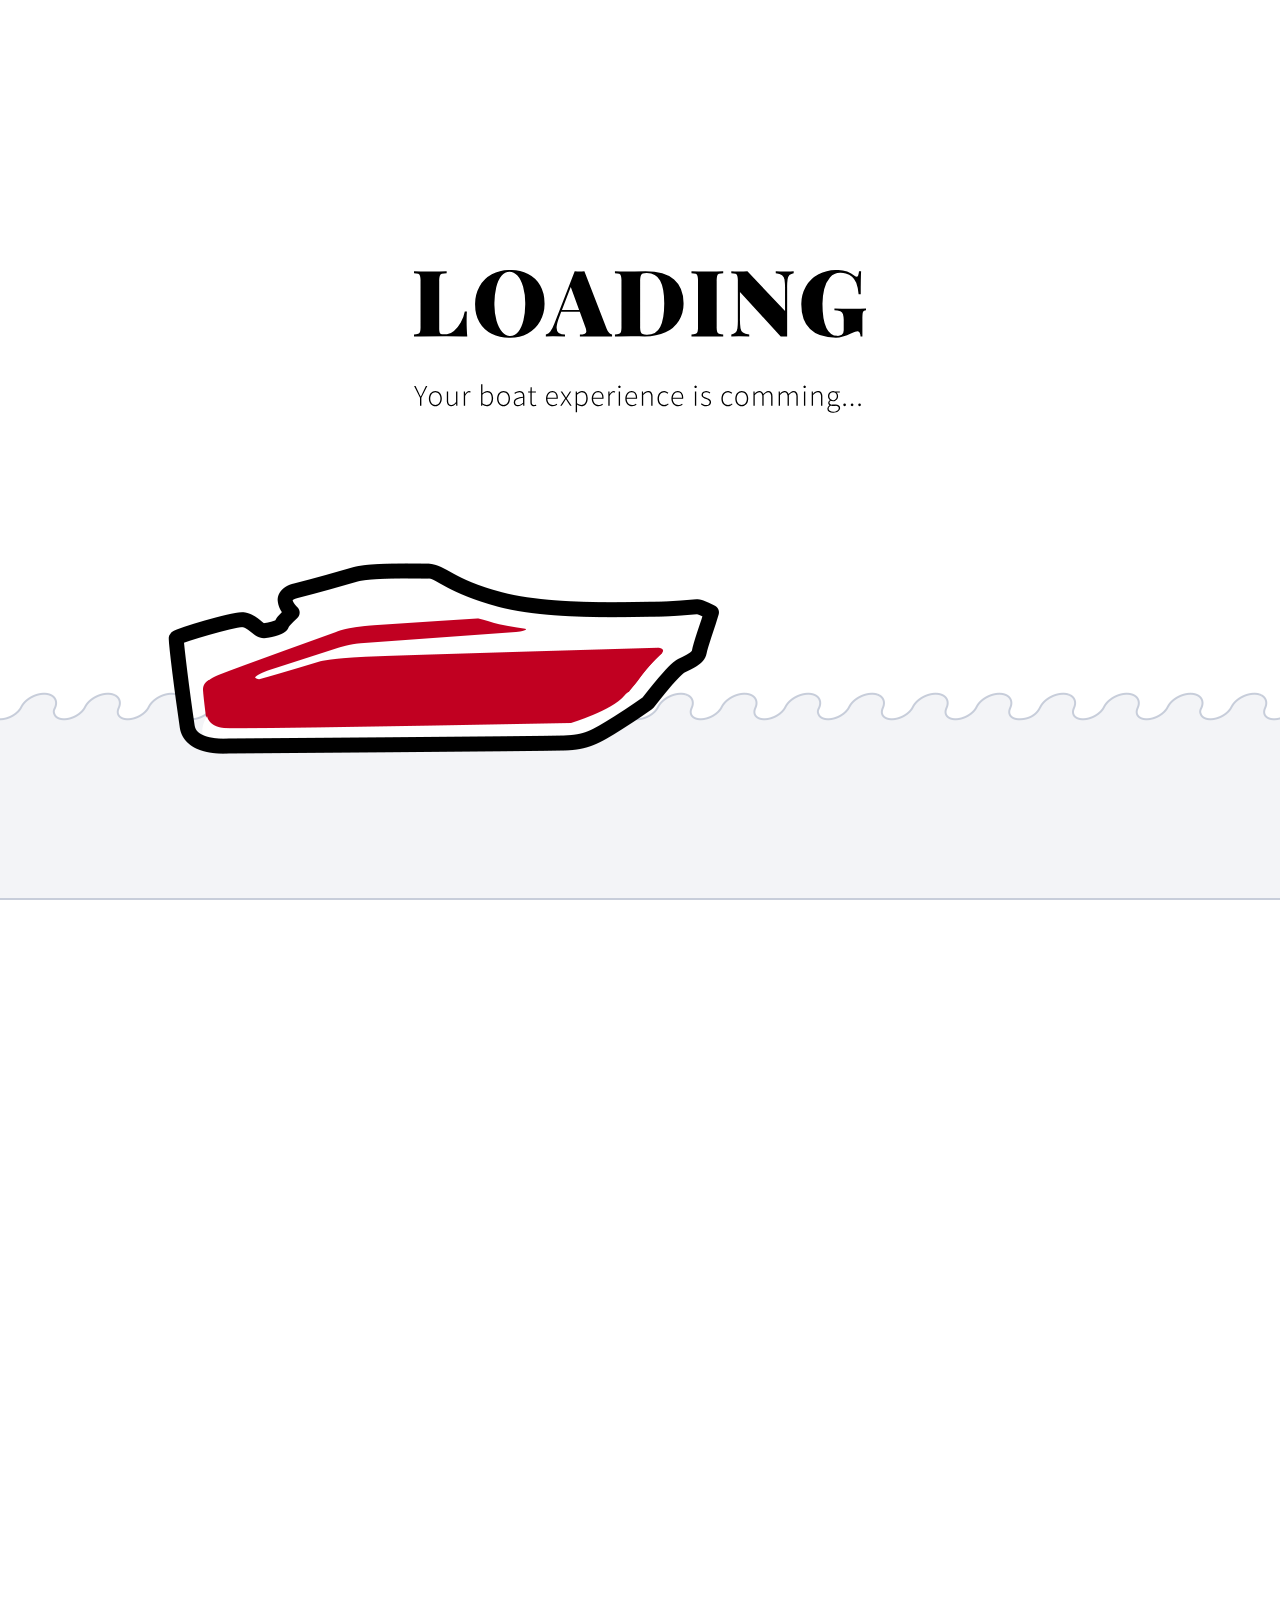
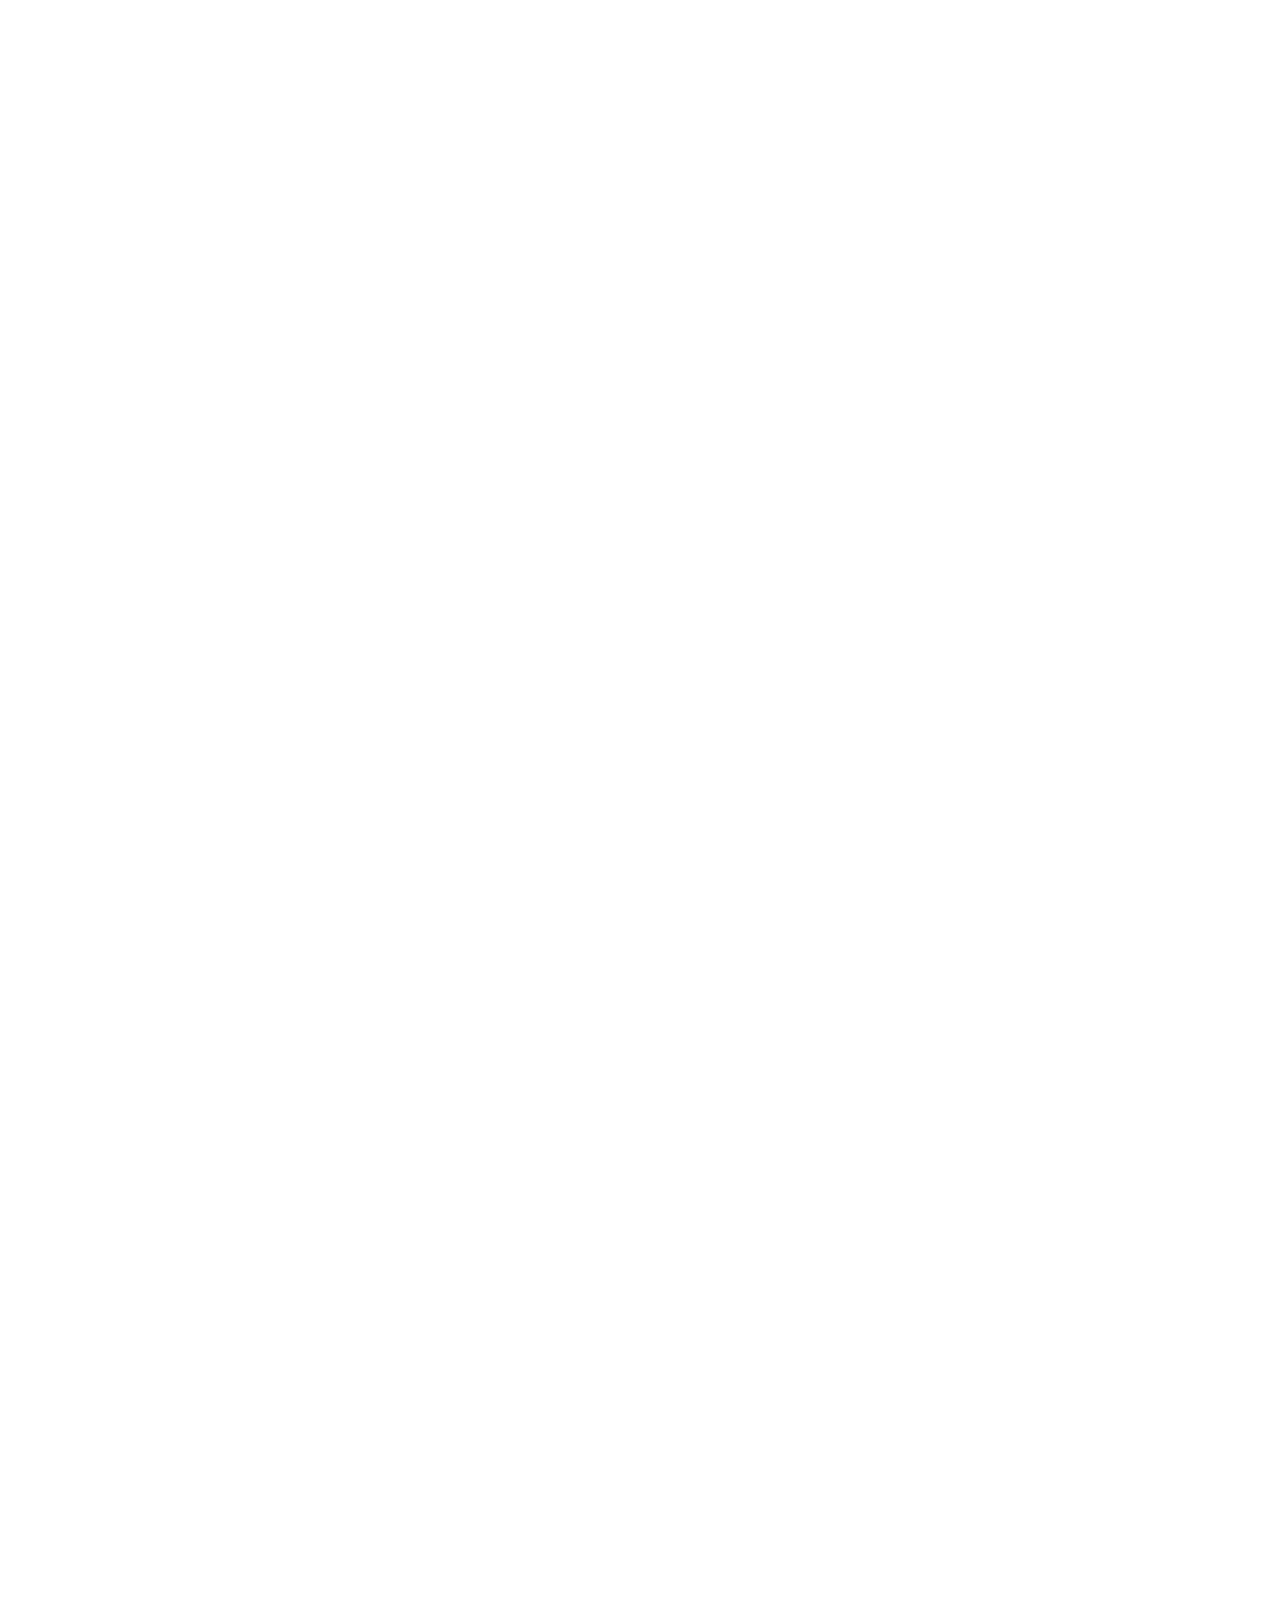
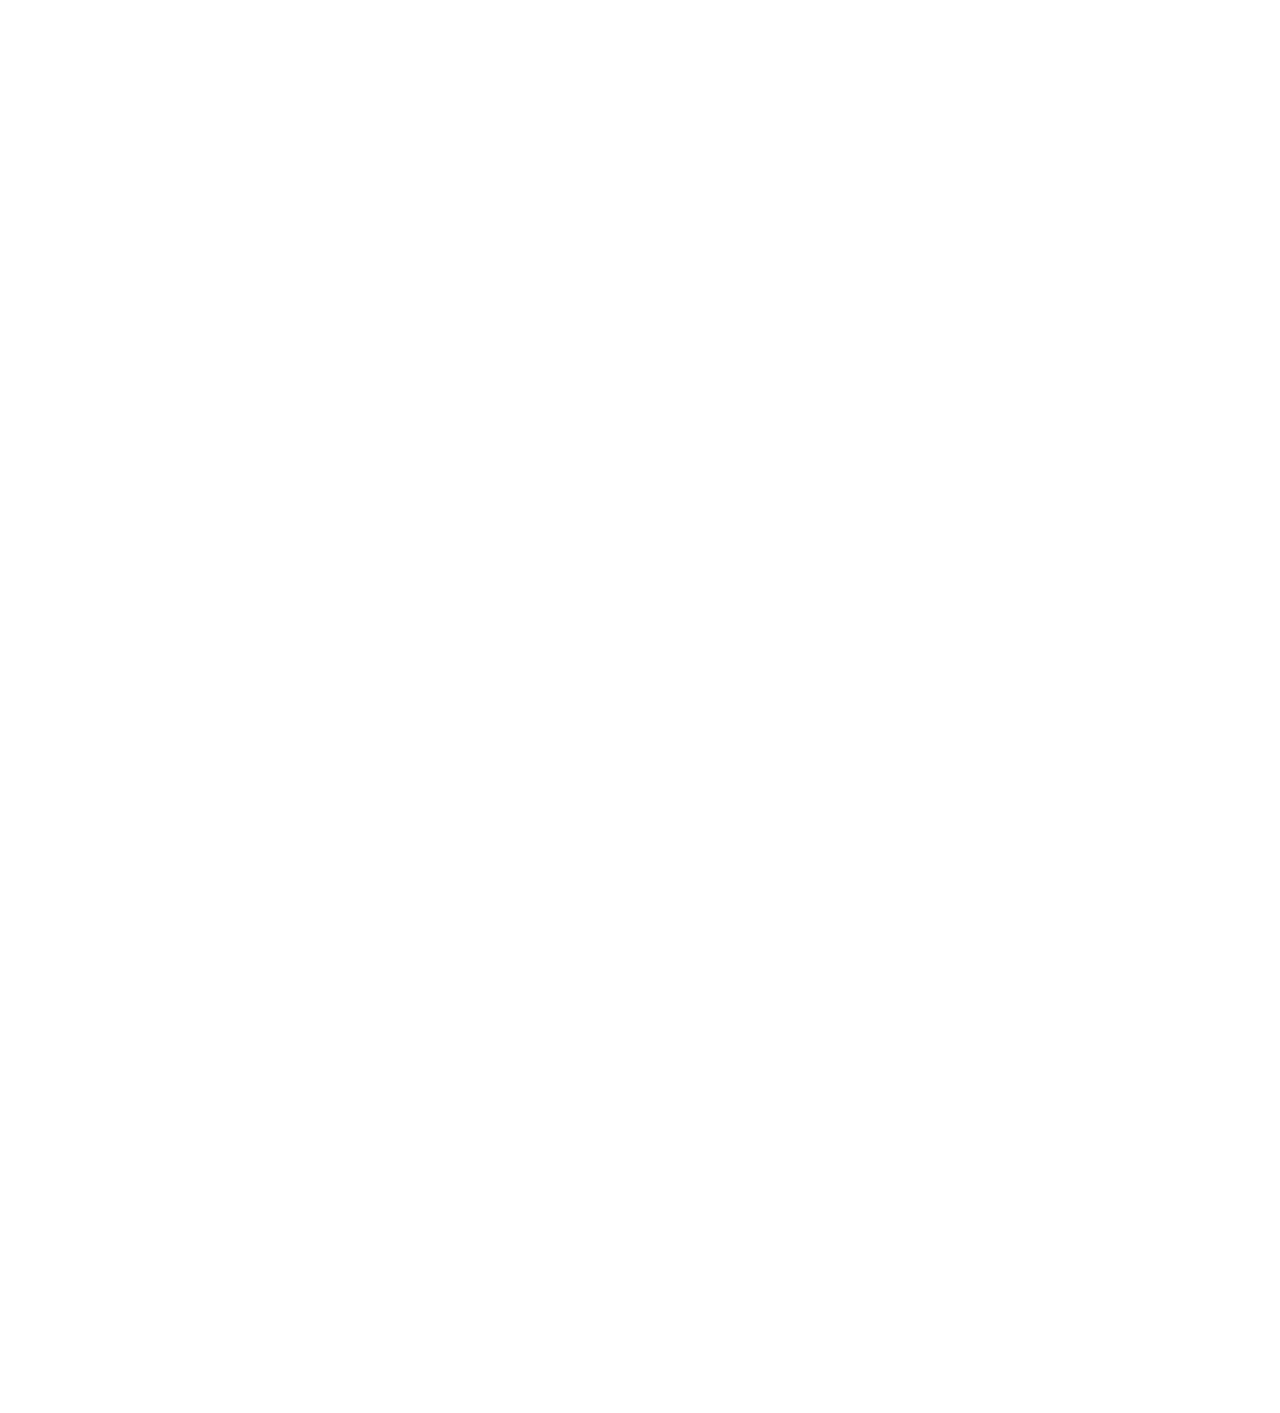
<file: index.html>
<!DOCTYPE html>
<html lang="en">
<head>
    <meta charset="UTF-8">
    <meta name="viewport" content="width=device-width, initial-scale=1.0">
    <title>Atlanca</title>
    <link rel="stylesheet" href="style.css">
    <link rel="stylesheet" href="mobile.css">
    <link rel="preconnect" href="https://fonts.gstatic.com">
    <link href="https://fonts.googleapis.com/css2?family=Playfair+Display:ital,wght@0,400;0,500;0,600;0,700;0,800;0,900;1,400;1,500;1,600;1,700;1,800;1,900&display=swap"   rel="stylesheet">
    <link rel="preconnect" href="https://fonts.gstatic.com">
    <link href="https://fonts.googleapis.com/css2?family=Source+Sans+Pro:ital,wght@0,200;0,300;0,400;0,600;0,700;0,900;1,200;1,300;1,400;1,600;1,700;1,900&display=swap" rel="stylesheet">
</head>
<body>

    <div class="loader">
        <div class="text">
            <svg class="text desktop" xmlns="http://www.w3.org/2000/svg" width="452.179" height="142.786" viewBox="0 0 452.179 142.786">
                <path id="loading_all" d="M489.983,224.533a3.351,3.351,0,0,1-1.589-2.911,3.422,3.422,0,0,1,.57-1.859,5.955,5.955,0,0,1,1.56-1.62v-.121a2.756,2.756,0,0,1-.9-.9,2.594,2.594,0,0,1-.36-1.409,2.536,2.536,0,0,1,.54-1.635,5.017,5.017,0,0,1,1.021-1.005v-.12a5.748,5.748,0,0,1-1.246-1.62,4.817,4.817,0,0,1-.554-2.34,5.224,5.224,0,0,1,.39-2.04,4.813,4.813,0,0,1,1.08-1.6,4.924,4.924,0,0,1,1.62-1.05,5.254,5.254,0,0,1,1.98-.374,5.126,5.126,0,0,1,1.08.1,4.125,4.125,0,0,1,.81.256h4.89v1.11h-3.36a4.693,4.693,0,0,1,1.14,1.545,4.79,4.79,0,0,1,.45,2.084,5.221,5.221,0,0,1-.391,2.04,4.946,4.946,0,0,1-1.065,1.6,4.8,4.8,0,0,1-1.59,1.05,5.129,5.129,0,0,1-1.965.375,5.488,5.488,0,0,1-1.245-.15,4.086,4.086,0,0,1-1.156-.45,4.5,4.5,0,0,0-.824.87,2,2,0,0,0-.346,1.2,1.793,1.793,0,0,0,.571,1.335,3.184,3.184,0,0,0,2.19.555h3.09a6.419,6.419,0,0,1,3.586.795,2.828,2.828,0,0,1,1.155,2.506,3.767,3.767,0,0,1-.48,1.814,4.911,4.911,0,0,1-1.365,1.561,7.08,7.08,0,0,1-2.145,1.08,9.2,9.2,0,0,1-2.821.4A7.589,7.589,0,0,1,489.983,224.533Zm.121-4.59a3.089,3.089,0,0,0-.45,1.56,2.54,2.54,0,0,0,1.245,2.19,6.332,6.332,0,0,0,3.555.841,7.206,7.206,0,0,0,2.19-.315,5.74,5.74,0,0,0,1.68-.825,3.867,3.867,0,0,0,1.065-1.155,2.623,2.623,0,0,0,.375-1.336,1.8,1.8,0,0,0-.855-1.695,5.007,5.007,0,0,0-2.475-.5h-3.09q-.24,0-.735-.045a6.385,6.385,0,0,1-1.065-.2A4.736,4.736,0,0,0,490.1,219.943Zm2.534-14.656a3.643,3.643,0,0,0-1.994,2.04,4.719,4.719,0,0,0,0,3.315,3.888,3.888,0,0,0,.824,1.291,3.673,3.673,0,0,0,4.05.824,3.472,3.472,0,0,0,1.185-.824,4.048,4.048,0,0,0,.81-1.291,4.69,4.69,0,0,0,0-3.3,3.839,3.839,0,0,0-.795-1.26,3.5,3.5,0,0,0-1.185-.8,3.742,3.742,0,0,0-1.44-.284A3.7,3.7,0,0,0,492.638,205.287Zm-255.91,19.905v-20.91h1.14l.12,1.8h.09a14.675,14.675,0,0,1,2.295-1.5,5.466,5.466,0,0,1,2.595-.66,4.98,4.98,0,0,1,4.32,1.994,8.968,8.968,0,0,1,1.44,5.355,9.781,9.781,0,0,1-.509,3.271,7.39,7.39,0,0,1-1.395,2.444,6.015,6.015,0,0,1-2.04,1.53,5.772,5.772,0,0,1-2.415.526,5.3,5.3,0,0,1-2.1-.465,11.307,11.307,0,0,1-2.219-1.305v7.92Zm3.8-19.485a13.8,13.8,0,0,0-2.475,1.755v8.55a9.028,9.028,0,0,0,2.34,1.44,5.392,5.392,0,0,0,1.92.42,4.313,4.313,0,0,0,2.01-.481,4.657,4.657,0,0,0,1.59-1.35,6.665,6.665,0,0,0,1.035-2.084,9.072,9.072,0,0,0,.375-2.686,11.257,11.257,0,0,0-.256-2.46,5.916,5.916,0,0,0-.795-1.965,3.8,3.8,0,0,0-1.41-1.291,4.4,4.4,0,0,0-2.1-.464A4.751,4.751,0,0,0,240.523,205.708Zm279.16,12.975a1.282,1.282,0,0,1-.39-.99,1.32,1.32,0,0,1,.39-1.021,1.288,1.288,0,0,1,.9-.36,1.239,1.239,0,0,1,.885.36,1.349,1.349,0,0,1,.375,1.021,1.308,1.308,0,0,1-.375.99,1.239,1.239,0,0,1-.885.36A1.288,1.288,0,0,1,519.683,218.683Zm-7.47,0a1.281,1.281,0,0,1-.39-.99,1.32,1.32,0,0,1,.39-1.021,1.29,1.29,0,0,1,.9-.36,1.237,1.237,0,0,1,.885.36,1.349,1.349,0,0,1,.375,1.021,1.308,1.308,0,0,1-.375.99,1.237,1.237,0,0,1-.885.36A1.29,1.29,0,0,1,512.213,218.683Zm-7.47,0a1.281,1.281,0,0,1-.39-.99,1.32,1.32,0,0,1,.39-1.021,1.29,1.29,0,0,1,.9-.36,1.237,1.237,0,0,1,.885.36,1.349,1.349,0,0,1,.375,1.021,1.308,1.308,0,0,1-.375.99,1.237,1.237,0,0,1-.885.36A1.29,1.29,0,0,1,504.743,218.683Zm-104.458-.15a6.075,6.075,0,0,1-2.056-1.47,7.132,7.132,0,0,1-1.409-2.355,9.03,9.03,0,0,1-.526-3.2,9.279,9.279,0,0,1,.526-3.225,7.069,7.069,0,0,1,1.409-2.385,6.09,6.09,0,0,1,4.515-1.98,6.211,6.211,0,0,1,2.475.509,6.037,6.037,0,0,1,2.07,1.471,7.086,7.086,0,0,1,1.41,2.385,9.3,9.3,0,0,1,.525,3.225,9.051,9.051,0,0,1-.525,3.2,7.149,7.149,0,0,1-1.41,2.355,6.035,6.035,0,0,1-2.07,1.47,6.2,6.2,0,0,1-2.475.51A6.083,6.083,0,0,1,400.285,218.533Zm.45-12.975a4.73,4.73,0,0,0-1.606,1.32,6.6,6.6,0,0,0-1.065,2.025,8.219,8.219,0,0,0-.39,2.61,8.118,8.118,0,0,0,.39,2.58,6.415,6.415,0,0,0,1.065,2.01,4.79,4.79,0,0,0,1.606,1.305,4.422,4.422,0,0,0,2.01.465,4.519,4.519,0,0,0,2.025-.465,4.745,4.745,0,0,0,1.62-1.305,6.415,6.415,0,0,0,1.065-2.01,8.118,8.118,0,0,0,.391-2.58,8.219,8.219,0,0,0-.391-2.61,6.6,6.6,0,0,0-1.065-2.025,4.686,4.686,0,0,0-1.62-1.32,4.53,4.53,0,0,0-2.025-.464A4.433,4.433,0,0,0,400.735,205.557ZM386.38,218.533a6.026,6.026,0,0,1-2.07-1.47,6.745,6.745,0,0,1-1.38-2.355,9.521,9.521,0,0,1-.495-3.2,9.048,9.048,0,0,1,.54-3.225,7.123,7.123,0,0,1,1.44-2.385,6.178,6.178,0,0,1,2.084-1.471,6.281,6.281,0,0,1,2.506-.509,5.153,5.153,0,0,1,2.489.54,8.725,8.725,0,0,1,1.741,1.229l-.78.931a6.6,6.6,0,0,0-1.53-1.1,4.055,4.055,0,0,0-1.89-.435,4.592,4.592,0,0,0-2.055.464,4.979,4.979,0,0,0-1.651,1.32,6.476,6.476,0,0,0-1.11,2.025,7.942,7.942,0,0,0-.4,2.61,8.413,8.413,0,0,0,.375,2.58,6.174,6.174,0,0,0,1.049,2.01,4.661,4.661,0,0,0,1.651,1.305,4.906,4.906,0,0,0,2.145.465,4.721,4.721,0,0,0,2.115-.481,7.25,7.25,0,0,0,1.725-1.17l.689.931a8.992,8.992,0,0,1-2.07,1.35,5.814,5.814,0,0,1-2.52.54A6.486,6.486,0,0,1,386.38,218.533Zm-22.185-.075a9.289,9.289,0,0,1-2.31-1.395l.78-.99a10.106,10.106,0,0,0,1.98,1.3,5.8,5.8,0,0,0,2.61.525,3.484,3.484,0,0,0,2.565-.855,2.735,2.735,0,0,0,.855-2,2.186,2.186,0,0,0-.315-1.17,2.961,2.961,0,0,0-.825-.869,6.391,6.391,0,0,0-1.125-.63q-.614-.27-1.245-.51-.81-.3-1.635-.63a7.229,7.229,0,0,1-1.485-.795,3.875,3.875,0,0,1-1.065-1.111,2.9,2.9,0,0,1-.4-1.575,3.762,3.762,0,0,1,.3-1.485,3.38,3.38,0,0,1,.9-1.229,4.391,4.391,0,0,1,1.455-.825,6.028,6.028,0,0,1,2-.3,6.194,6.194,0,0,1,2.235.419,6.486,6.486,0,0,1,1.875,1.08l-.72.931a8.488,8.488,0,0,0-1.53-.915,4.531,4.531,0,0,0-1.92-.375,4.121,4.121,0,0,0-1.44.225,3.182,3.182,0,0,0-1.005.585,2.239,2.239,0,0,0-.6.841,2.522,2.522,0,0,0-.2.959,1.9,1.9,0,0,0,.285,1.066,2.785,2.785,0,0,0,.765.765,5.971,5.971,0,0,0,1.094.585q.616.255,1.246.495l1.679.66a7.1,7.1,0,0,1,1.516.81,3.876,3.876,0,0,1,1.094,1.185,3.378,3.378,0,0,1,.42,1.755,3.882,3.882,0,0,1-.315,1.544,3.581,3.581,0,0,1-.945,1.291,4.764,4.764,0,0,1-1.53.885,6,6,0,0,1-2.07.33A7.4,7.4,0,0,1,364.195,218.458Zm-27.7.075a6.016,6.016,0,0,1-2.115-1.485,7.169,7.169,0,0,1-1.426-2.37,8.942,8.942,0,0,1-.525-3.165,9.059,9.059,0,0,1,.525-3.18,7.271,7.271,0,0,1,1.41-2.385,6.3,6.3,0,0,1,2.01-1.5,5.442,5.442,0,0,1,2.326-.525,5.018,5.018,0,0,1,4.05,1.74,7.414,7.414,0,0,1,1.47,4.92v.54a2.453,2.453,0,0,1-.06.54h-10.38a8.357,8.357,0,0,0,.42,2.5,5.913,5.913,0,0,0,1.094,1.98,4.989,4.989,0,0,0,1.7,1.29,5.148,5.148,0,0,0,2.219.465,6.144,6.144,0,0,0,2.115-.345,6.946,6.946,0,0,0,1.755-.945l.54,1.02a17.881,17.881,0,0,1-1.9.96,7.333,7.333,0,0,1-5.22-.06Zm.464-13.1a4.685,4.685,0,0,0-1.515,1.1,5.875,5.875,0,0,0-1.11,1.74,7.658,7.658,0,0,0-.555,2.31h9.18a6.377,6.377,0,0,0-1.14-4.155,3.815,3.815,0,0,0-3.09-1.365A4.291,4.291,0,0,0,336.956,205.438Zm-14.444,13.1a6.026,6.026,0,0,1-2.07-1.47,6.761,6.761,0,0,1-1.381-2.355,9.543,9.543,0,0,1-.5-3.2,9.048,9.048,0,0,1,.54-3.225,7.139,7.139,0,0,1,1.44-2.385,6.191,6.191,0,0,1,2.085-1.471,6.28,6.28,0,0,1,2.5-.509,5.157,5.157,0,0,1,2.49.54,8.719,8.719,0,0,1,1.74,1.229l-.779.931a6.615,6.615,0,0,0-1.53-1.1,4.055,4.055,0,0,0-1.89-.435,4.6,4.6,0,0,0-2.056.464,4.976,4.976,0,0,0-1.65,1.32,6.476,6.476,0,0,0-1.11,2.025,7.942,7.942,0,0,0-.4,2.61,8.415,8.415,0,0,0,.374,2.58,6.194,6.194,0,0,0,1.05,2.01,4.666,4.666,0,0,0,1.65,1.305,4.912,4.912,0,0,0,2.146.465,4.721,4.721,0,0,0,2.115-.481,7.244,7.244,0,0,0,1.724-1.17l.69.931a9.011,9.011,0,0,1-2.07,1.35,5.814,5.814,0,0,1-2.52.54A6.486,6.486,0,0,1,322.511,218.533Zm-32.13,0a6.024,6.024,0,0,1-2.115-1.485,7.151,7.151,0,0,1-1.425-2.37,8.941,8.941,0,0,1-.526-3.165,9.059,9.059,0,0,1,.526-3.18,7.27,7.27,0,0,1,1.409-2.385,6.305,6.305,0,0,1,2.011-1.5,5.435,5.435,0,0,1,2.325-.525,5.018,5.018,0,0,1,4.05,1.74,7.409,7.409,0,0,1,1.471,4.92v.54a2.509,2.509,0,0,1-.06.54H287.666a8.358,8.358,0,0,0,.42,2.5,5.914,5.914,0,0,0,1.1,1.98,4.994,4.994,0,0,0,1.695,1.29,5.15,5.15,0,0,0,2.22.465,6.148,6.148,0,0,0,2.115-.345,6.946,6.946,0,0,0,1.755-.945l.54,1.02a17.9,17.9,0,0,1-1.905.96,7.333,7.333,0,0,1-5.22-.06Zm.465-13.1a4.688,4.688,0,0,0-1.516,1.1,5.893,5.893,0,0,0-1.11,1.74,7.686,7.686,0,0,0-.555,2.31h9.18a6.382,6.382,0,0,0-1.139-4.155,3.817,3.817,0,0,0-3.091-1.365A4.287,4.287,0,0,0,290.847,205.438Zm-34.034,13.1a6.024,6.024,0,0,1-2.115-1.485,7.181,7.181,0,0,1-1.425-2.37,8.941,8.941,0,0,1-.525-3.165,9.059,9.059,0,0,1,.525-3.18,7.27,7.27,0,0,1,1.41-2.385,6.3,6.3,0,0,1,2.01-1.5,5.435,5.435,0,0,1,2.325-.525,5.018,5.018,0,0,1,4.05,1.74,7.409,7.409,0,0,1,1.471,4.92v.54a2.507,2.507,0,0,1-.06.54H254.1a8.358,8.358,0,0,0,.419,2.5,5.93,5.93,0,0,0,1.1,1.98,4.994,4.994,0,0,0,1.695,1.29,5.155,5.155,0,0,0,2.22.465,6.144,6.144,0,0,0,2.115-.345,6.946,6.946,0,0,0,1.755-.945l.54,1.02a17.9,17.9,0,0,1-1.905.96,7.333,7.333,0,0,1-5.22-.06Zm.465-13.1a4.685,4.685,0,0,0-1.515,1.1,5.9,5.9,0,0,0-1.111,1.74,7.659,7.659,0,0,0-.554,2.31h9.18a6.382,6.382,0,0,0-1.14-4.155,3.816,3.816,0,0,0-3.09-1.365A4.291,4.291,0,0,0,257.278,205.438Zm-46.184,13.1a6.024,6.024,0,0,1-2.115-1.485,7.166,7.166,0,0,1-1.425-2.37,8.941,8.941,0,0,1-.525-3.165,9.059,9.059,0,0,1,.525-3.18,7.255,7.255,0,0,1,1.41-2.385,6.3,6.3,0,0,1,2.01-1.5,5.435,5.435,0,0,1,2.325-.525,5.018,5.018,0,0,1,4.05,1.74,7.409,7.409,0,0,1,1.471,4.92v.54a2.507,2.507,0,0,1-.06.54h-10.38a8.358,8.358,0,0,0,.419,2.5,5.93,5.93,0,0,0,1.1,1.98,4.994,4.994,0,0,0,1.695,1.29,5.155,5.155,0,0,0,2.22.465,6.144,6.144,0,0,0,2.115-.345,6.946,6.946,0,0,0,1.755-.945l.54,1.02a17.9,17.9,0,0,1-1.905.96,7.333,7.333,0,0,1-5.22-.06Zm.465-13.1a4.685,4.685,0,0,0-1.515,1.1,5.9,5.9,0,0,0-1.111,1.74,7.659,7.659,0,0,0-.554,2.31h9.18a6.382,6.382,0,0,0-1.14-4.155,3.816,3.816,0,0,0-3.09-1.365A4.288,4.288,0,0,0,211.559,205.438Zm-18.3,13.29a2.782,2.782,0,0,1-1.111-.886,3.438,3.438,0,0,1-.584-1.38,8.82,8.82,0,0,1-.166-1.77v-9.27h-2.25V204.4l2.28-.12.181-4.171h1.139v4.171h4.17v1.139h-4.17v9.391a6.705,6.705,0,0,0,.105,1.245,2.563,2.563,0,0,0,.375.96,1.8,1.8,0,0,0,.734.63,2.81,2.81,0,0,0,1.215.225,3.5,3.5,0,0,0,.915-.135,5.738,5.738,0,0,0,.885-.315l.36,1.08a10.074,10.074,0,0,1-1.26.39,4.79,4.79,0,0,1-1.08.15A4.2,4.2,0,0,1,193.259,218.728ZM177.3,218.8a3.837,3.837,0,0,1-1.32-.72,3.321,3.321,0,0,1-.9-1.23,4.357,4.357,0,0,1-.33-1.769,3.954,3.954,0,0,1,2.235-3.645,19.778,19.778,0,0,1,7.065-1.786,11.451,11.451,0,0,0-.12-1.634,3.9,3.9,0,0,0-.51-1.471,3.113,3.113,0,0,0-1.049-1.049,3.3,3.3,0,0,0-1.741-.4,6.075,6.075,0,0,0-2.64.57,12.688,12.688,0,0,0-1.95,1.11l-.6-.99q.39-.27.945-.6a8.394,8.394,0,0,1,1.246-.6,11.57,11.57,0,0,1,1.5-.465,7.179,7.179,0,0,1,1.68-.194,4.735,4.735,0,0,1,2.13.435,3.793,3.793,0,0,1,1.409,1.185,4.922,4.922,0,0,1,.78,1.755,9.336,9.336,0,0,1,.24,2.174v9.211h-1.14l-.12-1.86h-.09a15.985,15.985,0,0,1-2.385,1.545,5.72,5.72,0,0,1-2.715.675A5.277,5.277,0,0,1,177.3,218.8Zm3-7.47a9.772,9.772,0,0,0-2.46.93,3.572,3.572,0,0,0-1.335,1.23,2.967,2.967,0,0,0-.4,1.53,3.242,3.242,0,0,0,.239,1.32,2.357,2.357,0,0,0,.661.885,2.742,2.742,0,0,0,.975.51,4.146,4.146,0,0,0,1.185.165,5.075,5.075,0,0,0,2.4-.6,14.194,14.194,0,0,0,2.49-1.74v-4.89A30.283,30.283,0,0,0,180.3,211.333Zm-18.239,7.2a6.063,6.063,0,0,1-2.055-1.47,7.134,7.134,0,0,1-1.41-2.355,9.03,9.03,0,0,1-.525-3.2,9.279,9.279,0,0,1,.525-3.225A7.071,7.071,0,0,1,160,205.9a6.086,6.086,0,0,1,4.515-1.98,6.214,6.214,0,0,1,2.475.509,6.045,6.045,0,0,1,2.07,1.471,7.084,7.084,0,0,1,1.409,2.385,9.279,9.279,0,0,1,.525,3.225,9.03,9.03,0,0,1-.525,3.2,7.148,7.148,0,0,1-1.409,2.355,6.043,6.043,0,0,1-2.07,1.47,6.2,6.2,0,0,1-2.475.51A6.091,6.091,0,0,1,162.059,218.533Zm.45-12.975a4.727,4.727,0,0,0-1.6,1.32,6.6,6.6,0,0,0-1.066,2.025,8.219,8.219,0,0,0-.39,2.61,8.118,8.118,0,0,0,.39,2.58,6.416,6.416,0,0,0,1.066,2.01,4.787,4.787,0,0,0,1.6,1.305,4.426,4.426,0,0,0,2.011.465,4.521,4.521,0,0,0,2.025-.465,4.741,4.741,0,0,0,1.619-1.305,6.416,6.416,0,0,0,1.066-2.01,8.144,8.144,0,0,0,.39-2.58,8.245,8.245,0,0,0-.39-2.61,6.6,6.6,0,0,0-1.066-2.025,4.683,4.683,0,0,0-1.619-1.32,4.533,4.533,0,0,0-2.025-.464A4.437,4.437,0,0,0,162.508,205.557Zm-16.934,12.991a9.191,9.191,0,0,1-2.146-1.336h-.059l-.15,1.471h-1.11v-21.57h1.319v6.24l-.059,2.821a13.272,13.272,0,0,1,2.37-1.59,5.554,5.554,0,0,1,2.61-.66,4.982,4.982,0,0,1,4.32,1.994,8.968,8.968,0,0,1,1.44,5.355,9.758,9.758,0,0,1-.51,3.271,7.375,7.375,0,0,1-1.4,2.444,6,6,0,0,1-2.039,1.53,5.773,5.773,0,0,1-2.416.526A5.394,5.394,0,0,1,145.574,218.548Zm.315-12.84a12.794,12.794,0,0,0-2.461,1.755v8.55a8.038,8.038,0,0,0,2.31,1.44,5.626,5.626,0,0,0,1.95.42,4.313,4.313,0,0,0,2.01-.481,4.657,4.657,0,0,0,1.59-1.35,6.684,6.684,0,0,0,1.035-2.084,9.1,9.1,0,0,0,.374-2.686,11.258,11.258,0,0,0-.255-2.46,5.916,5.916,0,0,0-.795-1.965,3.811,3.811,0,0,0-1.41-1.291,4.407,4.407,0,0,0-2.1-.464A4.838,4.838,0,0,0,145.889,205.708Zm-37.02,11.985a6.769,6.769,0,0,1-1.049-4.171v-9.239h1.319v9.059a6.022,6.022,0,0,0,.765,3.406,2.84,2.84,0,0,0,2.506,1.094,4.11,4.11,0,0,0,2.34-.7,11.479,11.479,0,0,0,2.309-2.235v-10.62h1.32v14.4h-1.11l-.15-2.4h-.06a9.827,9.827,0,0,1-2.219,2.01,4.839,4.839,0,0,1-2.67.751A3.92,3.92,0,0,1,108.869,217.693Zm-15,.84a6.063,6.063,0,0,1-2.055-1.47,7.119,7.119,0,0,1-1.41-2.355,9.03,9.03,0,0,1-.525-3.2,9.279,9.279,0,0,1,.525-3.225,7.057,7.057,0,0,1,1.41-2.385,6.086,6.086,0,0,1,4.514-1.98,6.211,6.211,0,0,1,2.475.509,6.028,6.028,0,0,1,2.07,1.471,7.071,7.071,0,0,1,1.41,2.385,9.3,9.3,0,0,1,.525,3.225,9.05,9.05,0,0,1-.525,3.2,7.134,7.134,0,0,1-1.41,2.355,6.026,6.026,0,0,1-2.07,1.47,6.2,6.2,0,0,1-2.475.51A6.089,6.089,0,0,1,93.87,218.533Zm.45-12.975a4.727,4.727,0,0,0-1.6,1.32A6.6,6.6,0,0,0,91.65,208.9a8.219,8.219,0,0,0-.39,2.61,8.118,8.118,0,0,0,.39,2.58,6.416,6.416,0,0,0,1.066,2.01,4.787,4.787,0,0,0,1.6,1.305,4.422,4.422,0,0,0,2.01.465,4.519,4.519,0,0,0,2.025-.465,4.745,4.745,0,0,0,1.62-1.305,6.416,6.416,0,0,0,1.066-2.01,8.144,8.144,0,0,0,.39-2.58,8.245,8.245,0,0,0-.39-2.61,6.6,6.6,0,0,0-1.066-2.025,4.686,4.686,0,0,0-1.62-1.32,4.53,4.53,0,0,0-2.025-.464A4.433,4.433,0,0,0,94.32,205.557Zm387.743,13.126v-9.06a6.013,6.013,0,0,0-.765-3.4,2.871,2.871,0,0,0-2.534-1.1,4.234,4.234,0,0,0-2.34.675,14.239,14.239,0,0,0-2.371,2.025v10.86h-1.319v-14.4h1.139l.121,2.219h.09a13.1,13.1,0,0,1,2.28-1.845,4.916,4.916,0,0,1,2.67-.734,3.92,3.92,0,0,1,3.3,1.35,6.765,6.765,0,0,1,1.05,4.17v9.24Zm-17.1,0v-14.4h1.319v14.4Zm-7.53,0v-9.06a5.922,5.922,0,0,0-.78-3.4,2.781,2.781,0,0,0-2.43-1.1q-1.949,0-4.32,2.7v10.86h-1.319v-9.06a5.922,5.922,0,0,0-.78-3.4,2.813,2.813,0,0,0-2.46-1.1q-1.951,0-4.32,2.7v10.86H439.7v-14.4h1.14l.12,2.219h.09a9.348,9.348,0,0,1,2.145-1.845,4.491,4.491,0,0,1,2.386-.734,4,4,0,0,1,2.669.795,4.313,4.313,0,0,1,1.32,2.145,14.35,14.35,0,0,1,2.444-2.145,4.335,4.335,0,0,1,2.445-.795q4.32,0,4.32,5.52v9.24Zm-25.259,0v-9.06a5.922,5.922,0,0,0-.78-3.4,2.781,2.781,0,0,0-2.43-1.1q-1.951,0-4.32,2.7v10.86h-1.32v-9.06a5.93,5.93,0,0,0-.779-3.4,2.816,2.816,0,0,0-2.461-1.1q-1.949,0-4.32,2.7v10.86h-1.319v-14.4h1.139l.121,2.219h.09a9.33,9.33,0,0,1,2.145-1.845,4.488,4.488,0,0,1,2.385-.734,4,4,0,0,1,2.67.795,4.318,4.318,0,0,1,1.319,2.145,14.388,14.388,0,0,1,2.445-2.145,4.333,4.333,0,0,1,2.445-.795q4.32,0,4.32,5.52v9.24Zm-76.26,0v-14.4h1.32v14.4Zm-43.679,0v-9.06a6.013,6.013,0,0,0-.765-3.4,2.874,2.874,0,0,0-2.535-1.1,4.238,4.238,0,0,0-2.34.675,14.273,14.273,0,0,0-2.37,2.025v10.86h-1.32v-14.4h1.14l.12,2.219h.09a13.109,13.109,0,0,1,2.281-1.845,4.913,4.913,0,0,1,2.669-.734,3.92,3.92,0,0,1,3.3,1.35,6.765,6.765,0,0,1,1.05,4.17v9.24Zm-32.489,0v-14.4h1.32v14.4Zm-10.409,0v-14.4h1.139l.121,2.669h.09a7.023,7.023,0,0,1,1.755-2.19,3.593,3.593,0,0,1,2.325-.84,4.256,4.256,0,0,1,.75.059,2.615,2.615,0,0,1,.69.24l-.3,1.2a2.925,2.925,0,0,0-.63-.194,4.267,4.267,0,0,0-.69-.045,3.363,3.363,0,0,0-2.025.824,6.884,6.884,0,0,0-1.905,2.866v9.81Zm-38.16,0-2.55-3.93q-.42-.69-.84-1.35t-.87-1.29h-.12q-.421.629-.825,1.29t-.825,1.35l-2.46,3.93h-1.41l4.891-7.53-4.5-6.87h1.47l2.34,3.659q.36.6.735,1.185t.795,1.185h.12q.39-.6.735-1.185t.735-1.185l2.25-3.659h1.38l-4.47,6.989,4.891,7.411Zm-106.378,0v-14.4h1.14l.12,2.669h.09a7.023,7.023,0,0,1,1.755-2.19,3.6,3.6,0,0,1,2.325-.84,4.275,4.275,0,0,1,.751.059,2.61,2.61,0,0,1,.689.24l-.3,1.2a2.925,2.925,0,0,0-.63-.194,4.267,4.267,0,0,0-.69-.045,3.363,3.363,0,0,0-2.025.824,6.883,6.883,0,0,0-1.9,2.866v9.81Zm-43.8,0v-8.01l-5.91-11.76H76.56l3,6.18,1.005,2.129q.494,1.05,1.094,2.13h.121q.57-1.08,1.11-2.13t1.02-2.129l3-6.18H88.32l-5.94,11.76v8.01Zm383.8-18.211a1.112,1.112,0,0,1-.345-.84,1.139,1.139,0,0,1,.345-.885,1.318,1.318,0,0,1,1.71,0,1.136,1.136,0,0,1,.346.885,1.11,1.11,0,0,1-.346.84,1.272,1.272,0,0,1-1.71,0Zm-109.048,0a1.109,1.109,0,0,1-.345-.84,1.135,1.135,0,0,1,.345-.885,1.318,1.318,0,0,1,1.71,0,1.139,1.139,0,0,1,.345.885,1.112,1.112,0,0,1-.345.84,1.272,1.272,0,0,1-1.71,0Zm-76.168,0a1.11,1.11,0,0,1-.346-.84,1.136,1.136,0,0,1,.346-.885,1.318,1.318,0,0,1,1.71,0,1.138,1.138,0,0,1,.345.885,1.112,1.112,0,0,1-.345.84,1.272,1.272,0,0,1-1.71,0Zm191.486-58.581q-8.743-8.647-8.741-24.656a34.993,34.993,0,0,1,4.554-17.94,31.537,31.537,0,0,1,12.65-12.145,38.647,38.647,0,0,1,18.492-4.324,29.256,29.256,0,0,1,10.12,1.564,26.956,26.956,0,0,1,7.728,4.415,3.031,3.031,0,0,0,1.84.828q.919,0,1.472-1.334a15.727,15.727,0,0,0,.828-4.186h2.116q-.368,6.534-.368,23h-2.116a40.324,40.324,0,0,0-2.392-11.5,16.328,16.328,0,0,0-10.534-9.2,17.894,17.894,0,0,0-5.014-.736,13.605,13.605,0,0,0-10.718,4.646,26.9,26.9,0,0,0-5.8,11.73,63.153,63.153,0,0,0-1.7,14.812q0,16.008,3.91,23.92t10.9,7.912a8.035,8.035,0,0,0,4.508-1.1q1.932-1.38,1.932-4.6v-9.2a22.686,22.686,0,0,0-.736-6.762,4.6,4.6,0,0,0-2.622-2.944,18.906,18.906,0,0,0-5.935-.967v-1.84q6.256.275,17.573.276,9.474,0,14.168-.276v1.84a5.341,5.341,0,0,0-2.438.736,3.142,3.142,0,0,0-1.057,2.116,32.5,32.5,0,0,0-.276,5.06v18.216h-1.84a9.946,9.946,0,0,0-.828-3.587q-.738-1.656-2.024-1.656-1.932,0-6.256,2.116-9.2,4.416-15.548,4.415Q479.807,150.538,471.068,141.891Zm-318.5,4.692a28.609,28.609,0,0,1-12.145-11.454q-4.325-7.5-4.324-17.894a35.851,35.851,0,0,1,4.415-17.94A30.918,30.918,0,0,1,152.84,87.151a36.989,36.989,0,0,1,18.032-4.324,39.866,39.866,0,0,1,18.216,3.955,28.649,28.649,0,0,1,12.144,11.454q4.324,7.5,4.325,17.894a35.847,35.847,0,0,1-4.416,17.941,30.9,30.9,0,0,1-12.328,12.144,36.978,36.978,0,0,1-18.031,4.324A39.832,39.832,0,0,1,152.564,146.583Zm9.982-58.006q-3.451,4.095-5.29,11.454a69.648,69.648,0,0,0-1.84,16.835,60.353,60.353,0,0,0,2.117,16.836q2.114,7.268,5.7,11.224t7.912,3.956q4.508,0,7.959-4.094t5.289-11.454a69.685,69.685,0,0,0,1.84-16.836,60.429,60.429,0,0,0-2.116-16.835Q182,92.4,178.416,88.439T170.5,84.483Q166,84.483,162.546,88.577Zm282.577,60.49q-1.014,0-3.4.184l-40.756-44.528v26.5a60.629,60.629,0,0,0,.552,9.8,6.627,6.627,0,0,0,2.438,4.369q1.885,1.38,6.3,2.024v1.84q-3.773-.275-10.3-.275-4.878,0-7.636.275v-1.84a8.781,8.781,0,0,0,4.232-1.978,7.18,7.18,0,0,0,1.84-4.094,54.677,54.677,0,0,0,.46-8.28V93.867a18.092,18.092,0,0,0-.506-5.061,3.23,3.23,0,0,0-1.794-2.116,13.915,13.915,0,0,0-4.232-.735v-1.84q2.759.277,7.636.276,4.968,0,8.464-.276l37.627,39.744V102.147a60.644,60.644,0,0,0-.552-9.8,6.641,6.641,0,0,0-2.438-4.37q-1.886-1.38-6.3-2.023v-1.84q3.772.277,10.3.276,4.875,0,7.636-.276v1.84a8.8,8.8,0,0,0-4.232,1.977,7.183,7.183,0,0,0-1.84,4.094,54.564,54.564,0,0,0-.46,8.28v48.944Q446.318,149.068,445.123,149.067Zm-76.266-.092q-11.133,0-16.376.275v-1.84a14.437,14.437,0,0,0,4.278-.736,3.077,3.077,0,0,0,1.795-2.116,19.8,19.8,0,0,0,.46-5.06V93.867a18.085,18.085,0,0,0-.507-5.061,3.227,3.227,0,0,0-1.794-2.116,13.915,13.915,0,0,0-4.232-.735v-1.84q5.243.277,16.376.276,9.935,0,15.364-.276v1.84a14.462,14.462,0,0,0-4.279.735,3.074,3.074,0,0,0-1.794,2.116,19.741,19.741,0,0,0-.46,5.061V139.5a18.034,18.034,0,0,0,.506,5.06,3.219,3.219,0,0,0,1.794,2.116,13.871,13.871,0,0,0,4.233.736v1.84Q378.884,148.975,368.857,148.975Zm-68.817.184q-5.52-.184-8.1-.184-10.765,0-16.008.275v-1.84a14.443,14.443,0,0,0,4.278-.736,3.077,3.077,0,0,0,1.795-2.116,19.8,19.8,0,0,0,.46-5.06V93.867a18.086,18.086,0,0,0-.507-5.061,3.227,3.227,0,0,0-1.794-2.116,13.915,13.915,0,0,0-4.232-.735v-1.84q4.231.277,12.512.276h3.312l4.048-.092q7.727-.184,10.764-.185,19.044,0,28.52,8.142t9.476,23.69a32.589,32.589,0,0,1-4.647,17.526,30.763,30.763,0,0,1-13.386,11.638q-8.741,4.14-20.792,4.14Zm3.634-62.743a3.64,3.64,0,0,0-1.978,2.3,16.746,16.746,0,0,0-.552,4.968v46a16.738,16.738,0,0,0,.552,4.968,3.638,3.638,0,0,0,1.978,2.3,11.187,11.187,0,0,0,4.37.643q9.108,0,13.156-7.866t4.048-23.414q0-15.547-4.186-23.046t-13.11-7.5A10.89,10.89,0,0,0,303.674,86.415Zm-47.334,62.56q-10.488,0-15.457.275v-1.84a14.557,14.557,0,0,0,4.968-.874,2.47,2.47,0,0,0,1.472-2.438,12.722,12.722,0,0,0-1.1-4.416L240.792,124.6H222.208l-1.563,4.14q-3.036,7.821-3.037,11.96,0,3.773,2.116,5.152a12.593,12.593,0,0,0,6.256,1.564v1.84q-6.9-.275-12.052-.275-4.325,0-7.084.275v-1.84a7.177,7.177,0,0,0,4.325-2.852,30.609,30.609,0,0,0,4.14-7.912l20.424-52.532q2.943.185,4.876.185,1.839,0,4.784-.185l22.264,57.408a13.17,13.17,0,0,0,2.622,4.369,4.506,4.506,0,0,0,2.806,1.518v1.84Q266.461,148.975,256.341,148.975Zm-33.4-26.221h17.2l-8.373-23ZM107.209,148.975q-21.528,0-32.2.275v-1.84a14.437,14.437,0,0,0,4.278-.736,3.077,3.077,0,0,0,1.795-2.116,19.8,19.8,0,0,0,.46-5.06V93.867a18.127,18.127,0,0,0-.506-5.061,3.231,3.231,0,0,0-1.795-2.116,13.914,13.914,0,0,0-4.232-.735v-1.84q5.245.277,16.376.276,10.579,0,16.284-.276v1.84a18.364,18.364,0,0,0-4.83.735,3.31,3.31,0,0,0-2.07,2.116,16.627,16.627,0,0,0-.552,5.061v47.471a13.946,13.946,0,0,0,.368,3.772,2.409,2.409,0,0,0,1.288,1.61,7.993,7.993,0,0,0,3.036.414h3.037q3.218,0,6.992-3.219a31.937,31.937,0,0,0,6.808-8.51,33.862,33.862,0,0,0,4.048-10.994h2.116q-.277,3.313-.276,8.465,0,9.936.644,16.376Q122.02,148.975,107.209,148.975Z" transform="translate(-75.009 -82.827)"/>
              </svg>              
              <svg class="text mobile" xmlns="http://www.w3.org/2000/svg" width="238.268" height="50.004" viewBox="0 0 238.268 50.004">
                <path id="_3dots_kopia" data-name="3dots kopia" d="M225.514,130.737a1.787,1.787,0,0,1-.849-1.552,1.833,1.833,0,0,1,.3-.993,3.2,3.2,0,0,1,.833-.864v-.064a1.474,1.474,0,0,1-.481-.48,1.384,1.384,0,0,1-.192-.752,1.355,1.355,0,0,1,.288-.872,2.681,2.681,0,0,1,.544-.535v-.064a3.083,3.083,0,0,1-.663-.864,2.562,2.562,0,0,1-.3-1.248,2.791,2.791,0,0,1,.208-1.088,2.577,2.577,0,0,1,.576-.856,2.607,2.607,0,0,1,.864-.56,2.8,2.8,0,0,1,1.056-.2,2.736,2.736,0,0,1,.576.056,2.212,2.212,0,0,1,.432.136h2.608v.592H229.53a2.491,2.491,0,0,1,.607.824,2.555,2.555,0,0,1,.24,1.112,2.784,2.784,0,0,1-.208,1.088,2.639,2.639,0,0,1-.568.856,2.555,2.555,0,0,1-.848.56,2.743,2.743,0,0,1-1.049.2,2.9,2.9,0,0,1-.664-.08,2.178,2.178,0,0,1-.616-.239,2.4,2.4,0,0,0-.44.464,1.071,1.071,0,0,0-.184.64.96.96,0,0,0,.3.713,1.7,1.7,0,0,0,1.168.3h1.648a3.421,3.421,0,0,1,1.912.425,1.506,1.506,0,0,1,.616,1.336,2.017,2.017,0,0,1-.256.968,2.633,2.633,0,0,1-.728.832,3.767,3.767,0,0,1-1.144.576,4.9,4.9,0,0,1-1.5.216A4.043,4.043,0,0,1,225.514,130.737Zm.064-2.448a1.649,1.649,0,0,0-.24.832,1.356,1.356,0,0,0,.664,1.168,3.377,3.377,0,0,0,1.9.448,3.822,3.822,0,0,0,1.167-.168,3.04,3.04,0,0,0,.9-.44,2.052,2.052,0,0,0,.568-.616,1.4,1.4,0,0,0,.2-.712.96.96,0,0,0-.455-.9,2.68,2.68,0,0,0-1.32-.264h-1.648c-.085,0-.216-.008-.392-.024a3.435,3.435,0,0,1-.568-.1A2.53,2.53,0,0,0,225.578,128.289Zm1.352-7.816a1.941,1.941,0,0,0-.632.424,1.97,1.97,0,0,0-.432.663,2.521,2.521,0,0,0,0,1.769,2.067,2.067,0,0,0,.44.688,1.929,1.929,0,0,0,1.4.592,1.932,1.932,0,0,0,.761-.152,1.846,1.846,0,0,0,.632-.44,2.168,2.168,0,0,0,.432-.688,2.5,2.5,0,0,0,0-1.76,2.048,2.048,0,0,0-.424-.671,1.85,1.85,0,0,0-.632-.424,1.991,1.991,0,0,0-.769-.152A1.968,1.968,0,0,0,226.93,120.473ZM90.444,131.089V119.937h.608l.064.96h.048a7.814,7.814,0,0,1,1.224-.8,2.916,2.916,0,0,1,1.384-.352,2.656,2.656,0,0,1,2.3,1.064,4.782,4.782,0,0,1,.768,2.856,5.2,5.2,0,0,1-.272,1.744,3.937,3.937,0,0,1-.744,1.3,3.214,3.214,0,0,1-1.087.816,3.089,3.089,0,0,1-1.289.28,2.818,2.818,0,0,1-1.12-.248,6.014,6.014,0,0,1-1.184-.7v4.224ZM92.468,120.7a7.452,7.452,0,0,0-1.32.936v4.56a4.8,4.8,0,0,0,1.248.768,2.855,2.855,0,0,0,1.024.224,2.3,2.3,0,0,0,1.072-.256,2.494,2.494,0,0,0,.848-.72,3.575,3.575,0,0,0,.553-1.112,4.843,4.843,0,0,0,.2-1.432,6.054,6.054,0,0,0-.136-1.312,3.166,3.166,0,0,0-.424-1.048,2.024,2.024,0,0,0-.752-.688,2.346,2.346,0,0,0-1.12-.248A2.542,2.542,0,0,0,92.468,120.7Zm148.885,6.92a.681.681,0,0,1-.208-.527.7.7,0,0,1,.208-.545.688.688,0,0,1,.481-.192.659.659,0,0,1,.472.192.72.72,0,0,1,.2.545.7.7,0,0,1-.2.527.656.656,0,0,1-.472.193A.685.685,0,0,1,241.353,127.616Zm-3.983,0a.681.681,0,0,1-.208-.527.7.7,0,0,1,.208-.545.687.687,0,0,1,.48-.192.661.661,0,0,1,.473.192.72.72,0,0,1,.2.545.7.7,0,0,1-.2.527.658.658,0,0,1-.473.193A.684.684,0,0,1,237.37,127.616Zm-3.984,0a.681.681,0,0,1-.208-.527.7.7,0,0,1,.208-.545.688.688,0,0,1,.481-.192.659.659,0,0,1,.472.192.72.72,0,0,1,.2.545.7.7,0,0,1-.2.527.656.656,0,0,1-.472.193A.685.685,0,0,1,233.385,127.616Zm-55.711-.08a3.21,3.21,0,0,1-1.1-.784,3.806,3.806,0,0,1-.752-1.256,4.825,4.825,0,0,1-.28-1.7,4.96,4.96,0,0,1,.28-1.72,3.785,3.785,0,0,1,.752-1.272,3.25,3.25,0,0,1,2.408-1.056,3.312,3.312,0,0,1,1.32.272,3.23,3.23,0,0,1,1.1.784,3.783,3.783,0,0,1,.751,1.272,4.939,4.939,0,0,1,.28,1.72,4.805,4.805,0,0,1-.28,1.7,3.8,3.8,0,0,1-.751,1.256,3.206,3.206,0,0,1-1.1.784,3.3,3.3,0,0,1-1.32.273A3.239,3.239,0,0,1,177.674,127.536Zm.239-6.919a2.512,2.512,0,0,0-.856.7,3.539,3.539,0,0,0-.568,1.08,4.386,4.386,0,0,0-.208,1.391,4.329,4.329,0,0,0,.208,1.376,3.413,3.413,0,0,0,.568,1.072,2.565,2.565,0,0,0,.856.7,2.363,2.363,0,0,0,1.072.247,2.408,2.408,0,0,0,1.08-.247,2.524,2.524,0,0,0,.864-.7,3.414,3.414,0,0,0,.569-1.072,4.354,4.354,0,0,0,.208-1.376,4.411,4.411,0,0,0-.208-1.391,3.54,3.54,0,0,0-.569-1.08,2.473,2.473,0,0,0-.864-.7,2.408,2.408,0,0,0-1.08-.248A2.363,2.363,0,0,0,177.914,120.617Zm-7.655,6.919a3.2,3.2,0,0,1-1.1-.784,3.6,3.6,0,0,1-.736-1.256,5.094,5.094,0,0,1-.264-1.7,4.834,4.834,0,0,1,.288-1.72,3.813,3.813,0,0,1,.768-1.272,3.314,3.314,0,0,1,1.112-.784,3.35,3.35,0,0,1,1.336-.272,2.744,2.744,0,0,1,1.328.288,4.621,4.621,0,0,1,.928.656l-.416.5a3.514,3.514,0,0,0-.816-.584,2.158,2.158,0,0,0-1.008-.232,2.449,2.449,0,0,0-1.1.248,2.634,2.634,0,0,0-.879.7,3.452,3.452,0,0,0-.592,1.08,4.235,4.235,0,0,0-.216,1.391,4.49,4.49,0,0,0,.2,1.376,3.292,3.292,0,0,0,.56,1.072,2.5,2.5,0,0,0,.88.7,2.619,2.619,0,0,0,1.144.247,2.513,2.513,0,0,0,1.128-.256,3.925,3.925,0,0,0,.921-.624l.368.5a4.841,4.841,0,0,1-1.1.72,3.1,3.1,0,0,1-1.344.288A3.454,3.454,0,0,1,170.258,127.536Zm-11.832-.04a4.961,4.961,0,0,1-1.232-.744l.417-.527a5.364,5.364,0,0,0,1.056.7,3.089,3.089,0,0,0,1.392.28,1.858,1.858,0,0,0,1.368-.456,1.458,1.458,0,0,0,.455-1.064,1.168,1.168,0,0,0-.167-.624,1.611,1.611,0,0,0-.44-.464,3.472,3.472,0,0,0-.6-.336c-.219-.1-.44-.186-.664-.272q-.432-.161-.872-.337a3.829,3.829,0,0,1-.792-.424,2.061,2.061,0,0,1-.568-.591,1.55,1.55,0,0,1-.216-.841,2,2,0,0,1,.16-.792,1.8,1.8,0,0,1,.48-.656,2.355,2.355,0,0,1,.777-.44,3.219,3.219,0,0,1,1.064-.159,3.3,3.3,0,0,1,1.192.224,3.428,3.428,0,0,1,1,.576l-.383.5a4.558,4.558,0,0,0-.816-.489,2.421,2.421,0,0,0-1.024-.2,2.186,2.186,0,0,0-.768.121,1.68,1.68,0,0,0-.536.311,1.2,1.2,0,0,0-.32.448,1.353,1.353,0,0,0-.1.512,1.011,1.011,0,0,0,.152.568,1.489,1.489,0,0,0,.408.408,3.164,3.164,0,0,0,.584.312q.328.136.664.264l.9.352a3.808,3.808,0,0,1,.807.432,2.063,2.063,0,0,1,.584.633,1.8,1.8,0,0,1,.224.936,2.073,2.073,0,0,1-.167.824,1.926,1.926,0,0,1-.5.688,2.55,2.55,0,0,1-.816.472,3.209,3.209,0,0,1-1.1.176A3.946,3.946,0,0,1,158.426,127.5Zm-14.775.04a3.188,3.188,0,0,1-1.128-.792,3.81,3.81,0,0,1-.76-1.264,4.775,4.775,0,0,1-.28-1.688,4.841,4.841,0,0,1,.28-1.7,3.87,3.87,0,0,1,.752-1.272,3.345,3.345,0,0,1,1.072-.8,2.9,2.9,0,0,1,1.24-.28,2.678,2.678,0,0,1,2.16.928,3.954,3.954,0,0,1,.784,2.623v.288a1.3,1.3,0,0,1-.032.288H142.2a4.47,4.47,0,0,0,.224,1.336,3.155,3.155,0,0,0,.584,1.056,2.665,2.665,0,0,0,.9.688,2.762,2.762,0,0,0,1.184.247,3.275,3.275,0,0,0,1.128-.184,3.689,3.689,0,0,0,.936-.5l.288.544a9.463,9.463,0,0,1-1.016.512,3.9,3.9,0,0,1-2.784-.032Zm.248-6.984a2.511,2.511,0,0,0-.808.584,3.159,3.159,0,0,0-.592.928,4.09,4.09,0,0,0-.3,1.232h4.9a3.4,3.4,0,0,0-.608-2.216,2.034,2.034,0,0,0-1.648-.728A2.287,2.287,0,0,0,143.9,120.552Zm-7.7,6.984a3.189,3.189,0,0,1-1.1-.784,3.6,3.6,0,0,1-.736-1.256,5.094,5.094,0,0,1-.264-1.7,4.834,4.834,0,0,1,.288-1.72,3.813,3.813,0,0,1,.768-1.272,3.305,3.305,0,0,1,1.112-.784,3.35,3.35,0,0,1,1.336-.272,2.744,2.744,0,0,1,1.328.288,4.646,4.646,0,0,1,.928.656l-.416.5a3.514,3.514,0,0,0-.816-.584,2.158,2.158,0,0,0-1.008-.232,2.446,2.446,0,0,0-1.1.248,2.646,2.646,0,0,0-.88.7,3.469,3.469,0,0,0-.591,1.08,4.235,4.235,0,0,0-.216,1.391,4.49,4.49,0,0,0,.2,1.376,3.275,3.275,0,0,0,.56,1.072,2.5,2.5,0,0,0,.88.7,2.619,2.619,0,0,0,1.144.247,2.513,2.513,0,0,0,1.128-.256,3.925,3.925,0,0,0,.921-.624l.367.5a4.816,4.816,0,0,1-1.1.72,3.109,3.109,0,0,1-1.345.288A3.453,3.453,0,0,1,136.2,127.536Zm-17.136,0a3.188,3.188,0,0,1-1.128-.792,3.81,3.81,0,0,1-.76-1.264,4.775,4.775,0,0,1-.28-1.688,4.841,4.841,0,0,1,.28-1.7,3.87,3.87,0,0,1,.752-1.272,3.345,3.345,0,0,1,1.072-.8,2.9,2.9,0,0,1,1.24-.28,2.678,2.678,0,0,1,2.16.928,3.954,3.954,0,0,1,.784,2.623v.288a1.3,1.3,0,0,1-.032.288h-5.536a4.47,4.47,0,0,0,.224,1.336,3.155,3.155,0,0,0,.584,1.056,2.665,2.665,0,0,0,.9.688,2.762,2.762,0,0,0,1.184.247,3.275,3.275,0,0,0,1.128-.184,3.689,3.689,0,0,0,.936-.5l.288.544a9.462,9.462,0,0,1-1.016.512,3.9,3.9,0,0,1-2.784-.032Zm.247-6.984a2.518,2.518,0,0,0-.807.584,3.159,3.159,0,0,0-.592.928,4.09,4.09,0,0,0-.3,1.232h4.9a3.4,3.4,0,0,0-.608-2.216,2.034,2.034,0,0,0-1.648-.728A2.294,2.294,0,0,0,119.307,120.552Zm-18.151,6.984a3.2,3.2,0,0,1-1.128-.792,3.808,3.808,0,0,1-.76-1.264,4.755,4.755,0,0,1-.281-1.688,4.82,4.82,0,0,1,.281-1.7,3.868,3.868,0,0,1,.751-1.272,3.365,3.365,0,0,1,1.072-.8,2.909,2.909,0,0,1,1.24-.28,2.678,2.678,0,0,1,2.16.928,3.949,3.949,0,0,1,.784,2.623v.288a1.357,1.357,0,0,1-.032.288H99.707a4.47,4.47,0,0,0,.224,1.336,3.171,3.171,0,0,0,.584,1.056,2.677,2.677,0,0,0,.9.688,2.758,2.758,0,0,0,1.183.247,3.284,3.284,0,0,0,1.129-.184,3.689,3.689,0,0,0,.936-.5l.288.544a9.462,9.462,0,0,1-1.016.512,3.906,3.906,0,0,1-2.785-.032Zm.248-6.984a2.521,2.521,0,0,0-.808.584,3.159,3.159,0,0,0-.592.928,4.117,4.117,0,0,0-.3,1.232h4.9a3.405,3.405,0,0,0-.607-2.216,2.036,2.036,0,0,0-1.648-.728A2.291,2.291,0,0,0,101.4,120.552Zm-24.632,6.984a3.2,3.2,0,0,1-1.128-.792,3.823,3.823,0,0,1-.76-1.264,4.755,4.755,0,0,1-.28-1.688,4.821,4.821,0,0,1,.28-1.7,3.868,3.868,0,0,1,.752-1.272,3.365,3.365,0,0,1,1.072-.8,2.909,2.909,0,0,1,1.24-.28,2.678,2.678,0,0,1,2.16.928,3.949,3.949,0,0,1,.784,2.623v.288a1.357,1.357,0,0,1-.031.288H75.325a4.442,4.442,0,0,0,.223,1.336,3.171,3.171,0,0,0,.584,1.056,2.677,2.677,0,0,0,.9.688,2.758,2.758,0,0,0,1.184.247,3.281,3.281,0,0,0,1.129-.184,3.689,3.689,0,0,0,.936-.5l.288.544a9.462,9.462,0,0,1-1.016.512,3.906,3.906,0,0,1-2.785-.032Zm.248-6.984a2.521,2.521,0,0,0-.808.584,3.178,3.178,0,0,0-.592.928,4.09,4.09,0,0,0-.3,1.232h4.9a3.405,3.405,0,0,0-.608-2.216,2.036,2.036,0,0,0-1.648-.728A2.291,2.291,0,0,0,77.02,120.552Zm-9.76,7.088a1.481,1.481,0,0,1-.592-.472,1.84,1.84,0,0,1-.312-.736,4.748,4.748,0,0,1-.088-.944v-4.944h-1.2V120l1.216-.064.1-2.224h.607v2.224h2.225v.608H66.988v5.008a3.543,3.543,0,0,0,.057.664,1.362,1.362,0,0,0,.2.512.97.97,0,0,0,.392.336,1.5,1.5,0,0,0,.648.12,1.846,1.846,0,0,0,.489-.072,3.022,3.022,0,0,0,.472-.167l.192.576a5.43,5.43,0,0,1-.671.208,2.561,2.561,0,0,1-.576.08A2.242,2.242,0,0,1,67.261,127.641Zm-8.512.04a2.027,2.027,0,0,1-.7-.383,1.779,1.779,0,0,1-.48-.656,2.335,2.335,0,0,1-.176-.944,2.109,2.109,0,0,1,1.192-1.944,10.556,10.556,0,0,1,3.768-.952,6.106,6.106,0,0,0-.064-.872,2.092,2.092,0,0,0-.273-.784,1.657,1.657,0,0,0-.56-.56,1.757,1.757,0,0,0-.928-.216,3.237,3.237,0,0,0-1.408.3,6.678,6.678,0,0,0-1.04.592l-.32-.528c.139-.1.307-.2.5-.32a4.513,4.513,0,0,1,.664-.32,6.106,6.106,0,0,1,.8-.248,3.819,3.819,0,0,1,.9-.1,2.534,2.534,0,0,1,1.136.231,2.031,2.031,0,0,1,.751.633,2.619,2.619,0,0,1,.417.936,5.024,5.024,0,0,1,.128,1.16v4.911h-.608l-.064-.992h-.048a8.573,8.573,0,0,1-1.272.824,3.058,3.058,0,0,1-1.448.36A2.813,2.813,0,0,1,58.748,127.68Zm1.6-3.983a5.211,5.211,0,0,0-1.311.5,1.9,1.9,0,0,0-.712.656,1.583,1.583,0,0,0-.216.815,1.73,1.73,0,0,0,.128.7,1.253,1.253,0,0,0,.352.472,1.451,1.451,0,0,0,.52.272,2.179,2.179,0,0,0,.632.088,2.708,2.708,0,0,0,1.28-.319,7.62,7.62,0,0,0,1.328-.929v-2.607A16.059,16.059,0,0,0,60.348,123.7Zm-9.727,3.839a3.218,3.218,0,0,1-1.1-.784,3.806,3.806,0,0,1-.752-1.256,4.825,4.825,0,0,1-.28-1.7,4.96,4.96,0,0,1,.28-1.72,3.785,3.785,0,0,1,.752-1.272,3.25,3.25,0,0,1,2.408-1.056,3.311,3.311,0,0,1,1.319.272,3.23,3.23,0,0,1,1.1.784,3.783,3.783,0,0,1,.752,1.272,4.938,4.938,0,0,1,.281,1.72,4.8,4.8,0,0,1-.281,1.7,3.8,3.8,0,0,1-.752,1.256,3.206,3.206,0,0,1-1.1.784,3.3,3.3,0,0,1-1.319.273A3.24,3.24,0,0,1,50.621,127.536Zm.239-6.919a2.512,2.512,0,0,0-.856.7,3.539,3.539,0,0,0-.568,1.08,4.386,4.386,0,0,0-.208,1.391,4.329,4.329,0,0,0,.208,1.376A3.413,3.413,0,0,0,50,126.24a2.565,2.565,0,0,0,.856.7,2.364,2.364,0,0,0,1.073.247,2.413,2.413,0,0,0,1.08-.247,2.541,2.541,0,0,0,.864-.7,3.431,3.431,0,0,0,.568-1.072,4.329,4.329,0,0,0,.208-1.376,4.386,4.386,0,0,0-.208-1.391,3.559,3.559,0,0,0-.568-1.08,2.489,2.489,0,0,0-.864-.7,2.414,2.414,0,0,0-1.08-.248A2.364,2.364,0,0,0,50.86,120.617Zm-9.032,6.927a4.894,4.894,0,0,1-1.144-.712h-.032l-.08.784h-.591v-11.5h.7v3.328l-.032,1.5a7.121,7.121,0,0,1,1.264-.848,2.96,2.96,0,0,1,1.391-.352,2.655,2.655,0,0,1,2.3,1.064,4.782,4.782,0,0,1,.769,2.856,5.218,5.218,0,0,1-.272,1.744,3.953,3.953,0,0,1-.744,1.3,3.226,3.226,0,0,1-1.088.816,3.082,3.082,0,0,1-1.288.28A2.867,2.867,0,0,1,41.828,127.544ZM42,120.7a6.819,6.819,0,0,0-1.312.936v4.56a4.263,4.263,0,0,0,1.232.768,2.973,2.973,0,0,0,1.04.224,2.3,2.3,0,0,0,1.072-.256,2.489,2.489,0,0,0,.849-.72,3.574,3.574,0,0,0,.552-1.112,4.843,4.843,0,0,0,.2-1.432,6,6,0,0,0-.136-1.312,3.166,3.166,0,0,0-.424-1.048,2.017,2.017,0,0,0-.752-.688,2.341,2.341,0,0,0-1.12-.248A2.585,2.585,0,0,0,42,120.7Zm-19.744,6.393a3.61,3.61,0,0,1-.56-2.224v-4.928h.7v4.832a3.2,3.2,0,0,0,.409,1.816,1.515,1.515,0,0,0,1.336.584,2.194,2.194,0,0,0,1.248-.376,6.144,6.144,0,0,0,1.232-1.192v-5.664h.7v7.68h-.592l-.08-1.28h-.031a5.234,5.234,0,0,1-1.184,1.072,2.584,2.584,0,0,1-1.424.4A2.092,2.092,0,0,1,22.253,127.089Zm-8,.447a3.21,3.21,0,0,1-1.1-.784A3.806,3.806,0,0,1,12.4,125.5a4.825,4.825,0,0,1-.28-1.7,4.96,4.96,0,0,1,.28-1.72,3.785,3.785,0,0,1,.752-1.272,3.25,3.25,0,0,1,2.407-1.056,3.312,3.312,0,0,1,1.32.272,3.23,3.23,0,0,1,1.1.784,3.783,3.783,0,0,1,.751,1.272,4.939,4.939,0,0,1,.28,1.72,4.805,4.805,0,0,1-.28,1.7,3.8,3.8,0,0,1-.751,1.256,3.206,3.206,0,0,1-1.1.784,3.3,3.3,0,0,1-1.32.273A3.239,3.239,0,0,1,14.253,127.536Zm.239-6.919a2.512,2.512,0,0,0-.856.7,3.539,3.539,0,0,0-.568,1.08,4.386,4.386,0,0,0-.208,1.391,4.329,4.329,0,0,0,.208,1.376,3.413,3.413,0,0,0,.568,1.072,2.565,2.565,0,0,0,.856.7,2.363,2.363,0,0,0,1.072.247,2.408,2.408,0,0,0,1.08-.247,2.524,2.524,0,0,0,.864-.7,3.414,3.414,0,0,0,.569-1.072,4.354,4.354,0,0,0,.208-1.376,4.411,4.411,0,0,0-.208-1.391,3.54,3.54,0,0,0-.569-1.08,2.473,2.473,0,0,0-.864-.7,2.408,2.408,0,0,0-1.08-.248A2.363,2.363,0,0,0,14.493,120.617Zm206.8,7v-4.832a3.208,3.208,0,0,0-.408-1.815,1.531,1.531,0,0,0-1.352-.584,2.257,2.257,0,0,0-1.248.36,7.53,7.53,0,0,0-1.264,1.08v5.791h-.7v-7.68h.608l.064,1.184h.048a6.987,6.987,0,0,1,1.217-.985,2.621,2.621,0,0,1,1.424-.392,2.088,2.088,0,0,1,1.759.72,3.607,3.607,0,0,1,.561,2.224v4.927Zm-9.12,0v-7.68h.7v7.68Zm-4.016,0v-4.832a3.159,3.159,0,0,0-.416-1.815,1.483,1.483,0,0,0-1.3-.584,3.389,3.389,0,0,0-2.3,1.44v5.791h-.7v-4.832a3.158,3.158,0,0,0-.417-1.815,1.5,1.5,0,0,0-1.311-.584,3.389,3.389,0,0,0-2.3,1.44v5.791h-.7v-7.68h.608l.064,1.184h.048a5,5,0,0,1,1.144-.985,2.4,2.4,0,0,1,1.273-.392,2.131,2.131,0,0,1,1.424.424,2.3,2.3,0,0,1,.7,1.144,7.686,7.686,0,0,1,1.3-1.144,2.311,2.311,0,0,1,1.3-.424q2.3,0,2.3,2.944v4.927Zm-13.472,0v-4.832a3.159,3.159,0,0,0-.416-1.815,1.481,1.481,0,0,0-1.3-.584,3.389,3.389,0,0,0-2.3,1.44v5.791h-.7v-4.832a3.159,3.159,0,0,0-.416-1.815,1.5,1.5,0,0,0-1.312-.584,3.389,3.389,0,0,0-2.3,1.44v5.791h-.7v-7.68h.607l.064,1.184h.049a4.965,4.965,0,0,1,1.144-.985,2.394,2.394,0,0,1,1.272-.392,2.131,2.131,0,0,1,1.424.424,2.3,2.3,0,0,1,.7,1.144,7.686,7.686,0,0,1,1.3-1.144,2.311,2.311,0,0,1,1.3-.424q2.3,0,2.3,2.944v4.927Zm-40.671,0v-7.68h.7v7.68Zm-23.3,0v-4.832a3.2,3.2,0,0,0-.409-1.815,1.531,1.531,0,0,0-1.352-.584,2.255,2.255,0,0,0-1.247.36,7.567,7.567,0,0,0-1.265,1.08v5.791h-.7v-7.68h.607l.065,1.184h.048a6.982,6.982,0,0,1,1.216-.985,2.621,2.621,0,0,1,1.424-.392,2.09,2.09,0,0,1,1.76.72,3.608,3.608,0,0,1,.56,2.224v4.927Zm-17.328,0v-7.68h.7v7.68Zm-5.552,0v-7.68h.608l.064,1.424h.048a3.764,3.764,0,0,1,.936-1.168,1.921,1.921,0,0,1,1.24-.447,2.326,2.326,0,0,1,.4.032,1.388,1.388,0,0,1,.367.128l-.159.641a1.554,1.554,0,0,0-.337-.1,2.277,2.277,0,0,0-.368-.024,1.8,1.8,0,0,0-1.08.44,3.677,3.677,0,0,0-1.016,1.528v5.232Zm-20.352,0-1.36-2.1q-.224-.367-.448-.72t-.463-.688h-.064q-.224.336-.44.688l-.44.72-1.312,2.1H82.2l2.607-4.016-2.4-3.664H83.2l1.248,1.952q.192.32.391.632t.424.632h.064c.139-.213.27-.424.392-.632s.253-.418.392-.632l1.2-1.952h.736l-2.384,3.728,2.607,3.952Zm-56.735,0v-7.68h.608l.064,1.424h.048a3.764,3.764,0,0,1,.936-1.168,1.921,1.921,0,0,1,1.24-.447,2.307,2.307,0,0,1,.4.032,1.382,1.382,0,0,1,.368.128l-.159.641a1.554,1.554,0,0,0-.337-.1,2.277,2.277,0,0,0-.368-.024,1.8,1.8,0,0,0-1.08.44,3.668,3.668,0,0,0-1.016,1.528v5.232Zm-23.36,0v-4.271l-3.152-6.272h.784l1.6,3.3.536,1.136q.265.56.584,1.136H7.8q.3-.575.592-1.136t.544-1.136l1.6-3.3h.752l-3.168,6.272v4.271ZM212.081,117.9a.593.593,0,0,1-.184-.448.606.606,0,0,1,.184-.472.7.7,0,0,1,.913,0,.606.606,0,0,1,.184.472.593.593,0,0,1-.184.448.678.678,0,0,1-.913,0Zm-58.159,0a.593.593,0,0,1-.184-.448.606.606,0,0,1,.184-.472.7.7,0,0,1,.912,0,.607.607,0,0,1,.185.472.594.594,0,0,1-.185.448.677.677,0,0,1-.912,0Zm-40.623,0a.593.593,0,0,1-.184-.448.606.606,0,0,1,.184-.472.7.7,0,0,1,.912,0,.6.6,0,0,1,.185.472.59.59,0,0,1-.185.448.677.677,0,0,1-.912,0Zm51.772-22.2a8.075,8.075,0,0,1-2.13-6.009,8.532,8.532,0,0,1,1.11-4.373,7.687,7.687,0,0,1,3.083-2.959,9.413,9.413,0,0,1,4.507-1.054,7.141,7.141,0,0,1,2.467.381,6.572,6.572,0,0,1,1.883,1.076.738.738,0,0,0,.449.2q.224,0,.358-.325a3.825,3.825,0,0,0,.2-1.021h.516q-.09,1.593-.09,5.606h-.516a9.79,9.79,0,0,0-.583-2.8,3.975,3.975,0,0,0-2.568-2.243A4.354,4.354,0,0,0,172.537,82a3.318,3.318,0,0,0-2.612,1.132A6.558,6.558,0,0,0,168.512,86a15.416,15.416,0,0,0-.415,3.61,13.7,13.7,0,0,0,.953,5.83,2.928,2.928,0,0,0,2.658,1.929,1.96,1.96,0,0,0,1.1-.269,1.282,1.282,0,0,0,.472-1.121V93.731a5.526,5.526,0,0,0-.18-1.649,1.118,1.118,0,0,0-.639-.717,4.592,4.592,0,0,0-1.446-.235v-.449q1.525.067,4.283.067,2.31,0,3.453-.067v.449a1.291,1.291,0,0,0-.594.179.77.77,0,0,0-.258.516,7.941,7.941,0,0,0-.067,1.233V97.5h-.449a2.422,2.422,0,0,0-.2-.875q-.18-.4-.493-.4a4.134,4.134,0,0,0-1.525.516,9.145,9.145,0,0,1-3.79,1.076Q167.2,97.812,165.071,95.7ZM87.439,96.848a6.976,6.976,0,0,1-2.96-2.792,8.584,8.584,0,0,1-1.054-4.361A8.743,8.743,0,0,1,84.5,85.322a7.533,7.533,0,0,1,3.005-2.959A9.009,9.009,0,0,1,91.9,81.309a9.714,9.714,0,0,1,4.44.964,6.976,6.976,0,0,1,2.96,2.792,8.584,8.584,0,0,1,1.054,4.361A8.734,8.734,0,0,1,99.278,93.8a7.525,7.525,0,0,1-3,2.959,9.015,9.015,0,0,1-4.4,1.054A9.712,9.712,0,0,1,87.439,96.848ZM89.871,82.71A6.878,6.878,0,0,0,88.583,85.5a16.951,16.951,0,0,0-.449,4.1,14.727,14.727,0,0,0,.516,4.1,6.9,6.9,0,0,0,1.391,2.736,2.575,2.575,0,0,0,1.929.964,2.488,2.488,0,0,0,1.939-1,6.89,6.89,0,0,0,1.29-2.792,16.993,16.993,0,0,0,.448-4.1,14.727,14.727,0,0,0-.516-4.1,6.9,6.9,0,0,0-1.391-2.736,2.575,2.575,0,0,0-1.929-.964A2.487,2.487,0,0,0,89.871,82.71Zm68.875,14.744c-.165,0-.441.014-.83.045l-9.933-10.854V93.1a14.865,14.865,0,0,0,.134,2.389,1.618,1.618,0,0,0,.594,1.065,3.574,3.574,0,0,0,1.536.493V97.5q-.919-.067-2.511-.067-1.189,0-1.861.067V97.05a2.142,2.142,0,0,0,1.031-.482,1.753,1.753,0,0,0,.448-1,13.334,13.334,0,0,0,.112-2.019V84a4.413,4.413,0,0,0-.123-1.233.791.791,0,0,0-.437-.516,3.376,3.376,0,0,0-1.031-.179v-.449q.672.067,1.861.067,1.211,0,2.063-.067l9.171,9.688V86.018a14.768,14.768,0,0,0-.134-2.389,1.62,1.62,0,0,0-.594-1.065,3.574,3.574,0,0,0-1.536-.493v-.449q.919.067,2.511.067,1.189,0,1.861-.067v.449a2.146,2.146,0,0,0-1.031.482,1.753,1.753,0,0,0-.448,1,13.333,13.333,0,0,0-.113,2.019V97.5C159.188,97.468,158.941,97.454,158.747,97.454Zm-18.589-.022q-2.713,0-3.992.067V97.05a3.507,3.507,0,0,0,1.042-.179.748.748,0,0,0,.437-.516,4.814,4.814,0,0,0,.113-1.233V84a4.413,4.413,0,0,0-.123-1.233.791.791,0,0,0-.437-.516,3.376,3.376,0,0,0-1.031-.179v-.449q1.277.067,3.992.067,2.421,0,3.744-.067v.449a3.5,3.5,0,0,0-1.042.179.75.75,0,0,0-.437.516A4.82,4.82,0,0,0,142.31,84V95.122a4.408,4.408,0,0,0,.123,1.233.789.789,0,0,0,.437.516,3.376,3.376,0,0,0,1.031.179V97.5Q142.6,97.431,140.158,97.431Zm-16.773.045q-1.346-.045-1.974-.045-2.623,0-3.9.067V97.05a3.507,3.507,0,0,0,1.042-.179.748.748,0,0,0,.437-.516,4.814,4.814,0,0,0,.112-1.233V84a4.412,4.412,0,0,0-.123-1.233.791.791,0,0,0-.437-.516,3.376,3.376,0,0,0-1.031-.179v-.449q1.031.067,3.049.067h.807l.986-.022q1.885-.045,2.624-.045,4.641,0,6.951,1.984a7.2,7.2,0,0,1,2.31,5.774,7.951,7.951,0,0,1-1.132,4.272,7.5,7.5,0,0,1-3.263,2.836,11.736,11.736,0,0,1-5.068,1.01Zm.886-15.294a.889.889,0,0,0-.482.561,4.078,4.078,0,0,0-.134,1.211V95.166a4.078,4.078,0,0,0,.134,1.211.887.887,0,0,0,.482.561,2.728,2.728,0,0,0,1.065.157,3.347,3.347,0,0,0,3.207-1.917,12.883,12.883,0,0,0,.986-5.707,11.94,11.94,0,0,0-1.02-5.618,3.408,3.408,0,0,0-3.2-1.827A2.652,2.652,0,0,0,124.27,82.183ZM112.733,97.431q-2.557,0-3.767.067V97.05a3.56,3.56,0,0,0,1.21-.212.6.6,0,0,0,.359-.595,3.111,3.111,0,0,0-.269-1.076l-1.323-3.677h-4.53l-.381,1.009a8.884,8.884,0,0,0-.741,2.915,1.388,1.388,0,0,0,.516,1.256,3.071,3.071,0,0,0,1.526.381V97.5q-1.682-.067-2.938-.067-1.054,0-1.727.067V97.05a1.747,1.747,0,0,0,1.054-.695,7.468,7.468,0,0,0,1.009-1.929l4.979-12.8q.717.046,1.188.045.448,0,1.166-.045l5.426,13.993a3.229,3.229,0,0,0,.639,1.065,1.1,1.1,0,0,0,.684.37V97.5Q115.2,97.431,112.733,97.431Zm-8.14-6.391h4.194l-2.041-5.606ZM76.384,97.431q-5.247,0-7.849.067V97.05a3.509,3.509,0,0,0,1.043-.179.753.753,0,0,0,.437-.516,4.824,4.824,0,0,0,.112-1.233V84A4.412,4.412,0,0,0,70,82.766a.786.786,0,0,0-.437-.516,3.37,3.37,0,0,0-1.031-.179v-.449q1.278.067,3.992.067,2.578,0,3.969-.067v.449a4.447,4.447,0,0,0-1.177.179.806.806,0,0,0-.5.516A4.038,4.038,0,0,0,74.679,84V95.57a3.375,3.375,0,0,0,.09.919.585.585,0,0,0,.314.392,1.936,1.936,0,0,0,.74.1h.74a2.729,2.729,0,0,0,1.7-.786,7.791,7.791,0,0,0,1.659-2.074,8.262,8.262,0,0,0,.987-2.68h.516q-.067.807-.067,2.064,0,2.422.157,3.992Q79.994,97.431,76.384,97.431Z" transform="translate(-4.237 -81.309)"/>
              </svg>              
              
        </div>
        <div class="container">
            <img src="boat_desktop.png" alt="" class="boat desktop">        
            <img src="boat_mobile.png" alt="" class="boat mobile">        
            <img src="water_desktop.png" alt="" class="water desktop">
            <img src="water_mobile.png" alt="" class="water mobile">
        </div>
    </div>


    <!-- Videobox -->

    <div class="video">
        <div>
        <button>
            <img src="projekt/icons/icon X.svg" alt="">
        </button>
        <iframe width="560" height="315" src="https://www.youtube.com/embed/r-S2zAZkJw0"
        frameborder="0" allow="accelerometer; autoplay; clipboard-write; encrypted-media;
        gyroscope; picture-in-picture" allowfullscreen>
        </iframe>
        </div>
    </div>



    <img class="logo desktop" src="projekt/icons/whitelogo.svg" alt="">     
    <div class="menuBox">
        <img class="logo mobile" src="projekt/icons/whitelogo.svg" alt="">  
        <button class="menu">
            <img class="desktop" src="projekt/icons/icon menu.svg" alt="">
            <img class="xbutton" src="projekt/icons/icon X.svg" alt="">
            <svg class="mobile" xmlns="http://www.w3.org/2000/svg" width="26.128" height="13.46" viewBox="0 0 26.128 13.46">
                <g id="ico_menu" data-name="ico menu" transform="translate(-281.935 -90.613)">
                  <path id="Fale_1_kopia_2" data-name="Fale 1 kopia 2" d="M282.636,92.081a3.557,3.557,0,0,0,4.973,0c1.692-1.3,2.941-1.453,4.835,0a3.825,3.825,0,0,0,5.18,0c1.761-1.352,3.143-1.4,4.973,0,1.8,1.377,2.97,1.377,4.766,0" fill="none" stroke="#fff" stroke-linecap="round" stroke-linejoin="round" stroke-width="1"/>
                  <path id="Fale_1_kopia_2-2" data-name="Fale 1 kopia 2" d="M282.636,97.323a3.556,3.556,0,0,0,4.973,0c1.692-1.3,2.941-1.452,4.835,0a3.824,3.824,0,0,0,5.18,0c1.761-1.352,3.143-1.4,4.973,0,1.8,1.378,2.97,1.378,4.766,0" fill="none" stroke="#fff" stroke-linecap="round" stroke-linejoin="round" stroke-width="1"/>
                  <path id="Fale_1_kopia_3" data-name="Fale 1 kopia 3" d="M282.636,102.565a3.556,3.556,0,0,0,4.973,0c1.692-1.3,2.941-1.453,4.835,0a3.824,3.824,0,0,0,5.18,0c1.761-1.351,3.143-1.4,4.973,0,1.8,1.378,2.97,1.378,4.766,0" fill="none" stroke="#fff" stroke-linecap="round" stroke-linejoin="round" stroke-width="1"/>
                </g>
              </svg>              
        </button>

            <nav class="menuNav desktop">
                <a href="index.html" class="link current">HOME
                    <span></span>
                </a>
                <a href="offer.html" class="link">OFFER
                    <span></span>
                </a>
                <a href="pricing.html" class="link">PRICING
                    <span></span>
                </a>
                <a href="contact.html" class="link">CONTACT
                    <span></span>
                </a>
            </nav>
            <nav class="menuNav mobile">
                <a href="index.html" class="link current">HOME
                    <span></span>
                </a>
                <a href="offer.html" class="link">OFFER
                    <span></span>
                </a>
                <a href="pricing.html" class="link">PRICING
                    <span></span>
                </a>
                <a href="contact.html" class="link">CONTACT
                    <span></span>
                </a>
                <svg class="boat" xmlns="http://www.w3.org/2000/svg" width="191.401" height="174.543" viewBox="0 0 191.401 174.543">
                    <g id="Grupa_55" data-name="Grupa 55" transform="translate(-63.413 -365.055)">
                      <path id="Kształt_1105" data-name="Kształt 1105" d="M74.077,422.759s-10.652,11.9-10.233,21.006c.742,8.889,4.536,19.117,29.084,30.161,3.974,11.906,6.476,15.347,23.16,27.468,7.635,3.5,7.54,3.231,7.54,3.231l6.463,7s5.829,4.145,12.926,9.156c2.788,3.4,4.967,6.3,4.847,11.31.2,1.027,3.244,4.683,4.847,5.386a28.944,28.944,0,0,0,7.541,1.616c1.6,0,5.937-1.888,6.463-1.616s4.847-4.309,4.847-4.309a17.847,17.847,0,0,1,8.079-14.542c7.636-5.007,11.646-7.705,15.619-13.464,5.589-2.421,21.664-8.674,29.623-25.315.957-2.852,1.616-5.924,1.616-5.924s18.863-10.183,24.237-18.313c4.62-7.16,5.4-16.43-2.693-28.545-3.029-3.175-4.309-4.309-4.309-4.309Z" fill="#fff"/>
                      <path id="Kształt_527" data-name="Kształt 527" d="M206.205,420.449s3.757,6.715,10.841,4.743" fill="none" stroke="#c7cdda" stroke-linecap="round" stroke-linejoin="round" stroke-width="1"/>
                      <path id="Kształt_528" data-name="Kształt 528" d="M214.336,406.9s10.363-.738,11.519,8.809c-.143,4.8-2.033,6.776-2.033,6.776l3.388-.677a7.724,7.724,0,0,0,3.388-6.777c.026-4.908-4.261-9.486-7.454-9.486A50.806,50.806,0,0,0,214.336,406.9Z" fill="none" stroke="#c7cdda" stroke-linecap="round" stroke-linejoin="round" stroke-width="1"/>
                      <path id="Kształt_529" data-name="Kształt 529" d="M160.13,461.1l2.71-1.355a50.735,50.735,0,0,0,6.776-1.355c5.221-.7,16.262-7.454,16.262-7.454" fill="none" stroke="#c7cdda" stroke-linecap="round" stroke-linejoin="round" stroke-width="1"/>
                      <path id="Kształt_530" data-name="Kształt 530" d="M221.112,423.837s3.587,3.7,2.71,4.066-6.673,6.118-10.841,8.808-4.743,2.71-4.743,2.71" fill="none" stroke="#c7cdda" stroke-linecap="round" stroke-linejoin="round" stroke-width="1"/>
                      <path id="Kształt_531" data-name="Kształt 531" d="M158.775,444.841s6.975.214,8.131-.677,1.355-.677,1.355-.677,1.264,1.569,2.033,1.355,14.229-1.355,14.229-1.355" fill="none" stroke="#c7cdda" stroke-linecap="round" stroke-linejoin="round" stroke-width="1"/>
                      <path id="Kształt_532" data-name="Kształt 532" d="M187.233,444.164a22.326,22.326,0,0,0,8.809-1.355,47.863,47.863,0,0,0,6.1-.677" fill="none" stroke="#c7cdda" stroke-linecap="round" stroke-linejoin="round" stroke-width="1"/>
                      <path id="Kształt_538" data-name="Kształt 538" d="M209.593,442.132s4.749,2.053,8.131.677a49.364,49.364,0,0,1,8.131-2.71c2.317-.5,10.841-8.131,10.841-8.131h.678V434s-7.738,6.893-10.164,8.131c-2.039.463-4.35.407-7.454,2.71a17.889,17.889,0,0,1-10.163,0A12.281,12.281,0,0,0,209.593,442.132Z" fill="none" stroke="#c7cdda" stroke-linecap="round" stroke-linejoin="round" stroke-width="1"/>
                      <path id="Kształt_533" data-name="Kształt 533" d="M187.911,450.262s3.007-1.335,4.065-2.71c3.189-.021,3.388,0,3.388,0l-1.355-1.355,4.066-2.71" fill="none" stroke="#c7cdda" stroke-linecap="round" stroke-linejoin="round" stroke-width="1"/>
                      <path id="Kształt_534" data-name="Kształt 534" d="M201.462,449.585s3.588,1.278,6.1-.678a1.983,1.983,0,0,0,0-1.355h2.033v-6.776l-1.355-1.355h-2.71v2.033H202.14v2.71l.678,2.033v2.033S200.785,448.907,201.462,449.585Z" fill="none" stroke="#c7cdda" stroke-linecap="round" stroke-linejoin="round" stroke-width="1"/>
                      <path id="Kształt_536" data-name="Kształt 536" d="M211.626,436.711s-11.319-2.786-18.295-2.033c-.683.948,1.355,3.388,1.355,3.388s.1.677-1.355.677h-6.776" fill="none" stroke="#c7cdda" stroke-linecap="round" stroke-linejoin="round" stroke-width="1"/>
                      <path id="Kształt_537" data-name="Kształt 537" d="M193.331,434.678a36.169,36.169,0,0,1-5.421.677" fill="none" stroke="#c7cdda" stroke-linecap="round" stroke-linejoin="round" stroke-width="1"/>
                      <path id="Kształt_538-2" data-name="Kształt 538" d="M183.845,436.033H160.13s-1.349-.755-.678-1.355.678-.677.678-.677-.865.794,2.033.677,13.268-2.033,23.038-2.033" fill="none" stroke="#c7cdda" stroke-linecap="round" stroke-linejoin="round" stroke-width="1"/>
                      <path id="Kształt_539" data-name="Kształt 539" d="M189.266,431.968s10.363-1.142,12.2-3.388c1.446-1.666.678-7.454.678-7.454" fill="none" stroke="#c7cdda" stroke-linecap="round" stroke-linejoin="round" stroke-width="1"/>
                      <path id="Kształt_540" data-name="Kształt 540" d="M198.074,434l.677-.678s-.188-.851,2.033-2.033,2.619-2.3,3.388-4.066-.678-6.1-.678-6.1" fill="none" stroke="#c7cdda" stroke-linecap="round" stroke-linejoin="round" stroke-width="1"/>
                      <path id="Kształt_541" data-name="Kształt 541" d="M214.336,435.355s-10.545-3.367-12.874-3.387c-.2-.5.678-.678.678-.678s5.039,1.085,12.874,3.388" fill="none" stroke="#c7cdda" stroke-linecap="round" stroke-linejoin="round" stroke-width="1"/>
                      <path id="Kształt_542" data-name="Kształt 542" d="M202.817,417.738a13.4,13.4,0,0,0-2.033-3.388c-.2-1.085-.188-.948.677-1.355a3.13,3.13,0,0,1,2.033,0" fill="none" stroke="#c7cdda" stroke-linecap="round" stroke-linejoin="round" stroke-width="1"/>
                      <path id="Kształt_543" data-name="Kształt 543" d="M202.14,417.738s-.091-3.658-2.033-4.065-3.388-.677-3.388-.677-30.582-2.69-32.524-2.033-2.995-.561-3.388,3.388-1.349,20.541-.678,20.328" fill="none" stroke="#c7cdda" stroke-linecap="round" stroke-linejoin="round" stroke-width="1"/>
                      <path id="Kształt_544" data-name="Kształt 544" d="M220.434,398.089s-2.155-3.884-4.066-4.743-2.033-.677-2.033-.677-6.221-4.223-6.775-4.065a14.979,14.979,0,0,1-3.388-.678s-1.14-1.851-2.033-2.032-3.737,2.779-8.131,3.388-17.617,0-17.617,0" fill="none" stroke="#c7cdda" stroke-linecap="round" stroke-linejoin="round" stroke-width="1"/>
                      <path id="Kształt_545" data-name="Kształt 545" d="M212.981,406.9s.828-4.788,2.033-5.421,4.743-.678,4.743-.678" fill="none" stroke="#c7cdda" stroke-linecap="round" stroke-linejoin="round" stroke-width="1"/>
                      <path id="Kształt_546_kopia" data-name="Kształt 546 kopia" d="M215.014,402.154s5.475,2.279,6.1,2.033" fill="none" stroke="#c7cdda" stroke-linecap="round" stroke-linejoin="round" stroke-width="1"/>
                      <path id="Kształt_548" data-name="Kształt 548" d="M176.392,391.312s13.993.15,16.939,0,8.131-3.388,8.131-3.388l2.033,1.356s-1.4,2.86-.678,2.71,4.065,2.033,4.065,2.033l8.809,6.775" fill="none" stroke="#c7cdda" stroke-linecap="round" stroke-linejoin="round" stroke-width="1"/>
                      <path id="Kształt_549" data-name="Kształt 549" d="M208.238,389.957c.333.722,4.066,2.711,4.066,2.711l-.678,1.355-4.065-2.033S207.905,389.236,208.238,389.957Z" fill="none" stroke="#c7cdda" stroke-linecap="round" stroke-linejoin="round" stroke-width="1"/>
                      <path id="Kształt_550" data-name="Kształt 550" d="M219.757,400.121c-1.661-2.873-2.539-4.125-3.98-5.168-.863-.625-2.8-2.286-2.8-2.286l-2.033,2.033-4.743-3.388.677-2.032L203.5,388.6" fill="none" stroke="#c7cdda" stroke-linecap="round" stroke-linejoin="round" stroke-width="1"/>
                      <line id="Kształt_551" data-name="Kształt 551" y1="1.36" x2="1.35" transform="translate(202.82 387.92)" fill="none" stroke="#c7cdda" stroke-linecap="round" stroke-linejoin="round" stroke-width="1"/>
                      <path id="Kształt_552" data-name="Kształt 552" d="M208.238,408.253l-2.71-2.711-.678-2.71s-19.547-1.061-21.682-.677c-.441.383-1.355,4.065-1.355,4.065H179.1" fill="none" stroke="#c7cdda" stroke-linecap="round" stroke-linejoin="round" stroke-width="1"/>
                      <path id="Kształt_553" data-name="Kształt 553" d="M225.177,396.056s-3.388-.255-3.388,4.066c0,3.134,3.388,4.065,3.388,4.065" fill="none" stroke="#c7cdda" stroke-linecap="round" stroke-linejoin="round" stroke-width="1"/>
                      <path id="Kształt_554" data-name="Kształt 554" d="M238.051,397.411s-4.065.592-4.065,4.065" fill="none" stroke="#c7cdda" stroke-linecap="round" stroke-linejoin="round" stroke-width="1"/>
                      <path id="Kształt_555" data-name="Kształt 555" d="M230.6,402.832s-.7-5.252,4.065-6.776" fill="none" stroke="#c7cdda" stroke-linecap="round" stroke-linejoin="round" stroke-width="1"/>
                      <path id="Kształt_556" data-name="Kształt 556" d="M210.27,438.066s-3.834,3.388,7.454-.677c6.629-4.065,14.715-9.572,14.907-17.617" fill="none" stroke="#c7cdda" stroke-linecap="round" stroke-linejoin="round" stroke-width="1"/>
                      <path id="Kształt_557" data-name="Kształt 557" d="M238.051,422.481s1.925-.255,2.033,2.033-.362,3.3-2.033,3.388c-1.163.086-.954-1.272-2.033-1.355a7.083,7.083,0,0,0-2.71.677l.678,1.356s2.01-.678,2.033.677c.107.34-.616,1.524,2.033.678s3.281-3.39,3.388-5.421S238.051,422.481,238.051,422.481Z" fill="none" stroke="#c7cdda" stroke-linecap="round" stroke-linejoin="round" stroke-width="1"/>
                      <path id="Kształt_558" data-name="Kształt 558" d="M233.986,427.9a1.579,1.579,0,0,0-1.355,2.033c.447.931,3.281.93,2.033,2.032a5.182,5.182,0,0,0,2.033,0" fill="none" stroke="#c7cdda" stroke-linecap="round" stroke-linejoin="round" stroke-width="1"/>
                      <line id="Kształt_559" data-name="Kształt 559" y1="0.67" x2="3.39" transform="translate(233.31 429.94)" fill="none" stroke="#c7cdda" stroke-linecap="round" stroke-linejoin="round" stroke-width="1"/>
                      <path id="Kształt_560" data-name="Kształt 560" d="M236.019,418.416s1.649.576,1.355,2.032a2.66,2.66,0,0,1,2.033,1.356,36.792,36.792,0,0,0-2.71-4.066" fill="none" stroke="#c7cdda" stroke-linecap="round" stroke-linejoin="round" stroke-width="1"/>
                      <path id="Kształt_521" data-name="Kształt 521" d="M158.775,465.169l4.743.678,1.355,15.584" fill="none" stroke="#c7cdda" stroke-linecap="round" stroke-linejoin="round" stroke-width="1"/>
                      <path id="Kształt_522" data-name="Kształt 522" d="M189.943,457.716l1,.5.352.176s-.857,2.033-2.71,2.033-3.388-2.033-3.388-2.033l1.355-.677" fill="none" stroke="#c7cdda" stroke-linecap="round" stroke-linejoin="round" stroke-width="1"/>
                      <path id="Kształt_523" data-name="Kształt 523" d="M212.3,419.771s-10.15.56-14.229,2.71c-3.886,2.731-11.215,10.144-10.842,16.262.664,6.022,2.71,18.973,2.71,18.973s-.954,1.141-2.033.677a7.531,7.531,0,0,1-1.355-.677l-2.033-14.229s-4.052-14.927,10.841-23.715a91.1,91.1,0,0,1,14.907-4.066S214.046,416.093,212.3,419.771Z" fill="none" stroke="#c7cdda" stroke-linecap="round" stroke-linejoin="round" stroke-width="1"/>
                      <path id="Kształt_524" data-name="Kształt 524" d="M213.658,425.87s24.5-7.958,29.137-11.519,6.6-7.28,6.1-10.163-3.471-8.732-10.164-7.454c-.692-.27-.47-.678-3.388-.678H223.822s-3.388.173-3.388,3.388a7.784,7.784,0,0,0,2.71,5.421l-15.584,4.065s-4.342,1.238-3.388,8.131" fill="none" stroke="#c7cdda" stroke-linecap="round" stroke-linejoin="round" stroke-width="1"/>
                      <path id="Kształt_525" data-name="Kształt 525" d="M223.145,404.864s8.919-2.15,12.2-4.743c1.051-2.11,1.95-3.388,4.066-3.388" fill="none" stroke="#c7cdda" stroke-linecap="round" stroke-linejoin="round" stroke-width="1"/>
                      <path id="Kształt_526" data-name="Kształt 526" d="M204.85,420.449s3.813,6.207,9.486,6.1c2.681-.448,5-3.618,4.743-8.809s-5.165-9.49-10.164-8.131-3.471,7.732-3.388,8.131" fill="none" stroke="#c7cdda" stroke-linecap="round" stroke-linejoin="round" stroke-width="1"/>
                      <path id="Kształt_513" data-name="Kształt 513" d="M159.452,504.468s2.71.841,2.71,3.389c.322.321,1.355,0,1.355,0a42.337,42.337,0,0,0,0-12.874h-.678s-.855,3.388-3.388,3.388" fill="none" stroke="#c7cdda" stroke-linecap="round" stroke-linejoin="round" stroke-width="1"/>
                      <path id="Kształt_609" data-name="Kształt 609" d="M154.031,498.371s-2.733,2.016-2.033,3.389a5.066,5.066,0,0,0,2.033,2.032" fill="none" stroke="#c7cdda" stroke-linecap="round" stroke-linejoin="round" stroke-width="1"/>
                      <path id="Kształt_514" data-name="Kształt 514" d="M163.518,497.693a5.784,5.784,0,0,1,.385.638,6.8,6.8,0,0,1,.293,6.138c4.969,0,4.518-.708,8.131-2.032s16.262-9.065,26.426-14.229,26.991-13.921,38.623-21.005,16.94-13.469,16.94-24.393-10.841-20.328-10.841-20.328l.677,2.033s16.827,16.343,2.033,31.168c-10.728,9.856-10.163,7.648-17.617,11.519s-53.642,28.315-58.272,29.814S164.873,498.371,163.518,497.693Z" fill="none" stroke="#c7cdda" stroke-linecap="round" stroke-linejoin="round" stroke-width="1"/>
                      <path id="Kształt_515" data-name="Kształt 515" d="M163.518,495.661s.226,2.115,4.743,0,45.285-22.956,63.015-31.169c10.277-6.293,19.65-11.211,19.65-23.715,0-5.841-5.985-16.519-7.453-17.617-.226-3.244-3.388-6.775-3.388-6.775h-1.355s10.729,11.374-2.71,23.037c-7.567,7.371-34.783,21.087-47.431,27.1a164.043,164.043,0,0,0-23.715,14.228c-1.13.709-.565,2.567,0,6.1a67.27,67.27,0,0,1,.677,7.453l-1.355-.677Z" fill="none" stroke="#c7cdda" stroke-linecap="round" stroke-linejoin="round" stroke-width="1"/>
                      <path id="Elipsa_516" data-name="Elipsa 516" d="M171.922,484.947c.442-.23,1.08.12,1.426.785s.269,1.388-.173,1.618-1.08-.121-1.426-.784S171.481,485.177,171.922,484.947Z" fill="none" stroke="#c7cdda" stroke-linecap="round" stroke-linejoin="round" stroke-width="1"/>
                      <path id="Elipsa_516_kopia" data-name="Elipsa 516 kopia" d="M218.108,460.477a1.309,1.309,0,0,1,1.442.628c.35.531.272,1.111-.175,1.295a1.307,1.307,0,0,1-1.441-.628C217.583,461.241,217.661,460.662,218.108,460.477Z" fill="none" stroke="#c7cdda" stroke-linecap="round" stroke-linejoin="round" stroke-width="1"/>
                      <path id="Elipsa_516_kopia_2" data-name="Elipsa 516 kopia 2" d="M241.018,444.893c.3-.184.728.1.961.628s.181,1.11-.116,1.295-.728-.1-.961-.628S240.72,445.077,241.018,444.893Z" fill="none" stroke="#c7cdda" stroke-linecap="round" stroke-linejoin="round" stroke-width="1"/>
                      <path id="Elipsa_516_kopia_3" data-name="Elipsa 516 kopia 3" d="M245.761,432a.873.873,0,0,1,.961.419c.234.354.181.74-.116.863a.873.873,0,0,1-.961-.418C245.411,432.511,245.463,432.125,245.761,432Z" fill="none" stroke="#c7cdda" stroke-linecap="round" stroke-linejoin="round" stroke-width="1"/>
                      <path id="Kształt_520" data-name="Kształt 520" d="M155.387,482.109s6.886-.795,7.453,0,1.355,12.2,1.355,12.2-7.73.464-8.808,0S154.516,484.819,155.387,482.109Z" fill="none" stroke="#c7cdda" stroke-linecap="round" stroke-linejoin="round" stroke-width="1"/>
                      <path id="Kształt_527_kopia" data-name="Kształt 527 kopia" d="M112.021,420.449s-3.757,6.715-10.841,4.743" fill="none" stroke="#c7cdda" stroke-linecap="round" stroke-linejoin="round" stroke-width="1"/>
                      <path id="Kształt_528_kopia" data-name="Kształt 528 kopia" d="M103.89,406.9s-10.363-.738-11.519,8.809c.143,4.8,2.033,6.776,2.033,6.776l-3.388-.677a7.724,7.724,0,0,1-3.388-6.777c-.027-4.908,4.261-9.486,7.453-9.486A50.8,50.8,0,0,1,103.89,406.9Z" fill="none" stroke="#c7cdda" stroke-linecap="round" stroke-linejoin="round" stroke-width="1"/>
                      <path id="Kształt_529_kopia" data-name="Kształt 529 kopia" d="M158.1,461.1l-2.71-1.355a50.735,50.735,0,0,1-6.776-1.355c-5.221-.7-16.262-7.454-16.262-7.454" fill="none" stroke="#c7cdda" stroke-linecap="round" stroke-linejoin="round" stroke-width="1"/>
                      <path id="Kształt_530_kopia" data-name="Kształt 530 kopia" d="M97.115,423.837s-3.587,3.7-2.71,4.066,6.673,6.118,10.841,8.808,4.743,2.71,4.743,2.71" fill="none" stroke="#c7cdda" stroke-linecap="round" stroke-linejoin="round" stroke-width="1"/>
                      <path id="Kształt_531_kopia" data-name="Kształt 531 kopia" d="M159.452,444.841s-6.975.214-8.131-.677-1.355,0-1.355,0-1.264.891-2.033.677-14.229-1.355-14.229-1.355" fill="none" stroke="#c7cdda" stroke-linecap="round" stroke-linejoin="round" stroke-width="1"/>
                      <path id="Kształt_532_kopia" data-name="Kształt 532 kopia" d="M130.994,444.164a22.325,22.325,0,0,1-8.808-1.355,47.863,47.863,0,0,1-6.1-.677" fill="none" stroke="#c7cdda" stroke-linecap="round" stroke-linejoin="round" stroke-width="1"/>
                      <path id="Kształt_538_kopia" data-name="Kształt 538 kopia" d="M108.633,442.132s-4.749,2.053-8.131.677a49.341,49.341,0,0,0-8.131-2.71c-2.317-.5-10.163-8.131-10.163-8.131H81.53L80.852,434s7.738,6.893,10.164,8.131c2.038.463,4.35.407,7.453,2.71a17.891,17.891,0,0,0,10.164,0A12.28,12.28,0,0,1,108.633,442.132Z" fill="none" stroke="#c7cdda" stroke-linecap="round" stroke-linejoin="round" stroke-width="1"/>
                      <path id="Kształt_533_kopia" data-name="Kształt 533 kopia" d="M130.316,450.262s-3.007-1.335-4.066-2.71c-3.188-.021-3.388,0-3.388,0l1.355-1.355-4.066-2.71" fill="none" stroke="#c7cdda" stroke-linecap="round" stroke-linejoin="round" stroke-width="1"/>
                      <path id="Kształt_534_kopia" data-name="Kształt 534 kopia" d="M116.764,448.23s-3.587,1.279-6.1-.678a1.98,1.98,0,0,1,0-1.355h-2.033v-6.1l1.355-1.356H112.7v2.033l3.388,1.356v2.71l-.678,1.355v.677S117.442,447.552,116.764,448.23Z" fill="none" stroke="#c7cdda" stroke-linecap="round" stroke-linejoin="round" stroke-width="1"/>
                      <path id="Kształt_536_kopia" data-name="Kształt 536 kopia" d="M106.6,436.711s11.319-2.786,18.294-2.033c.684.948-1.355,3.388-1.355,3.388s-.1.677,1.355.677h6.776" fill="none" stroke="#c7cdda" stroke-linecap="round" stroke-linejoin="round" stroke-width="1"/>
                      <path id="Kształt_537_kopia" data-name="Kształt 537 kopia" d="M124.895,434.678a36.19,36.19,0,0,0,5.421.677" fill="none" stroke="#c7cdda" stroke-linecap="round" stroke-linejoin="round" stroke-width="1"/>
                      <path id="Kształt_538_kopia-2" data-name="Kształt 538 kopia" d="M134.382,436.033H158.1s1.349-.755.678-1.355S158.1,434,158.1,434s.865.794-2.033.677-13.267-2.033-23.038-2.033" fill="none" stroke="#c7cdda" stroke-linecap="round" stroke-linejoin="round" stroke-width="1"/>
                      <path id="Kształt_539_kopia" data-name="Kształt 539 kopia" d="M128.961,431.968s-10.364-1.142-12.2-3.388c-1.446-1.666-.677-7.454-.677-7.454" fill="none" stroke="#c7cdda" stroke-linecap="round" stroke-linejoin="round" stroke-width="1"/>
                      <path id="Kształt_540_kopia" data-name="Kształt 540 kopia" d="M120.152,434l-.677-.678s.188-.851-2.033-2.033-2.619-2.3-3.388-4.066.678-6.1.678-6.1" fill="none" stroke="#c7cdda" stroke-linecap="round" stroke-linejoin="round" stroke-width="1"/>
                      <path id="Kształt_541_kopia" data-name="Kształt 541 kopia" d="M103.89,435.355s10.545-3.367,12.874-3.387c.2-.5-.677-.678-.677-.678s-5.04,1.085-12.874,3.388" fill="none" stroke="#c7cdda" stroke-linecap="round" stroke-linejoin="round" stroke-width="1"/>
                      <path id="Kształt_542_kopia" data-name="Kształt 542 kopia" d="M115.409,417.738a13.4,13.4,0,0,1,2.033-3.388c.2-1.085.188-.948-.678-1.355a3.129,3.129,0,0,0-2.033,0" fill="none" stroke="#c7cdda" stroke-linecap="round" stroke-linejoin="round" stroke-width="1"/>
                      <path id="Kształt_543_kopia" data-name="Kształt 543 kopia" d="M116.087,417.738s.091-3.658,2.033-4.065,3.388-.677,3.388-.677,30.582-2.69,32.524-2.033,2.995-.561,3.388,3.388,1.349,20.541.678,20.328" fill="none" stroke="#c7cdda" stroke-linecap="round" stroke-linejoin="round" stroke-width="1"/>
                      <path id="Kształt_624" data-name="Kształt 624" d="M158.775,434.678s1.318,9.845,0,10.163" fill="none" stroke="#c7cdda" stroke-linecap="round" stroke-linejoin="round" stroke-width="1"/>
                      <path id="Kształt_545_kopia" data-name="Kształt 545 kopia" d="M105.245,406.9s-.829-4.788-2.033-5.421-4.743-.678-4.743-.678" fill="none" stroke="#c7cdda" stroke-linecap="round" stroke-linejoin="round" stroke-width="1"/>
                      <path id="Kształt_546_kopia_2" data-name="Kształt 546 kopia 2" d="M103.213,402.154s-5.475,2.279-6.1,2.033" fill="none" stroke="#c7cdda" stroke-linecap="round" stroke-linejoin="round" stroke-width="1"/>
                      <path id="Kształt_604" data-name="Kształt 604" d="M105.923,407.575s-.229-5.672-1.355-5.42c2.769-.342,17.617-1.356,17.617-1.356s.449-3.046,0-3.388c2.007-.257,4.938-.677,27.781-.677s23.4,0,23.716,2.033.365,1.7.677,2.032,4.176.512,4.066,1.356.677,9.485.677,9.485" fill="none" stroke="#c7cdda" stroke-linecap="round" stroke-linejoin="round" stroke-width="1"/>
                      <path id="Kształt_605" data-name="Kształt 605" d="M204.85,411.64s-4.633-5.671-4.743-5.42-17.617,0-17.617,0" fill="none" stroke="#c7cdda" stroke-linecap="round" stroke-linejoin="round" stroke-width="1"/>
                      <line id="Kształt_606" data-name="Kształt 606" y1="10.16" transform="translate(203.5 391.99)" fill="none" stroke="#c7cdda" stroke-linecap="round" stroke-linejoin="round" stroke-width="1"/>
                      <path id="Kształt_607" data-name="Kształt 607" d="M161.485,411.64a13.148,13.148,0,0,0-4.743,0" fill="none" stroke="#c7cdda" stroke-linecap="round" stroke-linejoin="round" stroke-width="1"/>
                      <line id="Kształt_608" data-name="Kształt 608" x1="2.71" y2="0.68" transform="translate(114.73 413.67)" fill="none" stroke="#c7cdda" stroke-linecap="round" stroke-linejoin="round" stroke-width="1"/>
                      <path id="Kształt_609-2" data-name="Kształt 609" d="M96.437,398.089s10.189-2.115,15.585-2.033,9.486,0,9.486,0l1.355,2.033" fill="none" stroke="#c7cdda" stroke-linecap="round" stroke-linejoin="round" stroke-width="1"/>
                      <path id="Kształt_610" data-name="Kształt 610" d="M116.764,396.056s2.313,1.358,1.355,4.743" fill="none" stroke="#c7cdda" stroke-linecap="round" stroke-linejoin="round" stroke-width="1"/>
                      <path id="Kształt_611" data-name="Kształt 611" d="M116.764,400.8s-.482-3.384-1.355-3.388c-3.5.082-13.552,1.355-13.552,1.355V400.8s8.5-1.437,8.809-1.355,4.065,0,4.065,0V400.8" fill="none" stroke="#c7cdda" stroke-linecap="round" stroke-linejoin="round" stroke-width="1"/>
                      <line id="Kształt_612" data-name="Kształt 612" y1="0.68" transform="translate(105.92 400.8)" fill="none" stroke="#c7cdda" stroke-linecap="round" stroke-linejoin="round" stroke-width="1"/>
                      <path id="Kształt_613" data-name="Kształt 613" d="M104.568,396.056s5.616.342,6.1,0,0-1.355,0-1.355l-1.355-.677s1.9-9.125,3.106-16.082c-.123-5.623.408-6.257.282-7.634.313-.512-4.243-2.674,26.426-.678a189.946,189.946,0,0,0,23.715-.677c6.411-.342,6.378-.759,6.776.677a65.313,65.313,0,0,1,.678,8.131c.144,2.453,4.515,14.317,5.421,23.037a1.845,1.845,0,0,0,2.033,0s-3.447-17.783-4.065-20.327-1.5-4.486-1.355-9.486c.228-3.306-1.245-5.587-4.065-5.42s-13.865,1.355-26.426,1.355-24.621-.505-27.1-.678a4.207,4.207,0,0,0-4.743,4.743c.1,1.467,1.127,4.542-.9,13.01a59.007,59.007,0,0,1-2.485,10.028c-2.143.505-1.355.677-1.355.677Z" fill="none" stroke="#c7cdda" stroke-linecap="round" stroke-linejoin="round" stroke-width="1"/>
                      <path id="Kształt_614" data-name="Kształt 614" d="M226.533,473.978s-1.934,7.581-4.065,10.841-8.807,10.872-18.972,16.262c-9.959,5.281-24.558,9.72-29.518,13.329-.1.074-.2.149-.3.223-1.067.743-8.439,4.289-9.486,23.038" fill="none" stroke="#c7cdda" stroke-linecap="round" stroke-linejoin="round" stroke-width="1"/>
                      <path id="Kształt_615" data-name="Kształt 615" d="M196.042,504.468s-4.741,5.162-6.1,6.777-5.419,4-11.519,8.131-6.677,11.84-6.776,12.874-2.476,3.748-4.743,5.421c-2.809.725-6.776,1.355-6.776,1.355" fill="none" stroke="#c7cdda" stroke-linecap="round" stroke-linejoin="round" stroke-width="1"/>
                      <path id="Kształt_616" data-name="Kształt 616" d="M168.938,503.791s6.062.359,15.585-5.421c11.962-6.322,30.491-18.295,30.491-18.295" fill="none" stroke="#c7cdda" stroke-linecap="round" stroke-linejoin="round" stroke-width="1"/>
                      <path id="Kształt_617" data-name="Kształt 617" d="M202.14,488.885a3.456,3.456,0,0,0-.678,2.033,3.048,3.048,0,0,0-2.71,1.354l-3.388,1.356-1.355-.677" fill="none" stroke="#c7cdda" stroke-linecap="round" stroke-linejoin="round" stroke-width="1"/>
                      <path id="Kształt_614_kopia" data-name="Kształt 614 kopia" d="M93.049,473.978s1.934,7.581,4.066,10.841,8.807,10.872,18.972,16.262c9.959,5.281,24.558,9.72,29.517,13.329q.155.111.3.223c1.067.743,8.439,4.289,9.486,23.038" fill="none" stroke="#c7cdda" stroke-linecap="round" stroke-linejoin="round" stroke-width="1"/>
                      <path id="Kształt_615_kopia" data-name="Kształt 615 kopia" d="M123.54,504.468s4.741,5.162,6.1,6.777,5.419,4,11.519,8.131,6.677,11.84,6.776,12.874,2.477,3.748,4.743,5.421c2.809.725,6.776,1.355,6.776,1.355" fill="none" stroke="#c7cdda" stroke-linecap="round" stroke-linejoin="round" stroke-width="1"/>
                      <path id="Kształt_616_kopia" data-name="Kształt 616 kopia" d="M150.643,503.791s-6.062.359-15.584-5.421c-11.962-6.322-30.491-18.295-30.491-18.295" fill="none" stroke="#c7cdda" stroke-linecap="round" stroke-linejoin="round" stroke-width="1"/>
                      <path id="Kształt_617_kopia" data-name="Kształt 617 kopia" d="M117.442,488.885a3.457,3.457,0,0,1,.678,2.033,3.048,3.048,0,0,1,2.71,1.354l3.388,1.356,1.355-.677" fill="none" stroke="#c7cdda" stroke-linecap="round" stroke-linejoin="round" stroke-width="1"/>
                      <path id="Kształt_553_kopia" data-name="Kształt 553 kopia" d="M93.049,396.056s3.388-.255,3.388,4.066c0,3.134-3.388,4.065-3.388,4.065" fill="none" stroke="#c7cdda" stroke-linecap="round" stroke-linejoin="round" stroke-width="1"/>
                      <path id="Kształt_554_kopia" data-name="Kształt 554 kopia" d="M80.175,397.411s4.066.592,4.066,4.065" fill="none" stroke="#c7cdda" stroke-linecap="round" stroke-linejoin="round" stroke-width="1"/>
                      <path id="Kształt_555_kopia" data-name="Kształt 555 kopia" d="M87.628,402.832s.7-5.252-4.066-6.776" fill="none" stroke="#c7cdda" stroke-linecap="round" stroke-linejoin="round" stroke-width="1"/>
                      <path id="Kształt_556_kopia" data-name="Kształt 556 kopia" d="M107.956,438.066s3.835,3.388-7.454-.677c-6.629-4.065-14.715-9.572-14.907-17.617" fill="none" stroke="#c7cdda" stroke-linecap="round" stroke-linejoin="round" stroke-width="1"/>
                      <path id="Kształt_557_kopia" data-name="Kształt 557 kopia" d="M80.175,422.481s-1.925-.255-2.033,2.033.362,3.3,2.033,3.388c1.163.086.955-1.272,2.033-1.355a7.086,7.086,0,0,1,2.71.677l-.678,1.356s-2.01-.678-2.033.677c-.108.34.616,1.524-2.033.678s-3.28-3.39-3.388-5.421S80.175,422.481,80.175,422.481Z" fill="none" stroke="#c7cdda" stroke-linecap="round" stroke-linejoin="round" stroke-width="1"/>
                      <path id="Kształt_558_kopia" data-name="Kształt 558 kopia" d="M84.24,427.9a1.578,1.578,0,0,1,1.355,2.033c-.446.931-3.28.93-2.033,2.032a5.179,5.179,0,0,1-2.033,0" fill="none" stroke="#c7cdda" stroke-linecap="round" stroke-linejoin="round" stroke-width="1"/>
                      <line id="Kształt_559_kopia" data-name="Kształt 559 kopia" x1="3.39" y1="0.67" transform="translate(81.53 429.94)" fill="none" stroke="#c7cdda" stroke-linecap="round" stroke-linejoin="round" stroke-width="1"/>
                      <path id="Kształt_560_kopia" data-name="Kształt 560 kopia" d="M82.208,418.416s-1.649.576-1.355,2.032A2.66,2.66,0,0,0,78.82,421.8a36.8,36.8,0,0,1,2.71-4.066" fill="none" stroke="#c7cdda" stroke-linecap="round" stroke-linejoin="round" stroke-width="1"/>
                      <path id="Kształt_521_kopia" data-name="Kształt 521 kopia" d="M159.452,465.169l-4.743.678-1.355,15.584" fill="none" stroke="#c7cdda" stroke-linecap="round" stroke-linejoin="round" stroke-width="1"/>
                      <path id="Kształt_522_kopia" data-name="Kształt 522 kopia" d="M128.283,457.716l-1,.5-.352.176s.857,2.033,2.71,2.033,3.388-2.033,3.388-2.033l-1.355-.677" fill="none" stroke="#c7cdda" stroke-linecap="round" stroke-linejoin="round" stroke-width="1"/>
                      <path id="Kształt_523_kopia" data-name="Kształt 523 kopia" d="M105.923,419.771s10.15.56,14.229,2.71c3.886,2.731,11.215,10.144,10.842,16.262-.664,6.022-2.711,18.973-2.711,18.973s.954,1.141,2.033.677a7.51,7.51,0,0,0,1.355-.677l2.033-14.229s4.051-14.927-10.842-23.715a91.1,91.1,0,0,0-14.907-4.066S104.18,416.093,105.923,419.771Z" fill="none" stroke="#c7cdda" stroke-linecap="round" stroke-linejoin="round" stroke-width="1"/>
                      <path id="Kształt_524_kopia" data-name="Kształt 524 kopia" d="M104.568,425.87s-24.5-7.958-29.136-11.519-6.6-7.28-6.1-10.163,3.471-8.732,10.164-7.454c.691-.27.47-.678,3.388-.678H94.4s3.388.173,3.388,3.388a7.784,7.784,0,0,1-2.711,5.421l15.585,4.065s4.342,1.238,3.388,8.131" fill="none" stroke="#c7cdda" stroke-linecap="round" stroke-linejoin="round" stroke-width="1"/>
                      <path id="Kształt_525_kopia" data-name="Kształt 525 kopia" d="M95.081,404.864s-8.919-2.15-12.2-4.743c-1.051-2.11-1.95-3.388-4.066-3.388" fill="none" stroke="#c7cdda" stroke-linecap="round" stroke-linejoin="round" stroke-width="1"/>
                      <path id="Kształt_526_kopia" data-name="Kształt 526 kopia" d="M113.376,420.449s-3.813,6.207-9.486,6.1c-2.68-.448-5-3.618-4.743-8.809s5.165-9.49,10.164-8.131,3.471,7.732,3.388,8.131" fill="none" stroke="#c7cdda" stroke-linecap="round" stroke-linejoin="round" stroke-width="1"/>
                      <path id="Kształt_513_kopia" data-name="Kształt 513 kopia" d="M158.775,504.468s-2.711.841-2.711,3.389c-.321.321-1.355,0-1.355,0a42.337,42.337,0,0,1,0-12.874h.678s.855,3.388,3.388,3.388" fill="none" stroke="#c7cdda" stroke-linecap="round" stroke-linejoin="round" stroke-width="1"/>
                      <path id="Kształt_514_kopia" data-name="Kształt 514 kopia" d="M154.709,497.693a5.817,5.817,0,0,0-.385.638,6.806,6.806,0,0,0-.293,6.138c-4.969,0-4.517-.708-8.131-2.032s-16.262-9.065-26.426-14.229S92.484,474.286,80.852,467.2s-16.939-13.469-16.939-24.393,10.841-20.328,10.841-20.328l-.678,2.033s-16.827,16.343-2.033,31.168c10.729,9.856,10.163,7.648,17.617,11.519s53.642,28.315,58.272,29.814S153.354,498.371,154.709,497.693Z" fill="none" stroke="#c7cdda" stroke-linecap="round" stroke-linejoin="round" stroke-width="1"/>
                      <path id="Kształt_515_kopia" data-name="Kształt 515 kopia" d="M154.709,495.661s-.226,2.115-4.743,0S104.68,472.7,86.951,464.491C76.674,458.2,67.3,453.28,67.3,440.776c0-5.841,5.985-16.519,7.453-17.617.226-3.244,3.388-6.775,3.388-6.775H79.5s-10.729,11.374,2.71,23.037c7.566,7.371,34.782,21.087,47.431,27.1a164.045,164.045,0,0,1,23.715,14.228c1.13.709.564,2.567,0,6.1a67.213,67.213,0,0,0-.678,7.453l1.355-.677Z" fill="none" stroke="#c7cdda" stroke-linecap="round" stroke-linejoin="round" stroke-width="1"/>
                      <path id="Elipsa_516_kopia_4" data-name="Elipsa 516 kopia 4" d="M146.3,484.947c-.441-.23-1.08.12-1.426.785s-.269,1.388.173,1.618,1.08-.121,1.426-.784S146.746,485.177,146.3,484.947Z" fill="none" stroke="#c7cdda" stroke-linecap="round" stroke-linejoin="round" stroke-width="1"/>
                      <path id="Elipsa_516_kopia_4-2" data-name="Elipsa 516 kopia 4" d="M100.119,460.477a1.308,1.308,0,0,0-1.441.628c-.35.531-.272,1.111.174,1.295a1.307,1.307,0,0,0,1.442-.628C100.644,461.241,100.565,460.662,100.119,460.477Z" fill="none" stroke="#c7cdda" stroke-linecap="round" stroke-linejoin="round" stroke-width="1"/>
                      <path id="Elipsa_516_kopia_4-3" data-name="Elipsa 516 kopia 4" d="M77.209,444.893c-.3-.184-.728.1-.961.628s-.181,1.11.116,1.295.728-.1.961-.628S77.507,445.077,77.209,444.893Z" fill="none" stroke="#c7cdda" stroke-linecap="round" stroke-linejoin="round" stroke-width="1"/>
                      <path id="Elipsa_516_kopia_4-4" data-name="Elipsa 516 kopia 4" d="M72.466,432a.873.873,0,0,0-.961.419c-.233.354-.181.74.116.863a.874.874,0,0,0,.961-.418C72.815,432.511,72.763,432.125,72.466,432Z" fill="none" stroke="#c7cdda" stroke-linecap="round" stroke-linejoin="round" stroke-width="1"/>
                      <path id="Kształt_607-2" data-name="Kształt 607" d="M158.125,461.1s-.254-1.355.894-1.355,1.788,1.355,1.788,1.355" fill="none" stroke="#c7cdda" stroke-linecap="round" stroke-linejoin="round" stroke-width="1"/>
                      <path id="Kształt_608-2" data-name="Kształt 608" d="M158.1,464.491h1.355s.485,1.356-.677,1.356S158.1,464.491,158.1,464.491Z" fill="none" stroke="#c7cdda" stroke-linecap="round" stroke-linejoin="round" stroke-width="1"/>
                      <path id="Kształt_752" data-name="Kształt 752" d="M197.4,387.924s-2.672-5.182-4.066-5.42-16.494,1.051-18.972.677" fill="none" stroke="#c7cdda" stroke-linecap="round" stroke-linejoin="round" stroke-width="1"/>
                      <path id="Kształt_753" data-name="Kształt 753" d="M97.792,397.411l2.033-2.71s.852-5.725,2.71-6.1c-.024-1.143,1.014-2.612,2.124-4.033.7-.9,1.432-2.183,1.941-2.066a3.561,3.561,0,0,0,2.033,0" fill="none" stroke="#c7cdda" stroke-linecap="round" stroke-linejoin="round" stroke-width="1"/>
                      <line id="Kształt_754" data-name="Kształt 754" x2="4.07" y2="1.36" transform="translate(99.82 394.7)" fill="none" stroke="#c7cdda" stroke-linecap="round" stroke-linejoin="round" stroke-width="1"/>
                      <path id="Kształt_755" data-name="Kształt 755" d="M103.213,387.924s2.749,3.356,4.066,3.389" fill="none" stroke="#c7cdda" stroke-linecap="round" stroke-linejoin="round" stroke-width="1"/>
                      <path id="Kształt_756" data-name="Kształt 756" d="M109.311,393.345s55.6,1.188,58.272,0c1.723-1.187,4.781-3.826,6.1-4.065" fill="none" stroke="#c7cdda" stroke-linecap="round" stroke-linejoin="round" stroke-width="1"/>
                    </g>
                  </svg>                  
                <svg class="bg" xmlns="http://www.w3.org/2000/svg" width="321" height="192.678" viewBox="0 0 321 192.678">
                    <path id="Elipsa_4_kopia_45" data-name="Elipsa 4 kopia 45" d="M320,648.23H0V462.153a12.568,12.568,0,0,1,3.3-3.118l.009-.006c.124-.082.249-.163.376-.241l.02-.012q.185-.114.374-.225l.033-.019q.183-.1.369-.206l.048-.025c.12-.065.241-.128.363-.189l.062-.031c.118-.058.236-.116.354-.172l.079-.035c.114-.053.229-.1.344-.154l.1-.041q.165-.07.332-.137l.114-.044q.16-.062.32-.121l.131-.046c.1-.035.2-.072.307-.105.049-.017.1-.031.149-.047.1-.03.2-.062.293-.09l.166-.046c.093-.026.186-.052.279-.076l.183-.044c.088-.022.176-.044.264-.064l.2-.041c.083-.017.166-.035.249-.051s.144-.024.215-.037.156-.028.233-.039.155-.021.233-.031l.216-.029c.085-.011.17-.017.254-.025l.194-.019c.1-.007.194-.012.29-.017l.157-.01c.148,0,.3-.008.444-.008,4.7,0,7.075,3.051,5.353,6.831h.009c-1.8,3.821.58,6.919,5.314,6.919s10.032-3.1,11.831-6.919h.009c1.839-3.78,7.089-6.831,11.787-6.831s7.075,3.051,5.353,6.831h.009c-1.8,3.821.579,6.919,5.314,6.919a14.649,14.649,0,0,0,8.479-3,9.215,9.215,0,0,0,3.395-3.918h.009c1.839-3.78,7.089-6.831,11.787-6.831.148,0,.293,0,.435.008l.148.01c.092,0,.184.01.273.017l.177.019c.077.008.155.014.23.025l.189.029c.068.01.137.019.2.031s.131.026.2.039.121.023.181.037.134.034.2.051l.16.041c.07.02.137.043.2.064l.141.044c.071.024.139.051.207.076.04.016.082.03.122.046.071.029.14.06.208.09.035.016.071.03.1.047.071.033.139.07.208.105l.089.046c.071.039.139.079.206.121l.073.044c.07.045.137.091.2.137l.059.041c.069.049.134.1.2.154.015.012.031.023.045.035.067.055.13.113.193.172l.034.031c.064.062.125.125.184.189l.024.025c.061.068.119.137.175.206l.015.019c.057.073.111.148.163.225l.008.012c.053.078.1.159.149.241l0,.006a4.693,4.693,0,0,1-.056,4.348h.009c-1.8,3.821.58,6.919,5.314,6.919s10.032-3.1,11.831-6.919h.009a11.5,11.5,0,0,1,4.04-4.348l.008-.006c.124-.082.249-.163.376-.241l.02-.012q.185-.114.374-.225l.033-.019q.183-.1.369-.206l.047-.025c.12-.065.241-.128.363-.189l.063-.031c.117-.058.235-.116.354-.172l.079-.035c.114-.053.229-.1.344-.154l.1-.041q.165-.07.332-.137l.114-.044c.106-.042.213-.082.32-.121l.131-.046c.1-.035.2-.072.307-.105.049-.017.1-.031.148-.047.1-.03.2-.062.294-.09l.166-.046c.092-.026.185-.052.279-.076l.182-.044c.088-.022.176-.044.264-.064l.2-.041c.083-.017.166-.035.249-.051s.144-.024.215-.037.156-.028.233-.039.155-.021.233-.031l.216-.029c.085-.011.169-.017.253-.025l.194-.019c.1-.007.193-.012.29-.017l.156-.01c.149,0,.3-.008.444-.008,4.7,0,7.075,3.051,5.353,6.831h.009c-1.8,3.821.579,6.919,5.314,6.919s10.032-3.1,11.831-6.919h.009c1.839-3.78,7.089-6.831,11.787-6.831s7.075,3.051,5.353,6.831h.009a3.917,3.917,0,0,0-.17,4.212c.792,1.645,2.756,2.706,5.527,2.706,4.735,0,10.031-3.1,11.831-6.919h.01c1.839-3.78,7.089-6.831,11.787-6.831.147,0,.292,0,.435.008l.147.01c.092,0,.184.01.273.017l.177.019c.077.008.155.014.23.025l.189.029c.068.01.136.019.2.031s.131.026.2.039.121.023.18.037.134.034.2.051l.16.041c.07.02.137.043.2.064l.141.044c.07.024.139.051.207.076.04.016.083.03.122.046.071.029.14.06.208.09.035.016.071.03.1.047.071.033.139.07.208.105l.088.046c.071.039.138.079.206.121l.073.044c.07.045.137.091.2.137.019.014.04.026.059.041.068.049.134.1.2.154l.045.035c.067.055.13.113.193.172l.034.031c.064.062.125.125.185.189l.024.025c.061.068.118.137.174.206l.015.019c.057.073.111.148.163.225l.008.012c.053.078.1.159.149.241l0,.006a4.694,4.694,0,0,1-.056,4.348h.009c-1.8,3.821.579,6.919,5.314,6.919s10.031-3.1,11.831-6.919h.009a11.5,11.5,0,0,1,4.04-4.348l.008-.006c.124-.082.249-.163.376-.241l.02-.012c.124-.076.248-.151.374-.225l.033-.019q.183-.1.369-.206l.048-.025q.18-.1.362-.189l.063-.031c.117-.058.235-.116.354-.172l.079-.035c.114-.053.228-.1.344-.154l.1-.041q.166-.07.333-.137l.113-.044c.107-.042.213-.082.32-.121l.132-.046c.1-.035.2-.072.307-.105.049-.017.1-.031.149-.047.1-.03.2-.062.293-.09l.166-.046c.092-.026.185-.052.279-.076l.182-.044c.088-.022.176-.044.264-.064l.2-.041c.083-.017.166-.035.249-.051s.143-.024.215-.037.156-.028.234-.039.155-.021.232-.031l.216-.029c.085-.011.169-.017.254-.025l.194-.019c.1-.007.194-.012.29-.017l.156-.01c.149,0,.3-.008.444-.008,4.7,0,7.075,3.051,5.352,6.831h.01c-1.8,3.821.579,6.919,5.314,6.919s10.032-3.1,11.831-6.919h.009c1.839-3.78,7.089-6.831,11.787-6.831s7.075,3.051,5.353,6.831h.009c-1.8,3.821.58,6.919,5.314,6.919,5.5,0,9.7-2.362,11.874-6.919h.009c1.839-3.78,7.089-6.831,11.787-6.831.147,0,.293,0,.436.008l.147.01c.092,0,.184.01.274.017l.176.019c.077.008.155.014.23.025l.189.029c.068.01.136.019.2.031s.131.026.2.039.121.023.181.037.134.034.2.051l.16.041c.07.02.136.043.2.064.047.015.1.029.141.044.071.024.139.051.207.076.041.016.083.03.123.046.071.029.139.06.208.09.035.016.071.03.105.047.071.033.139.07.208.105l.088.046c.071.039.139.079.206.121l.073.044c.07.045.136.091.2.137.019.014.04.026.059.041.068.049.134.1.2.154l.045.035c.067.055.13.113.193.172l.034.031c.064.062.125.125.185.189l.023.025c.061.068.119.137.175.206l.015.019q.085.11.163.225l.009.012c.053.078.1.159.149.241l0,.006a4.692,4.692,0,0,1-.056,4.348h.009c-1.8,3.821.579,6.919,5.314,6.919s10.031-3.1,11.831-6.919h.009a11.5,11.5,0,0,1,4.039-4.348l.009-.006c.124-.082.249-.163.376-.241l.02-.012q.185-.114.374-.225l.033-.019q.183-.1.369-.206l.048-.025q.179-.1.363-.189l.063-.031c.117-.058.235-.116.354-.172l.079-.035c.114-.053.228-.1.344-.154l.1-.041q.166-.07.333-.137l.114-.044q.159-.062.32-.121l.132-.046c.1-.035.2-.072.307-.105l.149-.047c.1-.03.195-.062.293-.09.055-.016.11-.03.166-.046.092-.026.185-.052.279-.076l.183-.044c.088-.022.176-.044.264-.064l.2-.041c.083-.017.166-.035.249-.051s.144-.024.216-.037.156-.028.234-.039.155-.021.232-.031l.216-.029c.085-.011.169-.017.253-.025l.194-.019c.1-.007.193-.012.29-.017l.156-.01c.148,0,.3-.008.444-.008.031,0,.06,0,.091,0Z" transform="translate(0.5 -456.052)" fill="rgba(199,205,218,0.21)" stroke="#c7cdda" stroke-linecap="round" stroke-linejoin="round" stroke-width="1"/>
                  </svg>
            </nav>         
        </div>



    <div class="right desktop">
        <div class="cover"></div>
        <button>
            <img src="projekt/icons/Kształt 19 kopia.svg" alt="">
        </button>
        <span class="line"></span>
        <span class="circle"></span>
        <span class="circle"></span>
        <span class="circle"></span>
        <span class="circle"></span>
        <span class="circle"></span>
        <span class="line"></span>
        <button>
            <img src="projekt/icons/Kształt 19 kopia.svg" alt="">
        </button>
    </div>


    <!-- GLOBAL -->

    <div class="global">




    <header id="0" class="nav">

        <!-- NAV -->

        <nav class="desktop">
            <a href="index.html" class="link">HOME
                <span></span>
            </a>
            <a href="offer.html" class="link">OFFER
                <span></span>
            </a>
            <a href="pricing.html" class="link">PRICING
                <span></span>
            </a>
            <a href="contact.html" class="link last">CONTACT
                <span></span>
            </a>
            <a class="social" href="https://www.instagram.com/atlanca_boatrental/">
                <img src="projekt/icons/insta.svg" alt="">
            </a>
            <a class="social" href="https://www.facebook.com/atlanca.boat/">
                <svg xmlns="http://www.w3.org/2000/svg" width="31" height="31" viewBox="0 0 31 31">
                    <defs>
                      <style>
                        .cls-1 {
                          fill: none;
                        }
                  
                        .cls-1, .cls-2 {
                          stroke: #fff;
                          stroke-width: 1px;
                        }
                  
                        .cls-2 {
                          fill: #fff;
                          fill-rule: evenodd;
                        }
                      </style>
                    </defs>
                    <rect id="Prostokąt_zaokrąglony_9_kopia" data-name="Prostokąt zaokrąglony 9 kopia" class="cls-1" width="31" height="31" rx="12" ry="12"/>
                    <path id="Kształt_14" data-name="Kształt 14" class="cls-2" d="M11.958,30.175V19.79H9.276V15.768h2.682V12.417A3.231,3.231,0,0,1,15.31,9.065H20l-0.67,4.022H16.65v2.681h2.682V19.79H16.65V30.175"/>
                  </svg>
                  
            </a>
        </nav>



    <div class="wrapper">
            
        
            <div class="left desktop">
                <h2>UNFORGETTABLE
                    EXPERIENCE<br>
                    IS WAITING FOR YOU</h2>
            </div>
        
        
        <!-- HEADERS -->
        
        <div class="center">

            <h2>HAVE A WONDERFULL TIME</h2>
            <h1>GRAB THE WHEEL <br class="mobile">FOLLOW YOUR DREAMS</h1>
            <div class="buttons">
                <button class="navBtn desktop">RENT A BOAT WITHOUT LICENCE</button>
                <button class="videoBtn red">
                    <div class="icons">
                    <img src="projekt/icons/Kształt 883 kopia.svg" alt="">
                    <img src="projekt/icons/Kształt 883.svg" alt="">
                    </div>
                    WATCH THE VIDEO
                </button>
            </div>

        </div>
    </div>


        <div class="bottom">
            <div class="desktop">
            <p class="bold">ENJOY THE FREEDOM</p>
            <p>COSTA ADEJE, TENERIFE</p>
            </div>
            <a class="navBtn desktop">
                <img src="projekt/icons/Grupa 11 kopia 3.svg" alt="">
            </a>
            <a href="#1" class="mobile">
                <img src="projekt/icons/Grupa 11 kopia 3.svg" alt="">
            </a>
            <div class="desktop"> 
            <p class="bold">MEET ATLANCA BOAT</p>
            <p>SEASON 2021</p>
            </div>
        </div>
    </header>








<!-- About -->


    <section id="1" class="about">
        <div class="wrapper">
            <img class="bg desktop" src="projekt/bg img.png" alt="">
            <div class="content">
                <h2>MOTOR BOAT RENTAL</h2>
                <h1>RENT A BOAT<br>
                    WITHOUT LICENCE</h1>
                <h3><img src="projekt/icons/Kształt 18.svg" alt="">
                Puerto Colón (Costa Adeje, Tenerife)</h3>
                <p>Our boats are avalible everyday <br class="mobile">from 09:00 to 21:00.<br class="desktop">
                    All you need <br class="mobile">to enjoy is your ID card and 18 years<br class="mobile"> of age to stand<br class="desktop">
                    at the wheel<br class="mobile"> and go in the direction<br class="mobile"> of your dreams.</p>
                <div class="buttons">
                    <button class="navBtn desktop red">READ MORE ABOUT ATLANCA</button>
                    <a class="desktop" href="offer.html">
                        <button>GO TO THE OFFER</button>
                    </a>
                    <a class="mobile" href="#2">
                        <button>READ MORE</button>
                    </a>
                </div>
            </div>
        </div>
    </section>



    <!-- Pricing -->


    <section id="2" class="pricing">
        <div class="wrapper">
            <img class="bg desktop" src="projekt/boat.png" alt="">
            <div class="content">
                <h2>HIGH QUALITY</h2>
                <h1>COMFORT<br> AND ELEGANCE</h1>
                <span></span>
                <img class="bg mobile" src="projekt/boat.png" alt="">
                <p>In order to provide the highest level<br class="mobile"> of comfort and safety<br class="desktop">
                    we offer only new<br class="mobile"> boats. For the season 2021 we prepared<br class="mobile"> for You<br class="desktop">
                    highly recommended<br class="mobile"> 470 Open boat model.</p>
                <div class="buttons">
                    <button class="navBtn desktop red">SEE INSPIRATIONS</button>
                    <a class="desktop" href="offer.html">
                        <button>GO TO THE OFFER</button>
                    </a>
                    <a href="#3" class="mobile">
                        <button class="red">SEE INSPIRATIONS</button>
                    </a>
                </div>
            </div>
        </div>
    </section>



    <!-- Offer -->


    <section id="3" class="offer">
        <h2 class="desktop">INSPIRATIONS</h2>
        <h4 class="mobile">INSPIRATIONS</h4>
        <div class="mobile first">
            <div class="headers">
                <h2>RENT A BOAT WITHOUT LICENCE</h2>
                <h1>FOLLOW YOUR DREAMS</h1>
            </div>
            <div class="buttons">
                <a href="offer.html">
                    <button>GO TO THE OFFER</button>
                </a>
            </div>
        </div>
        <div class="background">
            <div class="inspirations">
                <div class="texts">
                    <h2>FOR</h2>
                    <h1>FAMILY</h1>
                    <a href="offer.html">
                        <button>SEE OFFER</button>
                    </a>
                </div>
                <div class="photo">
                </div>
            </div>
            <div class="inspirations">
                <div class="texts">
                    <h2>FOR</h2>
                    <h1>COUPLE</h1>
                    <a href="offer.html">
                        <button>SEE OFFER</button>
                    </a>
                </div>
                <div class="photo">
                </div>
            </div>
            <div class="inspirations">
                <div class="texts">
                    <h2>FOR</h2>
                    <h1>FRIENDS</h1>
                    <a href="offer.html">
                        <button>SEE OFFER</button>
                    </a>
                </div>
                <div class="photo">
                </div>
            </div>
            <div class="inspirations">
                <div class="texts">
                    <h2>JUST FOR</h2>
                    <h1>YOU</h1>
                    <a href="offer.html">
                        <button>SEE OFFER</button>
                    </a>
                </div>
                <div class="photo">
                </div>
            </div>
        </div>
    </section>



    <!-- Contact -->


    <section class="contact">
       <div class="content">
           <div class="box">
               <img class="desktop" src="projekt/icons/icon offer.svg" alt="">
               <div class="mobile">
                <img src="projekt/icons/icon offer.svg" alt="">
               </div>
               <h4>Friendly Offer</h4>
               <p>Adjusted to your needs</p>
           </div>
           <div class="box">
            <img class="desktop" src="projekt/icons/icon safety.svg" alt="">
            <div class="mobile">
                <img src="projekt/icons/icon safety.svg" alt="">
            </div>
            <h4>Safety and Quality</h4>
            <p>Your comfort is our priority</p>
        </div>
        <div class="box">
            <img class="desktop" src="projekt/icons/icon booking.svg" alt="">
            <div class="mobile">
                <img src="projekt/icons/icon booking.svg" alt="">
            </div>
            <h4>Easy Booking</h4>
            <p>We are avalible everyday</p>
        </div>
        <div class="box">
            <img class="desktop" src="projekt/icons/icon relax.svg" alt="">
            <div class="mobile">
                <img src="projekt/icons/icon relax.svg" alt="">
            </div>
            <h4>Perfect Relax</h4>
            <p>Unique boating experience</p>
        </div>
       </div>
       <div class="text">
       <h2>CONTACT US</h2>
       <h1>GRAB THE WHEEL</h1>
       <div class="buttons">
           <a class="red" href="contact.html">
            <button class="red">BOOK NOW</button>
           </a>
           <a class="last" href="offer.html">
            <button>GO TO THE OFFER</button>
           </a>
       </div>
       </div>
    </section>


    <!-- Footer -->


    <footer>
        <div class="black">
            <div class="wrapper">
            <div class="logoBox">
                <svg class="desktop" width="55.88" height="36.912" xmlns="http://www.w3.org/2000/svg">
                    <g>
                     <g data-name="Atlanca logo kopia" id="Atlanca_logo_kopia">
                      <g data-name="Atlanca logo kopia" id="Atlanca_logo_kopia-2">
                       <g data-name="Grupa 1" id="Grupa_1">
                        <path stroke-width="1.712" stroke-linejoin="round" stroke-linecap="round" stroke="#fff" fill="none" d="m45.185,30.227c1.511,-0.948 2.62,-1.756 2.817,-1.883c0.509,-0.64 2.477,-3.192 3.2,-3.542s1.6,-0.731 1.691,-1.3s0.878,-2.842 0.878,-2.842l0.281,-0.914a5.529,5.529 0 0 0 -1.359,-0.539c-0.314,0.012 -2.569,0.249 -4.177,0.236s-9.684,0.381 -14.552,-0.924s-5.557,-2.655 -6.793,-2.694c-1.146,0.013 -5.46,-0.118 -6.958,0.317c-1.575,0.457 -3.584,1.03 -5.637,1.55s-0.345,2.072 -0.345,2.072s-0.937,0.849 -0.986,1.107s-0.919,0.525 -1.653,0.607c-0.5,0.094 -1.161,-0.975 -2.025,-1.04a29.822,29.822 0 0 0 -6.342,1.744c-0.059,0.159 0.515,4.877 1.04,8.4" data-name="Kształt 1 kopia 6" id="Kształt_1_kopia_6"/>
                        <path fill="#fff" d="m49.234,23.74a13.581,13.581 0 0 0 -1.926,2.139c-0.558,0.83 -1.668,2.165 -2.783,2.139s-3.894,-0.658 -5.565,1.711s-5.735,3.619 -5.994,0.855s-0.812,-2.712 -2.141,-2.78a4.292,4.292 0 0 0 -4.281,2.353c-1.243,2.156 -6.206,3.32 -5.994,0.214s-2.224,-2.84 -3.639,-2.353s-3.123,3.7 -5.351,3.85s-3.553,0.342 -5.137,-0.642l-0.428,-4.064l0.063,-0.019l-0.063,-0.408s-0.17,-0.487 1.284,-1.069c1.78,-0.713 11.132,-4.066 11.132,-4.066a10.355,10.355 0 0 1 3.639,-0.642c3.207,-0.223 9.846,-0.642 9.846,-0.642s0.716,0.165 1.5,0.428a28.328,28.328 0 0 0 2.907,0.542c0.418,0.06 -0.182,0.271 -0.767,0.314c-2.562,0.188 -14.209,1.036 -14.77,1.069a10.476,10.476 0 0 0 -2.141,0.428l-6.636,2.139a3.955,3.955 0 0 0 -1.281,0.674a0.566,0.566 0 0 0 0.392,0.178c2.08,-0.571 5.812,-1.708 5.812,-1.708a24.731,24.731 0 0 1 4.281,-0.428c3.252,-0.154 27.827,-0.855 27.827,-0.855s0.815,0.07 0.214,0.643z" data-name="Kształt 2" id="Kształt_2"/>
                        <path fill="#fff" d="m14.218,15.2l-2.275,-5.858l-3.121,7.924l-0.832,2.169c-0.25,0.667 -0.707,1.46 0.125,1.46c0,0 -3.067,1.015 -2.84,0.428l8.25,-21.323l2.577,0l5.266,13.47c-3.021,0.63 -6.201,1.476 -7.15,1.73zm-8.437,16.453l4.067,1.5l-7.35,0.21l0,0.005l-2.496,0l0,-1.045c0.832,0 1.373,-0.918 1.665,-1.668l1.845,-4.769c0.336,-0.87 0.6,1.284 0.687,3.159l-0.04,0.1l1.622,2.508z" data-name="Prostokąt 1" id="Prostokąt_1"/>
                        <path stroke-width="1.498" stroke-linejoin="round" stroke-linecap="round" stroke="#fff" fill="rgba(255,255,255,0)" d="m3.842,28.01c0.232,1.341 1.584,4.394 6.188,4.394a5.262,5.262 0 0 0 4.372,-2.427l0,0a5.018,5.018 0 0 1 4.206,-2.4q0.158,0 0.306,0.012c0.038,0 0.072,0.01 0.109,0.014c0.059,0.007 0.119,0.013 0.176,0.023s0.089,0.02 0.133,0.03s0.089,0.018 0.13,0.03s0.1,0.032 0.145,0.048c0.032,0.011 0.066,0.02 0.1,0.032c0.053,0.021 0.1,0.046 0.15,0.07c0.022,0.011 0.046,0.02 0.067,0.031a1.776,1.776 0 0 1 0.151,0.094c0.014,0.009 0.029,0.017 0.042,0.026a1.624,1.624 0 0 1 0.146,0.119l0.022,0.018a1.459,1.459 0 0 1 0.134,0.146l0.008,0.008a1.563,1.563 0 0 1 0.1,1.7l0,0c-0.642,1.341 0.207,2.427 1.9,2.427a5.005,5.005 0 0 0 4.223,-2.427l0,0a4.242,4.242 0 0 1 1.72,-1.7l0.016,-0.008c0.09,-0.051 0.181,-0.1 0.274,-0.146l0.04,-0.018c0.086,-0.042 0.172,-0.082 0.26,-0.119l0.067,-0.026c0.08,-0.033 0.16,-0.065 0.241,-0.094c0.032,-0.011 0.065,-0.021 0.1,-0.031c0.072,-0.024 0.144,-0.049 0.217,-0.07c0.042,-0.012 0.085,-0.021 0.127,-0.032c0.064,-0.017 0.127,-0.034 0.191,-0.048s0.106,-0.02 0.159,-0.03s0.108,-0.022 0.161,-0.03s0.132,-0.016 0.2,-0.023c0.041,0 0.082,-0.011 0.122,-0.014q0.16,-0.012 0.318,-0.012c1.677,0 2.524,1.07 1.909,2.4l0,0c-0.642,1.341 0.207,2.427 1.9,2.427a5.005,5.005 0 0 0 4.223,-2.427l0,0a5.018,5.018 0 0 1 4.206,-2.4c1.677,0 2.524,1.07 1.909,2.4l0,0c-0.366,0.764 -0.835,1.208 -0.191,1.369" data-name="Elipsa 4 kopia 25" id="Elipsa_4_kopia_25"/>
                        <path stroke-width="1.498" stroke-linejoin="round" stroke-linecap="round" stroke="#fff" fill="rgba(255,255,255,0)" d="m8.859,35.213a2.059,2.059 0 0 0 1.972,0.949a5.005,5.005 0 0 0 4.223,-2.427l0,0a5.02,5.02 0 0 1 4.207,-2.4q0.079,0 0.155,0l0.053,0l0.1,0.006l0.063,0.007l0.082,0.009l0.067,0.01l0.072,0.011l0.07,0.014l0.064,0.013l0.072,0.018l0.057,0.014l0.073,0.022l0.05,0.016l0.074,0.027l0.044,0.016l0.074,0.032l0.038,0.016l0.074,0.037l0.032,0.016l0.074,0.042l0.026,0.015c0.025,0.016 0.049,0.032 0.073,0.048l0.021,0.014c0.024,0.018 0.048,0.036 0.071,0.054l0.016,0.013c0.024,0.02 0.046,0.04 0.069,0.06l0.012,0.011c0.023,0.021 0.045,0.044 0.066,0.066l0.009,0.009c0.022,0.024 0.042,0.048 0.062,0.073l0.005,0.007c0.02,0.026 0.04,0.052 0.058,0.079l0,0c0.019,0.028 0.036,0.056 0.053,0.085l0,0a1.622,1.622 0 0 1 -0.02,1.525l0,0c-0.642,1.341 0.207,2.427 1.9,2.427a5.005,5.005 0 0 0 4.232,-2.412l0,0a4.064,4.064 0 0 1 1.44,-1.525l0,0l0.134,-0.085l0.007,0l0.133,-0.079l0.012,-0.007l0.132,-0.073l0.017,-0.009l0.129,-0.066l0.022,-0.011l0.126,-0.06l0.028,-0.013l0.123,-0.054l0.034,-0.014l0.119,-0.048l0.041,-0.015l0.114,-0.042l0.047,-0.016l0.11,-0.037l0.053,-0.016l0.1,-0.032l0.059,-0.016l0.1,-0.027l0.065,-0.016l0.094,-0.022l0.071,-0.014l0.089,-0.018l0.077,-0.013l0.083,-0.014l0.083,-0.011l0.077,-0.01l0.09,-0.009l0.069,-0.007l0.1,-0.006l0.056,0q0.079,0 0.158,0c1.677,0 2.525,1.07 1.91,2.4l0,0c-0.642,1.341 0.207,2.427 1.9,2.427a5.005,5.005 0 0 0 4.223,-2.427l0,0a5.02,5.02 0 0 1 4.207,-2.4c1.677,0 2.525,1.07 1.91,2.4l0,0c-0.642,1.341 0.207,2.427 1.9,2.427a5.286,5.286 0 0 0 3.026,-1.052" data-name="Elipsa 4 kopia 25" id="Elipsa_4_kopia_25-2"/>
                        <path fill="#fff" d="m190.857,32.887l0,-3.014a7.97,7.97 0 0 1 -6.438,3.529c-2.906,0 -6,-1.434 -6,-5.4c0,-7.131 13.17,-4.742 12.324,-10.733c-0.258,-1.875 -1.582,-2.757 -3.458,-2.757c-3.973,0 -5.15,3.492 -5.15,6.285l-1.729,0l0,-6.656a55.278,55.278 0 0 1 6.879,-0.515c6.475,0 9.087,3.9 9.087,9.851l0,7.023a1.582,1.582 0 0 0 1.472,1.47l0,0.919l-6.987,-0.002zm0,-12.755c-0.662,2.279 -6.585,4.08 -6.585,7.866c0,1.948 0.92,3.161 2.649,3.161s3.568,-1.875 3.936,-3.529l0,-4.153c0,-0.11 0.037,-1.727 0,-3.345zm-31.967,3.382c0,-5.918 4.341,-9.888 10.926,-9.888a48.449,48.449 0 0 1 6.4,0.515l0,6.653l-1.729,0c0,-2.794 -1.288,-6.285 -4.672,-6.285c-3.164,0 -5.04,3.565 -5.04,9.005s1.876,9.005 5.04,9.005c3.384,0 4.672,-3.492 4.672,-6.285l1.729,0l0,6.653a48.452,48.452 0 0 1 -6.4,0.515c-6.585,-0.002 -10.926,-3.97 -10.926,-9.888zm-8.827,0.809l0,-5.293c0,-2.1 -1.1,-3.161 -2.98,-3.161a4.528,4.528 0 0 0 -3.495,2.426l0,12.205a1.582,1.582 0 0 0 1.472,1.47l0,0.919l-6.99,0l0,-16.359a1.582,1.582 0 0 0 -1.472,-1.47l0,-0.919l6.99,0l0,2.389a8.176,8.176 0 0 1 6,-2.9c2.906,0 6,1.434 6,5.4l0,11.47a1.582,1.582 0 0 0 1.472,1.47l0,0.919l-6.99,0l-0.007,-8.566zm-21.923,5.55a7.97,7.97 0 0 1 -6.438,3.527c-2.906,0 -6,-1.434 -6,-5.4c0,-7.131 13.17,-4.742 12.324,-10.733c-0.258,-1.875 -1.582,-2.757 -3.458,-2.757c-3.973,0 -5.15,3.492 -5.15,6.285l-1.729,0l0,-6.654a55.278,55.278 0 0 1 6.879,-0.515c6.475,0 9.087,3.9 9.087,9.851l0,7.023a1.582,1.582 0 0 0 1.472,1.47l0,0.919l-6.99,0l0.003,-3.016zm0,-9.741c-0.662,2.279 -6.585,4.08 -6.585,7.866c0,1.948 0.92,3.161 2.649,3.161s3.568,-1.875 3.936,-3.529l0,-4.153c0.001,-0.11 0.037,-1.727 0.001,-3.345l-0.001,0zm-21.262,-14.262a1.582,1.582 0 0 0 -1.476,-1.47l0,-0.919l6.99,0l0,27.019a1.582,1.582 0 0 0 1.472,1.47l0,0.919l-6.99,0l0.004,-27.019zm-7.503,27.53c-2.906,0 -6,-1.434 -6,-5.4l0,-11.47a1.582,1.582 0 0 0 -1.472,-1.47l0,-0.919l1.472,0l0,-4.595a1.582,1.582 0 0 0 -1.472,-1.47l0,-0.919l6.999,0l0,6.984l5.04,0l0,0.919l-3.568,0a1.582,1.582 0 0 0 -1.472,1.47l0,11.47c0,2.1 1.1,3.161 2.98,3.161a3.678,3.678 0 0 0 2.06,-0.772l0,1.176a6.1,6.1 0 0 1 -4.567,1.835zm-20.157,-8.16l-0.368,-0.956c-0.294,-0.735 -0.809,-1.47 -1.545,-1.47l-6.768,0c-0.662,0 -1.177,0.625 -1.472,1.287l-0.294,0.735l-0.147,0.4l-3.022,7.651l-2.2,0l0,-0.919c0.736,0 1.214,-0.809 1.472,-1.47l10.482,-27.017l2.281,0l10.595,27.019c0.258,0.625 0.736,1.47 1.472,1.47l0,0.919l-7.502,0l-2.984,-7.649zm-1.616,-4.115l-0.037,-0.147l-0.147,-0.368l-0.368,-0.956l-3.09,-7.94l-2.758,6.986l-0.736,1.911c-0.221,0.588 -0.625,1.286 0.11,1.286l6.726,0c0.519,0.003 0.482,-0.368 0.3,-0.772z" id="Atlanca"/>
                       </g>
                      </g>
                     </g>
                     <rect id="svg_1" height="6" width="4" y="-68.04401" x="27.92352" stroke="#000" fill="#fff"/>
                    </g>
                   
                   </svg>
               <div>
                 <p class="bold">ATLANCA</p>
                 <P>&copy; 2022</P>
               </div>
               <div class="mobile">
                   <a href="https://kresky.pl/" target="_blank">
                       <p><span>MADE BY</span><br>KRESKY</p>
                       <svg xmlns="http://www.w3.org/2000/svg" width="28.97" height="25.018" viewBox="0 0 28.97 25.018">
                        <path id="sygnet_KRESKY_kopia" data-name="sygnet KRESKY kopia" d="M279.015,5896.983h6.622l6.74,6.751-3.311,3.316ZM295.841,5922h-4.683v-9.382h4.683Zm2.093-14.95-3.311-3.316,6.74-6.751h6.622Z" transform="translate(-279.015 -5896.983)" fill="#fff"/>
                      </svg>                      
                   </a>
               </div>
            </div>
            <nav>
            <div class="mediaWrapper">
                <a href="index.html" class="link">HOME
                    <span></span>
                </a>
                <a href="offer.html" class="link">OFFER
                    <span></span>
                </a>
                <a href="pricing.html" class="link">PRICING
                    <span></span>
                </a>
                <a href="contact.html" class="link">CONTACT
                    <span></span>
                </a>
            </nav>
            <a href="https://www.facebook.com/atlanca.boat" target="_blank" class="media flex first">
                <img src="projekt/icons/fb.svg" alt="">                
            <p>LIKE US ON FACEBOOK
                <span></span>
            </p>
            </a>
            <a href="https://www.instagram.com/atlanca_boatrental/" target="_blank" class="media flex second">
                <img src="projekt/icons/insta.svg" alt="">
                <P>FOLLOW ON INSTAGRAM
                    <span></span>
                </P>
            </a>
            <a href="https://kresky.pl/" target="_blank" class="media desktop kresky">
                <P>MADE BY <b>KRESKY</b></P>
                <svg xmlns="http://www.w3.org/2000/svg" width="22.976" height="20.015" viewBox="0 0 22.976 20.015">
                    <path id="sygnet_KRESKY_kopia" data-name="sygnet KRESKY kopia" d="M1745.012,4843.986h5.252l5.345,5.4-2.626,2.653ZM1758.357,4864h-3.714V4856.5h3.714Zm1.66-11.96-2.626-2.653,5.345-5.4h5.252Z" transform="translate(-1745.012 -4843.986)" fill="#fff"/>
                  </svg>
            </a>
            <div class="bridge mobile">
                <p>ENJOY THE FREEDOM<br>
                    <span>COSTA ADEJE, TENERIFE</span>
                </p>
                <p class="last">MEET ATLANCA BOAT<br>
                    <span>SEASON 2022</span>
                </p>
            </div>
            <button class="arrowUp navBtn desktop">
                <img src="projekt/icons/Kształt 867.svg" alt="">
                <span></span>
            </button>
            <a href="#0" class="mobile">
                <button class="arrowUp navBtn">
                    <img src="projekt/icons/Kształt 867.svg" alt="">
                    <span></span>
                </button>
            </a>
        </div>
        <svg class="boat mobile" xmlns="http://www.w3.org/2000/svg" width="255.343" height="116.006" viewBox="0 0 255.343 116.006">
            <g id="_470_open_01_bok" data-name="470 open 01 bok" transform="translate(0.364 -5793.428)" opacity="0.251">
              <path id="Kształt_5" data-name="Kształt 5" d="M.517,5898.082c15.66-1.1,38.5-3.213,38.5-3.213s54.051-5.407,77.331-8.065,53.814-7.542,65.47-9.489c11.775-1.116,20.368-.9,27.042-4.27s31.312-30.838,31.312-30.838,1.069-.949-.474-.949c.016-1.1.474-1.423.474-1.423l3.321-1.9a26.4,26.4,0,0,0,5.693-1.9c2.659-1.3,5.813-3.374,5.219-4.27a2.241,2.241,0,0,0-1.423,0s-1.947-3.057-3.8-3.321-5.693-.475-5.693-.475l6.642-10.912s2.876-.527,2.846-2.847c-.188-1.133-.208-2.108-3.321-3.321-3.667-.264-17.919.58-23.247.949-4.616.369-5.693,1.423-5.693,1.423a2.224,2.224,0,0,0-1.9-.949c-1.334,0-19.441.026-41.275,1.423a1.514,1.514,0,0,0-1.423,1.9l-9.488.474s-.267-1.358-1.423-1.423-12.879,1.015-23.247,2.372-20.43,2.478-20.875,2.846a1.445,1.445,0,0,0-.474.949l-1.424.949s-6.395-13.672-9.963-22.772c4.616-2.369,5.614-2.672,5.693-3.321s-.05-.714-2.372-1.423-9.51-.261-11.86.474c-.959.3-3.321,4.029-3.321,5.219-2.224.448-3.1.145-4.744.949s-4.2,2.695-3.8,3.321,2.847,10.912,2.847,10.912-4.123,4.936-4.744,8.54c-4.812.441-15.182,1.423-15.182,1.423s-.881-.916-1.423-.949-1.423-1.423-1.423-1.423l-1.9-.474s-.407-1.423-.949-1.423H59.417l.949-1.423s-1.118-.995-1.9-.949a2.344,2.344,0,0,0-1.423.949H54.673c-1.174,0-3.411-.52-4.744.949s-4.27,1.423-4.27,1.423l-8.54,4.27a6.807,6.807,0,0,0,2.847-5.219c0-3.315-3.115-4.928-5.693-5.218s-12.01-2.734-13.758,6.642c-.443,4.1,4.744,6.642,4.744,6.642v.475l-2.847,1.9s-3.174.29-4.27.474a12.253,12.253,0,0,0-3.321,1.9,17.546,17.546,0,0,1-2.847.474,5.474,5.474,0,0,0-3.8-.949c-.028-2.84-.8-12.815-6.167-19.451a2.664,2.664,0,0,0-1.408-1.2" fill="none" stroke="#c7cdda" stroke-linecap="round" stroke-linejoin="round" stroke-width="1"/>
              <path id="Kształt_763" data-name="Kształt 763" d="M200.795,5875.891s-9.525,16.266-10.437,16.6S32.952,5912.439.538,5908.352" fill="none" stroke="#c7cdda" stroke-linecap="round" stroke-linejoin="round" stroke-width="1"/>
              <path id="Kształt_7" data-name="Kształt 7" d="M253.93,5830.347a11.544,11.544,0,0,1-6.642,4.27c-4.156.761-6.328,1.882-31.312,3.321s-75.119,3.187-115.285,5.693-64.326,4.017-75.907,7.59c-5.322,1.642-14.979,4.1-24.549,6.315m.339-6.13a80.859,80.859,0,0,0,9.029-6.353c8.818-7.5,13.284-9.488,13.284-9.488s9.526-5.6,16.6-7.591c6.035-.38,16.832-1.328,17.554-.949s.474,2.847.474,2.847-.152.665,1.423.949,11.993-.569,20.4-.475a96.659,96.659,0,0,0,13.284-.475c.247-.095.891-3.7,1.423-3.795s6.205-.285,8.54-.475c1.765-.19,2.372.475,2.372.475s13.891.19,14.707.474,1.9-.949,1.9-.949,12.657,4.08,14.707,4.744c1.955.095,2.409-2.751,3.321-2.846s.275,1.613,5.693,1.9,88.8.1,93.461-1.423c2.287-.38.949-1.9.949-1.9l1.9.948s.464,3.037,2.847.475" fill="none" stroke="#c7cdda" stroke-linecap="round" stroke-linejoin="round" stroke-width="1"/>
              <path id="Kształt_6" data-name="Kształt 6" d="M242.558,5839.092c-2.982.318-8.554.744-8.554.744s-16.36,1.062-29.889,1.9-67.329,3.347-86.819,4.27-72.073,5.516-82.549,6.642c-5.943,1.462-20.938,5.243-34.165,8.462m37.764,34.049c3.215-2.984,9.957-9.879,16.326-13.571,8.5-4.924,14.884-8.427,29.889-12.335s39.851-9.962,39.851-9.962,58.4-3.683,76.856-6.167c15.4-2.074,30.142-5.282,36.546-8.48" fill="none" stroke="#c7cdda" stroke-linecap="round" stroke-linejoin="round" stroke-width="1"/>
              <path id="Kształt_51" data-name="Kształt 51" d="M102.115,5825.6s-3.048-15.658-4.27-20.4-.474-6.168-.474-6.168" fill="none" stroke="#c7cdda" stroke-linecap="round" stroke-linejoin="round" stroke-width="1"/>
              <path id="Kształt_52" data-name="Kształt 52" d="M91.2,5815.165s5.492-7.435,7.116-7.59" fill="none" stroke="#c7cdda" stroke-linecap="round" stroke-linejoin="round" stroke-width="1"/>
              <path id="Kształt_53" data-name="Kształt 53" d="M104.487,5824.654s12.767-1.9,15.182-2.372" fill="none" stroke="#c7cdda" stroke-linecap="round" stroke-linejoin="round" stroke-width="1"/>
              <path id="Kształt_54" data-name="Kształt 54" d="M.52,5818.354c1.28,3.2,3.759,9.149,3.865,14.365-.272,5.358-.474,5.219-.474,5.219s4.146-2.116,4.27-2.847a4.686,4.686,0,0,0,0-1.423s1.7,2.786-1.423,5.218a43.791,43.791,0,0,1-6.386,4.169" fill="none" stroke="#c7cdda" stroke-linecap="round" stroke-linejoin="round" stroke-width="1"/>
              <path id="Kształt_56" data-name="Kształt 56" d="M8.18,5834.617v1.9a13.19,13.19,0,0,1,3.8-.949c1.547-.019,3.514-1.879,5.219-2.372a10.7,10.7,0,0,1,2.847-.475s-1.626,1.6,0,1.423a6.966,6.966,0,0,0,3.321-1.9h1.9s.509,1.047,1.423,0c1.942-.414,6.642-3.795,6.642-3.795s1.458-.061,1.423-.949c1.072-.731,11.386-4.745,11.386-4.745,1.151-.176,1.853.019,2.846-.474s1.3-1.4,2.372-1.423,2.372,0,2.372,0l.949-.475,1.423.475-.949,1.9,3.321-4.27,1.9,1.423-4.744,7.591" fill="none" stroke="#c7cdda" stroke-linecap="round" stroke-linejoin="round" stroke-width="1"/>
              <path id="Kształt_61" data-name="Kształt 61" d="M4.385,5822.282a41.356,41.356,0,0,1,1.423,13.758c1.23-.414,1.423-.474,1.423-.474s.588-10.182-1.9-14.233C4.666,5821.314,4.385,5822.282,4.385,5822.282Z" fill="none" stroke="#c7cdda" stroke-linecap="round" stroke-linejoin="round" stroke-width="1"/>
              <path id="Kształt_62" data-name="Kształt 62" d="M.589,5816.588l1.9-.948a7.206,7.206,0,0,0-1.826-2.193" fill="none" stroke="#c7cdda" stroke-linecap="round" stroke-linejoin="round" stroke-width="1"/>
              <path id="Kształt_63" data-name="Kształt 63" d="M27.157,5832.244s-.677-4.8.474-6.642,1.774-3.54.949-3.8a.66.66,0,0,0-.949.475s-.677,2.944-1.423,3.8a9.271,9.271,0,0,0-.949,6.167C25.857,5833.649,27.157,5832.244,27.157,5832.244Z" fill="none" stroke="#c7cdda" stroke-linecap="round" stroke-linejoin="round" stroke-width="1"/>
              <path id="Kształt_64" data-name="Kształt 64" d="M27.157,5828.923s7.591-.14,7.591-6.642c0-3.814-2.654-7.117-7.591-7.117" fill="none" stroke="#c7cdda" stroke-linecap="round" stroke-linejoin="round" stroke-width="1"/>
              <path id="Kształt_65" data-name="Kształt 65" d="M31.9,5815.165a6.819,6.819,0,0,1,4.27,7.591c-.43,3.145-1.863,6.186-5.693,6.167" fill="none" stroke="#c7cdda" stroke-linecap="round" stroke-linejoin="round" stroke-width="1"/>
              <line id="Kształt_66" data-name="Kształt 66" y1="1.9" x2="3.32" transform="translate(33.32 5826.55)" fill="none" stroke="#c7cdda" stroke-linecap="round" stroke-linejoin="round" stroke-width="1"/>
              <path id="Kształt_67" data-name="Kształt 67" d="M37.119,5816.588a9.182,9.182,0,0,1,1.9,5.219,6.556,6.556,0,0,1-2.372,4.744" fill="none" stroke="#c7cdda" stroke-linecap="round" stroke-linejoin="round" stroke-width="1"/>
              <path id="Kształt_68" data-name="Kształt 68" d="M56.571,5824.654s11.1.809,12.335.474a5.784,5.784,0,0,0,3.321.949c1.073,0,13.714-.851,14.233-.949s1.537,1.047,1.9.949,3.8-2.373,3.8-2.373" fill="none" stroke="#c7cdda" stroke-linecap="round" stroke-linejoin="round" stroke-width="1"/>
              <path id="Kształt_69" data-name="Kształt 69" d="M54.2,5824.179l-1.9,3.321H48.98v-1.9l3.8-4.744" fill="none" stroke="#c7cdda" stroke-linecap="round" stroke-linejoin="round" stroke-width="1"/>
              <path id="Kształt_70" data-name="Kształt 70" d="M57.045,5824.179H68.431l-.949-.949.949-.475" fill="none" stroke="#c7cdda" stroke-linecap="round" stroke-linejoin="round" stroke-width="1"/>
              <path id="Kształt_71" data-name="Kształt 71" d="M129.632,5824.179h3.321l1.423-.949s7.863-1.167,10.437-1.423" fill="none" stroke="#c7cdda" stroke-linecap="round" stroke-linejoin="round" stroke-width="1"/>
              <line id="Kształt_72" data-name="Kształt 72" x1="11.86" transform="translate(132.95 5824.65)" fill="none" stroke="#c7cdda" stroke-linecap="round" stroke-linejoin="round" stroke-width="1"/>
              <path id="Kształt_73" data-name="Kształt 73" d="M208.86,5820.858s3.988-.14,4.27,0,2.372.949,2.372.949" fill="none" stroke="#c7cdda" stroke-linecap="round" stroke-linejoin="round" stroke-width="1"/>
              <path id="Kształt_74" data-name="Kształt 74" d="M222.618,5819.435s-.361,5.158-.475,6.167.949.949.949.949a39.633,39.633,0,0,0,.474-7.116Z" fill="none" stroke="#c7cdda" stroke-linecap="round" stroke-linejoin="round" stroke-width="1"/>
              <path id="Kształt_75" data-name="Kształt 75" d="M233.53,5817.537a3.044,3.044,0,0,1,0,2.372c-.588.93-4.077,6.028-5.693,6.642-1.221.456,2.372,0,2.372,0s3.751-5.833,4.27-6.642a3.721,3.721,0,0,0,.474-1.9Z" fill="none" stroke="#c7cdda" stroke-linecap="round" stroke-linejoin="round" stroke-width="1"/>
              <line id="Kształt_76" data-name="Kształt 76" x1="2.37" y2="1.42" transform="translate(20.04 5831.3)" fill="none" stroke="#c7cdda" stroke-linecap="round" stroke-linejoin="round" stroke-width="1"/>
              <line id="Kształt_77" data-name="Kształt 77" x1="1.89" y1="1.9" transform="translate(28.11 5829.4)" fill="none" stroke="#c7cdda" stroke-linecap="round" stroke-linejoin="round" stroke-width="1"/>
              <line id="Kształt_78" data-name="Kształt 78" x1="1.9" y2="1.42" transform="translate(23.36 5831.3)" fill="none" stroke="#c7cdda" stroke-linecap="round" stroke-linejoin="round" stroke-width="1"/>
              <line id="Kształt_41" data-name="Kształt 41" x2="5.7" transform="translate(149.08 5827.03)" fill="none" stroke="#c7cdda" stroke-linecap="round" stroke-linejoin="round" stroke-width="1"/>
              <line id="Kształt_42" data-name="Kształt 42" y1="0.47" x2="29.89" transform="translate(184.19 5824.18)" fill="none" stroke="#c7cdda" stroke-linecap="round" stroke-linejoin="round" stroke-width="1"/>
              <path id="Kształt_43" data-name="Kształt 43" d="M103.538,5826.077a1.1,1.1,0,0,0,.475-1.423c-.352-1.025-4.392-18.426-5.219-23.247.2-3.4,1.38-4.984,3.321-5.693,1.783-.235,12.608-.951,11.386.475a9.993,9.993,0,0,1-4.27,1.423l.949,1.9" fill="none" stroke="#c7cdda" stroke-linecap="round" stroke-linejoin="round" stroke-width="1"/>
              <line id="Kształt_44" data-name="Kształt 44" x2="0.95" y2="1.9" transform="translate(108.28 5795.71)" fill="none" stroke="#c7cdda" stroke-linecap="round" stroke-linejoin="round" stroke-width="1"/>
              <path id="Kształt_45" data-name="Kształt 45" d="M99.269,5812.793S91,5824.572,88.831,5825.128c-1.38.319-1.9-1.9-1.9-1.9" fill="none" stroke="#c7cdda" stroke-linecap="round" stroke-linejoin="round" stroke-width="1"/>
              <path id="Kształt_46" data-name="Kształt 46" d="M57.52,5827.5s8.417.234,20.875-.475,15.656,0,15.656,0-.438,1.737-.949,1.9-4.076,0-14.707,0c-6.678,0-20.875.949-20.875.949A1.732,1.732,0,0,1,57.52,5827.5Z" fill="none" stroke="#c7cdda" stroke-linecap="round" stroke-linejoin="round" stroke-width="1"/>
              <path id="Kształt_47" data-name="Kształt 47" d="M96.422,5820.384s-.754,2.686-1.423,2.372-2.847,1.423-2.847,1.423h-1.9" fill="none" stroke="#c7cdda" stroke-linecap="round" stroke-linejoin="round" stroke-width="1"/>
              <path id="Kształt_48" data-name="Kształt 48" d="M101.166,5820.858s-1.545,2.686-2.847,2.372a9.38,9.38,0,0,0-1.9,2.847" fill="none" stroke="#c7cdda" stroke-linecap="round" stroke-linejoin="round" stroke-width="1"/>
              <path id="Kształt_49" data-name="Kształt 49" d="M94.524,5818.961l2.847,1.9v1.423l.949.949" fill="none" stroke="#c7cdda" stroke-linecap="round" stroke-linejoin="round" stroke-width="1"/>
              <line id="Kształt_50" data-name="Kształt 50" x2="2.85" y2="1.9" transform="translate(97.37 5815.16)" fill="none" stroke="#c7cdda" stroke-linecap="round" stroke-linejoin="round" stroke-width="1"/>
              <line id="Kształt_20" data-name="Kształt 20" x1="0.48" y1="1.42" transform="translate(219.77 5812.32)" fill="none" stroke="#c7cdda" stroke-linecap="round" stroke-linejoin="round" stroke-width="1"/>
              <path id="Kształt_21" data-name="Kształt 21" d="M215.976,5811.845s1.467.4,1.423,3.8" fill="none" stroke="#c7cdda" stroke-linecap="round" stroke-linejoin="round" stroke-width="1"/>
              <path id="Kształt_22" data-name="Kształt 22" d="M176.125,5816.588a2.058,2.058,0,0,0,.949,1.423" fill="none" stroke="#c7cdda" stroke-linecap="round" stroke-linejoin="round" stroke-width="1"/>
              <path id="Kształt_23" data-name="Kształt 23" d="M177.548,5818.486a7.163,7.163,0,0,0,.475-2.846c-.044-1.684-.949-1.9-.949-1.9" fill="none" stroke="#c7cdda" stroke-linecap="round" stroke-linejoin="round" stroke-width="1"/>
              <path id="Kształt_24" data-name="Kształt 24" d="M180.395,5813.268a1.912,1.912,0,0,1,1.423,1.9v2.372" fill="none" stroke="#c7cdda" stroke-linecap="round" stroke-linejoin="round" stroke-width="1"/>
              <path id="Kształt_25" data-name="Kształt 25" d="M182.767,5812.793a4.381,4.381,0,0,1,1.423,2.372c.363,1.57,0,1.9,0,1.9" fill="none" stroke="#c7cdda" stroke-linecap="round" stroke-linejoin="round" stroke-width="1"/>
              <path id="Kształt_26" data-name="Kształt 26" d="M176.6,5816.588l-4.27.475-1.9,2.372h-1.423l1.423-2.372h-3.321v-.949" fill="none" stroke="#c7cdda" stroke-linecap="round" stroke-linejoin="round" stroke-width="1"/>
              <path id="Kształt_27" data-name="Kształt 27" d="M154.776,5821.807a15.085,15.085,0,0,1-4.744,0,19.092,19.092,0,0,1-4.27-1.9c-.383-.26,1.467-.948,7.591-.948s16.13-.475,16.13-.475" fill="none" stroke="#c7cdda" stroke-linecap="round" stroke-linejoin="round" stroke-width="1"/>
              <path id="Kształt_28" data-name="Kształt 28" d="M154.776,5826.077s-5.107-.215-6.642,1.423c-1.128,2.112-.949,1.9-.949,1.9s-1.583.734-1.9.474,1.738-3.739,2.847-4.27a20.644,20.644,0,0,1,6.642-.949C155.952,5824.654,154.776,5826.077,154.776,5826.077Z" fill="none" stroke="#c7cdda" stroke-linecap="round" stroke-linejoin="round" stroke-width="1"/>
              <path id="Kształt_29" data-name="Kształt 29" d="M148.608,5825.128l-2.846-1.423a2.5,2.5,0,0,1-.949-1.9,3.559,3.559,0,0,1,.474-1.9" fill="none" stroke="#c7cdda" stroke-linecap="round" stroke-linejoin="round" stroke-width="1"/>
              <path id="Kształt_30" data-name="Kształt 30" d="M147.66,5826.077l-2.372-1.423v1.9c0,1.367.475,1.423.475,1.423" fill="none" stroke="#c7cdda" stroke-linecap="round" stroke-linejoin="round" stroke-width="1"/>
              <line id="Kształt_31" data-name="Kształt 31" y2="0.95" transform="translate(145.76 5823.7)" fill="none" stroke="#c7cdda" stroke-linecap="round" stroke-linejoin="round" stroke-width="1"/>
              <path id="Kształt_32" data-name="Kształt 32" d="M144.813,5827.025h-4.744v.475" fill="none" stroke="#c7cdda" stroke-linecap="round" stroke-linejoin="round" stroke-width="1"/>
              <path id="Kształt_33" data-name="Kształt 33" d="M125.362,5827.025s.721-2.586,2.372-2.846,9.963.949,9.963.949,2.212.734,1.9,2.373" fill="none" stroke="#c7cdda" stroke-linecap="round" stroke-linejoin="round" stroke-width="1"/>
              <line id="Kształt_34" data-name="Kształt 34" x2="1.9" y2="3.79" transform="translate(119.67 5821.81)" fill="none" stroke="#c7cdda" stroke-linecap="round" stroke-linejoin="round" stroke-width="1"/>
              <path id="Kształt_35" data-name="Kształt 35" d="M119.669,5821.333l.949.475a1.732,1.732,0,0,1,.949,1.423c0,.538-.3.622-.559.592a1.271,1.271,0,0,1-.389-.118l6.167,1.423" fill="none" stroke="#c7cdda" stroke-linecap="round" stroke-linejoin="round" stroke-width="1"/>
              <path id="Kształt_36" data-name="Kształt 36" d="M120.618,5820.384s1.873-.621,1.9,3.321" fill="none" stroke="#c7cdda" stroke-linecap="round" stroke-linejoin="round" stroke-width="1"/>
              <path id="Kształt_37" data-name="Kształt 37" d="M124.887,5819.435a3,3,0,0,1,1.423,2.847c0,2.18-.474,2.372-.474,2.372" fill="none" stroke="#c7cdda" stroke-linecap="round" stroke-linejoin="round" stroke-width="1"/>
              <path id="Kształt_38" data-name="Kształt 38" d="M127.259,5818.961s1.9.462,1.9,3.321c0,2.18-.474,1.9-.474,1.9" fill="none" stroke="#c7cdda" stroke-linecap="round" stroke-linejoin="round" stroke-width="1"/>
              <path id="Kształt_39" data-name="Kształt 39" d="M167.585,5817.063a2.234,2.234,0,0,1-.949,1.9" fill="none" stroke="#c7cdda" stroke-linecap="round" stroke-linejoin="round" stroke-width="1"/>
              <path id="Kształt_40" data-name="Kształt 40" d="M161.892,5814.691s.992,1.073.949,4.27c-1.67.011-2.846,0-2.846,0s.247-3.739-1.9-4.27C159.747,5814.7,161.892,5814.691,161.892,5814.691Z" fill="none" stroke="#c7cdda" stroke-linecap="round" stroke-linejoin="round" stroke-width="1"/>
              <path id="Kształt_8" data-name="Kształt 8" d="M216.451,5815.64l5.219-.475s1.6.1.474,1.423c-1.982.095-1.9.475-1.9.475L213.13,5829.4s-1.908,1.044-1.9,0,6.642-12.335,6.642-12.335h-1.423Z" fill="none" stroke="#c7cdda" stroke-linecap="round" stroke-linejoin="round" stroke-width="1"/>
              <path id="Kształt_9" data-name="Kształt 9" d="M241.595,5828.449l7.117-10.912,1.9-.474-6.642,11.386S241.974,5828.829,241.595,5828.449Z" fill="none" stroke="#c7cdda" stroke-linecap="round" stroke-linejoin="round" stroke-width="1"/>
              <path id="Kształt_10" data-name="Kształt 10" d="M250.609,5810.9s3.6,3.416-.949,6.642c-4.544-.759-15.192-.284-22.3,1.424-4.734.474-4.659.759-5.693.474s-1.9-2.372-1.9-2.372" fill="none" stroke="#c7cdda" stroke-linecap="round" stroke-linejoin="round" stroke-width="1"/>
              <path id="Kształt_11" data-name="Kształt 11" d="M219.771,5815.165s-.1-2.182,1.9-2.372a3.253,3.253,0,0,1,3.8,3.8,3.007,3.007,0,0,1-3.321,2.847" fill="none" stroke="#c7cdda" stroke-linecap="round" stroke-linejoin="round" stroke-width="1"/>
              <path id="Kształt_12" data-name="Kształt 12" d="M226.413,5811.845s2.846.379,2.846,4.27c0,2.372-2.846,2.847-2.846,2.847s3.69-.38,4.27-.949.949-1.138.949-3.8a2.4,2.4,0,0,0-2.372-2.372Z" fill="none" stroke="#c7cdda" stroke-linecap="round" stroke-linejoin="round" stroke-width="1"/>
              <ellipse id="Elipsa_5" data-name="Elipsa 5" cx="0.7" cy="0.72" rx="0.7" ry="0.72" transform="translate(24.32 5841.72)" fill="none" stroke="#c7cdda" stroke-linecap="round" stroke-linejoin="round" stroke-width="1"/>
              <circle id="Elipsa_5_kopia" data-name="Elipsa 5 kopia" cx="0.72" cy="0.72" r="0.72" transform="translate(49.47 5835.56)" fill="none" stroke="#c7cdda" stroke-linecap="round" stroke-linejoin="round" stroke-width="1"/>
              <circle id="Elipsa_5_kopia_2" data-name="Elipsa 5 kopia 2" cx="0.72" cy="0.72" r="0.72" transform="translate(84.56 5834.62)" fill="none" stroke="#c7cdda" stroke-linecap="round" stroke-linejoin="round" stroke-width="1"/>
              <circle id="Elipsa_5_kopia_3" data-name="Elipsa 5 kopia 3" cx="0.72" cy="0.72" r="0.72" transform="translate(116.81 5834.12)" fill="none" stroke="#c7cdda" stroke-linecap="round" stroke-linejoin="round" stroke-width="1"/>
              <circle id="Elipsa_5_kopia_4" data-name="Elipsa 5 kopia 4" cx="0.7" cy="0.7" r="0.7" transform="translate(145.78 5833.69)" fill="none" stroke="#c7cdda" stroke-linecap="round" stroke-linejoin="round" stroke-width="1"/>
              <ellipse id="Elipsa_5_kopia_5" data-name="Elipsa 5 kopia 5" cx="0.7" cy="0.72" rx="0.7" ry="0.72" transform="translate(173.28 5833.19)" fill="none" stroke="#c7cdda" stroke-linecap="round" stroke-linejoin="round" stroke-width="1"/>
              <ellipse id="Elipsa_5_kopia_6" data-name="Elipsa 5 kopia 6" cx="0.72" cy="0.69" rx="0.72" ry="0.69" transform="translate(197.94 5832.75)" fill="none" stroke="#c7cdda" stroke-linecap="round" stroke-linejoin="round" stroke-width="1"/>
              <circle id="Elipsa_5_kopia_7" data-name="Elipsa 5 kopia 7" cx="0.72" cy="0.72" r="0.72" transform="translate(218.81 5832.25)" fill="none" stroke="#c7cdda" stroke-linecap="round" stroke-linejoin="round" stroke-width="1"/>
              <circle id="Elipsa_5_kopia_8" data-name="Elipsa 5 kopia 8" cx="0.72" cy="0.72" r="0.72" transform="translate(233.53 5831.75)" fill="none" stroke="#c7cdda" stroke-linecap="round" stroke-linejoin="round" stroke-width="1"/>
              <ellipse id="Elipsa_5_kopia_9" data-name="Elipsa 5 kopia 9" cx="0.7" cy="0.72" rx="0.7" ry="0.72" transform="translate(247.28 5829.87)" fill="none" stroke="#c7cdda" stroke-linecap="round" stroke-linejoin="round" stroke-width="1"/>
              <path id="Kształt_13" data-name="Kształt 13" d="M239.7,5827.975l-9.963-.949a3.141,3.141,0,0,1-2.846,0,23.969,23.969,0,0,0-6.167-.474s.518-2.587,0-2.847-3.8-.949-3.8-.949" fill="none" stroke="#c7cdda" stroke-linecap="round" stroke-linejoin="round" stroke-width="1"/>
              <path id="Kształt_14" data-name="Kształt 14" d="M235.9,5827.5a85.95,85.95,0,0,1-11.386.474c-4.72-.26-10.437-.474-10.437-.474" fill="none" stroke="#c7cdda" stroke-linecap="round" stroke-linejoin="round" stroke-width="1"/>
              <path id="Kształt_15" data-name="Kształt 15" d="M212.181,5827.5c-.111-.057-22.864.949-33.21.949H164.739" fill="none" stroke="#c7cdda" stroke-linecap="round" stroke-linejoin="round" stroke-width="1"/>
              <path id="Kształt_16" data-name="Kształt 16" d="M215.027,5813.268a5.256,5.256,0,0,1,1.9,4.27c-.111,1.164-1.9,2.847-1.9,2.847s-10.462,1.412-19.926,2.847-26.931,4.529-28.465,4.744-8.54,1.423-8.54,1.423a3.2,3.2,0,0,1-3.321-2.847c.5-.734.721-1.841,0-1.9-.315-1.886-.7-3.333.949-3.8s13.463-1.638,23.247-2.847C187.9,5816.909,201,5813.674,215.027,5813.268Z" fill="none" stroke="#c7cdda" stroke-linecap="round" stroke-linejoin="round" stroke-width="1"/>
              <path id="Kształt_17" data-name="Kształt 17" d="M154.776,5822.756a1.565,1.565,0,0,1,1.423-.949c1.108-.056,1.467,3.039,1.423,4.744s-.634,2.632-1.423,1.9" fill="none" stroke="#c7cdda" stroke-linecap="round" stroke-linejoin="round" stroke-width="1"/>
              <path id="Kształt_18" data-name="Kształt 18" d="M160.469,5820.384a5.923,5.923,0,0,1,2.846,5.219,4.437,4.437,0,0,1-1.423,2.847l3.8-.475a4,4,0,0,0,1.423-3.321c-.044-2.292-1.515-4.62-2.846-4.745C161.51,5820.192,160.469,5820.384,160.469,5820.384Z" fill="none" stroke="#c7cdda" stroke-linecap="round" stroke-linejoin="round" stroke-width="1"/>
              <path id="Kształt_19" data-name="Kształt 19" d="M206.488,5813.742s2.846.937,2.846,4.744a3.625,3.625,0,0,1-1.9,2.846l4.27-.949a5,5,0,0,0,.949-3.321,3.827,3.827,0,0,0-2.372-3.321Z" fill="none" stroke="#c7cdda" stroke-linecap="round" stroke-linejoin="round" stroke-width="1"/>
              <ellipse id="Elipsa_3" data-name="Elipsa 3" cx="2.37" cy="2.61" rx="2.37" ry="2.61" transform="translate(84.07 5880.62)" fill="none" stroke="#c7cdda" stroke-linecap="round" stroke-linejoin="round" stroke-width="1"/>
              <ellipse id="Elipsa_4" data-name="Elipsa 4" cx="1.41" cy="1.42" rx="1.41" ry="1.42" transform="translate(85.06 5882.06)" fill="none" stroke="#c7cdda" stroke-linecap="round" stroke-linejoin="round" stroke-width="1"/>
              <path id="Kształt_509" data-name="Kształt 509" d="M99.269,5809.472s-9.08,13.461-11.386,13.758c-.137-.516,2.306-6.058,10.437-14.707" fill="none" stroke="#c7cdda" stroke-linecap="round" stroke-linejoin="round" stroke-width="1"/>
            </g>
          </svg>          
        </div>
    </footer>
    </div>
</body>
<script src="https://code.createjs.com/1.0.0/preloadjs.min.js"></script>

<script>

  let progressbox = document.querySelector('.loader');
  const content = document.querySelector('.global');

  var queue = new createjs.LoadQueue(false);

  queue.on("progress", event => {
    let progress = Math.floor(event.progress * 100);
    if (progress === 0) {
      setTimeout(() => {
          progressbox.classList.add('first')
      }, 1000);
    }
  //   if (progress === 25) {
  //     loadingcircle.classList.add('second')
  //   }
  //   if (progress === 50) {
  //     loadingcircle.classList.remove('second')
  //     loadingcircle.classList.add('third')
  //   }
  //   if (progress === 75) {
  //     loadingcircle.classList.remove('third')
  //     loadingcircle.classList.add('fourth')
  //   }
  //   if (progress === 100) {
  //     loadingcircle.classList.add('fifth')
  //   }
  })

  queue.on("complete", event => {
    setTimeout(() => {
        console.log('gotowe')
      }, 500);
  })

  queue.on("fileload", handleFileComplete);
  queue.loadFile('projekt/home.jpg');
  queue.loadFile('projekt/bg-img.png');
  queue.loadFile('projekt/boat.png');
  queue.loadFile('projekt/1.png');
  queue.loadFile('projekt/2.png');
  queue.loadFile('projekt/3.png');
  queue.loadFile('projekt/4.png');
  function handleFileComplete(event) {
    
  }

  window.addEventListener('load', () => {
    root.classList.add('loaded')
    progressbox.classList.add('loaded')
  })

</script>
<script src="script.js"></script>
</html>
</file>
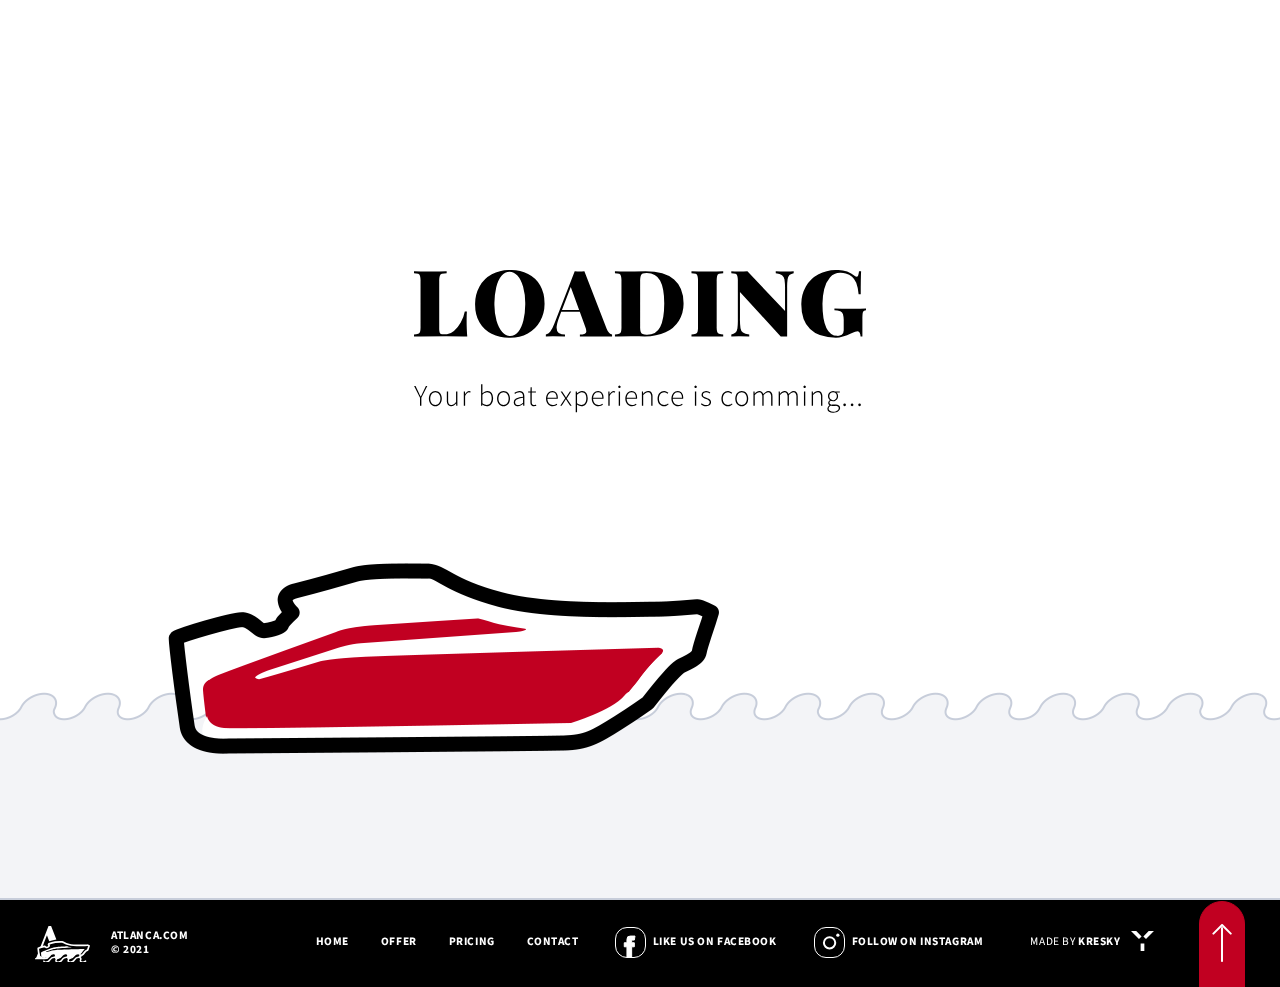
<file: contact.html>
<!DOCTYPE html>
<html lang="en">
<head>
    <meta charset="UTF-8">
    <meta name="viewport" content="width=device-width, initial-scale=1.0">
    <title>Atlanca</title>
    <link rel="stylesheet" href="pages/style.css">
    <link rel="stylesheet" href="pages/mobile.css">
    <link rel="preconnect" href="https://fonts.gstatic.com">
    <link href="https://fonts.googleapis.com/css2?family=Playfair+Display:ital,wght@0,400;0,500;0,600;0,700;0,800;0,900;1,400;1,500;1,600;1,700;1,800;1,900&display=swap"   rel="stylesheet">
    <link rel="preconnect" href="https://fonts.gstatic.com">
    <link href="https://fonts.googleapis.com/css2?family=Source+Sans+Pro:ital,wght@0,200;0,300;0,400;0,600;0,700;0,900;1,200;1,300;1,400;1,600;1,700;1,900&display=swap" rel="stylesheet">
</head>
<body class="headerless contact">
  <div class="loader">
    <div class="text">
        <svg class="text desktop" xmlns="http://www.w3.org/2000/svg" width="452.179" height="142.786" viewBox="0 0 452.179 142.786">
            <path id="loading_all" d="M489.983,224.533a3.351,3.351,0,0,1-1.589-2.911,3.422,3.422,0,0,1,.57-1.859,5.955,5.955,0,0,1,1.56-1.62v-.121a2.756,2.756,0,0,1-.9-.9,2.594,2.594,0,0,1-.36-1.409,2.536,2.536,0,0,1,.54-1.635,5.017,5.017,0,0,1,1.021-1.005v-.12a5.748,5.748,0,0,1-1.246-1.62,4.817,4.817,0,0,1-.554-2.34,5.224,5.224,0,0,1,.39-2.04,4.813,4.813,0,0,1,1.08-1.6,4.924,4.924,0,0,1,1.62-1.05,5.254,5.254,0,0,1,1.98-.374,5.126,5.126,0,0,1,1.08.1,4.125,4.125,0,0,1,.81.256h4.89v1.11h-3.36a4.693,4.693,0,0,1,1.14,1.545,4.79,4.79,0,0,1,.45,2.084,5.221,5.221,0,0,1-.391,2.04,4.946,4.946,0,0,1-1.065,1.6,4.8,4.8,0,0,1-1.59,1.05,5.129,5.129,0,0,1-1.965.375,5.488,5.488,0,0,1-1.245-.15,4.086,4.086,0,0,1-1.156-.45,4.5,4.5,0,0,0-.824.87,2,2,0,0,0-.346,1.2,1.793,1.793,0,0,0,.571,1.335,3.184,3.184,0,0,0,2.19.555h3.09a6.419,6.419,0,0,1,3.586.795,2.828,2.828,0,0,1,1.155,2.506,3.767,3.767,0,0,1-.48,1.814,4.911,4.911,0,0,1-1.365,1.561,7.08,7.08,0,0,1-2.145,1.08,9.2,9.2,0,0,1-2.821.4A7.589,7.589,0,0,1,489.983,224.533Zm.121-4.59a3.089,3.089,0,0,0-.45,1.56,2.54,2.54,0,0,0,1.245,2.19,6.332,6.332,0,0,0,3.555.841,7.206,7.206,0,0,0,2.19-.315,5.74,5.74,0,0,0,1.68-.825,3.867,3.867,0,0,0,1.065-1.155,2.623,2.623,0,0,0,.375-1.336,1.8,1.8,0,0,0-.855-1.695,5.007,5.007,0,0,0-2.475-.5h-3.09q-.24,0-.735-.045a6.385,6.385,0,0,1-1.065-.2A4.736,4.736,0,0,0,490.1,219.943Zm2.534-14.656a3.643,3.643,0,0,0-1.994,2.04,4.719,4.719,0,0,0,0,3.315,3.888,3.888,0,0,0,.824,1.291,3.673,3.673,0,0,0,4.05.824,3.472,3.472,0,0,0,1.185-.824,4.048,4.048,0,0,0,.81-1.291,4.69,4.69,0,0,0,0-3.3,3.839,3.839,0,0,0-.795-1.26,3.5,3.5,0,0,0-1.185-.8,3.742,3.742,0,0,0-1.44-.284A3.7,3.7,0,0,0,492.638,205.287Zm-255.91,19.905v-20.91h1.14l.12,1.8h.09a14.675,14.675,0,0,1,2.295-1.5,5.466,5.466,0,0,1,2.595-.66,4.98,4.98,0,0,1,4.32,1.994,8.968,8.968,0,0,1,1.44,5.355,9.781,9.781,0,0,1-.509,3.271,7.39,7.39,0,0,1-1.395,2.444,6.015,6.015,0,0,1-2.04,1.53,5.772,5.772,0,0,1-2.415.526,5.3,5.3,0,0,1-2.1-.465,11.307,11.307,0,0,1-2.219-1.305v7.92Zm3.8-19.485a13.8,13.8,0,0,0-2.475,1.755v8.55a9.028,9.028,0,0,0,2.34,1.44,5.392,5.392,0,0,0,1.92.42,4.313,4.313,0,0,0,2.01-.481,4.657,4.657,0,0,0,1.59-1.35,6.665,6.665,0,0,0,1.035-2.084,9.072,9.072,0,0,0,.375-2.686,11.257,11.257,0,0,0-.256-2.46,5.916,5.916,0,0,0-.795-1.965,3.8,3.8,0,0,0-1.41-1.291,4.4,4.4,0,0,0-2.1-.464A4.751,4.751,0,0,0,240.523,205.708Zm279.16,12.975a1.282,1.282,0,0,1-.39-.99,1.32,1.32,0,0,1,.39-1.021,1.288,1.288,0,0,1,.9-.36,1.239,1.239,0,0,1,.885.36,1.349,1.349,0,0,1,.375,1.021,1.308,1.308,0,0,1-.375.99,1.239,1.239,0,0,1-.885.36A1.288,1.288,0,0,1,519.683,218.683Zm-7.47,0a1.281,1.281,0,0,1-.39-.99,1.32,1.32,0,0,1,.39-1.021,1.29,1.29,0,0,1,.9-.36,1.237,1.237,0,0,1,.885.36,1.349,1.349,0,0,1,.375,1.021,1.308,1.308,0,0,1-.375.99,1.237,1.237,0,0,1-.885.36A1.29,1.29,0,0,1,512.213,218.683Zm-7.47,0a1.281,1.281,0,0,1-.39-.99,1.32,1.32,0,0,1,.39-1.021,1.29,1.29,0,0,1,.9-.36,1.237,1.237,0,0,1,.885.36,1.349,1.349,0,0,1,.375,1.021,1.308,1.308,0,0,1-.375.99,1.237,1.237,0,0,1-.885.36A1.29,1.29,0,0,1,504.743,218.683Zm-104.458-.15a6.075,6.075,0,0,1-2.056-1.47,7.132,7.132,0,0,1-1.409-2.355,9.03,9.03,0,0,1-.526-3.2,9.279,9.279,0,0,1,.526-3.225,7.069,7.069,0,0,1,1.409-2.385,6.09,6.09,0,0,1,4.515-1.98,6.211,6.211,0,0,1,2.475.509,6.037,6.037,0,0,1,2.07,1.471,7.086,7.086,0,0,1,1.41,2.385,9.3,9.3,0,0,1,.525,3.225,9.051,9.051,0,0,1-.525,3.2,7.149,7.149,0,0,1-1.41,2.355,6.035,6.035,0,0,1-2.07,1.47,6.2,6.2,0,0,1-2.475.51A6.083,6.083,0,0,1,400.285,218.533Zm.45-12.975a4.73,4.73,0,0,0-1.606,1.32,6.6,6.6,0,0,0-1.065,2.025,8.219,8.219,0,0,0-.39,2.61,8.118,8.118,0,0,0,.39,2.58,6.415,6.415,0,0,0,1.065,2.01,4.79,4.79,0,0,0,1.606,1.305,4.422,4.422,0,0,0,2.01.465,4.519,4.519,0,0,0,2.025-.465,4.745,4.745,0,0,0,1.62-1.305,6.415,6.415,0,0,0,1.065-2.01,8.118,8.118,0,0,0,.391-2.58,8.219,8.219,0,0,0-.391-2.61,6.6,6.6,0,0,0-1.065-2.025,4.686,4.686,0,0,0-1.62-1.32,4.53,4.53,0,0,0-2.025-.464A4.433,4.433,0,0,0,400.735,205.557ZM386.38,218.533a6.026,6.026,0,0,1-2.07-1.47,6.745,6.745,0,0,1-1.38-2.355,9.521,9.521,0,0,1-.495-3.2,9.048,9.048,0,0,1,.54-3.225,7.123,7.123,0,0,1,1.44-2.385,6.178,6.178,0,0,1,2.084-1.471,6.281,6.281,0,0,1,2.506-.509,5.153,5.153,0,0,1,2.489.54,8.725,8.725,0,0,1,1.741,1.229l-.78.931a6.6,6.6,0,0,0-1.53-1.1,4.055,4.055,0,0,0-1.89-.435,4.592,4.592,0,0,0-2.055.464,4.979,4.979,0,0,0-1.651,1.32,6.476,6.476,0,0,0-1.11,2.025,7.942,7.942,0,0,0-.4,2.61,8.413,8.413,0,0,0,.375,2.58,6.174,6.174,0,0,0,1.049,2.01,4.661,4.661,0,0,0,1.651,1.305,4.906,4.906,0,0,0,2.145.465,4.721,4.721,0,0,0,2.115-.481,7.25,7.25,0,0,0,1.725-1.17l.689.931a8.992,8.992,0,0,1-2.07,1.35,5.814,5.814,0,0,1-2.52.54A6.486,6.486,0,0,1,386.38,218.533Zm-22.185-.075a9.289,9.289,0,0,1-2.31-1.395l.78-.99a10.106,10.106,0,0,0,1.98,1.3,5.8,5.8,0,0,0,2.61.525,3.484,3.484,0,0,0,2.565-.855,2.735,2.735,0,0,0,.855-2,2.186,2.186,0,0,0-.315-1.17,2.961,2.961,0,0,0-.825-.869,6.391,6.391,0,0,0-1.125-.63q-.614-.27-1.245-.51-.81-.3-1.635-.63a7.229,7.229,0,0,1-1.485-.795,3.875,3.875,0,0,1-1.065-1.111,2.9,2.9,0,0,1-.4-1.575,3.762,3.762,0,0,1,.3-1.485,3.38,3.38,0,0,1,.9-1.229,4.391,4.391,0,0,1,1.455-.825,6.028,6.028,0,0,1,2-.3,6.194,6.194,0,0,1,2.235.419,6.486,6.486,0,0,1,1.875,1.08l-.72.931a8.488,8.488,0,0,0-1.53-.915,4.531,4.531,0,0,0-1.92-.375,4.121,4.121,0,0,0-1.44.225,3.182,3.182,0,0,0-1.005.585,2.239,2.239,0,0,0-.6.841,2.522,2.522,0,0,0-.2.959,1.9,1.9,0,0,0,.285,1.066,2.785,2.785,0,0,0,.765.765,5.971,5.971,0,0,0,1.094.585q.616.255,1.246.495l1.679.66a7.1,7.1,0,0,1,1.516.81,3.876,3.876,0,0,1,1.094,1.185,3.378,3.378,0,0,1,.42,1.755,3.882,3.882,0,0,1-.315,1.544,3.581,3.581,0,0,1-.945,1.291,4.764,4.764,0,0,1-1.53.885,6,6,0,0,1-2.07.33A7.4,7.4,0,0,1,364.195,218.458Zm-27.7.075a6.016,6.016,0,0,1-2.115-1.485,7.169,7.169,0,0,1-1.426-2.37,8.942,8.942,0,0,1-.525-3.165,9.059,9.059,0,0,1,.525-3.18,7.271,7.271,0,0,1,1.41-2.385,6.3,6.3,0,0,1,2.01-1.5,5.442,5.442,0,0,1,2.326-.525,5.018,5.018,0,0,1,4.05,1.74,7.414,7.414,0,0,1,1.47,4.92v.54a2.453,2.453,0,0,1-.06.54h-10.38a8.357,8.357,0,0,0,.42,2.5,5.913,5.913,0,0,0,1.094,1.98,4.989,4.989,0,0,0,1.7,1.29,5.148,5.148,0,0,0,2.219.465,6.144,6.144,0,0,0,2.115-.345,6.946,6.946,0,0,0,1.755-.945l.54,1.02a17.881,17.881,0,0,1-1.9.96,7.333,7.333,0,0,1-5.22-.06Zm.464-13.1a4.685,4.685,0,0,0-1.515,1.1,5.875,5.875,0,0,0-1.11,1.74,7.658,7.658,0,0,0-.555,2.31h9.18a6.377,6.377,0,0,0-1.14-4.155,3.815,3.815,0,0,0-3.09-1.365A4.291,4.291,0,0,0,336.956,205.438Zm-14.444,13.1a6.026,6.026,0,0,1-2.07-1.47,6.761,6.761,0,0,1-1.381-2.355,9.543,9.543,0,0,1-.5-3.2,9.048,9.048,0,0,1,.54-3.225,7.139,7.139,0,0,1,1.44-2.385,6.191,6.191,0,0,1,2.085-1.471,6.28,6.28,0,0,1,2.5-.509,5.157,5.157,0,0,1,2.49.54,8.719,8.719,0,0,1,1.74,1.229l-.779.931a6.615,6.615,0,0,0-1.53-1.1,4.055,4.055,0,0,0-1.89-.435,4.6,4.6,0,0,0-2.056.464,4.976,4.976,0,0,0-1.65,1.32,6.476,6.476,0,0,0-1.11,2.025,7.942,7.942,0,0,0-.4,2.61,8.415,8.415,0,0,0,.374,2.58,6.194,6.194,0,0,0,1.05,2.01,4.666,4.666,0,0,0,1.65,1.305,4.912,4.912,0,0,0,2.146.465,4.721,4.721,0,0,0,2.115-.481,7.244,7.244,0,0,0,1.724-1.17l.69.931a9.011,9.011,0,0,1-2.07,1.35,5.814,5.814,0,0,1-2.52.54A6.486,6.486,0,0,1,322.511,218.533Zm-32.13,0a6.024,6.024,0,0,1-2.115-1.485,7.151,7.151,0,0,1-1.425-2.37,8.941,8.941,0,0,1-.526-3.165,9.059,9.059,0,0,1,.526-3.18,7.27,7.27,0,0,1,1.409-2.385,6.305,6.305,0,0,1,2.011-1.5,5.435,5.435,0,0,1,2.325-.525,5.018,5.018,0,0,1,4.05,1.74,7.409,7.409,0,0,1,1.471,4.92v.54a2.509,2.509,0,0,1-.06.54H287.666a8.358,8.358,0,0,0,.42,2.5,5.914,5.914,0,0,0,1.1,1.98,4.994,4.994,0,0,0,1.695,1.29,5.15,5.15,0,0,0,2.22.465,6.148,6.148,0,0,0,2.115-.345,6.946,6.946,0,0,0,1.755-.945l.54,1.02a17.9,17.9,0,0,1-1.905.96,7.333,7.333,0,0,1-5.22-.06Zm.465-13.1a4.688,4.688,0,0,0-1.516,1.1,5.893,5.893,0,0,0-1.11,1.74,7.686,7.686,0,0,0-.555,2.31h9.18a6.382,6.382,0,0,0-1.139-4.155,3.817,3.817,0,0,0-3.091-1.365A4.287,4.287,0,0,0,290.847,205.438Zm-34.034,13.1a6.024,6.024,0,0,1-2.115-1.485,7.181,7.181,0,0,1-1.425-2.37,8.941,8.941,0,0,1-.525-3.165,9.059,9.059,0,0,1,.525-3.18,7.27,7.27,0,0,1,1.41-2.385,6.3,6.3,0,0,1,2.01-1.5,5.435,5.435,0,0,1,2.325-.525,5.018,5.018,0,0,1,4.05,1.74,7.409,7.409,0,0,1,1.471,4.92v.54a2.507,2.507,0,0,1-.06.54H254.1a8.358,8.358,0,0,0,.419,2.5,5.93,5.93,0,0,0,1.1,1.98,4.994,4.994,0,0,0,1.695,1.29,5.155,5.155,0,0,0,2.22.465,6.144,6.144,0,0,0,2.115-.345,6.946,6.946,0,0,0,1.755-.945l.54,1.02a17.9,17.9,0,0,1-1.905.96,7.333,7.333,0,0,1-5.22-.06Zm.465-13.1a4.685,4.685,0,0,0-1.515,1.1,5.9,5.9,0,0,0-1.111,1.74,7.659,7.659,0,0,0-.554,2.31h9.18a6.382,6.382,0,0,0-1.14-4.155,3.816,3.816,0,0,0-3.09-1.365A4.291,4.291,0,0,0,257.278,205.438Zm-46.184,13.1a6.024,6.024,0,0,1-2.115-1.485,7.166,7.166,0,0,1-1.425-2.37,8.941,8.941,0,0,1-.525-3.165,9.059,9.059,0,0,1,.525-3.18,7.255,7.255,0,0,1,1.41-2.385,6.3,6.3,0,0,1,2.01-1.5,5.435,5.435,0,0,1,2.325-.525,5.018,5.018,0,0,1,4.05,1.74,7.409,7.409,0,0,1,1.471,4.92v.54a2.507,2.507,0,0,1-.06.54h-10.38a8.358,8.358,0,0,0,.419,2.5,5.93,5.93,0,0,0,1.1,1.98,4.994,4.994,0,0,0,1.695,1.29,5.155,5.155,0,0,0,2.22.465,6.144,6.144,0,0,0,2.115-.345,6.946,6.946,0,0,0,1.755-.945l.54,1.02a17.9,17.9,0,0,1-1.905.96,7.333,7.333,0,0,1-5.22-.06Zm.465-13.1a4.685,4.685,0,0,0-1.515,1.1,5.9,5.9,0,0,0-1.111,1.74,7.659,7.659,0,0,0-.554,2.31h9.18a6.382,6.382,0,0,0-1.14-4.155,3.816,3.816,0,0,0-3.09-1.365A4.288,4.288,0,0,0,211.559,205.438Zm-18.3,13.29a2.782,2.782,0,0,1-1.111-.886,3.438,3.438,0,0,1-.584-1.38,8.82,8.82,0,0,1-.166-1.77v-9.27h-2.25V204.4l2.28-.12.181-4.171h1.139v4.171h4.17v1.139h-4.17v9.391a6.705,6.705,0,0,0,.105,1.245,2.563,2.563,0,0,0,.375.96,1.8,1.8,0,0,0,.734.63,2.81,2.81,0,0,0,1.215.225,3.5,3.5,0,0,0,.915-.135,5.738,5.738,0,0,0,.885-.315l.36,1.08a10.074,10.074,0,0,1-1.26.39,4.79,4.79,0,0,1-1.08.15A4.2,4.2,0,0,1,193.259,218.728ZM177.3,218.8a3.837,3.837,0,0,1-1.32-.72,3.321,3.321,0,0,1-.9-1.23,4.357,4.357,0,0,1-.33-1.769,3.954,3.954,0,0,1,2.235-3.645,19.778,19.778,0,0,1,7.065-1.786,11.451,11.451,0,0,0-.12-1.634,3.9,3.9,0,0,0-.51-1.471,3.113,3.113,0,0,0-1.049-1.049,3.3,3.3,0,0,0-1.741-.4,6.075,6.075,0,0,0-2.64.57,12.688,12.688,0,0,0-1.95,1.11l-.6-.99q.39-.27.945-.6a8.394,8.394,0,0,1,1.246-.6,11.57,11.57,0,0,1,1.5-.465,7.179,7.179,0,0,1,1.68-.194,4.735,4.735,0,0,1,2.13.435,3.793,3.793,0,0,1,1.409,1.185,4.922,4.922,0,0,1,.78,1.755,9.336,9.336,0,0,1,.24,2.174v9.211h-1.14l-.12-1.86h-.09a15.985,15.985,0,0,1-2.385,1.545,5.72,5.72,0,0,1-2.715.675A5.277,5.277,0,0,1,177.3,218.8Zm3-7.47a9.772,9.772,0,0,0-2.46.93,3.572,3.572,0,0,0-1.335,1.23,2.967,2.967,0,0,0-.4,1.53,3.242,3.242,0,0,0,.239,1.32,2.357,2.357,0,0,0,.661.885,2.742,2.742,0,0,0,.975.51,4.146,4.146,0,0,0,1.185.165,5.075,5.075,0,0,0,2.4-.6,14.194,14.194,0,0,0,2.49-1.74v-4.89A30.283,30.283,0,0,0,180.3,211.333Zm-18.239,7.2a6.063,6.063,0,0,1-2.055-1.47,7.134,7.134,0,0,1-1.41-2.355,9.03,9.03,0,0,1-.525-3.2,9.279,9.279,0,0,1,.525-3.225A7.071,7.071,0,0,1,160,205.9a6.086,6.086,0,0,1,4.515-1.98,6.214,6.214,0,0,1,2.475.509,6.045,6.045,0,0,1,2.07,1.471,7.084,7.084,0,0,1,1.409,2.385,9.279,9.279,0,0,1,.525,3.225,9.03,9.03,0,0,1-.525,3.2,7.148,7.148,0,0,1-1.409,2.355,6.043,6.043,0,0,1-2.07,1.47,6.2,6.2,0,0,1-2.475.51A6.091,6.091,0,0,1,162.059,218.533Zm.45-12.975a4.727,4.727,0,0,0-1.6,1.32,6.6,6.6,0,0,0-1.066,2.025,8.219,8.219,0,0,0-.39,2.61,8.118,8.118,0,0,0,.39,2.58,6.416,6.416,0,0,0,1.066,2.01,4.787,4.787,0,0,0,1.6,1.305,4.426,4.426,0,0,0,2.011.465,4.521,4.521,0,0,0,2.025-.465,4.741,4.741,0,0,0,1.619-1.305,6.416,6.416,0,0,0,1.066-2.01,8.144,8.144,0,0,0,.39-2.58,8.245,8.245,0,0,0-.39-2.61,6.6,6.6,0,0,0-1.066-2.025,4.683,4.683,0,0,0-1.619-1.32,4.533,4.533,0,0,0-2.025-.464A4.437,4.437,0,0,0,162.508,205.557Zm-16.934,12.991a9.191,9.191,0,0,1-2.146-1.336h-.059l-.15,1.471h-1.11v-21.57h1.319v6.24l-.059,2.821a13.272,13.272,0,0,1,2.37-1.59,5.554,5.554,0,0,1,2.61-.66,4.982,4.982,0,0,1,4.32,1.994,8.968,8.968,0,0,1,1.44,5.355,9.758,9.758,0,0,1-.51,3.271,7.375,7.375,0,0,1-1.4,2.444,6,6,0,0,1-2.039,1.53,5.773,5.773,0,0,1-2.416.526A5.394,5.394,0,0,1,145.574,218.548Zm.315-12.84a12.794,12.794,0,0,0-2.461,1.755v8.55a8.038,8.038,0,0,0,2.31,1.44,5.626,5.626,0,0,0,1.95.42,4.313,4.313,0,0,0,2.01-.481,4.657,4.657,0,0,0,1.59-1.35,6.684,6.684,0,0,0,1.035-2.084,9.1,9.1,0,0,0,.374-2.686,11.258,11.258,0,0,0-.255-2.46,5.916,5.916,0,0,0-.795-1.965,3.811,3.811,0,0,0-1.41-1.291,4.407,4.407,0,0,0-2.1-.464A4.838,4.838,0,0,0,145.889,205.708Zm-37.02,11.985a6.769,6.769,0,0,1-1.049-4.171v-9.239h1.319v9.059a6.022,6.022,0,0,0,.765,3.406,2.84,2.84,0,0,0,2.506,1.094,4.11,4.11,0,0,0,2.34-.7,11.479,11.479,0,0,0,2.309-2.235v-10.62h1.32v14.4h-1.11l-.15-2.4h-.06a9.827,9.827,0,0,1-2.219,2.01,4.839,4.839,0,0,1-2.67.751A3.92,3.92,0,0,1,108.869,217.693Zm-15,.84a6.063,6.063,0,0,1-2.055-1.47,7.119,7.119,0,0,1-1.41-2.355,9.03,9.03,0,0,1-.525-3.2,9.279,9.279,0,0,1,.525-3.225,7.057,7.057,0,0,1,1.41-2.385,6.086,6.086,0,0,1,4.514-1.98,6.211,6.211,0,0,1,2.475.509,6.028,6.028,0,0,1,2.07,1.471,7.071,7.071,0,0,1,1.41,2.385,9.3,9.3,0,0,1,.525,3.225,9.05,9.05,0,0,1-.525,3.2,7.134,7.134,0,0,1-1.41,2.355,6.026,6.026,0,0,1-2.07,1.47,6.2,6.2,0,0,1-2.475.51A6.089,6.089,0,0,1,93.87,218.533Zm.45-12.975a4.727,4.727,0,0,0-1.6,1.32A6.6,6.6,0,0,0,91.65,208.9a8.219,8.219,0,0,0-.39,2.61,8.118,8.118,0,0,0,.39,2.58,6.416,6.416,0,0,0,1.066,2.01,4.787,4.787,0,0,0,1.6,1.305,4.422,4.422,0,0,0,2.01.465,4.519,4.519,0,0,0,2.025-.465,4.745,4.745,0,0,0,1.62-1.305,6.416,6.416,0,0,0,1.066-2.01,8.144,8.144,0,0,0,.39-2.58,8.245,8.245,0,0,0-.39-2.61,6.6,6.6,0,0,0-1.066-2.025,4.686,4.686,0,0,0-1.62-1.32,4.53,4.53,0,0,0-2.025-.464A4.433,4.433,0,0,0,94.32,205.557Zm387.743,13.126v-9.06a6.013,6.013,0,0,0-.765-3.4,2.871,2.871,0,0,0-2.534-1.1,4.234,4.234,0,0,0-2.34.675,14.239,14.239,0,0,0-2.371,2.025v10.86h-1.319v-14.4h1.139l.121,2.219h.09a13.1,13.1,0,0,1,2.28-1.845,4.916,4.916,0,0,1,2.67-.734,3.92,3.92,0,0,1,3.3,1.35,6.765,6.765,0,0,1,1.05,4.17v9.24Zm-17.1,0v-14.4h1.319v14.4Zm-7.53,0v-9.06a5.922,5.922,0,0,0-.78-3.4,2.781,2.781,0,0,0-2.43-1.1q-1.949,0-4.32,2.7v10.86h-1.319v-9.06a5.922,5.922,0,0,0-.78-3.4,2.813,2.813,0,0,0-2.46-1.1q-1.951,0-4.32,2.7v10.86H439.7v-14.4h1.14l.12,2.219h.09a9.348,9.348,0,0,1,2.145-1.845,4.491,4.491,0,0,1,2.386-.734,4,4,0,0,1,2.669.795,4.313,4.313,0,0,1,1.32,2.145,14.35,14.35,0,0,1,2.444-2.145,4.335,4.335,0,0,1,2.445-.795q4.32,0,4.32,5.52v9.24Zm-25.259,0v-9.06a5.922,5.922,0,0,0-.78-3.4,2.781,2.781,0,0,0-2.43-1.1q-1.951,0-4.32,2.7v10.86h-1.32v-9.06a5.93,5.93,0,0,0-.779-3.4,2.816,2.816,0,0,0-2.461-1.1q-1.949,0-4.32,2.7v10.86h-1.319v-14.4h1.139l.121,2.219h.09a9.33,9.33,0,0,1,2.145-1.845,4.488,4.488,0,0,1,2.385-.734,4,4,0,0,1,2.67.795,4.318,4.318,0,0,1,1.319,2.145,14.388,14.388,0,0,1,2.445-2.145,4.333,4.333,0,0,1,2.445-.795q4.32,0,4.32,5.52v9.24Zm-76.26,0v-14.4h1.32v14.4Zm-43.679,0v-9.06a6.013,6.013,0,0,0-.765-3.4,2.874,2.874,0,0,0-2.535-1.1,4.238,4.238,0,0,0-2.34.675,14.273,14.273,0,0,0-2.37,2.025v10.86h-1.32v-14.4h1.14l.12,2.219h.09a13.109,13.109,0,0,1,2.281-1.845,4.913,4.913,0,0,1,2.669-.734,3.92,3.92,0,0,1,3.3,1.35,6.765,6.765,0,0,1,1.05,4.17v9.24Zm-32.489,0v-14.4h1.32v14.4Zm-10.409,0v-14.4h1.139l.121,2.669h.09a7.023,7.023,0,0,1,1.755-2.19,3.593,3.593,0,0,1,2.325-.84,4.256,4.256,0,0,1,.75.059,2.615,2.615,0,0,1,.69.24l-.3,1.2a2.925,2.925,0,0,0-.63-.194,4.267,4.267,0,0,0-.69-.045,3.363,3.363,0,0,0-2.025.824,6.884,6.884,0,0,0-1.905,2.866v9.81Zm-38.16,0-2.55-3.93q-.42-.69-.84-1.35t-.87-1.29h-.12q-.421.629-.825,1.29t-.825,1.35l-2.46,3.93h-1.41l4.891-7.53-4.5-6.87h1.47l2.34,3.659q.36.6.735,1.185t.795,1.185h.12q.39-.6.735-1.185t.735-1.185l2.25-3.659h1.38l-4.47,6.989,4.891,7.411Zm-106.378,0v-14.4h1.14l.12,2.669h.09a7.023,7.023,0,0,1,1.755-2.19,3.6,3.6,0,0,1,2.325-.84,4.275,4.275,0,0,1,.751.059,2.61,2.61,0,0,1,.689.24l-.3,1.2a2.925,2.925,0,0,0-.63-.194,4.267,4.267,0,0,0-.69-.045,3.363,3.363,0,0,0-2.025.824,6.883,6.883,0,0,0-1.9,2.866v9.81Zm-43.8,0v-8.01l-5.91-11.76H76.56l3,6.18,1.005,2.129q.494,1.05,1.094,2.13h.121q.57-1.08,1.11-2.13t1.02-2.129l3-6.18H88.32l-5.94,11.76v8.01Zm383.8-18.211a1.112,1.112,0,0,1-.345-.84,1.139,1.139,0,0,1,.345-.885,1.318,1.318,0,0,1,1.71,0,1.136,1.136,0,0,1,.346.885,1.11,1.11,0,0,1-.346.84,1.272,1.272,0,0,1-1.71,0Zm-109.048,0a1.109,1.109,0,0,1-.345-.84,1.135,1.135,0,0,1,.345-.885,1.318,1.318,0,0,1,1.71,0,1.139,1.139,0,0,1,.345.885,1.112,1.112,0,0,1-.345.84,1.272,1.272,0,0,1-1.71,0Zm-76.168,0a1.11,1.11,0,0,1-.346-.84,1.136,1.136,0,0,1,.346-.885,1.318,1.318,0,0,1,1.71,0,1.138,1.138,0,0,1,.345.885,1.112,1.112,0,0,1-.345.84,1.272,1.272,0,0,1-1.71,0Zm191.486-58.581q-8.743-8.647-8.741-24.656a34.993,34.993,0,0,1,4.554-17.94,31.537,31.537,0,0,1,12.65-12.145,38.647,38.647,0,0,1,18.492-4.324,29.256,29.256,0,0,1,10.12,1.564,26.956,26.956,0,0,1,7.728,4.415,3.031,3.031,0,0,0,1.84.828q.919,0,1.472-1.334a15.727,15.727,0,0,0,.828-4.186h2.116q-.368,6.534-.368,23h-2.116a40.324,40.324,0,0,0-2.392-11.5,16.328,16.328,0,0,0-10.534-9.2,17.894,17.894,0,0,0-5.014-.736,13.605,13.605,0,0,0-10.718,4.646,26.9,26.9,0,0,0-5.8,11.73,63.153,63.153,0,0,0-1.7,14.812q0,16.008,3.91,23.92t10.9,7.912a8.035,8.035,0,0,0,4.508-1.1q1.932-1.38,1.932-4.6v-9.2a22.686,22.686,0,0,0-.736-6.762,4.6,4.6,0,0,0-2.622-2.944,18.906,18.906,0,0,0-5.935-.967v-1.84q6.256.275,17.573.276,9.474,0,14.168-.276v1.84a5.341,5.341,0,0,0-2.438.736,3.142,3.142,0,0,0-1.057,2.116,32.5,32.5,0,0,0-.276,5.06v18.216h-1.84a9.946,9.946,0,0,0-.828-3.587q-.738-1.656-2.024-1.656-1.932,0-6.256,2.116-9.2,4.416-15.548,4.415Q479.807,150.538,471.068,141.891Zm-318.5,4.692a28.609,28.609,0,0,1-12.145-11.454q-4.325-7.5-4.324-17.894a35.851,35.851,0,0,1,4.415-17.94A30.918,30.918,0,0,1,152.84,87.151a36.989,36.989,0,0,1,18.032-4.324,39.866,39.866,0,0,1,18.216,3.955,28.649,28.649,0,0,1,12.144,11.454q4.324,7.5,4.325,17.894a35.847,35.847,0,0,1-4.416,17.941,30.9,30.9,0,0,1-12.328,12.144,36.978,36.978,0,0,1-18.031,4.324A39.832,39.832,0,0,1,152.564,146.583Zm9.982-58.006q-3.451,4.095-5.29,11.454a69.648,69.648,0,0,0-1.84,16.835,60.353,60.353,0,0,0,2.117,16.836q2.114,7.268,5.7,11.224t7.912,3.956q4.508,0,7.959-4.094t5.289-11.454a69.685,69.685,0,0,0,1.84-16.836,60.429,60.429,0,0,0-2.116-16.835Q182,92.4,178.416,88.439T170.5,84.483Q166,84.483,162.546,88.577Zm282.577,60.49q-1.014,0-3.4.184l-40.756-44.528v26.5a60.629,60.629,0,0,0,.552,9.8,6.627,6.627,0,0,0,2.438,4.369q1.885,1.38,6.3,2.024v1.84q-3.773-.275-10.3-.275-4.878,0-7.636.275v-1.84a8.781,8.781,0,0,0,4.232-1.978,7.18,7.18,0,0,0,1.84-4.094,54.677,54.677,0,0,0,.46-8.28V93.867a18.092,18.092,0,0,0-.506-5.061,3.23,3.23,0,0,0-1.794-2.116,13.915,13.915,0,0,0-4.232-.735v-1.84q2.759.277,7.636.276,4.968,0,8.464-.276l37.627,39.744V102.147a60.644,60.644,0,0,0-.552-9.8,6.641,6.641,0,0,0-2.438-4.37q-1.886-1.38-6.3-2.023v-1.84q3.772.277,10.3.276,4.875,0,7.636-.276v1.84a8.8,8.8,0,0,0-4.232,1.977,7.183,7.183,0,0,0-1.84,4.094,54.564,54.564,0,0,0-.46,8.28v48.944Q446.318,149.068,445.123,149.067Zm-76.266-.092q-11.133,0-16.376.275v-1.84a14.437,14.437,0,0,0,4.278-.736,3.077,3.077,0,0,0,1.795-2.116,19.8,19.8,0,0,0,.46-5.06V93.867a18.085,18.085,0,0,0-.507-5.061,3.227,3.227,0,0,0-1.794-2.116,13.915,13.915,0,0,0-4.232-.735v-1.84q5.243.277,16.376.276,9.935,0,15.364-.276v1.84a14.462,14.462,0,0,0-4.279.735,3.074,3.074,0,0,0-1.794,2.116,19.741,19.741,0,0,0-.46,5.061V139.5a18.034,18.034,0,0,0,.506,5.06,3.219,3.219,0,0,0,1.794,2.116,13.871,13.871,0,0,0,4.233.736v1.84Q378.884,148.975,368.857,148.975Zm-68.817.184q-5.52-.184-8.1-.184-10.765,0-16.008.275v-1.84a14.443,14.443,0,0,0,4.278-.736,3.077,3.077,0,0,0,1.795-2.116,19.8,19.8,0,0,0,.46-5.06V93.867a18.086,18.086,0,0,0-.507-5.061,3.227,3.227,0,0,0-1.794-2.116,13.915,13.915,0,0,0-4.232-.735v-1.84q4.231.277,12.512.276h3.312l4.048-.092q7.727-.184,10.764-.185,19.044,0,28.52,8.142t9.476,23.69a32.589,32.589,0,0,1-4.647,17.526,30.763,30.763,0,0,1-13.386,11.638q-8.741,4.14-20.792,4.14Zm3.634-62.743a3.64,3.64,0,0,0-1.978,2.3,16.746,16.746,0,0,0-.552,4.968v46a16.738,16.738,0,0,0,.552,4.968,3.638,3.638,0,0,0,1.978,2.3,11.187,11.187,0,0,0,4.37.643q9.108,0,13.156-7.866t4.048-23.414q0-15.547-4.186-23.046t-13.11-7.5A10.89,10.89,0,0,0,303.674,86.415Zm-47.334,62.56q-10.488,0-15.457.275v-1.84a14.557,14.557,0,0,0,4.968-.874,2.47,2.47,0,0,0,1.472-2.438,12.722,12.722,0,0,0-1.1-4.416L240.792,124.6H222.208l-1.563,4.14q-3.036,7.821-3.037,11.96,0,3.773,2.116,5.152a12.593,12.593,0,0,0,6.256,1.564v1.84q-6.9-.275-12.052-.275-4.325,0-7.084.275v-1.84a7.177,7.177,0,0,0,4.325-2.852,30.609,30.609,0,0,0,4.14-7.912l20.424-52.532q2.943.185,4.876.185,1.839,0,4.784-.185l22.264,57.408a13.17,13.17,0,0,0,2.622,4.369,4.506,4.506,0,0,0,2.806,1.518v1.84Q266.461,148.975,256.341,148.975Zm-33.4-26.221h17.2l-8.373-23ZM107.209,148.975q-21.528,0-32.2.275v-1.84a14.437,14.437,0,0,0,4.278-.736,3.077,3.077,0,0,0,1.795-2.116,19.8,19.8,0,0,0,.46-5.06V93.867a18.127,18.127,0,0,0-.506-5.061,3.231,3.231,0,0,0-1.795-2.116,13.914,13.914,0,0,0-4.232-.735v-1.84q5.245.277,16.376.276,10.579,0,16.284-.276v1.84a18.364,18.364,0,0,0-4.83.735,3.31,3.31,0,0,0-2.07,2.116,16.627,16.627,0,0,0-.552,5.061v47.471a13.946,13.946,0,0,0,.368,3.772,2.409,2.409,0,0,0,1.288,1.61,7.993,7.993,0,0,0,3.036.414h3.037q3.218,0,6.992-3.219a31.937,31.937,0,0,0,6.808-8.51,33.862,33.862,0,0,0,4.048-10.994h2.116q-.277,3.313-.276,8.465,0,9.936.644,16.376Q122.02,148.975,107.209,148.975Z" transform="translate(-75.009 -82.827)"/>
          </svg>              
          <svg class="text mobile" xmlns="http://www.w3.org/2000/svg" width="238.268" height="50.004" viewBox="0 0 238.268 50.004">
            <path id="_3dots_kopia" data-name="3dots kopia" d="M225.514,130.737a1.787,1.787,0,0,1-.849-1.552,1.833,1.833,0,0,1,.3-.993,3.2,3.2,0,0,1,.833-.864v-.064a1.474,1.474,0,0,1-.481-.48,1.384,1.384,0,0,1-.192-.752,1.355,1.355,0,0,1,.288-.872,2.681,2.681,0,0,1,.544-.535v-.064a3.083,3.083,0,0,1-.663-.864,2.562,2.562,0,0,1-.3-1.248,2.791,2.791,0,0,1,.208-1.088,2.577,2.577,0,0,1,.576-.856,2.607,2.607,0,0,1,.864-.56,2.8,2.8,0,0,1,1.056-.2,2.736,2.736,0,0,1,.576.056,2.212,2.212,0,0,1,.432.136h2.608v.592H229.53a2.491,2.491,0,0,1,.607.824,2.555,2.555,0,0,1,.24,1.112,2.784,2.784,0,0,1-.208,1.088,2.639,2.639,0,0,1-.568.856,2.555,2.555,0,0,1-.848.56,2.743,2.743,0,0,1-1.049.2,2.9,2.9,0,0,1-.664-.08,2.178,2.178,0,0,1-.616-.239,2.4,2.4,0,0,0-.44.464,1.071,1.071,0,0,0-.184.64.96.96,0,0,0,.3.713,1.7,1.7,0,0,0,1.168.3h1.648a3.421,3.421,0,0,1,1.912.425,1.506,1.506,0,0,1,.616,1.336,2.017,2.017,0,0,1-.256.968,2.633,2.633,0,0,1-.728.832,3.767,3.767,0,0,1-1.144.576,4.9,4.9,0,0,1-1.5.216A4.043,4.043,0,0,1,225.514,130.737Zm.064-2.448a1.649,1.649,0,0,0-.24.832,1.356,1.356,0,0,0,.664,1.168,3.377,3.377,0,0,0,1.9.448,3.822,3.822,0,0,0,1.167-.168,3.04,3.04,0,0,0,.9-.44,2.052,2.052,0,0,0,.568-.616,1.4,1.4,0,0,0,.2-.712.96.96,0,0,0-.455-.9,2.68,2.68,0,0,0-1.32-.264h-1.648c-.085,0-.216-.008-.392-.024a3.435,3.435,0,0,1-.568-.1A2.53,2.53,0,0,0,225.578,128.289Zm1.352-7.816a1.941,1.941,0,0,0-.632.424,1.97,1.97,0,0,0-.432.663,2.521,2.521,0,0,0,0,1.769,2.067,2.067,0,0,0,.44.688,1.929,1.929,0,0,0,1.4.592,1.932,1.932,0,0,0,.761-.152,1.846,1.846,0,0,0,.632-.44,2.168,2.168,0,0,0,.432-.688,2.5,2.5,0,0,0,0-1.76,2.048,2.048,0,0,0-.424-.671,1.85,1.85,0,0,0-.632-.424,1.991,1.991,0,0,0-.769-.152A1.968,1.968,0,0,0,226.93,120.473ZM90.444,131.089V119.937h.608l.064.96h.048a7.814,7.814,0,0,1,1.224-.8,2.916,2.916,0,0,1,1.384-.352,2.656,2.656,0,0,1,2.3,1.064,4.782,4.782,0,0,1,.768,2.856,5.2,5.2,0,0,1-.272,1.744,3.937,3.937,0,0,1-.744,1.3,3.214,3.214,0,0,1-1.087.816,3.089,3.089,0,0,1-1.289.28,2.818,2.818,0,0,1-1.12-.248,6.014,6.014,0,0,1-1.184-.7v4.224ZM92.468,120.7a7.452,7.452,0,0,0-1.32.936v4.56a4.8,4.8,0,0,0,1.248.768,2.855,2.855,0,0,0,1.024.224,2.3,2.3,0,0,0,1.072-.256,2.494,2.494,0,0,0,.848-.72,3.575,3.575,0,0,0,.553-1.112,4.843,4.843,0,0,0,.2-1.432,6.054,6.054,0,0,0-.136-1.312,3.166,3.166,0,0,0-.424-1.048,2.024,2.024,0,0,0-.752-.688,2.346,2.346,0,0,0-1.12-.248A2.542,2.542,0,0,0,92.468,120.7Zm148.885,6.92a.681.681,0,0,1-.208-.527.7.7,0,0,1,.208-.545.688.688,0,0,1,.481-.192.659.659,0,0,1,.472.192.72.72,0,0,1,.2.545.7.7,0,0,1-.2.527.656.656,0,0,1-.472.193A.685.685,0,0,1,241.353,127.616Zm-3.983,0a.681.681,0,0,1-.208-.527.7.7,0,0,1,.208-.545.687.687,0,0,1,.48-.192.661.661,0,0,1,.473.192.72.72,0,0,1,.2.545.7.7,0,0,1-.2.527.658.658,0,0,1-.473.193A.684.684,0,0,1,237.37,127.616Zm-3.984,0a.681.681,0,0,1-.208-.527.7.7,0,0,1,.208-.545.688.688,0,0,1,.481-.192.659.659,0,0,1,.472.192.72.72,0,0,1,.2.545.7.7,0,0,1-.2.527.656.656,0,0,1-.472.193A.685.685,0,0,1,233.385,127.616Zm-55.711-.08a3.21,3.21,0,0,1-1.1-.784,3.806,3.806,0,0,1-.752-1.256,4.825,4.825,0,0,1-.28-1.7,4.96,4.96,0,0,1,.28-1.72,3.785,3.785,0,0,1,.752-1.272,3.25,3.25,0,0,1,2.408-1.056,3.312,3.312,0,0,1,1.32.272,3.23,3.23,0,0,1,1.1.784,3.783,3.783,0,0,1,.751,1.272,4.939,4.939,0,0,1,.28,1.72,4.805,4.805,0,0,1-.28,1.7,3.8,3.8,0,0,1-.751,1.256,3.206,3.206,0,0,1-1.1.784,3.3,3.3,0,0,1-1.32.273A3.239,3.239,0,0,1,177.674,127.536Zm.239-6.919a2.512,2.512,0,0,0-.856.7,3.539,3.539,0,0,0-.568,1.08,4.386,4.386,0,0,0-.208,1.391,4.329,4.329,0,0,0,.208,1.376,3.413,3.413,0,0,0,.568,1.072,2.565,2.565,0,0,0,.856.7,2.363,2.363,0,0,0,1.072.247,2.408,2.408,0,0,0,1.08-.247,2.524,2.524,0,0,0,.864-.7,3.414,3.414,0,0,0,.569-1.072,4.354,4.354,0,0,0,.208-1.376,4.411,4.411,0,0,0-.208-1.391,3.54,3.54,0,0,0-.569-1.08,2.473,2.473,0,0,0-.864-.7,2.408,2.408,0,0,0-1.08-.248A2.363,2.363,0,0,0,177.914,120.617Zm-7.655,6.919a3.2,3.2,0,0,1-1.1-.784,3.6,3.6,0,0,1-.736-1.256,5.094,5.094,0,0,1-.264-1.7,4.834,4.834,0,0,1,.288-1.72,3.813,3.813,0,0,1,.768-1.272,3.314,3.314,0,0,1,1.112-.784,3.35,3.35,0,0,1,1.336-.272,2.744,2.744,0,0,1,1.328.288,4.621,4.621,0,0,1,.928.656l-.416.5a3.514,3.514,0,0,0-.816-.584,2.158,2.158,0,0,0-1.008-.232,2.449,2.449,0,0,0-1.1.248,2.634,2.634,0,0,0-.879.7,3.452,3.452,0,0,0-.592,1.08,4.235,4.235,0,0,0-.216,1.391,4.49,4.49,0,0,0,.2,1.376,3.292,3.292,0,0,0,.56,1.072,2.5,2.5,0,0,0,.88.7,2.619,2.619,0,0,0,1.144.247,2.513,2.513,0,0,0,1.128-.256,3.925,3.925,0,0,0,.921-.624l.368.5a4.841,4.841,0,0,1-1.1.72,3.1,3.1,0,0,1-1.344.288A3.454,3.454,0,0,1,170.258,127.536Zm-11.832-.04a4.961,4.961,0,0,1-1.232-.744l.417-.527a5.364,5.364,0,0,0,1.056.7,3.089,3.089,0,0,0,1.392.28,1.858,1.858,0,0,0,1.368-.456,1.458,1.458,0,0,0,.455-1.064,1.168,1.168,0,0,0-.167-.624,1.611,1.611,0,0,0-.44-.464,3.472,3.472,0,0,0-.6-.336c-.219-.1-.44-.186-.664-.272q-.432-.161-.872-.337a3.829,3.829,0,0,1-.792-.424,2.061,2.061,0,0,1-.568-.591,1.55,1.55,0,0,1-.216-.841,2,2,0,0,1,.16-.792,1.8,1.8,0,0,1,.48-.656,2.355,2.355,0,0,1,.777-.44,3.219,3.219,0,0,1,1.064-.159,3.3,3.3,0,0,1,1.192.224,3.428,3.428,0,0,1,1,.576l-.383.5a4.558,4.558,0,0,0-.816-.489,2.421,2.421,0,0,0-1.024-.2,2.186,2.186,0,0,0-.768.121,1.68,1.68,0,0,0-.536.311,1.2,1.2,0,0,0-.32.448,1.353,1.353,0,0,0-.1.512,1.011,1.011,0,0,0,.152.568,1.489,1.489,0,0,0,.408.408,3.164,3.164,0,0,0,.584.312q.328.136.664.264l.9.352a3.808,3.808,0,0,1,.807.432,2.063,2.063,0,0,1,.584.633,1.8,1.8,0,0,1,.224.936,2.073,2.073,0,0,1-.167.824,1.926,1.926,0,0,1-.5.688,2.55,2.55,0,0,1-.816.472,3.209,3.209,0,0,1-1.1.176A3.946,3.946,0,0,1,158.426,127.5Zm-14.775.04a3.188,3.188,0,0,1-1.128-.792,3.81,3.81,0,0,1-.76-1.264,4.775,4.775,0,0,1-.28-1.688,4.841,4.841,0,0,1,.28-1.7,3.87,3.87,0,0,1,.752-1.272,3.345,3.345,0,0,1,1.072-.8,2.9,2.9,0,0,1,1.24-.28,2.678,2.678,0,0,1,2.16.928,3.954,3.954,0,0,1,.784,2.623v.288a1.3,1.3,0,0,1-.032.288H142.2a4.47,4.47,0,0,0,.224,1.336,3.155,3.155,0,0,0,.584,1.056,2.665,2.665,0,0,0,.9.688,2.762,2.762,0,0,0,1.184.247,3.275,3.275,0,0,0,1.128-.184,3.689,3.689,0,0,0,.936-.5l.288.544a9.463,9.463,0,0,1-1.016.512,3.9,3.9,0,0,1-2.784-.032Zm.248-6.984a2.511,2.511,0,0,0-.808.584,3.159,3.159,0,0,0-.592.928,4.09,4.09,0,0,0-.3,1.232h4.9a3.4,3.4,0,0,0-.608-2.216,2.034,2.034,0,0,0-1.648-.728A2.287,2.287,0,0,0,143.9,120.552Zm-7.7,6.984a3.189,3.189,0,0,1-1.1-.784,3.6,3.6,0,0,1-.736-1.256,5.094,5.094,0,0,1-.264-1.7,4.834,4.834,0,0,1,.288-1.72,3.813,3.813,0,0,1,.768-1.272,3.305,3.305,0,0,1,1.112-.784,3.35,3.35,0,0,1,1.336-.272,2.744,2.744,0,0,1,1.328.288,4.646,4.646,0,0,1,.928.656l-.416.5a3.514,3.514,0,0,0-.816-.584,2.158,2.158,0,0,0-1.008-.232,2.446,2.446,0,0,0-1.1.248,2.646,2.646,0,0,0-.88.7,3.469,3.469,0,0,0-.591,1.08,4.235,4.235,0,0,0-.216,1.391,4.49,4.49,0,0,0,.2,1.376,3.275,3.275,0,0,0,.56,1.072,2.5,2.5,0,0,0,.88.7,2.619,2.619,0,0,0,1.144.247,2.513,2.513,0,0,0,1.128-.256,3.925,3.925,0,0,0,.921-.624l.367.5a4.816,4.816,0,0,1-1.1.72,3.109,3.109,0,0,1-1.345.288A3.453,3.453,0,0,1,136.2,127.536Zm-17.136,0a3.188,3.188,0,0,1-1.128-.792,3.81,3.81,0,0,1-.76-1.264,4.775,4.775,0,0,1-.28-1.688,4.841,4.841,0,0,1,.28-1.7,3.87,3.87,0,0,1,.752-1.272,3.345,3.345,0,0,1,1.072-.8,2.9,2.9,0,0,1,1.24-.28,2.678,2.678,0,0,1,2.16.928,3.954,3.954,0,0,1,.784,2.623v.288a1.3,1.3,0,0,1-.032.288h-5.536a4.47,4.47,0,0,0,.224,1.336,3.155,3.155,0,0,0,.584,1.056,2.665,2.665,0,0,0,.9.688,2.762,2.762,0,0,0,1.184.247,3.275,3.275,0,0,0,1.128-.184,3.689,3.689,0,0,0,.936-.5l.288.544a9.462,9.462,0,0,1-1.016.512,3.9,3.9,0,0,1-2.784-.032Zm.247-6.984a2.518,2.518,0,0,0-.807.584,3.159,3.159,0,0,0-.592.928,4.09,4.09,0,0,0-.3,1.232h4.9a3.4,3.4,0,0,0-.608-2.216,2.034,2.034,0,0,0-1.648-.728A2.294,2.294,0,0,0,119.307,120.552Zm-18.151,6.984a3.2,3.2,0,0,1-1.128-.792,3.808,3.808,0,0,1-.76-1.264,4.755,4.755,0,0,1-.281-1.688,4.82,4.82,0,0,1,.281-1.7,3.868,3.868,0,0,1,.751-1.272,3.365,3.365,0,0,1,1.072-.8,2.909,2.909,0,0,1,1.24-.28,2.678,2.678,0,0,1,2.16.928,3.949,3.949,0,0,1,.784,2.623v.288a1.357,1.357,0,0,1-.032.288H99.707a4.47,4.47,0,0,0,.224,1.336,3.171,3.171,0,0,0,.584,1.056,2.677,2.677,0,0,0,.9.688,2.758,2.758,0,0,0,1.183.247,3.284,3.284,0,0,0,1.129-.184,3.689,3.689,0,0,0,.936-.5l.288.544a9.462,9.462,0,0,1-1.016.512,3.906,3.906,0,0,1-2.785-.032Zm.248-6.984a2.521,2.521,0,0,0-.808.584,3.159,3.159,0,0,0-.592.928,4.117,4.117,0,0,0-.3,1.232h4.9a3.405,3.405,0,0,0-.607-2.216,2.036,2.036,0,0,0-1.648-.728A2.291,2.291,0,0,0,101.4,120.552Zm-24.632,6.984a3.2,3.2,0,0,1-1.128-.792,3.823,3.823,0,0,1-.76-1.264,4.755,4.755,0,0,1-.28-1.688,4.821,4.821,0,0,1,.28-1.7,3.868,3.868,0,0,1,.752-1.272,3.365,3.365,0,0,1,1.072-.8,2.909,2.909,0,0,1,1.24-.28,2.678,2.678,0,0,1,2.16.928,3.949,3.949,0,0,1,.784,2.623v.288a1.357,1.357,0,0,1-.031.288H75.325a4.442,4.442,0,0,0,.223,1.336,3.171,3.171,0,0,0,.584,1.056,2.677,2.677,0,0,0,.9.688,2.758,2.758,0,0,0,1.184.247,3.281,3.281,0,0,0,1.129-.184,3.689,3.689,0,0,0,.936-.5l.288.544a9.462,9.462,0,0,1-1.016.512,3.906,3.906,0,0,1-2.785-.032Zm.248-6.984a2.521,2.521,0,0,0-.808.584,3.178,3.178,0,0,0-.592.928,4.09,4.09,0,0,0-.3,1.232h4.9a3.405,3.405,0,0,0-.608-2.216,2.036,2.036,0,0,0-1.648-.728A2.291,2.291,0,0,0,77.02,120.552Zm-9.76,7.088a1.481,1.481,0,0,1-.592-.472,1.84,1.84,0,0,1-.312-.736,4.748,4.748,0,0,1-.088-.944v-4.944h-1.2V120l1.216-.064.1-2.224h.607v2.224h2.225v.608H66.988v5.008a3.543,3.543,0,0,0,.057.664,1.362,1.362,0,0,0,.2.512.97.97,0,0,0,.392.336,1.5,1.5,0,0,0,.648.12,1.846,1.846,0,0,0,.489-.072,3.022,3.022,0,0,0,.472-.167l.192.576a5.43,5.43,0,0,1-.671.208,2.561,2.561,0,0,1-.576.08A2.242,2.242,0,0,1,67.261,127.641Zm-8.512.04a2.027,2.027,0,0,1-.7-.383,1.779,1.779,0,0,1-.48-.656,2.335,2.335,0,0,1-.176-.944,2.109,2.109,0,0,1,1.192-1.944,10.556,10.556,0,0,1,3.768-.952,6.106,6.106,0,0,0-.064-.872,2.092,2.092,0,0,0-.273-.784,1.657,1.657,0,0,0-.56-.56,1.757,1.757,0,0,0-.928-.216,3.237,3.237,0,0,0-1.408.3,6.678,6.678,0,0,0-1.04.592l-.32-.528c.139-.1.307-.2.5-.32a4.513,4.513,0,0,1,.664-.32,6.106,6.106,0,0,1,.8-.248,3.819,3.819,0,0,1,.9-.1,2.534,2.534,0,0,1,1.136.231,2.031,2.031,0,0,1,.751.633,2.619,2.619,0,0,1,.417.936,5.024,5.024,0,0,1,.128,1.16v4.911h-.608l-.064-.992h-.048a8.573,8.573,0,0,1-1.272.824,3.058,3.058,0,0,1-1.448.36A2.813,2.813,0,0,1,58.748,127.68Zm1.6-3.983a5.211,5.211,0,0,0-1.311.5,1.9,1.9,0,0,0-.712.656,1.583,1.583,0,0,0-.216.815,1.73,1.73,0,0,0,.128.7,1.253,1.253,0,0,0,.352.472,1.451,1.451,0,0,0,.52.272,2.179,2.179,0,0,0,.632.088,2.708,2.708,0,0,0,1.28-.319,7.62,7.62,0,0,0,1.328-.929v-2.607A16.059,16.059,0,0,0,60.348,123.7Zm-9.727,3.839a3.218,3.218,0,0,1-1.1-.784,3.806,3.806,0,0,1-.752-1.256,4.825,4.825,0,0,1-.28-1.7,4.96,4.96,0,0,1,.28-1.72,3.785,3.785,0,0,1,.752-1.272,3.25,3.25,0,0,1,2.408-1.056,3.311,3.311,0,0,1,1.319.272,3.23,3.23,0,0,1,1.1.784,3.783,3.783,0,0,1,.752,1.272,4.938,4.938,0,0,1,.281,1.72,4.8,4.8,0,0,1-.281,1.7,3.8,3.8,0,0,1-.752,1.256,3.206,3.206,0,0,1-1.1.784,3.3,3.3,0,0,1-1.319.273A3.24,3.24,0,0,1,50.621,127.536Zm.239-6.919a2.512,2.512,0,0,0-.856.7,3.539,3.539,0,0,0-.568,1.08,4.386,4.386,0,0,0-.208,1.391,4.329,4.329,0,0,0,.208,1.376A3.413,3.413,0,0,0,50,126.24a2.565,2.565,0,0,0,.856.7,2.364,2.364,0,0,0,1.073.247,2.413,2.413,0,0,0,1.08-.247,2.541,2.541,0,0,0,.864-.7,3.431,3.431,0,0,0,.568-1.072,4.329,4.329,0,0,0,.208-1.376,4.386,4.386,0,0,0-.208-1.391,3.559,3.559,0,0,0-.568-1.08,2.489,2.489,0,0,0-.864-.7,2.414,2.414,0,0,0-1.08-.248A2.364,2.364,0,0,0,50.86,120.617Zm-9.032,6.927a4.894,4.894,0,0,1-1.144-.712h-.032l-.08.784h-.591v-11.5h.7v3.328l-.032,1.5a7.121,7.121,0,0,1,1.264-.848,2.96,2.96,0,0,1,1.391-.352,2.655,2.655,0,0,1,2.3,1.064,4.782,4.782,0,0,1,.769,2.856,5.218,5.218,0,0,1-.272,1.744,3.953,3.953,0,0,1-.744,1.3,3.226,3.226,0,0,1-1.088.816,3.082,3.082,0,0,1-1.288.28A2.867,2.867,0,0,1,41.828,127.544ZM42,120.7a6.819,6.819,0,0,0-1.312.936v4.56a4.263,4.263,0,0,0,1.232.768,2.973,2.973,0,0,0,1.04.224,2.3,2.3,0,0,0,1.072-.256,2.489,2.489,0,0,0,.849-.72,3.574,3.574,0,0,0,.552-1.112,4.843,4.843,0,0,0,.2-1.432,6,6,0,0,0-.136-1.312,3.166,3.166,0,0,0-.424-1.048,2.017,2.017,0,0,0-.752-.688,2.341,2.341,0,0,0-1.12-.248A2.585,2.585,0,0,0,42,120.7Zm-19.744,6.393a3.61,3.61,0,0,1-.56-2.224v-4.928h.7v4.832a3.2,3.2,0,0,0,.409,1.816,1.515,1.515,0,0,0,1.336.584,2.194,2.194,0,0,0,1.248-.376,6.144,6.144,0,0,0,1.232-1.192v-5.664h.7v7.68h-.592l-.08-1.28h-.031a5.234,5.234,0,0,1-1.184,1.072,2.584,2.584,0,0,1-1.424.4A2.092,2.092,0,0,1,22.253,127.089Zm-8,.447a3.21,3.21,0,0,1-1.1-.784A3.806,3.806,0,0,1,12.4,125.5a4.825,4.825,0,0,1-.28-1.7,4.96,4.96,0,0,1,.28-1.72,3.785,3.785,0,0,1,.752-1.272,3.25,3.25,0,0,1,2.407-1.056,3.312,3.312,0,0,1,1.32.272,3.23,3.23,0,0,1,1.1.784,3.783,3.783,0,0,1,.751,1.272,4.939,4.939,0,0,1,.28,1.72,4.805,4.805,0,0,1-.28,1.7,3.8,3.8,0,0,1-.751,1.256,3.206,3.206,0,0,1-1.1.784,3.3,3.3,0,0,1-1.32.273A3.239,3.239,0,0,1,14.253,127.536Zm.239-6.919a2.512,2.512,0,0,0-.856.7,3.539,3.539,0,0,0-.568,1.08,4.386,4.386,0,0,0-.208,1.391,4.329,4.329,0,0,0,.208,1.376,3.413,3.413,0,0,0,.568,1.072,2.565,2.565,0,0,0,.856.7,2.363,2.363,0,0,0,1.072.247,2.408,2.408,0,0,0,1.08-.247,2.524,2.524,0,0,0,.864-.7,3.414,3.414,0,0,0,.569-1.072,4.354,4.354,0,0,0,.208-1.376,4.411,4.411,0,0,0-.208-1.391,3.54,3.54,0,0,0-.569-1.08,2.473,2.473,0,0,0-.864-.7,2.408,2.408,0,0,0-1.08-.248A2.363,2.363,0,0,0,14.493,120.617Zm206.8,7v-4.832a3.208,3.208,0,0,0-.408-1.815,1.531,1.531,0,0,0-1.352-.584,2.257,2.257,0,0,0-1.248.36,7.53,7.53,0,0,0-1.264,1.08v5.791h-.7v-7.68h.608l.064,1.184h.048a6.987,6.987,0,0,1,1.217-.985,2.621,2.621,0,0,1,1.424-.392,2.088,2.088,0,0,1,1.759.72,3.607,3.607,0,0,1,.561,2.224v4.927Zm-9.12,0v-7.68h.7v7.68Zm-4.016,0v-4.832a3.159,3.159,0,0,0-.416-1.815,1.483,1.483,0,0,0-1.3-.584,3.389,3.389,0,0,0-2.3,1.44v5.791h-.7v-4.832a3.158,3.158,0,0,0-.417-1.815,1.5,1.5,0,0,0-1.311-.584,3.389,3.389,0,0,0-2.3,1.44v5.791h-.7v-7.68h.608l.064,1.184h.048a5,5,0,0,1,1.144-.985,2.4,2.4,0,0,1,1.273-.392,2.131,2.131,0,0,1,1.424.424,2.3,2.3,0,0,1,.7,1.144,7.686,7.686,0,0,1,1.3-1.144,2.311,2.311,0,0,1,1.3-.424q2.3,0,2.3,2.944v4.927Zm-13.472,0v-4.832a3.159,3.159,0,0,0-.416-1.815,1.481,1.481,0,0,0-1.3-.584,3.389,3.389,0,0,0-2.3,1.44v5.791h-.7v-4.832a3.159,3.159,0,0,0-.416-1.815,1.5,1.5,0,0,0-1.312-.584,3.389,3.389,0,0,0-2.3,1.44v5.791h-.7v-7.68h.607l.064,1.184h.049a4.965,4.965,0,0,1,1.144-.985,2.394,2.394,0,0,1,1.272-.392,2.131,2.131,0,0,1,1.424.424,2.3,2.3,0,0,1,.7,1.144,7.686,7.686,0,0,1,1.3-1.144,2.311,2.311,0,0,1,1.3-.424q2.3,0,2.3,2.944v4.927Zm-40.671,0v-7.68h.7v7.68Zm-23.3,0v-4.832a3.2,3.2,0,0,0-.409-1.815,1.531,1.531,0,0,0-1.352-.584,2.255,2.255,0,0,0-1.247.36,7.567,7.567,0,0,0-1.265,1.08v5.791h-.7v-7.68h.607l.065,1.184h.048a6.982,6.982,0,0,1,1.216-.985,2.621,2.621,0,0,1,1.424-.392,2.09,2.09,0,0,1,1.76.72,3.608,3.608,0,0,1,.56,2.224v4.927Zm-17.328,0v-7.68h.7v7.68Zm-5.552,0v-7.68h.608l.064,1.424h.048a3.764,3.764,0,0,1,.936-1.168,1.921,1.921,0,0,1,1.24-.447,2.326,2.326,0,0,1,.4.032,1.388,1.388,0,0,1,.367.128l-.159.641a1.554,1.554,0,0,0-.337-.1,2.277,2.277,0,0,0-.368-.024,1.8,1.8,0,0,0-1.08.44,3.677,3.677,0,0,0-1.016,1.528v5.232Zm-20.352,0-1.36-2.1q-.224-.367-.448-.72t-.463-.688h-.064q-.224.336-.44.688l-.44.72-1.312,2.1H82.2l2.607-4.016-2.4-3.664H83.2l1.248,1.952q.192.32.391.632t.424.632h.064c.139-.213.27-.424.392-.632s.253-.418.392-.632l1.2-1.952h.736l-2.384,3.728,2.607,3.952Zm-56.735,0v-7.68h.608l.064,1.424h.048a3.764,3.764,0,0,1,.936-1.168,1.921,1.921,0,0,1,1.24-.447,2.307,2.307,0,0,1,.4.032,1.382,1.382,0,0,1,.368.128l-.159.641a1.554,1.554,0,0,0-.337-.1,2.277,2.277,0,0,0-.368-.024,1.8,1.8,0,0,0-1.08.44,3.668,3.668,0,0,0-1.016,1.528v5.232Zm-23.36,0v-4.271l-3.152-6.272h.784l1.6,3.3.536,1.136q.265.56.584,1.136H7.8q.3-.575.592-1.136t.544-1.136l1.6-3.3h.752l-3.168,6.272v4.271ZM212.081,117.9a.593.593,0,0,1-.184-.448.606.606,0,0,1,.184-.472.7.7,0,0,1,.913,0,.606.606,0,0,1,.184.472.593.593,0,0,1-.184.448.678.678,0,0,1-.913,0Zm-58.159,0a.593.593,0,0,1-.184-.448.606.606,0,0,1,.184-.472.7.7,0,0,1,.912,0,.607.607,0,0,1,.185.472.594.594,0,0,1-.185.448.677.677,0,0,1-.912,0Zm-40.623,0a.593.593,0,0,1-.184-.448.606.606,0,0,1,.184-.472.7.7,0,0,1,.912,0,.6.6,0,0,1,.185.472.59.59,0,0,1-.185.448.677.677,0,0,1-.912,0Zm51.772-22.2a8.075,8.075,0,0,1-2.13-6.009,8.532,8.532,0,0,1,1.11-4.373,7.687,7.687,0,0,1,3.083-2.959,9.413,9.413,0,0,1,4.507-1.054,7.141,7.141,0,0,1,2.467.381,6.572,6.572,0,0,1,1.883,1.076.738.738,0,0,0,.449.2q.224,0,.358-.325a3.825,3.825,0,0,0,.2-1.021h.516q-.09,1.593-.09,5.606h-.516a9.79,9.79,0,0,0-.583-2.8,3.975,3.975,0,0,0-2.568-2.243A4.354,4.354,0,0,0,172.537,82a3.318,3.318,0,0,0-2.612,1.132A6.558,6.558,0,0,0,168.512,86a15.416,15.416,0,0,0-.415,3.61,13.7,13.7,0,0,0,.953,5.83,2.928,2.928,0,0,0,2.658,1.929,1.96,1.96,0,0,0,1.1-.269,1.282,1.282,0,0,0,.472-1.121V93.731a5.526,5.526,0,0,0-.18-1.649,1.118,1.118,0,0,0-.639-.717,4.592,4.592,0,0,0-1.446-.235v-.449q1.525.067,4.283.067,2.31,0,3.453-.067v.449a1.291,1.291,0,0,0-.594.179.77.77,0,0,0-.258.516,7.941,7.941,0,0,0-.067,1.233V97.5h-.449a2.422,2.422,0,0,0-.2-.875q-.18-.4-.493-.4a4.134,4.134,0,0,0-1.525.516,9.145,9.145,0,0,1-3.79,1.076Q167.2,97.812,165.071,95.7ZM87.439,96.848a6.976,6.976,0,0,1-2.96-2.792,8.584,8.584,0,0,1-1.054-4.361A8.743,8.743,0,0,1,84.5,85.322a7.533,7.533,0,0,1,3.005-2.959A9.009,9.009,0,0,1,91.9,81.309a9.714,9.714,0,0,1,4.44.964,6.976,6.976,0,0,1,2.96,2.792,8.584,8.584,0,0,1,1.054,4.361A8.734,8.734,0,0,1,99.278,93.8a7.525,7.525,0,0,1-3,2.959,9.015,9.015,0,0,1-4.4,1.054A9.712,9.712,0,0,1,87.439,96.848ZM89.871,82.71A6.878,6.878,0,0,0,88.583,85.5a16.951,16.951,0,0,0-.449,4.1,14.727,14.727,0,0,0,.516,4.1,6.9,6.9,0,0,0,1.391,2.736,2.575,2.575,0,0,0,1.929.964,2.488,2.488,0,0,0,1.939-1,6.89,6.89,0,0,0,1.29-2.792,16.993,16.993,0,0,0,.448-4.1,14.727,14.727,0,0,0-.516-4.1,6.9,6.9,0,0,0-1.391-2.736,2.575,2.575,0,0,0-1.929-.964A2.487,2.487,0,0,0,89.871,82.71Zm68.875,14.744c-.165,0-.441.014-.83.045l-9.933-10.854V93.1a14.865,14.865,0,0,0,.134,2.389,1.618,1.618,0,0,0,.594,1.065,3.574,3.574,0,0,0,1.536.493V97.5q-.919-.067-2.511-.067-1.189,0-1.861.067V97.05a2.142,2.142,0,0,0,1.031-.482,1.753,1.753,0,0,0,.448-1,13.334,13.334,0,0,0,.112-2.019V84a4.413,4.413,0,0,0-.123-1.233.791.791,0,0,0-.437-.516,3.376,3.376,0,0,0-1.031-.179v-.449q.672.067,1.861.067,1.211,0,2.063-.067l9.171,9.688V86.018a14.768,14.768,0,0,0-.134-2.389,1.62,1.62,0,0,0-.594-1.065,3.574,3.574,0,0,0-1.536-.493v-.449q.919.067,2.511.067,1.189,0,1.861-.067v.449a2.146,2.146,0,0,0-1.031.482,1.753,1.753,0,0,0-.448,1,13.333,13.333,0,0,0-.113,2.019V97.5C159.188,97.468,158.941,97.454,158.747,97.454Zm-18.589-.022q-2.713,0-3.992.067V97.05a3.507,3.507,0,0,0,1.042-.179.748.748,0,0,0,.437-.516,4.814,4.814,0,0,0,.113-1.233V84a4.413,4.413,0,0,0-.123-1.233.791.791,0,0,0-.437-.516,3.376,3.376,0,0,0-1.031-.179v-.449q1.277.067,3.992.067,2.421,0,3.744-.067v.449a3.5,3.5,0,0,0-1.042.179.75.75,0,0,0-.437.516A4.82,4.82,0,0,0,142.31,84V95.122a4.408,4.408,0,0,0,.123,1.233.789.789,0,0,0,.437.516,3.376,3.376,0,0,0,1.031.179V97.5Q142.6,97.431,140.158,97.431Zm-16.773.045q-1.346-.045-1.974-.045-2.623,0-3.9.067V97.05a3.507,3.507,0,0,0,1.042-.179.748.748,0,0,0,.437-.516,4.814,4.814,0,0,0,.112-1.233V84a4.412,4.412,0,0,0-.123-1.233.791.791,0,0,0-.437-.516,3.376,3.376,0,0,0-1.031-.179v-.449q1.031.067,3.049.067h.807l.986-.022q1.885-.045,2.624-.045,4.641,0,6.951,1.984a7.2,7.2,0,0,1,2.31,5.774,7.951,7.951,0,0,1-1.132,4.272,7.5,7.5,0,0,1-3.263,2.836,11.736,11.736,0,0,1-5.068,1.01Zm.886-15.294a.889.889,0,0,0-.482.561,4.078,4.078,0,0,0-.134,1.211V95.166a4.078,4.078,0,0,0,.134,1.211.887.887,0,0,0,.482.561,2.728,2.728,0,0,0,1.065.157,3.347,3.347,0,0,0,3.207-1.917,12.883,12.883,0,0,0,.986-5.707,11.94,11.94,0,0,0-1.02-5.618,3.408,3.408,0,0,0-3.2-1.827A2.652,2.652,0,0,0,124.27,82.183ZM112.733,97.431q-2.557,0-3.767.067V97.05a3.56,3.56,0,0,0,1.21-.212.6.6,0,0,0,.359-.595,3.111,3.111,0,0,0-.269-1.076l-1.323-3.677h-4.53l-.381,1.009a8.884,8.884,0,0,0-.741,2.915,1.388,1.388,0,0,0,.516,1.256,3.071,3.071,0,0,0,1.526.381V97.5q-1.682-.067-2.938-.067-1.054,0-1.727.067V97.05a1.747,1.747,0,0,0,1.054-.695,7.468,7.468,0,0,0,1.009-1.929l4.979-12.8q.717.046,1.188.045.448,0,1.166-.045l5.426,13.993a3.229,3.229,0,0,0,.639,1.065,1.1,1.1,0,0,0,.684.37V97.5Q115.2,97.431,112.733,97.431Zm-8.14-6.391h4.194l-2.041-5.606ZM76.384,97.431q-5.247,0-7.849.067V97.05a3.509,3.509,0,0,0,1.043-.179.753.753,0,0,0,.437-.516,4.824,4.824,0,0,0,.112-1.233V84A4.412,4.412,0,0,0,70,82.766a.786.786,0,0,0-.437-.516,3.37,3.37,0,0,0-1.031-.179v-.449q1.278.067,3.992.067,2.578,0,3.969-.067v.449a4.447,4.447,0,0,0-1.177.179.806.806,0,0,0-.5.516A4.038,4.038,0,0,0,74.679,84V95.57a3.375,3.375,0,0,0,.09.919.585.585,0,0,0,.314.392,1.936,1.936,0,0,0,.74.1h.74a2.729,2.729,0,0,0,1.7-.786,7.791,7.791,0,0,0,1.659-2.074,8.262,8.262,0,0,0,.987-2.68h.516q-.067.807-.067,2.064,0,2.422.157,3.992Q79.994,97.431,76.384,97.431Z" transform="translate(-4.237 -81.309)"/>
          </svg>              
          
    </div>
    <div class="container">
        <img src="boat_desktop.png" alt="" class="boat desktop">        
        <img src="boat_mobile.png" alt="" class="boat mobile">        
        <img src="water_desktop.png" alt="" class="water desktop">
        <img src="water_mobile.png" alt="" class="water mobile">
    </div>
</div>
  <div class="mapbox">
    <nav class="flex global">
      <a class="logolink" href="index.html">
        <svg class="desktop" xmlns="http://www.w3.org/2000/svg" width="197.847" height="36.912" viewBox="0 0 197.847 36.912">
          <g id="Atlanca_logo_kopia" data-name="Atlanca logo kopia" transform="translate(0.002 0)">
            <g id="Grupa_1" data-name="Grupa 1">
              <path id="Kształt_1_kopia_6" data-name="Kształt 1 kopia 6" d="M45.183,30.227c1.511-.948,2.62-1.756,2.817-1.883.509-.64,2.477-3.192,3.2-3.542s1.6-.731,1.691-1.3.878-2.842.878-2.842l.281-.914a5.529,5.529,0,0,0-1.359-.539c-.314.012-2.569.249-4.177.236s-9.684.381-14.552-.924-5.557-2.655-6.793-2.694c-1.146.013-5.46-.118-6.958.317-1.575.457-3.584,1.03-5.637,1.55s-.345,2.072-.345,2.072-.937.849-.986,1.107-.919.525-1.653.607c-.5.094-1.161-.975-2.025-1.04a29.822,29.822,0,0,0-6.342,1.744c-.059.159.515,4.877,1.04,8.4" fill="none" stroke="#000" stroke-linecap="round" stroke-linejoin="round" stroke-width="1.712"/>
              <path id="Kształt_2" data-name="Kształt 2" d="M49.232,23.74a13.581,13.581,0,0,0-1.926,2.139c-.558.83-1.668,2.165-2.783,2.139s-3.894-.658-5.565,1.711-5.735,3.619-5.994.855-.812-2.712-2.141-2.78a4.292,4.292,0,0,0-4.281,2.353c-1.243,2.156-6.206,3.32-5.994.214s-2.224-2.84-3.639-2.353-3.123,3.7-5.351,3.85-3.553.342-5.137-.642l-.428-4.064.063-.019-.063-.408s-.17-.487,1.284-1.069C9.057,24.953,18.409,21.6,18.409,21.6a10.355,10.355,0,0,1,3.639-.642c3.207-.223,9.846-.642,9.846-.642s.716.165,1.5.428a28.328,28.328,0,0,0,2.907.542c.418.06-.182.271-.767.314-2.562.188-14.209,1.036-14.77,1.069a10.476,10.476,0,0,0-2.141.428l-6.636,2.139a3.955,3.955,0,0,0-1.281.674.566.566,0,0,0,.392.178c2.08-.571,5.812-1.708,5.812-1.708a24.731,24.731,0,0,1,4.281-.428c3.252-.154,27.827-.855,27.827-.855S49.833,23.167,49.232,23.74Z" fill="#c10021"/>
              <path id="Prostokąt_1" data-name="Prostokąt 1" d="M14.216,15.2,11.941,9.342,8.82,17.266l-.832,2.169c-.25.667-.707,1.46.125,1.46,0,0-3.067,1.015-2.84.428L13.523,0H16.1l5.266,13.47C18.345,14.1,15.165,14.946,14.216,15.2ZM5.779,31.653l4.067,1.5-7.35.21,0,.005H0V32.323c.832,0,1.373-.918,1.665-1.668l1.845-4.769c.336-.87.6,1.284.687,3.159l-.04.1Z"/>
              <path id="Elipsa_4_kopia_25" data-name="Elipsa 4 kopia 25" d="M3.84,28.01c.232,1.341,1.584,4.394,6.188,4.394A5.262,5.262,0,0,0,14.4,29.977h0a5.018,5.018,0,0,1,4.206-2.4q.158,0,.306.012c.038,0,.072.01.109.014.059.007.119.013.176.023s.089.02.133.03.089.018.13.03.1.032.145.048c.032.011.066.02.1.032.053.021.1.046.15.07.022.011.046.02.067.031a1.776,1.776,0,0,1,.151.094c.014.009.029.017.042.026a1.624,1.624,0,0,1,.146.119l.022.018a1.459,1.459,0,0,1,.134.146l.008.008a1.563,1.563,0,0,1,.1,1.7h0c-.642,1.341.207,2.427,1.9,2.427a5.005,5.005,0,0,0,4.223-2.427h0a4.242,4.242,0,0,1,1.72-1.7l.016-.008c.09-.051.181-.1.274-.146l.04-.018c.086-.042.172-.082.26-.119l.067-.026c.08-.033.16-.065.241-.094.032-.011.065-.021.1-.031.072-.024.144-.049.217-.07.042-.012.085-.021.127-.032.064-.017.127-.034.191-.048s.106-.02.159-.03.108-.022.161-.03.132-.016.2-.023c.041,0,.082-.011.122-.014q.16-.012.318-.012c1.677,0,2.524,1.07,1.909,2.4h0c-.642,1.341.207,2.427,1.9,2.427a5.005,5.005,0,0,0,4.223-2.427h0a5.018,5.018,0,0,1,4.206-2.4c1.677,0,2.524,1.07,1.909,2.4h0c-.366.764-.835,1.208-.191,1.369" fill="rgba(255,255,255,0)" stroke="#000" stroke-linecap="round" stroke-linejoin="round" stroke-width="1.498"/>
              <path id="Elipsa_4_kopia_25-2" data-name="Elipsa 4 kopia 25" d="M8.857,35.213a2.059,2.059,0,0,0,1.972.949,5.005,5.005,0,0,0,4.223-2.427h0a5.02,5.02,0,0,1,4.207-2.4q.079,0,.155,0l.053,0,.1.006.063.007.082.009.067.01.072.011.07.014.064.013.072.018.057.014.073.022.05.016.074.027.044.016.074.032.038.016.074.037.032.016.074.042.026.015c.025.016.049.032.073.048l.021.014c.024.018.048.036.071.054l.016.013c.024.02.046.04.069.06l.012.011c.023.021.045.044.066.066l.009.009c.022.024.042.048.062.073l.005.007c.02.026.04.052.058.079l0,0c.019.028.036.056.053.085v0a1.622,1.622,0,0,1-.02,1.525h0c-.642,1.341.207,2.427,1.9,2.427A5.005,5.005,0,0,0,27.3,33.735h0A4.064,4.064,0,0,1,28.74,32.21l0,0,.134-.085.007,0,.133-.079.012-.007.132-.073.017-.009.129-.066.022-.011.126-.06.028-.013.123-.054.034-.014.119-.048.041-.015.114-.042.047-.016.11-.037.053-.016.1-.032.059-.016.1-.027.065-.016.094-.022.071-.014.089-.018.077-.013.083-.014.083-.011.077-.01.09-.009.069-.007.1-.006.056,0q.079,0,.158,0c1.677,0,2.525,1.07,1.91,2.4h0c-.642,1.341.207,2.427,1.9,2.427a5.005,5.005,0,0,0,4.223-2.427h0a5.02,5.02,0,0,1,4.207-2.4c1.677,0,2.525,1.07,1.91,2.4h0c-.642,1.341.207,2.427,1.9,2.427a5.286,5.286,0,0,0,3.026-1.052" fill="rgba(255,255,255,0)" stroke="#000" stroke-linecap="round" stroke-linejoin="round" stroke-width="1.498"/>
              <path id="Atlanca" d="M190.855,32.887V29.873a7.97,7.97,0,0,1-6.438,3.529c-2.906,0-6-1.434-6-5.4,0-7.131,13.17-4.742,12.324-10.733-.258-1.875-1.582-2.757-3.458-2.757-3.973,0-5.15,3.492-5.15,6.285h-1.729V14.141a55.278,55.278,0,0,1,6.879-.515c6.475,0,9.087,3.9,9.087,9.851V30.5a1.582,1.582,0,0,0,1.472,1.47v.919Zm0-12.755c-.662,2.279-6.585,4.08-6.585,7.866,0,1.948.92,3.161,2.649,3.161s3.568-1.875,3.936-3.529V23.477C190.855,23.367,190.892,21.75,190.855,20.132Zm-31.967,3.382c0-5.918,4.341-9.888,10.926-9.888a48.449,48.449,0,0,1,6.4.515v6.653h-1.729c0-2.794-1.288-6.285-4.672-6.285-3.164,0-5.04,3.565-5.04,9.005s1.876,9.005,5.04,9.005c3.384,0,4.672-3.492,4.672-6.285h1.729v6.653a48.452,48.452,0,0,1-6.4.515C163.229,33.4,158.888,29.432,158.888,23.514Zm-8.827.809V19.03c0-2.1-1.1-3.161-2.98-3.161a4.528,4.528,0,0,0-3.495,2.426V30.5a1.582,1.582,0,0,0,1.472,1.47v.919h-6.99V16.53a1.582,1.582,0,0,0-1.472-1.47v-.919h6.99V16.53a8.176,8.176,0,0,1,6-2.9c2.906,0,6,1.434,6,5.4V30.5a1.582,1.582,0,0,0,1.472,1.47v.919h-6.99Zm-21.923,5.55A7.97,7.97,0,0,1,121.7,33.4c-2.906,0-6-1.434-6-5.4,0-7.131,13.17-4.742,12.324-10.733-.258-1.875-1.582-2.757-3.458-2.757-3.973,0-5.15,3.492-5.15,6.285h-1.729V14.141a55.278,55.278,0,0,1,6.879-.515c6.475,0,9.087,3.9,9.087,9.851V30.5a1.582,1.582,0,0,0,1.472,1.47v.919h-6.99Zm0-9.741c-.662,2.279-6.585,4.08-6.585,7.866,0,1.948.92,3.161,2.649,3.161s3.568-1.875,3.936-3.529V23.477C128.139,23.367,128.175,21.75,128.139,20.132ZM106.876,5.87A1.582,1.582,0,0,0,105.4,4.4V3.481h6.99V30.5a1.582,1.582,0,0,0,1.472,1.47v.919h-6.99ZM99.373,33.4c-2.906,0-6-1.434-6-5.4V16.53a1.582,1.582,0,0,0-1.472-1.47v-.919h1.472V9.546a1.582,1.582,0,0,0-1.472-1.47V7.157H98.9v6.984h5.04v.919h-3.568A1.582,1.582,0,0,0,98.9,16.53V28c0,2.1,1.1,3.161,2.98,3.161a3.678,3.678,0,0,0,2.06-.772v1.176A6.1,6.1,0,0,1,99.373,33.4Zm-20.157-8.16-.368-.956c-.294-.735-.809-1.47-1.545-1.47H70.535c-.662,0-1.177.625-1.472,1.287l-.294.735-.147.4L65.6,32.887H63.4v-.919c.736,0,1.214-.809,1.472-1.47L75.354,3.481h2.281L88.23,30.5c.258.625.736,1.47,1.472,1.47v.919H82.2ZM77.6,21.125l-.037-.147-.147-.368-.368-.956-3.09-7.94L71.2,18.7l-.736,1.911c-.221.588-.625,1.286.11,1.286H77.3C77.819,21.9,77.782,21.529,77.6,21.125Z"/>
            </g>
          </g>
        </svg> 
        <img class="logo mobile" src="projekt/icons/atlanca_logo.svg" alt="">
      </a>
      <div class="flex">
        <a class="link" href="index.html">HOME</a>
        <a class="link" href="offer.html">OFFER</a>
        <a class="link" href="pricing.html">PRICING</a>
        <a class="last current" href="contact.html">CONTACT</a>
          <a class="social desktop" href="https://www.instagram.com/atlanca_boatrental/">
            <svg xmlns="http://www.w3.org/2000/svg" width="31" height="31" viewBox="0 0 31 31">
                <g id="insta" transform="translate(-1788 -50)">
                  <g id="Elipsa_6" data-name="Elipsa 6" transform="translate(1796.91 59.19)" fill="none" stroke="#000" stroke-width="2">
                    <ellipse cx="6.67" cy="6.62" rx="6.67" ry="6.62" stroke="none"/>
                    <ellipse cx="6.67" cy="6.62" rx="5.67" ry="5.62" fill="none"/>
                  </g>
                  <ellipse id="Elipsa_7" data-name="Elipsa 7" cx="1.59" cy="1.61" rx="1.59" ry="1.61" transform="translate(1810.25 56.53)"/>
                  <g id="Prostokąt_zaokrąglony_9" data-name="Prostokąt zaokrąglony 9" transform="translate(1788 50)" fill="none" stroke="#000" stroke-width="1">
                    <rect width="31" height="31" rx="12" stroke="none"/>
                    <rect x="0.5" y="0.5" width="30" height="30" rx="11.5" fill="none"/>
                  </g>
                </g>
              </svg>                      
          </a>
          <a class="social desktop" href="https://www.facebook.com/atlanca.boat">
            <svg xmlns="http://www.w3.org/2000/svg" width="31" height="31" viewBox="0 0 31 31">
                <g id="fb" transform="translate(-1839 -50)">
                  <path id="Kształt_14" data-name="Kształt 14" d="M1850.958,80.174V69.79h-2.682V65.768h2.682V62.417a3.231,3.231,0,0,1,3.352-3.352H1859l-.67,4.022h-2.682v2.681h2.682V69.79h-2.682V80.174" stroke="#000" stroke-width="1"/>
                  <g id="Prostokąt_zaokrąglony_9_kopia" data-name="Prostokąt zaokrąglony 9 kopia" transform="translate(1839 50)" fill="none" stroke="#000" stroke-width="1">
                    <rect width="31" height="31" rx="12" stroke="none"/>
                    <rect x="0.5" y="0.5" width="30" height="30" rx="11.5" fill="none"/>
                  </g>
                </g>
              </svg>                      
          </a>
          <svg class="boat mobile" xmlns="http://www.w3.org/2000/svg" width="191.401" height="174.543" viewBox="0 0 191.401 174.543">
            <g id="Grupa_55" data-name="Grupa 55" transform="translate(-63.413 -365.055)">
              <path id="Kształt_1105" data-name="Kształt 1105" d="M74.077,422.759s-10.652,11.9-10.233,21.006c.742,8.889,4.536,19.117,29.084,30.161,3.974,11.906,6.476,15.347,23.16,27.468,7.635,3.5,7.54,3.231,7.54,3.231l6.463,7s5.829,4.145,12.926,9.156c2.788,3.4,4.967,6.3,4.847,11.31.2,1.027,3.244,4.683,4.847,5.386a28.944,28.944,0,0,0,7.541,1.616c1.6,0,5.937-1.888,6.463-1.616s4.847-4.309,4.847-4.309a17.847,17.847,0,0,1,8.079-14.542c7.636-5.007,11.646-7.705,15.619-13.464,5.589-2.421,21.664-8.674,29.623-25.315.957-2.852,1.616-5.924,1.616-5.924s18.863-10.183,24.237-18.313c4.62-7.16,5.4-16.43-2.693-28.545-3.029-3.175-4.309-4.309-4.309-4.309Z" fill="#fff"/>
              <path id="Kształt_527" data-name="Kształt 527" d="M206.205,420.449s3.757,6.715,10.841,4.743" fill="none" stroke="#c7cdda" stroke-linecap="round" stroke-linejoin="round" stroke-width="1"/>
              <path id="Kształt_528" data-name="Kształt 528" d="M214.336,406.9s10.363-.738,11.519,8.809c-.143,4.8-2.033,6.776-2.033,6.776l3.388-.677a7.724,7.724,0,0,0,3.388-6.777c.026-4.908-4.261-9.486-7.454-9.486A50.806,50.806,0,0,0,214.336,406.9Z" fill="none" stroke="#c7cdda" stroke-linecap="round" stroke-linejoin="round" stroke-width="1"/>
              <path id="Kształt_529" data-name="Kształt 529" d="M160.13,461.1l2.71-1.355a50.735,50.735,0,0,0,6.776-1.355c5.221-.7,16.262-7.454,16.262-7.454" fill="none" stroke="#c7cdda" stroke-linecap="round" stroke-linejoin="round" stroke-width="1"/>
              <path id="Kształt_530" data-name="Kształt 530" d="M221.112,423.837s3.587,3.7,2.71,4.066-6.673,6.118-10.841,8.808-4.743,2.71-4.743,2.71" fill="none" stroke="#c7cdda" stroke-linecap="round" stroke-linejoin="round" stroke-width="1"/>
              <path id="Kształt_531" data-name="Kształt 531" d="M158.775,444.841s6.975.214,8.131-.677,1.355-.677,1.355-.677,1.264,1.569,2.033,1.355,14.229-1.355,14.229-1.355" fill="none" stroke="#c7cdda" stroke-linecap="round" stroke-linejoin="round" stroke-width="1"/>
              <path id="Kształt_532" data-name="Kształt 532" d="M187.233,444.164a22.326,22.326,0,0,0,8.809-1.355,47.863,47.863,0,0,0,6.1-.677" fill="none" stroke="#c7cdda" stroke-linecap="round" stroke-linejoin="round" stroke-width="1"/>
              <path id="Kształt_538" data-name="Kształt 538" d="M209.593,442.132s4.749,2.053,8.131.677a49.364,49.364,0,0,1,8.131-2.71c2.317-.5,10.841-8.131,10.841-8.131h.678V434s-7.738,6.893-10.164,8.131c-2.039.463-4.35.407-7.454,2.71a17.889,17.889,0,0,1-10.163,0A12.281,12.281,0,0,0,209.593,442.132Z" fill="none" stroke="#c7cdda" stroke-linecap="round" stroke-linejoin="round" stroke-width="1"/>
              <path id="Kształt_533" data-name="Kształt 533" d="M187.911,450.262s3.007-1.335,4.065-2.71c3.189-.021,3.388,0,3.388,0l-1.355-1.355,4.066-2.71" fill="none" stroke="#c7cdda" stroke-linecap="round" stroke-linejoin="round" stroke-width="1"/>
              <path id="Kształt_534" data-name="Kształt 534" d="M201.462,449.585s3.588,1.278,6.1-.678a1.983,1.983,0,0,0,0-1.355h2.033v-6.776l-1.355-1.355h-2.71v2.033H202.14v2.71l.678,2.033v2.033S200.785,448.907,201.462,449.585Z" fill="none" stroke="#c7cdda" stroke-linecap="round" stroke-linejoin="round" stroke-width="1"/>
              <path id="Kształt_536" data-name="Kształt 536" d="M211.626,436.711s-11.319-2.786-18.295-2.033c-.683.948,1.355,3.388,1.355,3.388s.1.677-1.355.677h-6.776" fill="none" stroke="#c7cdda" stroke-linecap="round" stroke-linejoin="round" stroke-width="1"/>
              <path id="Kształt_537" data-name="Kształt 537" d="M193.331,434.678a36.169,36.169,0,0,1-5.421.677" fill="none" stroke="#c7cdda" stroke-linecap="round" stroke-linejoin="round" stroke-width="1"/>
              <path id="Kształt_538-2" data-name="Kształt 538" d="M183.845,436.033H160.13s-1.349-.755-.678-1.355.678-.677.678-.677-.865.794,2.033.677,13.268-2.033,23.038-2.033" fill="none" stroke="#c7cdda" stroke-linecap="round" stroke-linejoin="round" stroke-width="1"/>
              <path id="Kształt_539" data-name="Kształt 539" d="M189.266,431.968s10.363-1.142,12.2-3.388c1.446-1.666.678-7.454.678-7.454" fill="none" stroke="#c7cdda" stroke-linecap="round" stroke-linejoin="round" stroke-width="1"/>
              <path id="Kształt_540" data-name="Kształt 540" d="M198.074,434l.677-.678s-.188-.851,2.033-2.033,2.619-2.3,3.388-4.066-.678-6.1-.678-6.1" fill="none" stroke="#c7cdda" stroke-linecap="round" stroke-linejoin="round" stroke-width="1"/>
              <path id="Kształt_541" data-name="Kształt 541" d="M214.336,435.355s-10.545-3.367-12.874-3.387c-.2-.5.678-.678.678-.678s5.039,1.085,12.874,3.388" fill="none" stroke="#c7cdda" stroke-linecap="round" stroke-linejoin="round" stroke-width="1"/>
              <path id="Kształt_542" data-name="Kształt 542" d="M202.817,417.738a13.4,13.4,0,0,0-2.033-3.388c-.2-1.085-.188-.948.677-1.355a3.13,3.13,0,0,1,2.033,0" fill="none" stroke="#c7cdda" stroke-linecap="round" stroke-linejoin="round" stroke-width="1"/>
              <path id="Kształt_543" data-name="Kształt 543" d="M202.14,417.738s-.091-3.658-2.033-4.065-3.388-.677-3.388-.677-30.582-2.69-32.524-2.033-2.995-.561-3.388,3.388-1.349,20.541-.678,20.328" fill="none" stroke="#c7cdda" stroke-linecap="round" stroke-linejoin="round" stroke-width="1"/>
              <path id="Kształt_544" data-name="Kształt 544" d="M220.434,398.089s-2.155-3.884-4.066-4.743-2.033-.677-2.033-.677-6.221-4.223-6.775-4.065a14.979,14.979,0,0,1-3.388-.678s-1.14-1.851-2.033-2.032-3.737,2.779-8.131,3.388-17.617,0-17.617,0" fill="none" stroke="#c7cdda" stroke-linecap="round" stroke-linejoin="round" stroke-width="1"/>
              <path id="Kształt_545" data-name="Kształt 545" d="M212.981,406.9s.828-4.788,2.033-5.421,4.743-.678,4.743-.678" fill="none" stroke="#c7cdda" stroke-linecap="round" stroke-linejoin="round" stroke-width="1"/>
              <path id="Kształt_546_kopia" data-name="Kształt 546 kopia" d="M215.014,402.154s5.475,2.279,6.1,2.033" fill="none" stroke="#c7cdda" stroke-linecap="round" stroke-linejoin="round" stroke-width="1"/>
              <path id="Kształt_548" data-name="Kształt 548" d="M176.392,391.312s13.993.15,16.939,0,8.131-3.388,8.131-3.388l2.033,1.356s-1.4,2.86-.678,2.71,4.065,2.033,4.065,2.033l8.809,6.775" fill="none" stroke="#c7cdda" stroke-linecap="round" stroke-linejoin="round" stroke-width="1"/>
              <path id="Kształt_549" data-name="Kształt 549" d="M208.238,389.957c.333.722,4.066,2.711,4.066,2.711l-.678,1.355-4.065-2.033S207.905,389.236,208.238,389.957Z" fill="none" stroke="#c7cdda" stroke-linecap="round" stroke-linejoin="round" stroke-width="1"/>
              <path id="Kształt_550" data-name="Kształt 550" d="M219.757,400.121c-1.661-2.873-2.539-4.125-3.98-5.168-.863-.625-2.8-2.286-2.8-2.286l-2.033,2.033-4.743-3.388.677-2.032L203.5,388.6" fill="none" stroke="#c7cdda" stroke-linecap="round" stroke-linejoin="round" stroke-width="1"/>
              <line id="Kształt_551" data-name="Kształt 551" y1="1.36" x2="1.35" transform="translate(202.82 387.92)" fill="none" stroke="#c7cdda" stroke-linecap="round" stroke-linejoin="round" stroke-width="1"/>
              <path id="Kształt_552" data-name="Kształt 552" d="M208.238,408.253l-2.71-2.711-.678-2.71s-19.547-1.061-21.682-.677c-.441.383-1.355,4.065-1.355,4.065H179.1" fill="none" stroke="#c7cdda" stroke-linecap="round" stroke-linejoin="round" stroke-width="1"/>
              <path id="Kształt_553" data-name="Kształt 553" d="M225.177,396.056s-3.388-.255-3.388,4.066c0,3.134,3.388,4.065,3.388,4.065" fill="none" stroke="#c7cdda" stroke-linecap="round" stroke-linejoin="round" stroke-width="1"/>
              <path id="Kształt_554" data-name="Kształt 554" d="M238.051,397.411s-4.065.592-4.065,4.065" fill="none" stroke="#c7cdda" stroke-linecap="round" stroke-linejoin="round" stroke-width="1"/>
              <path id="Kształt_555" data-name="Kształt 555" d="M230.6,402.832s-.7-5.252,4.065-6.776" fill="none" stroke="#c7cdda" stroke-linecap="round" stroke-linejoin="round" stroke-width="1"/>
              <path id="Kształt_556" data-name="Kształt 556" d="M210.27,438.066s-3.834,3.388,7.454-.677c6.629-4.065,14.715-9.572,14.907-17.617" fill="none" stroke="#c7cdda" stroke-linecap="round" stroke-linejoin="round" stroke-width="1"/>
              <path id="Kształt_557" data-name="Kształt 557" d="M238.051,422.481s1.925-.255,2.033,2.033-.362,3.3-2.033,3.388c-1.163.086-.954-1.272-2.033-1.355a7.083,7.083,0,0,0-2.71.677l.678,1.356s2.01-.678,2.033.677c.107.34-.616,1.524,2.033.678s3.281-3.39,3.388-5.421S238.051,422.481,238.051,422.481Z" fill="none" stroke="#c7cdda" stroke-linecap="round" stroke-linejoin="round" stroke-width="1"/>
              <path id="Kształt_558" data-name="Kształt 558" d="M233.986,427.9a1.579,1.579,0,0,0-1.355,2.033c.447.931,3.281.93,2.033,2.032a5.182,5.182,0,0,0,2.033,0" fill="none" stroke="#c7cdda" stroke-linecap="round" stroke-linejoin="round" stroke-width="1"/>
              <line id="Kształt_559" data-name="Kształt 559" y1="0.67" x2="3.39" transform="translate(233.31 429.94)" fill="none" stroke="#c7cdda" stroke-linecap="round" stroke-linejoin="round" stroke-width="1"/>
              <path id="Kształt_560" data-name="Kształt 560" d="M236.019,418.416s1.649.576,1.355,2.032a2.66,2.66,0,0,1,2.033,1.356,36.792,36.792,0,0,0-2.71-4.066" fill="none" stroke="#c7cdda" stroke-linecap="round" stroke-linejoin="round" stroke-width="1"/>
              <path id="Kształt_521" data-name="Kształt 521" d="M158.775,465.169l4.743.678,1.355,15.584" fill="none" stroke="#c7cdda" stroke-linecap="round" stroke-linejoin="round" stroke-width="1"/>
              <path id="Kształt_522" data-name="Kształt 522" d="M189.943,457.716l1,.5.352.176s-.857,2.033-2.71,2.033-3.388-2.033-3.388-2.033l1.355-.677" fill="none" stroke="#c7cdda" stroke-linecap="round" stroke-linejoin="round" stroke-width="1"/>
              <path id="Kształt_523" data-name="Kształt 523" d="M212.3,419.771s-10.15.56-14.229,2.71c-3.886,2.731-11.215,10.144-10.842,16.262.664,6.022,2.71,18.973,2.71,18.973s-.954,1.141-2.033.677a7.531,7.531,0,0,1-1.355-.677l-2.033-14.229s-4.052-14.927,10.841-23.715a91.1,91.1,0,0,1,14.907-4.066S214.046,416.093,212.3,419.771Z" fill="none" stroke="#c7cdda" stroke-linecap="round" stroke-linejoin="round" stroke-width="1"/>
              <path id="Kształt_524" data-name="Kształt 524" d="M213.658,425.87s24.5-7.958,29.137-11.519,6.6-7.28,6.1-10.163-3.471-8.732-10.164-7.454c-.692-.27-.47-.678-3.388-.678H223.822s-3.388.173-3.388,3.388a7.784,7.784,0,0,0,2.71,5.421l-15.584,4.065s-4.342,1.238-3.388,8.131" fill="none" stroke="#c7cdda" stroke-linecap="round" stroke-linejoin="round" stroke-width="1"/>
              <path id="Kształt_525" data-name="Kształt 525" d="M223.145,404.864s8.919-2.15,12.2-4.743c1.051-2.11,1.95-3.388,4.066-3.388" fill="none" stroke="#c7cdda" stroke-linecap="round" stroke-linejoin="round" stroke-width="1"/>
              <path id="Kształt_526" data-name="Kształt 526" d="M204.85,420.449s3.813,6.207,9.486,6.1c2.681-.448,5-3.618,4.743-8.809s-5.165-9.49-10.164-8.131-3.471,7.732-3.388,8.131" fill="none" stroke="#c7cdda" stroke-linecap="round" stroke-linejoin="round" stroke-width="1"/>
              <path id="Kształt_513" data-name="Kształt 513" d="M159.452,504.468s2.71.841,2.71,3.389c.322.321,1.355,0,1.355,0a42.337,42.337,0,0,0,0-12.874h-.678s-.855,3.388-3.388,3.388" fill="none" stroke="#c7cdda" stroke-linecap="round" stroke-linejoin="round" stroke-width="1"/>
              <path id="Kształt_609" data-name="Kształt 609" d="M154.031,498.371s-2.733,2.016-2.033,3.389a5.066,5.066,0,0,0,2.033,2.032" fill="none" stroke="#c7cdda" stroke-linecap="round" stroke-linejoin="round" stroke-width="1"/>
              <path id="Kształt_514" data-name="Kształt 514" d="M163.518,497.693a5.784,5.784,0,0,1,.385.638,6.8,6.8,0,0,1,.293,6.138c4.969,0,4.518-.708,8.131-2.032s16.262-9.065,26.426-14.229,26.991-13.921,38.623-21.005,16.94-13.469,16.94-24.393-10.841-20.328-10.841-20.328l.677,2.033s16.827,16.343,2.033,31.168c-10.728,9.856-10.163,7.648-17.617,11.519s-53.642,28.315-58.272,29.814S164.873,498.371,163.518,497.693Z" fill="none" stroke="#c7cdda" stroke-linecap="round" stroke-linejoin="round" stroke-width="1"/>
              <path id="Kształt_515" data-name="Kształt 515" d="M163.518,495.661s.226,2.115,4.743,0,45.285-22.956,63.015-31.169c10.277-6.293,19.65-11.211,19.65-23.715,0-5.841-5.985-16.519-7.453-17.617-.226-3.244-3.388-6.775-3.388-6.775h-1.355s10.729,11.374-2.71,23.037c-7.567,7.371-34.783,21.087-47.431,27.1a164.043,164.043,0,0,0-23.715,14.228c-1.13.709-.565,2.567,0,6.1a67.27,67.27,0,0,1,.677,7.453l-1.355-.677Z" fill="none" stroke="#c7cdda" stroke-linecap="round" stroke-linejoin="round" stroke-width="1"/>
              <path id="Elipsa_516" data-name="Elipsa 516" d="M171.922,484.947c.442-.23,1.08.12,1.426.785s.269,1.388-.173,1.618-1.08-.121-1.426-.784S171.481,485.177,171.922,484.947Z" fill="none" stroke="#c7cdda" stroke-linecap="round" stroke-linejoin="round" stroke-width="1"/>
              <path id="Elipsa_516_kopia" data-name="Elipsa 516 kopia" d="M218.108,460.477a1.309,1.309,0,0,1,1.442.628c.35.531.272,1.111-.175,1.295a1.307,1.307,0,0,1-1.441-.628C217.583,461.241,217.661,460.662,218.108,460.477Z" fill="none" stroke="#c7cdda" stroke-linecap="round" stroke-linejoin="round" stroke-width="1"/>
              <path id="Elipsa_516_kopia_2" data-name="Elipsa 516 kopia 2" d="M241.018,444.893c.3-.184.728.1.961.628s.181,1.11-.116,1.295-.728-.1-.961-.628S240.72,445.077,241.018,444.893Z" fill="none" stroke="#c7cdda" stroke-linecap="round" stroke-linejoin="round" stroke-width="1"/>
              <path id="Elipsa_516_kopia_3" data-name="Elipsa 516 kopia 3" d="M245.761,432a.873.873,0,0,1,.961.419c.234.354.181.74-.116.863a.873.873,0,0,1-.961-.418C245.411,432.511,245.463,432.125,245.761,432Z" fill="none" stroke="#c7cdda" stroke-linecap="round" stroke-linejoin="round" stroke-width="1"/>
              <path id="Kształt_520" data-name="Kształt 520" d="M155.387,482.109s6.886-.795,7.453,0,1.355,12.2,1.355,12.2-7.73.464-8.808,0S154.516,484.819,155.387,482.109Z" fill="none" stroke="#c7cdda" stroke-linecap="round" stroke-linejoin="round" stroke-width="1"/>
              <path id="Kształt_527_kopia" data-name="Kształt 527 kopia" d="M112.021,420.449s-3.757,6.715-10.841,4.743" fill="none" stroke="#c7cdda" stroke-linecap="round" stroke-linejoin="round" stroke-width="1"/>
              <path id="Kształt_528_kopia" data-name="Kształt 528 kopia" d="M103.89,406.9s-10.363-.738-11.519,8.809c.143,4.8,2.033,6.776,2.033,6.776l-3.388-.677a7.724,7.724,0,0,1-3.388-6.777c-.027-4.908,4.261-9.486,7.453-9.486A50.8,50.8,0,0,1,103.89,406.9Z" fill="none" stroke="#c7cdda" stroke-linecap="round" stroke-linejoin="round" stroke-width="1"/>
              <path id="Kształt_529_kopia" data-name="Kształt 529 kopia" d="M158.1,461.1l-2.71-1.355a50.735,50.735,0,0,1-6.776-1.355c-5.221-.7-16.262-7.454-16.262-7.454" fill="none" stroke="#c7cdda" stroke-linecap="round" stroke-linejoin="round" stroke-width="1"/>
              <path id="Kształt_530_kopia" data-name="Kształt 530 kopia" d="M97.115,423.837s-3.587,3.7-2.71,4.066,6.673,6.118,10.841,8.808,4.743,2.71,4.743,2.71" fill="none" stroke="#c7cdda" stroke-linecap="round" stroke-linejoin="round" stroke-width="1"/>
              <path id="Kształt_531_kopia" data-name="Kształt 531 kopia" d="M159.452,444.841s-6.975.214-8.131-.677-1.355,0-1.355,0-1.264.891-2.033.677-14.229-1.355-14.229-1.355" fill="none" stroke="#c7cdda" stroke-linecap="round" stroke-linejoin="round" stroke-width="1"/>
              <path id="Kształt_532_kopia" data-name="Kształt 532 kopia" d="M130.994,444.164a22.325,22.325,0,0,1-8.808-1.355,47.863,47.863,0,0,1-6.1-.677" fill="none" stroke="#c7cdda" stroke-linecap="round" stroke-linejoin="round" stroke-width="1"/>
              <path id="Kształt_538_kopia" data-name="Kształt 538 kopia" d="M108.633,442.132s-4.749,2.053-8.131.677a49.341,49.341,0,0,0-8.131-2.71c-2.317-.5-10.163-8.131-10.163-8.131H81.53L80.852,434s7.738,6.893,10.164,8.131c2.038.463,4.35.407,7.453,2.71a17.891,17.891,0,0,0,10.164,0A12.28,12.28,0,0,1,108.633,442.132Z" fill="none" stroke="#c7cdda" stroke-linecap="round" stroke-linejoin="round" stroke-width="1"/>
              <path id="Kształt_533_kopia" data-name="Kształt 533 kopia" d="M130.316,450.262s-3.007-1.335-4.066-2.71c-3.188-.021-3.388,0-3.388,0l1.355-1.355-4.066-2.71" fill="none" stroke="#c7cdda" stroke-linecap="round" stroke-linejoin="round" stroke-width="1"/>
              <path id="Kształt_534_kopia" data-name="Kształt 534 kopia" d="M116.764,448.23s-3.587,1.279-6.1-.678a1.98,1.98,0,0,1,0-1.355h-2.033v-6.1l1.355-1.356H112.7v2.033l3.388,1.356v2.71l-.678,1.355v.677S117.442,447.552,116.764,448.23Z" fill="none" stroke="#c7cdda" stroke-linecap="round" stroke-linejoin="round" stroke-width="1"/>
              <path id="Kształt_536_kopia" data-name="Kształt 536 kopia" d="M106.6,436.711s11.319-2.786,18.294-2.033c.684.948-1.355,3.388-1.355,3.388s-.1.677,1.355.677h6.776" fill="none" stroke="#c7cdda" stroke-linecap="round" stroke-linejoin="round" stroke-width="1"/>
              <path id="Kształt_537_kopia" data-name="Kształt 537 kopia" d="M124.895,434.678a36.19,36.19,0,0,0,5.421.677" fill="none" stroke="#c7cdda" stroke-linecap="round" stroke-linejoin="round" stroke-width="1"/>
              <path id="Kształt_538_kopia-2" data-name="Kształt 538 kopia" d="M134.382,436.033H158.1s1.349-.755.678-1.355S158.1,434,158.1,434s.865.794-2.033.677-13.267-2.033-23.038-2.033" fill="none" stroke="#c7cdda" stroke-linecap="round" stroke-linejoin="round" stroke-width="1"/>
              <path id="Kształt_539_kopia" data-name="Kształt 539 kopia" d="M128.961,431.968s-10.364-1.142-12.2-3.388c-1.446-1.666-.677-7.454-.677-7.454" fill="none" stroke="#c7cdda" stroke-linecap="round" stroke-linejoin="round" stroke-width="1"/>
              <path id="Kształt_540_kopia" data-name="Kształt 540 kopia" d="M120.152,434l-.677-.678s.188-.851-2.033-2.033-2.619-2.3-3.388-4.066.678-6.1.678-6.1" fill="none" stroke="#c7cdda" stroke-linecap="round" stroke-linejoin="round" stroke-width="1"/>
              <path id="Kształt_541_kopia" data-name="Kształt 541 kopia" d="M103.89,435.355s10.545-3.367,12.874-3.387c.2-.5-.677-.678-.677-.678s-5.04,1.085-12.874,3.388" fill="none" stroke="#c7cdda" stroke-linecap="round" stroke-linejoin="round" stroke-width="1"/>
              <path id="Kształt_542_kopia" data-name="Kształt 542 kopia" d="M115.409,417.738a13.4,13.4,0,0,1,2.033-3.388c.2-1.085.188-.948-.678-1.355a3.129,3.129,0,0,0-2.033,0" fill="none" stroke="#c7cdda" stroke-linecap="round" stroke-linejoin="round" stroke-width="1"/>
              <path id="Kształt_543_kopia" data-name="Kształt 543 kopia" d="M116.087,417.738s.091-3.658,2.033-4.065,3.388-.677,3.388-.677,30.582-2.69,32.524-2.033,2.995-.561,3.388,3.388,1.349,20.541.678,20.328" fill="none" stroke="#c7cdda" stroke-linecap="round" stroke-linejoin="round" stroke-width="1"/>
              <path id="Kształt_624" data-name="Kształt 624" d="M158.775,434.678s1.318,9.845,0,10.163" fill="none" stroke="#c7cdda" stroke-linecap="round" stroke-linejoin="round" stroke-width="1"/>
              <path id="Kształt_545_kopia" data-name="Kształt 545 kopia" d="M105.245,406.9s-.829-4.788-2.033-5.421-4.743-.678-4.743-.678" fill="none" stroke="#c7cdda" stroke-linecap="round" stroke-linejoin="round" stroke-width="1"/>
              <path id="Kształt_546_kopia_2" data-name="Kształt 546 kopia 2" d="M103.213,402.154s-5.475,2.279-6.1,2.033" fill="none" stroke="#c7cdda" stroke-linecap="round" stroke-linejoin="round" stroke-width="1"/>
              <path id="Kształt_604" data-name="Kształt 604" d="M105.923,407.575s-.229-5.672-1.355-5.42c2.769-.342,17.617-1.356,17.617-1.356s.449-3.046,0-3.388c2.007-.257,4.938-.677,27.781-.677s23.4,0,23.716,2.033.365,1.7.677,2.032,4.176.512,4.066,1.356.677,9.485.677,9.485" fill="none" stroke="#c7cdda" stroke-linecap="round" stroke-linejoin="round" stroke-width="1"/>
              <path id="Kształt_605" data-name="Kształt 605" d="M204.85,411.64s-4.633-5.671-4.743-5.42-17.617,0-17.617,0" fill="none" stroke="#c7cdda" stroke-linecap="round" stroke-linejoin="round" stroke-width="1"/>
              <line id="Kształt_606" data-name="Kształt 606" y1="10.16" transform="translate(203.5 391.99)" fill="none" stroke="#c7cdda" stroke-linecap="round" stroke-linejoin="round" stroke-width="1"/>
              <path id="Kształt_607" data-name="Kształt 607" d="M161.485,411.64a13.148,13.148,0,0,0-4.743,0" fill="none" stroke="#c7cdda" stroke-linecap="round" stroke-linejoin="round" stroke-width="1"/>
              <line id="Kształt_608" data-name="Kształt 608" x1="2.71" y2="0.68" transform="translate(114.73 413.67)" fill="none" stroke="#c7cdda" stroke-linecap="round" stroke-linejoin="round" stroke-width="1"/>
              <path id="Kształt_609-2" data-name="Kształt 609" d="M96.437,398.089s10.189-2.115,15.585-2.033,9.486,0,9.486,0l1.355,2.033" fill="none" stroke="#c7cdda" stroke-linecap="round" stroke-linejoin="round" stroke-width="1"/>
              <path id="Kształt_610" data-name="Kształt 610" d="M116.764,396.056s2.313,1.358,1.355,4.743" fill="none" stroke="#c7cdda" stroke-linecap="round" stroke-linejoin="round" stroke-width="1"/>
              <path id="Kształt_611" data-name="Kształt 611" d="M116.764,400.8s-.482-3.384-1.355-3.388c-3.5.082-13.552,1.355-13.552,1.355V400.8s8.5-1.437,8.809-1.355,4.065,0,4.065,0V400.8" fill="none" stroke="#c7cdda" stroke-linecap="round" stroke-linejoin="round" stroke-width="1"/>
              <line id="Kształt_612" data-name="Kształt 612" y1="0.68" transform="translate(105.92 400.8)" fill="none" stroke="#c7cdda" stroke-linecap="round" stroke-linejoin="round" stroke-width="1"/>
              <path id="Kształt_613" data-name="Kształt 613" d="M104.568,396.056s5.616.342,6.1,0,0-1.355,0-1.355l-1.355-.677s1.9-9.125,3.106-16.082c-.123-5.623.408-6.257.282-7.634.313-.512-4.243-2.674,26.426-.678a189.946,189.946,0,0,0,23.715-.677c6.411-.342,6.378-.759,6.776.677a65.313,65.313,0,0,1,.678,8.131c.144,2.453,4.515,14.317,5.421,23.037a1.845,1.845,0,0,0,2.033,0s-3.447-17.783-4.065-20.327-1.5-4.486-1.355-9.486c.228-3.306-1.245-5.587-4.065-5.42s-13.865,1.355-26.426,1.355-24.621-.505-27.1-.678a4.207,4.207,0,0,0-4.743,4.743c.1,1.467,1.127,4.542-.9,13.01a59.007,59.007,0,0,1-2.485,10.028c-2.143.505-1.355.677-1.355.677Z" fill="none" stroke="#c7cdda" stroke-linecap="round" stroke-linejoin="round" stroke-width="1"/>
              <path id="Kształt_614" data-name="Kształt 614" d="M226.533,473.978s-1.934,7.581-4.065,10.841-8.807,10.872-18.972,16.262c-9.959,5.281-24.558,9.72-29.518,13.329-.1.074-.2.149-.3.223-1.067.743-8.439,4.289-9.486,23.038" fill="none" stroke="#c7cdda" stroke-linecap="round" stroke-linejoin="round" stroke-width="1"/>
              <path id="Kształt_615" data-name="Kształt 615" d="M196.042,504.468s-4.741,5.162-6.1,6.777-5.419,4-11.519,8.131-6.677,11.84-6.776,12.874-2.476,3.748-4.743,5.421c-2.809.725-6.776,1.355-6.776,1.355" fill="none" stroke="#c7cdda" stroke-linecap="round" stroke-linejoin="round" stroke-width="1"/>
              <path id="Kształt_616" data-name="Kształt 616" d="M168.938,503.791s6.062.359,15.585-5.421c11.962-6.322,30.491-18.295,30.491-18.295" fill="none" stroke="#c7cdda" stroke-linecap="round" stroke-linejoin="round" stroke-width="1"/>
              <path id="Kształt_617" data-name="Kształt 617" d="M202.14,488.885a3.456,3.456,0,0,0-.678,2.033,3.048,3.048,0,0,0-2.71,1.354l-3.388,1.356-1.355-.677" fill="none" stroke="#c7cdda" stroke-linecap="round" stroke-linejoin="round" stroke-width="1"/>
              <path id="Kształt_614_kopia" data-name="Kształt 614 kopia" d="M93.049,473.978s1.934,7.581,4.066,10.841,8.807,10.872,18.972,16.262c9.959,5.281,24.558,9.72,29.517,13.329q.155.111.3.223c1.067.743,8.439,4.289,9.486,23.038" fill="none" stroke="#c7cdda" stroke-linecap="round" stroke-linejoin="round" stroke-width="1"/>
              <path id="Kształt_615_kopia" data-name="Kształt 615 kopia" d="M123.54,504.468s4.741,5.162,6.1,6.777,5.419,4,11.519,8.131,6.677,11.84,6.776,12.874,2.477,3.748,4.743,5.421c2.809.725,6.776,1.355,6.776,1.355" fill="none" stroke="#c7cdda" stroke-linecap="round" stroke-linejoin="round" stroke-width="1"/>
              <path id="Kształt_616_kopia" data-name="Kształt 616 kopia" d="M150.643,503.791s-6.062.359-15.584-5.421c-11.962-6.322-30.491-18.295-30.491-18.295" fill="none" stroke="#c7cdda" stroke-linecap="round" stroke-linejoin="round" stroke-width="1"/>
              <path id="Kształt_617_kopia" data-name="Kształt 617 kopia" d="M117.442,488.885a3.457,3.457,0,0,1,.678,2.033,3.048,3.048,0,0,1,2.71,1.354l3.388,1.356,1.355-.677" fill="none" stroke="#c7cdda" stroke-linecap="round" stroke-linejoin="round" stroke-width="1"/>
              <path id="Kształt_553_kopia" data-name="Kształt 553 kopia" d="M93.049,396.056s3.388-.255,3.388,4.066c0,3.134-3.388,4.065-3.388,4.065" fill="none" stroke="#c7cdda" stroke-linecap="round" stroke-linejoin="round" stroke-width="1"/>
              <path id="Kształt_554_kopia" data-name="Kształt 554 kopia" d="M80.175,397.411s4.066.592,4.066,4.065" fill="none" stroke="#c7cdda" stroke-linecap="round" stroke-linejoin="round" stroke-width="1"/>
              <path id="Kształt_555_kopia" data-name="Kształt 555 kopia" d="M87.628,402.832s.7-5.252-4.066-6.776" fill="none" stroke="#c7cdda" stroke-linecap="round" stroke-linejoin="round" stroke-width="1"/>
              <path id="Kształt_556_kopia" data-name="Kształt 556 kopia" d="M107.956,438.066s3.835,3.388-7.454-.677c-6.629-4.065-14.715-9.572-14.907-17.617" fill="none" stroke="#c7cdda" stroke-linecap="round" stroke-linejoin="round" stroke-width="1"/>
              <path id="Kształt_557_kopia" data-name="Kształt 557 kopia" d="M80.175,422.481s-1.925-.255-2.033,2.033.362,3.3,2.033,3.388c1.163.086.955-1.272,2.033-1.355a7.086,7.086,0,0,1,2.71.677l-.678,1.356s-2.01-.678-2.033.677c-.108.34.616,1.524-2.033.678s-3.28-3.39-3.388-5.421S80.175,422.481,80.175,422.481Z" fill="none" stroke="#c7cdda" stroke-linecap="round" stroke-linejoin="round" stroke-width="1"/>
              <path id="Kształt_558_kopia" data-name="Kształt 558 kopia" d="M84.24,427.9a1.578,1.578,0,0,1,1.355,2.033c-.446.931-3.28.93-2.033,2.032a5.179,5.179,0,0,1-2.033,0" fill="none" stroke="#c7cdda" stroke-linecap="round" stroke-linejoin="round" stroke-width="1"/>
              <line id="Kształt_559_kopia" data-name="Kształt 559 kopia" x1="3.39" y1="0.67" transform="translate(81.53 429.94)" fill="none" stroke="#c7cdda" stroke-linecap="round" stroke-linejoin="round" stroke-width="1"/>
              <path id="Kształt_560_kopia" data-name="Kształt 560 kopia" d="M82.208,418.416s-1.649.576-1.355,2.032A2.66,2.66,0,0,0,78.82,421.8a36.8,36.8,0,0,1,2.71-4.066" fill="none" stroke="#c7cdda" stroke-linecap="round" stroke-linejoin="round" stroke-width="1"/>
              <path id="Kształt_521_kopia" data-name="Kształt 521 kopia" d="M159.452,465.169l-4.743.678-1.355,15.584" fill="none" stroke="#c7cdda" stroke-linecap="round" stroke-linejoin="round" stroke-width="1"/>
              <path id="Kształt_522_kopia" data-name="Kształt 522 kopia" d="M128.283,457.716l-1,.5-.352.176s.857,2.033,2.71,2.033,3.388-2.033,3.388-2.033l-1.355-.677" fill="none" stroke="#c7cdda" stroke-linecap="round" stroke-linejoin="round" stroke-width="1"/>
              <path id="Kształt_523_kopia" data-name="Kształt 523 kopia" d="M105.923,419.771s10.15.56,14.229,2.71c3.886,2.731,11.215,10.144,10.842,16.262-.664,6.022-2.711,18.973-2.711,18.973s.954,1.141,2.033.677a7.51,7.51,0,0,0,1.355-.677l2.033-14.229s4.051-14.927-10.842-23.715a91.1,91.1,0,0,0-14.907-4.066S104.18,416.093,105.923,419.771Z" fill="none" stroke="#c7cdda" stroke-linecap="round" stroke-linejoin="round" stroke-width="1"/>
              <path id="Kształt_524_kopia" data-name="Kształt 524 kopia" d="M104.568,425.87s-24.5-7.958-29.136-11.519-6.6-7.28-6.1-10.163,3.471-8.732,10.164-7.454c.691-.27.47-.678,3.388-.678H94.4s3.388.173,3.388,3.388a7.784,7.784,0,0,1-2.711,5.421l15.585,4.065s4.342,1.238,3.388,8.131" fill="none" stroke="#c7cdda" stroke-linecap="round" stroke-linejoin="round" stroke-width="1"/>
              <path id="Kształt_525_kopia" data-name="Kształt 525 kopia" d="M95.081,404.864s-8.919-2.15-12.2-4.743c-1.051-2.11-1.95-3.388-4.066-3.388" fill="none" stroke="#c7cdda" stroke-linecap="round" stroke-linejoin="round" stroke-width="1"/>
              <path id="Kształt_526_kopia" data-name="Kształt 526 kopia" d="M113.376,420.449s-3.813,6.207-9.486,6.1c-2.68-.448-5-3.618-4.743-8.809s5.165-9.49,10.164-8.131,3.471,7.732,3.388,8.131" fill="none" stroke="#c7cdda" stroke-linecap="round" stroke-linejoin="round" stroke-width="1"/>
              <path id="Kształt_513_kopia" data-name="Kształt 513 kopia" d="M158.775,504.468s-2.711.841-2.711,3.389c-.321.321-1.355,0-1.355,0a42.337,42.337,0,0,1,0-12.874h.678s.855,3.388,3.388,3.388" fill="none" stroke="#c7cdda" stroke-linecap="round" stroke-linejoin="round" stroke-width="1"/>
              <path id="Kształt_514_kopia" data-name="Kształt 514 kopia" d="M154.709,497.693a5.817,5.817,0,0,0-.385.638,6.806,6.806,0,0,0-.293,6.138c-4.969,0-4.517-.708-8.131-2.032s-16.262-9.065-26.426-14.229S92.484,474.286,80.852,467.2s-16.939-13.469-16.939-24.393,10.841-20.328,10.841-20.328l-.678,2.033s-16.827,16.343-2.033,31.168c10.729,9.856,10.163,7.648,17.617,11.519s53.642,28.315,58.272,29.814S153.354,498.371,154.709,497.693Z" fill="none" stroke="#c7cdda" stroke-linecap="round" stroke-linejoin="round" stroke-width="1"/>
              <path id="Kształt_515_kopia" data-name="Kształt 515 kopia" d="M154.709,495.661s-.226,2.115-4.743,0S104.68,472.7,86.951,464.491C76.674,458.2,67.3,453.28,67.3,440.776c0-5.841,5.985-16.519,7.453-17.617.226-3.244,3.388-6.775,3.388-6.775H79.5s-10.729,11.374,2.71,23.037c7.566,7.371,34.782,21.087,47.431,27.1a164.045,164.045,0,0,1,23.715,14.228c1.13.709.564,2.567,0,6.1a67.213,67.213,0,0,0-.678,7.453l1.355-.677Z" fill="none" stroke="#c7cdda" stroke-linecap="round" stroke-linejoin="round" stroke-width="1"/>
              <path id="Elipsa_516_kopia_4" data-name="Elipsa 516 kopia 4" d="M146.3,484.947c-.441-.23-1.08.12-1.426.785s-.269,1.388.173,1.618,1.08-.121,1.426-.784S146.746,485.177,146.3,484.947Z" fill="none" stroke="#c7cdda" stroke-linecap="round" stroke-linejoin="round" stroke-width="1"/>
              <path id="Elipsa_516_kopia_4-2" data-name="Elipsa 516 kopia 4" d="M100.119,460.477a1.308,1.308,0,0,0-1.441.628c-.35.531-.272,1.111.174,1.295a1.307,1.307,0,0,0,1.442-.628C100.644,461.241,100.565,460.662,100.119,460.477Z" fill="none" stroke="#c7cdda" stroke-linecap="round" stroke-linejoin="round" stroke-width="1"/>
              <path id="Elipsa_516_kopia_4-3" data-name="Elipsa 516 kopia 4" d="M77.209,444.893c-.3-.184-.728.1-.961.628s-.181,1.11.116,1.295.728-.1.961-.628S77.507,445.077,77.209,444.893Z" fill="none" stroke="#c7cdda" stroke-linecap="round" stroke-linejoin="round" stroke-width="1"/>
              <path id="Elipsa_516_kopia_4-4" data-name="Elipsa 516 kopia 4" d="M72.466,432a.873.873,0,0,0-.961.419c-.233.354-.181.74.116.863a.874.874,0,0,0,.961-.418C72.815,432.511,72.763,432.125,72.466,432Z" fill="none" stroke="#c7cdda" stroke-linecap="round" stroke-linejoin="round" stroke-width="1"/>
              <path id="Kształt_607-2" data-name="Kształt 607" d="M158.125,461.1s-.254-1.355.894-1.355,1.788,1.355,1.788,1.355" fill="none" stroke="#c7cdda" stroke-linecap="round" stroke-linejoin="round" stroke-width="1"/>
              <path id="Kształt_608-2" data-name="Kształt 608" d="M158.1,464.491h1.355s.485,1.356-.677,1.356S158.1,464.491,158.1,464.491Z" fill="none" stroke="#c7cdda" stroke-linecap="round" stroke-linejoin="round" stroke-width="1"/>
              <path id="Kształt_752" data-name="Kształt 752" d="M197.4,387.924s-2.672-5.182-4.066-5.42-16.494,1.051-18.972.677" fill="none" stroke="#c7cdda" stroke-linecap="round" stroke-linejoin="round" stroke-width="1"/>
              <path id="Kształt_753" data-name="Kształt 753" d="M97.792,397.411l2.033-2.71s.852-5.725,2.71-6.1c-.024-1.143,1.014-2.612,2.124-4.033.7-.9,1.432-2.183,1.941-2.066a3.561,3.561,0,0,0,2.033,0" fill="none" stroke="#c7cdda" stroke-linecap="round" stroke-linejoin="round" stroke-width="1"/>
              <line id="Kształt_754" data-name="Kształt 754" x2="4.07" y2="1.36" transform="translate(99.82 394.7)" fill="none" stroke="#c7cdda" stroke-linecap="round" stroke-linejoin="round" stroke-width="1"/>
              <path id="Kształt_755" data-name="Kształt 755" d="M103.213,387.924s2.749,3.356,4.066,3.389" fill="none" stroke="#c7cdda" stroke-linecap="round" stroke-linejoin="round" stroke-width="1"/>
              <path id="Kształt_756" data-name="Kształt 756" d="M109.311,393.345s55.6,1.188,58.272,0c1.723-1.187,4.781-3.826,6.1-4.065" fill="none" stroke="#c7cdda" stroke-linecap="round" stroke-linejoin="round" stroke-width="1"/>
            </g>
          </svg>                  
        <svg class="bg mobile" xmlns="http://www.w3.org/2000/svg" width="321" height="192.678" viewBox="0 0 321 192.678">
            <path id="Elipsa_4_kopia_45" data-name="Elipsa 4 kopia 45" d="M320,648.23H0V462.153a12.568,12.568,0,0,1,3.3-3.118l.009-.006c.124-.082.249-.163.376-.241l.02-.012q.185-.114.374-.225l.033-.019q.183-.1.369-.206l.048-.025c.12-.065.241-.128.363-.189l.062-.031c.118-.058.236-.116.354-.172l.079-.035c.114-.053.229-.1.344-.154l.1-.041q.165-.07.332-.137l.114-.044q.16-.062.32-.121l.131-.046c.1-.035.2-.072.307-.105.049-.017.1-.031.149-.047.1-.03.2-.062.293-.09l.166-.046c.093-.026.186-.052.279-.076l.183-.044c.088-.022.176-.044.264-.064l.2-.041c.083-.017.166-.035.249-.051s.144-.024.215-.037.156-.028.233-.039.155-.021.233-.031l.216-.029c.085-.011.17-.017.254-.025l.194-.019c.1-.007.194-.012.29-.017l.157-.01c.148,0,.3-.008.444-.008,4.7,0,7.075,3.051,5.353,6.831h.009c-1.8,3.821.58,6.919,5.314,6.919s10.032-3.1,11.831-6.919h.009c1.839-3.78,7.089-6.831,11.787-6.831s7.075,3.051,5.353,6.831h.009c-1.8,3.821.579,6.919,5.314,6.919a14.649,14.649,0,0,0,8.479-3,9.215,9.215,0,0,0,3.395-3.918h.009c1.839-3.78,7.089-6.831,11.787-6.831.148,0,.293,0,.435.008l.148.01c.092,0,.184.01.273.017l.177.019c.077.008.155.014.23.025l.189.029c.068.01.137.019.2.031s.131.026.2.039.121.023.181.037.134.034.2.051l.16.041c.07.02.137.043.2.064l.141.044c.071.024.139.051.207.076.04.016.082.03.122.046.071.029.14.06.208.09.035.016.071.03.1.047.071.033.139.07.208.105l.089.046c.071.039.139.079.206.121l.073.044c.07.045.137.091.2.137l.059.041c.069.049.134.1.2.154.015.012.031.023.045.035.067.055.13.113.193.172l.034.031c.064.062.125.125.184.189l.024.025c.061.068.119.137.175.206l.015.019c.057.073.111.148.163.225l.008.012c.053.078.1.159.149.241l0,.006a4.693,4.693,0,0,1-.056,4.348h.009c-1.8,3.821.58,6.919,5.314,6.919s10.032-3.1,11.831-6.919h.009a11.5,11.5,0,0,1,4.04-4.348l.008-.006c.124-.082.249-.163.376-.241l.02-.012q.185-.114.374-.225l.033-.019q.183-.1.369-.206l.047-.025c.12-.065.241-.128.363-.189l.063-.031c.117-.058.235-.116.354-.172l.079-.035c.114-.053.229-.1.344-.154l.1-.041q.165-.07.332-.137l.114-.044c.106-.042.213-.082.32-.121l.131-.046c.1-.035.2-.072.307-.105.049-.017.1-.031.148-.047.1-.03.2-.062.294-.09l.166-.046c.092-.026.185-.052.279-.076l.182-.044c.088-.022.176-.044.264-.064l.2-.041c.083-.017.166-.035.249-.051s.144-.024.215-.037.156-.028.233-.039.155-.021.233-.031l.216-.029c.085-.011.169-.017.253-.025l.194-.019c.1-.007.193-.012.29-.017l.156-.01c.149,0,.3-.008.444-.008,4.7,0,7.075,3.051,5.353,6.831h.009c-1.8,3.821.579,6.919,5.314,6.919s10.032-3.1,11.831-6.919h.009c1.839-3.78,7.089-6.831,11.787-6.831s7.075,3.051,5.353,6.831h.009a3.917,3.917,0,0,0-.17,4.212c.792,1.645,2.756,2.706,5.527,2.706,4.735,0,10.031-3.1,11.831-6.919h.01c1.839-3.78,7.089-6.831,11.787-6.831.147,0,.292,0,.435.008l.147.01c.092,0,.184.01.273.017l.177.019c.077.008.155.014.23.025l.189.029c.068.01.136.019.2.031s.131.026.2.039.121.023.18.037.134.034.2.051l.16.041c.07.02.137.043.2.064l.141.044c.07.024.139.051.207.076.04.016.083.03.122.046.071.029.14.06.208.09.035.016.071.03.1.047.071.033.139.07.208.105l.088.046c.071.039.138.079.206.121l.073.044c.07.045.137.091.2.137.019.014.04.026.059.041.068.049.134.1.2.154l.045.035c.067.055.13.113.193.172l.034.031c.064.062.125.125.185.189l.024.025c.061.068.118.137.174.206l.015.019c.057.073.111.148.163.225l.008.012c.053.078.1.159.149.241l0,.006a4.694,4.694,0,0,1-.056,4.348h.009c-1.8,3.821.579,6.919,5.314,6.919s10.031-3.1,11.831-6.919h.009a11.5,11.5,0,0,1,4.04-4.348l.008-.006c.124-.082.249-.163.376-.241l.02-.012c.124-.076.248-.151.374-.225l.033-.019q.183-.1.369-.206l.048-.025q.18-.1.362-.189l.063-.031c.117-.058.235-.116.354-.172l.079-.035c.114-.053.228-.1.344-.154l.1-.041q.166-.07.333-.137l.113-.044c.107-.042.213-.082.32-.121l.132-.046c.1-.035.2-.072.307-.105.049-.017.1-.031.149-.047.1-.03.2-.062.293-.09l.166-.046c.092-.026.185-.052.279-.076l.182-.044c.088-.022.176-.044.264-.064l.2-.041c.083-.017.166-.035.249-.051s.143-.024.215-.037.156-.028.234-.039.155-.021.232-.031l.216-.029c.085-.011.169-.017.254-.025l.194-.019c.1-.007.194-.012.29-.017l.156-.01c.149,0,.3-.008.444-.008,4.7,0,7.075,3.051,5.352,6.831h.01c-1.8,3.821.579,6.919,5.314,6.919s10.032-3.1,11.831-6.919h.009c1.839-3.78,7.089-6.831,11.787-6.831s7.075,3.051,5.353,6.831h.009c-1.8,3.821.58,6.919,5.314,6.919,5.5,0,9.7-2.362,11.874-6.919h.009c1.839-3.78,7.089-6.831,11.787-6.831.147,0,.293,0,.436.008l.147.01c.092,0,.184.01.274.017l.176.019c.077.008.155.014.23.025l.189.029c.068.01.136.019.2.031s.131.026.2.039.121.023.181.037.134.034.2.051l.16.041c.07.02.136.043.2.064.047.015.1.029.141.044.071.024.139.051.207.076.041.016.083.03.123.046.071.029.139.06.208.09.035.016.071.03.105.047.071.033.139.07.208.105l.088.046c.071.039.139.079.206.121l.073.044c.07.045.136.091.2.137.019.014.04.026.059.041.068.049.134.1.2.154l.045.035c.067.055.13.113.193.172l.034.031c.064.062.125.125.185.189l.023.025c.061.068.119.137.175.206l.015.019q.085.11.163.225l.009.012c.053.078.1.159.149.241l0,.006a4.692,4.692,0,0,1-.056,4.348h.009c-1.8,3.821.579,6.919,5.314,6.919s10.031-3.1,11.831-6.919h.009a11.5,11.5,0,0,1,4.039-4.348l.009-.006c.124-.082.249-.163.376-.241l.02-.012q.185-.114.374-.225l.033-.019q.183-.1.369-.206l.048-.025q.179-.1.363-.189l.063-.031c.117-.058.235-.116.354-.172l.079-.035c.114-.053.228-.1.344-.154l.1-.041q.166-.07.333-.137l.114-.044q.159-.062.32-.121l.132-.046c.1-.035.2-.072.307-.105l.149-.047c.1-.03.195-.062.293-.09.055-.016.11-.03.166-.046.092-.026.185-.052.279-.076l.183-.044c.088-.022.176-.044.264-.064l.2-.041c.083-.017.166-.035.249-.051s.144-.024.216-.037.156-.028.234-.039.155-.021.232-.031l.216-.029c.085-.011.169-.017.253-.025l.194-.019c.1-.007.193-.012.29-.017l.156-.01c.148,0,.3-.008.444-.008.031,0,.06,0,.091,0Z" transform="translate(0.5 -456.052)" fill="rgba(199,205,218,0.21)" stroke="#c7cdda" stroke-linecap="round" stroke-linejoin="round" stroke-width="1"/>
          </svg>                 
      </div>
      <button class="burger flex mobile">
        <svg class="mobile wave" xmlns="http://www.w3.org/2000/svg" width="26.128" height="13.46" viewBox="0 0 26.128 13.46">
          <g id="ico_menu" data-name="ico menu" transform="translate(-281.935 -90.613)">
            <path id="Fale_1_kopia_2" data-name="Fale 1 kopia 2" d="M282.636,92.081a3.557,3.557,0,0,0,4.973,0c1.692-1.3,2.941-1.453,4.835,0a3.825,3.825,0,0,0,5.18,0c1.761-1.352,3.143-1.4,4.973,0,1.8,1.377,2.97,1.377,4.766,0" fill="none" stroke="#fff" stroke-linecap="round" stroke-linejoin="round" stroke-width="1"></path>
            <path id="Fale_1_kopia_2-2" data-name="Fale 1 kopia 2" d="M282.636,97.323a3.556,3.556,0,0,0,4.973,0c1.692-1.3,2.941-1.452,4.835,0a3.824,3.824,0,0,0,5.18,0c1.761-1.352,3.143-1.4,4.973,0,1.8,1.378,2.97,1.378,4.766,0" fill="none" stroke="#fff" stroke-linecap="round" stroke-linejoin="round" stroke-width="1"></path>
            <path id="Fale_1_kopia_3" data-name="Fale 1 kopia 3" d="M282.636,102.565a3.556,3.556,0,0,0,4.973,0c1.692-1.3,2.941-1.453,4.835,0a3.824,3.824,0,0,0,5.18,0c1.761-1.351,3.143-1.4,4.973,0,1.8,1.378,2.97,1.378,4.766,0" fill="none" stroke="#fff" stroke-linecap="round" stroke-linejoin="round" stroke-width="1"></path>
          </g>
        </svg>
        <svg class="xbtn mobile" xmlns="http://www.w3.org/2000/svg" width="15.828" height="15.828" viewBox="0 0 15.828 15.828">
          <g id="icon_X" data-name="icon X" transform="translate(-1881.586 -86.586)">
            <line id="Kształt_650" data-name="Kształt 650" x2="13" y2="13" transform="translate(1883 88)" fill="none" stroke="#fff" stroke-linecap="round" stroke-linejoin="round" stroke-width="2"/>
            <line id="Kształt_650_kopia" data-name="Kształt 650 kopia" x1="13" y2="13" transform="translate(1883 88)" fill="none" stroke="#fff" stroke-linecap="round" stroke-linejoin="round" stroke-width="2"/>
          </g>
        </svg>      
    </button>       
    </nav>

    <!-- Contact -->

    <section id="0" class="contact flex column first">
        <div class="container">
            <h3>RENT A BOAT WITHOUT LICENCE</h3>
            <h2>CONTACT US</h2>
            <p>Grab the wheel. Follow your dreams.<br class="mobile"> Enjoy your freedom.</p>
            <div class="wrapper flex">
                <div class="left">
                    <p class="bold">OUR ADDRESS</p>
                    <div class="flex">
                        <svg xmlns="http://www.w3.org/2000/svg" width="22.656" height="32.198" viewBox="0 0 22.656 32.198">
                            <g id="Elipsa_1447_kopia_5" data-name="Elipsa 1447 kopia 5" transform="translate(-241.318 -526.802)" fill="#fff" style="mix-blend-mode: darken;isolation: isolate">
                              <path d="M 252.6313018798828 558.4982299804688 C 252.3646392822266 558.4674072265625 251.610595703125 558.00634765625 250.3221740722656 556.4320678710938 C 249.1511383056641 555.001220703125 247.7916259765625 552.961669921875 246.4940948486328 550.6890869140625 C 244.2334899902344 546.729736328125 241.8179168701172 541.3609008789062 241.8179168701172 538.1666870117188 C 241.8179168701172 535.2642211914062 242.9443664550781 532.5355834960938 244.9897766113281 530.4833374023438 C 247.0347595214844 528.4315185546875 249.7535552978516 527.301513671875 252.6453094482422 527.301513671875 C 255.5371246337891 527.301513671875 258.2560729980469 528.4315185546875 260.3013000488281 530.4833374023438 C 262.3469848632812 532.53564453125 263.4736022949219 535.2642822265625 263.4736022949219 538.1666870117188 C 263.4736022949219 541.8727416992188 259.9677734375 548.1528930664062 258.4604797363281 550.6809692382812 C 257.2626647949219 552.6900634765625 255.9708709716797 554.6251831054688 254.8230590820312 556.1297607421875 C 253.5273132324219 557.8283081054688 252.8365631103516 558.4134521484375 252.6313018798828 558.4982299804688 Z M 252.6597137451172 534.5104370117188 C 250.6470947265625 534.5104370117188 249.0097045898438 536.1522216796875 249.0097045898438 538.1702880859375 C 249.0097045898438 540.1883544921875 250.6470947265625 541.8302001953125 252.6597137451172 541.8302001953125 C 254.6723327636719 541.8302001953125 256.3097229003906 540.1883544921875 256.3097229003906 538.1702880859375 C 256.3097229003906 536.1522216796875 254.6723327636719 534.5104370117188 252.6597137451172 534.5104370117188 Z" stroke="none"/>
                              <path d="M 252.5699462890625 557.9381103515625 C 252.8750762939453 557.6889038085938 253.5249938964844 557.0225830078125 254.5558624267578 555.6546020507812 C 255.6590423583984 554.1906127929688 256.8932189941406 552.3333740234375 258.0310363769531 550.4249267578125 C 259.1905212402344 548.480224609375 262.9736022949219 541.8488159179688 262.9736022949219 538.1666870117188 C 262.9736022949219 535.3975830078125 261.8988037109375 532.7942504882812 259.9471740722656 530.8363647460938 C 257.9964904785156 528.8793334960938 255.4032745361328 527.801513671875 252.6453094482422 527.801513671875 C 249.8874053955078 527.801513671875 247.2944030761719 528.8792724609375 245.3439331054688 530.8363037109375 C 243.392578125 532.794189453125 242.3179321289062 535.3975219726562 242.3179321289062 538.1666870117188 C 242.3179321289062 541.2664794921875 244.801513671875 546.7162475585938 246.9283142089844 550.4412231445312 C 248.1640167236328 552.6054077148438 249.4137573242188 554.4962768554688 250.54248046875 555.9093017578125 C 251.6714324951172 557.3225708007812 252.3089447021484 557.7893676757812 252.5699462890625 557.9381103515625 M 252.6597290039062 534.0104370117188 C 254.9480133056641 534.0104370117188 256.8096923828125 535.8765258789062 256.8096923828125 538.1702880859375 C 256.8096923828125 540.4640502929688 254.9480133056641 542.3302001953125 252.6597290039062 542.3302001953125 C 250.3713989257812 542.3302001953125 248.5096893310547 540.4640502929688 248.5096893310547 538.1702880859375 C 248.5096893310547 535.8765258789062 250.3713989257812 534.0104370117188 252.6597290039062 534.0104370117188 M 252.6588134765625 558.9999389648438 C 251.4839935302734 558.9999389648438 248.7704315185547 555.6843872070312 246.0599060058594 550.93701171875 C 243.7674560546875 546.9219360351562 241.3179321289062 541.458740234375 241.3179321289062 538.1666870117188 C 241.3179321289062 535.1309814453125 242.4961700439453 532.2769775390625 244.6356353759766 530.13037109375 C 246.7751312255859 527.9837036132812 249.6196899414062 526.801513671875 252.6453094482422 526.801513671875 C 255.6709899902344 526.801513671875 258.5156860351562 527.9837036132812 260.6554260253906 530.13037109375 C 262.7951965332031 532.2770385742188 263.9736022949219 535.131103515625 263.9736022949219 538.1666870117188 C 263.9736022949219 541.9968872070312 260.41845703125 548.3733520507812 258.8899536132812 550.93701171875 C 256.2842102050781 555.3076171875 253.4306945800781 558.9999389648438 252.6588134765625 558.9999389648438 Z M 252.6597290039062 535.0104370117188 C 250.9227752685547 535.0104370117188 249.5096893310547 536.4279174804688 249.5096893310547 538.1702880859375 C 249.5096893310547 539.9126586914062 250.9227752685547 541.3302001953125 252.6597290039062 541.3302001953125 C 254.3966369628906 541.3302001953125 255.8096923828125 539.9126586914062 255.8096923828125 538.1702880859375 C 255.8096923828125 536.4279174804688 254.3966369628906 535.0104370117188 252.6597290039062 535.0104370117188 Z" stroke="none" fill="#000"/>
                            </g>
                          </svg>
                          <p>Puerto Colón<br>
                            Gate no. 2<br>
                            38660 Costa Adeje<br>
                            Tenerife<br>
                            </p>                      
                    </div>
                    <a class="desktop" href="https://www.tripadvisor.com/Attraction_Review-g662606-d19889071-Reviews-Atlanca-Costa_Adeje_Adeje_Tenerife_Canary_Islands.html" target="_blank">
                      <img src="pages/images/trip.png" alt="trip advisor icon">
                    </a>
                </div>
                <div class="right">
                    <p class="bold flex">CALL US VIA PHONE OR WHATSAPP</p>
                    <p class="flex phone"><svg xmlns="http://www.w3.org/2000/svg" width="31.979" height="32.724" viewBox="0 0 31.979 32.724">
                        <g id="phone" transform="translate(-719.737 -527.228)">
                          <path id="Elipsa_2" data-name="Elipsa 2" d="M736.491,536.867a5.07,5.07,0,0,1,5.9,5.886" fill="none" stroke="#000" stroke-linecap="round" stroke-linejoin="round" stroke-width="1"/>
                          <path id="Elipsa_2_kopia" data-name="Elipsa 2 kopia" d="M737.457,532.479a7.69,7.69,0,0,1,8.936,8.913" fill="none" stroke="#000" stroke-linecap="round" stroke-linejoin="round" stroke-width="1"/>
                          <path id="Elipsa_2_kopia_2" data-name="Elipsa 2 kopia 2" d="M738.555,528.087c2.8-.833,6.338.165,8.981,2.808s3.634,6.163,2.815,8.958" fill="none" stroke="#000" stroke-linecap="round" stroke-linejoin="round" stroke-width="1"/>
                          <path id="Prostokąt_zaokrąglony_1_kopia_2" data-name="Prostokąt zaokrąglony 1 kopia 2" d="M734.6,557.615a23.978,23.978,0,0,1-13.912-16.744,14.3,14.3,0,0,1-.025-6.947c-.52-1.53-.09-2.988,2.8-4.931,1.977-1.329,4.1-.139,5.3,1.925l1.691,2.93c1.192,2.065,1.083,4.359-.981,5.55a4.917,4.917,0,0,1-1.159.478,4.011,4.011,0,0,0-.806.646,2.1,2.1,0,0,0-.549,1.962,26.868,26.868,0,0,0,4.283,5.778,22.282,22.282,0,0,0,4.921,3.683l-.014-.019.051.039q.543.3,1.095.566a1.733,1.733,0,0,0,1.832-.387,4.01,4.01,0,0,0,.645-.8,4.917,4.917,0,0,1,.479-1.162c1.192-2.064,3.486-2.174,5.548-.981l2.93,1.691c2.064,1.193,3.253,3.319,1.924,5.3-1.9,2.825-3.331,3.3-4.822,2.836a11.53,11.53,0,0,1-3.235.429A20.247,20.247,0,0,1,734.6,557.615Z" fill="none" stroke="#000" stroke-linecap="round" stroke-linejoin="round" stroke-width="1"/>
                        </g>
                      </svg>
                      00 34 659 831 064</p>
                      <p class="bold last">FOLLOW US ON SOCIAL MEDIA</p>
                      <a class="flex first" href="https://www.facebook.com/atlanca.boat" target="_blank">
                        <svg xmlns="http://www.w3.org/2000/svg" width="31" height="31" viewBox="0 0 31 31">
                            <g id="fb_kopia_2" data-name="fb kopia 2" transform="translate(-720 -654)">
                              <path id="Kształt_14" data-name="Kształt 14" d="M731.958,684.174V673.79h-2.682v-4.022h2.682v-3.351a3.231,3.231,0,0,1,3.352-3.352H740l-.67,4.022H736.65v2.681h2.682v4.022H736.65v10.385" stroke="#000" stroke-width="1"/>
                              <g id="Prostokąt_zaokrąglony_9_kopia" data-name="Prostokąt zaokrąglony 9 kopia" transform="translate(720 654)" fill="none" stroke="#000" stroke-width="1">
                                <rect width="31" height="31" rx="12" stroke="none"/>
                                <rect x="0.5" y="0.5" width="30" height="30" rx="11.5" fill="none"/>
                              </g>
                            </g>
                          </svg>
                          <p>Atlanca</p>                       
                      </a>
                      <a class="flex" href="https://www.instagram.com/atlanca_boatrental/" target="_blank">
                        <svg xmlns="http://www.w3.org/2000/svg" width="31" height="31" viewBox="0 0 31 31">
                            <g id="insta_kopia_2" data-name="insta kopia 2" transform="translate(-720 -705)">
                              <g id="Elipsa_6" data-name="Elipsa 6" transform="translate(728.91 714.18)" fill="none" stroke="#000" stroke-width="2">
                                <ellipse cx="6.67" cy="6.63" rx="6.67" ry="6.63" stroke="none"/>
                                <ellipse cx="6.67" cy="6.63" rx="5.67" ry="5.63" fill="none"/>
                              </g>
                              <ellipse id="Elipsa_7" data-name="Elipsa 7" cx="1.59" cy="1.61" rx="1.59" ry="1.61" transform="translate(742.25 711.53)"/>
                              <g id="Prostokąt_zaokrąglony_9" data-name="Prostokąt zaokrąglony 9" transform="translate(720 705)" fill="none" stroke="#000" stroke-width="1">
                                <rect width="31" height="31" rx="12" stroke="none"/>
                                <rect x="0.5" y="0.5" width="30" height="30" rx="11.5" fill="none"/>
                              </g>
                            </g>
                          </svg>
                           <p>Atlanca_BoatRental</p>                         
                      </a>
                      <a class="mobile" href="https://www.tripadvisor.com/Attraction_Review-g662606-d19889071-Reviews-Atlanca-Costa_Adeje_Adeje_Tenerife_Canary_Islands.html" target="_blank">
                        <img src="pages/images/trip.png" alt="trip advisor icon">
                      </a>
                </div>
            </div>
        </div>
        <div class="bridge flex desktop">
          <div>
            <p><span class="bold">ENJOY THE FREEDOM</span><br>
                COSTA ADEJE, TENERIFE</p>
        </div>
        <div>
            <p><span class="bold">MEET ATLANCA BOAT</span><br>
            SEASON 2022</p>
        </div>
        </div>
    </section>
  </div>



  <footer class="flex">
    <div class="wrapper flex">
        <div class="logoBox flex desktop">
          <svg width="55.88" height="36.912" xmlns="http://www.w3.org/2000/svg">
            <g>
             <g data-name="Atlanca logo kopia" id="Atlanca_logo_kopia">
              <g data-name="Atlanca logo kopia" id="Atlanca_logo_kopia-2">
               <g data-name="Grupa 1" id="Grupa_1">
                <path stroke-width="1.712" stroke-linejoin="round" stroke-linecap="round" stroke="#fff" fill="none" d="m45.185,30.227c1.511,-0.948 2.62,-1.756 2.817,-1.883c0.509,-0.64 2.477,-3.192 3.2,-3.542s1.6,-0.731 1.691,-1.3s0.878,-2.842 0.878,-2.842l0.281,-0.914a5.529,5.529 0 0 0 -1.359,-0.539c-0.314,0.012 -2.569,0.249 -4.177,0.236s-9.684,0.381 -14.552,-0.924s-5.557,-2.655 -6.793,-2.694c-1.146,0.013 -5.46,-0.118 -6.958,0.317c-1.575,0.457 -3.584,1.03 -5.637,1.55s-0.345,2.072 -0.345,2.072s-0.937,0.849 -0.986,1.107s-0.919,0.525 -1.653,0.607c-0.5,0.094 -1.161,-0.975 -2.025,-1.04a29.822,29.822 0 0 0 -6.342,1.744c-0.059,0.159 0.515,4.877 1.04,8.4" data-name="Kształt 1 kopia 6" id="Kształt_1_kopia_6"/>
                <path fill="#fff" d="m49.234,23.74a13.581,13.581 0 0 0 -1.926,2.139c-0.558,0.83 -1.668,2.165 -2.783,2.139s-3.894,-0.658 -5.565,1.711s-5.735,3.619 -5.994,0.855s-0.812,-2.712 -2.141,-2.78a4.292,4.292 0 0 0 -4.281,2.353c-1.243,2.156 -6.206,3.32 -5.994,0.214s-2.224,-2.84 -3.639,-2.353s-3.123,3.7 -5.351,3.85s-3.553,0.342 -5.137,-0.642l-0.428,-4.064l0.063,-0.019l-0.063,-0.408s-0.17,-0.487 1.284,-1.069c1.78,-0.713 11.132,-4.066 11.132,-4.066a10.355,10.355 0 0 1 3.639,-0.642c3.207,-0.223 9.846,-0.642 9.846,-0.642s0.716,0.165 1.5,0.428a28.328,28.328 0 0 0 2.907,0.542c0.418,0.06 -0.182,0.271 -0.767,0.314c-2.562,0.188 -14.209,1.036 -14.77,1.069a10.476,10.476 0 0 0 -2.141,0.428l-6.636,2.139a3.955,3.955 0 0 0 -1.281,0.674a0.566,0.566 0 0 0 0.392,0.178c2.08,-0.571 5.812,-1.708 5.812,-1.708a24.731,24.731 0 0 1 4.281,-0.428c3.252,-0.154 27.827,-0.855 27.827,-0.855s0.815,0.07 0.214,0.643z" data-name="Kształt 2" id="Kształt_2"/>
                <path fill="#fff" d="m14.218,15.2l-2.275,-5.858l-3.121,7.924l-0.832,2.169c-0.25,0.667 -0.707,1.46 0.125,1.46c0,0 -3.067,1.015 -2.84,0.428l8.25,-21.323l2.577,0l5.266,13.47c-3.021,0.63 -6.201,1.476 -7.15,1.73zm-8.437,16.453l4.067,1.5l-7.35,0.21l0,0.005l-2.496,0l0,-1.045c0.832,0 1.373,-0.918 1.665,-1.668l1.845,-4.769c0.336,-0.87 0.6,1.284 0.687,3.159l-0.04,0.1l1.622,2.508z" data-name="Prostokąt 1" id="Prostokąt_1"/>
                <path stroke-width="1.498" stroke-linejoin="round" stroke-linecap="round" stroke="#fff" fill="rgba(255,255,255,0)" d="m3.842,28.01c0.232,1.341 1.584,4.394 6.188,4.394a5.262,5.262 0 0 0 4.372,-2.427l0,0a5.018,5.018 0 0 1 4.206,-2.4q0.158,0 0.306,0.012c0.038,0 0.072,0.01 0.109,0.014c0.059,0.007 0.119,0.013 0.176,0.023s0.089,0.02 0.133,0.03s0.089,0.018 0.13,0.03s0.1,0.032 0.145,0.048c0.032,0.011 0.066,0.02 0.1,0.032c0.053,0.021 0.1,0.046 0.15,0.07c0.022,0.011 0.046,0.02 0.067,0.031a1.776,1.776 0 0 1 0.151,0.094c0.014,0.009 0.029,0.017 0.042,0.026a1.624,1.624 0 0 1 0.146,0.119l0.022,0.018a1.459,1.459 0 0 1 0.134,0.146l0.008,0.008a1.563,1.563 0 0 1 0.1,1.7l0,0c-0.642,1.341 0.207,2.427 1.9,2.427a5.005,5.005 0 0 0 4.223,-2.427l0,0a4.242,4.242 0 0 1 1.72,-1.7l0.016,-0.008c0.09,-0.051 0.181,-0.1 0.274,-0.146l0.04,-0.018c0.086,-0.042 0.172,-0.082 0.26,-0.119l0.067,-0.026c0.08,-0.033 0.16,-0.065 0.241,-0.094c0.032,-0.011 0.065,-0.021 0.1,-0.031c0.072,-0.024 0.144,-0.049 0.217,-0.07c0.042,-0.012 0.085,-0.021 0.127,-0.032c0.064,-0.017 0.127,-0.034 0.191,-0.048s0.106,-0.02 0.159,-0.03s0.108,-0.022 0.161,-0.03s0.132,-0.016 0.2,-0.023c0.041,0 0.082,-0.011 0.122,-0.014q0.16,-0.012 0.318,-0.012c1.677,0 2.524,1.07 1.909,2.4l0,0c-0.642,1.341 0.207,2.427 1.9,2.427a5.005,5.005 0 0 0 4.223,-2.427l0,0a5.018,5.018 0 0 1 4.206,-2.4c1.677,0 2.524,1.07 1.909,2.4l0,0c-0.366,0.764 -0.835,1.208 -0.191,1.369" data-name="Elipsa 4 kopia 25" id="Elipsa_4_kopia_25"/>
                <path stroke-width="1.498" stroke-linejoin="round" stroke-linecap="round" stroke="#fff" fill="rgba(255,255,255,0)" d="m8.859,35.213a2.059,2.059 0 0 0 1.972,0.949a5.005,5.005 0 0 0 4.223,-2.427l0,0a5.02,5.02 0 0 1 4.207,-2.4q0.079,0 0.155,0l0.053,0l0.1,0.006l0.063,0.007l0.082,0.009l0.067,0.01l0.072,0.011l0.07,0.014l0.064,0.013l0.072,0.018l0.057,0.014l0.073,0.022l0.05,0.016l0.074,0.027l0.044,0.016l0.074,0.032l0.038,0.016l0.074,0.037l0.032,0.016l0.074,0.042l0.026,0.015c0.025,0.016 0.049,0.032 0.073,0.048l0.021,0.014c0.024,0.018 0.048,0.036 0.071,0.054l0.016,0.013c0.024,0.02 0.046,0.04 0.069,0.06l0.012,0.011c0.023,0.021 0.045,0.044 0.066,0.066l0.009,0.009c0.022,0.024 0.042,0.048 0.062,0.073l0.005,0.007c0.02,0.026 0.04,0.052 0.058,0.079l0,0c0.019,0.028 0.036,0.056 0.053,0.085l0,0a1.622,1.622 0 0 1 -0.02,1.525l0,0c-0.642,1.341 0.207,2.427 1.9,2.427a5.005,5.005 0 0 0 4.232,-2.412l0,0a4.064,4.064 0 0 1 1.44,-1.525l0,0l0.134,-0.085l0.007,0l0.133,-0.079l0.012,-0.007l0.132,-0.073l0.017,-0.009l0.129,-0.066l0.022,-0.011l0.126,-0.06l0.028,-0.013l0.123,-0.054l0.034,-0.014l0.119,-0.048l0.041,-0.015l0.114,-0.042l0.047,-0.016l0.11,-0.037l0.053,-0.016l0.1,-0.032l0.059,-0.016l0.1,-0.027l0.065,-0.016l0.094,-0.022l0.071,-0.014l0.089,-0.018l0.077,-0.013l0.083,-0.014l0.083,-0.011l0.077,-0.01l0.09,-0.009l0.069,-0.007l0.1,-0.006l0.056,0q0.079,0 0.158,0c1.677,0 2.525,1.07 1.91,2.4l0,0c-0.642,1.341 0.207,2.427 1.9,2.427a5.005,5.005 0 0 0 4.223,-2.427l0,0a5.02,5.02 0 0 1 4.207,-2.4c1.677,0 2.525,1.07 1.91,2.4l0,0c-0.642,1.341 0.207,2.427 1.9,2.427a5.286,5.286 0 0 0 3.026,-1.052" data-name="Elipsa 4 kopia 25" id="Elipsa_4_kopia_25-2"/>
                <path fill="#fff" d="m190.857,32.887l0,-3.014a7.97,7.97 0 0 1 -6.438,3.529c-2.906,0 -6,-1.434 -6,-5.4c0,-7.131 13.17,-4.742 12.324,-10.733c-0.258,-1.875 -1.582,-2.757 -3.458,-2.757c-3.973,0 -5.15,3.492 -5.15,6.285l-1.729,0l0,-6.656a55.278,55.278 0 0 1 6.879,-0.515c6.475,0 9.087,3.9 9.087,9.851l0,7.023a1.582,1.582 0 0 0 1.472,1.47l0,0.919l-6.987,-0.002zm0,-12.755c-0.662,2.279 -6.585,4.08 -6.585,7.866c0,1.948 0.92,3.161 2.649,3.161s3.568,-1.875 3.936,-3.529l0,-4.153c0,-0.11 0.037,-1.727 0,-3.345zm-31.967,3.382c0,-5.918 4.341,-9.888 10.926,-9.888a48.449,48.449 0 0 1 6.4,0.515l0,6.653l-1.729,0c0,-2.794 -1.288,-6.285 -4.672,-6.285c-3.164,0 -5.04,3.565 -5.04,9.005s1.876,9.005 5.04,9.005c3.384,0 4.672,-3.492 4.672,-6.285l1.729,0l0,6.653a48.452,48.452 0 0 1 -6.4,0.515c-6.585,-0.002 -10.926,-3.97 -10.926,-9.888zm-8.827,0.809l0,-5.293c0,-2.1 -1.1,-3.161 -2.98,-3.161a4.528,4.528 0 0 0 -3.495,2.426l0,12.205a1.582,1.582 0 0 0 1.472,1.47l0,0.919l-6.99,0l0,-16.359a1.582,1.582 0 0 0 -1.472,-1.47l0,-0.919l6.99,0l0,2.389a8.176,8.176 0 0 1 6,-2.9c2.906,0 6,1.434 6,5.4l0,11.47a1.582,1.582 0 0 0 1.472,1.47l0,0.919l-6.99,0l-0.007,-8.566zm-21.923,5.55a7.97,7.97 0 0 1 -6.438,3.527c-2.906,0 -6,-1.434 -6,-5.4c0,-7.131 13.17,-4.742 12.324,-10.733c-0.258,-1.875 -1.582,-2.757 -3.458,-2.757c-3.973,0 -5.15,3.492 -5.15,6.285l-1.729,0l0,-6.654a55.278,55.278 0 0 1 6.879,-0.515c6.475,0 9.087,3.9 9.087,9.851l0,7.023a1.582,1.582 0 0 0 1.472,1.47l0,0.919l-6.99,0l0.003,-3.016zm0,-9.741c-0.662,2.279 -6.585,4.08 -6.585,7.866c0,1.948 0.92,3.161 2.649,3.161s3.568,-1.875 3.936,-3.529l0,-4.153c0.001,-0.11 0.037,-1.727 0.001,-3.345l-0.001,0zm-21.262,-14.262a1.582,1.582 0 0 0 -1.476,-1.47l0,-0.919l6.99,0l0,27.019a1.582,1.582 0 0 0 1.472,1.47l0,0.919l-6.99,0l0.004,-27.019zm-7.503,27.53c-2.906,0 -6,-1.434 -6,-5.4l0,-11.47a1.582,1.582 0 0 0 -1.472,-1.47l0,-0.919l1.472,0l0,-4.595a1.582,1.582 0 0 0 -1.472,-1.47l0,-0.919l6.999,0l0,6.984l5.04,0l0,0.919l-3.568,0a1.582,1.582 0 0 0 -1.472,1.47l0,11.47c0,2.1 1.1,3.161 2.98,3.161a3.678,3.678 0 0 0 2.06,-0.772l0,1.176a6.1,6.1 0 0 1 -4.567,1.835zm-20.157,-8.16l-0.368,-0.956c-0.294,-0.735 -0.809,-1.47 -1.545,-1.47l-6.768,0c-0.662,0 -1.177,0.625 -1.472,1.287l-0.294,0.735l-0.147,0.4l-3.022,7.651l-2.2,0l0,-0.919c0.736,0 1.214,-0.809 1.472,-1.47l10.482,-27.017l2.281,0l10.595,27.019c0.258,0.625 0.736,1.47 1.472,1.47l0,0.919l-7.502,0l-2.984,-7.649zm-1.616,-4.115l-0.037,-0.147l-0.147,-0.368l-0.368,-0.956l-3.09,-7.94l-2.758,6.986l-0.736,1.911c-0.221,0.588 -0.625,1.286 0.11,1.286l6.726,0c0.519,0.003 0.482,-0.368 0.3,-0.772z" id="Atlanca"/>
               </g>
              </g>
             </g>
             <rect id="svg_1" height="6" width="4" y="-68.04401" x="27.92352" stroke="#000" fill="#fff"/>
            </g>
           
           </svg>
        <div>
            <p>ATLANCA.COM<br>
            &copy; 2021</P>
        </div>
        </div>
        <nav class="flex">
          <a class="link first" href="index.html">HOME</a>
          <a class="link" href="offer.html">OFFER</a>
          <a class="link" href="pricing.html">PRICING</a>
          <a class="last" href="contact.html">CONTACT</a>
        </nav>
        <div class="mediabox flex">
            <a href="https://www.facebook.com/atlanca.boat" target="_blank" class="media flex first">
                <img src="projekt/icons/fb.svg" alt="">                
            <p>LIKE US ON FACEBOOK
            </p>
            </a>
            <a href="https://www.instagram.com/atlanca_boatrental/" target="_blank" class="media flex">
                <img src="projekt/icons/insta.svg" alt="">
                <P>FOLLOW ON INSTAGRAM
                </P>
            </a>
        </div>
        <div class="bridge mobile flex">
          <p>ENJOY THE FREEDOM<br>
              <span>COSTA ADEJE, TENERIFE</span>
          </p>
          <p class="last">MEET ATLANCA BOAT<br>
              <span>SEASON 2022</span>
          </p>
      </div>
      <div class="bottom mobile">
        <div>
          <p class="bold">ATLANCA</p>
          <p>© 2022</p>
        </div>
        <div>
            <a href="https://kresky.pl/" target="_blank">
                <p><span>MADE BY</span><br>KRESKY</p>
                <svg xmlns="http://www.w3.org/2000/svg" width="28.97" height="25.018" viewBox="0 0 28.97 25.018">
                 <path id="sygnet_KRESKY_kopia" data-name="sygnet KRESKY kopia" d="M279.015,5896.983h6.622l6.74,6.751-3.311,3.316ZM295.841,5922h-4.683v-9.382h4.683Zm2.093-14.95-3.311-3.316,6.74-6.751h6.622Z" transform="translate(-279.015 -5896.983)" fill="#fff"></path>
               </svg>                      
            </a>
        </div>
     </div>
     <a href="https://kresky.pl/" target="_blank" class="flex last desktop">
      <P>MADE BY <span class="bold">KRESKY</span></P>
      <svg xmlns="http://www.w3.org/2000/svg" width="22.976" height="20.015" viewBox="0 0 22.976 20.015">
          <path id="sygnet_KRESKY_kopia" data-name="sygnet KRESKY kopia" d="M1745.012,4843.986h5.252l5.345,5.4-2.626,2.653ZM1758.357,4864h-3.714V4856.5h3.714Zm1.66-11.96-2.626-2.653,5.345-5.4h5.252Z" transform="translate(-1745.012 -4843.986)" fill="#fff"/>
        </svg>
  </a>
  </div>
    </div>
    <a class="arrow flex" href="#0">
        <button class="flex">
            <svg class="arrow" xmlns="http://www.w3.org/2000/svg" width="20.168" height="11.083" viewBox="0 0 20.168 11.083">
                <path id="Kształt_867" data-name="Kształt 867" d="M1837.93,6485.549l8.67-8.67,8.67,8.67" transform="translate(-1836.516 -6475.879)" fill="none" stroke="#fff" stroke-linecap="round" stroke-linejoin="round" stroke-width="2"/>
              </svg>
              <svg class="line" xmlns="http://www.w3.org/2000/svg" width="2" height="35.07" viewBox="0 0 2 35.07">
                <path id="Kształt_866" data-name="Kształt 866" d="M0,33.07V0" transform="translate(1 1)" fill="none" stroke="#fff" stroke-linecap="round" stroke-width="2"/>
              </svg>                                    
            <svg xmlns="http://www.w3.org/2000/svg" width="46" height="87" viewBox="0 0 46 87">
                <path id="Prostokąt_zaokrąglony_4_kopia_4" data-name="Prostokąt zaokrąglony 4 kopia 4" d="M1824,6537v-63.5a22.5,22.5,0,0,1,22.5-22.5h0a22.5,22.5,0,0,1,22.5,22.5V6537Z" transform="translate(-1823.5 -6450.499)" fill="#c10021" stroke="#c10021" stroke-linecap="round" stroke-linejoin="round" stroke-width="1"/>
              </svg>                  
        </button>
    </a>
    <svg class="boat mobile" xmlns="http://www.w3.org/2000/svg" width="255.343" height="116.006" viewBox="0 0 255.343 116.006">
      <g id="_470_open_01_bok" data-name="470 open 01 bok" transform="translate(0.364 -5793.428)" opacity="0.251">
        <path id="Kształt_5" data-name="Kształt 5" d="M.517,5898.082c15.66-1.1,38.5-3.213,38.5-3.213s54.051-5.407,77.331-8.065,53.814-7.542,65.47-9.489c11.775-1.116,20.368-.9,27.042-4.27s31.312-30.838,31.312-30.838,1.069-.949-.474-.949c.016-1.1.474-1.423.474-1.423l3.321-1.9a26.4,26.4,0,0,0,5.693-1.9c2.659-1.3,5.813-3.374,5.219-4.27a2.241,2.241,0,0,0-1.423,0s-1.947-3.057-3.8-3.321-5.693-.475-5.693-.475l6.642-10.912s2.876-.527,2.846-2.847c-.188-1.133-.208-2.108-3.321-3.321-3.667-.264-17.919.58-23.247.949-4.616.369-5.693,1.423-5.693,1.423a2.224,2.224,0,0,0-1.9-.949c-1.334,0-19.441.026-41.275,1.423a1.514,1.514,0,0,0-1.423,1.9l-9.488.474s-.267-1.358-1.423-1.423-12.879,1.015-23.247,2.372-20.43,2.478-20.875,2.846a1.445,1.445,0,0,0-.474.949l-1.424.949s-6.395-13.672-9.963-22.772c4.616-2.369,5.614-2.672,5.693-3.321s-.05-.714-2.372-1.423-9.51-.261-11.86.474c-.959.3-3.321,4.029-3.321,5.219-2.224.448-3.1.145-4.744.949s-4.2,2.695-3.8,3.321,2.847,10.912,2.847,10.912-4.123,4.936-4.744,8.54c-4.812.441-15.182,1.423-15.182,1.423s-.881-.916-1.423-.949-1.423-1.423-1.423-1.423l-1.9-.474s-.407-1.423-.949-1.423H59.417l.949-1.423s-1.118-.995-1.9-.949a2.344,2.344,0,0,0-1.423.949H54.673c-1.174,0-3.411-.52-4.744.949s-4.27,1.423-4.27,1.423l-8.54,4.27a6.807,6.807,0,0,0,2.847-5.219c0-3.315-3.115-4.928-5.693-5.218s-12.01-2.734-13.758,6.642c-.443,4.1,4.744,6.642,4.744,6.642v.475l-2.847,1.9s-3.174.29-4.27.474a12.253,12.253,0,0,0-3.321,1.9,17.546,17.546,0,0,1-2.847.474,5.474,5.474,0,0,0-3.8-.949c-.028-2.84-.8-12.815-6.167-19.451a2.664,2.664,0,0,0-1.408-1.2" fill="none" stroke="#c7cdda" stroke-linecap="round" stroke-linejoin="round" stroke-width="1"></path>
        <path id="Kształt_763" data-name="Kształt 763" d="M200.795,5875.891s-9.525,16.266-10.437,16.6S32.952,5912.439.538,5908.352" fill="none" stroke="#c7cdda" stroke-linecap="round" stroke-linejoin="round" stroke-width="1"></path>
        <path id="Kształt_7" data-name="Kształt 7" d="M253.93,5830.347a11.544,11.544,0,0,1-6.642,4.27c-4.156.761-6.328,1.882-31.312,3.321s-75.119,3.187-115.285,5.693-64.326,4.017-75.907,7.59c-5.322,1.642-14.979,4.1-24.549,6.315m.339-6.13a80.859,80.859,0,0,0,9.029-6.353c8.818-7.5,13.284-9.488,13.284-9.488s9.526-5.6,16.6-7.591c6.035-.38,16.832-1.328,17.554-.949s.474,2.847.474,2.847-.152.665,1.423.949,11.993-.569,20.4-.475a96.659,96.659,0,0,0,13.284-.475c.247-.095.891-3.7,1.423-3.795s6.205-.285,8.54-.475c1.765-.19,2.372.475,2.372.475s13.891.19,14.707.474,1.9-.949,1.9-.949,12.657,4.08,14.707,4.744c1.955.095,2.409-2.751,3.321-2.846s.275,1.613,5.693,1.9,88.8.1,93.461-1.423c2.287-.38.949-1.9.949-1.9l1.9.948s.464,3.037,2.847.475" fill="none" stroke="#c7cdda" stroke-linecap="round" stroke-linejoin="round" stroke-width="1"></path>
        <path id="Kształt_6" data-name="Kształt 6" d="M242.558,5839.092c-2.982.318-8.554.744-8.554.744s-16.36,1.062-29.889,1.9-67.329,3.347-86.819,4.27-72.073,5.516-82.549,6.642c-5.943,1.462-20.938,5.243-34.165,8.462m37.764,34.049c3.215-2.984,9.957-9.879,16.326-13.571,8.5-4.924,14.884-8.427,29.889-12.335s39.851-9.962,39.851-9.962,58.4-3.683,76.856-6.167c15.4-2.074,30.142-5.282,36.546-8.48" fill="none" stroke="#c7cdda" stroke-linecap="round" stroke-linejoin="round" stroke-width="1"></path>
        <path id="Kształt_51" data-name="Kształt 51" d="M102.115,5825.6s-3.048-15.658-4.27-20.4-.474-6.168-.474-6.168" fill="none" stroke="#c7cdda" stroke-linecap="round" stroke-linejoin="round" stroke-width="1"></path>
        <path id="Kształt_52" data-name="Kształt 52" d="M91.2,5815.165s5.492-7.435,7.116-7.59" fill="none" stroke="#c7cdda" stroke-linecap="round" stroke-linejoin="round" stroke-width="1"></path>
        <path id="Kształt_53" data-name="Kształt 53" d="M104.487,5824.654s12.767-1.9,15.182-2.372" fill="none" stroke="#c7cdda" stroke-linecap="round" stroke-linejoin="round" stroke-width="1"></path>
        <path id="Kształt_54" data-name="Kształt 54" d="M.52,5818.354c1.28,3.2,3.759,9.149,3.865,14.365-.272,5.358-.474,5.219-.474,5.219s4.146-2.116,4.27-2.847a4.686,4.686,0,0,0,0-1.423s1.7,2.786-1.423,5.218a43.791,43.791,0,0,1-6.386,4.169" fill="none" stroke="#c7cdda" stroke-linecap="round" stroke-linejoin="round" stroke-width="1"></path>
        <path id="Kształt_56" data-name="Kształt 56" d="M8.18,5834.617v1.9a13.19,13.19,0,0,1,3.8-.949c1.547-.019,3.514-1.879,5.219-2.372a10.7,10.7,0,0,1,2.847-.475s-1.626,1.6,0,1.423a6.966,6.966,0,0,0,3.321-1.9h1.9s.509,1.047,1.423,0c1.942-.414,6.642-3.795,6.642-3.795s1.458-.061,1.423-.949c1.072-.731,11.386-4.745,11.386-4.745,1.151-.176,1.853.019,2.846-.474s1.3-1.4,2.372-1.423,2.372,0,2.372,0l.949-.475,1.423.475-.949,1.9,3.321-4.27,1.9,1.423-4.744,7.591" fill="none" stroke="#c7cdda" stroke-linecap="round" stroke-linejoin="round" stroke-width="1"></path>
        <path id="Kształt_61" data-name="Kształt 61" d="M4.385,5822.282a41.356,41.356,0,0,1,1.423,13.758c1.23-.414,1.423-.474,1.423-.474s.588-10.182-1.9-14.233C4.666,5821.314,4.385,5822.282,4.385,5822.282Z" fill="none" stroke="#c7cdda" stroke-linecap="round" stroke-linejoin="round" stroke-width="1"></path>
        <path id="Kształt_62" data-name="Kształt 62" d="M.589,5816.588l1.9-.948a7.206,7.206,0,0,0-1.826-2.193" fill="none" stroke="#c7cdda" stroke-linecap="round" stroke-linejoin="round" stroke-width="1"></path>
        <path id="Kształt_63" data-name="Kształt 63" d="M27.157,5832.244s-.677-4.8.474-6.642,1.774-3.54.949-3.8a.66.66,0,0,0-.949.475s-.677,2.944-1.423,3.8a9.271,9.271,0,0,0-.949,6.167C25.857,5833.649,27.157,5832.244,27.157,5832.244Z" fill="none" stroke="#c7cdda" stroke-linecap="round" stroke-linejoin="round" stroke-width="1"></path>
        <path id="Kształt_64" data-name="Kształt 64" d="M27.157,5828.923s7.591-.14,7.591-6.642c0-3.814-2.654-7.117-7.591-7.117" fill="none" stroke="#c7cdda" stroke-linecap="round" stroke-linejoin="round" stroke-width="1"></path>
        <path id="Kształt_65" data-name="Kształt 65" d="M31.9,5815.165a6.819,6.819,0,0,1,4.27,7.591c-.43,3.145-1.863,6.186-5.693,6.167" fill="none" stroke="#c7cdda" stroke-linecap="round" stroke-linejoin="round" stroke-width="1"></path>
        <line id="Kształt_66" data-name="Kształt 66" y1="1.9" x2="3.32" transform="translate(33.32 5826.55)" fill="none" stroke="#c7cdda" stroke-linecap="round" stroke-linejoin="round" stroke-width="1"></line>
        <path id="Kształt_67" data-name="Kształt 67" d="M37.119,5816.588a9.182,9.182,0,0,1,1.9,5.219,6.556,6.556,0,0,1-2.372,4.744" fill="none" stroke="#c7cdda" stroke-linecap="round" stroke-linejoin="round" stroke-width="1"></path>
        <path id="Kształt_68" data-name="Kształt 68" d="M56.571,5824.654s11.1.809,12.335.474a5.784,5.784,0,0,0,3.321.949c1.073,0,13.714-.851,14.233-.949s1.537,1.047,1.9.949,3.8-2.373,3.8-2.373" fill="none" stroke="#c7cdda" stroke-linecap="round" stroke-linejoin="round" stroke-width="1"></path>
        <path id="Kształt_69" data-name="Kształt 69" d="M54.2,5824.179l-1.9,3.321H48.98v-1.9l3.8-4.744" fill="none" stroke="#c7cdda" stroke-linecap="round" stroke-linejoin="round" stroke-width="1"></path>
        <path id="Kształt_70" data-name="Kształt 70" d="M57.045,5824.179H68.431l-.949-.949.949-.475" fill="none" stroke="#c7cdda" stroke-linecap="round" stroke-linejoin="round" stroke-width="1"></path>
        <path id="Kształt_71" data-name="Kształt 71" d="M129.632,5824.179h3.321l1.423-.949s7.863-1.167,10.437-1.423" fill="none" stroke="#c7cdda" stroke-linecap="round" stroke-linejoin="round" stroke-width="1"></path>
        <line id="Kształt_72" data-name="Kształt 72" x1="11.86" transform="translate(132.95 5824.65)" fill="none" stroke="#c7cdda" stroke-linecap="round" stroke-linejoin="round" stroke-width="1"></line>
        <path id="Kształt_73" data-name="Kształt 73" d="M208.86,5820.858s3.988-.14,4.27,0,2.372.949,2.372.949" fill="none" stroke="#c7cdda" stroke-linecap="round" stroke-linejoin="round" stroke-width="1"></path>
        <path id="Kształt_74" data-name="Kształt 74" d="M222.618,5819.435s-.361,5.158-.475,6.167.949.949.949.949a39.633,39.633,0,0,0,.474-7.116Z" fill="none" stroke="#c7cdda" stroke-linecap="round" stroke-linejoin="round" stroke-width="1"></path>
        <path id="Kształt_75" data-name="Kształt 75" d="M233.53,5817.537a3.044,3.044,0,0,1,0,2.372c-.588.93-4.077,6.028-5.693,6.642-1.221.456,2.372,0,2.372,0s3.751-5.833,4.27-6.642a3.721,3.721,0,0,0,.474-1.9Z" fill="none" stroke="#c7cdda" stroke-linecap="round" stroke-linejoin="round" stroke-width="1"></path>
        <line id="Kształt_76" data-name="Kształt 76" x1="2.37" y2="1.42" transform="translate(20.04 5831.3)" fill="none" stroke="#c7cdda" stroke-linecap="round" stroke-linejoin="round" stroke-width="1"></line>
        <line id="Kształt_77" data-name="Kształt 77" x1="1.89" y1="1.9" transform="translate(28.11 5829.4)" fill="none" stroke="#c7cdda" stroke-linecap="round" stroke-linejoin="round" stroke-width="1"></line>
        <line id="Kształt_78" data-name="Kształt 78" x1="1.9" y2="1.42" transform="translate(23.36 5831.3)" fill="none" stroke="#c7cdda" stroke-linecap="round" stroke-linejoin="round" stroke-width="1"></line>
        <line id="Kształt_41" data-name="Kształt 41" x2="5.7" transform="translate(149.08 5827.03)" fill="none" stroke="#c7cdda" stroke-linecap="round" stroke-linejoin="round" stroke-width="1"></line>
        <line id="Kształt_42" data-name="Kształt 42" y1="0.47" x2="29.89" transform="translate(184.19 5824.18)" fill="none" stroke="#c7cdda" stroke-linecap="round" stroke-linejoin="round" stroke-width="1"></line>
        <path id="Kształt_43" data-name="Kształt 43" d="M103.538,5826.077a1.1,1.1,0,0,0,.475-1.423c-.352-1.025-4.392-18.426-5.219-23.247.2-3.4,1.38-4.984,3.321-5.693,1.783-.235,12.608-.951,11.386.475a9.993,9.993,0,0,1-4.27,1.423l.949,1.9" fill="none" stroke="#c7cdda" stroke-linecap="round" stroke-linejoin="round" stroke-width="1"></path>
        <line id="Kształt_44" data-name="Kształt 44" x2="0.95" y2="1.9" transform="translate(108.28 5795.71)" fill="none" stroke="#c7cdda" stroke-linecap="round" stroke-linejoin="round" stroke-width="1"></line>
        <path id="Kształt_45" data-name="Kształt 45" d="M99.269,5812.793S91,5824.572,88.831,5825.128c-1.38.319-1.9-1.9-1.9-1.9" fill="none" stroke="#c7cdda" stroke-linecap="round" stroke-linejoin="round" stroke-width="1"></path>
        <path id="Kształt_46" data-name="Kształt 46" d="M57.52,5827.5s8.417.234,20.875-.475,15.656,0,15.656,0-.438,1.737-.949,1.9-4.076,0-14.707,0c-6.678,0-20.875.949-20.875.949A1.732,1.732,0,0,1,57.52,5827.5Z" fill="none" stroke="#c7cdda" stroke-linecap="round" stroke-linejoin="round" stroke-width="1"></path>
        <path id="Kształt_47" data-name="Kształt 47" d="M96.422,5820.384s-.754,2.686-1.423,2.372-2.847,1.423-2.847,1.423h-1.9" fill="none" stroke="#c7cdda" stroke-linecap="round" stroke-linejoin="round" stroke-width="1"></path>
        <path id="Kształt_48" data-name="Kształt 48" d="M101.166,5820.858s-1.545,2.686-2.847,2.372a9.38,9.38,0,0,0-1.9,2.847" fill="none" stroke="#c7cdda" stroke-linecap="round" stroke-linejoin="round" stroke-width="1"></path>
        <path id="Kształt_49" data-name="Kształt 49" d="M94.524,5818.961l2.847,1.9v1.423l.949.949" fill="none" stroke="#c7cdda" stroke-linecap="round" stroke-linejoin="round" stroke-width="1"></path>
        <line id="Kształt_50" data-name="Kształt 50" x2="2.85" y2="1.9" transform="translate(97.37 5815.16)" fill="none" stroke="#c7cdda" stroke-linecap="round" stroke-linejoin="round" stroke-width="1"></line>
        <line id="Kształt_20" data-name="Kształt 20" x1="0.48" y1="1.42" transform="translate(219.77 5812.32)" fill="none" stroke="#c7cdda" stroke-linecap="round" stroke-linejoin="round" stroke-width="1"></line>
        <path id="Kształt_21" data-name="Kształt 21" d="M215.976,5811.845s1.467.4,1.423,3.8" fill="none" stroke="#c7cdda" stroke-linecap="round" stroke-linejoin="round" stroke-width="1"></path>
        <path id="Kształt_22" data-name="Kształt 22" d="M176.125,5816.588a2.058,2.058,0,0,0,.949,1.423" fill="none" stroke="#c7cdda" stroke-linecap="round" stroke-linejoin="round" stroke-width="1"></path>
        <path id="Kształt_23" data-name="Kształt 23" d="M177.548,5818.486a7.163,7.163,0,0,0,.475-2.846c-.044-1.684-.949-1.9-.949-1.9" fill="none" stroke="#c7cdda" stroke-linecap="round" stroke-linejoin="round" stroke-width="1"></path>
        <path id="Kształt_24" data-name="Kształt 24" d="M180.395,5813.268a1.912,1.912,0,0,1,1.423,1.9v2.372" fill="none" stroke="#c7cdda" stroke-linecap="round" stroke-linejoin="round" stroke-width="1"></path>
        <path id="Kształt_25" data-name="Kształt 25" d="M182.767,5812.793a4.381,4.381,0,0,1,1.423,2.372c.363,1.57,0,1.9,0,1.9" fill="none" stroke="#c7cdda" stroke-linecap="round" stroke-linejoin="round" stroke-width="1"></path>
        <path id="Kształt_26" data-name="Kształt 26" d="M176.6,5816.588l-4.27.475-1.9,2.372h-1.423l1.423-2.372h-3.321v-.949" fill="none" stroke="#c7cdda" stroke-linecap="round" stroke-linejoin="round" stroke-width="1"></path>
        <path id="Kształt_27" data-name="Kształt 27" d="M154.776,5821.807a15.085,15.085,0,0,1-4.744,0,19.092,19.092,0,0,1-4.27-1.9c-.383-.26,1.467-.948,7.591-.948s16.13-.475,16.13-.475" fill="none" stroke="#c7cdda" stroke-linecap="round" stroke-linejoin="round" stroke-width="1"></path>
        <path id="Kształt_28" data-name="Kształt 28" d="M154.776,5826.077s-5.107-.215-6.642,1.423c-1.128,2.112-.949,1.9-.949,1.9s-1.583.734-1.9.474,1.738-3.739,2.847-4.27a20.644,20.644,0,0,1,6.642-.949C155.952,5824.654,154.776,5826.077,154.776,5826.077Z" fill="none" stroke="#c7cdda" stroke-linecap="round" stroke-linejoin="round" stroke-width="1"></path>
        <path id="Kształt_29" data-name="Kształt 29" d="M148.608,5825.128l-2.846-1.423a2.5,2.5,0,0,1-.949-1.9,3.559,3.559,0,0,1,.474-1.9" fill="none" stroke="#c7cdda" stroke-linecap="round" stroke-linejoin="round" stroke-width="1"></path>
        <path id="Kształt_30" data-name="Kształt 30" d="M147.66,5826.077l-2.372-1.423v1.9c0,1.367.475,1.423.475,1.423" fill="none" stroke="#c7cdda" stroke-linecap="round" stroke-linejoin="round" stroke-width="1"></path>
        <line id="Kształt_31" data-name="Kształt 31" y2="0.95" transform="translate(145.76 5823.7)" fill="none" stroke="#c7cdda" stroke-linecap="round" stroke-linejoin="round" stroke-width="1"></line>
        <path id="Kształt_32" data-name="Kształt 32" d="M144.813,5827.025h-4.744v.475" fill="none" stroke="#c7cdda" stroke-linecap="round" stroke-linejoin="round" stroke-width="1"></path>
        <path id="Kształt_33" data-name="Kształt 33" d="M125.362,5827.025s.721-2.586,2.372-2.846,9.963.949,9.963.949,2.212.734,1.9,2.373" fill="none" stroke="#c7cdda" stroke-linecap="round" stroke-linejoin="round" stroke-width="1"></path>
        <line id="Kształt_34" data-name="Kształt 34" x2="1.9" y2="3.79" transform="translate(119.67 5821.81)" fill="none" stroke="#c7cdda" stroke-linecap="round" stroke-linejoin="round" stroke-width="1"></line>
        <path id="Kształt_35" data-name="Kształt 35" d="M119.669,5821.333l.949.475a1.732,1.732,0,0,1,.949,1.423c0,.538-.3.622-.559.592a1.271,1.271,0,0,1-.389-.118l6.167,1.423" fill="none" stroke="#c7cdda" stroke-linecap="round" stroke-linejoin="round" stroke-width="1"></path>
        <path id="Kształt_36" data-name="Kształt 36" d="M120.618,5820.384s1.873-.621,1.9,3.321" fill="none" stroke="#c7cdda" stroke-linecap="round" stroke-linejoin="round" stroke-width="1"></path>
        <path id="Kształt_37" data-name="Kształt 37" d="M124.887,5819.435a3,3,0,0,1,1.423,2.847c0,2.18-.474,2.372-.474,2.372" fill="none" stroke="#c7cdda" stroke-linecap="round" stroke-linejoin="round" stroke-width="1"></path>
        <path id="Kształt_38" data-name="Kształt 38" d="M127.259,5818.961s1.9.462,1.9,3.321c0,2.18-.474,1.9-.474,1.9" fill="none" stroke="#c7cdda" stroke-linecap="round" stroke-linejoin="round" stroke-width="1"></path>
        <path id="Kształt_39" data-name="Kształt 39" d="M167.585,5817.063a2.234,2.234,0,0,1-.949,1.9" fill="none" stroke="#c7cdda" stroke-linecap="round" stroke-linejoin="round" stroke-width="1"></path>
        <path id="Kształt_40" data-name="Kształt 40" d="M161.892,5814.691s.992,1.073.949,4.27c-1.67.011-2.846,0-2.846,0s.247-3.739-1.9-4.27C159.747,5814.7,161.892,5814.691,161.892,5814.691Z" fill="none" stroke="#c7cdda" stroke-linecap="round" stroke-linejoin="round" stroke-width="1"></path>
        <path id="Kształt_8" data-name="Kształt 8" d="M216.451,5815.64l5.219-.475s1.6.1.474,1.423c-1.982.095-1.9.475-1.9.475L213.13,5829.4s-1.908,1.044-1.9,0,6.642-12.335,6.642-12.335h-1.423Z" fill="none" stroke="#c7cdda" stroke-linecap="round" stroke-linejoin="round" stroke-width="1"></path>
        <path id="Kształt_9" data-name="Kształt 9" d="M241.595,5828.449l7.117-10.912,1.9-.474-6.642,11.386S241.974,5828.829,241.595,5828.449Z" fill="none" stroke="#c7cdda" stroke-linecap="round" stroke-linejoin="round" stroke-width="1"></path>
        <path id="Kształt_10" data-name="Kształt 10" d="M250.609,5810.9s3.6,3.416-.949,6.642c-4.544-.759-15.192-.284-22.3,1.424-4.734.474-4.659.759-5.693.474s-1.9-2.372-1.9-2.372" fill="none" stroke="#c7cdda" stroke-linecap="round" stroke-linejoin="round" stroke-width="1"></path>
        <path id="Kształt_11" data-name="Kształt 11" d="M219.771,5815.165s-.1-2.182,1.9-2.372a3.253,3.253,0,0,1,3.8,3.8,3.007,3.007,0,0,1-3.321,2.847" fill="none" stroke="#c7cdda" stroke-linecap="round" stroke-linejoin="round" stroke-width="1"></path>
        <path id="Kształt_12" data-name="Kształt 12" d="M226.413,5811.845s2.846.379,2.846,4.27c0,2.372-2.846,2.847-2.846,2.847s3.69-.38,4.27-.949.949-1.138.949-3.8a2.4,2.4,0,0,0-2.372-2.372Z" fill="none" stroke="#c7cdda" stroke-linecap="round" stroke-linejoin="round" stroke-width="1"></path>
        <ellipse id="Elipsa_5" data-name="Elipsa 5" cx="0.7" cy="0.72" rx="0.7" ry="0.72" transform="translate(24.32 5841.72)" fill="none" stroke="#c7cdda" stroke-linecap="round" stroke-linejoin="round" stroke-width="1"></ellipse>
        <circle id="Elipsa_5_kopia" data-name="Elipsa 5 kopia" cx="0.72" cy="0.72" r="0.72" transform="translate(49.47 5835.56)" fill="none" stroke="#c7cdda" stroke-linecap="round" stroke-linejoin="round" stroke-width="1"></circle>
        <circle id="Elipsa_5_kopia_2" data-name="Elipsa 5 kopia 2" cx="0.72" cy="0.72" r="0.72" transform="translate(84.56 5834.62)" fill="none" stroke="#c7cdda" stroke-linecap="round" stroke-linejoin="round" stroke-width="1"></circle>
        <circle id="Elipsa_5_kopia_3" data-name="Elipsa 5 kopia 3" cx="0.72" cy="0.72" r="0.72" transform="translate(116.81 5834.12)" fill="none" stroke="#c7cdda" stroke-linecap="round" stroke-linejoin="round" stroke-width="1"></circle>
        <circle id="Elipsa_5_kopia_4" data-name="Elipsa 5 kopia 4" cx="0.7" cy="0.7" r="0.7" transform="translate(145.78 5833.69)" fill="none" stroke="#c7cdda" stroke-linecap="round" stroke-linejoin="round" stroke-width="1"></circle>
        <ellipse id="Elipsa_5_kopia_5" data-name="Elipsa 5 kopia 5" cx="0.7" cy="0.72" rx="0.7" ry="0.72" transform="translate(173.28 5833.19)" fill="none" stroke="#c7cdda" stroke-linecap="round" stroke-linejoin="round" stroke-width="1"></ellipse>
        <ellipse id="Elipsa_5_kopia_6" data-name="Elipsa 5 kopia 6" cx="0.72" cy="0.69" rx="0.72" ry="0.69" transform="translate(197.94 5832.75)" fill="none" stroke="#c7cdda" stroke-linecap="round" stroke-linejoin="round" stroke-width="1"></ellipse>
        <circle id="Elipsa_5_kopia_7" data-name="Elipsa 5 kopia 7" cx="0.72" cy="0.72" r="0.72" transform="translate(218.81 5832.25)" fill="none" stroke="#c7cdda" stroke-linecap="round" stroke-linejoin="round" stroke-width="1"></circle>
        <circle id="Elipsa_5_kopia_8" data-name="Elipsa 5 kopia 8" cx="0.72" cy="0.72" r="0.72" transform="translate(233.53 5831.75)" fill="none" stroke="#c7cdda" stroke-linecap="round" stroke-linejoin="round" stroke-width="1"></circle>
        <ellipse id="Elipsa_5_kopia_9" data-name="Elipsa 5 kopia 9" cx="0.7" cy="0.72" rx="0.7" ry="0.72" transform="translate(247.28 5829.87)" fill="none" stroke="#c7cdda" stroke-linecap="round" stroke-linejoin="round" stroke-width="1"></ellipse>
        <path id="Kształt_13" data-name="Kształt 13" d="M239.7,5827.975l-9.963-.949a3.141,3.141,0,0,1-2.846,0,23.969,23.969,0,0,0-6.167-.474s.518-2.587,0-2.847-3.8-.949-3.8-.949" fill="none" stroke="#c7cdda" stroke-linecap="round" stroke-linejoin="round" stroke-width="1"></path>
        <path id="Kształt_14" data-name="Kształt 14" d="M235.9,5827.5a85.95,85.95,0,0,1-11.386.474c-4.72-.26-10.437-.474-10.437-.474" fill="none" stroke="#c7cdda" stroke-linecap="round" stroke-linejoin="round" stroke-width="1"></path>
        <path id="Kształt_15" data-name="Kształt 15" d="M212.181,5827.5c-.111-.057-22.864.949-33.21.949H164.739" fill="none" stroke="#c7cdda" stroke-linecap="round" stroke-linejoin="round" stroke-width="1"></path>
        <path id="Kształt_16" data-name="Kształt 16" d="M215.027,5813.268a5.256,5.256,0,0,1,1.9,4.27c-.111,1.164-1.9,2.847-1.9,2.847s-10.462,1.412-19.926,2.847-26.931,4.529-28.465,4.744-8.54,1.423-8.54,1.423a3.2,3.2,0,0,1-3.321-2.847c.5-.734.721-1.841,0-1.9-.315-1.886-.7-3.333.949-3.8s13.463-1.638,23.247-2.847C187.9,5816.909,201,5813.674,215.027,5813.268Z" fill="none" stroke="#c7cdda" stroke-linecap="round" stroke-linejoin="round" stroke-width="1"></path>
        <path id="Kształt_17" data-name="Kształt 17" d="M154.776,5822.756a1.565,1.565,0,0,1,1.423-.949c1.108-.056,1.467,3.039,1.423,4.744s-.634,2.632-1.423,1.9" fill="none" stroke="#c7cdda" stroke-linecap="round" stroke-linejoin="round" stroke-width="1"></path>
        <path id="Kształt_18" data-name="Kształt 18" d="M160.469,5820.384a5.923,5.923,0,0,1,2.846,5.219,4.437,4.437,0,0,1-1.423,2.847l3.8-.475a4,4,0,0,0,1.423-3.321c-.044-2.292-1.515-4.62-2.846-4.745C161.51,5820.192,160.469,5820.384,160.469,5820.384Z" fill="none" stroke="#c7cdda" stroke-linecap="round" stroke-linejoin="round" stroke-width="1"></path>
        <path id="Kształt_19" data-name="Kształt 19" d="M206.488,5813.742s2.846.937,2.846,4.744a3.625,3.625,0,0,1-1.9,2.846l4.27-.949a5,5,0,0,0,.949-3.321,3.827,3.827,0,0,0-2.372-3.321Z" fill="none" stroke="#c7cdda" stroke-linecap="round" stroke-linejoin="round" stroke-width="1"></path>
        <ellipse id="Elipsa_3" data-name="Elipsa 3" cx="2.37" cy="2.61" rx="2.37" ry="2.61" transform="translate(84.07 5880.62)" fill="none" stroke="#c7cdda" stroke-linecap="round" stroke-linejoin="round" stroke-width="1"></ellipse>
        <ellipse id="Elipsa_4" data-name="Elipsa 4" cx="1.41" cy="1.42" rx="1.41" ry="1.42" transform="translate(85.06 5882.06)" fill="none" stroke="#c7cdda" stroke-linecap="round" stroke-linejoin="round" stroke-width="1"></ellipse>
        <path id="Kształt_509" data-name="Kształt 509" d="M99.269,5809.472s-9.08,13.461-11.386,13.758c-.137-.516,2.306-6.058,10.437-14.707" fill="none" stroke="#c7cdda" stroke-linecap="round" stroke-linejoin="round" stroke-width="1"></path>
      </g>
    </svg>
</footer>
</body>
<script src="https://code.createjs.com/1.0.0/preloadjs.min.js"></script>

<script>

  let progressbox = document.querySelector('.loader');
  const content = document.querySelector('.global');
  const root = document.querySelector('html')

  root.style.overflow = 'hidden'

  var queue = new createjs.LoadQueue(false);

  queue.on("progress", event => {
    let progress = Math.floor(event.progress * 100);
    if (progress === 0) {
      setTimeout(() => {
          progressbox.classList.add('first')
      }, 1000);
    }
  //   if (progress === 25) {
  //     loadingcircle.classList.add('second')
  //   }
  //   if (progress === 50) {
  //     loadingcircle.classList.remove('second')
  //     loadingcircle.classList.add('third')
  //   }
  //   if (progress === 75) {
  //     loadingcircle.classList.remove('third')
  //     loadingcircle.classList.add('fourth')
  //   }
  //   if (progress === 100) {
  //     loadingcircle.classList.add('fifth')
  //   }
  })

  queue.on("complete", event => {
    setTimeout(() => {
        console.log('gotowe')
      }, 500);
  })

  queue.on("fileload", handleFileComplete);
  queue.loadFile('pages/images/header.png');
  queue.loadFile('pages/images/about.png');
  queue.loadFile('pages/images/rental.png');
  queue.loadFile('pages/fonts/Lato-Bold.ttf');
  queue.loadFile('pages/fonts/Lato-Light.ttf');
  queue.loadFile('pages/fonts/Lato-Regular.ttf');
  function handleFileComplete(event) {
    
  }

  window.addEventListener('load', () => {
    root.classList.add('loaded')
    progressbox.classList.add('loaded')
    root.style.overflow = 'auto'
  })

</script>
<script src="pages/pages.js"></script>
</html>
</file>
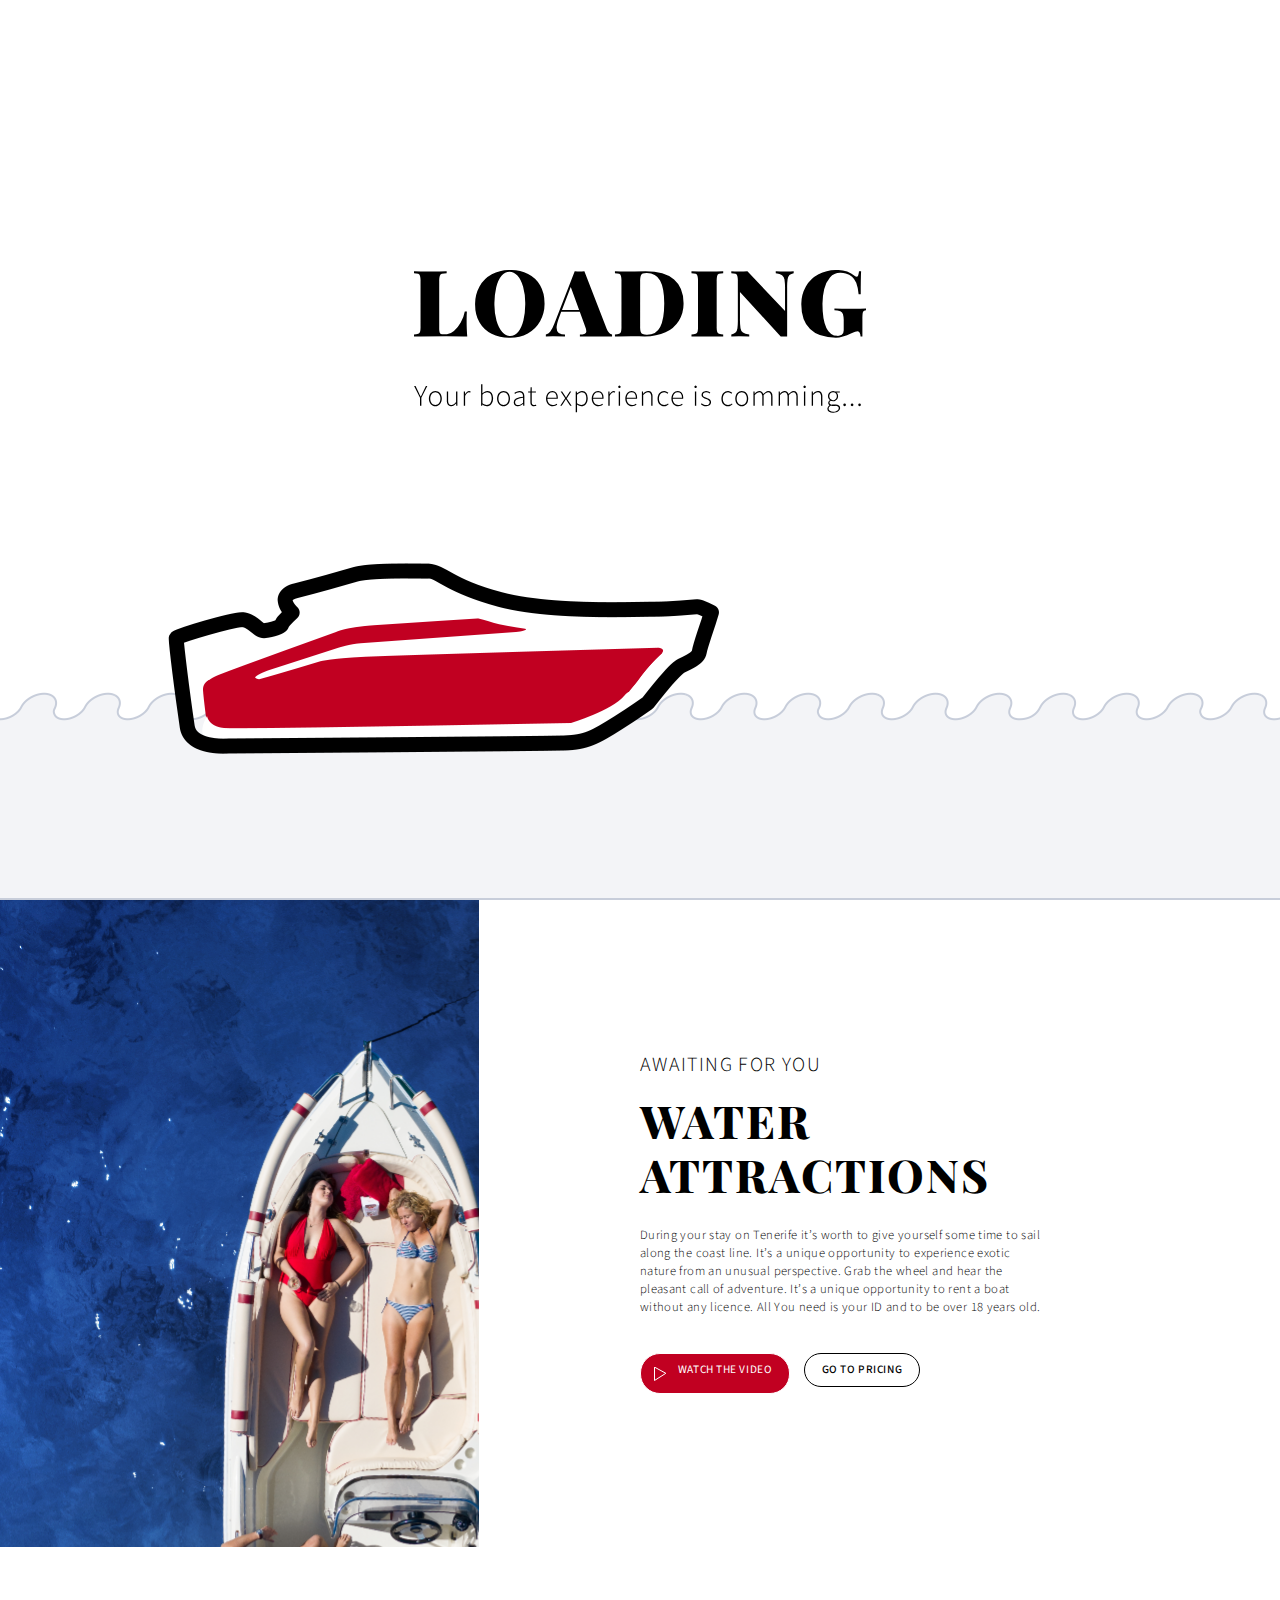
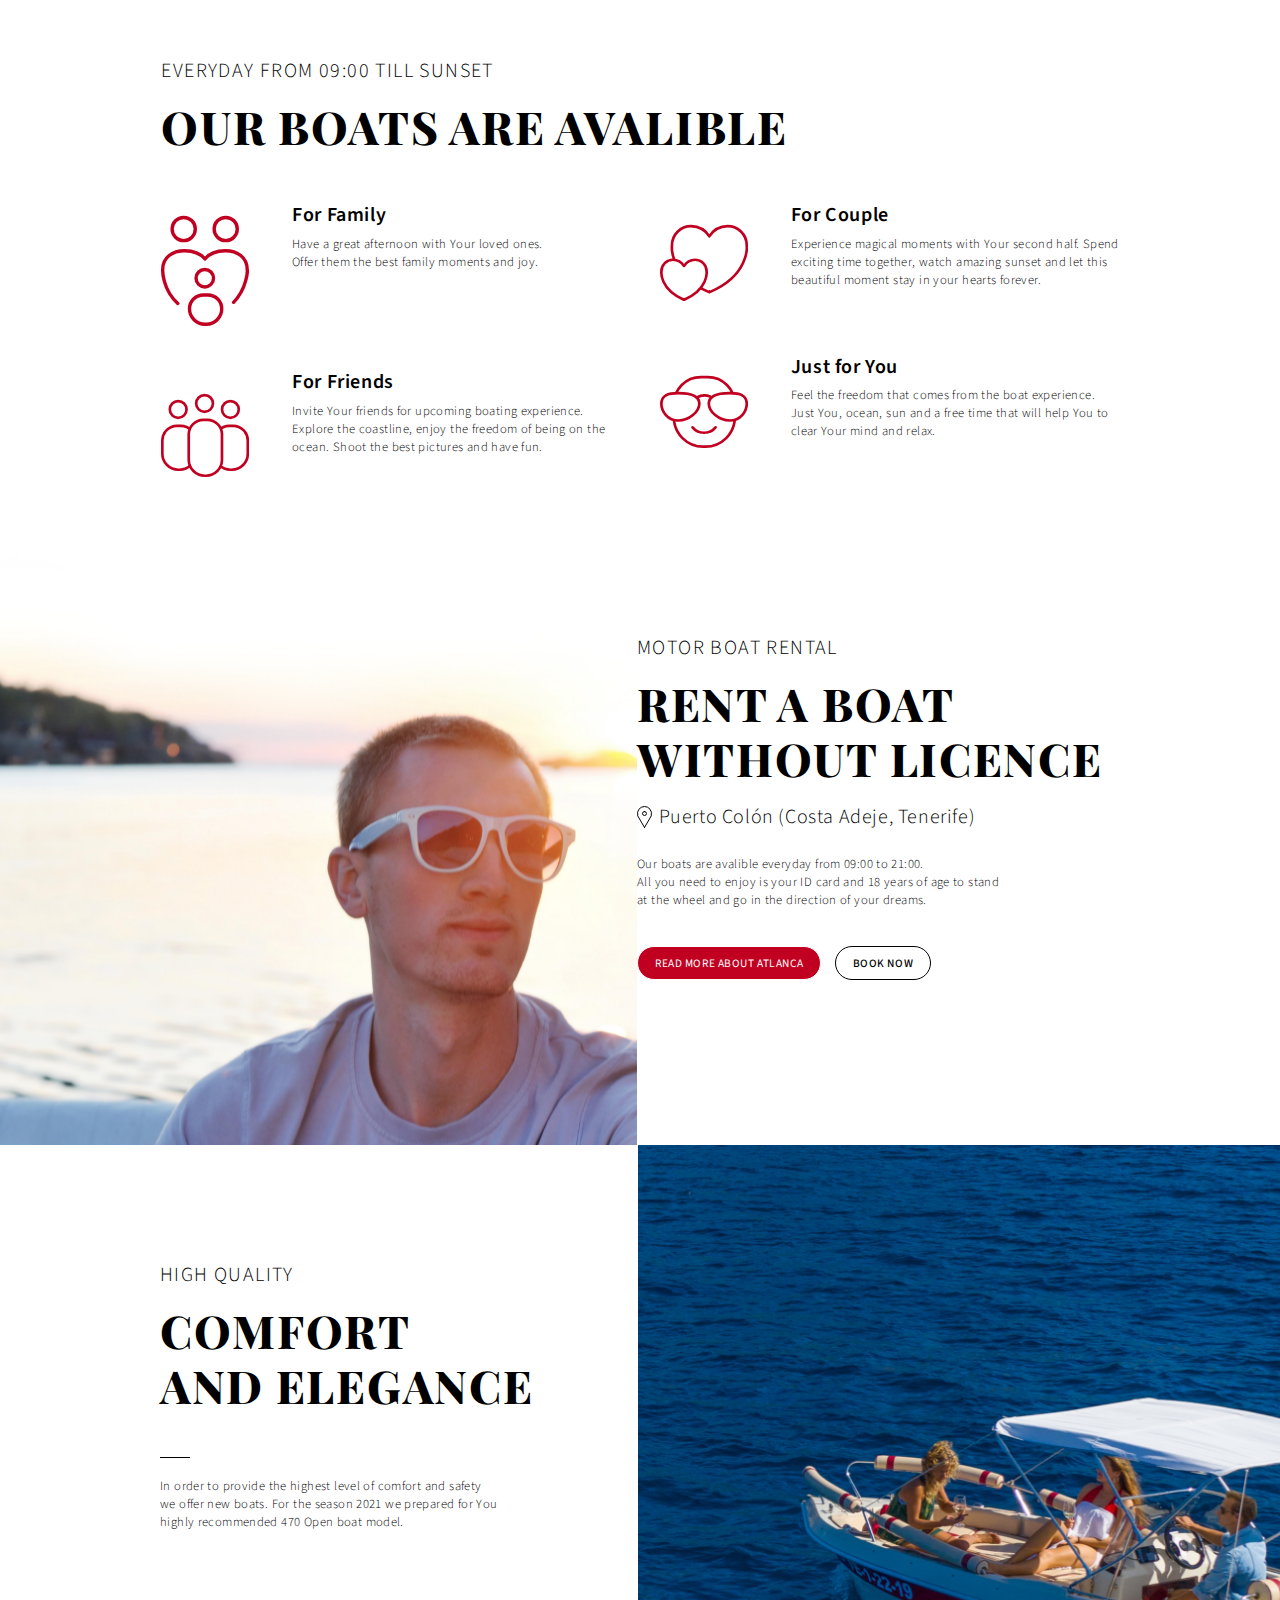
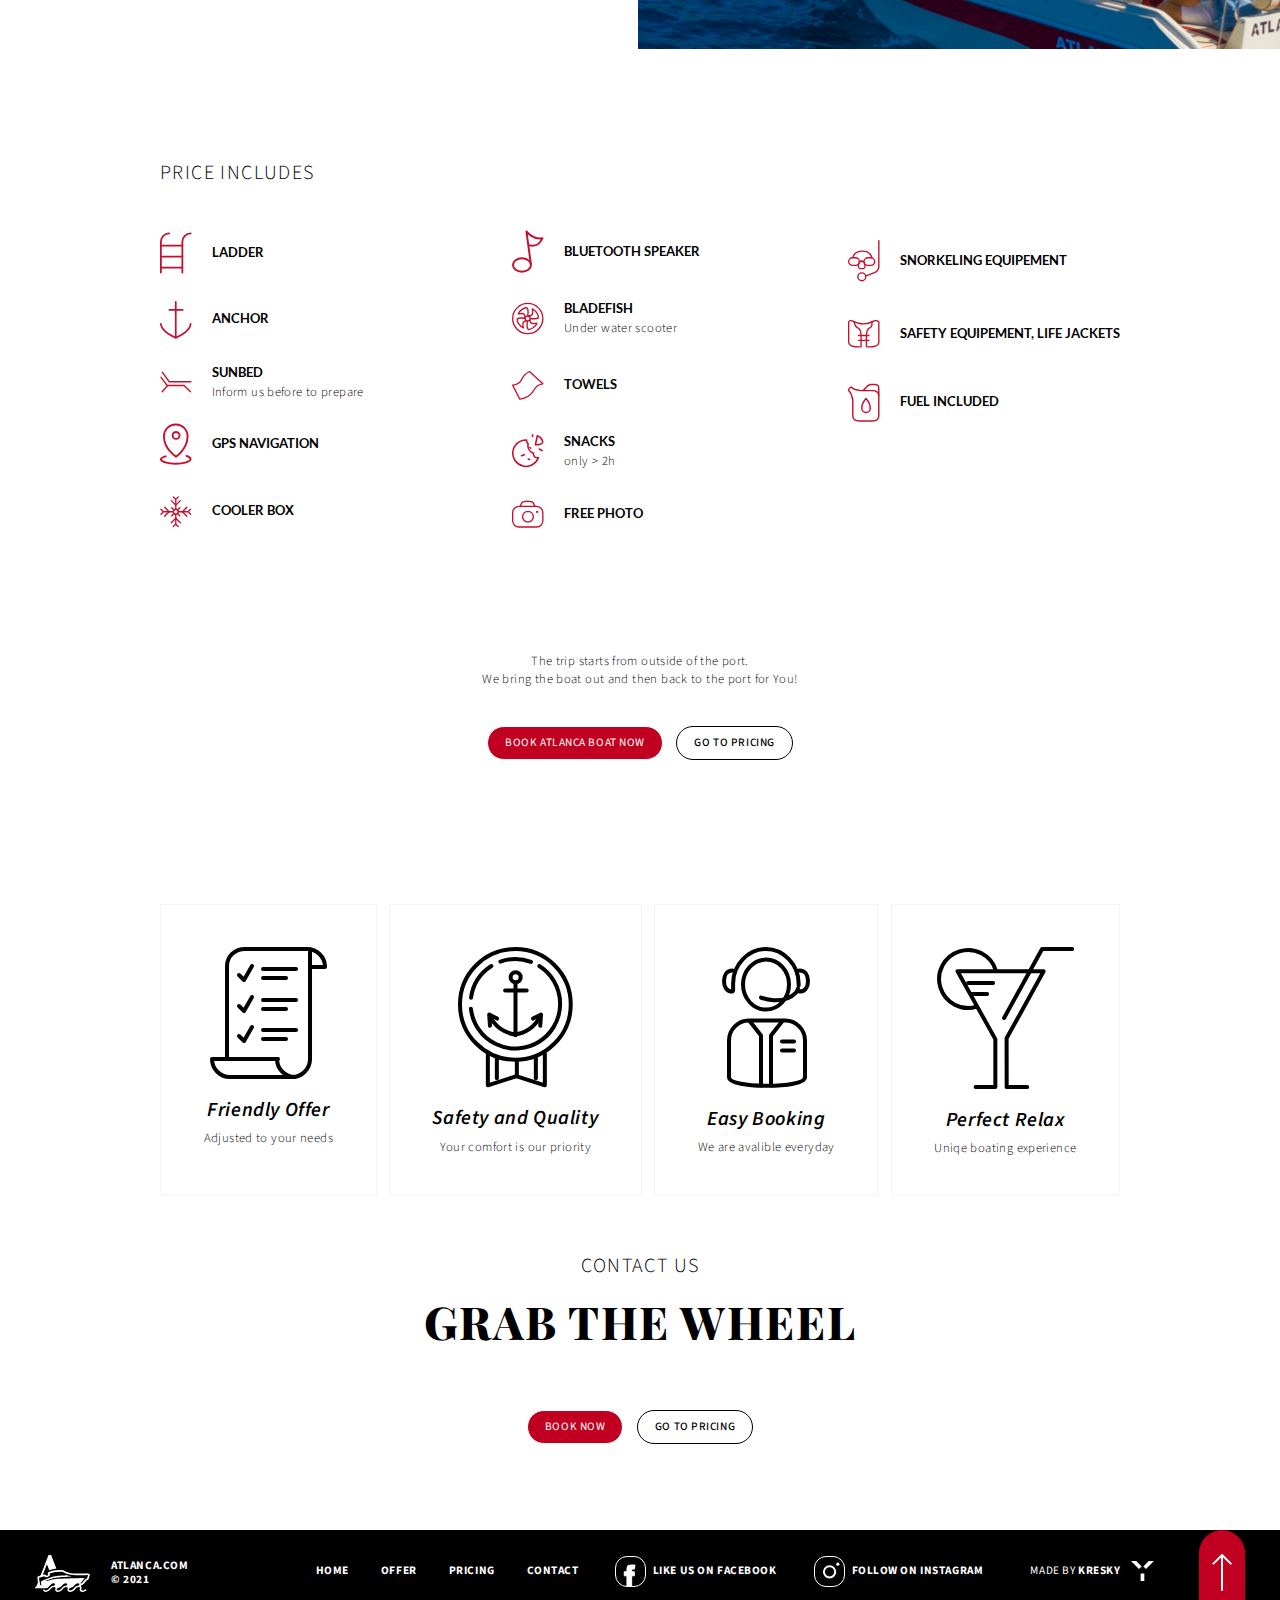
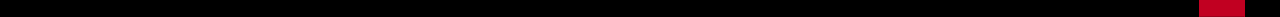
<file: offer.html>
<!DOCTYPE html>
<html lang="en">
<head>
    <meta charset="UTF-8">
    <meta name="viewport" content="width=device-width, initial-scale=1.0">
    <title>Atlanca</title>
    <link rel="stylesheet" href="pages/style.css">
    <link rel="stylesheet" href="pages/mobile.css">
    <link rel="preconnect" href="https://fonts.gstatic.com">
    <link href="https://fonts.googleapis.com/css2?family=Playfair+Display:ital,wght@0,400;0,500;0,600;0,700;0,800;0,900;1,400;1,500;1,600;1,700;1,800;1,900&display=swap"   rel="stylesheet">
    <link rel="preconnect" href="https://fonts.gstatic.com">
    <link href="https://fonts.googleapis.com/css2?family=Source+Sans+Pro:ital,wght@0,200;0,300;0,400;0,600;0,700;0,900;1,200;1,300;1,400;1,600;1,700;1,900&display=swap" rel="stylesheet">
</head>
<body class="page">
  <div class="loader">
    <div class="text">
        <svg class="text desktop" xmlns="http://www.w3.org/2000/svg" width="452.179" height="142.786" viewBox="0 0 452.179 142.786">
            <path id="loading_all" d="M489.983,224.533a3.351,3.351,0,0,1-1.589-2.911,3.422,3.422,0,0,1,.57-1.859,5.955,5.955,0,0,1,1.56-1.62v-.121a2.756,2.756,0,0,1-.9-.9,2.594,2.594,0,0,1-.36-1.409,2.536,2.536,0,0,1,.54-1.635,5.017,5.017,0,0,1,1.021-1.005v-.12a5.748,5.748,0,0,1-1.246-1.62,4.817,4.817,0,0,1-.554-2.34,5.224,5.224,0,0,1,.39-2.04,4.813,4.813,0,0,1,1.08-1.6,4.924,4.924,0,0,1,1.62-1.05,5.254,5.254,0,0,1,1.98-.374,5.126,5.126,0,0,1,1.08.1,4.125,4.125,0,0,1,.81.256h4.89v1.11h-3.36a4.693,4.693,0,0,1,1.14,1.545,4.79,4.79,0,0,1,.45,2.084,5.221,5.221,0,0,1-.391,2.04,4.946,4.946,0,0,1-1.065,1.6,4.8,4.8,0,0,1-1.59,1.05,5.129,5.129,0,0,1-1.965.375,5.488,5.488,0,0,1-1.245-.15,4.086,4.086,0,0,1-1.156-.45,4.5,4.5,0,0,0-.824.87,2,2,0,0,0-.346,1.2,1.793,1.793,0,0,0,.571,1.335,3.184,3.184,0,0,0,2.19.555h3.09a6.419,6.419,0,0,1,3.586.795,2.828,2.828,0,0,1,1.155,2.506,3.767,3.767,0,0,1-.48,1.814,4.911,4.911,0,0,1-1.365,1.561,7.08,7.08,0,0,1-2.145,1.08,9.2,9.2,0,0,1-2.821.4A7.589,7.589,0,0,1,489.983,224.533Zm.121-4.59a3.089,3.089,0,0,0-.45,1.56,2.54,2.54,0,0,0,1.245,2.19,6.332,6.332,0,0,0,3.555.841,7.206,7.206,0,0,0,2.19-.315,5.74,5.74,0,0,0,1.68-.825,3.867,3.867,0,0,0,1.065-1.155,2.623,2.623,0,0,0,.375-1.336,1.8,1.8,0,0,0-.855-1.695,5.007,5.007,0,0,0-2.475-.5h-3.09q-.24,0-.735-.045a6.385,6.385,0,0,1-1.065-.2A4.736,4.736,0,0,0,490.1,219.943Zm2.534-14.656a3.643,3.643,0,0,0-1.994,2.04,4.719,4.719,0,0,0,0,3.315,3.888,3.888,0,0,0,.824,1.291,3.673,3.673,0,0,0,4.05.824,3.472,3.472,0,0,0,1.185-.824,4.048,4.048,0,0,0,.81-1.291,4.69,4.69,0,0,0,0-3.3,3.839,3.839,0,0,0-.795-1.26,3.5,3.5,0,0,0-1.185-.8,3.742,3.742,0,0,0-1.44-.284A3.7,3.7,0,0,0,492.638,205.287Zm-255.91,19.905v-20.91h1.14l.12,1.8h.09a14.675,14.675,0,0,1,2.295-1.5,5.466,5.466,0,0,1,2.595-.66,4.98,4.98,0,0,1,4.32,1.994,8.968,8.968,0,0,1,1.44,5.355,9.781,9.781,0,0,1-.509,3.271,7.39,7.39,0,0,1-1.395,2.444,6.015,6.015,0,0,1-2.04,1.53,5.772,5.772,0,0,1-2.415.526,5.3,5.3,0,0,1-2.1-.465,11.307,11.307,0,0,1-2.219-1.305v7.92Zm3.8-19.485a13.8,13.8,0,0,0-2.475,1.755v8.55a9.028,9.028,0,0,0,2.34,1.44,5.392,5.392,0,0,0,1.92.42,4.313,4.313,0,0,0,2.01-.481,4.657,4.657,0,0,0,1.59-1.35,6.665,6.665,0,0,0,1.035-2.084,9.072,9.072,0,0,0,.375-2.686,11.257,11.257,0,0,0-.256-2.46,5.916,5.916,0,0,0-.795-1.965,3.8,3.8,0,0,0-1.41-1.291,4.4,4.4,0,0,0-2.1-.464A4.751,4.751,0,0,0,240.523,205.708Zm279.16,12.975a1.282,1.282,0,0,1-.39-.99,1.32,1.32,0,0,1,.39-1.021,1.288,1.288,0,0,1,.9-.36,1.239,1.239,0,0,1,.885.36,1.349,1.349,0,0,1,.375,1.021,1.308,1.308,0,0,1-.375.99,1.239,1.239,0,0,1-.885.36A1.288,1.288,0,0,1,519.683,218.683Zm-7.47,0a1.281,1.281,0,0,1-.39-.99,1.32,1.32,0,0,1,.39-1.021,1.29,1.29,0,0,1,.9-.36,1.237,1.237,0,0,1,.885.36,1.349,1.349,0,0,1,.375,1.021,1.308,1.308,0,0,1-.375.99,1.237,1.237,0,0,1-.885.36A1.29,1.29,0,0,1,512.213,218.683Zm-7.47,0a1.281,1.281,0,0,1-.39-.99,1.32,1.32,0,0,1,.39-1.021,1.29,1.29,0,0,1,.9-.36,1.237,1.237,0,0,1,.885.36,1.349,1.349,0,0,1,.375,1.021,1.308,1.308,0,0,1-.375.99,1.237,1.237,0,0,1-.885.36A1.29,1.29,0,0,1,504.743,218.683Zm-104.458-.15a6.075,6.075,0,0,1-2.056-1.47,7.132,7.132,0,0,1-1.409-2.355,9.03,9.03,0,0,1-.526-3.2,9.279,9.279,0,0,1,.526-3.225,7.069,7.069,0,0,1,1.409-2.385,6.09,6.09,0,0,1,4.515-1.98,6.211,6.211,0,0,1,2.475.509,6.037,6.037,0,0,1,2.07,1.471,7.086,7.086,0,0,1,1.41,2.385,9.3,9.3,0,0,1,.525,3.225,9.051,9.051,0,0,1-.525,3.2,7.149,7.149,0,0,1-1.41,2.355,6.035,6.035,0,0,1-2.07,1.47,6.2,6.2,0,0,1-2.475.51A6.083,6.083,0,0,1,400.285,218.533Zm.45-12.975a4.73,4.73,0,0,0-1.606,1.32,6.6,6.6,0,0,0-1.065,2.025,8.219,8.219,0,0,0-.39,2.61,8.118,8.118,0,0,0,.39,2.58,6.415,6.415,0,0,0,1.065,2.01,4.79,4.79,0,0,0,1.606,1.305,4.422,4.422,0,0,0,2.01.465,4.519,4.519,0,0,0,2.025-.465,4.745,4.745,0,0,0,1.62-1.305,6.415,6.415,0,0,0,1.065-2.01,8.118,8.118,0,0,0,.391-2.58,8.219,8.219,0,0,0-.391-2.61,6.6,6.6,0,0,0-1.065-2.025,4.686,4.686,0,0,0-1.62-1.32,4.53,4.53,0,0,0-2.025-.464A4.433,4.433,0,0,0,400.735,205.557ZM386.38,218.533a6.026,6.026,0,0,1-2.07-1.47,6.745,6.745,0,0,1-1.38-2.355,9.521,9.521,0,0,1-.495-3.2,9.048,9.048,0,0,1,.54-3.225,7.123,7.123,0,0,1,1.44-2.385,6.178,6.178,0,0,1,2.084-1.471,6.281,6.281,0,0,1,2.506-.509,5.153,5.153,0,0,1,2.489.54,8.725,8.725,0,0,1,1.741,1.229l-.78.931a6.6,6.6,0,0,0-1.53-1.1,4.055,4.055,0,0,0-1.89-.435,4.592,4.592,0,0,0-2.055.464,4.979,4.979,0,0,0-1.651,1.32,6.476,6.476,0,0,0-1.11,2.025,7.942,7.942,0,0,0-.4,2.61,8.413,8.413,0,0,0,.375,2.58,6.174,6.174,0,0,0,1.049,2.01,4.661,4.661,0,0,0,1.651,1.305,4.906,4.906,0,0,0,2.145.465,4.721,4.721,0,0,0,2.115-.481,7.25,7.25,0,0,0,1.725-1.17l.689.931a8.992,8.992,0,0,1-2.07,1.35,5.814,5.814,0,0,1-2.52.54A6.486,6.486,0,0,1,386.38,218.533Zm-22.185-.075a9.289,9.289,0,0,1-2.31-1.395l.78-.99a10.106,10.106,0,0,0,1.98,1.3,5.8,5.8,0,0,0,2.61.525,3.484,3.484,0,0,0,2.565-.855,2.735,2.735,0,0,0,.855-2,2.186,2.186,0,0,0-.315-1.17,2.961,2.961,0,0,0-.825-.869,6.391,6.391,0,0,0-1.125-.63q-.614-.27-1.245-.51-.81-.3-1.635-.63a7.229,7.229,0,0,1-1.485-.795,3.875,3.875,0,0,1-1.065-1.111,2.9,2.9,0,0,1-.4-1.575,3.762,3.762,0,0,1,.3-1.485,3.38,3.38,0,0,1,.9-1.229,4.391,4.391,0,0,1,1.455-.825,6.028,6.028,0,0,1,2-.3,6.194,6.194,0,0,1,2.235.419,6.486,6.486,0,0,1,1.875,1.08l-.72.931a8.488,8.488,0,0,0-1.53-.915,4.531,4.531,0,0,0-1.92-.375,4.121,4.121,0,0,0-1.44.225,3.182,3.182,0,0,0-1.005.585,2.239,2.239,0,0,0-.6.841,2.522,2.522,0,0,0-.2.959,1.9,1.9,0,0,0,.285,1.066,2.785,2.785,0,0,0,.765.765,5.971,5.971,0,0,0,1.094.585q.616.255,1.246.495l1.679.66a7.1,7.1,0,0,1,1.516.81,3.876,3.876,0,0,1,1.094,1.185,3.378,3.378,0,0,1,.42,1.755,3.882,3.882,0,0,1-.315,1.544,3.581,3.581,0,0,1-.945,1.291,4.764,4.764,0,0,1-1.53.885,6,6,0,0,1-2.07.33A7.4,7.4,0,0,1,364.195,218.458Zm-27.7.075a6.016,6.016,0,0,1-2.115-1.485,7.169,7.169,0,0,1-1.426-2.37,8.942,8.942,0,0,1-.525-3.165,9.059,9.059,0,0,1,.525-3.18,7.271,7.271,0,0,1,1.41-2.385,6.3,6.3,0,0,1,2.01-1.5,5.442,5.442,0,0,1,2.326-.525,5.018,5.018,0,0,1,4.05,1.74,7.414,7.414,0,0,1,1.47,4.92v.54a2.453,2.453,0,0,1-.06.54h-10.38a8.357,8.357,0,0,0,.42,2.5,5.913,5.913,0,0,0,1.094,1.98,4.989,4.989,0,0,0,1.7,1.29,5.148,5.148,0,0,0,2.219.465,6.144,6.144,0,0,0,2.115-.345,6.946,6.946,0,0,0,1.755-.945l.54,1.02a17.881,17.881,0,0,1-1.9.96,7.333,7.333,0,0,1-5.22-.06Zm.464-13.1a4.685,4.685,0,0,0-1.515,1.1,5.875,5.875,0,0,0-1.11,1.74,7.658,7.658,0,0,0-.555,2.31h9.18a6.377,6.377,0,0,0-1.14-4.155,3.815,3.815,0,0,0-3.09-1.365A4.291,4.291,0,0,0,336.956,205.438Zm-14.444,13.1a6.026,6.026,0,0,1-2.07-1.47,6.761,6.761,0,0,1-1.381-2.355,9.543,9.543,0,0,1-.5-3.2,9.048,9.048,0,0,1,.54-3.225,7.139,7.139,0,0,1,1.44-2.385,6.191,6.191,0,0,1,2.085-1.471,6.28,6.28,0,0,1,2.5-.509,5.157,5.157,0,0,1,2.49.54,8.719,8.719,0,0,1,1.74,1.229l-.779.931a6.615,6.615,0,0,0-1.53-1.1,4.055,4.055,0,0,0-1.89-.435,4.6,4.6,0,0,0-2.056.464,4.976,4.976,0,0,0-1.65,1.32,6.476,6.476,0,0,0-1.11,2.025,7.942,7.942,0,0,0-.4,2.61,8.415,8.415,0,0,0,.374,2.58,6.194,6.194,0,0,0,1.05,2.01,4.666,4.666,0,0,0,1.65,1.305,4.912,4.912,0,0,0,2.146.465,4.721,4.721,0,0,0,2.115-.481,7.244,7.244,0,0,0,1.724-1.17l.69.931a9.011,9.011,0,0,1-2.07,1.35,5.814,5.814,0,0,1-2.52.54A6.486,6.486,0,0,1,322.511,218.533Zm-32.13,0a6.024,6.024,0,0,1-2.115-1.485,7.151,7.151,0,0,1-1.425-2.37,8.941,8.941,0,0,1-.526-3.165,9.059,9.059,0,0,1,.526-3.18,7.27,7.27,0,0,1,1.409-2.385,6.305,6.305,0,0,1,2.011-1.5,5.435,5.435,0,0,1,2.325-.525,5.018,5.018,0,0,1,4.05,1.74,7.409,7.409,0,0,1,1.471,4.92v.54a2.509,2.509,0,0,1-.06.54H287.666a8.358,8.358,0,0,0,.42,2.5,5.914,5.914,0,0,0,1.1,1.98,4.994,4.994,0,0,0,1.695,1.29,5.15,5.15,0,0,0,2.22.465,6.148,6.148,0,0,0,2.115-.345,6.946,6.946,0,0,0,1.755-.945l.54,1.02a17.9,17.9,0,0,1-1.905.96,7.333,7.333,0,0,1-5.22-.06Zm.465-13.1a4.688,4.688,0,0,0-1.516,1.1,5.893,5.893,0,0,0-1.11,1.74,7.686,7.686,0,0,0-.555,2.31h9.18a6.382,6.382,0,0,0-1.139-4.155,3.817,3.817,0,0,0-3.091-1.365A4.287,4.287,0,0,0,290.847,205.438Zm-34.034,13.1a6.024,6.024,0,0,1-2.115-1.485,7.181,7.181,0,0,1-1.425-2.37,8.941,8.941,0,0,1-.525-3.165,9.059,9.059,0,0,1,.525-3.18,7.27,7.27,0,0,1,1.41-2.385,6.3,6.3,0,0,1,2.01-1.5,5.435,5.435,0,0,1,2.325-.525,5.018,5.018,0,0,1,4.05,1.74,7.409,7.409,0,0,1,1.471,4.92v.54a2.507,2.507,0,0,1-.06.54H254.1a8.358,8.358,0,0,0,.419,2.5,5.93,5.93,0,0,0,1.1,1.98,4.994,4.994,0,0,0,1.695,1.29,5.155,5.155,0,0,0,2.22.465,6.144,6.144,0,0,0,2.115-.345,6.946,6.946,0,0,0,1.755-.945l.54,1.02a17.9,17.9,0,0,1-1.905.96,7.333,7.333,0,0,1-5.22-.06Zm.465-13.1a4.685,4.685,0,0,0-1.515,1.1,5.9,5.9,0,0,0-1.111,1.74,7.659,7.659,0,0,0-.554,2.31h9.18a6.382,6.382,0,0,0-1.14-4.155,3.816,3.816,0,0,0-3.09-1.365A4.291,4.291,0,0,0,257.278,205.438Zm-46.184,13.1a6.024,6.024,0,0,1-2.115-1.485,7.166,7.166,0,0,1-1.425-2.37,8.941,8.941,0,0,1-.525-3.165,9.059,9.059,0,0,1,.525-3.18,7.255,7.255,0,0,1,1.41-2.385,6.3,6.3,0,0,1,2.01-1.5,5.435,5.435,0,0,1,2.325-.525,5.018,5.018,0,0,1,4.05,1.74,7.409,7.409,0,0,1,1.471,4.92v.54a2.507,2.507,0,0,1-.06.54h-10.38a8.358,8.358,0,0,0,.419,2.5,5.93,5.93,0,0,0,1.1,1.98,4.994,4.994,0,0,0,1.695,1.29,5.155,5.155,0,0,0,2.22.465,6.144,6.144,0,0,0,2.115-.345,6.946,6.946,0,0,0,1.755-.945l.54,1.02a17.9,17.9,0,0,1-1.905.96,7.333,7.333,0,0,1-5.22-.06Zm.465-13.1a4.685,4.685,0,0,0-1.515,1.1,5.9,5.9,0,0,0-1.111,1.74,7.659,7.659,0,0,0-.554,2.31h9.18a6.382,6.382,0,0,0-1.14-4.155,3.816,3.816,0,0,0-3.09-1.365A4.288,4.288,0,0,0,211.559,205.438Zm-18.3,13.29a2.782,2.782,0,0,1-1.111-.886,3.438,3.438,0,0,1-.584-1.38,8.82,8.82,0,0,1-.166-1.77v-9.27h-2.25V204.4l2.28-.12.181-4.171h1.139v4.171h4.17v1.139h-4.17v9.391a6.705,6.705,0,0,0,.105,1.245,2.563,2.563,0,0,0,.375.96,1.8,1.8,0,0,0,.734.63,2.81,2.81,0,0,0,1.215.225,3.5,3.5,0,0,0,.915-.135,5.738,5.738,0,0,0,.885-.315l.36,1.08a10.074,10.074,0,0,1-1.26.39,4.79,4.79,0,0,1-1.08.15A4.2,4.2,0,0,1,193.259,218.728ZM177.3,218.8a3.837,3.837,0,0,1-1.32-.72,3.321,3.321,0,0,1-.9-1.23,4.357,4.357,0,0,1-.33-1.769,3.954,3.954,0,0,1,2.235-3.645,19.778,19.778,0,0,1,7.065-1.786,11.451,11.451,0,0,0-.12-1.634,3.9,3.9,0,0,0-.51-1.471,3.113,3.113,0,0,0-1.049-1.049,3.3,3.3,0,0,0-1.741-.4,6.075,6.075,0,0,0-2.64.57,12.688,12.688,0,0,0-1.95,1.11l-.6-.99q.39-.27.945-.6a8.394,8.394,0,0,1,1.246-.6,11.57,11.57,0,0,1,1.5-.465,7.179,7.179,0,0,1,1.68-.194,4.735,4.735,0,0,1,2.13.435,3.793,3.793,0,0,1,1.409,1.185,4.922,4.922,0,0,1,.78,1.755,9.336,9.336,0,0,1,.24,2.174v9.211h-1.14l-.12-1.86h-.09a15.985,15.985,0,0,1-2.385,1.545,5.72,5.72,0,0,1-2.715.675A5.277,5.277,0,0,1,177.3,218.8Zm3-7.47a9.772,9.772,0,0,0-2.46.93,3.572,3.572,0,0,0-1.335,1.23,2.967,2.967,0,0,0-.4,1.53,3.242,3.242,0,0,0,.239,1.32,2.357,2.357,0,0,0,.661.885,2.742,2.742,0,0,0,.975.51,4.146,4.146,0,0,0,1.185.165,5.075,5.075,0,0,0,2.4-.6,14.194,14.194,0,0,0,2.49-1.74v-4.89A30.283,30.283,0,0,0,180.3,211.333Zm-18.239,7.2a6.063,6.063,0,0,1-2.055-1.47,7.134,7.134,0,0,1-1.41-2.355,9.03,9.03,0,0,1-.525-3.2,9.279,9.279,0,0,1,.525-3.225A7.071,7.071,0,0,1,160,205.9a6.086,6.086,0,0,1,4.515-1.98,6.214,6.214,0,0,1,2.475.509,6.045,6.045,0,0,1,2.07,1.471,7.084,7.084,0,0,1,1.409,2.385,9.279,9.279,0,0,1,.525,3.225,9.03,9.03,0,0,1-.525,3.2,7.148,7.148,0,0,1-1.409,2.355,6.043,6.043,0,0,1-2.07,1.47,6.2,6.2,0,0,1-2.475.51A6.091,6.091,0,0,1,162.059,218.533Zm.45-12.975a4.727,4.727,0,0,0-1.6,1.32,6.6,6.6,0,0,0-1.066,2.025,8.219,8.219,0,0,0-.39,2.61,8.118,8.118,0,0,0,.39,2.58,6.416,6.416,0,0,0,1.066,2.01,4.787,4.787,0,0,0,1.6,1.305,4.426,4.426,0,0,0,2.011.465,4.521,4.521,0,0,0,2.025-.465,4.741,4.741,0,0,0,1.619-1.305,6.416,6.416,0,0,0,1.066-2.01,8.144,8.144,0,0,0,.39-2.58,8.245,8.245,0,0,0-.39-2.61,6.6,6.6,0,0,0-1.066-2.025,4.683,4.683,0,0,0-1.619-1.32,4.533,4.533,0,0,0-2.025-.464A4.437,4.437,0,0,0,162.508,205.557Zm-16.934,12.991a9.191,9.191,0,0,1-2.146-1.336h-.059l-.15,1.471h-1.11v-21.57h1.319v6.24l-.059,2.821a13.272,13.272,0,0,1,2.37-1.59,5.554,5.554,0,0,1,2.61-.66,4.982,4.982,0,0,1,4.32,1.994,8.968,8.968,0,0,1,1.44,5.355,9.758,9.758,0,0,1-.51,3.271,7.375,7.375,0,0,1-1.4,2.444,6,6,0,0,1-2.039,1.53,5.773,5.773,0,0,1-2.416.526A5.394,5.394,0,0,1,145.574,218.548Zm.315-12.84a12.794,12.794,0,0,0-2.461,1.755v8.55a8.038,8.038,0,0,0,2.31,1.44,5.626,5.626,0,0,0,1.95.42,4.313,4.313,0,0,0,2.01-.481,4.657,4.657,0,0,0,1.59-1.35,6.684,6.684,0,0,0,1.035-2.084,9.1,9.1,0,0,0,.374-2.686,11.258,11.258,0,0,0-.255-2.46,5.916,5.916,0,0,0-.795-1.965,3.811,3.811,0,0,0-1.41-1.291,4.407,4.407,0,0,0-2.1-.464A4.838,4.838,0,0,0,145.889,205.708Zm-37.02,11.985a6.769,6.769,0,0,1-1.049-4.171v-9.239h1.319v9.059a6.022,6.022,0,0,0,.765,3.406,2.84,2.84,0,0,0,2.506,1.094,4.11,4.11,0,0,0,2.34-.7,11.479,11.479,0,0,0,2.309-2.235v-10.62h1.32v14.4h-1.11l-.15-2.4h-.06a9.827,9.827,0,0,1-2.219,2.01,4.839,4.839,0,0,1-2.67.751A3.92,3.92,0,0,1,108.869,217.693Zm-15,.84a6.063,6.063,0,0,1-2.055-1.47,7.119,7.119,0,0,1-1.41-2.355,9.03,9.03,0,0,1-.525-3.2,9.279,9.279,0,0,1,.525-3.225,7.057,7.057,0,0,1,1.41-2.385,6.086,6.086,0,0,1,4.514-1.98,6.211,6.211,0,0,1,2.475.509,6.028,6.028,0,0,1,2.07,1.471,7.071,7.071,0,0,1,1.41,2.385,9.3,9.3,0,0,1,.525,3.225,9.05,9.05,0,0,1-.525,3.2,7.134,7.134,0,0,1-1.41,2.355,6.026,6.026,0,0,1-2.07,1.47,6.2,6.2,0,0,1-2.475.51A6.089,6.089,0,0,1,93.87,218.533Zm.45-12.975a4.727,4.727,0,0,0-1.6,1.32A6.6,6.6,0,0,0,91.65,208.9a8.219,8.219,0,0,0-.39,2.61,8.118,8.118,0,0,0,.39,2.58,6.416,6.416,0,0,0,1.066,2.01,4.787,4.787,0,0,0,1.6,1.305,4.422,4.422,0,0,0,2.01.465,4.519,4.519,0,0,0,2.025-.465,4.745,4.745,0,0,0,1.62-1.305,6.416,6.416,0,0,0,1.066-2.01,8.144,8.144,0,0,0,.39-2.58,8.245,8.245,0,0,0-.39-2.61,6.6,6.6,0,0,0-1.066-2.025,4.686,4.686,0,0,0-1.62-1.32,4.53,4.53,0,0,0-2.025-.464A4.433,4.433,0,0,0,94.32,205.557Zm387.743,13.126v-9.06a6.013,6.013,0,0,0-.765-3.4,2.871,2.871,0,0,0-2.534-1.1,4.234,4.234,0,0,0-2.34.675,14.239,14.239,0,0,0-2.371,2.025v10.86h-1.319v-14.4h1.139l.121,2.219h.09a13.1,13.1,0,0,1,2.28-1.845,4.916,4.916,0,0,1,2.67-.734,3.92,3.92,0,0,1,3.3,1.35,6.765,6.765,0,0,1,1.05,4.17v9.24Zm-17.1,0v-14.4h1.319v14.4Zm-7.53,0v-9.06a5.922,5.922,0,0,0-.78-3.4,2.781,2.781,0,0,0-2.43-1.1q-1.949,0-4.32,2.7v10.86h-1.319v-9.06a5.922,5.922,0,0,0-.78-3.4,2.813,2.813,0,0,0-2.46-1.1q-1.951,0-4.32,2.7v10.86H439.7v-14.4h1.14l.12,2.219h.09a9.348,9.348,0,0,1,2.145-1.845,4.491,4.491,0,0,1,2.386-.734,4,4,0,0,1,2.669.795,4.313,4.313,0,0,1,1.32,2.145,14.35,14.35,0,0,1,2.444-2.145,4.335,4.335,0,0,1,2.445-.795q4.32,0,4.32,5.52v9.24Zm-25.259,0v-9.06a5.922,5.922,0,0,0-.78-3.4,2.781,2.781,0,0,0-2.43-1.1q-1.951,0-4.32,2.7v10.86h-1.32v-9.06a5.93,5.93,0,0,0-.779-3.4,2.816,2.816,0,0,0-2.461-1.1q-1.949,0-4.32,2.7v10.86h-1.319v-14.4h1.139l.121,2.219h.09a9.33,9.33,0,0,1,2.145-1.845,4.488,4.488,0,0,1,2.385-.734,4,4,0,0,1,2.67.795,4.318,4.318,0,0,1,1.319,2.145,14.388,14.388,0,0,1,2.445-2.145,4.333,4.333,0,0,1,2.445-.795q4.32,0,4.32,5.52v9.24Zm-76.26,0v-14.4h1.32v14.4Zm-43.679,0v-9.06a6.013,6.013,0,0,0-.765-3.4,2.874,2.874,0,0,0-2.535-1.1,4.238,4.238,0,0,0-2.34.675,14.273,14.273,0,0,0-2.37,2.025v10.86h-1.32v-14.4h1.14l.12,2.219h.09a13.109,13.109,0,0,1,2.281-1.845,4.913,4.913,0,0,1,2.669-.734,3.92,3.92,0,0,1,3.3,1.35,6.765,6.765,0,0,1,1.05,4.17v9.24Zm-32.489,0v-14.4h1.32v14.4Zm-10.409,0v-14.4h1.139l.121,2.669h.09a7.023,7.023,0,0,1,1.755-2.19,3.593,3.593,0,0,1,2.325-.84,4.256,4.256,0,0,1,.75.059,2.615,2.615,0,0,1,.69.24l-.3,1.2a2.925,2.925,0,0,0-.63-.194,4.267,4.267,0,0,0-.69-.045,3.363,3.363,0,0,0-2.025.824,6.884,6.884,0,0,0-1.905,2.866v9.81Zm-38.16,0-2.55-3.93q-.42-.69-.84-1.35t-.87-1.29h-.12q-.421.629-.825,1.29t-.825,1.35l-2.46,3.93h-1.41l4.891-7.53-4.5-6.87h1.47l2.34,3.659q.36.6.735,1.185t.795,1.185h.12q.39-.6.735-1.185t.735-1.185l2.25-3.659h1.38l-4.47,6.989,4.891,7.411Zm-106.378,0v-14.4h1.14l.12,2.669h.09a7.023,7.023,0,0,1,1.755-2.19,3.6,3.6,0,0,1,2.325-.84,4.275,4.275,0,0,1,.751.059,2.61,2.61,0,0,1,.689.24l-.3,1.2a2.925,2.925,0,0,0-.63-.194,4.267,4.267,0,0,0-.69-.045,3.363,3.363,0,0,0-2.025.824,6.883,6.883,0,0,0-1.9,2.866v9.81Zm-43.8,0v-8.01l-5.91-11.76H76.56l3,6.18,1.005,2.129q.494,1.05,1.094,2.13h.121q.57-1.08,1.11-2.13t1.02-2.129l3-6.18H88.32l-5.94,11.76v8.01Zm383.8-18.211a1.112,1.112,0,0,1-.345-.84,1.139,1.139,0,0,1,.345-.885,1.318,1.318,0,0,1,1.71,0,1.136,1.136,0,0,1,.346.885,1.11,1.11,0,0,1-.346.84,1.272,1.272,0,0,1-1.71,0Zm-109.048,0a1.109,1.109,0,0,1-.345-.84,1.135,1.135,0,0,1,.345-.885,1.318,1.318,0,0,1,1.71,0,1.139,1.139,0,0,1,.345.885,1.112,1.112,0,0,1-.345.84,1.272,1.272,0,0,1-1.71,0Zm-76.168,0a1.11,1.11,0,0,1-.346-.84,1.136,1.136,0,0,1,.346-.885,1.318,1.318,0,0,1,1.71,0,1.138,1.138,0,0,1,.345.885,1.112,1.112,0,0,1-.345.84,1.272,1.272,0,0,1-1.71,0Zm191.486-58.581q-8.743-8.647-8.741-24.656a34.993,34.993,0,0,1,4.554-17.94,31.537,31.537,0,0,1,12.65-12.145,38.647,38.647,0,0,1,18.492-4.324,29.256,29.256,0,0,1,10.12,1.564,26.956,26.956,0,0,1,7.728,4.415,3.031,3.031,0,0,0,1.84.828q.919,0,1.472-1.334a15.727,15.727,0,0,0,.828-4.186h2.116q-.368,6.534-.368,23h-2.116a40.324,40.324,0,0,0-2.392-11.5,16.328,16.328,0,0,0-10.534-9.2,17.894,17.894,0,0,0-5.014-.736,13.605,13.605,0,0,0-10.718,4.646,26.9,26.9,0,0,0-5.8,11.73,63.153,63.153,0,0,0-1.7,14.812q0,16.008,3.91,23.92t10.9,7.912a8.035,8.035,0,0,0,4.508-1.1q1.932-1.38,1.932-4.6v-9.2a22.686,22.686,0,0,0-.736-6.762,4.6,4.6,0,0,0-2.622-2.944,18.906,18.906,0,0,0-5.935-.967v-1.84q6.256.275,17.573.276,9.474,0,14.168-.276v1.84a5.341,5.341,0,0,0-2.438.736,3.142,3.142,0,0,0-1.057,2.116,32.5,32.5,0,0,0-.276,5.06v18.216h-1.84a9.946,9.946,0,0,0-.828-3.587q-.738-1.656-2.024-1.656-1.932,0-6.256,2.116-9.2,4.416-15.548,4.415Q479.807,150.538,471.068,141.891Zm-318.5,4.692a28.609,28.609,0,0,1-12.145-11.454q-4.325-7.5-4.324-17.894a35.851,35.851,0,0,1,4.415-17.94A30.918,30.918,0,0,1,152.84,87.151a36.989,36.989,0,0,1,18.032-4.324,39.866,39.866,0,0,1,18.216,3.955,28.649,28.649,0,0,1,12.144,11.454q4.324,7.5,4.325,17.894a35.847,35.847,0,0,1-4.416,17.941,30.9,30.9,0,0,1-12.328,12.144,36.978,36.978,0,0,1-18.031,4.324A39.832,39.832,0,0,1,152.564,146.583Zm9.982-58.006q-3.451,4.095-5.29,11.454a69.648,69.648,0,0,0-1.84,16.835,60.353,60.353,0,0,0,2.117,16.836q2.114,7.268,5.7,11.224t7.912,3.956q4.508,0,7.959-4.094t5.289-11.454a69.685,69.685,0,0,0,1.84-16.836,60.429,60.429,0,0,0-2.116-16.835Q182,92.4,178.416,88.439T170.5,84.483Q166,84.483,162.546,88.577Zm282.577,60.49q-1.014,0-3.4.184l-40.756-44.528v26.5a60.629,60.629,0,0,0,.552,9.8,6.627,6.627,0,0,0,2.438,4.369q1.885,1.38,6.3,2.024v1.84q-3.773-.275-10.3-.275-4.878,0-7.636.275v-1.84a8.781,8.781,0,0,0,4.232-1.978,7.18,7.18,0,0,0,1.84-4.094,54.677,54.677,0,0,0,.46-8.28V93.867a18.092,18.092,0,0,0-.506-5.061,3.23,3.23,0,0,0-1.794-2.116,13.915,13.915,0,0,0-4.232-.735v-1.84q2.759.277,7.636.276,4.968,0,8.464-.276l37.627,39.744V102.147a60.644,60.644,0,0,0-.552-9.8,6.641,6.641,0,0,0-2.438-4.37q-1.886-1.38-6.3-2.023v-1.84q3.772.277,10.3.276,4.875,0,7.636-.276v1.84a8.8,8.8,0,0,0-4.232,1.977,7.183,7.183,0,0,0-1.84,4.094,54.564,54.564,0,0,0-.46,8.28v48.944Q446.318,149.068,445.123,149.067Zm-76.266-.092q-11.133,0-16.376.275v-1.84a14.437,14.437,0,0,0,4.278-.736,3.077,3.077,0,0,0,1.795-2.116,19.8,19.8,0,0,0,.46-5.06V93.867a18.085,18.085,0,0,0-.507-5.061,3.227,3.227,0,0,0-1.794-2.116,13.915,13.915,0,0,0-4.232-.735v-1.84q5.243.277,16.376.276,9.935,0,15.364-.276v1.84a14.462,14.462,0,0,0-4.279.735,3.074,3.074,0,0,0-1.794,2.116,19.741,19.741,0,0,0-.46,5.061V139.5a18.034,18.034,0,0,0,.506,5.06,3.219,3.219,0,0,0,1.794,2.116,13.871,13.871,0,0,0,4.233.736v1.84Q378.884,148.975,368.857,148.975Zm-68.817.184q-5.52-.184-8.1-.184-10.765,0-16.008.275v-1.84a14.443,14.443,0,0,0,4.278-.736,3.077,3.077,0,0,0,1.795-2.116,19.8,19.8,0,0,0,.46-5.06V93.867a18.086,18.086,0,0,0-.507-5.061,3.227,3.227,0,0,0-1.794-2.116,13.915,13.915,0,0,0-4.232-.735v-1.84q4.231.277,12.512.276h3.312l4.048-.092q7.727-.184,10.764-.185,19.044,0,28.52,8.142t9.476,23.69a32.589,32.589,0,0,1-4.647,17.526,30.763,30.763,0,0,1-13.386,11.638q-8.741,4.14-20.792,4.14Zm3.634-62.743a3.64,3.64,0,0,0-1.978,2.3,16.746,16.746,0,0,0-.552,4.968v46a16.738,16.738,0,0,0,.552,4.968,3.638,3.638,0,0,0,1.978,2.3,11.187,11.187,0,0,0,4.37.643q9.108,0,13.156-7.866t4.048-23.414q0-15.547-4.186-23.046t-13.11-7.5A10.89,10.89,0,0,0,303.674,86.415Zm-47.334,62.56q-10.488,0-15.457.275v-1.84a14.557,14.557,0,0,0,4.968-.874,2.47,2.47,0,0,0,1.472-2.438,12.722,12.722,0,0,0-1.1-4.416L240.792,124.6H222.208l-1.563,4.14q-3.036,7.821-3.037,11.96,0,3.773,2.116,5.152a12.593,12.593,0,0,0,6.256,1.564v1.84q-6.9-.275-12.052-.275-4.325,0-7.084.275v-1.84a7.177,7.177,0,0,0,4.325-2.852,30.609,30.609,0,0,0,4.14-7.912l20.424-52.532q2.943.185,4.876.185,1.839,0,4.784-.185l22.264,57.408a13.17,13.17,0,0,0,2.622,4.369,4.506,4.506,0,0,0,2.806,1.518v1.84Q266.461,148.975,256.341,148.975Zm-33.4-26.221h17.2l-8.373-23ZM107.209,148.975q-21.528,0-32.2.275v-1.84a14.437,14.437,0,0,0,4.278-.736,3.077,3.077,0,0,0,1.795-2.116,19.8,19.8,0,0,0,.46-5.06V93.867a18.127,18.127,0,0,0-.506-5.061,3.231,3.231,0,0,0-1.795-2.116,13.914,13.914,0,0,0-4.232-.735v-1.84q5.245.277,16.376.276,10.579,0,16.284-.276v1.84a18.364,18.364,0,0,0-4.83.735,3.31,3.31,0,0,0-2.07,2.116,16.627,16.627,0,0,0-.552,5.061v47.471a13.946,13.946,0,0,0,.368,3.772,2.409,2.409,0,0,0,1.288,1.61,7.993,7.993,0,0,0,3.036.414h3.037q3.218,0,6.992-3.219a31.937,31.937,0,0,0,6.808-8.51,33.862,33.862,0,0,0,4.048-10.994h2.116q-.277,3.313-.276,8.465,0,9.936.644,16.376Q122.02,148.975,107.209,148.975Z" transform="translate(-75.009 -82.827)"/>
          </svg>              
          <svg class="text mobile" xmlns="http://www.w3.org/2000/svg" width="238.268" height="50.004" viewBox="0 0 238.268 50.004">
            <path id="_3dots_kopia" data-name="3dots kopia" d="M225.514,130.737a1.787,1.787,0,0,1-.849-1.552,1.833,1.833,0,0,1,.3-.993,3.2,3.2,0,0,1,.833-.864v-.064a1.474,1.474,0,0,1-.481-.48,1.384,1.384,0,0,1-.192-.752,1.355,1.355,0,0,1,.288-.872,2.681,2.681,0,0,1,.544-.535v-.064a3.083,3.083,0,0,1-.663-.864,2.562,2.562,0,0,1-.3-1.248,2.791,2.791,0,0,1,.208-1.088,2.577,2.577,0,0,1,.576-.856,2.607,2.607,0,0,1,.864-.56,2.8,2.8,0,0,1,1.056-.2,2.736,2.736,0,0,1,.576.056,2.212,2.212,0,0,1,.432.136h2.608v.592H229.53a2.491,2.491,0,0,1,.607.824,2.555,2.555,0,0,1,.24,1.112,2.784,2.784,0,0,1-.208,1.088,2.639,2.639,0,0,1-.568.856,2.555,2.555,0,0,1-.848.56,2.743,2.743,0,0,1-1.049.2,2.9,2.9,0,0,1-.664-.08,2.178,2.178,0,0,1-.616-.239,2.4,2.4,0,0,0-.44.464,1.071,1.071,0,0,0-.184.64.96.96,0,0,0,.3.713,1.7,1.7,0,0,0,1.168.3h1.648a3.421,3.421,0,0,1,1.912.425,1.506,1.506,0,0,1,.616,1.336,2.017,2.017,0,0,1-.256.968,2.633,2.633,0,0,1-.728.832,3.767,3.767,0,0,1-1.144.576,4.9,4.9,0,0,1-1.5.216A4.043,4.043,0,0,1,225.514,130.737Zm.064-2.448a1.649,1.649,0,0,0-.24.832,1.356,1.356,0,0,0,.664,1.168,3.377,3.377,0,0,0,1.9.448,3.822,3.822,0,0,0,1.167-.168,3.04,3.04,0,0,0,.9-.44,2.052,2.052,0,0,0,.568-.616,1.4,1.4,0,0,0,.2-.712.96.96,0,0,0-.455-.9,2.68,2.68,0,0,0-1.32-.264h-1.648c-.085,0-.216-.008-.392-.024a3.435,3.435,0,0,1-.568-.1A2.53,2.53,0,0,0,225.578,128.289Zm1.352-7.816a1.941,1.941,0,0,0-.632.424,1.97,1.97,0,0,0-.432.663,2.521,2.521,0,0,0,0,1.769,2.067,2.067,0,0,0,.44.688,1.929,1.929,0,0,0,1.4.592,1.932,1.932,0,0,0,.761-.152,1.846,1.846,0,0,0,.632-.44,2.168,2.168,0,0,0,.432-.688,2.5,2.5,0,0,0,0-1.76,2.048,2.048,0,0,0-.424-.671,1.85,1.85,0,0,0-.632-.424,1.991,1.991,0,0,0-.769-.152A1.968,1.968,0,0,0,226.93,120.473ZM90.444,131.089V119.937h.608l.064.96h.048a7.814,7.814,0,0,1,1.224-.8,2.916,2.916,0,0,1,1.384-.352,2.656,2.656,0,0,1,2.3,1.064,4.782,4.782,0,0,1,.768,2.856,5.2,5.2,0,0,1-.272,1.744,3.937,3.937,0,0,1-.744,1.3,3.214,3.214,0,0,1-1.087.816,3.089,3.089,0,0,1-1.289.28,2.818,2.818,0,0,1-1.12-.248,6.014,6.014,0,0,1-1.184-.7v4.224ZM92.468,120.7a7.452,7.452,0,0,0-1.32.936v4.56a4.8,4.8,0,0,0,1.248.768,2.855,2.855,0,0,0,1.024.224,2.3,2.3,0,0,0,1.072-.256,2.494,2.494,0,0,0,.848-.72,3.575,3.575,0,0,0,.553-1.112,4.843,4.843,0,0,0,.2-1.432,6.054,6.054,0,0,0-.136-1.312,3.166,3.166,0,0,0-.424-1.048,2.024,2.024,0,0,0-.752-.688,2.346,2.346,0,0,0-1.12-.248A2.542,2.542,0,0,0,92.468,120.7Zm148.885,6.92a.681.681,0,0,1-.208-.527.7.7,0,0,1,.208-.545.688.688,0,0,1,.481-.192.659.659,0,0,1,.472.192.72.72,0,0,1,.2.545.7.7,0,0,1-.2.527.656.656,0,0,1-.472.193A.685.685,0,0,1,241.353,127.616Zm-3.983,0a.681.681,0,0,1-.208-.527.7.7,0,0,1,.208-.545.687.687,0,0,1,.48-.192.661.661,0,0,1,.473.192.72.72,0,0,1,.2.545.7.7,0,0,1-.2.527.658.658,0,0,1-.473.193A.684.684,0,0,1,237.37,127.616Zm-3.984,0a.681.681,0,0,1-.208-.527.7.7,0,0,1,.208-.545.688.688,0,0,1,.481-.192.659.659,0,0,1,.472.192.72.72,0,0,1,.2.545.7.7,0,0,1-.2.527.656.656,0,0,1-.472.193A.685.685,0,0,1,233.385,127.616Zm-55.711-.08a3.21,3.21,0,0,1-1.1-.784,3.806,3.806,0,0,1-.752-1.256,4.825,4.825,0,0,1-.28-1.7,4.96,4.96,0,0,1,.28-1.72,3.785,3.785,0,0,1,.752-1.272,3.25,3.25,0,0,1,2.408-1.056,3.312,3.312,0,0,1,1.32.272,3.23,3.23,0,0,1,1.1.784,3.783,3.783,0,0,1,.751,1.272,4.939,4.939,0,0,1,.28,1.72,4.805,4.805,0,0,1-.28,1.7,3.8,3.8,0,0,1-.751,1.256,3.206,3.206,0,0,1-1.1.784,3.3,3.3,0,0,1-1.32.273A3.239,3.239,0,0,1,177.674,127.536Zm.239-6.919a2.512,2.512,0,0,0-.856.7,3.539,3.539,0,0,0-.568,1.08,4.386,4.386,0,0,0-.208,1.391,4.329,4.329,0,0,0,.208,1.376,3.413,3.413,0,0,0,.568,1.072,2.565,2.565,0,0,0,.856.7,2.363,2.363,0,0,0,1.072.247,2.408,2.408,0,0,0,1.08-.247,2.524,2.524,0,0,0,.864-.7,3.414,3.414,0,0,0,.569-1.072,4.354,4.354,0,0,0,.208-1.376,4.411,4.411,0,0,0-.208-1.391,3.54,3.54,0,0,0-.569-1.08,2.473,2.473,0,0,0-.864-.7,2.408,2.408,0,0,0-1.08-.248A2.363,2.363,0,0,0,177.914,120.617Zm-7.655,6.919a3.2,3.2,0,0,1-1.1-.784,3.6,3.6,0,0,1-.736-1.256,5.094,5.094,0,0,1-.264-1.7,4.834,4.834,0,0,1,.288-1.72,3.813,3.813,0,0,1,.768-1.272,3.314,3.314,0,0,1,1.112-.784,3.35,3.35,0,0,1,1.336-.272,2.744,2.744,0,0,1,1.328.288,4.621,4.621,0,0,1,.928.656l-.416.5a3.514,3.514,0,0,0-.816-.584,2.158,2.158,0,0,0-1.008-.232,2.449,2.449,0,0,0-1.1.248,2.634,2.634,0,0,0-.879.7,3.452,3.452,0,0,0-.592,1.08,4.235,4.235,0,0,0-.216,1.391,4.49,4.49,0,0,0,.2,1.376,3.292,3.292,0,0,0,.56,1.072,2.5,2.5,0,0,0,.88.7,2.619,2.619,0,0,0,1.144.247,2.513,2.513,0,0,0,1.128-.256,3.925,3.925,0,0,0,.921-.624l.368.5a4.841,4.841,0,0,1-1.1.72,3.1,3.1,0,0,1-1.344.288A3.454,3.454,0,0,1,170.258,127.536Zm-11.832-.04a4.961,4.961,0,0,1-1.232-.744l.417-.527a5.364,5.364,0,0,0,1.056.7,3.089,3.089,0,0,0,1.392.28,1.858,1.858,0,0,0,1.368-.456,1.458,1.458,0,0,0,.455-1.064,1.168,1.168,0,0,0-.167-.624,1.611,1.611,0,0,0-.44-.464,3.472,3.472,0,0,0-.6-.336c-.219-.1-.44-.186-.664-.272q-.432-.161-.872-.337a3.829,3.829,0,0,1-.792-.424,2.061,2.061,0,0,1-.568-.591,1.55,1.55,0,0,1-.216-.841,2,2,0,0,1,.16-.792,1.8,1.8,0,0,1,.48-.656,2.355,2.355,0,0,1,.777-.44,3.219,3.219,0,0,1,1.064-.159,3.3,3.3,0,0,1,1.192.224,3.428,3.428,0,0,1,1,.576l-.383.5a4.558,4.558,0,0,0-.816-.489,2.421,2.421,0,0,0-1.024-.2,2.186,2.186,0,0,0-.768.121,1.68,1.68,0,0,0-.536.311,1.2,1.2,0,0,0-.32.448,1.353,1.353,0,0,0-.1.512,1.011,1.011,0,0,0,.152.568,1.489,1.489,0,0,0,.408.408,3.164,3.164,0,0,0,.584.312q.328.136.664.264l.9.352a3.808,3.808,0,0,1,.807.432,2.063,2.063,0,0,1,.584.633,1.8,1.8,0,0,1,.224.936,2.073,2.073,0,0,1-.167.824,1.926,1.926,0,0,1-.5.688,2.55,2.55,0,0,1-.816.472,3.209,3.209,0,0,1-1.1.176A3.946,3.946,0,0,1,158.426,127.5Zm-14.775.04a3.188,3.188,0,0,1-1.128-.792,3.81,3.81,0,0,1-.76-1.264,4.775,4.775,0,0,1-.28-1.688,4.841,4.841,0,0,1,.28-1.7,3.87,3.87,0,0,1,.752-1.272,3.345,3.345,0,0,1,1.072-.8,2.9,2.9,0,0,1,1.24-.28,2.678,2.678,0,0,1,2.16.928,3.954,3.954,0,0,1,.784,2.623v.288a1.3,1.3,0,0,1-.032.288H142.2a4.47,4.47,0,0,0,.224,1.336,3.155,3.155,0,0,0,.584,1.056,2.665,2.665,0,0,0,.9.688,2.762,2.762,0,0,0,1.184.247,3.275,3.275,0,0,0,1.128-.184,3.689,3.689,0,0,0,.936-.5l.288.544a9.463,9.463,0,0,1-1.016.512,3.9,3.9,0,0,1-2.784-.032Zm.248-6.984a2.511,2.511,0,0,0-.808.584,3.159,3.159,0,0,0-.592.928,4.09,4.09,0,0,0-.3,1.232h4.9a3.4,3.4,0,0,0-.608-2.216,2.034,2.034,0,0,0-1.648-.728A2.287,2.287,0,0,0,143.9,120.552Zm-7.7,6.984a3.189,3.189,0,0,1-1.1-.784,3.6,3.6,0,0,1-.736-1.256,5.094,5.094,0,0,1-.264-1.7,4.834,4.834,0,0,1,.288-1.72,3.813,3.813,0,0,1,.768-1.272,3.305,3.305,0,0,1,1.112-.784,3.35,3.35,0,0,1,1.336-.272,2.744,2.744,0,0,1,1.328.288,4.646,4.646,0,0,1,.928.656l-.416.5a3.514,3.514,0,0,0-.816-.584,2.158,2.158,0,0,0-1.008-.232,2.446,2.446,0,0,0-1.1.248,2.646,2.646,0,0,0-.88.7,3.469,3.469,0,0,0-.591,1.08,4.235,4.235,0,0,0-.216,1.391,4.49,4.49,0,0,0,.2,1.376,3.275,3.275,0,0,0,.56,1.072,2.5,2.5,0,0,0,.88.7,2.619,2.619,0,0,0,1.144.247,2.513,2.513,0,0,0,1.128-.256,3.925,3.925,0,0,0,.921-.624l.367.5a4.816,4.816,0,0,1-1.1.72,3.109,3.109,0,0,1-1.345.288A3.453,3.453,0,0,1,136.2,127.536Zm-17.136,0a3.188,3.188,0,0,1-1.128-.792,3.81,3.81,0,0,1-.76-1.264,4.775,4.775,0,0,1-.28-1.688,4.841,4.841,0,0,1,.28-1.7,3.87,3.87,0,0,1,.752-1.272,3.345,3.345,0,0,1,1.072-.8,2.9,2.9,0,0,1,1.24-.28,2.678,2.678,0,0,1,2.16.928,3.954,3.954,0,0,1,.784,2.623v.288a1.3,1.3,0,0,1-.032.288h-5.536a4.47,4.47,0,0,0,.224,1.336,3.155,3.155,0,0,0,.584,1.056,2.665,2.665,0,0,0,.9.688,2.762,2.762,0,0,0,1.184.247,3.275,3.275,0,0,0,1.128-.184,3.689,3.689,0,0,0,.936-.5l.288.544a9.462,9.462,0,0,1-1.016.512,3.9,3.9,0,0,1-2.784-.032Zm.247-6.984a2.518,2.518,0,0,0-.807.584,3.159,3.159,0,0,0-.592.928,4.09,4.09,0,0,0-.3,1.232h4.9a3.4,3.4,0,0,0-.608-2.216,2.034,2.034,0,0,0-1.648-.728A2.294,2.294,0,0,0,119.307,120.552Zm-18.151,6.984a3.2,3.2,0,0,1-1.128-.792,3.808,3.808,0,0,1-.76-1.264,4.755,4.755,0,0,1-.281-1.688,4.82,4.82,0,0,1,.281-1.7,3.868,3.868,0,0,1,.751-1.272,3.365,3.365,0,0,1,1.072-.8,2.909,2.909,0,0,1,1.24-.28,2.678,2.678,0,0,1,2.16.928,3.949,3.949,0,0,1,.784,2.623v.288a1.357,1.357,0,0,1-.032.288H99.707a4.47,4.47,0,0,0,.224,1.336,3.171,3.171,0,0,0,.584,1.056,2.677,2.677,0,0,0,.9.688,2.758,2.758,0,0,0,1.183.247,3.284,3.284,0,0,0,1.129-.184,3.689,3.689,0,0,0,.936-.5l.288.544a9.462,9.462,0,0,1-1.016.512,3.906,3.906,0,0,1-2.785-.032Zm.248-6.984a2.521,2.521,0,0,0-.808.584,3.159,3.159,0,0,0-.592.928,4.117,4.117,0,0,0-.3,1.232h4.9a3.405,3.405,0,0,0-.607-2.216,2.036,2.036,0,0,0-1.648-.728A2.291,2.291,0,0,0,101.4,120.552Zm-24.632,6.984a3.2,3.2,0,0,1-1.128-.792,3.823,3.823,0,0,1-.76-1.264,4.755,4.755,0,0,1-.28-1.688,4.821,4.821,0,0,1,.28-1.7,3.868,3.868,0,0,1,.752-1.272,3.365,3.365,0,0,1,1.072-.8,2.909,2.909,0,0,1,1.24-.28,2.678,2.678,0,0,1,2.16.928,3.949,3.949,0,0,1,.784,2.623v.288a1.357,1.357,0,0,1-.031.288H75.325a4.442,4.442,0,0,0,.223,1.336,3.171,3.171,0,0,0,.584,1.056,2.677,2.677,0,0,0,.9.688,2.758,2.758,0,0,0,1.184.247,3.281,3.281,0,0,0,1.129-.184,3.689,3.689,0,0,0,.936-.5l.288.544a9.462,9.462,0,0,1-1.016.512,3.906,3.906,0,0,1-2.785-.032Zm.248-6.984a2.521,2.521,0,0,0-.808.584,3.178,3.178,0,0,0-.592.928,4.09,4.09,0,0,0-.3,1.232h4.9a3.405,3.405,0,0,0-.608-2.216,2.036,2.036,0,0,0-1.648-.728A2.291,2.291,0,0,0,77.02,120.552Zm-9.76,7.088a1.481,1.481,0,0,1-.592-.472,1.84,1.84,0,0,1-.312-.736,4.748,4.748,0,0,1-.088-.944v-4.944h-1.2V120l1.216-.064.1-2.224h.607v2.224h2.225v.608H66.988v5.008a3.543,3.543,0,0,0,.057.664,1.362,1.362,0,0,0,.2.512.97.97,0,0,0,.392.336,1.5,1.5,0,0,0,.648.12,1.846,1.846,0,0,0,.489-.072,3.022,3.022,0,0,0,.472-.167l.192.576a5.43,5.43,0,0,1-.671.208,2.561,2.561,0,0,1-.576.08A2.242,2.242,0,0,1,67.261,127.641Zm-8.512.04a2.027,2.027,0,0,1-.7-.383,1.779,1.779,0,0,1-.48-.656,2.335,2.335,0,0,1-.176-.944,2.109,2.109,0,0,1,1.192-1.944,10.556,10.556,0,0,1,3.768-.952,6.106,6.106,0,0,0-.064-.872,2.092,2.092,0,0,0-.273-.784,1.657,1.657,0,0,0-.56-.56,1.757,1.757,0,0,0-.928-.216,3.237,3.237,0,0,0-1.408.3,6.678,6.678,0,0,0-1.04.592l-.32-.528c.139-.1.307-.2.5-.32a4.513,4.513,0,0,1,.664-.32,6.106,6.106,0,0,1,.8-.248,3.819,3.819,0,0,1,.9-.1,2.534,2.534,0,0,1,1.136.231,2.031,2.031,0,0,1,.751.633,2.619,2.619,0,0,1,.417.936,5.024,5.024,0,0,1,.128,1.16v4.911h-.608l-.064-.992h-.048a8.573,8.573,0,0,1-1.272.824,3.058,3.058,0,0,1-1.448.36A2.813,2.813,0,0,1,58.748,127.68Zm1.6-3.983a5.211,5.211,0,0,0-1.311.5,1.9,1.9,0,0,0-.712.656,1.583,1.583,0,0,0-.216.815,1.73,1.73,0,0,0,.128.7,1.253,1.253,0,0,0,.352.472,1.451,1.451,0,0,0,.52.272,2.179,2.179,0,0,0,.632.088,2.708,2.708,0,0,0,1.28-.319,7.62,7.62,0,0,0,1.328-.929v-2.607A16.059,16.059,0,0,0,60.348,123.7Zm-9.727,3.839a3.218,3.218,0,0,1-1.1-.784,3.806,3.806,0,0,1-.752-1.256,4.825,4.825,0,0,1-.28-1.7,4.96,4.96,0,0,1,.28-1.72,3.785,3.785,0,0,1,.752-1.272,3.25,3.25,0,0,1,2.408-1.056,3.311,3.311,0,0,1,1.319.272,3.23,3.23,0,0,1,1.1.784,3.783,3.783,0,0,1,.752,1.272,4.938,4.938,0,0,1,.281,1.72,4.8,4.8,0,0,1-.281,1.7,3.8,3.8,0,0,1-.752,1.256,3.206,3.206,0,0,1-1.1.784,3.3,3.3,0,0,1-1.319.273A3.24,3.24,0,0,1,50.621,127.536Zm.239-6.919a2.512,2.512,0,0,0-.856.7,3.539,3.539,0,0,0-.568,1.08,4.386,4.386,0,0,0-.208,1.391,4.329,4.329,0,0,0,.208,1.376A3.413,3.413,0,0,0,50,126.24a2.565,2.565,0,0,0,.856.7,2.364,2.364,0,0,0,1.073.247,2.413,2.413,0,0,0,1.08-.247,2.541,2.541,0,0,0,.864-.7,3.431,3.431,0,0,0,.568-1.072,4.329,4.329,0,0,0,.208-1.376,4.386,4.386,0,0,0-.208-1.391,3.559,3.559,0,0,0-.568-1.08,2.489,2.489,0,0,0-.864-.7,2.414,2.414,0,0,0-1.08-.248A2.364,2.364,0,0,0,50.86,120.617Zm-9.032,6.927a4.894,4.894,0,0,1-1.144-.712h-.032l-.08.784h-.591v-11.5h.7v3.328l-.032,1.5a7.121,7.121,0,0,1,1.264-.848,2.96,2.96,0,0,1,1.391-.352,2.655,2.655,0,0,1,2.3,1.064,4.782,4.782,0,0,1,.769,2.856,5.218,5.218,0,0,1-.272,1.744,3.953,3.953,0,0,1-.744,1.3,3.226,3.226,0,0,1-1.088.816,3.082,3.082,0,0,1-1.288.28A2.867,2.867,0,0,1,41.828,127.544ZM42,120.7a6.819,6.819,0,0,0-1.312.936v4.56a4.263,4.263,0,0,0,1.232.768,2.973,2.973,0,0,0,1.04.224,2.3,2.3,0,0,0,1.072-.256,2.489,2.489,0,0,0,.849-.72,3.574,3.574,0,0,0,.552-1.112,4.843,4.843,0,0,0,.2-1.432,6,6,0,0,0-.136-1.312,3.166,3.166,0,0,0-.424-1.048,2.017,2.017,0,0,0-.752-.688,2.341,2.341,0,0,0-1.12-.248A2.585,2.585,0,0,0,42,120.7Zm-19.744,6.393a3.61,3.61,0,0,1-.56-2.224v-4.928h.7v4.832a3.2,3.2,0,0,0,.409,1.816,1.515,1.515,0,0,0,1.336.584,2.194,2.194,0,0,0,1.248-.376,6.144,6.144,0,0,0,1.232-1.192v-5.664h.7v7.68h-.592l-.08-1.28h-.031a5.234,5.234,0,0,1-1.184,1.072,2.584,2.584,0,0,1-1.424.4A2.092,2.092,0,0,1,22.253,127.089Zm-8,.447a3.21,3.21,0,0,1-1.1-.784A3.806,3.806,0,0,1,12.4,125.5a4.825,4.825,0,0,1-.28-1.7,4.96,4.96,0,0,1,.28-1.72,3.785,3.785,0,0,1,.752-1.272,3.25,3.25,0,0,1,2.407-1.056,3.312,3.312,0,0,1,1.32.272,3.23,3.23,0,0,1,1.1.784,3.783,3.783,0,0,1,.751,1.272,4.939,4.939,0,0,1,.28,1.72,4.805,4.805,0,0,1-.28,1.7,3.8,3.8,0,0,1-.751,1.256,3.206,3.206,0,0,1-1.1.784,3.3,3.3,0,0,1-1.32.273A3.239,3.239,0,0,1,14.253,127.536Zm.239-6.919a2.512,2.512,0,0,0-.856.7,3.539,3.539,0,0,0-.568,1.08,4.386,4.386,0,0,0-.208,1.391,4.329,4.329,0,0,0,.208,1.376,3.413,3.413,0,0,0,.568,1.072,2.565,2.565,0,0,0,.856.7,2.363,2.363,0,0,0,1.072.247,2.408,2.408,0,0,0,1.08-.247,2.524,2.524,0,0,0,.864-.7,3.414,3.414,0,0,0,.569-1.072,4.354,4.354,0,0,0,.208-1.376,4.411,4.411,0,0,0-.208-1.391,3.54,3.54,0,0,0-.569-1.08,2.473,2.473,0,0,0-.864-.7,2.408,2.408,0,0,0-1.08-.248A2.363,2.363,0,0,0,14.493,120.617Zm206.8,7v-4.832a3.208,3.208,0,0,0-.408-1.815,1.531,1.531,0,0,0-1.352-.584,2.257,2.257,0,0,0-1.248.36,7.53,7.53,0,0,0-1.264,1.08v5.791h-.7v-7.68h.608l.064,1.184h.048a6.987,6.987,0,0,1,1.217-.985,2.621,2.621,0,0,1,1.424-.392,2.088,2.088,0,0,1,1.759.72,3.607,3.607,0,0,1,.561,2.224v4.927Zm-9.12,0v-7.68h.7v7.68Zm-4.016,0v-4.832a3.159,3.159,0,0,0-.416-1.815,1.483,1.483,0,0,0-1.3-.584,3.389,3.389,0,0,0-2.3,1.44v5.791h-.7v-4.832a3.158,3.158,0,0,0-.417-1.815,1.5,1.5,0,0,0-1.311-.584,3.389,3.389,0,0,0-2.3,1.44v5.791h-.7v-7.68h.608l.064,1.184h.048a5,5,0,0,1,1.144-.985,2.4,2.4,0,0,1,1.273-.392,2.131,2.131,0,0,1,1.424.424,2.3,2.3,0,0,1,.7,1.144,7.686,7.686,0,0,1,1.3-1.144,2.311,2.311,0,0,1,1.3-.424q2.3,0,2.3,2.944v4.927Zm-13.472,0v-4.832a3.159,3.159,0,0,0-.416-1.815,1.481,1.481,0,0,0-1.3-.584,3.389,3.389,0,0,0-2.3,1.44v5.791h-.7v-4.832a3.159,3.159,0,0,0-.416-1.815,1.5,1.5,0,0,0-1.312-.584,3.389,3.389,0,0,0-2.3,1.44v5.791h-.7v-7.68h.607l.064,1.184h.049a4.965,4.965,0,0,1,1.144-.985,2.394,2.394,0,0,1,1.272-.392,2.131,2.131,0,0,1,1.424.424,2.3,2.3,0,0,1,.7,1.144,7.686,7.686,0,0,1,1.3-1.144,2.311,2.311,0,0,1,1.3-.424q2.3,0,2.3,2.944v4.927Zm-40.671,0v-7.68h.7v7.68Zm-23.3,0v-4.832a3.2,3.2,0,0,0-.409-1.815,1.531,1.531,0,0,0-1.352-.584,2.255,2.255,0,0,0-1.247.36,7.567,7.567,0,0,0-1.265,1.08v5.791h-.7v-7.68h.607l.065,1.184h.048a6.982,6.982,0,0,1,1.216-.985,2.621,2.621,0,0,1,1.424-.392,2.09,2.09,0,0,1,1.76.72,3.608,3.608,0,0,1,.56,2.224v4.927Zm-17.328,0v-7.68h.7v7.68Zm-5.552,0v-7.68h.608l.064,1.424h.048a3.764,3.764,0,0,1,.936-1.168,1.921,1.921,0,0,1,1.24-.447,2.326,2.326,0,0,1,.4.032,1.388,1.388,0,0,1,.367.128l-.159.641a1.554,1.554,0,0,0-.337-.1,2.277,2.277,0,0,0-.368-.024,1.8,1.8,0,0,0-1.08.44,3.677,3.677,0,0,0-1.016,1.528v5.232Zm-20.352,0-1.36-2.1q-.224-.367-.448-.72t-.463-.688h-.064q-.224.336-.44.688l-.44.72-1.312,2.1H82.2l2.607-4.016-2.4-3.664H83.2l1.248,1.952q.192.32.391.632t.424.632h.064c.139-.213.27-.424.392-.632s.253-.418.392-.632l1.2-1.952h.736l-2.384,3.728,2.607,3.952Zm-56.735,0v-7.68h.608l.064,1.424h.048a3.764,3.764,0,0,1,.936-1.168,1.921,1.921,0,0,1,1.24-.447,2.307,2.307,0,0,1,.4.032,1.382,1.382,0,0,1,.368.128l-.159.641a1.554,1.554,0,0,0-.337-.1,2.277,2.277,0,0,0-.368-.024,1.8,1.8,0,0,0-1.08.44,3.668,3.668,0,0,0-1.016,1.528v5.232Zm-23.36,0v-4.271l-3.152-6.272h.784l1.6,3.3.536,1.136q.265.56.584,1.136H7.8q.3-.575.592-1.136t.544-1.136l1.6-3.3h.752l-3.168,6.272v4.271ZM212.081,117.9a.593.593,0,0,1-.184-.448.606.606,0,0,1,.184-.472.7.7,0,0,1,.913,0,.606.606,0,0,1,.184.472.593.593,0,0,1-.184.448.678.678,0,0,1-.913,0Zm-58.159,0a.593.593,0,0,1-.184-.448.606.606,0,0,1,.184-.472.7.7,0,0,1,.912,0,.607.607,0,0,1,.185.472.594.594,0,0,1-.185.448.677.677,0,0,1-.912,0Zm-40.623,0a.593.593,0,0,1-.184-.448.606.606,0,0,1,.184-.472.7.7,0,0,1,.912,0,.6.6,0,0,1,.185.472.59.59,0,0,1-.185.448.677.677,0,0,1-.912,0Zm51.772-22.2a8.075,8.075,0,0,1-2.13-6.009,8.532,8.532,0,0,1,1.11-4.373,7.687,7.687,0,0,1,3.083-2.959,9.413,9.413,0,0,1,4.507-1.054,7.141,7.141,0,0,1,2.467.381,6.572,6.572,0,0,1,1.883,1.076.738.738,0,0,0,.449.2q.224,0,.358-.325a3.825,3.825,0,0,0,.2-1.021h.516q-.09,1.593-.09,5.606h-.516a9.79,9.79,0,0,0-.583-2.8,3.975,3.975,0,0,0-2.568-2.243A4.354,4.354,0,0,0,172.537,82a3.318,3.318,0,0,0-2.612,1.132A6.558,6.558,0,0,0,168.512,86a15.416,15.416,0,0,0-.415,3.61,13.7,13.7,0,0,0,.953,5.83,2.928,2.928,0,0,0,2.658,1.929,1.96,1.96,0,0,0,1.1-.269,1.282,1.282,0,0,0,.472-1.121V93.731a5.526,5.526,0,0,0-.18-1.649,1.118,1.118,0,0,0-.639-.717,4.592,4.592,0,0,0-1.446-.235v-.449q1.525.067,4.283.067,2.31,0,3.453-.067v.449a1.291,1.291,0,0,0-.594.179.77.77,0,0,0-.258.516,7.941,7.941,0,0,0-.067,1.233V97.5h-.449a2.422,2.422,0,0,0-.2-.875q-.18-.4-.493-.4a4.134,4.134,0,0,0-1.525.516,9.145,9.145,0,0,1-3.79,1.076Q167.2,97.812,165.071,95.7ZM87.439,96.848a6.976,6.976,0,0,1-2.96-2.792,8.584,8.584,0,0,1-1.054-4.361A8.743,8.743,0,0,1,84.5,85.322a7.533,7.533,0,0,1,3.005-2.959A9.009,9.009,0,0,1,91.9,81.309a9.714,9.714,0,0,1,4.44.964,6.976,6.976,0,0,1,2.96,2.792,8.584,8.584,0,0,1,1.054,4.361A8.734,8.734,0,0,1,99.278,93.8a7.525,7.525,0,0,1-3,2.959,9.015,9.015,0,0,1-4.4,1.054A9.712,9.712,0,0,1,87.439,96.848ZM89.871,82.71A6.878,6.878,0,0,0,88.583,85.5a16.951,16.951,0,0,0-.449,4.1,14.727,14.727,0,0,0,.516,4.1,6.9,6.9,0,0,0,1.391,2.736,2.575,2.575,0,0,0,1.929.964,2.488,2.488,0,0,0,1.939-1,6.89,6.89,0,0,0,1.29-2.792,16.993,16.993,0,0,0,.448-4.1,14.727,14.727,0,0,0-.516-4.1,6.9,6.9,0,0,0-1.391-2.736,2.575,2.575,0,0,0-1.929-.964A2.487,2.487,0,0,0,89.871,82.71Zm68.875,14.744c-.165,0-.441.014-.83.045l-9.933-10.854V93.1a14.865,14.865,0,0,0,.134,2.389,1.618,1.618,0,0,0,.594,1.065,3.574,3.574,0,0,0,1.536.493V97.5q-.919-.067-2.511-.067-1.189,0-1.861.067V97.05a2.142,2.142,0,0,0,1.031-.482,1.753,1.753,0,0,0,.448-1,13.334,13.334,0,0,0,.112-2.019V84a4.413,4.413,0,0,0-.123-1.233.791.791,0,0,0-.437-.516,3.376,3.376,0,0,0-1.031-.179v-.449q.672.067,1.861.067,1.211,0,2.063-.067l9.171,9.688V86.018a14.768,14.768,0,0,0-.134-2.389,1.62,1.62,0,0,0-.594-1.065,3.574,3.574,0,0,0-1.536-.493v-.449q.919.067,2.511.067,1.189,0,1.861-.067v.449a2.146,2.146,0,0,0-1.031.482,1.753,1.753,0,0,0-.448,1,13.333,13.333,0,0,0-.113,2.019V97.5C159.188,97.468,158.941,97.454,158.747,97.454Zm-18.589-.022q-2.713,0-3.992.067V97.05a3.507,3.507,0,0,0,1.042-.179.748.748,0,0,0,.437-.516,4.814,4.814,0,0,0,.113-1.233V84a4.413,4.413,0,0,0-.123-1.233.791.791,0,0,0-.437-.516,3.376,3.376,0,0,0-1.031-.179v-.449q1.277.067,3.992.067,2.421,0,3.744-.067v.449a3.5,3.5,0,0,0-1.042.179.75.75,0,0,0-.437.516A4.82,4.82,0,0,0,142.31,84V95.122a4.408,4.408,0,0,0,.123,1.233.789.789,0,0,0,.437.516,3.376,3.376,0,0,0,1.031.179V97.5Q142.6,97.431,140.158,97.431Zm-16.773.045q-1.346-.045-1.974-.045-2.623,0-3.9.067V97.05a3.507,3.507,0,0,0,1.042-.179.748.748,0,0,0,.437-.516,4.814,4.814,0,0,0,.112-1.233V84a4.412,4.412,0,0,0-.123-1.233.791.791,0,0,0-.437-.516,3.376,3.376,0,0,0-1.031-.179v-.449q1.031.067,3.049.067h.807l.986-.022q1.885-.045,2.624-.045,4.641,0,6.951,1.984a7.2,7.2,0,0,1,2.31,5.774,7.951,7.951,0,0,1-1.132,4.272,7.5,7.5,0,0,1-3.263,2.836,11.736,11.736,0,0,1-5.068,1.01Zm.886-15.294a.889.889,0,0,0-.482.561,4.078,4.078,0,0,0-.134,1.211V95.166a4.078,4.078,0,0,0,.134,1.211.887.887,0,0,0,.482.561,2.728,2.728,0,0,0,1.065.157,3.347,3.347,0,0,0,3.207-1.917,12.883,12.883,0,0,0,.986-5.707,11.94,11.94,0,0,0-1.02-5.618,3.408,3.408,0,0,0-3.2-1.827A2.652,2.652,0,0,0,124.27,82.183ZM112.733,97.431q-2.557,0-3.767.067V97.05a3.56,3.56,0,0,0,1.21-.212.6.6,0,0,0,.359-.595,3.111,3.111,0,0,0-.269-1.076l-1.323-3.677h-4.53l-.381,1.009a8.884,8.884,0,0,0-.741,2.915,1.388,1.388,0,0,0,.516,1.256,3.071,3.071,0,0,0,1.526.381V97.5q-1.682-.067-2.938-.067-1.054,0-1.727.067V97.05a1.747,1.747,0,0,0,1.054-.695,7.468,7.468,0,0,0,1.009-1.929l4.979-12.8q.717.046,1.188.045.448,0,1.166-.045l5.426,13.993a3.229,3.229,0,0,0,.639,1.065,1.1,1.1,0,0,0,.684.37V97.5Q115.2,97.431,112.733,97.431Zm-8.14-6.391h4.194l-2.041-5.606ZM76.384,97.431q-5.247,0-7.849.067V97.05a3.509,3.509,0,0,0,1.043-.179.753.753,0,0,0,.437-.516,4.824,4.824,0,0,0,.112-1.233V84A4.412,4.412,0,0,0,70,82.766a.786.786,0,0,0-.437-.516,3.37,3.37,0,0,0-1.031-.179v-.449q1.278.067,3.992.067,2.578,0,3.969-.067v.449a4.447,4.447,0,0,0-1.177.179.806.806,0,0,0-.5.516A4.038,4.038,0,0,0,74.679,84V95.57a3.375,3.375,0,0,0,.09.919.585.585,0,0,0,.314.392,1.936,1.936,0,0,0,.74.1h.74a2.729,2.729,0,0,0,1.7-.786,7.791,7.791,0,0,0,1.659-2.074,8.262,8.262,0,0,0,.987-2.68h.516q-.067.807-.067,2.064,0,2.422.157,3.992Q79.994,97.431,76.384,97.431Z" transform="translate(-4.237 -81.309)"/>
          </svg>              
          
    </div>
    <div class="container">
        <img src="boat_desktop.png" alt="" class="boat desktop">        
        <img src="boat_mobile.png" alt="" class="boat mobile">        
        <img src="water_desktop.png" alt="" class="water desktop">
        <img src="water_mobile.png" alt="" class="water mobile">
    </div>
</div>
  <div class="video">
    <div class="flex">
    <button>
      <svg xmlns="http://www.w3.org/2000/svg" width="15.828" height="15.828" viewBox="0 0 15.828 15.828">
        <g id="icon_X" data-name="icon X" transform="translate(-1881.586 -86.586)">
          <line id="Kształt_650" data-name="Kształt 650" x2="13" y2="13" transform="translate(1883 88)" fill="none" stroke="#fff" stroke-linecap="round" stroke-linejoin="round" stroke-width="2"/>
          <line id="Kształt_650_kopia" data-name="Kształt 650 kopia" x1="13" y2="13" transform="translate(1883 88)" fill="none" stroke="#fff" stroke-linecap="round" stroke-linejoin="round" stroke-width="2"/>
        </g>
      </svg>      
    </button>
    <iframe width="560" height="315" src="https://www.youtube.com/embed/r-S2zAZkJw0"
    frameborder="0" allow="accelerometer; autoplay; clipboard-write; encrypted-media;
    gyroscope; picture-in-picture" allowfullscreen>
    </iframe>
    </div>
</div>
  <nav class="flex global">
    <a class="logolink" href="index.html">
      <svg class="desktop" xmlns="http://www.w3.org/2000/svg" width="197.847" height="36.912" viewBox="0 0 197.847 36.912">
        <g id="Atlanca_logo_kopia" data-name="Atlanca logo kopia" transform="translate(0.002 0)">
          <g id="Grupa_1" data-name="Grupa 1">
            <path id="Kształt_1_kopia_6" data-name="Kształt 1 kopia 6" d="M45.183,30.227c1.511-.948,2.62-1.756,2.817-1.883.509-.64,2.477-3.192,3.2-3.542s1.6-.731,1.691-1.3.878-2.842.878-2.842l.281-.914a5.529,5.529,0,0,0-1.359-.539c-.314.012-2.569.249-4.177.236s-9.684.381-14.552-.924-5.557-2.655-6.793-2.694c-1.146.013-5.46-.118-6.958.317-1.575.457-3.584,1.03-5.637,1.55s-.345,2.072-.345,2.072-.937.849-.986,1.107-.919.525-1.653.607c-.5.094-1.161-.975-2.025-1.04a29.822,29.822,0,0,0-6.342,1.744c-.059.159.515,4.877,1.04,8.4" fill="none" stroke="#000" stroke-linecap="round" stroke-linejoin="round" stroke-width="1.712"/>
            <path id="Kształt_2" data-name="Kształt 2" d="M49.232,23.74a13.581,13.581,0,0,0-1.926,2.139c-.558.83-1.668,2.165-2.783,2.139s-3.894-.658-5.565,1.711-5.735,3.619-5.994.855-.812-2.712-2.141-2.78a4.292,4.292,0,0,0-4.281,2.353c-1.243,2.156-6.206,3.32-5.994.214s-2.224-2.84-3.639-2.353-3.123,3.7-5.351,3.85-3.553.342-5.137-.642l-.428-4.064.063-.019-.063-.408s-.17-.487,1.284-1.069C9.057,24.953,18.409,21.6,18.409,21.6a10.355,10.355,0,0,1,3.639-.642c3.207-.223,9.846-.642,9.846-.642s.716.165,1.5.428a28.328,28.328,0,0,0,2.907.542c.418.06-.182.271-.767.314-2.562.188-14.209,1.036-14.77,1.069a10.476,10.476,0,0,0-2.141.428l-6.636,2.139a3.955,3.955,0,0,0-1.281.674.566.566,0,0,0,.392.178c2.08-.571,5.812-1.708,5.812-1.708a24.731,24.731,0,0,1,4.281-.428c3.252-.154,27.827-.855,27.827-.855S49.833,23.167,49.232,23.74Z" fill="#c10021"/>
            <path id="Prostokąt_1" data-name="Prostokąt 1" d="M14.216,15.2,11.941,9.342,8.82,17.266l-.832,2.169c-.25.667-.707,1.46.125,1.46,0,0-3.067,1.015-2.84.428L13.523,0H16.1l5.266,13.47C18.345,14.1,15.165,14.946,14.216,15.2ZM5.779,31.653l4.067,1.5-7.35.21,0,.005H0V32.323c.832,0,1.373-.918,1.665-1.668l1.845-4.769c.336-.87.6,1.284.687,3.159l-.04.1Z"/>
            <path id="Elipsa_4_kopia_25" data-name="Elipsa 4 kopia 25" d="M3.84,28.01c.232,1.341,1.584,4.394,6.188,4.394A5.262,5.262,0,0,0,14.4,29.977h0a5.018,5.018,0,0,1,4.206-2.4q.158,0,.306.012c.038,0,.072.01.109.014.059.007.119.013.176.023s.089.02.133.03.089.018.13.03.1.032.145.048c.032.011.066.02.1.032.053.021.1.046.15.07.022.011.046.02.067.031a1.776,1.776,0,0,1,.151.094c.014.009.029.017.042.026a1.624,1.624,0,0,1,.146.119l.022.018a1.459,1.459,0,0,1,.134.146l.008.008a1.563,1.563,0,0,1,.1,1.7h0c-.642,1.341.207,2.427,1.9,2.427a5.005,5.005,0,0,0,4.223-2.427h0a4.242,4.242,0,0,1,1.72-1.7l.016-.008c.09-.051.181-.1.274-.146l.04-.018c.086-.042.172-.082.26-.119l.067-.026c.08-.033.16-.065.241-.094.032-.011.065-.021.1-.031.072-.024.144-.049.217-.07.042-.012.085-.021.127-.032.064-.017.127-.034.191-.048s.106-.02.159-.03.108-.022.161-.03.132-.016.2-.023c.041,0,.082-.011.122-.014q.16-.012.318-.012c1.677,0,2.524,1.07,1.909,2.4h0c-.642,1.341.207,2.427,1.9,2.427a5.005,5.005,0,0,0,4.223-2.427h0a5.018,5.018,0,0,1,4.206-2.4c1.677,0,2.524,1.07,1.909,2.4h0c-.366.764-.835,1.208-.191,1.369" fill="rgba(255,255,255,0)" stroke="#000" stroke-linecap="round" stroke-linejoin="round" stroke-width="1.498"/>
            <path id="Elipsa_4_kopia_25-2" data-name="Elipsa 4 kopia 25" d="M8.857,35.213a2.059,2.059,0,0,0,1.972.949,5.005,5.005,0,0,0,4.223-2.427h0a5.02,5.02,0,0,1,4.207-2.4q.079,0,.155,0l.053,0,.1.006.063.007.082.009.067.01.072.011.07.014.064.013.072.018.057.014.073.022.05.016.074.027.044.016.074.032.038.016.074.037.032.016.074.042.026.015c.025.016.049.032.073.048l.021.014c.024.018.048.036.071.054l.016.013c.024.02.046.04.069.06l.012.011c.023.021.045.044.066.066l.009.009c.022.024.042.048.062.073l.005.007c.02.026.04.052.058.079l0,0c.019.028.036.056.053.085v0a1.622,1.622,0,0,1-.02,1.525h0c-.642,1.341.207,2.427,1.9,2.427A5.005,5.005,0,0,0,27.3,33.735h0A4.064,4.064,0,0,1,28.74,32.21l0,0,.134-.085.007,0,.133-.079.012-.007.132-.073.017-.009.129-.066.022-.011.126-.06.028-.013.123-.054.034-.014.119-.048.041-.015.114-.042.047-.016.11-.037.053-.016.1-.032.059-.016.1-.027.065-.016.094-.022.071-.014.089-.018.077-.013.083-.014.083-.011.077-.01.09-.009.069-.007.1-.006.056,0q.079,0,.158,0c1.677,0,2.525,1.07,1.91,2.4h0c-.642,1.341.207,2.427,1.9,2.427a5.005,5.005,0,0,0,4.223-2.427h0a5.02,5.02,0,0,1,4.207-2.4c1.677,0,2.525,1.07,1.91,2.4h0c-.642,1.341.207,2.427,1.9,2.427a5.286,5.286,0,0,0,3.026-1.052" fill="rgba(255,255,255,0)" stroke="#000" stroke-linecap="round" stroke-linejoin="round" stroke-width="1.498"/>
            <path id="Atlanca" d="M190.855,32.887V29.873a7.97,7.97,0,0,1-6.438,3.529c-2.906,0-6-1.434-6-5.4,0-7.131,13.17-4.742,12.324-10.733-.258-1.875-1.582-2.757-3.458-2.757-3.973,0-5.15,3.492-5.15,6.285h-1.729V14.141a55.278,55.278,0,0,1,6.879-.515c6.475,0,9.087,3.9,9.087,9.851V30.5a1.582,1.582,0,0,0,1.472,1.47v.919Zm0-12.755c-.662,2.279-6.585,4.08-6.585,7.866,0,1.948.92,3.161,2.649,3.161s3.568-1.875,3.936-3.529V23.477C190.855,23.367,190.892,21.75,190.855,20.132Zm-31.967,3.382c0-5.918,4.341-9.888,10.926-9.888a48.449,48.449,0,0,1,6.4.515v6.653h-1.729c0-2.794-1.288-6.285-4.672-6.285-3.164,0-5.04,3.565-5.04,9.005s1.876,9.005,5.04,9.005c3.384,0,4.672-3.492,4.672-6.285h1.729v6.653a48.452,48.452,0,0,1-6.4.515C163.229,33.4,158.888,29.432,158.888,23.514Zm-8.827.809V19.03c0-2.1-1.1-3.161-2.98-3.161a4.528,4.528,0,0,0-3.495,2.426V30.5a1.582,1.582,0,0,0,1.472,1.47v.919h-6.99V16.53a1.582,1.582,0,0,0-1.472-1.47v-.919h6.99V16.53a8.176,8.176,0,0,1,6-2.9c2.906,0,6,1.434,6,5.4V30.5a1.582,1.582,0,0,0,1.472,1.47v.919h-6.99Zm-21.923,5.55A7.97,7.97,0,0,1,121.7,33.4c-2.906,0-6-1.434-6-5.4,0-7.131,13.17-4.742,12.324-10.733-.258-1.875-1.582-2.757-3.458-2.757-3.973,0-5.15,3.492-5.15,6.285h-1.729V14.141a55.278,55.278,0,0,1,6.879-.515c6.475,0,9.087,3.9,9.087,9.851V30.5a1.582,1.582,0,0,0,1.472,1.47v.919h-6.99Zm0-9.741c-.662,2.279-6.585,4.08-6.585,7.866,0,1.948.92,3.161,2.649,3.161s3.568-1.875,3.936-3.529V23.477C128.139,23.367,128.175,21.75,128.139,20.132ZM106.876,5.87A1.582,1.582,0,0,0,105.4,4.4V3.481h6.99V30.5a1.582,1.582,0,0,0,1.472,1.47v.919h-6.99ZM99.373,33.4c-2.906,0-6-1.434-6-5.4V16.53a1.582,1.582,0,0,0-1.472-1.47v-.919h1.472V9.546a1.582,1.582,0,0,0-1.472-1.47V7.157H98.9v6.984h5.04v.919h-3.568A1.582,1.582,0,0,0,98.9,16.53V28c0,2.1,1.1,3.161,2.98,3.161a3.678,3.678,0,0,0,2.06-.772v1.176A6.1,6.1,0,0,1,99.373,33.4Zm-20.157-8.16-.368-.956c-.294-.735-.809-1.47-1.545-1.47H70.535c-.662,0-1.177.625-1.472,1.287l-.294.735-.147.4L65.6,32.887H63.4v-.919c.736,0,1.214-.809,1.472-1.47L75.354,3.481h2.281L88.23,30.5c.258.625.736,1.47,1.472,1.47v.919H82.2ZM77.6,21.125l-.037-.147-.147-.368-.368-.956-3.09-7.94L71.2,18.7l-.736,1.911c-.221.588-.625,1.286.11,1.286H77.3C77.819,21.9,77.782,21.529,77.6,21.125Z"/>
          </g>
        </g>
      </svg> 
      <img class="logo mobile" src="projekt/icons/whitelogo.svg" alt="">
    </a>
    <div class="flex">
      <a class="link" href="index.html">HOME</a>
      <a class="link current" href="offer.html">OFFER</a>
      <a class="link" href="pricing.html">PRICING</a>
      <a class="last" href="contact.html">CONTACT</a>
        <a class="social desktop" href="https://www.instagram.com/atlanca_boatrental/">
          <svg xmlns="http://www.w3.org/2000/svg" width="31" height="31" viewBox="0 0 31 31">
              <g id="insta" transform="translate(-1788 -50)">
                <g id="Elipsa_6" data-name="Elipsa 6" transform="translate(1796.91 59.19)" fill="none" stroke="#000" stroke-width="2">
                  <ellipse cx="6.67" cy="6.62" rx="6.67" ry="6.62" stroke="none"/>
                  <ellipse cx="6.67" cy="6.62" rx="5.67" ry="5.62" fill="none"/>
                </g>
                <ellipse id="Elipsa_7" data-name="Elipsa 7" cx="1.59" cy="1.61" rx="1.59" ry="1.61" transform="translate(1810.25 56.53)"/>
                <g id="Prostokąt_zaokrąglony_9" data-name="Prostokąt zaokrąglony 9" transform="translate(1788 50)" fill="none" stroke="#000" stroke-width="1">
                  <rect width="31" height="31" rx="12" stroke="none"/>
                  <rect x="0.5" y="0.5" width="30" height="30" rx="11.5" fill="none"/>
                </g>
              </g>
            </svg>                      
        </a>
        <a class="social desktop" href="https://www.facebook.com/atlanca.boat">
          <svg xmlns="http://www.w3.org/2000/svg" width="31" height="31" viewBox="0 0 31 31">
              <g id="fb" transform="translate(-1839 -50)">
                <path id="Kształt_14" data-name="Kształt 14" d="M1850.958,80.174V69.79h-2.682V65.768h2.682V62.417a3.231,3.231,0,0,1,3.352-3.352H1859l-.67,4.022h-2.682v2.681h2.682V69.79h-2.682V80.174" stroke="#000" stroke-width="1"/>
                <g id="Prostokąt_zaokrąglony_9_kopia" data-name="Prostokąt zaokrąglony 9 kopia" transform="translate(1839 50)" fill="none" stroke="#000" stroke-width="1">
                  <rect width="31" height="31" rx="12" stroke="none"/>
                  <rect x="0.5" y="0.5" width="30" height="30" rx="11.5" fill="none"/>
                </g>
              </g>
            </svg>                      
        </a>
        <svg class="boat mobile" xmlns="http://www.w3.org/2000/svg" width="191.401" height="174.543" viewBox="0 0 191.401 174.543">
          <g id="Grupa_55" data-name="Grupa 55" transform="translate(-63.413 -365.055)">
            <path id="Kształt_1105" data-name="Kształt 1105" d="M74.077,422.759s-10.652,11.9-10.233,21.006c.742,8.889,4.536,19.117,29.084,30.161,3.974,11.906,6.476,15.347,23.16,27.468,7.635,3.5,7.54,3.231,7.54,3.231l6.463,7s5.829,4.145,12.926,9.156c2.788,3.4,4.967,6.3,4.847,11.31.2,1.027,3.244,4.683,4.847,5.386a28.944,28.944,0,0,0,7.541,1.616c1.6,0,5.937-1.888,6.463-1.616s4.847-4.309,4.847-4.309a17.847,17.847,0,0,1,8.079-14.542c7.636-5.007,11.646-7.705,15.619-13.464,5.589-2.421,21.664-8.674,29.623-25.315.957-2.852,1.616-5.924,1.616-5.924s18.863-10.183,24.237-18.313c4.62-7.16,5.4-16.43-2.693-28.545-3.029-3.175-4.309-4.309-4.309-4.309Z" fill="#fff"/>
            <path id="Kształt_527" data-name="Kształt 527" d="M206.205,420.449s3.757,6.715,10.841,4.743" fill="none" stroke="#c7cdda" stroke-linecap="round" stroke-linejoin="round" stroke-width="1"/>
            <path id="Kształt_528" data-name="Kształt 528" d="M214.336,406.9s10.363-.738,11.519,8.809c-.143,4.8-2.033,6.776-2.033,6.776l3.388-.677a7.724,7.724,0,0,0,3.388-6.777c.026-4.908-4.261-9.486-7.454-9.486A50.806,50.806,0,0,0,214.336,406.9Z" fill="none" stroke="#c7cdda" stroke-linecap="round" stroke-linejoin="round" stroke-width="1"/>
            <path id="Kształt_529" data-name="Kształt 529" d="M160.13,461.1l2.71-1.355a50.735,50.735,0,0,0,6.776-1.355c5.221-.7,16.262-7.454,16.262-7.454" fill="none" stroke="#c7cdda" stroke-linecap="round" stroke-linejoin="round" stroke-width="1"/>
            <path id="Kształt_530" data-name="Kształt 530" d="M221.112,423.837s3.587,3.7,2.71,4.066-6.673,6.118-10.841,8.808-4.743,2.71-4.743,2.71" fill="none" stroke="#c7cdda" stroke-linecap="round" stroke-linejoin="round" stroke-width="1"/>
            <path id="Kształt_531" data-name="Kształt 531" d="M158.775,444.841s6.975.214,8.131-.677,1.355-.677,1.355-.677,1.264,1.569,2.033,1.355,14.229-1.355,14.229-1.355" fill="none" stroke="#c7cdda" stroke-linecap="round" stroke-linejoin="round" stroke-width="1"/>
            <path id="Kształt_532" data-name="Kształt 532" d="M187.233,444.164a22.326,22.326,0,0,0,8.809-1.355,47.863,47.863,0,0,0,6.1-.677" fill="none" stroke="#c7cdda" stroke-linecap="round" stroke-linejoin="round" stroke-width="1"/>
            <path id="Kształt_538" data-name="Kształt 538" d="M209.593,442.132s4.749,2.053,8.131.677a49.364,49.364,0,0,1,8.131-2.71c2.317-.5,10.841-8.131,10.841-8.131h.678V434s-7.738,6.893-10.164,8.131c-2.039.463-4.35.407-7.454,2.71a17.889,17.889,0,0,1-10.163,0A12.281,12.281,0,0,0,209.593,442.132Z" fill="none" stroke="#c7cdda" stroke-linecap="round" stroke-linejoin="round" stroke-width="1"/>
            <path id="Kształt_533" data-name="Kształt 533" d="M187.911,450.262s3.007-1.335,4.065-2.71c3.189-.021,3.388,0,3.388,0l-1.355-1.355,4.066-2.71" fill="none" stroke="#c7cdda" stroke-linecap="round" stroke-linejoin="round" stroke-width="1"/>
            <path id="Kształt_534" data-name="Kształt 534" d="M201.462,449.585s3.588,1.278,6.1-.678a1.983,1.983,0,0,0,0-1.355h2.033v-6.776l-1.355-1.355h-2.71v2.033H202.14v2.71l.678,2.033v2.033S200.785,448.907,201.462,449.585Z" fill="none" stroke="#c7cdda" stroke-linecap="round" stroke-linejoin="round" stroke-width="1"/>
            <path id="Kształt_536" data-name="Kształt 536" d="M211.626,436.711s-11.319-2.786-18.295-2.033c-.683.948,1.355,3.388,1.355,3.388s.1.677-1.355.677h-6.776" fill="none" stroke="#c7cdda" stroke-linecap="round" stroke-linejoin="round" stroke-width="1"/>
            <path id="Kształt_537" data-name="Kształt 537" d="M193.331,434.678a36.169,36.169,0,0,1-5.421.677" fill="none" stroke="#c7cdda" stroke-linecap="round" stroke-linejoin="round" stroke-width="1"/>
            <path id="Kształt_538-2" data-name="Kształt 538" d="M183.845,436.033H160.13s-1.349-.755-.678-1.355.678-.677.678-.677-.865.794,2.033.677,13.268-2.033,23.038-2.033" fill="none" stroke="#c7cdda" stroke-linecap="round" stroke-linejoin="round" stroke-width="1"/>
            <path id="Kształt_539" data-name="Kształt 539" d="M189.266,431.968s10.363-1.142,12.2-3.388c1.446-1.666.678-7.454.678-7.454" fill="none" stroke="#c7cdda" stroke-linecap="round" stroke-linejoin="round" stroke-width="1"/>
            <path id="Kształt_540" data-name="Kształt 540" d="M198.074,434l.677-.678s-.188-.851,2.033-2.033,2.619-2.3,3.388-4.066-.678-6.1-.678-6.1" fill="none" stroke="#c7cdda" stroke-linecap="round" stroke-linejoin="round" stroke-width="1"/>
            <path id="Kształt_541" data-name="Kształt 541" d="M214.336,435.355s-10.545-3.367-12.874-3.387c-.2-.5.678-.678.678-.678s5.039,1.085,12.874,3.388" fill="none" stroke="#c7cdda" stroke-linecap="round" stroke-linejoin="round" stroke-width="1"/>
            <path id="Kształt_542" data-name="Kształt 542" d="M202.817,417.738a13.4,13.4,0,0,0-2.033-3.388c-.2-1.085-.188-.948.677-1.355a3.13,3.13,0,0,1,2.033,0" fill="none" stroke="#c7cdda" stroke-linecap="round" stroke-linejoin="round" stroke-width="1"/>
            <path id="Kształt_543" data-name="Kształt 543" d="M202.14,417.738s-.091-3.658-2.033-4.065-3.388-.677-3.388-.677-30.582-2.69-32.524-2.033-2.995-.561-3.388,3.388-1.349,20.541-.678,20.328" fill="none" stroke="#c7cdda" stroke-linecap="round" stroke-linejoin="round" stroke-width="1"/>
            <path id="Kształt_544" data-name="Kształt 544" d="M220.434,398.089s-2.155-3.884-4.066-4.743-2.033-.677-2.033-.677-6.221-4.223-6.775-4.065a14.979,14.979,0,0,1-3.388-.678s-1.14-1.851-2.033-2.032-3.737,2.779-8.131,3.388-17.617,0-17.617,0" fill="none" stroke="#c7cdda" stroke-linecap="round" stroke-linejoin="round" stroke-width="1"/>
            <path id="Kształt_545" data-name="Kształt 545" d="M212.981,406.9s.828-4.788,2.033-5.421,4.743-.678,4.743-.678" fill="none" stroke="#c7cdda" stroke-linecap="round" stroke-linejoin="round" stroke-width="1"/>
            <path id="Kształt_546_kopia" data-name="Kształt 546 kopia" d="M215.014,402.154s5.475,2.279,6.1,2.033" fill="none" stroke="#c7cdda" stroke-linecap="round" stroke-linejoin="round" stroke-width="1"/>
            <path id="Kształt_548" data-name="Kształt 548" d="M176.392,391.312s13.993.15,16.939,0,8.131-3.388,8.131-3.388l2.033,1.356s-1.4,2.86-.678,2.71,4.065,2.033,4.065,2.033l8.809,6.775" fill="none" stroke="#c7cdda" stroke-linecap="round" stroke-linejoin="round" stroke-width="1"/>
            <path id="Kształt_549" data-name="Kształt 549" d="M208.238,389.957c.333.722,4.066,2.711,4.066,2.711l-.678,1.355-4.065-2.033S207.905,389.236,208.238,389.957Z" fill="none" stroke="#c7cdda" stroke-linecap="round" stroke-linejoin="round" stroke-width="1"/>
            <path id="Kształt_550" data-name="Kształt 550" d="M219.757,400.121c-1.661-2.873-2.539-4.125-3.98-5.168-.863-.625-2.8-2.286-2.8-2.286l-2.033,2.033-4.743-3.388.677-2.032L203.5,388.6" fill="none" stroke="#c7cdda" stroke-linecap="round" stroke-linejoin="round" stroke-width="1"/>
            <line id="Kształt_551" data-name="Kształt 551" y1="1.36" x2="1.35" transform="translate(202.82 387.92)" fill="none" stroke="#c7cdda" stroke-linecap="round" stroke-linejoin="round" stroke-width="1"/>
            <path id="Kształt_552" data-name="Kształt 552" d="M208.238,408.253l-2.71-2.711-.678-2.71s-19.547-1.061-21.682-.677c-.441.383-1.355,4.065-1.355,4.065H179.1" fill="none" stroke="#c7cdda" stroke-linecap="round" stroke-linejoin="round" stroke-width="1"/>
            <path id="Kształt_553" data-name="Kształt 553" d="M225.177,396.056s-3.388-.255-3.388,4.066c0,3.134,3.388,4.065,3.388,4.065" fill="none" stroke="#c7cdda" stroke-linecap="round" stroke-linejoin="round" stroke-width="1"/>
            <path id="Kształt_554" data-name="Kształt 554" d="M238.051,397.411s-4.065.592-4.065,4.065" fill="none" stroke="#c7cdda" stroke-linecap="round" stroke-linejoin="round" stroke-width="1"/>
            <path id="Kształt_555" data-name="Kształt 555" d="M230.6,402.832s-.7-5.252,4.065-6.776" fill="none" stroke="#c7cdda" stroke-linecap="round" stroke-linejoin="round" stroke-width="1"/>
            <path id="Kształt_556" data-name="Kształt 556" d="M210.27,438.066s-3.834,3.388,7.454-.677c6.629-4.065,14.715-9.572,14.907-17.617" fill="none" stroke="#c7cdda" stroke-linecap="round" stroke-linejoin="round" stroke-width="1"/>
            <path id="Kształt_557" data-name="Kształt 557" d="M238.051,422.481s1.925-.255,2.033,2.033-.362,3.3-2.033,3.388c-1.163.086-.954-1.272-2.033-1.355a7.083,7.083,0,0,0-2.71.677l.678,1.356s2.01-.678,2.033.677c.107.34-.616,1.524,2.033.678s3.281-3.39,3.388-5.421S238.051,422.481,238.051,422.481Z" fill="none" stroke="#c7cdda" stroke-linecap="round" stroke-linejoin="round" stroke-width="1"/>
            <path id="Kształt_558" data-name="Kształt 558" d="M233.986,427.9a1.579,1.579,0,0,0-1.355,2.033c.447.931,3.281.93,2.033,2.032a5.182,5.182,0,0,0,2.033,0" fill="none" stroke="#c7cdda" stroke-linecap="round" stroke-linejoin="round" stroke-width="1"/>
            <line id="Kształt_559" data-name="Kształt 559" y1="0.67" x2="3.39" transform="translate(233.31 429.94)" fill="none" stroke="#c7cdda" stroke-linecap="round" stroke-linejoin="round" stroke-width="1"/>
            <path id="Kształt_560" data-name="Kształt 560" d="M236.019,418.416s1.649.576,1.355,2.032a2.66,2.66,0,0,1,2.033,1.356,36.792,36.792,0,0,0-2.71-4.066" fill="none" stroke="#c7cdda" stroke-linecap="round" stroke-linejoin="round" stroke-width="1"/>
            <path id="Kształt_521" data-name="Kształt 521" d="M158.775,465.169l4.743.678,1.355,15.584" fill="none" stroke="#c7cdda" stroke-linecap="round" stroke-linejoin="round" stroke-width="1"/>
            <path id="Kształt_522" data-name="Kształt 522" d="M189.943,457.716l1,.5.352.176s-.857,2.033-2.71,2.033-3.388-2.033-3.388-2.033l1.355-.677" fill="none" stroke="#c7cdda" stroke-linecap="round" stroke-linejoin="round" stroke-width="1"/>
            <path id="Kształt_523" data-name="Kształt 523" d="M212.3,419.771s-10.15.56-14.229,2.71c-3.886,2.731-11.215,10.144-10.842,16.262.664,6.022,2.71,18.973,2.71,18.973s-.954,1.141-2.033.677a7.531,7.531,0,0,1-1.355-.677l-2.033-14.229s-4.052-14.927,10.841-23.715a91.1,91.1,0,0,1,14.907-4.066S214.046,416.093,212.3,419.771Z" fill="none" stroke="#c7cdda" stroke-linecap="round" stroke-linejoin="round" stroke-width="1"/>
            <path id="Kształt_524" data-name="Kształt 524" d="M213.658,425.87s24.5-7.958,29.137-11.519,6.6-7.28,6.1-10.163-3.471-8.732-10.164-7.454c-.692-.27-.47-.678-3.388-.678H223.822s-3.388.173-3.388,3.388a7.784,7.784,0,0,0,2.71,5.421l-15.584,4.065s-4.342,1.238-3.388,8.131" fill="none" stroke="#c7cdda" stroke-linecap="round" stroke-linejoin="round" stroke-width="1"/>
            <path id="Kształt_525" data-name="Kształt 525" d="M223.145,404.864s8.919-2.15,12.2-4.743c1.051-2.11,1.95-3.388,4.066-3.388" fill="none" stroke="#c7cdda" stroke-linecap="round" stroke-linejoin="round" stroke-width="1"/>
            <path id="Kształt_526" data-name="Kształt 526" d="M204.85,420.449s3.813,6.207,9.486,6.1c2.681-.448,5-3.618,4.743-8.809s-5.165-9.49-10.164-8.131-3.471,7.732-3.388,8.131" fill="none" stroke="#c7cdda" stroke-linecap="round" stroke-linejoin="round" stroke-width="1"/>
            <path id="Kształt_513" data-name="Kształt 513" d="M159.452,504.468s2.71.841,2.71,3.389c.322.321,1.355,0,1.355,0a42.337,42.337,0,0,0,0-12.874h-.678s-.855,3.388-3.388,3.388" fill="none" stroke="#c7cdda" stroke-linecap="round" stroke-linejoin="round" stroke-width="1"/>
            <path id="Kształt_609" data-name="Kształt 609" d="M154.031,498.371s-2.733,2.016-2.033,3.389a5.066,5.066,0,0,0,2.033,2.032" fill="none" stroke="#c7cdda" stroke-linecap="round" stroke-linejoin="round" stroke-width="1"/>
            <path id="Kształt_514" data-name="Kształt 514" d="M163.518,497.693a5.784,5.784,0,0,1,.385.638,6.8,6.8,0,0,1,.293,6.138c4.969,0,4.518-.708,8.131-2.032s16.262-9.065,26.426-14.229,26.991-13.921,38.623-21.005,16.94-13.469,16.94-24.393-10.841-20.328-10.841-20.328l.677,2.033s16.827,16.343,2.033,31.168c-10.728,9.856-10.163,7.648-17.617,11.519s-53.642,28.315-58.272,29.814S164.873,498.371,163.518,497.693Z" fill="none" stroke="#c7cdda" stroke-linecap="round" stroke-linejoin="round" stroke-width="1"/>
            <path id="Kształt_515" data-name="Kształt 515" d="M163.518,495.661s.226,2.115,4.743,0,45.285-22.956,63.015-31.169c10.277-6.293,19.65-11.211,19.65-23.715,0-5.841-5.985-16.519-7.453-17.617-.226-3.244-3.388-6.775-3.388-6.775h-1.355s10.729,11.374-2.71,23.037c-7.567,7.371-34.783,21.087-47.431,27.1a164.043,164.043,0,0,0-23.715,14.228c-1.13.709-.565,2.567,0,6.1a67.27,67.27,0,0,1,.677,7.453l-1.355-.677Z" fill="none" stroke="#c7cdda" stroke-linecap="round" stroke-linejoin="round" stroke-width="1"/>
            <path id="Elipsa_516" data-name="Elipsa 516" d="M171.922,484.947c.442-.23,1.08.12,1.426.785s.269,1.388-.173,1.618-1.08-.121-1.426-.784S171.481,485.177,171.922,484.947Z" fill="none" stroke="#c7cdda" stroke-linecap="round" stroke-linejoin="round" stroke-width="1"/>
            <path id="Elipsa_516_kopia" data-name="Elipsa 516 kopia" d="M218.108,460.477a1.309,1.309,0,0,1,1.442.628c.35.531.272,1.111-.175,1.295a1.307,1.307,0,0,1-1.441-.628C217.583,461.241,217.661,460.662,218.108,460.477Z" fill="none" stroke="#c7cdda" stroke-linecap="round" stroke-linejoin="round" stroke-width="1"/>
            <path id="Elipsa_516_kopia_2" data-name="Elipsa 516 kopia 2" d="M241.018,444.893c.3-.184.728.1.961.628s.181,1.11-.116,1.295-.728-.1-.961-.628S240.72,445.077,241.018,444.893Z" fill="none" stroke="#c7cdda" stroke-linecap="round" stroke-linejoin="round" stroke-width="1"/>
            <path id="Elipsa_516_kopia_3" data-name="Elipsa 516 kopia 3" d="M245.761,432a.873.873,0,0,1,.961.419c.234.354.181.74-.116.863a.873.873,0,0,1-.961-.418C245.411,432.511,245.463,432.125,245.761,432Z" fill="none" stroke="#c7cdda" stroke-linecap="round" stroke-linejoin="round" stroke-width="1"/>
            <path id="Kształt_520" data-name="Kształt 520" d="M155.387,482.109s6.886-.795,7.453,0,1.355,12.2,1.355,12.2-7.73.464-8.808,0S154.516,484.819,155.387,482.109Z" fill="none" stroke="#c7cdda" stroke-linecap="round" stroke-linejoin="round" stroke-width="1"/>
            <path id="Kształt_527_kopia" data-name="Kształt 527 kopia" d="M112.021,420.449s-3.757,6.715-10.841,4.743" fill="none" stroke="#c7cdda" stroke-linecap="round" stroke-linejoin="round" stroke-width="1"/>
            <path id="Kształt_528_kopia" data-name="Kształt 528 kopia" d="M103.89,406.9s-10.363-.738-11.519,8.809c.143,4.8,2.033,6.776,2.033,6.776l-3.388-.677a7.724,7.724,0,0,1-3.388-6.777c-.027-4.908,4.261-9.486,7.453-9.486A50.8,50.8,0,0,1,103.89,406.9Z" fill="none" stroke="#c7cdda" stroke-linecap="round" stroke-linejoin="round" stroke-width="1"/>
            <path id="Kształt_529_kopia" data-name="Kształt 529 kopia" d="M158.1,461.1l-2.71-1.355a50.735,50.735,0,0,1-6.776-1.355c-5.221-.7-16.262-7.454-16.262-7.454" fill="none" stroke="#c7cdda" stroke-linecap="round" stroke-linejoin="round" stroke-width="1"/>
            <path id="Kształt_530_kopia" data-name="Kształt 530 kopia" d="M97.115,423.837s-3.587,3.7-2.71,4.066,6.673,6.118,10.841,8.808,4.743,2.71,4.743,2.71" fill="none" stroke="#c7cdda" stroke-linecap="round" stroke-linejoin="round" stroke-width="1"/>
            <path id="Kształt_531_kopia" data-name="Kształt 531 kopia" d="M159.452,444.841s-6.975.214-8.131-.677-1.355,0-1.355,0-1.264.891-2.033.677-14.229-1.355-14.229-1.355" fill="none" stroke="#c7cdda" stroke-linecap="round" stroke-linejoin="round" stroke-width="1"/>
            <path id="Kształt_532_kopia" data-name="Kształt 532 kopia" d="M130.994,444.164a22.325,22.325,0,0,1-8.808-1.355,47.863,47.863,0,0,1-6.1-.677" fill="none" stroke="#c7cdda" stroke-linecap="round" stroke-linejoin="round" stroke-width="1"/>
            <path id="Kształt_538_kopia" data-name="Kształt 538 kopia" d="M108.633,442.132s-4.749,2.053-8.131.677a49.341,49.341,0,0,0-8.131-2.71c-2.317-.5-10.163-8.131-10.163-8.131H81.53L80.852,434s7.738,6.893,10.164,8.131c2.038.463,4.35.407,7.453,2.71a17.891,17.891,0,0,0,10.164,0A12.28,12.28,0,0,1,108.633,442.132Z" fill="none" stroke="#c7cdda" stroke-linecap="round" stroke-linejoin="round" stroke-width="1"/>
            <path id="Kształt_533_kopia" data-name="Kształt 533 kopia" d="M130.316,450.262s-3.007-1.335-4.066-2.71c-3.188-.021-3.388,0-3.388,0l1.355-1.355-4.066-2.71" fill="none" stroke="#c7cdda" stroke-linecap="round" stroke-linejoin="round" stroke-width="1"/>
            <path id="Kształt_534_kopia" data-name="Kształt 534 kopia" d="M116.764,448.23s-3.587,1.279-6.1-.678a1.98,1.98,0,0,1,0-1.355h-2.033v-6.1l1.355-1.356H112.7v2.033l3.388,1.356v2.71l-.678,1.355v.677S117.442,447.552,116.764,448.23Z" fill="none" stroke="#c7cdda" stroke-linecap="round" stroke-linejoin="round" stroke-width="1"/>
            <path id="Kształt_536_kopia" data-name="Kształt 536 kopia" d="M106.6,436.711s11.319-2.786,18.294-2.033c.684.948-1.355,3.388-1.355,3.388s-.1.677,1.355.677h6.776" fill="none" stroke="#c7cdda" stroke-linecap="round" stroke-linejoin="round" stroke-width="1"/>
            <path id="Kształt_537_kopia" data-name="Kształt 537 kopia" d="M124.895,434.678a36.19,36.19,0,0,0,5.421.677" fill="none" stroke="#c7cdda" stroke-linecap="round" stroke-linejoin="round" stroke-width="1"/>
            <path id="Kształt_538_kopia-2" data-name="Kształt 538 kopia" d="M134.382,436.033H158.1s1.349-.755.678-1.355S158.1,434,158.1,434s.865.794-2.033.677-13.267-2.033-23.038-2.033" fill="none" stroke="#c7cdda" stroke-linecap="round" stroke-linejoin="round" stroke-width="1"/>
            <path id="Kształt_539_kopia" data-name="Kształt 539 kopia" d="M128.961,431.968s-10.364-1.142-12.2-3.388c-1.446-1.666-.677-7.454-.677-7.454" fill="none" stroke="#c7cdda" stroke-linecap="round" stroke-linejoin="round" stroke-width="1"/>
            <path id="Kształt_540_kopia" data-name="Kształt 540 kopia" d="M120.152,434l-.677-.678s.188-.851-2.033-2.033-2.619-2.3-3.388-4.066.678-6.1.678-6.1" fill="none" stroke="#c7cdda" stroke-linecap="round" stroke-linejoin="round" stroke-width="1"/>
            <path id="Kształt_541_kopia" data-name="Kształt 541 kopia" d="M103.89,435.355s10.545-3.367,12.874-3.387c.2-.5-.677-.678-.677-.678s-5.04,1.085-12.874,3.388" fill="none" stroke="#c7cdda" stroke-linecap="round" stroke-linejoin="round" stroke-width="1"/>
            <path id="Kształt_542_kopia" data-name="Kształt 542 kopia" d="M115.409,417.738a13.4,13.4,0,0,1,2.033-3.388c.2-1.085.188-.948-.678-1.355a3.129,3.129,0,0,0-2.033,0" fill="none" stroke="#c7cdda" stroke-linecap="round" stroke-linejoin="round" stroke-width="1"/>
            <path id="Kształt_543_kopia" data-name="Kształt 543 kopia" d="M116.087,417.738s.091-3.658,2.033-4.065,3.388-.677,3.388-.677,30.582-2.69,32.524-2.033,2.995-.561,3.388,3.388,1.349,20.541.678,20.328" fill="none" stroke="#c7cdda" stroke-linecap="round" stroke-linejoin="round" stroke-width="1"/>
            <path id="Kształt_624" data-name="Kształt 624" d="M158.775,434.678s1.318,9.845,0,10.163" fill="none" stroke="#c7cdda" stroke-linecap="round" stroke-linejoin="round" stroke-width="1"/>
            <path id="Kształt_545_kopia" data-name="Kształt 545 kopia" d="M105.245,406.9s-.829-4.788-2.033-5.421-4.743-.678-4.743-.678" fill="none" stroke="#c7cdda" stroke-linecap="round" stroke-linejoin="round" stroke-width="1"/>
            <path id="Kształt_546_kopia_2" data-name="Kształt 546 kopia 2" d="M103.213,402.154s-5.475,2.279-6.1,2.033" fill="none" stroke="#c7cdda" stroke-linecap="round" stroke-linejoin="round" stroke-width="1"/>
            <path id="Kształt_604" data-name="Kształt 604" d="M105.923,407.575s-.229-5.672-1.355-5.42c2.769-.342,17.617-1.356,17.617-1.356s.449-3.046,0-3.388c2.007-.257,4.938-.677,27.781-.677s23.4,0,23.716,2.033.365,1.7.677,2.032,4.176.512,4.066,1.356.677,9.485.677,9.485" fill="none" stroke="#c7cdda" stroke-linecap="round" stroke-linejoin="round" stroke-width="1"/>
            <path id="Kształt_605" data-name="Kształt 605" d="M204.85,411.64s-4.633-5.671-4.743-5.42-17.617,0-17.617,0" fill="none" stroke="#c7cdda" stroke-linecap="round" stroke-linejoin="round" stroke-width="1"/>
            <line id="Kształt_606" data-name="Kształt 606" y1="10.16" transform="translate(203.5 391.99)" fill="none" stroke="#c7cdda" stroke-linecap="round" stroke-linejoin="round" stroke-width="1"/>
            <path id="Kształt_607" data-name="Kształt 607" d="M161.485,411.64a13.148,13.148,0,0,0-4.743,0" fill="none" stroke="#c7cdda" stroke-linecap="round" stroke-linejoin="round" stroke-width="1"/>
            <line id="Kształt_608" data-name="Kształt 608" x1="2.71" y2="0.68" transform="translate(114.73 413.67)" fill="none" stroke="#c7cdda" stroke-linecap="round" stroke-linejoin="round" stroke-width="1"/>
            <path id="Kształt_609-2" data-name="Kształt 609" d="M96.437,398.089s10.189-2.115,15.585-2.033,9.486,0,9.486,0l1.355,2.033" fill="none" stroke="#c7cdda" stroke-linecap="round" stroke-linejoin="round" stroke-width="1"/>
            <path id="Kształt_610" data-name="Kształt 610" d="M116.764,396.056s2.313,1.358,1.355,4.743" fill="none" stroke="#c7cdda" stroke-linecap="round" stroke-linejoin="round" stroke-width="1"/>
            <path id="Kształt_611" data-name="Kształt 611" d="M116.764,400.8s-.482-3.384-1.355-3.388c-3.5.082-13.552,1.355-13.552,1.355V400.8s8.5-1.437,8.809-1.355,4.065,0,4.065,0V400.8" fill="none" stroke="#c7cdda" stroke-linecap="round" stroke-linejoin="round" stroke-width="1"/>
            <line id="Kształt_612" data-name="Kształt 612" y1="0.68" transform="translate(105.92 400.8)" fill="none" stroke="#c7cdda" stroke-linecap="round" stroke-linejoin="round" stroke-width="1"/>
            <path id="Kształt_613" data-name="Kształt 613" d="M104.568,396.056s5.616.342,6.1,0,0-1.355,0-1.355l-1.355-.677s1.9-9.125,3.106-16.082c-.123-5.623.408-6.257.282-7.634.313-.512-4.243-2.674,26.426-.678a189.946,189.946,0,0,0,23.715-.677c6.411-.342,6.378-.759,6.776.677a65.313,65.313,0,0,1,.678,8.131c.144,2.453,4.515,14.317,5.421,23.037a1.845,1.845,0,0,0,2.033,0s-3.447-17.783-4.065-20.327-1.5-4.486-1.355-9.486c.228-3.306-1.245-5.587-4.065-5.42s-13.865,1.355-26.426,1.355-24.621-.505-27.1-.678a4.207,4.207,0,0,0-4.743,4.743c.1,1.467,1.127,4.542-.9,13.01a59.007,59.007,0,0,1-2.485,10.028c-2.143.505-1.355.677-1.355.677Z" fill="none" stroke="#c7cdda" stroke-linecap="round" stroke-linejoin="round" stroke-width="1"/>
            <path id="Kształt_614" data-name="Kształt 614" d="M226.533,473.978s-1.934,7.581-4.065,10.841-8.807,10.872-18.972,16.262c-9.959,5.281-24.558,9.72-29.518,13.329-.1.074-.2.149-.3.223-1.067.743-8.439,4.289-9.486,23.038" fill="none" stroke="#c7cdda" stroke-linecap="round" stroke-linejoin="round" stroke-width="1"/>
            <path id="Kształt_615" data-name="Kształt 615" d="M196.042,504.468s-4.741,5.162-6.1,6.777-5.419,4-11.519,8.131-6.677,11.84-6.776,12.874-2.476,3.748-4.743,5.421c-2.809.725-6.776,1.355-6.776,1.355" fill="none" stroke="#c7cdda" stroke-linecap="round" stroke-linejoin="round" stroke-width="1"/>
            <path id="Kształt_616" data-name="Kształt 616" d="M168.938,503.791s6.062.359,15.585-5.421c11.962-6.322,30.491-18.295,30.491-18.295" fill="none" stroke="#c7cdda" stroke-linecap="round" stroke-linejoin="round" stroke-width="1"/>
            <path id="Kształt_617" data-name="Kształt 617" d="M202.14,488.885a3.456,3.456,0,0,0-.678,2.033,3.048,3.048,0,0,0-2.71,1.354l-3.388,1.356-1.355-.677" fill="none" stroke="#c7cdda" stroke-linecap="round" stroke-linejoin="round" stroke-width="1"/>
            <path id="Kształt_614_kopia" data-name="Kształt 614 kopia" d="M93.049,473.978s1.934,7.581,4.066,10.841,8.807,10.872,18.972,16.262c9.959,5.281,24.558,9.72,29.517,13.329q.155.111.3.223c1.067.743,8.439,4.289,9.486,23.038" fill="none" stroke="#c7cdda" stroke-linecap="round" stroke-linejoin="round" stroke-width="1"/>
            <path id="Kształt_615_kopia" data-name="Kształt 615 kopia" d="M123.54,504.468s4.741,5.162,6.1,6.777,5.419,4,11.519,8.131,6.677,11.84,6.776,12.874,2.477,3.748,4.743,5.421c2.809.725,6.776,1.355,6.776,1.355" fill="none" stroke="#c7cdda" stroke-linecap="round" stroke-linejoin="round" stroke-width="1"/>
            <path id="Kształt_616_kopia" data-name="Kształt 616 kopia" d="M150.643,503.791s-6.062.359-15.584-5.421c-11.962-6.322-30.491-18.295-30.491-18.295" fill="none" stroke="#c7cdda" stroke-linecap="round" stroke-linejoin="round" stroke-width="1"/>
            <path id="Kształt_617_kopia" data-name="Kształt 617 kopia" d="M117.442,488.885a3.457,3.457,0,0,1,.678,2.033,3.048,3.048,0,0,1,2.71,1.354l3.388,1.356,1.355-.677" fill="none" stroke="#c7cdda" stroke-linecap="round" stroke-linejoin="round" stroke-width="1"/>
            <path id="Kształt_553_kopia" data-name="Kształt 553 kopia" d="M93.049,396.056s3.388-.255,3.388,4.066c0,3.134-3.388,4.065-3.388,4.065" fill="none" stroke="#c7cdda" stroke-linecap="round" stroke-linejoin="round" stroke-width="1"/>
            <path id="Kształt_554_kopia" data-name="Kształt 554 kopia" d="M80.175,397.411s4.066.592,4.066,4.065" fill="none" stroke="#c7cdda" stroke-linecap="round" stroke-linejoin="round" stroke-width="1"/>
            <path id="Kształt_555_kopia" data-name="Kształt 555 kopia" d="M87.628,402.832s.7-5.252-4.066-6.776" fill="none" stroke="#c7cdda" stroke-linecap="round" stroke-linejoin="round" stroke-width="1"/>
            <path id="Kształt_556_kopia" data-name="Kształt 556 kopia" d="M107.956,438.066s3.835,3.388-7.454-.677c-6.629-4.065-14.715-9.572-14.907-17.617" fill="none" stroke="#c7cdda" stroke-linecap="round" stroke-linejoin="round" stroke-width="1"/>
            <path id="Kształt_557_kopia" data-name="Kształt 557 kopia" d="M80.175,422.481s-1.925-.255-2.033,2.033.362,3.3,2.033,3.388c1.163.086.955-1.272,2.033-1.355a7.086,7.086,0,0,1,2.71.677l-.678,1.356s-2.01-.678-2.033.677c-.108.34.616,1.524-2.033.678s-3.28-3.39-3.388-5.421S80.175,422.481,80.175,422.481Z" fill="none" stroke="#c7cdda" stroke-linecap="round" stroke-linejoin="round" stroke-width="1"/>
            <path id="Kształt_558_kopia" data-name="Kształt 558 kopia" d="M84.24,427.9a1.578,1.578,0,0,1,1.355,2.033c-.446.931-3.28.93-2.033,2.032a5.179,5.179,0,0,1-2.033,0" fill="none" stroke="#c7cdda" stroke-linecap="round" stroke-linejoin="round" stroke-width="1"/>
            <line id="Kształt_559_kopia" data-name="Kształt 559 kopia" x1="3.39" y1="0.67" transform="translate(81.53 429.94)" fill="none" stroke="#c7cdda" stroke-linecap="round" stroke-linejoin="round" stroke-width="1"/>
            <path id="Kształt_560_kopia" data-name="Kształt 560 kopia" d="M82.208,418.416s-1.649.576-1.355,2.032A2.66,2.66,0,0,0,78.82,421.8a36.8,36.8,0,0,1,2.71-4.066" fill="none" stroke="#c7cdda" stroke-linecap="round" stroke-linejoin="round" stroke-width="1"/>
            <path id="Kształt_521_kopia" data-name="Kształt 521 kopia" d="M159.452,465.169l-4.743.678-1.355,15.584" fill="none" stroke="#c7cdda" stroke-linecap="round" stroke-linejoin="round" stroke-width="1"/>
            <path id="Kształt_522_kopia" data-name="Kształt 522 kopia" d="M128.283,457.716l-1,.5-.352.176s.857,2.033,2.71,2.033,3.388-2.033,3.388-2.033l-1.355-.677" fill="none" stroke="#c7cdda" stroke-linecap="round" stroke-linejoin="round" stroke-width="1"/>
            <path id="Kształt_523_kopia" data-name="Kształt 523 kopia" d="M105.923,419.771s10.15.56,14.229,2.71c3.886,2.731,11.215,10.144,10.842,16.262-.664,6.022-2.711,18.973-2.711,18.973s.954,1.141,2.033.677a7.51,7.51,0,0,0,1.355-.677l2.033-14.229s4.051-14.927-10.842-23.715a91.1,91.1,0,0,0-14.907-4.066S104.18,416.093,105.923,419.771Z" fill="none" stroke="#c7cdda" stroke-linecap="round" stroke-linejoin="round" stroke-width="1"/>
            <path id="Kształt_524_kopia" data-name="Kształt 524 kopia" d="M104.568,425.87s-24.5-7.958-29.136-11.519-6.6-7.28-6.1-10.163,3.471-8.732,10.164-7.454c.691-.27.47-.678,3.388-.678H94.4s3.388.173,3.388,3.388a7.784,7.784,0,0,1-2.711,5.421l15.585,4.065s4.342,1.238,3.388,8.131" fill="none" stroke="#c7cdda" stroke-linecap="round" stroke-linejoin="round" stroke-width="1"/>
            <path id="Kształt_525_kopia" data-name="Kształt 525 kopia" d="M95.081,404.864s-8.919-2.15-12.2-4.743c-1.051-2.11-1.95-3.388-4.066-3.388" fill="none" stroke="#c7cdda" stroke-linecap="round" stroke-linejoin="round" stroke-width="1"/>
            <path id="Kształt_526_kopia" data-name="Kształt 526 kopia" d="M113.376,420.449s-3.813,6.207-9.486,6.1c-2.68-.448-5-3.618-4.743-8.809s5.165-9.49,10.164-8.131,3.471,7.732,3.388,8.131" fill="none" stroke="#c7cdda" stroke-linecap="round" stroke-linejoin="round" stroke-width="1"/>
            <path id="Kształt_513_kopia" data-name="Kształt 513 kopia" d="M158.775,504.468s-2.711.841-2.711,3.389c-.321.321-1.355,0-1.355,0a42.337,42.337,0,0,1,0-12.874h.678s.855,3.388,3.388,3.388" fill="none" stroke="#c7cdda" stroke-linecap="round" stroke-linejoin="round" stroke-width="1"/>
            <path id="Kształt_514_kopia" data-name="Kształt 514 kopia" d="M154.709,497.693a5.817,5.817,0,0,0-.385.638,6.806,6.806,0,0,0-.293,6.138c-4.969,0-4.517-.708-8.131-2.032s-16.262-9.065-26.426-14.229S92.484,474.286,80.852,467.2s-16.939-13.469-16.939-24.393,10.841-20.328,10.841-20.328l-.678,2.033s-16.827,16.343-2.033,31.168c10.729,9.856,10.163,7.648,17.617,11.519s53.642,28.315,58.272,29.814S153.354,498.371,154.709,497.693Z" fill="none" stroke="#c7cdda" stroke-linecap="round" stroke-linejoin="round" stroke-width="1"/>
            <path id="Kształt_515_kopia" data-name="Kształt 515 kopia" d="M154.709,495.661s-.226,2.115-4.743,0S104.68,472.7,86.951,464.491C76.674,458.2,67.3,453.28,67.3,440.776c0-5.841,5.985-16.519,7.453-17.617.226-3.244,3.388-6.775,3.388-6.775H79.5s-10.729,11.374,2.71,23.037c7.566,7.371,34.782,21.087,47.431,27.1a164.045,164.045,0,0,1,23.715,14.228c1.13.709.564,2.567,0,6.1a67.213,67.213,0,0,0-.678,7.453l1.355-.677Z" fill="none" stroke="#c7cdda" stroke-linecap="round" stroke-linejoin="round" stroke-width="1"/>
            <path id="Elipsa_516_kopia_4" data-name="Elipsa 516 kopia 4" d="M146.3,484.947c-.441-.23-1.08.12-1.426.785s-.269,1.388.173,1.618,1.08-.121,1.426-.784S146.746,485.177,146.3,484.947Z" fill="none" stroke="#c7cdda" stroke-linecap="round" stroke-linejoin="round" stroke-width="1"/>
            <path id="Elipsa_516_kopia_4-2" data-name="Elipsa 516 kopia 4" d="M100.119,460.477a1.308,1.308,0,0,0-1.441.628c-.35.531-.272,1.111.174,1.295a1.307,1.307,0,0,0,1.442-.628C100.644,461.241,100.565,460.662,100.119,460.477Z" fill="none" stroke="#c7cdda" stroke-linecap="round" stroke-linejoin="round" stroke-width="1"/>
            <path id="Elipsa_516_kopia_4-3" data-name="Elipsa 516 kopia 4" d="M77.209,444.893c-.3-.184-.728.1-.961.628s-.181,1.11.116,1.295.728-.1.961-.628S77.507,445.077,77.209,444.893Z" fill="none" stroke="#c7cdda" stroke-linecap="round" stroke-linejoin="round" stroke-width="1"/>
            <path id="Elipsa_516_kopia_4-4" data-name="Elipsa 516 kopia 4" d="M72.466,432a.873.873,0,0,0-.961.419c-.233.354-.181.74.116.863a.874.874,0,0,0,.961-.418C72.815,432.511,72.763,432.125,72.466,432Z" fill="none" stroke="#c7cdda" stroke-linecap="round" stroke-linejoin="round" stroke-width="1"/>
            <path id="Kształt_607-2" data-name="Kształt 607" d="M158.125,461.1s-.254-1.355.894-1.355,1.788,1.355,1.788,1.355" fill="none" stroke="#c7cdda" stroke-linecap="round" stroke-linejoin="round" stroke-width="1"/>
            <path id="Kształt_608-2" data-name="Kształt 608" d="M158.1,464.491h1.355s.485,1.356-.677,1.356S158.1,464.491,158.1,464.491Z" fill="none" stroke="#c7cdda" stroke-linecap="round" stroke-linejoin="round" stroke-width="1"/>
            <path id="Kształt_752" data-name="Kształt 752" d="M197.4,387.924s-2.672-5.182-4.066-5.42-16.494,1.051-18.972.677" fill="none" stroke="#c7cdda" stroke-linecap="round" stroke-linejoin="round" stroke-width="1"/>
            <path id="Kształt_753" data-name="Kształt 753" d="M97.792,397.411l2.033-2.71s.852-5.725,2.71-6.1c-.024-1.143,1.014-2.612,2.124-4.033.7-.9,1.432-2.183,1.941-2.066a3.561,3.561,0,0,0,2.033,0" fill="none" stroke="#c7cdda" stroke-linecap="round" stroke-linejoin="round" stroke-width="1"/>
            <line id="Kształt_754" data-name="Kształt 754" x2="4.07" y2="1.36" transform="translate(99.82 394.7)" fill="none" stroke="#c7cdda" stroke-linecap="round" stroke-linejoin="round" stroke-width="1"/>
            <path id="Kształt_755" data-name="Kształt 755" d="M103.213,387.924s2.749,3.356,4.066,3.389" fill="none" stroke="#c7cdda" stroke-linecap="round" stroke-linejoin="round" stroke-width="1"/>
            <path id="Kształt_756" data-name="Kształt 756" d="M109.311,393.345s55.6,1.188,58.272,0c1.723-1.187,4.781-3.826,6.1-4.065" fill="none" stroke="#c7cdda" stroke-linecap="round" stroke-linejoin="round" stroke-width="1"/>
          </g>
        </svg>                  
      <svg class="bg mobile" xmlns="http://www.w3.org/2000/svg" width="321" height="192.678" viewBox="0 0 321 192.678">
          <path id="Elipsa_4_kopia_45" data-name="Elipsa 4 kopia 45" d="M320,648.23H0V462.153a12.568,12.568,0,0,1,3.3-3.118l.009-.006c.124-.082.249-.163.376-.241l.02-.012q.185-.114.374-.225l.033-.019q.183-.1.369-.206l.048-.025c.12-.065.241-.128.363-.189l.062-.031c.118-.058.236-.116.354-.172l.079-.035c.114-.053.229-.1.344-.154l.1-.041q.165-.07.332-.137l.114-.044q.16-.062.32-.121l.131-.046c.1-.035.2-.072.307-.105.049-.017.1-.031.149-.047.1-.03.2-.062.293-.09l.166-.046c.093-.026.186-.052.279-.076l.183-.044c.088-.022.176-.044.264-.064l.2-.041c.083-.017.166-.035.249-.051s.144-.024.215-.037.156-.028.233-.039.155-.021.233-.031l.216-.029c.085-.011.17-.017.254-.025l.194-.019c.1-.007.194-.012.29-.017l.157-.01c.148,0,.3-.008.444-.008,4.7,0,7.075,3.051,5.353,6.831h.009c-1.8,3.821.58,6.919,5.314,6.919s10.032-3.1,11.831-6.919h.009c1.839-3.78,7.089-6.831,11.787-6.831s7.075,3.051,5.353,6.831h.009c-1.8,3.821.579,6.919,5.314,6.919a14.649,14.649,0,0,0,8.479-3,9.215,9.215,0,0,0,3.395-3.918h.009c1.839-3.78,7.089-6.831,11.787-6.831.148,0,.293,0,.435.008l.148.01c.092,0,.184.01.273.017l.177.019c.077.008.155.014.23.025l.189.029c.068.01.137.019.2.031s.131.026.2.039.121.023.181.037.134.034.2.051l.16.041c.07.02.137.043.2.064l.141.044c.071.024.139.051.207.076.04.016.082.03.122.046.071.029.14.06.208.09.035.016.071.03.1.047.071.033.139.07.208.105l.089.046c.071.039.139.079.206.121l.073.044c.07.045.137.091.2.137l.059.041c.069.049.134.1.2.154.015.012.031.023.045.035.067.055.13.113.193.172l.034.031c.064.062.125.125.184.189l.024.025c.061.068.119.137.175.206l.015.019c.057.073.111.148.163.225l.008.012c.053.078.1.159.149.241l0,.006a4.693,4.693,0,0,1-.056,4.348h.009c-1.8,3.821.58,6.919,5.314,6.919s10.032-3.1,11.831-6.919h.009a11.5,11.5,0,0,1,4.04-4.348l.008-.006c.124-.082.249-.163.376-.241l.02-.012q.185-.114.374-.225l.033-.019q.183-.1.369-.206l.047-.025c.12-.065.241-.128.363-.189l.063-.031c.117-.058.235-.116.354-.172l.079-.035c.114-.053.229-.1.344-.154l.1-.041q.165-.07.332-.137l.114-.044c.106-.042.213-.082.32-.121l.131-.046c.1-.035.2-.072.307-.105.049-.017.1-.031.148-.047.1-.03.2-.062.294-.09l.166-.046c.092-.026.185-.052.279-.076l.182-.044c.088-.022.176-.044.264-.064l.2-.041c.083-.017.166-.035.249-.051s.144-.024.215-.037.156-.028.233-.039.155-.021.233-.031l.216-.029c.085-.011.169-.017.253-.025l.194-.019c.1-.007.193-.012.29-.017l.156-.01c.149,0,.3-.008.444-.008,4.7,0,7.075,3.051,5.353,6.831h.009c-1.8,3.821.579,6.919,5.314,6.919s10.032-3.1,11.831-6.919h.009c1.839-3.78,7.089-6.831,11.787-6.831s7.075,3.051,5.353,6.831h.009a3.917,3.917,0,0,0-.17,4.212c.792,1.645,2.756,2.706,5.527,2.706,4.735,0,10.031-3.1,11.831-6.919h.01c1.839-3.78,7.089-6.831,11.787-6.831.147,0,.292,0,.435.008l.147.01c.092,0,.184.01.273.017l.177.019c.077.008.155.014.23.025l.189.029c.068.01.136.019.2.031s.131.026.2.039.121.023.18.037.134.034.2.051l.16.041c.07.02.137.043.2.064l.141.044c.07.024.139.051.207.076.04.016.083.03.122.046.071.029.14.06.208.09.035.016.071.03.1.047.071.033.139.07.208.105l.088.046c.071.039.138.079.206.121l.073.044c.07.045.137.091.2.137.019.014.04.026.059.041.068.049.134.1.2.154l.045.035c.067.055.13.113.193.172l.034.031c.064.062.125.125.185.189l.024.025c.061.068.118.137.174.206l.015.019c.057.073.111.148.163.225l.008.012c.053.078.1.159.149.241l0,.006a4.694,4.694,0,0,1-.056,4.348h.009c-1.8,3.821.579,6.919,5.314,6.919s10.031-3.1,11.831-6.919h.009a11.5,11.5,0,0,1,4.04-4.348l.008-.006c.124-.082.249-.163.376-.241l.02-.012c.124-.076.248-.151.374-.225l.033-.019q.183-.1.369-.206l.048-.025q.18-.1.362-.189l.063-.031c.117-.058.235-.116.354-.172l.079-.035c.114-.053.228-.1.344-.154l.1-.041q.166-.07.333-.137l.113-.044c.107-.042.213-.082.32-.121l.132-.046c.1-.035.2-.072.307-.105.049-.017.1-.031.149-.047.1-.03.2-.062.293-.09l.166-.046c.092-.026.185-.052.279-.076l.182-.044c.088-.022.176-.044.264-.064l.2-.041c.083-.017.166-.035.249-.051s.143-.024.215-.037.156-.028.234-.039.155-.021.232-.031l.216-.029c.085-.011.169-.017.254-.025l.194-.019c.1-.007.194-.012.29-.017l.156-.01c.149,0,.3-.008.444-.008,4.7,0,7.075,3.051,5.352,6.831h.01c-1.8,3.821.579,6.919,5.314,6.919s10.032-3.1,11.831-6.919h.009c1.839-3.78,7.089-6.831,11.787-6.831s7.075,3.051,5.353,6.831h.009c-1.8,3.821.58,6.919,5.314,6.919,5.5,0,9.7-2.362,11.874-6.919h.009c1.839-3.78,7.089-6.831,11.787-6.831.147,0,.293,0,.436.008l.147.01c.092,0,.184.01.274.017l.176.019c.077.008.155.014.23.025l.189.029c.068.01.136.019.2.031s.131.026.2.039.121.023.181.037.134.034.2.051l.16.041c.07.02.136.043.2.064.047.015.1.029.141.044.071.024.139.051.207.076.041.016.083.03.123.046.071.029.139.06.208.09.035.016.071.03.105.047.071.033.139.07.208.105l.088.046c.071.039.139.079.206.121l.073.044c.07.045.136.091.2.137.019.014.04.026.059.041.068.049.134.1.2.154l.045.035c.067.055.13.113.193.172l.034.031c.064.062.125.125.185.189l.023.025c.061.068.119.137.175.206l.015.019q.085.11.163.225l.009.012c.053.078.1.159.149.241l0,.006a4.692,4.692,0,0,1-.056,4.348h.009c-1.8,3.821.579,6.919,5.314,6.919s10.031-3.1,11.831-6.919h.009a11.5,11.5,0,0,1,4.039-4.348l.009-.006c.124-.082.249-.163.376-.241l.02-.012q.185-.114.374-.225l.033-.019q.183-.1.369-.206l.048-.025q.179-.1.363-.189l.063-.031c.117-.058.235-.116.354-.172l.079-.035c.114-.053.228-.1.344-.154l.1-.041q.166-.07.333-.137l.114-.044q.159-.062.32-.121l.132-.046c.1-.035.2-.072.307-.105l.149-.047c.1-.03.195-.062.293-.09.055-.016.11-.03.166-.046.092-.026.185-.052.279-.076l.183-.044c.088-.022.176-.044.264-.064l.2-.041c.083-.017.166-.035.249-.051s.144-.024.216-.037.156-.028.234-.039.155-.021.232-.031l.216-.029c.085-.011.169-.017.253-.025l.194-.019c.1-.007.193-.012.29-.017l.156-.01c.148,0,.3-.008.444-.008.031,0,.06,0,.091,0Z" transform="translate(0.5 -456.052)" fill="rgba(199,205,218,0.21)" stroke="#c7cdda" stroke-linecap="round" stroke-linejoin="round" stroke-width="1"/>
        </svg>                 
    </div>
    <button class="burger flex mobile">
      <svg class="mobile wave" xmlns="http://www.w3.org/2000/svg" width="26.128" height="13.46" viewBox="0 0 26.128 13.46">
        <g id="ico_menu" data-name="ico menu" transform="translate(-281.935 -90.613)">
          <path id="Fale_1_kopia_2" data-name="Fale 1 kopia 2" d="M282.636,92.081a3.557,3.557,0,0,0,4.973,0c1.692-1.3,2.941-1.453,4.835,0a3.825,3.825,0,0,0,5.18,0c1.761-1.352,3.143-1.4,4.973,0,1.8,1.377,2.97,1.377,4.766,0" fill="none" stroke="#fff" stroke-linecap="round" stroke-linejoin="round" stroke-width="1"></path>
          <path id="Fale_1_kopia_2-2" data-name="Fale 1 kopia 2" d="M282.636,97.323a3.556,3.556,0,0,0,4.973,0c1.692-1.3,2.941-1.452,4.835,0a3.824,3.824,0,0,0,5.18,0c1.761-1.352,3.143-1.4,4.973,0,1.8,1.378,2.97,1.378,4.766,0" fill="none" stroke="#fff" stroke-linecap="round" stroke-linejoin="round" stroke-width="1"></path>
          <path id="Fale_1_kopia_3" data-name="Fale 1 kopia 3" d="M282.636,102.565a3.556,3.556,0,0,0,4.973,0c1.692-1.3,2.941-1.453,4.835,0a3.824,3.824,0,0,0,5.18,0c1.761-1.351,3.143-1.4,4.973,0,1.8,1.378,2.97,1.378,4.766,0" fill="none" stroke="#fff" stroke-linecap="round" stroke-linejoin="round" stroke-width="1"></path>
        </g>
      </svg>
      <svg class="xbtn mobile" xmlns="http://www.w3.org/2000/svg" width="15.828" height="15.828" viewBox="0 0 15.828 15.828">
        <g id="icon_X" data-name="icon X" transform="translate(-1881.586 -86.586)">
          <line id="Kształt_650" data-name="Kształt 650" x2="13" y2="13" transform="translate(1883 88)" fill="none" stroke="#fff" stroke-linecap="round" stroke-linejoin="round" stroke-width="2"/>
          <line id="Kształt_650_kopia" data-name="Kształt 650 kopia" x1="13" y2="13" transform="translate(1883 88)" fill="none" stroke="#fff" stroke-linecap="round" stroke-linejoin="round" stroke-width="2"/>
        </g>
      </svg>      
  </button>       
  </nav>
    <header id="0" class="flex column">
        <nav class="flex desktop">
          <a href="index.html">
            <img class="logo white" src="projekt/icons/whitelogo.svg" alt=""> 
          </a>
              <div class="flex">
                <a class="link" href="index.html">HOME</a>
                <a class="link" href="offer.html">OFFER</a>
                <a class="link" href="pricing.html">PRICING</a>
                <a class="last" href="contact.html">CONTACT</a>
                  <a class="social" href="https://www.instagram.com/atlanca_boatrental/">
                    <svg class="insta" xmlns="http://www.w3.org/2000/svg" width="31" height="31" viewBox="0 0 31 31">
                        <g id="insta" transform="translate(-1623 -50)">
                          <g id="Elipsa_6" data-name="Elipsa 6" transform="translate(1631.91 59.19)" fill="none" stroke="#fff" stroke-width="2">
                            <ellipse cx="6.67" cy="6.62" rx="6.67" ry="6.62" stroke="none"/>
                            <ellipse cx="6.67" cy="6.62" rx="5.67" ry="5.62" fill="none"/>
                          </g>
                          <ellipse id="Elipsa_7" data-name="Elipsa 7" cx="1.59" cy="1.61" rx="1.59" ry="1.61" transform="translate(1645.25 56.53)" fill="#fff"/>
                          <g id="Prostokąt_zaokrąglony_9" data-name="Prostokąt zaokrąglony 9" transform="translate(1623 50)" fill="none" stroke="#fff" stroke-width="1">
                            <rect width="31" height="31" rx="12" stroke="none"/>
                            <rect x="0.5" y="0.5" width="30" height="30" rx="11.5" fill="none"/>
                          </g>
                        </g>
                      </svg>
                  </a>
                  <a class="social" href="https://www.facebook.com/atlanca.boat">
                    <svg class="fb" xmlns="http://www.w3.org/2000/svg" width="31" height="31" viewBox="0 0 31 31">
                        <g id="fb" transform="translate(-1674 -50)">
                          <path id="Kształt_14" data-name="Kształt 14" d="M1685.958,80.174V69.79h-2.682V65.768h2.682V62.417a3.231,3.231,0,0,1,3.352-3.352H1694l-.67,4.022h-2.682v2.681h2.682V69.79h-2.682V80.174" fill="#fff" stroke="#fff" stroke-width="1"/>
                          <g id="Prostokąt_zaokrąglony_9_kopia" data-name="Prostokąt zaokrąglony 9 kopia" transform="translate(1674 50)" fill="none" stroke="#fff" stroke-width="1">
                            <rect width="31" height="31" rx="12" stroke="none"/>
                            <rect x="0.5" y="0.5" width="30" height="30" rx="11.5" fill="none"/>
                          </g>
                        </g>
                      </svg>
                  </a>
                  <div class="language">
                     <select id="lang-switch">
                         <option value="en">ENG</option>
                         <option value="pl">PL</option>
                     </select>
                    </div>
                    <!-- <button class="menu flex">
                        <img src="projekt/icons/icon menu.svg" alt="">                        
                        <img src="projekt/icons/icon X.svg" alt="">
                    </button>                               -->
              </div>           
        </nav>
        <main class="flex column">
                <h2>ATLANCA BOAT RENTAL</h2>
                <h1>RENT A BOAT<br>WITHOUT LICENCE</h1>
                <a href="#1">
                    <button class="reg-btn red">READ MORE</button>
                </a>
        </main>
        <div class="bottom flex desktop">
            <p><span class="bold">ENJOY THE FREEDOM</span><br>
                COSTA ADEJE, TENERIFE</p>
            <p><span class="bold">MEET ATLANCA BOAT</span><br>
                SEASON 2022</p>
        </div>
        <a href="#1" class="mobile">
          <img src="../projekt/icons/Grupa 11 kopia 3.svg" alt="">
      </a>
    </header>

    <!-- About -->

    <section class="about flex">
      <div id="1" class="nav-area"></div>
        <div class="left desktop"></div>
        <div class="right flex column">
            <h3>AWAITING FOR YOU</h3>
            <h2>WATER<br>ATTRACTIONS</h2>
            <img src="pages/images/about.png" alt="" class="mobile">
            <p>During your stay on Tenerife it’s worth to give yourself some time to sail along the coast line. It’s a unique opportunity to experience exotic nature from an unusual perspective.<br class="mobile"><br class="mobile"> Grab the wheel and hear the pleasant call of adventure. It’s a unique opportunity to rent a boat without any licence. All You need is your ID and to be over 18 years old.</p>
            <div class="buttonbox flex">
                <button class="reg-btn red flex videobtn">
                    <div class="flex">
                        <img src="projekt/icons/Kształt 883 kopia.svg" alt="">
                        <img src="projekt/icons/Kształt 883.svg" alt="">
                    </div>
                    WATCH THE VIDEO
                </button>
                <a class="desktop" href="pricing.html">
                    <button class="reg-btn">GO TO PRICING</button>
                </a>
            </div>
        </div>
    </section>


    <!-- Offer -->

    <section class="offer">
        <h3>EVERYDAY FROM 09:00 TILL SUNSET</h3>
        <h2>OUR BOATS<br class="mobile"> ARE AVALIBLE</h2>

        <div class="flex container">



            <div class="flex column wrapper">
                <div class="box flex first">
                    <div class="svgbox">
                        <svg class="desktop" xmlns="http://www.w3.org/2000/svg" width="103.699" height="129.749" viewBox="0 0 103.699 129.749">
                            <g id="ico_family" data-name="ico family" transform="translate(-254.409 -2352.011)">
                              <path id="Elipsa_4_kopia" data-name="Elipsa 4 kopia" d="M274.17,2455.233c-18.472-16.616-17.746-39.451-17.746-39.451l.015,0c0-.191-.015-.38-.015-.572,0-14.273,11.571-22.01,25.844-22.01,9.307,0,18.55,3.292,23.856,9.539,5.306-6.247,14.548-9.539,23.856-9.539,14.274,0,25.844,7.737,25.844,22.01,0,.217-.011.431-.017.646.191-.049.3-.078.3-.078s-.187,21.759-16.313,38.12m-9.247-72.627a13.632,13.632,0,1,1,13.632-13.632A13.632,13.632,0,0,1,330.548,2381.275Zm-49.417,0a13.632,13.632,0,1,1,13.632-13.632A13.632,13.632,0,0,1,281.132,2381.275Z" fill="#fff" stroke="#c10021" stroke-linecap="round" stroke-linejoin="round" stroke-width="4"/>
                              <path id="Elipsa_4_kopia_2" data-name="Elipsa 4 kopia 2" d="M306.159,2479.76a18.219,18.219,0,0,1-18.22-18.219,16.231,16.231,0,0,1,16.232-16.231h5.467a16.231,16.231,0,0,1,16.232,16.231,18.219,18.219,0,0,1-18.22,18.219Zm-10.5-54.2a10.28,10.28,0,1,1,10.28,10.28A10.28,10.28,0,0,1,295.66,2425.56Z" fill="#fff" stroke="#c10021" stroke-linecap="round" stroke-linejoin="round" stroke-width="4"/>
                            </g>
                          </svg>  
                          <svg class="mobile" xmlns="http://www.w3.org/2000/svg" width="46.39" height="57.991" viewBox="0 0 46.39 57.991">
                            <g id="ico_family" data-name="ico family" transform="translate(-18.522 -1687.948)">
                              <path id="Elipsa_4_kopia" data-name="Elipsa 4 kopia" d="M27.43,1734.017a24.522,24.522,0,0,1-7.9-17.565l.006,0c0-.085-.006-.169-.006-.254,0-6.355,5.152-9.8,11.507-9.8,4.144,0,8.259,1.466,10.622,4.247,2.363-2.781,6.478-4.247,10.622-4.247,6.355,0,11.507,3.445,11.507,9.8,0,.1,0,.192-.007.288l.134-.035a26.806,26.806,0,0,1-7.263,16.973m-4.117-32.337a6.07,6.07,0,1,1,6.07-6.069A6.069,6.069,0,0,1,52.532,1701.087Zm-22,0a6.07,6.07,0,1,1,6.07-6.069A6.069,6.069,0,0,1,30.529,1701.087Z" fill="#fff" stroke="#c10021" stroke-linecap="round" stroke-linejoin="round" stroke-width="2"/>
                              <path id="Elipsa_4_kopia_2" data-name="Elipsa 4 kopia 2" d="M41.672,1744.94a8.111,8.111,0,0,1-8.112-8.112,7.227,7.227,0,0,1,7.228-7.228h2.434a7.228,7.228,0,0,1,7.228,7.228,8.112,8.112,0,0,1-8.113,8.112Zm-4.7-24.13a4.59,4.59,0,1,1,4.59,4.59A4.59,4.59,0,0,1,36.97,1720.81Z" fill="#fff" stroke="#c10021" stroke-linecap="round" stroke-linejoin="round" stroke-width="2"/>
                            </g>
                          </svg>
                                              
                    </div>
                      <div>
                          <h4>For Family</h4>
                          <p class="first-p">Have a great afternoon with Your loved ones.<br class="desktop">
                            Offer them the best family moments and joy.</p>
                      </div>  
                </div>
                
                <div class="box flex">
                    <div class="svgbox">
                        <svg class="desktop" xmlns="http://www.w3.org/2000/svg" width="132.03" height="124.81" viewBox="0 0 132.03 124.81">
                            <g id="ico_friends" data-name="ico friends" transform="translate(-239.93 -2542.38)">
                              <path id="Elipsa_4_kopia_3" data-name="Elipsa 4 kopia 3" d="M265.95,2656.21a24.02,24.02,0,0,1-24.02-24.02V2612.4a21.99,21.99,0,0,1,21.99-21.99h5.83a21.991,21.991,0,0,1,21.991,21.99v19.79a24.02,24.02,0,0,1-24.02,24.02Zm-12.82-90.3a12.53,12.53,0,1,1,12.53,12.53A12.53,12.53,0,0,1,253.13,2565.91Z" fill="#fff" stroke="#c10021" stroke-linecap="round" stroke-linejoin="round" stroke-width="4"/>
                              <path id="Elipsa_4_kopia_4" data-name="Elipsa 4 kopia 4" d="M344.17,2656.21a24.02,24.02,0,0,1-24.02-24.02V2612.4a21.99,21.99,0,0,1,21.991-21.99h5.829a21.991,21.991,0,0,1,21.991,21.99v19.78a24.03,24.03,0,0,1-24.03,24.03Zm-12.79-90.3a12.53,12.53,0,1,1,12.53,12.53A12.53,12.53,0,0,1,331.38,2565.91Z" fill="#fff" stroke="#c10021" stroke-linecap="round" stroke-linejoin="round" stroke-width="4"/>
                              <path id="Elipsa_4_kopia_2" data-name="Elipsa 4 kopia 2" d="M305.51,2665.19a24.02,24.02,0,0,1-24.02-24.02V2603.4a21.99,21.99,0,0,1,21.99-21.99h5.83a21.99,21.99,0,0,1,21.99,21.99v37.77a24.02,24.02,0,0,1-24.02,24.02Zm-12.82-108.28a12.53,12.53,0,1,1,12.53,12.53A12.53,12.53,0,0,1,292.69,2556.91Z" fill="#fff" stroke="#c10021" stroke-linecap="round" stroke-linejoin="round" stroke-width="4"/>
                            </g>
                          </svg>  
                          <svg class="mobile" xmlns="http://www.w3.org/2000/svg" width="59.01" height="55.78" viewBox="0 0 59.01 55.78">
                            <g id="ico_friends" data-name="ico friends" transform="translate(-12.07 -1831.72)">
                              <path id="Elipsa_4_kopia_3" data-name="Elipsa 4 kopia 3" d="M23.77,1882.5a10.7,10.7,0,0,1-10.7-10.7v-8.81a9.79,9.79,0,0,1,9.79-9.79h2.6a9.79,9.79,0,0,1,9.79,9.79v8.81a10.7,10.7,0,0,1-10.7,10.7Zm-5.71-40.22a5.58,5.58,0,1,1,5.58,5.559A5.57,5.57,0,0,1,18.06,1842.28Z" fill="#fff" stroke="#c10021" stroke-linecap="round" stroke-linejoin="round" stroke-width="2"/>
                              <path id="Elipsa_4_kopia_4" data-name="Elipsa 4 kopia 4" d="M58.6,1882.5a10.7,10.7,0,0,1-10.7-10.7v-8.81a9.79,9.79,0,0,1,9.79-9.79h2.6a9.79,9.79,0,0,1,9.79,9.79v8.81a10.7,10.7,0,0,1-10.7,10.7Zm-5.7-40.22a5.58,5.58,0,1,1,5.58,5.559A5.57,5.57,0,0,1,52.9,1842.28Z" fill="#fff" stroke="#c10021" stroke-linecap="round" stroke-linejoin="round" stroke-width="2"/>
                              <path id="Elipsa_4_kopia_2" data-name="Elipsa 4 kopia 2" d="M41.39,1886.5a10.7,10.7,0,0,1-10.7-10.7v-16.81a9.79,9.79,0,0,1,9.79-9.789h2.6a9.79,9.79,0,0,1,9.789,9.789v16.81a10.7,10.7,0,0,1-10.7,10.7Zm-5.7-48.2a5.58,5.58,0,1,1,5.58,5.581A5.58,5.58,0,0,1,35.69,1838.3Z" fill="#fff" stroke="#c10021" stroke-linecap="round" stroke-linejoin="round" stroke-width="2"/>
                            </g>
                          </svg>
                                              
                    </div>
                      <div>
                          <h4>For Friends</h4>
                          <p class="second-p">Invite Your friends for upcoming boating experience.<br class="desktop"> Explore the coastline, enjoy the freedom of being on the<br class="desktop"> ocean. Shoot the best pictures and have fun.</p>
                      </div>   
                </div>
            </div>
            <div class="flex column wrapper">
                <div class="box flex first">
                    <div class="svgbox">
                        <svg class="desktop" xmlns="http://www.w3.org/2000/svg" width="131.767" height="113.84" viewBox="0 0 131.767 113.84">
                            <g id="ico_couple" data-name="ico couple" transform="translate(-1008.157 -2352.124)">
                              <path id="Elipsa_4_kopia_5" data-name="Elipsa 4 kopia 5" d="M1082.408,2452.729c-.163-.35-.307-.685-.468-1.031-.159.345-.31.684-.472,1.031-60.113-25.556-55.406-69.494-55.406-69.494l.016,0c0-.21-.016-.419-.016-.631a28.486,28.486,0,0,1,28.486-28.486,33.115,33.115,0,0,1,27.374,15.232,33.147,33.147,0,0,1,27.407-15.232,28.486,28.486,0,0,1,28.486,28.486c0,.212-.011.42-.016.631l.016,0S1142.522,2427.173,1082.408,2452.729Z" fill="#fff" stroke="#c10021" stroke-linecap="round" stroke-linejoin="round" stroke-width="4"/>
                              <path id="Elipsa_4_kopia_6" data-name="Elipsa 4 kopia 6" d="M1044.354,2463.964c-.1-.214-.188-.418-.286-.63-.1.213-.182.415-.282.63-36.365-15.46-33.517-42.038-33.517-42.038l.019.005c0-.129-.019-.255-.019-.384a17.233,17.233,0,0,1,17.232-17.233,19.985,19.985,0,0,1,16.552,9.24,20.041,20.041,0,0,1,16.587-9.24,17.233,17.233,0,0,1,17.232,17.233c0,.129-.017.255-.02.384l.02-.005S1080.719,2448.5,1044.354,2463.964Z" fill="#fff" stroke="#c10021" stroke-linecap="round" stroke-linejoin="round" stroke-width="4"/>
                            </g>
                          </svg>   
                          <svg class="mobile" xmlns="http://www.w3.org/2000/svg" width="58.921" height="50.905" viewBox="0 0 58.921 50.905">
                            <g id="ico_couple" data-name="ico couple" transform="translate(-11.564 -2023.821)">
                              <path id="Elipsa_4_kopia_5" data-name="Elipsa 4 kopia 5" d="M44.733,2068.724c-.073-.157-.138-.308-.21-.464-.072.157-.134.306-.208.464-26.765-11.379-24.669-30.941-24.669-30.941l.014,0c0-.095-.014-.187-.014-.282a12.683,12.683,0,0,1,12.683-12.683,14.709,14.709,0,0,1,12.182,6.8,14.751,14.751,0,0,1,12.208-6.8A12.683,12.683,0,0,1,69.4,2037.5c0,.1-.012.187-.014.282l.014,0S71.5,2057.345,44.733,2068.724Z" fill="#fff" stroke="#c10021" stroke-linecap="round" stroke-linejoin="round" stroke-width="2"/>
                              <path id="Elipsa_4_kopia_6" data-name="Elipsa 4 kopia 6" d="M27.79,2073.726c-.046-.1-.08-.187-.125-.285-.044.1-.082.188-.128.285-16.191-6.883-14.923-18.717-14.923-18.717l.009,0c0-.057-.009-.113-.009-.171a7.673,7.673,0,0,1,7.672-7.673,8.9,8.9,0,0,1,7.37,4.114,8.923,8.923,0,0,1,7.385-4.114,7.673,7.673,0,0,1,7.672,7.673c0,.058-.007.114-.009.171l.009,0S43.981,2066.843,27.79,2073.726Z" fill="#fff" stroke="#c10021" stroke-linecap="round" stroke-linejoin="round" stroke-width="2"/>
                            </g>
                          </svg>                                             
                    </div>
                      <div>
                          <h4>For Couple</h4>
                          <p class="third-p">Experience magical moments with Your second half. Spend<br class="desktop"> exciting time together, watch amazing sunset and let this<br class="desktop"> beautiful moment stay in your hearts forever.</p>
                      </div>
                </div>
        
                <div class="box flex">
                    <div class="svgbox">
                        <svg class="desktop" xmlns="http://www.w3.org/2000/svg" width="131.671" height="107.89" viewBox="0 0 131.671 107.89">
                            <g id="ico_for_you" data-name="ico for you" transform="translate(-1008.381 -2526.09)">
                              <path id="Elipsa_4_kopia_9" data-name="Elipsa 4 kopia 9" d="M40.21,0H50.89A40.21,40.21,0,0,1,91.1,40.21V59.95a43.94,43.94,0,0,1-43.94,43.94H43.94A43.94,43.94,0,0,1,0,59.95V40.21A40.21,40.21,0,0,1,40.21,0Z" transform="translate(1029.08 2528.09)" fill="#fff" stroke="#c10021" stroke-linecap="round" stroke-linejoin="round" stroke-width="4"/>
                              <path id="Kształt_8415" data-name="Kształt 8415" d="M1057.063,2603.039a22.168,22.168,0,0,0,34.306,0" fill="#fff" stroke="#c10021" stroke-linecap="round" stroke-linejoin="round" stroke-width="4"/>
                              <path id="Elipsa_4_kopia_7" data-name="Elipsa 4 kopia 7" d="M1035.965,2552.042c16,0,31.218,3.166,31.218,15.98v-1.1c0,12.814-15.222,25.91-31.218,25.91s-25.583-13.1-25.583-25.91v1.1C1010.381,2555.208,1019.968,2552.042,1035.965,2552.042Z" fill="#fff" stroke="#c10021" stroke-linecap="round" stroke-linejoin="round" stroke-width="4"/>
                              <path id="Elipsa_4_kopia_8" data-name="Elipsa 4 kopia 8" d="M1112.468,2552.042c-16,0-31.218,3.166-31.218,15.98v-1.1c0,12.814,15.222,25.91,31.218,25.91s25.583-13.1,25.583-25.91v1.1C1138.052,2555.208,1128.465,2552.042,1112.468,2552.042Z" fill="#fff" stroke="#c10021" stroke-linecap="round" stroke-linejoin="round" stroke-width="4"/>
                              <path id="Kształt_8413" data-name="Kształt 8413" d="M1064.286,2557.9a20.342,20.342,0,0,1,9.931-2.709,20.563,20.563,0,0,1,9.028,1.806" fill="#fff" stroke="#c10021" stroke-linecap="round" stroke-linejoin="round" stroke-width="4"/>
                            </g>
                          </svg>  
                          <svg class="mobile" xmlns="http://www.w3.org/2000/svg" width="58.844" height="48.26" viewBox="0 0 58.844 48.26">
                            <g id="ico_for_you" data-name="ico for you" transform="translate(-11.664 -2215.28)">
                              <path id="Elipsa_4_kopia_9" data-name="Elipsa 4 kopia 9" d="M17.9,0h4.76a17.9,17.9,0,0,1,17.9,17.9v8.8A19.56,19.56,0,0,1,21,46.26H19.56A19.56,19.56,0,0,1,0,26.7V17.9A17.9,17.9,0,0,1,17.9,0Z" transform="translate(20.99 2216.28)" fill="#fff" stroke="#c10021" stroke-linecap="round" stroke-linejoin="round" stroke-width="2"/>
                              <path id="Kształt_8415" data-name="Kształt 8415" d="M33.449,2249.648a9.871,9.871,0,0,0,15.274,0" fill="#fff" stroke="#c10021" stroke-linecap="round" stroke-linejoin="round" stroke-width="2"/>
                              <path id="Elipsa_4_kopia_7" data-name="Elipsa 4 kopia 7" d="M24.055,2226.942c7.122,0,13.9,1.409,13.9,7.115v-.49c0,5.706-6.777,11.537-13.9,11.537a11.341,11.341,0,0,1-11.391-11.537v.49C12.664,2228.352,16.932,2226.942,24.055,2226.942Z" fill="#fff" stroke="#c10021" stroke-linecap="round" stroke-linejoin="round" stroke-width="2"/>
                              <path id="Elipsa_4_kopia_8" data-name="Elipsa 4 kopia 8" d="M58.117,2226.942c-7.122,0-13.9,1.409-13.9,7.115v-.49c0,5.706,6.778,11.537,13.9,11.537a11.341,11.341,0,0,0,11.391-11.537v.49C69.508,2228.352,65.24,2226.942,58.117,2226.942Z" fill="#fff" stroke="#c10021" stroke-linecap="round" stroke-linejoin="round" stroke-width="2"/>
                              <path id="Kształt_8413" data-name="Kształt 8413" d="M36.664,2229.55a9.058,9.058,0,0,1,4.422-1.206,9.158,9.158,0,0,1,4.02.8" fill="#fff" stroke="#c10021" stroke-linecap="round" stroke-linejoin="round" stroke-width="2"/>
                            </g>
                          </svg>                                              
                    </div>
                      <div>
                          <h4>Just for You</h4>
                          <p class="last-p">Feel the freedom that comes from the boat experience.<br class="desktop"> Just You, ocean, sun and a free time that will help You to<br class="desktop"> clear Your mind and relax.</p>
                      </div>    
                </div>               
            </div>


        </div>
    </section>



    <!-- Rental -->


    <section class="rental flex">
        <div class="left"></div>
        <div class="right">
            <h3>MOTOR BOAT RENTAL</h3>
            <h2>RENT A BOAT<br>
                WITHOUT LICENCE</h2>
            <div class="flex">
                <svg xmlns="http://www.w3.org/2000/svg" width="15" height="21.999" viewBox="0 0 15 21.999">
                <path id="Kształt_18" data-name="Kształt 18" d="M967,3245h0l-7-12h.29a7,7,0,1,1,13.42,0H974l-7,12Zm0-16a2,2,0,1,0,2,2A2,2,0,0,0,967,3229Z" transform="translate(-959.5 -3223.5)" fill="none" stroke="#000" stroke-linecap="round" stroke-linejoin="round" stroke-width="1"/>
              </svg>
              <h4>Puerto Colón (Costa Adeje, Tenerife)</h4>
              </div>
              <p>Our boats are avalible everyday from 09:00 to 21:00.<br class="desktop">
                All you need to enjoy is your ID card and 18 years of age to stand<br class="desktop">
                at the wheel and go in the direction of your dreams.</p>
              <div class="buttonbox flex">
                  <a class="desktop" href="index.html">
                      <button class="reg-btn red">READ MORE ABOUT ATLANCA</button>
                  </a>
                  <a href="contact.html">
                    <button class="reg-btn">BOOK NOW</button>
                  </a>
              </div>  
        </div>
    </section>



    <!-- Quality -->


    <section class="quality flex">
        <div class="left flex column">
            <h3>HIGH QUALITY</h3>
            <h2>COMFORT<br>
                AND ELEGANCE</h2>
        <span class="line desktop"></span>
        <img src="pages/images/mobile/quality.jpg" alt="" class="mobile">
        <p>In order to provide the highest level<br class="mobile"> of comfort and safety<br class="desktop">
            we offer new<br class="mobile"> boats. For the season 2021 we prepared<br class="mobile"> for You<br class="desktop">
            highly recommended<br class="mobile"> 470 Open boat model.</p>
        </div>
        <div class="right"></div>
    </section>


    <!-- Features -->


    <section class="features flex column">
        <h3>PRICE INCLUDES</h3>
        <div class="flex wrapper">
            <div class="flex column">
                <div class="flex">
                    <div class="svgbox">
                        <svg xmlns="http://www.w3.org/2000/svg" width="35.48" height="46.02" viewBox="0 0 35.48 46.02">
                            <g id="ladder" transform="translate(-244.41 -4728.175)">
                              <path id="Prostokąt_zaokrąglony_2" data-name="Prostokąt zaokrąglony 2" d="M269.589,4773.194v-34.719a9.3,9.3,0,0,1,9.3-9.3" fill="none" stroke="#c50f2e" stroke-linecap="round" stroke-linejoin="round" stroke-width="2"/>
                              <path id="Prostokąt_zaokrąglony_2_kopia" data-name="Prostokąt zaokrąglony 2 kopia" d="M245.41,4773.194v-34.719a9.3,9.3,0,0,1,9.3-9.3" fill="none" stroke="#c50f2e" stroke-linecap="round" stroke-linejoin="round" stroke-width="2"/>
                              <line id="Kształt_8417" data-name="Kształt 8417" x2="24.18" transform="translate(245.41 4742.81)" fill="none" stroke="#c50f2e" stroke-linecap="round" stroke-linejoin="round" stroke-width="2"/>
                              <line id="Kształt_8417_kopia" data-name="Kształt 8417 kopia" x2="24.18" transform="translate(245.41 4755.21)" fill="none" stroke="#c50f2e" stroke-linecap="round" stroke-linejoin="round" stroke-width="2"/>
                              <line id="Kształt_8417_kopia_2" data-name="Kształt 8417 kopia 2" x2="24.18" transform="translate(245.41 4767.61)" fill="none" stroke="#c50f2e" stroke-linecap="round" stroke-linejoin="round" stroke-width="2"/>
                            </g>
                          </svg>      
                    </div>            
                      <h5>Ladder</h5>                  
                </div>
                <div class="flex">
                    <div class="svgbox">
                        <svg xmlns="http://www.w3.org/2000/svg" width="36.719" height="43.837" viewBox="0 0 36.719 43.837">
                            <g id="anchor" transform="translate(-243.79 -4805.47)">
                              <line id="Kształt_8418" data-name="Kształt 8418" y2="41.54" transform="translate(262.15 4806.47)" fill="none" stroke="#c50f2e" stroke-linecap="round" stroke-linejoin="round" stroke-width="2"/>
                              <line id="Kształt_8419" data-name="Kształt 8419" x2="15.5" transform="translate(254.71 4815.77)" fill="none" stroke="#c50f2e" stroke-linecap="round" stroke-linejoin="round" stroke-width="2"/>
                              <path id="Kształt_8420" data-name="Kształt 8420" d="M262.15,4848.013s-17.36-6.739-17.36-16.12" fill="none" stroke="#c50f2e" stroke-linecap="round" stroke-linejoin="round" stroke-width="2"/>
                              <path id="Kształt_8420_kopia" data-name="Kształt 8420 kopia" d="M262.15,4848.013s17.36-6.739,17.36-16.12" fill="none" stroke="#c50f2e" stroke-linecap="round" stroke-linejoin="round" stroke-width="2"/>
                            </g>
                          </svg>     
                    </div>             
                      <h5>Anchor</h5>                  
                </div>
                <div class="flex">
                    <div class="svgbox">
                        <svg xmlns="http://www.w3.org/2000/svg" width="47.039" height="31.952" viewBox="0 0 47.039 31.952">
                            <g id="sunbed" transform="translate(-237.81 -4893.995)">
                              <path id="Kształt_8421" data-name="Kształt 8421" d="M239.21,4902.833l9.3,12.4h25.42l9.3,9.3" fill="none" stroke="#c50f2e" stroke-linecap="round" stroke-linejoin="round" stroke-width="2"/>
                              <line id="Kształt_8422" data-name="Kształt 8422" y1="9.3" x2="8.06" transform="translate(241.07 4915.23)" fill="none" stroke="#c50f2e" stroke-linecap="round" stroke-linejoin="round" stroke-width="2"/>
                              <path id="Kształt_8423" data-name="Kształt 8423" d="M241.07,4895.394l10.54,14.259h32.239" fill="none" stroke="#c50f2e" stroke-linecap="round" stroke-linejoin="round" stroke-width="2"/>
                            </g>
                          </svg>    
                    </div>              
                      <div class="flex column">
                          <h5 class="excluded">Sunbed</h5>
                          <p>Inform us before to prepare</p>
                      </div>                  
                </div>
                <div class="flex">
                    <div class="svgbox">
                        <svg xmlns="http://www.w3.org/2000/svg" width="33.91" height="44.233" viewBox="0 0 33.91 44.233">
                            <g id="gps" transform="translate(-244.885 -4965.873)">
                              <path id="Kształt_8423_kopia" data-name="Kształt 8423 kopia" d="M262.149,5001.592a35.363,35.363,0,0,1-6.392-5.754,29.659,29.659,0,0,1-4.461-6.648,21.2,21.2,0,0,1-2.166-8.678c0-.195,0-.379,0-.557,0-.056,0-.112,0-.168,0-.034,0-.068,0-.1s0-.068,0-.1a12.71,12.71,0,1,1,25.42,0c0,.034,0,.07-.005.1s-.005.067-.005.1,0,.1,0,.144v.025c0,.179.009.364,0,.56a22.114,22.114,0,0,1-2.069,8.678,29.833,29.833,0,0,1-4.248,6.648,34.587,34.587,0,0,1-6.081,5.753h0Zm.011-26.652a3.72,3.72,0,1,0,3.721,3.721A3.724,3.724,0,0,0,262.159,4974.94Z" fill="none" stroke="#c50f2e" stroke-linecap="round" stroke-linejoin="round" stroke-width="2"/>
                              <path id="Elipsa_6" data-name="Elipsa 6" d="M273.384,5000.685c2.732.894,4.41,2.1,4.41,3.438,0,2.752-7.143,4.982-15.955,4.982s-15.955-2.23-15.955-4.982c0-1.446,1.974-2.084,5.126-2.995" fill="none" stroke="#c50f2e" stroke-linecap="round" stroke-linejoin="round" stroke-width="2"/>
                            </g>
                          </svg> 
                    </div>                 
                      <h5>GPS NAVIGATION</h5>                  
                </div>
                <div class="flex">
                    <div class="svgbox">
                        <svg xmlns="http://www.w3.org/2000/svg" width="47.468" height="47.467" viewBox="0 0 47.468 47.467">
                            <g id="cooler_box" data-name="cooler box" transform="translate(-239.415 -5049.417)">
                              <circle id="Elipsa_7_kopia" data-name="Elipsa 7 kopia" cx="3.72" cy="3.72" r="3.72" transform="translate(259.44 5069.44)" fill="none" stroke="#c50f2e" stroke-linecap="round" stroke-linejoin="round" stroke-width="2"/>
                              <line id="Kształt_8424" data-name="Kształt 8424" x2="13.64" transform="translate(245.79 5073.15)" fill="none" stroke="#c50f2e" stroke-linecap="round" stroke-linejoin="round" stroke-width="2"/>
                              <path id="Kształt_8425" data-name="Kształt 8425" d="M240.83,5069.432l3.72,3.72-3.72,3.72" fill="none" stroke="#c50f2e" stroke-linecap="round" stroke-linejoin="round" stroke-width="2"/>
                              <path id="Kształt_8425_kopia" data-name="Kształt 8425 kopia" d="M246.41,5066.332l6.82,6.82-6.82,6.82" fill="none" stroke="#c50f2e" stroke-linecap="round" stroke-linejoin="round" stroke-width="2"/>
                              <line id="Kształt_8424_kopia" data-name="Kształt 8424 kopia" x1="13.64" transform="translate(266.87 5073.15)" fill="none" stroke="#c50f2e" stroke-linecap="round" stroke-linejoin="round" stroke-width="2"/>
                              <path id="Kształt_8425_kopia_2" data-name="Kształt 8425 kopia 2" d="M285.469,5069.432l-3.72,3.72,3.72,3.72" fill="none" stroke="#c50f2e" stroke-linecap="round" stroke-linejoin="round" stroke-width="2"/>
                              <path id="Kształt_8425_kopia_2-2" data-name="Kształt 8425 kopia 2" d="M279.889,5066.332l-6.82,6.82,6.82,6.82" fill="none" stroke="#c50f2e" stroke-linecap="round" stroke-linejoin="round" stroke-width="2"/>
                              <line id="Kształt_8424_kopia_2" data-name="Kształt 8424 kopia 2" y2="13.64" transform="translate(263.17 5055.79)" fill="none" stroke="#c50f2e" stroke-linecap="round" stroke-linejoin="round" stroke-width="2"/>
                              <path id="Kształt_8425_kopia_3" data-name="Kształt 8425 kopia 3" d="M266.889,5050.832l-3.72,3.72-3.72-3.72" fill="none" stroke="#c50f2e" stroke-linecap="round" stroke-linejoin="round" stroke-width="2"/>
                              <path id="Kształt_8425_kopia_3-2" data-name="Kształt 8425 kopia 3" d="M269.989,5056.412l-6.82,6.82-6.82-6.82" fill="none" stroke="#c50f2e" stroke-linecap="round" stroke-linejoin="round" stroke-width="2"/>
                              <line id="Kształt_8424_kopia_2-2" data-name="Kształt 8424 kopia 2" y1="13.64" transform="translate(263.17 5076.87)" fill="none" stroke="#c50f2e" stroke-linecap="round" stroke-linejoin="round" stroke-width="2"/>
                              <line id="Kształt_8424_kopia_3" data-name="Kształt 8424 kopia 3" x2="3.45" y2="3.44" transform="translate(257.07 5067.08)" fill="none" stroke="#c50f2e" stroke-linecap="round" stroke-linejoin="round" stroke-width="2"/>
                              <line id="Kształt_8424_kopia_3-2" data-name="Kształt 8424 kopia 3" x1="3.44" y1="3.45" transform="translate(265.78 5075.78)" fill="none" stroke="#c50f2e" stroke-linecap="round" stroke-linejoin="round" stroke-width="2"/>
                              <line id="Kształt_8424_kopia_3-3" data-name="Kształt 8424 kopia 3" x1="3.45" y2="3.44" transform="translate(265.79 5067.09)" fill="none" stroke="#c50f2e" stroke-linecap="round" stroke-linejoin="round" stroke-width="2"/>
                              <line id="Kształt_8424_kopia_3-4" data-name="Kształt 8424 kopia 3" y1="3.44" x2="3.44" transform="translate(257.09 5075.8)" fill="none" stroke="#c50f2e" stroke-linecap="round" stroke-linejoin="round" stroke-width="2"/>
                              <path id="Kształt_8425_kopia_3-3" data-name="Kształt 8425 kopia 3" d="M266.889,5095.471l-3.72-3.72-3.72,3.72" fill="none" stroke="#c50f2e" stroke-linecap="round" stroke-linejoin="round" stroke-width="2"/>
                              <path id="Kształt_8425_kopia_3-4" data-name="Kształt 8425 kopia 3" d="M269.989,5089.891l-6.82-6.82-6.82,6.82" fill="none" stroke="#c50f2e" stroke-linecap="round" stroke-linejoin="round" stroke-width="2"/>
                            </g>
                          </svg>  
                    </div>                
                      <h5>COOLER BOX</h5>                  
                </div>
            </div>
            
            <div class="flex column">
                <div class="flex">
                    <div class="svgbox">
                        <svg xmlns="http://www.w3.org/2000/svg" width="32.237" height="43.206" viewBox="0 0 32.237 43.206">
                            <g id="speaker" transform="translate(-728.97 -4727.854)">
                              <ellipse id="Elipsa_8" data-name="Elipsa 8" cx="9.17" cy="6.86" rx="9.17" ry="6.86" transform="translate(729.97 4756.34)" fill="none" stroke="#c50f2e" stroke-linecap="round" stroke-linejoin="round" stroke-width="2"/>
                              <path id="Kształt_8426" data-name="Kształt 8426" d="M748.3,4762.289l-4.581-33.436s7.094,9.193,16.489,6.87c-4.116,8.44-8.708,8.278-12.825,7.328" fill="none" stroke="#c50f2e" stroke-linecap="round" stroke-linejoin="round" stroke-width="2"/>
                            </g>
                          </svg>
                    </div>
                      <h5>BLUETOOTH<br class="mobile"> SPEAKER</h5>                  
                </div>
                <div class="flex">
                    <div class="svgbox">
                        <svg xmlns="http://www.w3.org/2000/svg" width="47.04" height="47.04" viewBox="0 0 47.04 47.04">
                            <g id="bladefish" transform="translate(-721.56 -4805)">
                              <circle id="Elipsa_7_kopia_2" data-name="Elipsa 7 kopia 2" cx="3.72" cy="3.72" r="3.72" transform="translate(741.19 4824.78)" fill="none" stroke="#c50f2e" stroke-linecap="round" stroke-linejoin="round" stroke-width="2"/>
                              <path id="Kształt_8427" data-name="Kształt 8427" d="M746.769,4824.17s8.027,2.587,4.96-9.92c5.5,1.695,9.614,9.543,9.3,12.167-.461,3.905-11.164,2.093-11.164,2.093" fill="none" stroke="#c50f2e" stroke-linecap="round" stroke-linejoin="round" stroke-width="2"/>
                              <path id="Kształt_8427_kopia" data-name="Kształt 8427 kopia" d="M748.852,4830.573s-2.587,8.027,9.92,4.96c-1.7,5.5-9.543,9.614-12.167,9.3-3.905-.461-2.093-11.165-2.093-11.165" fill="none" stroke="#c50f2e" stroke-linecap="round" stroke-linejoin="round" stroke-width="2"/>
                              <path id="Kształt_8427_kopia_2" data-name="Kształt 8427 kopia 2" d="M743.495,4832.462s-8.027-2.587-4.96,9.92c-5.5-1.695-9.614-9.543-9.3-12.167.461-3.905,11.165-2.093,11.165-2.093" fill="none" stroke="#c50f2e" stroke-linecap="round" stroke-linejoin="round" stroke-width="2"/>
                              <path id="Kształt_8427_kopia_2-2" data-name="Kształt 8427 kopia 2" d="M740.792,4826.679s2.587-8.027-9.92-4.96c1.7-5.5,9.543-9.614,12.167-9.3,3.905.461,2.093,11.165,2.093,11.165" fill="none" stroke="#c50f2e" stroke-linecap="round" stroke-linejoin="round" stroke-width="2"/>
                              <circle id="Elipsa_9" data-name="Elipsa 9" cx="22.52" cy="22.52" r="22.52" transform="translate(722.56 4806)" fill="none" stroke="#c50f2e" stroke-linecap="round" stroke-linejoin="round" stroke-width="2"/>
                            </g>
                          </svg>
                    </div>
                      <div class="flex column">
                        <h5 class="excluded">BLADEFISH</h5>
                        <p>Under water scooter</p>
                      </div>                 
                </div>
                <div class="flex">
                    <div class="svgbox">
                        <svg xmlns="http://www.w3.org/2000/svg" width="48.473" height="44.664" viewBox="0 0 48.473 44.664">
                            <path id="towels" d="M721.289,4914.963s10.171-.206,13.713-8.38,12.19-12.571,12.19-12.571l20.57,19.047a17.784,17.784,0,0,0-13.714,9.523c-6.414,12.328-21.713,14.094-21.713,14.094Z" transform="translate(-720.289 -4893.011)" fill="none" stroke="#c50f2e" stroke-linecap="round" stroke-linejoin="round" stroke-width="2"/>
                          </svg>
                    </div>
                      <h5>Towels</h5>                  
                </div>
                <div class="flex">
                    <div class="svgbox">
                        <svg xmlns="http://www.w3.org/2000/svg" width="40.81" height="43.096" viewBox="0 0 40.81 43.096">
                            <g id="snacks" transform="translate(-724.125 -4968.31)">
                              <path id="Elipsa_10" data-name="Elipsa 10" d="M752.26,4993.4a3.972,3.972,0,0,0-.26,1.351,4.775,4.775,0,0,0,5.031,4.469,5.589,5.589,0,0,0,1.241-.153A17.071,17.071,0,1,1,742.2,4976.25c.3,0,.588.03.882.045a4.96,4.96,0,0,0-.054.533A5.019,5.019,0,0,0,745,4980.8a11.232,11.232,0,0,0-.282,2.464A10.192,10.192,0,0,0,752.26,4993.4Z" fill="none" stroke="#c50f2e" stroke-linecap="round" stroke-linejoin="round" stroke-width="2"/>
                              <line id="Kształt_8432" data-name="Kształt 8432" x2="1.24" y2="0.62" transform="translate(747.23 4986.05)" fill="none" stroke="#c50f2e" stroke-linecap="round" stroke-linejoin="round" stroke-width="2"/>
                              <line id="Kształt_8433" data-name="Kształt 8433" x2="1.86" y2="0.62" transform="translate(745.15 5000.93)" fill="none" stroke="#c50f2e" stroke-linecap="round" stroke-linejoin="round" stroke-width="2"/>
                              <line id="Kształt_8434" data-name="Kształt 8434" x1="3.72" y2="1.24" transform="translate(736.47 4995.35)" fill="none" stroke="#c50f2e" stroke-linecap="round" stroke-linejoin="round" stroke-width="2"/>
                              <path id="Kształt_8429" data-name="Kształt 8429" d="M754.449,4982.328l2.48-11.78a10.528,10.528,0,0,1,6.82,6.82C765.436,4982.818,754.449,4982.328,754.449,4982.328Z" fill="none" stroke="#c50f2e" stroke-linecap="round" stroke-linejoin="round" stroke-width="2"/>
                              <line id="Kształt_8430" data-name="Kształt 8430" y2="2.48" transform="translate(750.73 4969.31)" fill="none" stroke="#c50f2e" stroke-linecap="round" stroke-linejoin="round" stroke-width="2"/>
                              <line id="Kształt_8431" data-name="Kształt 8431" x2="3.72" y2="1.86" transform="translate(759.41 4987.91)" fill="none" stroke="#c50f2e" stroke-linecap="round" stroke-linejoin="round" stroke-width="2"/>
                            </g>
                          </svg>
                    </div>
                      <div>
                          <h5>Snacks</h5>
                          <p>only > 2h</p>
                      </div>                  
                </div>
                <div class="flex">
                    <div class="svgbox">
                        <svg xmlns="http://www.w3.org/2000/svg" width="47.26" height="40.442" viewBox="0 0 47.26 40.442">
                            <g id="photo" transform="translate(-722.589 -5056.127)">
                              <path id="Prostokąt_zaokrąglony_504" data-name="Prostokąt zaokrąglony 504" d="M759.55,5095.57H732.89a9.311,9.311,0,0,1-9.3-9.3v-12.4a9.311,9.311,0,0,1,9.3-9.3h26.66a9.31,9.31,0,0,1,9.3,9.3v12.4A9.31,9.31,0,0,1,759.55,5095.57ZM746.53,5072a8.06,8.06,0,1,0,8.059,8.061A8.069,8.069,0,0,0,746.53,5072Z" fill="none" stroke="#c50f2e" stroke-linecap="round" stroke-linejoin="round" stroke-width="2"/>
                              <ellipse id="Elipsa_506" data-name="Elipsa 506" cx="0.77" cy="0.78" rx="0.77" ry="0.78" transform="translate(759.56 5072)" fill="none" stroke="#c50f2e" stroke-linecap="round" stroke-linejoin="round" stroke-width="2"/>
                              <path id="Prostokąt_zaokrąglony_507" data-name="Prostokąt zaokrąglony 507" d="M746.839,5057.127h-3.1c-4.28,0-5.89.37-7.75,4.65-1.706,3.925,0,2.17,0,2.17" fill="none" stroke="#c50f2e" stroke-linecap="round" stroke-linejoin="round" stroke-width="2"/>
                              <path id="Prostokąt_zaokrąglony_507_kopia" data-name="Prostokąt zaokrąglony 507 kopia" d="M744.98,5057.127h3.1c4.28,0,5.89.37,7.75,4.65,1.706,3.925,0,2.17,0,2.17" fill="none" stroke="#c50f2e" stroke-linecap="round" stroke-linejoin="round" stroke-width="2"/>
                            </g>
                          </svg>
                    </div>
                      <h5>Free Photo</h5>                  
                </div>
            </div>
            
            <div class="flex column">
                <div class="flex">
                    <div class="svgbox">
                        <svg xmlns="http://www.w3.org/2000/svg" width="46.472" height="61.364" viewBox="0 0 46.472 61.364">
                            <g id="snorkling" transform="translate(-1200.66 -4713.606)">
                              <rect id="Prostokąt_zaokrąglony_3" data-name="Prostokąt zaokrąglony 3" width="15.75" height="11.31" rx="5.655" transform="translate(1201.66 4739.94)" fill="none" stroke="#c50f2e" stroke-linecap="round" stroke-linejoin="round" stroke-width="2"/>
                              <line id="Kształt_8436" data-name="Kształt 8436" x2="4.34" transform="translate(1218.85 4744.99)" fill="none" stroke="#c50f2e" stroke-linecap="round" stroke-linejoin="round" stroke-width="2"/>
                              <circle id="Elipsa_12" data-name="Elipsa 12" cx="5.81" cy="5.81" r="5.81" transform="translate(1215.22 4762.35)" fill="none" stroke="#c50f2e" stroke-linecap="round" stroke-linejoin="round" stroke-width="2"/>
                              <rect id="Prostokąt_zaokrąglony_3_kopia" data-name="Prostokąt zaokrąglony 3 kopia" width="15.75" height="11.31" rx="5.655" transform="translate(1224.31 4739.94)" fill="none" stroke="#c50f2e" stroke-linecap="round" stroke-linejoin="round" stroke-width="2"/>
                              <path id="Elipsa_11" data-name="Elipsa 11" d="M1220.864,4756.107c-3.24,0-4.888-.231-4.888-4.34s2.889-6.82,4.888-6.82,4.889,2.711,4.889,6.82S1224.1,4756.107,1220.864,4756.107Z" fill="none" stroke="#c50f2e" stroke-linecap="round" stroke-linejoin="round" stroke-width="2"/>
                              <path id="Kształt_8435" data-name="Kształt 8435" d="M1246.129,4714.606v38.439a9.076,9.076,0,0,1-4.96,8.06c-5.14,2.508-14.26,5.58-14.26,5.58" fill="none" stroke="#c50f2e" stroke-linecap="round" stroke-linejoin="round" stroke-width="2"/>
                              <path id="Kształt_8438" data-name="Kształt 8438" d="M1207.69,4739.406s1.627-9.3,14.26-9.3,13.64,9.3,13.64,9.3" fill="none" stroke="#c50f2e" stroke-linecap="round" stroke-linejoin="round" stroke-width="2"/>
                            </g>
                          </svg>
                    </div>
                      <h5>SNORKELING<br class="mobile"> EQUIPEMENT</h5>                  
                </div>
                <div class="flex">
                    <div class="svgbox">
                        <svg xmlns="http://www.w3.org/2000/svg" width="47.259" height="41.485" viewBox="0 0 47.259 41.485">
                            <g id="safety" transform="translate(-1200.49 -4808.372)">
                              <path id="Kształt_509" data-name="Kształt 509" d="M1210.17,4812.505s.767,6.144,5.58,8.06,4.34,10.483,4.34,14.26v13.64s-18.6,2.734-18.6-6.82v-30.379S1205.83,4806.306,1210.17,4812.505Z" fill="none" stroke="#c50f2e" stroke-linecap="round" stroke-linejoin="round" stroke-width="2"/>
                              <path id="Kształt_509_kopia" data-name="Kształt 509 kopia" d="M1236.209,4812.505s1.093,6.144-3.72,8.06-4.34,10.483-4.34,14.26v13.64s18.6,2.734,18.6-6.82v-30.379S1240.549,4806.306,1236.209,4812.505Z" fill="none" stroke="#c50f2e" stroke-linecap="round" stroke-linejoin="round" stroke-width="2"/>
                              <path id="Kształt_518" data-name="Kształt 518" d="M1208.93,4810.646s14.984,8.291,28.52,0" fill="none" stroke="#c50f2e" stroke-linecap="round" stroke-linejoin="round" stroke-width="2"/>
                              <line id="Kształt_511" data-name="Kształt 511" x2="15.5" transform="translate(1216.37 4831.73)" fill="none" stroke="#c50f2e" stroke-linecap="round" stroke-linejoin="round" stroke-width="2"/>
                              <line id="Kształt_511_kopia" data-name="Kształt 511 kopia" x2="15.5" transform="translate(1216.37 4839.17)" fill="none" stroke="#c50f2e" stroke-linecap="round" stroke-linejoin="round" stroke-width="2"/>
                            </g>
                          </svg>
                    </div>
                      <h5>SAFETY EQUIPEMENT,<br class="mobile"> LIFE JACKETS</h5>                  
                </div>
                <div class="flex last">
                    <div class="svgbox">
                        <svg xmlns="http://www.w3.org/2000/svg" width="44.338" height="53.459" viewBox="0 0 44.338 53.459">
                            <g id="fuel" transform="translate(-1201.551 -4890.364)">
                              <path id="Kształt_522" data-name="Kształt 522" d="M1235.589,4942.824h-17.98c-5.136,0-9.3-2.3-9.3-7.439v-22.32s-2.36-10.272-5.58-13.02c-.9-3.213,3.1-4.96,3.1-4.96s3.685,4.143,13.64,4.96h16.12c5.136,0,9.3,2.3,9.3,7.44v27.9C1244.889,4940.521,1240.726,4942.824,1235.589,4942.824Z" fill="none" stroke="#c50f2e" stroke-linecap="round" stroke-linejoin="round" stroke-width="2"/>
                              <path id="Prostokąt_zaokrąglony_520" data-name="Prostokąt zaokrąglony 520" d="M1244.889,4906.864v-8.06c0-5.136-.444-7.44-5.58-7.44h-5.58c-5.136,0-6.374,5.125-10.54,8.061" fill="none" stroke="#c50f2e" stroke-linecap="round" stroke-linejoin="round" stroke-width="2"/>
                              <path id="Kształt_522_kopia" data-name="Kształt 522 kopia" d="M1220.97,4924.881l0,0c0-7.13,5.942-13.862,5.942-13.862s5.941,6.732,5.941,13.862h0a5.94,5.94,0,0,1-11.88,0Z" fill="none" stroke="#c50f2e" stroke-linecap="round" stroke-linejoin="round" stroke-width="2"/>
                            </g>
                          </svg>
                    </div>
                      <h5>FUEL INCLUDED</h5>
                </div>
            </div>
        </div>
        <div class="bottom flex column desktop">
            <p>The trip starts from outside of the port.<br>
                We bring the boat out and then back to the port for You!</p>
                <div class="buttonbox flex">
                    <a href="contact.html">
                        <button class="reg-btn red">BOOK ATLANCA BOAT NOW</button>
                    </a>
                    <a class="desktop" href="pricing.html">
                        <button class="reg-btn">
                            GO TO PRICING
                        </button>
                    </a>
                </div>
        </div>
        <div class="bottom mobile flex column">
          <div class="headers">
            <h3>RENT A BOAT WITHOUT LICENCE</h3>
            <h2>FOLLOW YOUR DREAMS</h2>
          </div>
          <a href="contact.html">
            <button class="reg-btn">BOOK ATLANCA BOAT NOW</button>
          </a>

        </div>
    
    </section>


    <!-- Summary -->

    <section class="summary">
        <div class="wrapper flex">
            <div class="flex column">
                <svg xmlns="http://www.w3.org/2000/svg" width="117.021" height="132.001" viewBox="0 0 117.021 132.001">
                    <g id="icon_offer" data-name="icon offer" transform="translate(-341.979 -5686.999)">
                      <path id="Elipsa_15_kopia_4" data-name="Elipsa 15 kopia 4" d="M442,5691v108m-83-21v-72c0-9.941,8.059-17,18-17h62a18,18,0,0,1,18,18H443" fill="none" stroke="#010101" stroke-linecap="round" stroke-linejoin="round" stroke-width="4"/>
                      <path id="Elipsa_15_kopia_8" data-name="Elipsa 15 kopia 8" d="M424,5815m3,2a18,18,0,0,1-18-18" fill="none" stroke="#010101" stroke-linecap="round" stroke-linejoin="round" stroke-width="4"/>
                      <path id="Elipsa_15_kopia_5" data-name="Elipsa 15 kopia 5" d="M358.979,5798v-20m83,21a18,18,0,0,1-18,18h-62a18,18,0,0,1-18-18h66" fill="none" stroke="#010101" stroke-linecap="round" stroke-linejoin="round" stroke-width="4"/>
                      <path id="Kształt_2868" data-name="Kształt 2868" d="M371,5715l5,5,8-14" fill="none" stroke="#010101" stroke-linecap="round" stroke-linejoin="round" stroke-width="4"/>
                      <line id="Kształt_2869" data-name="Kształt 2869" x2="33" transform="translate(395 5709)" fill="none" stroke="#010101" stroke-linecap="round" stroke-linejoin="round" stroke-width="4"/>
                      <line id="Kształt_2869_kopia" data-name="Kształt 2869 kopia" x2="23" transform="translate(395 5718)" fill="none" stroke="#010101" stroke-linecap="round" stroke-linejoin="round" stroke-width="4"/>
                      <path id="Kształt_2868_kopia" data-name="Kształt 2868 kopia" d="M371,5746l5,5,8-14" fill="none" stroke="#010101" stroke-linecap="round" stroke-linejoin="round" stroke-width="4"/>
                      <line id="Kształt_2869_kopia_2" data-name="Kształt 2869 kopia 2" x2="33" transform="translate(395 5740)" fill="none" stroke="#010101" stroke-linecap="round" stroke-linejoin="round" stroke-width="4"/>
                      <line id="Kształt_2869_kopia_2-2" data-name="Kształt 2869 kopia 2" x2="23" transform="translate(395 5749)" fill="none" stroke="#010101" stroke-linecap="round" stroke-linejoin="round" stroke-width="4"/>
                      <path id="Kształt_2868_kopia_2" data-name="Kształt 2868 kopia 2" d="M371,5776l5,5,8-14" fill="none" stroke="#010101" stroke-linecap="round" stroke-linejoin="round" stroke-width="4"/>
                      <line id="Kształt_2869_kopia_3" data-name="Kształt 2869 kopia 3" x2="33" transform="translate(395 5770)" fill="none" stroke="#010101" stroke-linecap="round" stroke-linejoin="round" stroke-width="4"/>
                      <line id="Kształt_2869_kopia_3-2" data-name="Kształt 2869 kopia 3" x2="23" transform="translate(395 5779)" fill="none" stroke="#010101" stroke-linecap="round" stroke-linejoin="round" stroke-width="4"/>
                    </g>
                  </svg>
                <h4>Friendly Offer</h4>  
                <p>Adjusted to your needs</p>                  
            </div>
            <div class="flex column">
                <svg xmlns="http://www.w3.org/2000/svg" width="114.714" height="140.375" viewBox="0 0 114.714 140.375">
                    <g id="icon_safety" data-name="icon safety" transform="translate(-716.143 -5679.624)">
                      <path id="Kształt_2858" data-name="Kształt 2858" d="M748.129,5748.8a32.146,32.146,0,0,0,25.525,18.346" fill="none" stroke="#010101" stroke-linecap="round" stroke-linejoin="round" stroke-width="4"/>
                      <path id="Kształt_2859" data-name="Kształt 2859" d="M755.307,5751.191l-7.977-3.988.8,11.167" fill="none" stroke="#010101" stroke-linecap="round" stroke-linejoin="round" stroke-width="4"/>
                      <path id="Kształt_2858_kopia" data-name="Kształt 2858 kopia" d="M798.381,5748.8a32.146,32.146,0,0,1-25.525,18.346" fill="none" stroke="#010101" stroke-linecap="round" stroke-linejoin="round" stroke-width="4"/>
                      <path id="Kształt_2859_kopia" data-name="Kształt 2859 kopia" d="M791.2,5751.191l7.977-3.988-.8,11.167" fill="none" stroke="#010101" stroke-linecap="round" stroke-linejoin="round" stroke-width="4"/>
                      <line id="Kształt_2860" data-name="Kształt 2860" y2="51.85" transform="translate(773.65 5716.09)" fill="none" stroke="#010101" stroke-linecap="round" stroke-linejoin="round" stroke-width="4"/>
                      <line id="Kształt_2861" data-name="Kształt 2861" x2="21.54" transform="translate(763.28 5723.07)" fill="none" stroke="#010101" stroke-linecap="round" stroke-linejoin="round" stroke-width="4"/>
                      <circle id="Elipsa_12" data-name="Elipsa 12" cx="5.02" cy="5.02" r="5.02" transform="translate(768.78 5704.84)" fill="none" stroke="#010101" stroke-linecap="round" stroke-linejoin="round" stroke-width="4"/>
                      <path id="Elipsa_13_kopia" data-name="Elipsa 13 kopia" d="M773.5,5681.624a55.377,55.377,0,1,1-55.357,55.37A55.363,55.363,0,0,1,773.5,5681.624Z" fill="none" stroke="#010101" stroke-linecap="round" stroke-linejoin="round" stroke-width="4"/>
                      <line id="Kształt_2865" data-name="Kształt 2865" y1="21" transform="translate(794 5790)" fill="none" stroke="#010101" stroke-linecap="round" stroke-linejoin="round" stroke-width="4"/>
                      <line id="Kształt_2865_kopia" data-name="Kształt 2865 kopia" y1="21" transform="translate(755 5790)" fill="none" stroke="#010101" stroke-linecap="round" stroke-linejoin="round" stroke-width="4"/>
                      <path id="Elipsa_13_kopia_2" data-name="Elipsa 13 kopia 2" d="M797.477,5698.6a44.757,44.757,0,1,1-68.451,42.742m.139-11.027a44.762,44.762,0,0,1,20.358-31.715" fill="none" stroke="#010101" stroke-linecap="round" stroke-linejoin="round" stroke-width="4"/>
                      <path id="Elipsa_13" data-name="Elipsa 13" d="M758.585,5694.187a44.937,44.937,0,0,1,30.557.264" fill="none" stroke="#010101" stroke-linecap="round" stroke-linejoin="round" stroke-width="4"/>
                      <path id="Kształt_2863" data-name="Kształt 2863" d="M803,5786v32l-28-9" fill="none" stroke="#010101" stroke-linecap="round" stroke-linejoin="round" stroke-width="4"/>
                      <path id="Kształt_2863_kopia" data-name="Kształt 2863 kopia" d="M746,5786v32l28-9" fill="none" stroke="#010101" stroke-linecap="round" stroke-linejoin="round" stroke-width="4"/>
                      <line id="Kształt_2864" data-name="Kształt 2864" y2="15" transform="translate(775 5793)" fill="none" stroke="#010101" stroke-linecap="round" stroke-linejoin="round" stroke-width="4"/>
                    </g>
                  </svg>
                  <h4>Safety and Quality</h4>
                  <p>Your comfort is our priority</p>                  
            </div>
            <div class="flex column">
                <svg xmlns="http://www.w3.org/2000/svg" width="88" height="140.861" viewBox="0 0 88 140.861">
                    <g id="icon_booking" data-name="icon booking" transform="translate(-1103 -5679.422)">
                      <ellipse id="Elipsa_9" data-name="Elipsa 9" cx="23" cy="25" rx="23" ry="25" transform="translate(1124 5692)" fill="none" stroke="#010101" stroke-linecap="round" stroke-linejoin="round" stroke-width="4"/>
                      <path id="Elipsa_9_kopia" data-name="Elipsa 9 kopia" d="M1114.12,5723v-7.061c0-19.063,15.217-34.517,32.755-34.517s32.755,15.454,32.755,34.517V5718" fill="none" stroke="#010101" stroke-linecap="round" stroke-linejoin="round" stroke-width="4"/>
                      <path id="Prostokąt_zaokrąglony_11" data-name="Prostokąt zaokrąglony 11" d="M1186,5810v-37a20,20,0,0,0-20-20h-36a20,20,0,0,0-20,20v37C1110,5821.045,1186,5821.045,1186,5810Z" fill="none" stroke="#010101" stroke-linecap="round" stroke-linejoin="round" stroke-width="4"/>
                      <path id="Kształt_2854" data-name="Kształt 2854" d="M1163,5754l-11,14v50" fill="none" stroke="#010101" stroke-linecap="round" stroke-linejoin="round" stroke-width="4"/>
                      <line id="Kształt_2866" data-name="Kształt 2866" x2="12" transform="translate(1163 5774)" fill="none" stroke="#010101" stroke-linecap="round" stroke-linejoin="round" stroke-width="4"/>
                      <line id="Kształt_2866_kopia" data-name="Kształt 2866 kopia" x2="12" transform="translate(1163 5783)" fill="none" stroke="#010101" stroke-linecap="round" stroke-linejoin="round" stroke-width="4"/>
                      <path id="Kształt_2854_kopia" data-name="Kształt 2854 kopia" d="M1131,5754l11,14v50" fill="none" stroke="#010101" stroke-linecap="round" stroke-linejoin="round" stroke-width="4"/>
                      <path id="Kształt_2855" data-name="Kształt 2855" d="M1142,5730s21.665,8.712,35-5a10.98,10.98,0,0,0,2-4" fill="none" stroke="#010101" stroke-linecap="round" stroke-linejoin="round" stroke-width="4"/>
                      <path id="Elipsa_14" data-name="Elipsa 14" d="M1113.5,5724c-5.8,0-8.5-4.7-8.5-10.5s2.7-10.5,8.5-10.5" fill="none" stroke="#010101" stroke-linecap="round" stroke-linejoin="round" stroke-width="4"/>
                      <path id="Elipsa_14_kopia" data-name="Elipsa 14 kopia" d="M1180.5,5724c5.8,0,8.5-4.7,8.5-10.5s-2.7-10.5-8.5-10.5" fill="none" stroke="#010101" stroke-linecap="round" stroke-linejoin="round" stroke-width="4"/>
                    </g>
                  </svg>
                  <h4>Easy Booking</h4>   
                  <p>We are avalible everyday</p>               
            </div>
            <div class="flex column">
                <svg xmlns="http://www.w3.org/2000/svg" width="137.088" height="142.031" viewBox="0 0 137.088 142.031">
                    <g id="icon_relax" data-name="icon relax" transform="translate(-1450.912 -5678.999)">
                      <path id="Kształt_2852" data-name="Kształt 2852" d="M1489.535,5818.917h19.723v-47.809L1471.45,5703.3h86.1l-37.028,67.029.068,48.7h20.489" fill="none" stroke="#010101" stroke-linecap="round" stroke-linejoin="round" stroke-width="4"/>
                      <path id="Kształt_2853" data-name="Kształt 2853" d="M1586,5681h-30l-38,69" fill="none" stroke="#010101" stroke-linecap="round" stroke-linejoin="round" stroke-width="4"/>
                      <line id="Kształt_2867" data-name="Kształt 2867" x2="25" transform="translate(1482 5715)" fill="none" stroke="#010101" stroke-linecap="round" stroke-linejoin="round" stroke-width="4"/>
                      <line id="Kształt_2867_kopia" data-name="Kształt 2867 kopia" x2="15" transform="translate(1486 5726)" fill="none" stroke="#010101" stroke-linecap="round" stroke-linejoin="round" stroke-width="4"/>
                      <path id="Elipsa_10" data-name="Elipsa 10" d="M1490.693,5738.666a29,29,0,1,1,18.974-36.359" fill="none" stroke="#010101" stroke-linecap="round" stroke-linejoin="round" stroke-width="4"/>
                    </g>
                  </svg>
                  <h4>Perfect Relax</h4>
                  <p>Uniqe boating experience</p>                  
            </div>
        </div>
        <div class="bottom flex column">
            <h3>CONTACT US</h3>
            <h2>GRAB THE WHEEL</h2>
            <div class="buttonbox flex">
                <a class="desktop" href="contact.html">
                    <button class="reg-btn red">BOOK NOW</button>
                </a>
                <a class="desktop" href="pricing.html">
                    <button class="reg-btn">GO TO PRICING</button>
                </a>
                <a href="contact.html" class="mobile">
                  <button class="reg-btn red">RENT A BOAT WITHOUT LICENCE</button>
                </a>
                <a href="offer.html" class="mobile">
                  <button class="reg-btn">GO TO THE OFFER</button>
                </a>
            </div>
        </div>
    </section>

    <footer class="flex">
        <div class="wrapper flex">
            <div class="logoBox flex desktop">
              <svg width="55.88" height="36.912" xmlns="http://www.w3.org/2000/svg">
                <g>
                 <g data-name="Atlanca logo kopia" id="Atlanca_logo_kopia">
                  <g data-name="Atlanca logo kopia" id="Atlanca_logo_kopia-2">
                   <g data-name="Grupa 1" id="Grupa_1">
                    <path stroke-width="1.712" stroke-linejoin="round" stroke-linecap="round" stroke="#fff" fill="none" d="m45.185,30.227c1.511,-0.948 2.62,-1.756 2.817,-1.883c0.509,-0.64 2.477,-3.192 3.2,-3.542s1.6,-0.731 1.691,-1.3s0.878,-2.842 0.878,-2.842l0.281,-0.914a5.529,5.529 0 0 0 -1.359,-0.539c-0.314,0.012 -2.569,0.249 -4.177,0.236s-9.684,0.381 -14.552,-0.924s-5.557,-2.655 -6.793,-2.694c-1.146,0.013 -5.46,-0.118 -6.958,0.317c-1.575,0.457 -3.584,1.03 -5.637,1.55s-0.345,2.072 -0.345,2.072s-0.937,0.849 -0.986,1.107s-0.919,0.525 -1.653,0.607c-0.5,0.094 -1.161,-0.975 -2.025,-1.04a29.822,29.822 0 0 0 -6.342,1.744c-0.059,0.159 0.515,4.877 1.04,8.4" data-name="Kształt 1 kopia 6" id="Kształt_1_kopia_6"/>
                    <path fill="#fff" d="m49.234,23.74a13.581,13.581 0 0 0 -1.926,2.139c-0.558,0.83 -1.668,2.165 -2.783,2.139s-3.894,-0.658 -5.565,1.711s-5.735,3.619 -5.994,0.855s-0.812,-2.712 -2.141,-2.78a4.292,4.292 0 0 0 -4.281,2.353c-1.243,2.156 -6.206,3.32 -5.994,0.214s-2.224,-2.84 -3.639,-2.353s-3.123,3.7 -5.351,3.85s-3.553,0.342 -5.137,-0.642l-0.428,-4.064l0.063,-0.019l-0.063,-0.408s-0.17,-0.487 1.284,-1.069c1.78,-0.713 11.132,-4.066 11.132,-4.066a10.355,10.355 0 0 1 3.639,-0.642c3.207,-0.223 9.846,-0.642 9.846,-0.642s0.716,0.165 1.5,0.428a28.328,28.328 0 0 0 2.907,0.542c0.418,0.06 -0.182,0.271 -0.767,0.314c-2.562,0.188 -14.209,1.036 -14.77,1.069a10.476,10.476 0 0 0 -2.141,0.428l-6.636,2.139a3.955,3.955 0 0 0 -1.281,0.674a0.566,0.566 0 0 0 0.392,0.178c2.08,-0.571 5.812,-1.708 5.812,-1.708a24.731,24.731 0 0 1 4.281,-0.428c3.252,-0.154 27.827,-0.855 27.827,-0.855s0.815,0.07 0.214,0.643z" data-name="Kształt 2" id="Kształt_2"/>
                    <path fill="#fff" d="m14.218,15.2l-2.275,-5.858l-3.121,7.924l-0.832,2.169c-0.25,0.667 -0.707,1.46 0.125,1.46c0,0 -3.067,1.015 -2.84,0.428l8.25,-21.323l2.577,0l5.266,13.47c-3.021,0.63 -6.201,1.476 -7.15,1.73zm-8.437,16.453l4.067,1.5l-7.35,0.21l0,0.005l-2.496,0l0,-1.045c0.832,0 1.373,-0.918 1.665,-1.668l1.845,-4.769c0.336,-0.87 0.6,1.284 0.687,3.159l-0.04,0.1l1.622,2.508z" data-name="Prostokąt 1" id="Prostokąt_1"/>
                    <path stroke-width="1.498" stroke-linejoin="round" stroke-linecap="round" stroke="#fff" fill="rgba(255,255,255,0)" d="m3.842,28.01c0.232,1.341 1.584,4.394 6.188,4.394a5.262,5.262 0 0 0 4.372,-2.427l0,0a5.018,5.018 0 0 1 4.206,-2.4q0.158,0 0.306,0.012c0.038,0 0.072,0.01 0.109,0.014c0.059,0.007 0.119,0.013 0.176,0.023s0.089,0.02 0.133,0.03s0.089,0.018 0.13,0.03s0.1,0.032 0.145,0.048c0.032,0.011 0.066,0.02 0.1,0.032c0.053,0.021 0.1,0.046 0.15,0.07c0.022,0.011 0.046,0.02 0.067,0.031a1.776,1.776 0 0 1 0.151,0.094c0.014,0.009 0.029,0.017 0.042,0.026a1.624,1.624 0 0 1 0.146,0.119l0.022,0.018a1.459,1.459 0 0 1 0.134,0.146l0.008,0.008a1.563,1.563 0 0 1 0.1,1.7l0,0c-0.642,1.341 0.207,2.427 1.9,2.427a5.005,5.005 0 0 0 4.223,-2.427l0,0a4.242,4.242 0 0 1 1.72,-1.7l0.016,-0.008c0.09,-0.051 0.181,-0.1 0.274,-0.146l0.04,-0.018c0.086,-0.042 0.172,-0.082 0.26,-0.119l0.067,-0.026c0.08,-0.033 0.16,-0.065 0.241,-0.094c0.032,-0.011 0.065,-0.021 0.1,-0.031c0.072,-0.024 0.144,-0.049 0.217,-0.07c0.042,-0.012 0.085,-0.021 0.127,-0.032c0.064,-0.017 0.127,-0.034 0.191,-0.048s0.106,-0.02 0.159,-0.03s0.108,-0.022 0.161,-0.03s0.132,-0.016 0.2,-0.023c0.041,0 0.082,-0.011 0.122,-0.014q0.16,-0.012 0.318,-0.012c1.677,0 2.524,1.07 1.909,2.4l0,0c-0.642,1.341 0.207,2.427 1.9,2.427a5.005,5.005 0 0 0 4.223,-2.427l0,0a5.018,5.018 0 0 1 4.206,-2.4c1.677,0 2.524,1.07 1.909,2.4l0,0c-0.366,0.764 -0.835,1.208 -0.191,1.369" data-name="Elipsa 4 kopia 25" id="Elipsa_4_kopia_25"/>
                    <path stroke-width="1.498" stroke-linejoin="round" stroke-linecap="round" stroke="#fff" fill="rgba(255,255,255,0)" d="m8.859,35.213a2.059,2.059 0 0 0 1.972,0.949a5.005,5.005 0 0 0 4.223,-2.427l0,0a5.02,5.02 0 0 1 4.207,-2.4q0.079,0 0.155,0l0.053,0l0.1,0.006l0.063,0.007l0.082,0.009l0.067,0.01l0.072,0.011l0.07,0.014l0.064,0.013l0.072,0.018l0.057,0.014l0.073,0.022l0.05,0.016l0.074,0.027l0.044,0.016l0.074,0.032l0.038,0.016l0.074,0.037l0.032,0.016l0.074,0.042l0.026,0.015c0.025,0.016 0.049,0.032 0.073,0.048l0.021,0.014c0.024,0.018 0.048,0.036 0.071,0.054l0.016,0.013c0.024,0.02 0.046,0.04 0.069,0.06l0.012,0.011c0.023,0.021 0.045,0.044 0.066,0.066l0.009,0.009c0.022,0.024 0.042,0.048 0.062,0.073l0.005,0.007c0.02,0.026 0.04,0.052 0.058,0.079l0,0c0.019,0.028 0.036,0.056 0.053,0.085l0,0a1.622,1.622 0 0 1 -0.02,1.525l0,0c-0.642,1.341 0.207,2.427 1.9,2.427a5.005,5.005 0 0 0 4.232,-2.412l0,0a4.064,4.064 0 0 1 1.44,-1.525l0,0l0.134,-0.085l0.007,0l0.133,-0.079l0.012,-0.007l0.132,-0.073l0.017,-0.009l0.129,-0.066l0.022,-0.011l0.126,-0.06l0.028,-0.013l0.123,-0.054l0.034,-0.014l0.119,-0.048l0.041,-0.015l0.114,-0.042l0.047,-0.016l0.11,-0.037l0.053,-0.016l0.1,-0.032l0.059,-0.016l0.1,-0.027l0.065,-0.016l0.094,-0.022l0.071,-0.014l0.089,-0.018l0.077,-0.013l0.083,-0.014l0.083,-0.011l0.077,-0.01l0.09,-0.009l0.069,-0.007l0.1,-0.006l0.056,0q0.079,0 0.158,0c1.677,0 2.525,1.07 1.91,2.4l0,0c-0.642,1.341 0.207,2.427 1.9,2.427a5.005,5.005 0 0 0 4.223,-2.427l0,0a5.02,5.02 0 0 1 4.207,-2.4c1.677,0 2.525,1.07 1.91,2.4l0,0c-0.642,1.341 0.207,2.427 1.9,2.427a5.286,5.286 0 0 0 3.026,-1.052" data-name="Elipsa 4 kopia 25" id="Elipsa_4_kopia_25-2"/>
                    <path fill="#fff" d="m190.857,32.887l0,-3.014a7.97,7.97 0 0 1 -6.438,3.529c-2.906,0 -6,-1.434 -6,-5.4c0,-7.131 13.17,-4.742 12.324,-10.733c-0.258,-1.875 -1.582,-2.757 -3.458,-2.757c-3.973,0 -5.15,3.492 -5.15,6.285l-1.729,0l0,-6.656a55.278,55.278 0 0 1 6.879,-0.515c6.475,0 9.087,3.9 9.087,9.851l0,7.023a1.582,1.582 0 0 0 1.472,1.47l0,0.919l-6.987,-0.002zm0,-12.755c-0.662,2.279 -6.585,4.08 -6.585,7.866c0,1.948 0.92,3.161 2.649,3.161s3.568,-1.875 3.936,-3.529l0,-4.153c0,-0.11 0.037,-1.727 0,-3.345zm-31.967,3.382c0,-5.918 4.341,-9.888 10.926,-9.888a48.449,48.449 0 0 1 6.4,0.515l0,6.653l-1.729,0c0,-2.794 -1.288,-6.285 -4.672,-6.285c-3.164,0 -5.04,3.565 -5.04,9.005s1.876,9.005 5.04,9.005c3.384,0 4.672,-3.492 4.672,-6.285l1.729,0l0,6.653a48.452,48.452 0 0 1 -6.4,0.515c-6.585,-0.002 -10.926,-3.97 -10.926,-9.888zm-8.827,0.809l0,-5.293c0,-2.1 -1.1,-3.161 -2.98,-3.161a4.528,4.528 0 0 0 -3.495,2.426l0,12.205a1.582,1.582 0 0 0 1.472,1.47l0,0.919l-6.99,0l0,-16.359a1.582,1.582 0 0 0 -1.472,-1.47l0,-0.919l6.99,0l0,2.389a8.176,8.176 0 0 1 6,-2.9c2.906,0 6,1.434 6,5.4l0,11.47a1.582,1.582 0 0 0 1.472,1.47l0,0.919l-6.99,0l-0.007,-8.566zm-21.923,5.55a7.97,7.97 0 0 1 -6.438,3.527c-2.906,0 -6,-1.434 -6,-5.4c0,-7.131 13.17,-4.742 12.324,-10.733c-0.258,-1.875 -1.582,-2.757 -3.458,-2.757c-3.973,0 -5.15,3.492 -5.15,6.285l-1.729,0l0,-6.654a55.278,55.278 0 0 1 6.879,-0.515c6.475,0 9.087,3.9 9.087,9.851l0,7.023a1.582,1.582 0 0 0 1.472,1.47l0,0.919l-6.99,0l0.003,-3.016zm0,-9.741c-0.662,2.279 -6.585,4.08 -6.585,7.866c0,1.948 0.92,3.161 2.649,3.161s3.568,-1.875 3.936,-3.529l0,-4.153c0.001,-0.11 0.037,-1.727 0.001,-3.345l-0.001,0zm-21.262,-14.262a1.582,1.582 0 0 0 -1.476,-1.47l0,-0.919l6.99,0l0,27.019a1.582,1.582 0 0 0 1.472,1.47l0,0.919l-6.99,0l0.004,-27.019zm-7.503,27.53c-2.906,0 -6,-1.434 -6,-5.4l0,-11.47a1.582,1.582 0 0 0 -1.472,-1.47l0,-0.919l1.472,0l0,-4.595a1.582,1.582 0 0 0 -1.472,-1.47l0,-0.919l6.999,0l0,6.984l5.04,0l0,0.919l-3.568,0a1.582,1.582 0 0 0 -1.472,1.47l0,11.47c0,2.1 1.1,3.161 2.98,3.161a3.678,3.678 0 0 0 2.06,-0.772l0,1.176a6.1,6.1 0 0 1 -4.567,1.835zm-20.157,-8.16l-0.368,-0.956c-0.294,-0.735 -0.809,-1.47 -1.545,-1.47l-6.768,0c-0.662,0 -1.177,0.625 -1.472,1.287l-0.294,0.735l-0.147,0.4l-3.022,7.651l-2.2,0l0,-0.919c0.736,0 1.214,-0.809 1.472,-1.47l10.482,-27.017l2.281,0l10.595,27.019c0.258,0.625 0.736,1.47 1.472,1.47l0,0.919l-7.502,0l-2.984,-7.649zm-1.616,-4.115l-0.037,-0.147l-0.147,-0.368l-0.368,-0.956l-3.09,-7.94l-2.758,6.986l-0.736,1.911c-0.221,0.588 -0.625,1.286 0.11,1.286l6.726,0c0.519,0.003 0.482,-0.368 0.3,-0.772z" id="Atlanca"/>
                   </g>
                  </g>
                 </g>
                 <rect id="svg_1" height="6" width="4" y="-68.04401" x="27.92352" stroke="#000" fill="#fff"/>
                </g>
               
               </svg>
            <div>
                <p>ATLANCA.COM<br>
                &copy; 2021</P>
            </div>
            </div>
            <nav class="flex">
              <a class="link first" href="index.html">HOME</a>
              <a class="link" href="offer.html">OFFER</a>
              <a class="link" href="pricing.html">PRICING</a>
              <a class="last" href="contact.html">CONTACT</a>
            </nav>
            <div class="mediabox flex">
                <a href="https://www.facebook.com/atlanca.boat" target="_blank" class="media flex first">
                    <img src="projekt/icons/fb.svg" alt="">                
                <p>LIKE US ON FACEBOOK
                </p>
                </a>
                <a href="https://www.instagram.com/atlanca_boatrental/" target="_blank" class="media flex">
                    <img src="projekt/icons/insta.svg" alt="">
                    <P>FOLLOW ON INSTAGRAM
                    </P>
                </a>
            </div>
            <div class="bridge mobile flex">
              <p>ENJOY THE FREEDOM<br>
                  <span>COSTA ADEJE, TENERIFE</span>
              </p>
              <p class="last">MEET ATLANCA BOAT<br>
                  <span>SEASON 2022</span>
              </p>
          </div>
          <div class="bottom mobile">
            <div>
              <p class="bold">ATLANCA</p>
              <p>© 2022</p>
            </div>
            <div>
                <a href="https://kresky.pl/" target="_blank">
                    <p><span>MADE BY</span><br>KRESKY</p>
                    <svg xmlns="http://www.w3.org/2000/svg" width="28.97" height="25.018" viewBox="0 0 28.97 25.018">
                     <path id="sygnet_KRESKY_kopia" data-name="sygnet KRESKY kopia" d="M279.015,5896.983h6.622l6.74,6.751-3.311,3.316ZM295.841,5922h-4.683v-9.382h4.683Zm2.093-14.95-3.311-3.316,6.74-6.751h6.622Z" transform="translate(-279.015 -5896.983)" fill="#fff"></path>
                   </svg>                      
                </a>
            </div>
         </div>
         <a href="https://kresky.pl/" target="_blank" class="flex last desktop">
          <P>MADE BY <span class="bold">KRESKY</span></P>
          <svg xmlns="http://www.w3.org/2000/svg" width="22.976" height="20.015" viewBox="0 0 22.976 20.015">
              <path id="sygnet_KRESKY_kopia" data-name="sygnet KRESKY kopia" d="M1745.012,4843.986h5.252l5.345,5.4-2.626,2.653ZM1758.357,4864h-3.714V4856.5h3.714Zm1.66-11.96-2.626-2.653,5.345-5.4h5.252Z" transform="translate(-1745.012 -4843.986)" fill="#fff"/>
            </svg>
      </a>
      </div>
        </div>
        <a class="arrow flex" href="#0">
            <button class="flex">
                <svg class="arrow" xmlns="http://www.w3.org/2000/svg" width="20.168" height="11.083" viewBox="0 0 20.168 11.083">
                    <path id="Kształt_867" data-name="Kształt 867" d="M1837.93,6485.549l8.67-8.67,8.67,8.67" transform="translate(-1836.516 -6475.879)" fill="none" stroke="#fff" stroke-linecap="round" stroke-linejoin="round" stroke-width="2"/>
                  </svg>
                  <svg class="line" xmlns="http://www.w3.org/2000/svg" width="2" height="35.07" viewBox="0 0 2 35.07">
                    <path id="Kształt_866" data-name="Kształt 866" d="M0,33.07V0" transform="translate(1 1)" fill="none" stroke="#fff" stroke-linecap="round" stroke-width="2"/>
                  </svg>                                    
                <svg xmlns="http://www.w3.org/2000/svg" width="46" height="87" viewBox="0 0 46 87">
                    <path id="Prostokąt_zaokrąglony_4_kopia_4" data-name="Prostokąt zaokrąglony 4 kopia 4" d="M1824,6537v-63.5a22.5,22.5,0,0,1,22.5-22.5h0a22.5,22.5,0,0,1,22.5,22.5V6537Z" transform="translate(-1823.5 -6450.499)" fill="#c10021" stroke="#c10021" stroke-linecap="round" stroke-linejoin="round" stroke-width="1"/>
                  </svg>                  
            </button>
        </a>
        <svg class="boat mobile" xmlns="http://www.w3.org/2000/svg" width="255.343" height="116.006" viewBox="0 0 255.343 116.006">
          <g id="_470_open_01_bok" data-name="470 open 01 bok" transform="translate(0.364 -5793.428)" opacity="0.251">
            <path id="Kształt_5" data-name="Kształt 5" d="M.517,5898.082c15.66-1.1,38.5-3.213,38.5-3.213s54.051-5.407,77.331-8.065,53.814-7.542,65.47-9.489c11.775-1.116,20.368-.9,27.042-4.27s31.312-30.838,31.312-30.838,1.069-.949-.474-.949c.016-1.1.474-1.423.474-1.423l3.321-1.9a26.4,26.4,0,0,0,5.693-1.9c2.659-1.3,5.813-3.374,5.219-4.27a2.241,2.241,0,0,0-1.423,0s-1.947-3.057-3.8-3.321-5.693-.475-5.693-.475l6.642-10.912s2.876-.527,2.846-2.847c-.188-1.133-.208-2.108-3.321-3.321-3.667-.264-17.919.58-23.247.949-4.616.369-5.693,1.423-5.693,1.423a2.224,2.224,0,0,0-1.9-.949c-1.334,0-19.441.026-41.275,1.423a1.514,1.514,0,0,0-1.423,1.9l-9.488.474s-.267-1.358-1.423-1.423-12.879,1.015-23.247,2.372-20.43,2.478-20.875,2.846a1.445,1.445,0,0,0-.474.949l-1.424.949s-6.395-13.672-9.963-22.772c4.616-2.369,5.614-2.672,5.693-3.321s-.05-.714-2.372-1.423-9.51-.261-11.86.474c-.959.3-3.321,4.029-3.321,5.219-2.224.448-3.1.145-4.744.949s-4.2,2.695-3.8,3.321,2.847,10.912,2.847,10.912-4.123,4.936-4.744,8.54c-4.812.441-15.182,1.423-15.182,1.423s-.881-.916-1.423-.949-1.423-1.423-1.423-1.423l-1.9-.474s-.407-1.423-.949-1.423H59.417l.949-1.423s-1.118-.995-1.9-.949a2.344,2.344,0,0,0-1.423.949H54.673c-1.174,0-3.411-.52-4.744.949s-4.27,1.423-4.27,1.423l-8.54,4.27a6.807,6.807,0,0,0,2.847-5.219c0-3.315-3.115-4.928-5.693-5.218s-12.01-2.734-13.758,6.642c-.443,4.1,4.744,6.642,4.744,6.642v.475l-2.847,1.9s-3.174.29-4.27.474a12.253,12.253,0,0,0-3.321,1.9,17.546,17.546,0,0,1-2.847.474,5.474,5.474,0,0,0-3.8-.949c-.028-2.84-.8-12.815-6.167-19.451a2.664,2.664,0,0,0-1.408-1.2" fill="none" stroke="#c7cdda" stroke-linecap="round" stroke-linejoin="round" stroke-width="1"></path>
            <path id="Kształt_763" data-name="Kształt 763" d="M200.795,5875.891s-9.525,16.266-10.437,16.6S32.952,5912.439.538,5908.352" fill="none" stroke="#c7cdda" stroke-linecap="round" stroke-linejoin="round" stroke-width="1"></path>
            <path id="Kształt_7" data-name="Kształt 7" d="M253.93,5830.347a11.544,11.544,0,0,1-6.642,4.27c-4.156.761-6.328,1.882-31.312,3.321s-75.119,3.187-115.285,5.693-64.326,4.017-75.907,7.59c-5.322,1.642-14.979,4.1-24.549,6.315m.339-6.13a80.859,80.859,0,0,0,9.029-6.353c8.818-7.5,13.284-9.488,13.284-9.488s9.526-5.6,16.6-7.591c6.035-.38,16.832-1.328,17.554-.949s.474,2.847.474,2.847-.152.665,1.423.949,11.993-.569,20.4-.475a96.659,96.659,0,0,0,13.284-.475c.247-.095.891-3.7,1.423-3.795s6.205-.285,8.54-.475c1.765-.19,2.372.475,2.372.475s13.891.19,14.707.474,1.9-.949,1.9-.949,12.657,4.08,14.707,4.744c1.955.095,2.409-2.751,3.321-2.846s.275,1.613,5.693,1.9,88.8.1,93.461-1.423c2.287-.38.949-1.9.949-1.9l1.9.948s.464,3.037,2.847.475" fill="none" stroke="#c7cdda" stroke-linecap="round" stroke-linejoin="round" stroke-width="1"></path>
            <path id="Kształt_6" data-name="Kształt 6" d="M242.558,5839.092c-2.982.318-8.554.744-8.554.744s-16.36,1.062-29.889,1.9-67.329,3.347-86.819,4.27-72.073,5.516-82.549,6.642c-5.943,1.462-20.938,5.243-34.165,8.462m37.764,34.049c3.215-2.984,9.957-9.879,16.326-13.571,8.5-4.924,14.884-8.427,29.889-12.335s39.851-9.962,39.851-9.962,58.4-3.683,76.856-6.167c15.4-2.074,30.142-5.282,36.546-8.48" fill="none" stroke="#c7cdda" stroke-linecap="round" stroke-linejoin="round" stroke-width="1"></path>
            <path id="Kształt_51" data-name="Kształt 51" d="M102.115,5825.6s-3.048-15.658-4.27-20.4-.474-6.168-.474-6.168" fill="none" stroke="#c7cdda" stroke-linecap="round" stroke-linejoin="round" stroke-width="1"></path>
            <path id="Kształt_52" data-name="Kształt 52" d="M91.2,5815.165s5.492-7.435,7.116-7.59" fill="none" stroke="#c7cdda" stroke-linecap="round" stroke-linejoin="round" stroke-width="1"></path>
            <path id="Kształt_53" data-name="Kształt 53" d="M104.487,5824.654s12.767-1.9,15.182-2.372" fill="none" stroke="#c7cdda" stroke-linecap="round" stroke-linejoin="round" stroke-width="1"></path>
            <path id="Kształt_54" data-name="Kształt 54" d="M.52,5818.354c1.28,3.2,3.759,9.149,3.865,14.365-.272,5.358-.474,5.219-.474,5.219s4.146-2.116,4.27-2.847a4.686,4.686,0,0,0,0-1.423s1.7,2.786-1.423,5.218a43.791,43.791,0,0,1-6.386,4.169" fill="none" stroke="#c7cdda" stroke-linecap="round" stroke-linejoin="round" stroke-width="1"></path>
            <path id="Kształt_56" data-name="Kształt 56" d="M8.18,5834.617v1.9a13.19,13.19,0,0,1,3.8-.949c1.547-.019,3.514-1.879,5.219-2.372a10.7,10.7,0,0,1,2.847-.475s-1.626,1.6,0,1.423a6.966,6.966,0,0,0,3.321-1.9h1.9s.509,1.047,1.423,0c1.942-.414,6.642-3.795,6.642-3.795s1.458-.061,1.423-.949c1.072-.731,11.386-4.745,11.386-4.745,1.151-.176,1.853.019,2.846-.474s1.3-1.4,2.372-1.423,2.372,0,2.372,0l.949-.475,1.423.475-.949,1.9,3.321-4.27,1.9,1.423-4.744,7.591" fill="none" stroke="#c7cdda" stroke-linecap="round" stroke-linejoin="round" stroke-width="1"></path>
            <path id="Kształt_61" data-name="Kształt 61" d="M4.385,5822.282a41.356,41.356,0,0,1,1.423,13.758c1.23-.414,1.423-.474,1.423-.474s.588-10.182-1.9-14.233C4.666,5821.314,4.385,5822.282,4.385,5822.282Z" fill="none" stroke="#c7cdda" stroke-linecap="round" stroke-linejoin="round" stroke-width="1"></path>
            <path id="Kształt_62" data-name="Kształt 62" d="M.589,5816.588l1.9-.948a7.206,7.206,0,0,0-1.826-2.193" fill="none" stroke="#c7cdda" stroke-linecap="round" stroke-linejoin="round" stroke-width="1"></path>
            <path id="Kształt_63" data-name="Kształt 63" d="M27.157,5832.244s-.677-4.8.474-6.642,1.774-3.54.949-3.8a.66.66,0,0,0-.949.475s-.677,2.944-1.423,3.8a9.271,9.271,0,0,0-.949,6.167C25.857,5833.649,27.157,5832.244,27.157,5832.244Z" fill="none" stroke="#c7cdda" stroke-linecap="round" stroke-linejoin="round" stroke-width="1"></path>
            <path id="Kształt_64" data-name="Kształt 64" d="M27.157,5828.923s7.591-.14,7.591-6.642c0-3.814-2.654-7.117-7.591-7.117" fill="none" stroke="#c7cdda" stroke-linecap="round" stroke-linejoin="round" stroke-width="1"></path>
            <path id="Kształt_65" data-name="Kształt 65" d="M31.9,5815.165a6.819,6.819,0,0,1,4.27,7.591c-.43,3.145-1.863,6.186-5.693,6.167" fill="none" stroke="#c7cdda" stroke-linecap="round" stroke-linejoin="round" stroke-width="1"></path>
            <line id="Kształt_66" data-name="Kształt 66" y1="1.9" x2="3.32" transform="translate(33.32 5826.55)" fill="none" stroke="#c7cdda" stroke-linecap="round" stroke-linejoin="round" stroke-width="1"></line>
            <path id="Kształt_67" data-name="Kształt 67" d="M37.119,5816.588a9.182,9.182,0,0,1,1.9,5.219,6.556,6.556,0,0,1-2.372,4.744" fill="none" stroke="#c7cdda" stroke-linecap="round" stroke-linejoin="round" stroke-width="1"></path>
            <path id="Kształt_68" data-name="Kształt 68" d="M56.571,5824.654s11.1.809,12.335.474a5.784,5.784,0,0,0,3.321.949c1.073,0,13.714-.851,14.233-.949s1.537,1.047,1.9.949,3.8-2.373,3.8-2.373" fill="none" stroke="#c7cdda" stroke-linecap="round" stroke-linejoin="round" stroke-width="1"></path>
            <path id="Kształt_69" data-name="Kształt 69" d="M54.2,5824.179l-1.9,3.321H48.98v-1.9l3.8-4.744" fill="none" stroke="#c7cdda" stroke-linecap="round" stroke-linejoin="round" stroke-width="1"></path>
            <path id="Kształt_70" data-name="Kształt 70" d="M57.045,5824.179H68.431l-.949-.949.949-.475" fill="none" stroke="#c7cdda" stroke-linecap="round" stroke-linejoin="round" stroke-width="1"></path>
            <path id="Kształt_71" data-name="Kształt 71" d="M129.632,5824.179h3.321l1.423-.949s7.863-1.167,10.437-1.423" fill="none" stroke="#c7cdda" stroke-linecap="round" stroke-linejoin="round" stroke-width="1"></path>
            <line id="Kształt_72" data-name="Kształt 72" x1="11.86" transform="translate(132.95 5824.65)" fill="none" stroke="#c7cdda" stroke-linecap="round" stroke-linejoin="round" stroke-width="1"></line>
            <path id="Kształt_73" data-name="Kształt 73" d="M208.86,5820.858s3.988-.14,4.27,0,2.372.949,2.372.949" fill="none" stroke="#c7cdda" stroke-linecap="round" stroke-linejoin="round" stroke-width="1"></path>
            <path id="Kształt_74" data-name="Kształt 74" d="M222.618,5819.435s-.361,5.158-.475,6.167.949.949.949.949a39.633,39.633,0,0,0,.474-7.116Z" fill="none" stroke="#c7cdda" stroke-linecap="round" stroke-linejoin="round" stroke-width="1"></path>
            <path id="Kształt_75" data-name="Kształt 75" d="M233.53,5817.537a3.044,3.044,0,0,1,0,2.372c-.588.93-4.077,6.028-5.693,6.642-1.221.456,2.372,0,2.372,0s3.751-5.833,4.27-6.642a3.721,3.721,0,0,0,.474-1.9Z" fill="none" stroke="#c7cdda" stroke-linecap="round" stroke-linejoin="round" stroke-width="1"></path>
            <line id="Kształt_76" data-name="Kształt 76" x1="2.37" y2="1.42" transform="translate(20.04 5831.3)" fill="none" stroke="#c7cdda" stroke-linecap="round" stroke-linejoin="round" stroke-width="1"></line>
            <line id="Kształt_77" data-name="Kształt 77" x1="1.89" y1="1.9" transform="translate(28.11 5829.4)" fill="none" stroke="#c7cdda" stroke-linecap="round" stroke-linejoin="round" stroke-width="1"></line>
            <line id="Kształt_78" data-name="Kształt 78" x1="1.9" y2="1.42" transform="translate(23.36 5831.3)" fill="none" stroke="#c7cdda" stroke-linecap="round" stroke-linejoin="round" stroke-width="1"></line>
            <line id="Kształt_41" data-name="Kształt 41" x2="5.7" transform="translate(149.08 5827.03)" fill="none" stroke="#c7cdda" stroke-linecap="round" stroke-linejoin="round" stroke-width="1"></line>
            <line id="Kształt_42" data-name="Kształt 42" y1="0.47" x2="29.89" transform="translate(184.19 5824.18)" fill="none" stroke="#c7cdda" stroke-linecap="round" stroke-linejoin="round" stroke-width="1"></line>
            <path id="Kształt_43" data-name="Kształt 43" d="M103.538,5826.077a1.1,1.1,0,0,0,.475-1.423c-.352-1.025-4.392-18.426-5.219-23.247.2-3.4,1.38-4.984,3.321-5.693,1.783-.235,12.608-.951,11.386.475a9.993,9.993,0,0,1-4.27,1.423l.949,1.9" fill="none" stroke="#c7cdda" stroke-linecap="round" stroke-linejoin="round" stroke-width="1"></path>
            <line id="Kształt_44" data-name="Kształt 44" x2="0.95" y2="1.9" transform="translate(108.28 5795.71)" fill="none" stroke="#c7cdda" stroke-linecap="round" stroke-linejoin="round" stroke-width="1"></line>
            <path id="Kształt_45" data-name="Kształt 45" d="M99.269,5812.793S91,5824.572,88.831,5825.128c-1.38.319-1.9-1.9-1.9-1.9" fill="none" stroke="#c7cdda" stroke-linecap="round" stroke-linejoin="round" stroke-width="1"></path>
            <path id="Kształt_46" data-name="Kształt 46" d="M57.52,5827.5s8.417.234,20.875-.475,15.656,0,15.656,0-.438,1.737-.949,1.9-4.076,0-14.707,0c-6.678,0-20.875.949-20.875.949A1.732,1.732,0,0,1,57.52,5827.5Z" fill="none" stroke="#c7cdda" stroke-linecap="round" stroke-linejoin="round" stroke-width="1"></path>
            <path id="Kształt_47" data-name="Kształt 47" d="M96.422,5820.384s-.754,2.686-1.423,2.372-2.847,1.423-2.847,1.423h-1.9" fill="none" stroke="#c7cdda" stroke-linecap="round" stroke-linejoin="round" stroke-width="1"></path>
            <path id="Kształt_48" data-name="Kształt 48" d="M101.166,5820.858s-1.545,2.686-2.847,2.372a9.38,9.38,0,0,0-1.9,2.847" fill="none" stroke="#c7cdda" stroke-linecap="round" stroke-linejoin="round" stroke-width="1"></path>
            <path id="Kształt_49" data-name="Kształt 49" d="M94.524,5818.961l2.847,1.9v1.423l.949.949" fill="none" stroke="#c7cdda" stroke-linecap="round" stroke-linejoin="round" stroke-width="1"></path>
            <line id="Kształt_50" data-name="Kształt 50" x2="2.85" y2="1.9" transform="translate(97.37 5815.16)" fill="none" stroke="#c7cdda" stroke-linecap="round" stroke-linejoin="round" stroke-width="1"></line>
            <line id="Kształt_20" data-name="Kształt 20" x1="0.48" y1="1.42" transform="translate(219.77 5812.32)" fill="none" stroke="#c7cdda" stroke-linecap="round" stroke-linejoin="round" stroke-width="1"></line>
            <path id="Kształt_21" data-name="Kształt 21" d="M215.976,5811.845s1.467.4,1.423,3.8" fill="none" stroke="#c7cdda" stroke-linecap="round" stroke-linejoin="round" stroke-width="1"></path>
            <path id="Kształt_22" data-name="Kształt 22" d="M176.125,5816.588a2.058,2.058,0,0,0,.949,1.423" fill="none" stroke="#c7cdda" stroke-linecap="round" stroke-linejoin="round" stroke-width="1"></path>
            <path id="Kształt_23" data-name="Kształt 23" d="M177.548,5818.486a7.163,7.163,0,0,0,.475-2.846c-.044-1.684-.949-1.9-.949-1.9" fill="none" stroke="#c7cdda" stroke-linecap="round" stroke-linejoin="round" stroke-width="1"></path>
            <path id="Kształt_24" data-name="Kształt 24" d="M180.395,5813.268a1.912,1.912,0,0,1,1.423,1.9v2.372" fill="none" stroke="#c7cdda" stroke-linecap="round" stroke-linejoin="round" stroke-width="1"></path>
            <path id="Kształt_25" data-name="Kształt 25" d="M182.767,5812.793a4.381,4.381,0,0,1,1.423,2.372c.363,1.57,0,1.9,0,1.9" fill="none" stroke="#c7cdda" stroke-linecap="round" stroke-linejoin="round" stroke-width="1"></path>
            <path id="Kształt_26" data-name="Kształt 26" d="M176.6,5816.588l-4.27.475-1.9,2.372h-1.423l1.423-2.372h-3.321v-.949" fill="none" stroke="#c7cdda" stroke-linecap="round" stroke-linejoin="round" stroke-width="1"></path>
            <path id="Kształt_27" data-name="Kształt 27" d="M154.776,5821.807a15.085,15.085,0,0,1-4.744,0,19.092,19.092,0,0,1-4.27-1.9c-.383-.26,1.467-.948,7.591-.948s16.13-.475,16.13-.475" fill="none" stroke="#c7cdda" stroke-linecap="round" stroke-linejoin="round" stroke-width="1"></path>
            <path id="Kształt_28" data-name="Kształt 28" d="M154.776,5826.077s-5.107-.215-6.642,1.423c-1.128,2.112-.949,1.9-.949,1.9s-1.583.734-1.9.474,1.738-3.739,2.847-4.27a20.644,20.644,0,0,1,6.642-.949C155.952,5824.654,154.776,5826.077,154.776,5826.077Z" fill="none" stroke="#c7cdda" stroke-linecap="round" stroke-linejoin="round" stroke-width="1"></path>
            <path id="Kształt_29" data-name="Kształt 29" d="M148.608,5825.128l-2.846-1.423a2.5,2.5,0,0,1-.949-1.9,3.559,3.559,0,0,1,.474-1.9" fill="none" stroke="#c7cdda" stroke-linecap="round" stroke-linejoin="round" stroke-width="1"></path>
            <path id="Kształt_30" data-name="Kształt 30" d="M147.66,5826.077l-2.372-1.423v1.9c0,1.367.475,1.423.475,1.423" fill="none" stroke="#c7cdda" stroke-linecap="round" stroke-linejoin="round" stroke-width="1"></path>
            <line id="Kształt_31" data-name="Kształt 31" y2="0.95" transform="translate(145.76 5823.7)" fill="none" stroke="#c7cdda" stroke-linecap="round" stroke-linejoin="round" stroke-width="1"></line>
            <path id="Kształt_32" data-name="Kształt 32" d="M144.813,5827.025h-4.744v.475" fill="none" stroke="#c7cdda" stroke-linecap="round" stroke-linejoin="round" stroke-width="1"></path>
            <path id="Kształt_33" data-name="Kształt 33" d="M125.362,5827.025s.721-2.586,2.372-2.846,9.963.949,9.963.949,2.212.734,1.9,2.373" fill="none" stroke="#c7cdda" stroke-linecap="round" stroke-linejoin="round" stroke-width="1"></path>
            <line id="Kształt_34" data-name="Kształt 34" x2="1.9" y2="3.79" transform="translate(119.67 5821.81)" fill="none" stroke="#c7cdda" stroke-linecap="round" stroke-linejoin="round" stroke-width="1"></line>
            <path id="Kształt_35" data-name="Kształt 35" d="M119.669,5821.333l.949.475a1.732,1.732,0,0,1,.949,1.423c0,.538-.3.622-.559.592a1.271,1.271,0,0,1-.389-.118l6.167,1.423" fill="none" stroke="#c7cdda" stroke-linecap="round" stroke-linejoin="round" stroke-width="1"></path>
            <path id="Kształt_36" data-name="Kształt 36" d="M120.618,5820.384s1.873-.621,1.9,3.321" fill="none" stroke="#c7cdda" stroke-linecap="round" stroke-linejoin="round" stroke-width="1"></path>
            <path id="Kształt_37" data-name="Kształt 37" d="M124.887,5819.435a3,3,0,0,1,1.423,2.847c0,2.18-.474,2.372-.474,2.372" fill="none" stroke="#c7cdda" stroke-linecap="round" stroke-linejoin="round" stroke-width="1"></path>
            <path id="Kształt_38" data-name="Kształt 38" d="M127.259,5818.961s1.9.462,1.9,3.321c0,2.18-.474,1.9-.474,1.9" fill="none" stroke="#c7cdda" stroke-linecap="round" stroke-linejoin="round" stroke-width="1"></path>
            <path id="Kształt_39" data-name="Kształt 39" d="M167.585,5817.063a2.234,2.234,0,0,1-.949,1.9" fill="none" stroke="#c7cdda" stroke-linecap="round" stroke-linejoin="round" stroke-width="1"></path>
            <path id="Kształt_40" data-name="Kształt 40" d="M161.892,5814.691s.992,1.073.949,4.27c-1.67.011-2.846,0-2.846,0s.247-3.739-1.9-4.27C159.747,5814.7,161.892,5814.691,161.892,5814.691Z" fill="none" stroke="#c7cdda" stroke-linecap="round" stroke-linejoin="round" stroke-width="1"></path>
            <path id="Kształt_8" data-name="Kształt 8" d="M216.451,5815.64l5.219-.475s1.6.1.474,1.423c-1.982.095-1.9.475-1.9.475L213.13,5829.4s-1.908,1.044-1.9,0,6.642-12.335,6.642-12.335h-1.423Z" fill="none" stroke="#c7cdda" stroke-linecap="round" stroke-linejoin="round" stroke-width="1"></path>
            <path id="Kształt_9" data-name="Kształt 9" d="M241.595,5828.449l7.117-10.912,1.9-.474-6.642,11.386S241.974,5828.829,241.595,5828.449Z" fill="none" stroke="#c7cdda" stroke-linecap="round" stroke-linejoin="round" stroke-width="1"></path>
            <path id="Kształt_10" data-name="Kształt 10" d="M250.609,5810.9s3.6,3.416-.949,6.642c-4.544-.759-15.192-.284-22.3,1.424-4.734.474-4.659.759-5.693.474s-1.9-2.372-1.9-2.372" fill="none" stroke="#c7cdda" stroke-linecap="round" stroke-linejoin="round" stroke-width="1"></path>
            <path id="Kształt_11" data-name="Kształt 11" d="M219.771,5815.165s-.1-2.182,1.9-2.372a3.253,3.253,0,0,1,3.8,3.8,3.007,3.007,0,0,1-3.321,2.847" fill="none" stroke="#c7cdda" stroke-linecap="round" stroke-linejoin="round" stroke-width="1"></path>
            <path id="Kształt_12" data-name="Kształt 12" d="M226.413,5811.845s2.846.379,2.846,4.27c0,2.372-2.846,2.847-2.846,2.847s3.69-.38,4.27-.949.949-1.138.949-3.8a2.4,2.4,0,0,0-2.372-2.372Z" fill="none" stroke="#c7cdda" stroke-linecap="round" stroke-linejoin="round" stroke-width="1"></path>
            <ellipse id="Elipsa_5" data-name="Elipsa 5" cx="0.7" cy="0.72" rx="0.7" ry="0.72" transform="translate(24.32 5841.72)" fill="none" stroke="#c7cdda" stroke-linecap="round" stroke-linejoin="round" stroke-width="1"></ellipse>
            <circle id="Elipsa_5_kopia" data-name="Elipsa 5 kopia" cx="0.72" cy="0.72" r="0.72" transform="translate(49.47 5835.56)" fill="none" stroke="#c7cdda" stroke-linecap="round" stroke-linejoin="round" stroke-width="1"></circle>
            <circle id="Elipsa_5_kopia_2" data-name="Elipsa 5 kopia 2" cx="0.72" cy="0.72" r="0.72" transform="translate(84.56 5834.62)" fill="none" stroke="#c7cdda" stroke-linecap="round" stroke-linejoin="round" stroke-width="1"></circle>
            <circle id="Elipsa_5_kopia_3" data-name="Elipsa 5 kopia 3" cx="0.72" cy="0.72" r="0.72" transform="translate(116.81 5834.12)" fill="none" stroke="#c7cdda" stroke-linecap="round" stroke-linejoin="round" stroke-width="1"></circle>
            <circle id="Elipsa_5_kopia_4" data-name="Elipsa 5 kopia 4" cx="0.7" cy="0.7" r="0.7" transform="translate(145.78 5833.69)" fill="none" stroke="#c7cdda" stroke-linecap="round" stroke-linejoin="round" stroke-width="1"></circle>
            <ellipse id="Elipsa_5_kopia_5" data-name="Elipsa 5 kopia 5" cx="0.7" cy="0.72" rx="0.7" ry="0.72" transform="translate(173.28 5833.19)" fill="none" stroke="#c7cdda" stroke-linecap="round" stroke-linejoin="round" stroke-width="1"></ellipse>
            <ellipse id="Elipsa_5_kopia_6" data-name="Elipsa 5 kopia 6" cx="0.72" cy="0.69" rx="0.72" ry="0.69" transform="translate(197.94 5832.75)" fill="none" stroke="#c7cdda" stroke-linecap="round" stroke-linejoin="round" stroke-width="1"></ellipse>
            <circle id="Elipsa_5_kopia_7" data-name="Elipsa 5 kopia 7" cx="0.72" cy="0.72" r="0.72" transform="translate(218.81 5832.25)" fill="none" stroke="#c7cdda" stroke-linecap="round" stroke-linejoin="round" stroke-width="1"></circle>
            <circle id="Elipsa_5_kopia_8" data-name="Elipsa 5 kopia 8" cx="0.72" cy="0.72" r="0.72" transform="translate(233.53 5831.75)" fill="none" stroke="#c7cdda" stroke-linecap="round" stroke-linejoin="round" stroke-width="1"></circle>
            <ellipse id="Elipsa_5_kopia_9" data-name="Elipsa 5 kopia 9" cx="0.7" cy="0.72" rx="0.7" ry="0.72" transform="translate(247.28 5829.87)" fill="none" stroke="#c7cdda" stroke-linecap="round" stroke-linejoin="round" stroke-width="1"></ellipse>
            <path id="Kształt_13" data-name="Kształt 13" d="M239.7,5827.975l-9.963-.949a3.141,3.141,0,0,1-2.846,0,23.969,23.969,0,0,0-6.167-.474s.518-2.587,0-2.847-3.8-.949-3.8-.949" fill="none" stroke="#c7cdda" stroke-linecap="round" stroke-linejoin="round" stroke-width="1"></path>
            <path id="Kształt_14" data-name="Kształt 14" d="M235.9,5827.5a85.95,85.95,0,0,1-11.386.474c-4.72-.26-10.437-.474-10.437-.474" fill="none" stroke="#c7cdda" stroke-linecap="round" stroke-linejoin="round" stroke-width="1"></path>
            <path id="Kształt_15" data-name="Kształt 15" d="M212.181,5827.5c-.111-.057-22.864.949-33.21.949H164.739" fill="none" stroke="#c7cdda" stroke-linecap="round" stroke-linejoin="round" stroke-width="1"></path>
            <path id="Kształt_16" data-name="Kształt 16" d="M215.027,5813.268a5.256,5.256,0,0,1,1.9,4.27c-.111,1.164-1.9,2.847-1.9,2.847s-10.462,1.412-19.926,2.847-26.931,4.529-28.465,4.744-8.54,1.423-8.54,1.423a3.2,3.2,0,0,1-3.321-2.847c.5-.734.721-1.841,0-1.9-.315-1.886-.7-3.333.949-3.8s13.463-1.638,23.247-2.847C187.9,5816.909,201,5813.674,215.027,5813.268Z" fill="none" stroke="#c7cdda" stroke-linecap="round" stroke-linejoin="round" stroke-width="1"></path>
            <path id="Kształt_17" data-name="Kształt 17" d="M154.776,5822.756a1.565,1.565,0,0,1,1.423-.949c1.108-.056,1.467,3.039,1.423,4.744s-.634,2.632-1.423,1.9" fill="none" stroke="#c7cdda" stroke-linecap="round" stroke-linejoin="round" stroke-width="1"></path>
            <path id="Kształt_18" data-name="Kształt 18" d="M160.469,5820.384a5.923,5.923,0,0,1,2.846,5.219,4.437,4.437,0,0,1-1.423,2.847l3.8-.475a4,4,0,0,0,1.423-3.321c-.044-2.292-1.515-4.62-2.846-4.745C161.51,5820.192,160.469,5820.384,160.469,5820.384Z" fill="none" stroke="#c7cdda" stroke-linecap="round" stroke-linejoin="round" stroke-width="1"></path>
            <path id="Kształt_19" data-name="Kształt 19" d="M206.488,5813.742s2.846.937,2.846,4.744a3.625,3.625,0,0,1-1.9,2.846l4.27-.949a5,5,0,0,0,.949-3.321,3.827,3.827,0,0,0-2.372-3.321Z" fill="none" stroke="#c7cdda" stroke-linecap="round" stroke-linejoin="round" stroke-width="1"></path>
            <ellipse id="Elipsa_3" data-name="Elipsa 3" cx="2.37" cy="2.61" rx="2.37" ry="2.61" transform="translate(84.07 5880.62)" fill="none" stroke="#c7cdda" stroke-linecap="round" stroke-linejoin="round" stroke-width="1"></ellipse>
            <ellipse id="Elipsa_4" data-name="Elipsa 4" cx="1.41" cy="1.42" rx="1.41" ry="1.42" transform="translate(85.06 5882.06)" fill="none" stroke="#c7cdda" stroke-linecap="round" stroke-linejoin="round" stroke-width="1"></ellipse>
            <path id="Kształt_509" data-name="Kształt 509" d="M99.269,5809.472s-9.08,13.461-11.386,13.758c-.137-.516,2.306-6.058,10.437-14.707" fill="none" stroke="#c7cdda" stroke-linecap="round" stroke-linejoin="round" stroke-width="1"></path>
          </g>
        </svg>
    </footer>
</body>
<script src="https://code.createjs.com/1.0.0/preloadjs.min.js"></script>

<script>

  let progressbox = document.querySelector('.loader');
  const content = document.querySelector('.global');
  const root = document.querySelector('html')

  root.style.overflow = 'hidden'

  var queue = new createjs.LoadQueue(false);

  queue.on("progress", event => {
    let progress = Math.floor(event.progress * 100);
    if (progress === 0) {
      setTimeout(() => {
          progressbox.classList.add('first')
      }, 1000);
    }
  //   if (progress === 25) {
  //     loadingcircle.classList.add('second')
  //   }
  //   if (progress === 50) {
  //     loadingcircle.classList.remove('second')
  //     loadingcircle.classList.add('third')
  //   }
  //   if (progress === 75) {
  //     loadingcircle.classList.remove('third')
  //     loadingcircle.classList.add('fourth')
  //   }
  //   if (progress === 100) {
  //     loadingcircle.classList.add('fifth')
  //   }
  })

  queue.on("complete", event => {
    setTimeout(() => {
        console.log('gotowe')
      }, 500);
  })

  queue.on("fileload", handleFileComplete);
  queue.loadFile('pages/images/header.png');
  queue.loadFile('pages/images/about.png');
  queue.loadFile('pages/images/rental.png');
  queue.loadFile('pages/fonts/Lato-Bold.ttf');
  queue.loadFile('pages/fonts/Lato-Light.ttf');
  queue.loadFile('pages/fonts/Lato-Regular.ttf');
  function handleFileComplete(event) {
    
  }

  window.addEventListener('load', () => {
    root.classList.add('loaded')
    progressbox.classList.add('loaded')
    root.style.overflow = 'auto'
  })

</script>
<script src="pages/offer.js"></script>
</html>
</file>
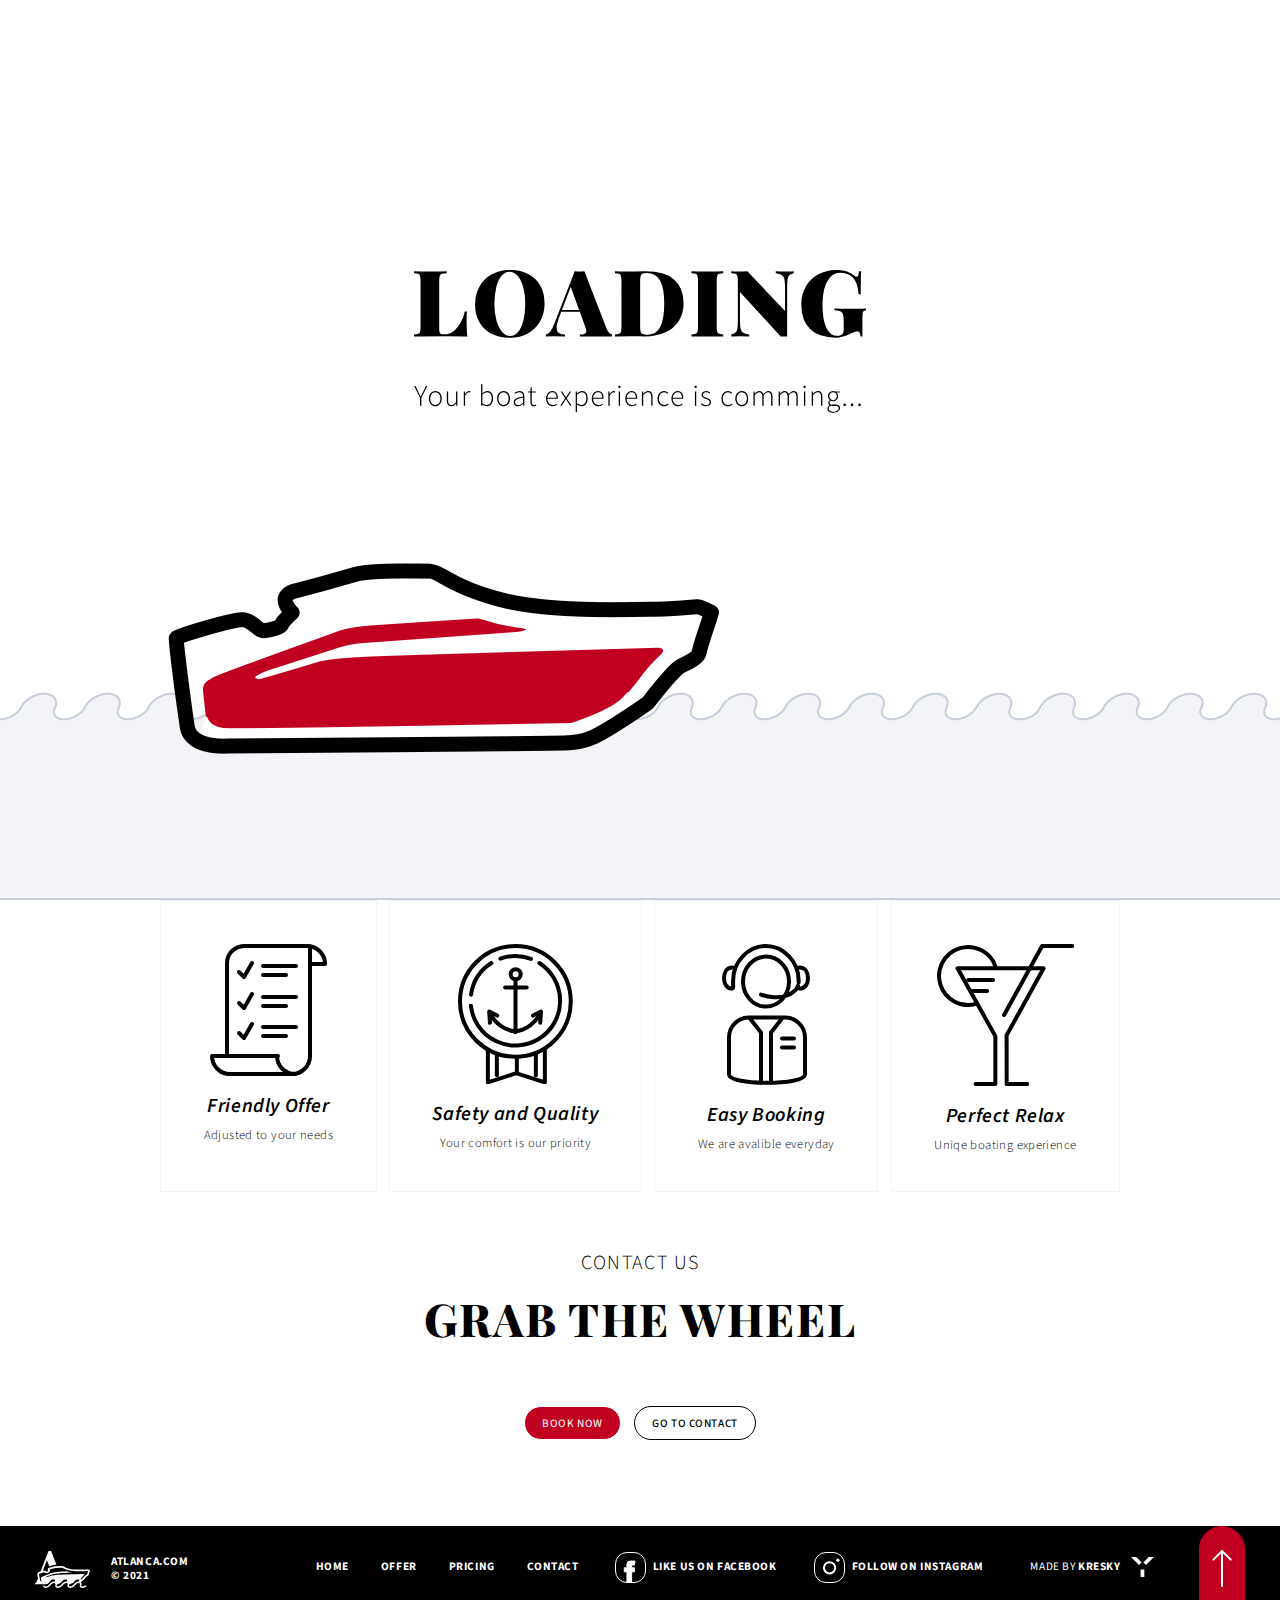
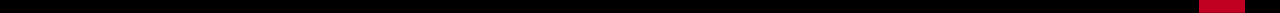
<file: pricing.html>
<!DOCTYPE html>
<html lang="en">
<head>
    <meta charset="UTF-8">
    <meta name="viewport" content="width=device-width, initial-scale=1.0">
    <title>Atlanca</title>
    <link rel="stylesheet" href="pages/style.css">
    <link rel="stylesheet" href="pages/mobile.css">
    <link rel="preconnect" href="https://fonts.gstatic.com">
    <link href="https://fonts.googleapis.com/css2?family=Playfair+Display:ital,wght@0,400;0,500;0,600;0,700;0,800;0,900;1,400;1,500;1,600;1,700;1,800;1,900&display=swap"   rel="stylesheet">
    <link rel="preconnect" href="https://fonts.gstatic.com">
    <link href="https://fonts.googleapis.com/css2?family=Source+Sans+Pro:ital,wght@0,200;0,300;0,400;0,600;0,700;0,900;1,200;1,300;1,400;1,600;1,700;1,900&display=swap" rel="stylesheet">
</head>
<body class="headerless prices">
  <div class="loader">
    <div class="text">
        <svg class="text desktop" xmlns="http://www.w3.org/2000/svg" width="452.179" height="142.786" viewBox="0 0 452.179 142.786">
            <path id="loading_all" d="M489.983,224.533a3.351,3.351,0,0,1-1.589-2.911,3.422,3.422,0,0,1,.57-1.859,5.955,5.955,0,0,1,1.56-1.62v-.121a2.756,2.756,0,0,1-.9-.9,2.594,2.594,0,0,1-.36-1.409,2.536,2.536,0,0,1,.54-1.635,5.017,5.017,0,0,1,1.021-1.005v-.12a5.748,5.748,0,0,1-1.246-1.62,4.817,4.817,0,0,1-.554-2.34,5.224,5.224,0,0,1,.39-2.04,4.813,4.813,0,0,1,1.08-1.6,4.924,4.924,0,0,1,1.62-1.05,5.254,5.254,0,0,1,1.98-.374,5.126,5.126,0,0,1,1.08.1,4.125,4.125,0,0,1,.81.256h4.89v1.11h-3.36a4.693,4.693,0,0,1,1.14,1.545,4.79,4.79,0,0,1,.45,2.084,5.221,5.221,0,0,1-.391,2.04,4.946,4.946,0,0,1-1.065,1.6,4.8,4.8,0,0,1-1.59,1.05,5.129,5.129,0,0,1-1.965.375,5.488,5.488,0,0,1-1.245-.15,4.086,4.086,0,0,1-1.156-.45,4.5,4.5,0,0,0-.824.87,2,2,0,0,0-.346,1.2,1.793,1.793,0,0,0,.571,1.335,3.184,3.184,0,0,0,2.19.555h3.09a6.419,6.419,0,0,1,3.586.795,2.828,2.828,0,0,1,1.155,2.506,3.767,3.767,0,0,1-.48,1.814,4.911,4.911,0,0,1-1.365,1.561,7.08,7.08,0,0,1-2.145,1.08,9.2,9.2,0,0,1-2.821.4A7.589,7.589,0,0,1,489.983,224.533Zm.121-4.59a3.089,3.089,0,0,0-.45,1.56,2.54,2.54,0,0,0,1.245,2.19,6.332,6.332,0,0,0,3.555.841,7.206,7.206,0,0,0,2.19-.315,5.74,5.74,0,0,0,1.68-.825,3.867,3.867,0,0,0,1.065-1.155,2.623,2.623,0,0,0,.375-1.336,1.8,1.8,0,0,0-.855-1.695,5.007,5.007,0,0,0-2.475-.5h-3.09q-.24,0-.735-.045a6.385,6.385,0,0,1-1.065-.2A4.736,4.736,0,0,0,490.1,219.943Zm2.534-14.656a3.643,3.643,0,0,0-1.994,2.04,4.719,4.719,0,0,0,0,3.315,3.888,3.888,0,0,0,.824,1.291,3.673,3.673,0,0,0,4.05.824,3.472,3.472,0,0,0,1.185-.824,4.048,4.048,0,0,0,.81-1.291,4.69,4.69,0,0,0,0-3.3,3.839,3.839,0,0,0-.795-1.26,3.5,3.5,0,0,0-1.185-.8,3.742,3.742,0,0,0-1.44-.284A3.7,3.7,0,0,0,492.638,205.287Zm-255.91,19.905v-20.91h1.14l.12,1.8h.09a14.675,14.675,0,0,1,2.295-1.5,5.466,5.466,0,0,1,2.595-.66,4.98,4.98,0,0,1,4.32,1.994,8.968,8.968,0,0,1,1.44,5.355,9.781,9.781,0,0,1-.509,3.271,7.39,7.39,0,0,1-1.395,2.444,6.015,6.015,0,0,1-2.04,1.53,5.772,5.772,0,0,1-2.415.526,5.3,5.3,0,0,1-2.1-.465,11.307,11.307,0,0,1-2.219-1.305v7.92Zm3.8-19.485a13.8,13.8,0,0,0-2.475,1.755v8.55a9.028,9.028,0,0,0,2.34,1.44,5.392,5.392,0,0,0,1.92.42,4.313,4.313,0,0,0,2.01-.481,4.657,4.657,0,0,0,1.59-1.35,6.665,6.665,0,0,0,1.035-2.084,9.072,9.072,0,0,0,.375-2.686,11.257,11.257,0,0,0-.256-2.46,5.916,5.916,0,0,0-.795-1.965,3.8,3.8,0,0,0-1.41-1.291,4.4,4.4,0,0,0-2.1-.464A4.751,4.751,0,0,0,240.523,205.708Zm279.16,12.975a1.282,1.282,0,0,1-.39-.99,1.32,1.32,0,0,1,.39-1.021,1.288,1.288,0,0,1,.9-.36,1.239,1.239,0,0,1,.885.36,1.349,1.349,0,0,1,.375,1.021,1.308,1.308,0,0,1-.375.99,1.239,1.239,0,0,1-.885.36A1.288,1.288,0,0,1,519.683,218.683Zm-7.47,0a1.281,1.281,0,0,1-.39-.99,1.32,1.32,0,0,1,.39-1.021,1.29,1.29,0,0,1,.9-.36,1.237,1.237,0,0,1,.885.36,1.349,1.349,0,0,1,.375,1.021,1.308,1.308,0,0,1-.375.99,1.237,1.237,0,0,1-.885.36A1.29,1.29,0,0,1,512.213,218.683Zm-7.47,0a1.281,1.281,0,0,1-.39-.99,1.32,1.32,0,0,1,.39-1.021,1.29,1.29,0,0,1,.9-.36,1.237,1.237,0,0,1,.885.36,1.349,1.349,0,0,1,.375,1.021,1.308,1.308,0,0,1-.375.99,1.237,1.237,0,0,1-.885.36A1.29,1.29,0,0,1,504.743,218.683Zm-104.458-.15a6.075,6.075,0,0,1-2.056-1.47,7.132,7.132,0,0,1-1.409-2.355,9.03,9.03,0,0,1-.526-3.2,9.279,9.279,0,0,1,.526-3.225,7.069,7.069,0,0,1,1.409-2.385,6.09,6.09,0,0,1,4.515-1.98,6.211,6.211,0,0,1,2.475.509,6.037,6.037,0,0,1,2.07,1.471,7.086,7.086,0,0,1,1.41,2.385,9.3,9.3,0,0,1,.525,3.225,9.051,9.051,0,0,1-.525,3.2,7.149,7.149,0,0,1-1.41,2.355,6.035,6.035,0,0,1-2.07,1.47,6.2,6.2,0,0,1-2.475.51A6.083,6.083,0,0,1,400.285,218.533Zm.45-12.975a4.73,4.73,0,0,0-1.606,1.32,6.6,6.6,0,0,0-1.065,2.025,8.219,8.219,0,0,0-.39,2.61,8.118,8.118,0,0,0,.39,2.58,6.415,6.415,0,0,0,1.065,2.01,4.79,4.79,0,0,0,1.606,1.305,4.422,4.422,0,0,0,2.01.465,4.519,4.519,0,0,0,2.025-.465,4.745,4.745,0,0,0,1.62-1.305,6.415,6.415,0,0,0,1.065-2.01,8.118,8.118,0,0,0,.391-2.58,8.219,8.219,0,0,0-.391-2.61,6.6,6.6,0,0,0-1.065-2.025,4.686,4.686,0,0,0-1.62-1.32,4.53,4.53,0,0,0-2.025-.464A4.433,4.433,0,0,0,400.735,205.557ZM386.38,218.533a6.026,6.026,0,0,1-2.07-1.47,6.745,6.745,0,0,1-1.38-2.355,9.521,9.521,0,0,1-.495-3.2,9.048,9.048,0,0,1,.54-3.225,7.123,7.123,0,0,1,1.44-2.385,6.178,6.178,0,0,1,2.084-1.471,6.281,6.281,0,0,1,2.506-.509,5.153,5.153,0,0,1,2.489.54,8.725,8.725,0,0,1,1.741,1.229l-.78.931a6.6,6.6,0,0,0-1.53-1.1,4.055,4.055,0,0,0-1.89-.435,4.592,4.592,0,0,0-2.055.464,4.979,4.979,0,0,0-1.651,1.32,6.476,6.476,0,0,0-1.11,2.025,7.942,7.942,0,0,0-.4,2.61,8.413,8.413,0,0,0,.375,2.58,6.174,6.174,0,0,0,1.049,2.01,4.661,4.661,0,0,0,1.651,1.305,4.906,4.906,0,0,0,2.145.465,4.721,4.721,0,0,0,2.115-.481,7.25,7.25,0,0,0,1.725-1.17l.689.931a8.992,8.992,0,0,1-2.07,1.35,5.814,5.814,0,0,1-2.52.54A6.486,6.486,0,0,1,386.38,218.533Zm-22.185-.075a9.289,9.289,0,0,1-2.31-1.395l.78-.99a10.106,10.106,0,0,0,1.98,1.3,5.8,5.8,0,0,0,2.61.525,3.484,3.484,0,0,0,2.565-.855,2.735,2.735,0,0,0,.855-2,2.186,2.186,0,0,0-.315-1.17,2.961,2.961,0,0,0-.825-.869,6.391,6.391,0,0,0-1.125-.63q-.614-.27-1.245-.51-.81-.3-1.635-.63a7.229,7.229,0,0,1-1.485-.795,3.875,3.875,0,0,1-1.065-1.111,2.9,2.9,0,0,1-.4-1.575,3.762,3.762,0,0,1,.3-1.485,3.38,3.38,0,0,1,.9-1.229,4.391,4.391,0,0,1,1.455-.825,6.028,6.028,0,0,1,2-.3,6.194,6.194,0,0,1,2.235.419,6.486,6.486,0,0,1,1.875,1.08l-.72.931a8.488,8.488,0,0,0-1.53-.915,4.531,4.531,0,0,0-1.92-.375,4.121,4.121,0,0,0-1.44.225,3.182,3.182,0,0,0-1.005.585,2.239,2.239,0,0,0-.6.841,2.522,2.522,0,0,0-.2.959,1.9,1.9,0,0,0,.285,1.066,2.785,2.785,0,0,0,.765.765,5.971,5.971,0,0,0,1.094.585q.616.255,1.246.495l1.679.66a7.1,7.1,0,0,1,1.516.81,3.876,3.876,0,0,1,1.094,1.185,3.378,3.378,0,0,1,.42,1.755,3.882,3.882,0,0,1-.315,1.544,3.581,3.581,0,0,1-.945,1.291,4.764,4.764,0,0,1-1.53.885,6,6,0,0,1-2.07.33A7.4,7.4,0,0,1,364.195,218.458Zm-27.7.075a6.016,6.016,0,0,1-2.115-1.485,7.169,7.169,0,0,1-1.426-2.37,8.942,8.942,0,0,1-.525-3.165,9.059,9.059,0,0,1,.525-3.18,7.271,7.271,0,0,1,1.41-2.385,6.3,6.3,0,0,1,2.01-1.5,5.442,5.442,0,0,1,2.326-.525,5.018,5.018,0,0,1,4.05,1.74,7.414,7.414,0,0,1,1.47,4.92v.54a2.453,2.453,0,0,1-.06.54h-10.38a8.357,8.357,0,0,0,.42,2.5,5.913,5.913,0,0,0,1.094,1.98,4.989,4.989,0,0,0,1.7,1.29,5.148,5.148,0,0,0,2.219.465,6.144,6.144,0,0,0,2.115-.345,6.946,6.946,0,0,0,1.755-.945l.54,1.02a17.881,17.881,0,0,1-1.9.96,7.333,7.333,0,0,1-5.22-.06Zm.464-13.1a4.685,4.685,0,0,0-1.515,1.1,5.875,5.875,0,0,0-1.11,1.74,7.658,7.658,0,0,0-.555,2.31h9.18a6.377,6.377,0,0,0-1.14-4.155,3.815,3.815,0,0,0-3.09-1.365A4.291,4.291,0,0,0,336.956,205.438Zm-14.444,13.1a6.026,6.026,0,0,1-2.07-1.47,6.761,6.761,0,0,1-1.381-2.355,9.543,9.543,0,0,1-.5-3.2,9.048,9.048,0,0,1,.54-3.225,7.139,7.139,0,0,1,1.44-2.385,6.191,6.191,0,0,1,2.085-1.471,6.28,6.28,0,0,1,2.5-.509,5.157,5.157,0,0,1,2.49.54,8.719,8.719,0,0,1,1.74,1.229l-.779.931a6.615,6.615,0,0,0-1.53-1.1,4.055,4.055,0,0,0-1.89-.435,4.6,4.6,0,0,0-2.056.464,4.976,4.976,0,0,0-1.65,1.32,6.476,6.476,0,0,0-1.11,2.025,7.942,7.942,0,0,0-.4,2.61,8.415,8.415,0,0,0,.374,2.58,6.194,6.194,0,0,0,1.05,2.01,4.666,4.666,0,0,0,1.65,1.305,4.912,4.912,0,0,0,2.146.465,4.721,4.721,0,0,0,2.115-.481,7.244,7.244,0,0,0,1.724-1.17l.69.931a9.011,9.011,0,0,1-2.07,1.35,5.814,5.814,0,0,1-2.52.54A6.486,6.486,0,0,1,322.511,218.533Zm-32.13,0a6.024,6.024,0,0,1-2.115-1.485,7.151,7.151,0,0,1-1.425-2.37,8.941,8.941,0,0,1-.526-3.165,9.059,9.059,0,0,1,.526-3.18,7.27,7.27,0,0,1,1.409-2.385,6.305,6.305,0,0,1,2.011-1.5,5.435,5.435,0,0,1,2.325-.525,5.018,5.018,0,0,1,4.05,1.74,7.409,7.409,0,0,1,1.471,4.92v.54a2.509,2.509,0,0,1-.06.54H287.666a8.358,8.358,0,0,0,.42,2.5,5.914,5.914,0,0,0,1.1,1.98,4.994,4.994,0,0,0,1.695,1.29,5.15,5.15,0,0,0,2.22.465,6.148,6.148,0,0,0,2.115-.345,6.946,6.946,0,0,0,1.755-.945l.54,1.02a17.9,17.9,0,0,1-1.905.96,7.333,7.333,0,0,1-5.22-.06Zm.465-13.1a4.688,4.688,0,0,0-1.516,1.1,5.893,5.893,0,0,0-1.11,1.74,7.686,7.686,0,0,0-.555,2.31h9.18a6.382,6.382,0,0,0-1.139-4.155,3.817,3.817,0,0,0-3.091-1.365A4.287,4.287,0,0,0,290.847,205.438Zm-34.034,13.1a6.024,6.024,0,0,1-2.115-1.485,7.181,7.181,0,0,1-1.425-2.37,8.941,8.941,0,0,1-.525-3.165,9.059,9.059,0,0,1,.525-3.18,7.27,7.27,0,0,1,1.41-2.385,6.3,6.3,0,0,1,2.01-1.5,5.435,5.435,0,0,1,2.325-.525,5.018,5.018,0,0,1,4.05,1.74,7.409,7.409,0,0,1,1.471,4.92v.54a2.507,2.507,0,0,1-.06.54H254.1a8.358,8.358,0,0,0,.419,2.5,5.93,5.93,0,0,0,1.1,1.98,4.994,4.994,0,0,0,1.695,1.29,5.155,5.155,0,0,0,2.22.465,6.144,6.144,0,0,0,2.115-.345,6.946,6.946,0,0,0,1.755-.945l.54,1.02a17.9,17.9,0,0,1-1.905.96,7.333,7.333,0,0,1-5.22-.06Zm.465-13.1a4.685,4.685,0,0,0-1.515,1.1,5.9,5.9,0,0,0-1.111,1.74,7.659,7.659,0,0,0-.554,2.31h9.18a6.382,6.382,0,0,0-1.14-4.155,3.816,3.816,0,0,0-3.09-1.365A4.291,4.291,0,0,0,257.278,205.438Zm-46.184,13.1a6.024,6.024,0,0,1-2.115-1.485,7.166,7.166,0,0,1-1.425-2.37,8.941,8.941,0,0,1-.525-3.165,9.059,9.059,0,0,1,.525-3.18,7.255,7.255,0,0,1,1.41-2.385,6.3,6.3,0,0,1,2.01-1.5,5.435,5.435,0,0,1,2.325-.525,5.018,5.018,0,0,1,4.05,1.74,7.409,7.409,0,0,1,1.471,4.92v.54a2.507,2.507,0,0,1-.06.54h-10.38a8.358,8.358,0,0,0,.419,2.5,5.93,5.93,0,0,0,1.1,1.98,4.994,4.994,0,0,0,1.695,1.29,5.155,5.155,0,0,0,2.22.465,6.144,6.144,0,0,0,2.115-.345,6.946,6.946,0,0,0,1.755-.945l.54,1.02a17.9,17.9,0,0,1-1.905.96,7.333,7.333,0,0,1-5.22-.06Zm.465-13.1a4.685,4.685,0,0,0-1.515,1.1,5.9,5.9,0,0,0-1.111,1.74,7.659,7.659,0,0,0-.554,2.31h9.18a6.382,6.382,0,0,0-1.14-4.155,3.816,3.816,0,0,0-3.09-1.365A4.288,4.288,0,0,0,211.559,205.438Zm-18.3,13.29a2.782,2.782,0,0,1-1.111-.886,3.438,3.438,0,0,1-.584-1.38,8.82,8.82,0,0,1-.166-1.77v-9.27h-2.25V204.4l2.28-.12.181-4.171h1.139v4.171h4.17v1.139h-4.17v9.391a6.705,6.705,0,0,0,.105,1.245,2.563,2.563,0,0,0,.375.96,1.8,1.8,0,0,0,.734.63,2.81,2.81,0,0,0,1.215.225,3.5,3.5,0,0,0,.915-.135,5.738,5.738,0,0,0,.885-.315l.36,1.08a10.074,10.074,0,0,1-1.26.39,4.79,4.79,0,0,1-1.08.15A4.2,4.2,0,0,1,193.259,218.728ZM177.3,218.8a3.837,3.837,0,0,1-1.32-.72,3.321,3.321,0,0,1-.9-1.23,4.357,4.357,0,0,1-.33-1.769,3.954,3.954,0,0,1,2.235-3.645,19.778,19.778,0,0,1,7.065-1.786,11.451,11.451,0,0,0-.12-1.634,3.9,3.9,0,0,0-.51-1.471,3.113,3.113,0,0,0-1.049-1.049,3.3,3.3,0,0,0-1.741-.4,6.075,6.075,0,0,0-2.64.57,12.688,12.688,0,0,0-1.95,1.11l-.6-.99q.39-.27.945-.6a8.394,8.394,0,0,1,1.246-.6,11.57,11.57,0,0,1,1.5-.465,7.179,7.179,0,0,1,1.68-.194,4.735,4.735,0,0,1,2.13.435,3.793,3.793,0,0,1,1.409,1.185,4.922,4.922,0,0,1,.78,1.755,9.336,9.336,0,0,1,.24,2.174v9.211h-1.14l-.12-1.86h-.09a15.985,15.985,0,0,1-2.385,1.545,5.72,5.72,0,0,1-2.715.675A5.277,5.277,0,0,1,177.3,218.8Zm3-7.47a9.772,9.772,0,0,0-2.46.93,3.572,3.572,0,0,0-1.335,1.23,2.967,2.967,0,0,0-.4,1.53,3.242,3.242,0,0,0,.239,1.32,2.357,2.357,0,0,0,.661.885,2.742,2.742,0,0,0,.975.51,4.146,4.146,0,0,0,1.185.165,5.075,5.075,0,0,0,2.4-.6,14.194,14.194,0,0,0,2.49-1.74v-4.89A30.283,30.283,0,0,0,180.3,211.333Zm-18.239,7.2a6.063,6.063,0,0,1-2.055-1.47,7.134,7.134,0,0,1-1.41-2.355,9.03,9.03,0,0,1-.525-3.2,9.279,9.279,0,0,1,.525-3.225A7.071,7.071,0,0,1,160,205.9a6.086,6.086,0,0,1,4.515-1.98,6.214,6.214,0,0,1,2.475.509,6.045,6.045,0,0,1,2.07,1.471,7.084,7.084,0,0,1,1.409,2.385,9.279,9.279,0,0,1,.525,3.225,9.03,9.03,0,0,1-.525,3.2,7.148,7.148,0,0,1-1.409,2.355,6.043,6.043,0,0,1-2.07,1.47,6.2,6.2,0,0,1-2.475.51A6.091,6.091,0,0,1,162.059,218.533Zm.45-12.975a4.727,4.727,0,0,0-1.6,1.32,6.6,6.6,0,0,0-1.066,2.025,8.219,8.219,0,0,0-.39,2.61,8.118,8.118,0,0,0,.39,2.58,6.416,6.416,0,0,0,1.066,2.01,4.787,4.787,0,0,0,1.6,1.305,4.426,4.426,0,0,0,2.011.465,4.521,4.521,0,0,0,2.025-.465,4.741,4.741,0,0,0,1.619-1.305,6.416,6.416,0,0,0,1.066-2.01,8.144,8.144,0,0,0,.39-2.58,8.245,8.245,0,0,0-.39-2.61,6.6,6.6,0,0,0-1.066-2.025,4.683,4.683,0,0,0-1.619-1.32,4.533,4.533,0,0,0-2.025-.464A4.437,4.437,0,0,0,162.508,205.557Zm-16.934,12.991a9.191,9.191,0,0,1-2.146-1.336h-.059l-.15,1.471h-1.11v-21.57h1.319v6.24l-.059,2.821a13.272,13.272,0,0,1,2.37-1.59,5.554,5.554,0,0,1,2.61-.66,4.982,4.982,0,0,1,4.32,1.994,8.968,8.968,0,0,1,1.44,5.355,9.758,9.758,0,0,1-.51,3.271,7.375,7.375,0,0,1-1.4,2.444,6,6,0,0,1-2.039,1.53,5.773,5.773,0,0,1-2.416.526A5.394,5.394,0,0,1,145.574,218.548Zm.315-12.84a12.794,12.794,0,0,0-2.461,1.755v8.55a8.038,8.038,0,0,0,2.31,1.44,5.626,5.626,0,0,0,1.95.42,4.313,4.313,0,0,0,2.01-.481,4.657,4.657,0,0,0,1.59-1.35,6.684,6.684,0,0,0,1.035-2.084,9.1,9.1,0,0,0,.374-2.686,11.258,11.258,0,0,0-.255-2.46,5.916,5.916,0,0,0-.795-1.965,3.811,3.811,0,0,0-1.41-1.291,4.407,4.407,0,0,0-2.1-.464A4.838,4.838,0,0,0,145.889,205.708Zm-37.02,11.985a6.769,6.769,0,0,1-1.049-4.171v-9.239h1.319v9.059a6.022,6.022,0,0,0,.765,3.406,2.84,2.84,0,0,0,2.506,1.094,4.11,4.11,0,0,0,2.34-.7,11.479,11.479,0,0,0,2.309-2.235v-10.62h1.32v14.4h-1.11l-.15-2.4h-.06a9.827,9.827,0,0,1-2.219,2.01,4.839,4.839,0,0,1-2.67.751A3.92,3.92,0,0,1,108.869,217.693Zm-15,.84a6.063,6.063,0,0,1-2.055-1.47,7.119,7.119,0,0,1-1.41-2.355,9.03,9.03,0,0,1-.525-3.2,9.279,9.279,0,0,1,.525-3.225,7.057,7.057,0,0,1,1.41-2.385,6.086,6.086,0,0,1,4.514-1.98,6.211,6.211,0,0,1,2.475.509,6.028,6.028,0,0,1,2.07,1.471,7.071,7.071,0,0,1,1.41,2.385,9.3,9.3,0,0,1,.525,3.225,9.05,9.05,0,0,1-.525,3.2,7.134,7.134,0,0,1-1.41,2.355,6.026,6.026,0,0,1-2.07,1.47,6.2,6.2,0,0,1-2.475.51A6.089,6.089,0,0,1,93.87,218.533Zm.45-12.975a4.727,4.727,0,0,0-1.6,1.32A6.6,6.6,0,0,0,91.65,208.9a8.219,8.219,0,0,0-.39,2.61,8.118,8.118,0,0,0,.39,2.58,6.416,6.416,0,0,0,1.066,2.01,4.787,4.787,0,0,0,1.6,1.305,4.422,4.422,0,0,0,2.01.465,4.519,4.519,0,0,0,2.025-.465,4.745,4.745,0,0,0,1.62-1.305,6.416,6.416,0,0,0,1.066-2.01,8.144,8.144,0,0,0,.39-2.58,8.245,8.245,0,0,0-.39-2.61,6.6,6.6,0,0,0-1.066-2.025,4.686,4.686,0,0,0-1.62-1.32,4.53,4.53,0,0,0-2.025-.464A4.433,4.433,0,0,0,94.32,205.557Zm387.743,13.126v-9.06a6.013,6.013,0,0,0-.765-3.4,2.871,2.871,0,0,0-2.534-1.1,4.234,4.234,0,0,0-2.34.675,14.239,14.239,0,0,0-2.371,2.025v10.86h-1.319v-14.4h1.139l.121,2.219h.09a13.1,13.1,0,0,1,2.28-1.845,4.916,4.916,0,0,1,2.67-.734,3.92,3.92,0,0,1,3.3,1.35,6.765,6.765,0,0,1,1.05,4.17v9.24Zm-17.1,0v-14.4h1.319v14.4Zm-7.53,0v-9.06a5.922,5.922,0,0,0-.78-3.4,2.781,2.781,0,0,0-2.43-1.1q-1.949,0-4.32,2.7v10.86h-1.319v-9.06a5.922,5.922,0,0,0-.78-3.4,2.813,2.813,0,0,0-2.46-1.1q-1.951,0-4.32,2.7v10.86H439.7v-14.4h1.14l.12,2.219h.09a9.348,9.348,0,0,1,2.145-1.845,4.491,4.491,0,0,1,2.386-.734,4,4,0,0,1,2.669.795,4.313,4.313,0,0,1,1.32,2.145,14.35,14.35,0,0,1,2.444-2.145,4.335,4.335,0,0,1,2.445-.795q4.32,0,4.32,5.52v9.24Zm-25.259,0v-9.06a5.922,5.922,0,0,0-.78-3.4,2.781,2.781,0,0,0-2.43-1.1q-1.951,0-4.32,2.7v10.86h-1.32v-9.06a5.93,5.93,0,0,0-.779-3.4,2.816,2.816,0,0,0-2.461-1.1q-1.949,0-4.32,2.7v10.86h-1.319v-14.4h1.139l.121,2.219h.09a9.33,9.33,0,0,1,2.145-1.845,4.488,4.488,0,0,1,2.385-.734,4,4,0,0,1,2.67.795,4.318,4.318,0,0,1,1.319,2.145,14.388,14.388,0,0,1,2.445-2.145,4.333,4.333,0,0,1,2.445-.795q4.32,0,4.32,5.52v9.24Zm-76.26,0v-14.4h1.32v14.4Zm-43.679,0v-9.06a6.013,6.013,0,0,0-.765-3.4,2.874,2.874,0,0,0-2.535-1.1,4.238,4.238,0,0,0-2.34.675,14.273,14.273,0,0,0-2.37,2.025v10.86h-1.32v-14.4h1.14l.12,2.219h.09a13.109,13.109,0,0,1,2.281-1.845,4.913,4.913,0,0,1,2.669-.734,3.92,3.92,0,0,1,3.3,1.35,6.765,6.765,0,0,1,1.05,4.17v9.24Zm-32.489,0v-14.4h1.32v14.4Zm-10.409,0v-14.4h1.139l.121,2.669h.09a7.023,7.023,0,0,1,1.755-2.19,3.593,3.593,0,0,1,2.325-.84,4.256,4.256,0,0,1,.75.059,2.615,2.615,0,0,1,.69.24l-.3,1.2a2.925,2.925,0,0,0-.63-.194,4.267,4.267,0,0,0-.69-.045,3.363,3.363,0,0,0-2.025.824,6.884,6.884,0,0,0-1.905,2.866v9.81Zm-38.16,0-2.55-3.93q-.42-.69-.84-1.35t-.87-1.29h-.12q-.421.629-.825,1.29t-.825,1.35l-2.46,3.93h-1.41l4.891-7.53-4.5-6.87h1.47l2.34,3.659q.36.6.735,1.185t.795,1.185h.12q.39-.6.735-1.185t.735-1.185l2.25-3.659h1.38l-4.47,6.989,4.891,7.411Zm-106.378,0v-14.4h1.14l.12,2.669h.09a7.023,7.023,0,0,1,1.755-2.19,3.6,3.6,0,0,1,2.325-.84,4.275,4.275,0,0,1,.751.059,2.61,2.61,0,0,1,.689.24l-.3,1.2a2.925,2.925,0,0,0-.63-.194,4.267,4.267,0,0,0-.69-.045,3.363,3.363,0,0,0-2.025.824,6.883,6.883,0,0,0-1.9,2.866v9.81Zm-43.8,0v-8.01l-5.91-11.76H76.56l3,6.18,1.005,2.129q.494,1.05,1.094,2.13h.121q.57-1.08,1.11-2.13t1.02-2.129l3-6.18H88.32l-5.94,11.76v8.01Zm383.8-18.211a1.112,1.112,0,0,1-.345-.84,1.139,1.139,0,0,1,.345-.885,1.318,1.318,0,0,1,1.71,0,1.136,1.136,0,0,1,.346.885,1.11,1.11,0,0,1-.346.84,1.272,1.272,0,0,1-1.71,0Zm-109.048,0a1.109,1.109,0,0,1-.345-.84,1.135,1.135,0,0,1,.345-.885,1.318,1.318,0,0,1,1.71,0,1.139,1.139,0,0,1,.345.885,1.112,1.112,0,0,1-.345.84,1.272,1.272,0,0,1-1.71,0Zm-76.168,0a1.11,1.11,0,0,1-.346-.84,1.136,1.136,0,0,1,.346-.885,1.318,1.318,0,0,1,1.71,0,1.138,1.138,0,0,1,.345.885,1.112,1.112,0,0,1-.345.84,1.272,1.272,0,0,1-1.71,0Zm191.486-58.581q-8.743-8.647-8.741-24.656a34.993,34.993,0,0,1,4.554-17.94,31.537,31.537,0,0,1,12.65-12.145,38.647,38.647,0,0,1,18.492-4.324,29.256,29.256,0,0,1,10.12,1.564,26.956,26.956,0,0,1,7.728,4.415,3.031,3.031,0,0,0,1.84.828q.919,0,1.472-1.334a15.727,15.727,0,0,0,.828-4.186h2.116q-.368,6.534-.368,23h-2.116a40.324,40.324,0,0,0-2.392-11.5,16.328,16.328,0,0,0-10.534-9.2,17.894,17.894,0,0,0-5.014-.736,13.605,13.605,0,0,0-10.718,4.646,26.9,26.9,0,0,0-5.8,11.73,63.153,63.153,0,0,0-1.7,14.812q0,16.008,3.91,23.92t10.9,7.912a8.035,8.035,0,0,0,4.508-1.1q1.932-1.38,1.932-4.6v-9.2a22.686,22.686,0,0,0-.736-6.762,4.6,4.6,0,0,0-2.622-2.944,18.906,18.906,0,0,0-5.935-.967v-1.84q6.256.275,17.573.276,9.474,0,14.168-.276v1.84a5.341,5.341,0,0,0-2.438.736,3.142,3.142,0,0,0-1.057,2.116,32.5,32.5,0,0,0-.276,5.06v18.216h-1.84a9.946,9.946,0,0,0-.828-3.587q-.738-1.656-2.024-1.656-1.932,0-6.256,2.116-9.2,4.416-15.548,4.415Q479.807,150.538,471.068,141.891Zm-318.5,4.692a28.609,28.609,0,0,1-12.145-11.454q-4.325-7.5-4.324-17.894a35.851,35.851,0,0,1,4.415-17.94A30.918,30.918,0,0,1,152.84,87.151a36.989,36.989,0,0,1,18.032-4.324,39.866,39.866,0,0,1,18.216,3.955,28.649,28.649,0,0,1,12.144,11.454q4.324,7.5,4.325,17.894a35.847,35.847,0,0,1-4.416,17.941,30.9,30.9,0,0,1-12.328,12.144,36.978,36.978,0,0,1-18.031,4.324A39.832,39.832,0,0,1,152.564,146.583Zm9.982-58.006q-3.451,4.095-5.29,11.454a69.648,69.648,0,0,0-1.84,16.835,60.353,60.353,0,0,0,2.117,16.836q2.114,7.268,5.7,11.224t7.912,3.956q4.508,0,7.959-4.094t5.289-11.454a69.685,69.685,0,0,0,1.84-16.836,60.429,60.429,0,0,0-2.116-16.835Q182,92.4,178.416,88.439T170.5,84.483Q166,84.483,162.546,88.577Zm282.577,60.49q-1.014,0-3.4.184l-40.756-44.528v26.5a60.629,60.629,0,0,0,.552,9.8,6.627,6.627,0,0,0,2.438,4.369q1.885,1.38,6.3,2.024v1.84q-3.773-.275-10.3-.275-4.878,0-7.636.275v-1.84a8.781,8.781,0,0,0,4.232-1.978,7.18,7.18,0,0,0,1.84-4.094,54.677,54.677,0,0,0,.46-8.28V93.867a18.092,18.092,0,0,0-.506-5.061,3.23,3.23,0,0,0-1.794-2.116,13.915,13.915,0,0,0-4.232-.735v-1.84q2.759.277,7.636.276,4.968,0,8.464-.276l37.627,39.744V102.147a60.644,60.644,0,0,0-.552-9.8,6.641,6.641,0,0,0-2.438-4.37q-1.886-1.38-6.3-2.023v-1.84q3.772.277,10.3.276,4.875,0,7.636-.276v1.84a8.8,8.8,0,0,0-4.232,1.977,7.183,7.183,0,0,0-1.84,4.094,54.564,54.564,0,0,0-.46,8.28v48.944Q446.318,149.068,445.123,149.067Zm-76.266-.092q-11.133,0-16.376.275v-1.84a14.437,14.437,0,0,0,4.278-.736,3.077,3.077,0,0,0,1.795-2.116,19.8,19.8,0,0,0,.46-5.06V93.867a18.085,18.085,0,0,0-.507-5.061,3.227,3.227,0,0,0-1.794-2.116,13.915,13.915,0,0,0-4.232-.735v-1.84q5.243.277,16.376.276,9.935,0,15.364-.276v1.84a14.462,14.462,0,0,0-4.279.735,3.074,3.074,0,0,0-1.794,2.116,19.741,19.741,0,0,0-.46,5.061V139.5a18.034,18.034,0,0,0,.506,5.06,3.219,3.219,0,0,0,1.794,2.116,13.871,13.871,0,0,0,4.233.736v1.84Q378.884,148.975,368.857,148.975Zm-68.817.184q-5.52-.184-8.1-.184-10.765,0-16.008.275v-1.84a14.443,14.443,0,0,0,4.278-.736,3.077,3.077,0,0,0,1.795-2.116,19.8,19.8,0,0,0,.46-5.06V93.867a18.086,18.086,0,0,0-.507-5.061,3.227,3.227,0,0,0-1.794-2.116,13.915,13.915,0,0,0-4.232-.735v-1.84q4.231.277,12.512.276h3.312l4.048-.092q7.727-.184,10.764-.185,19.044,0,28.52,8.142t9.476,23.69a32.589,32.589,0,0,1-4.647,17.526,30.763,30.763,0,0,1-13.386,11.638q-8.741,4.14-20.792,4.14Zm3.634-62.743a3.64,3.64,0,0,0-1.978,2.3,16.746,16.746,0,0,0-.552,4.968v46a16.738,16.738,0,0,0,.552,4.968,3.638,3.638,0,0,0,1.978,2.3,11.187,11.187,0,0,0,4.37.643q9.108,0,13.156-7.866t4.048-23.414q0-15.547-4.186-23.046t-13.11-7.5A10.89,10.89,0,0,0,303.674,86.415Zm-47.334,62.56q-10.488,0-15.457.275v-1.84a14.557,14.557,0,0,0,4.968-.874,2.47,2.47,0,0,0,1.472-2.438,12.722,12.722,0,0,0-1.1-4.416L240.792,124.6H222.208l-1.563,4.14q-3.036,7.821-3.037,11.96,0,3.773,2.116,5.152a12.593,12.593,0,0,0,6.256,1.564v1.84q-6.9-.275-12.052-.275-4.325,0-7.084.275v-1.84a7.177,7.177,0,0,0,4.325-2.852,30.609,30.609,0,0,0,4.14-7.912l20.424-52.532q2.943.185,4.876.185,1.839,0,4.784-.185l22.264,57.408a13.17,13.17,0,0,0,2.622,4.369,4.506,4.506,0,0,0,2.806,1.518v1.84Q266.461,148.975,256.341,148.975Zm-33.4-26.221h17.2l-8.373-23ZM107.209,148.975q-21.528,0-32.2.275v-1.84a14.437,14.437,0,0,0,4.278-.736,3.077,3.077,0,0,0,1.795-2.116,19.8,19.8,0,0,0,.46-5.06V93.867a18.127,18.127,0,0,0-.506-5.061,3.231,3.231,0,0,0-1.795-2.116,13.914,13.914,0,0,0-4.232-.735v-1.84q5.245.277,16.376.276,10.579,0,16.284-.276v1.84a18.364,18.364,0,0,0-4.83.735,3.31,3.31,0,0,0-2.07,2.116,16.627,16.627,0,0,0-.552,5.061v47.471a13.946,13.946,0,0,0,.368,3.772,2.409,2.409,0,0,0,1.288,1.61,7.993,7.993,0,0,0,3.036.414h3.037q3.218,0,6.992-3.219a31.937,31.937,0,0,0,6.808-8.51,33.862,33.862,0,0,0,4.048-10.994h2.116q-.277,3.313-.276,8.465,0,9.936.644,16.376Q122.02,148.975,107.209,148.975Z" transform="translate(-75.009 -82.827)"/>
          </svg>              
          <svg class="text mobile" xmlns="http://www.w3.org/2000/svg" width="238.268" height="50.004" viewBox="0 0 238.268 50.004">
            <path id="_3dots_kopia" data-name="3dots kopia" d="M225.514,130.737a1.787,1.787,0,0,1-.849-1.552,1.833,1.833,0,0,1,.3-.993,3.2,3.2,0,0,1,.833-.864v-.064a1.474,1.474,0,0,1-.481-.48,1.384,1.384,0,0,1-.192-.752,1.355,1.355,0,0,1,.288-.872,2.681,2.681,0,0,1,.544-.535v-.064a3.083,3.083,0,0,1-.663-.864,2.562,2.562,0,0,1-.3-1.248,2.791,2.791,0,0,1,.208-1.088,2.577,2.577,0,0,1,.576-.856,2.607,2.607,0,0,1,.864-.56,2.8,2.8,0,0,1,1.056-.2,2.736,2.736,0,0,1,.576.056,2.212,2.212,0,0,1,.432.136h2.608v.592H229.53a2.491,2.491,0,0,1,.607.824,2.555,2.555,0,0,1,.24,1.112,2.784,2.784,0,0,1-.208,1.088,2.639,2.639,0,0,1-.568.856,2.555,2.555,0,0,1-.848.56,2.743,2.743,0,0,1-1.049.2,2.9,2.9,0,0,1-.664-.08,2.178,2.178,0,0,1-.616-.239,2.4,2.4,0,0,0-.44.464,1.071,1.071,0,0,0-.184.64.96.96,0,0,0,.3.713,1.7,1.7,0,0,0,1.168.3h1.648a3.421,3.421,0,0,1,1.912.425,1.506,1.506,0,0,1,.616,1.336,2.017,2.017,0,0,1-.256.968,2.633,2.633,0,0,1-.728.832,3.767,3.767,0,0,1-1.144.576,4.9,4.9,0,0,1-1.5.216A4.043,4.043,0,0,1,225.514,130.737Zm.064-2.448a1.649,1.649,0,0,0-.24.832,1.356,1.356,0,0,0,.664,1.168,3.377,3.377,0,0,0,1.9.448,3.822,3.822,0,0,0,1.167-.168,3.04,3.04,0,0,0,.9-.44,2.052,2.052,0,0,0,.568-.616,1.4,1.4,0,0,0,.2-.712.96.96,0,0,0-.455-.9,2.68,2.68,0,0,0-1.32-.264h-1.648c-.085,0-.216-.008-.392-.024a3.435,3.435,0,0,1-.568-.1A2.53,2.53,0,0,0,225.578,128.289Zm1.352-7.816a1.941,1.941,0,0,0-.632.424,1.97,1.97,0,0,0-.432.663,2.521,2.521,0,0,0,0,1.769,2.067,2.067,0,0,0,.44.688,1.929,1.929,0,0,0,1.4.592,1.932,1.932,0,0,0,.761-.152,1.846,1.846,0,0,0,.632-.44,2.168,2.168,0,0,0,.432-.688,2.5,2.5,0,0,0,0-1.76,2.048,2.048,0,0,0-.424-.671,1.85,1.85,0,0,0-.632-.424,1.991,1.991,0,0,0-.769-.152A1.968,1.968,0,0,0,226.93,120.473ZM90.444,131.089V119.937h.608l.064.96h.048a7.814,7.814,0,0,1,1.224-.8,2.916,2.916,0,0,1,1.384-.352,2.656,2.656,0,0,1,2.3,1.064,4.782,4.782,0,0,1,.768,2.856,5.2,5.2,0,0,1-.272,1.744,3.937,3.937,0,0,1-.744,1.3,3.214,3.214,0,0,1-1.087.816,3.089,3.089,0,0,1-1.289.28,2.818,2.818,0,0,1-1.12-.248,6.014,6.014,0,0,1-1.184-.7v4.224ZM92.468,120.7a7.452,7.452,0,0,0-1.32.936v4.56a4.8,4.8,0,0,0,1.248.768,2.855,2.855,0,0,0,1.024.224,2.3,2.3,0,0,0,1.072-.256,2.494,2.494,0,0,0,.848-.72,3.575,3.575,0,0,0,.553-1.112,4.843,4.843,0,0,0,.2-1.432,6.054,6.054,0,0,0-.136-1.312,3.166,3.166,0,0,0-.424-1.048,2.024,2.024,0,0,0-.752-.688,2.346,2.346,0,0,0-1.12-.248A2.542,2.542,0,0,0,92.468,120.7Zm148.885,6.92a.681.681,0,0,1-.208-.527.7.7,0,0,1,.208-.545.688.688,0,0,1,.481-.192.659.659,0,0,1,.472.192.72.72,0,0,1,.2.545.7.7,0,0,1-.2.527.656.656,0,0,1-.472.193A.685.685,0,0,1,241.353,127.616Zm-3.983,0a.681.681,0,0,1-.208-.527.7.7,0,0,1,.208-.545.687.687,0,0,1,.48-.192.661.661,0,0,1,.473.192.72.72,0,0,1,.2.545.7.7,0,0,1-.2.527.658.658,0,0,1-.473.193A.684.684,0,0,1,237.37,127.616Zm-3.984,0a.681.681,0,0,1-.208-.527.7.7,0,0,1,.208-.545.688.688,0,0,1,.481-.192.659.659,0,0,1,.472.192.72.72,0,0,1,.2.545.7.7,0,0,1-.2.527.656.656,0,0,1-.472.193A.685.685,0,0,1,233.385,127.616Zm-55.711-.08a3.21,3.21,0,0,1-1.1-.784,3.806,3.806,0,0,1-.752-1.256,4.825,4.825,0,0,1-.28-1.7,4.96,4.96,0,0,1,.28-1.72,3.785,3.785,0,0,1,.752-1.272,3.25,3.25,0,0,1,2.408-1.056,3.312,3.312,0,0,1,1.32.272,3.23,3.23,0,0,1,1.1.784,3.783,3.783,0,0,1,.751,1.272,4.939,4.939,0,0,1,.28,1.72,4.805,4.805,0,0,1-.28,1.7,3.8,3.8,0,0,1-.751,1.256,3.206,3.206,0,0,1-1.1.784,3.3,3.3,0,0,1-1.32.273A3.239,3.239,0,0,1,177.674,127.536Zm.239-6.919a2.512,2.512,0,0,0-.856.7,3.539,3.539,0,0,0-.568,1.08,4.386,4.386,0,0,0-.208,1.391,4.329,4.329,0,0,0,.208,1.376,3.413,3.413,0,0,0,.568,1.072,2.565,2.565,0,0,0,.856.7,2.363,2.363,0,0,0,1.072.247,2.408,2.408,0,0,0,1.08-.247,2.524,2.524,0,0,0,.864-.7,3.414,3.414,0,0,0,.569-1.072,4.354,4.354,0,0,0,.208-1.376,4.411,4.411,0,0,0-.208-1.391,3.54,3.54,0,0,0-.569-1.08,2.473,2.473,0,0,0-.864-.7,2.408,2.408,0,0,0-1.08-.248A2.363,2.363,0,0,0,177.914,120.617Zm-7.655,6.919a3.2,3.2,0,0,1-1.1-.784,3.6,3.6,0,0,1-.736-1.256,5.094,5.094,0,0,1-.264-1.7,4.834,4.834,0,0,1,.288-1.72,3.813,3.813,0,0,1,.768-1.272,3.314,3.314,0,0,1,1.112-.784,3.35,3.35,0,0,1,1.336-.272,2.744,2.744,0,0,1,1.328.288,4.621,4.621,0,0,1,.928.656l-.416.5a3.514,3.514,0,0,0-.816-.584,2.158,2.158,0,0,0-1.008-.232,2.449,2.449,0,0,0-1.1.248,2.634,2.634,0,0,0-.879.7,3.452,3.452,0,0,0-.592,1.08,4.235,4.235,0,0,0-.216,1.391,4.49,4.49,0,0,0,.2,1.376,3.292,3.292,0,0,0,.56,1.072,2.5,2.5,0,0,0,.88.7,2.619,2.619,0,0,0,1.144.247,2.513,2.513,0,0,0,1.128-.256,3.925,3.925,0,0,0,.921-.624l.368.5a4.841,4.841,0,0,1-1.1.72,3.1,3.1,0,0,1-1.344.288A3.454,3.454,0,0,1,170.258,127.536Zm-11.832-.04a4.961,4.961,0,0,1-1.232-.744l.417-.527a5.364,5.364,0,0,0,1.056.7,3.089,3.089,0,0,0,1.392.28,1.858,1.858,0,0,0,1.368-.456,1.458,1.458,0,0,0,.455-1.064,1.168,1.168,0,0,0-.167-.624,1.611,1.611,0,0,0-.44-.464,3.472,3.472,0,0,0-.6-.336c-.219-.1-.44-.186-.664-.272q-.432-.161-.872-.337a3.829,3.829,0,0,1-.792-.424,2.061,2.061,0,0,1-.568-.591,1.55,1.55,0,0,1-.216-.841,2,2,0,0,1,.16-.792,1.8,1.8,0,0,1,.48-.656,2.355,2.355,0,0,1,.777-.44,3.219,3.219,0,0,1,1.064-.159,3.3,3.3,0,0,1,1.192.224,3.428,3.428,0,0,1,1,.576l-.383.5a4.558,4.558,0,0,0-.816-.489,2.421,2.421,0,0,0-1.024-.2,2.186,2.186,0,0,0-.768.121,1.68,1.68,0,0,0-.536.311,1.2,1.2,0,0,0-.32.448,1.353,1.353,0,0,0-.1.512,1.011,1.011,0,0,0,.152.568,1.489,1.489,0,0,0,.408.408,3.164,3.164,0,0,0,.584.312q.328.136.664.264l.9.352a3.808,3.808,0,0,1,.807.432,2.063,2.063,0,0,1,.584.633,1.8,1.8,0,0,1,.224.936,2.073,2.073,0,0,1-.167.824,1.926,1.926,0,0,1-.5.688,2.55,2.55,0,0,1-.816.472,3.209,3.209,0,0,1-1.1.176A3.946,3.946,0,0,1,158.426,127.5Zm-14.775.04a3.188,3.188,0,0,1-1.128-.792,3.81,3.81,0,0,1-.76-1.264,4.775,4.775,0,0,1-.28-1.688,4.841,4.841,0,0,1,.28-1.7,3.87,3.87,0,0,1,.752-1.272,3.345,3.345,0,0,1,1.072-.8,2.9,2.9,0,0,1,1.24-.28,2.678,2.678,0,0,1,2.16.928,3.954,3.954,0,0,1,.784,2.623v.288a1.3,1.3,0,0,1-.032.288H142.2a4.47,4.47,0,0,0,.224,1.336,3.155,3.155,0,0,0,.584,1.056,2.665,2.665,0,0,0,.9.688,2.762,2.762,0,0,0,1.184.247,3.275,3.275,0,0,0,1.128-.184,3.689,3.689,0,0,0,.936-.5l.288.544a9.463,9.463,0,0,1-1.016.512,3.9,3.9,0,0,1-2.784-.032Zm.248-6.984a2.511,2.511,0,0,0-.808.584,3.159,3.159,0,0,0-.592.928,4.09,4.09,0,0,0-.3,1.232h4.9a3.4,3.4,0,0,0-.608-2.216,2.034,2.034,0,0,0-1.648-.728A2.287,2.287,0,0,0,143.9,120.552Zm-7.7,6.984a3.189,3.189,0,0,1-1.1-.784,3.6,3.6,0,0,1-.736-1.256,5.094,5.094,0,0,1-.264-1.7,4.834,4.834,0,0,1,.288-1.72,3.813,3.813,0,0,1,.768-1.272,3.305,3.305,0,0,1,1.112-.784,3.35,3.35,0,0,1,1.336-.272,2.744,2.744,0,0,1,1.328.288,4.646,4.646,0,0,1,.928.656l-.416.5a3.514,3.514,0,0,0-.816-.584,2.158,2.158,0,0,0-1.008-.232,2.446,2.446,0,0,0-1.1.248,2.646,2.646,0,0,0-.88.7,3.469,3.469,0,0,0-.591,1.08,4.235,4.235,0,0,0-.216,1.391,4.49,4.49,0,0,0,.2,1.376,3.275,3.275,0,0,0,.56,1.072,2.5,2.5,0,0,0,.88.7,2.619,2.619,0,0,0,1.144.247,2.513,2.513,0,0,0,1.128-.256,3.925,3.925,0,0,0,.921-.624l.367.5a4.816,4.816,0,0,1-1.1.72,3.109,3.109,0,0,1-1.345.288A3.453,3.453,0,0,1,136.2,127.536Zm-17.136,0a3.188,3.188,0,0,1-1.128-.792,3.81,3.81,0,0,1-.76-1.264,4.775,4.775,0,0,1-.28-1.688,4.841,4.841,0,0,1,.28-1.7,3.87,3.87,0,0,1,.752-1.272,3.345,3.345,0,0,1,1.072-.8,2.9,2.9,0,0,1,1.24-.28,2.678,2.678,0,0,1,2.16.928,3.954,3.954,0,0,1,.784,2.623v.288a1.3,1.3,0,0,1-.032.288h-5.536a4.47,4.47,0,0,0,.224,1.336,3.155,3.155,0,0,0,.584,1.056,2.665,2.665,0,0,0,.9.688,2.762,2.762,0,0,0,1.184.247,3.275,3.275,0,0,0,1.128-.184,3.689,3.689,0,0,0,.936-.5l.288.544a9.462,9.462,0,0,1-1.016.512,3.9,3.9,0,0,1-2.784-.032Zm.247-6.984a2.518,2.518,0,0,0-.807.584,3.159,3.159,0,0,0-.592.928,4.09,4.09,0,0,0-.3,1.232h4.9a3.4,3.4,0,0,0-.608-2.216,2.034,2.034,0,0,0-1.648-.728A2.294,2.294,0,0,0,119.307,120.552Zm-18.151,6.984a3.2,3.2,0,0,1-1.128-.792,3.808,3.808,0,0,1-.76-1.264,4.755,4.755,0,0,1-.281-1.688,4.82,4.82,0,0,1,.281-1.7,3.868,3.868,0,0,1,.751-1.272,3.365,3.365,0,0,1,1.072-.8,2.909,2.909,0,0,1,1.24-.28,2.678,2.678,0,0,1,2.16.928,3.949,3.949,0,0,1,.784,2.623v.288a1.357,1.357,0,0,1-.032.288H99.707a4.47,4.47,0,0,0,.224,1.336,3.171,3.171,0,0,0,.584,1.056,2.677,2.677,0,0,0,.9.688,2.758,2.758,0,0,0,1.183.247,3.284,3.284,0,0,0,1.129-.184,3.689,3.689,0,0,0,.936-.5l.288.544a9.462,9.462,0,0,1-1.016.512,3.906,3.906,0,0,1-2.785-.032Zm.248-6.984a2.521,2.521,0,0,0-.808.584,3.159,3.159,0,0,0-.592.928,4.117,4.117,0,0,0-.3,1.232h4.9a3.405,3.405,0,0,0-.607-2.216,2.036,2.036,0,0,0-1.648-.728A2.291,2.291,0,0,0,101.4,120.552Zm-24.632,6.984a3.2,3.2,0,0,1-1.128-.792,3.823,3.823,0,0,1-.76-1.264,4.755,4.755,0,0,1-.28-1.688,4.821,4.821,0,0,1,.28-1.7,3.868,3.868,0,0,1,.752-1.272,3.365,3.365,0,0,1,1.072-.8,2.909,2.909,0,0,1,1.24-.28,2.678,2.678,0,0,1,2.16.928,3.949,3.949,0,0,1,.784,2.623v.288a1.357,1.357,0,0,1-.031.288H75.325a4.442,4.442,0,0,0,.223,1.336,3.171,3.171,0,0,0,.584,1.056,2.677,2.677,0,0,0,.9.688,2.758,2.758,0,0,0,1.184.247,3.281,3.281,0,0,0,1.129-.184,3.689,3.689,0,0,0,.936-.5l.288.544a9.462,9.462,0,0,1-1.016.512,3.906,3.906,0,0,1-2.785-.032Zm.248-6.984a2.521,2.521,0,0,0-.808.584,3.178,3.178,0,0,0-.592.928,4.09,4.09,0,0,0-.3,1.232h4.9a3.405,3.405,0,0,0-.608-2.216,2.036,2.036,0,0,0-1.648-.728A2.291,2.291,0,0,0,77.02,120.552Zm-9.76,7.088a1.481,1.481,0,0,1-.592-.472,1.84,1.84,0,0,1-.312-.736,4.748,4.748,0,0,1-.088-.944v-4.944h-1.2V120l1.216-.064.1-2.224h.607v2.224h2.225v.608H66.988v5.008a3.543,3.543,0,0,0,.057.664,1.362,1.362,0,0,0,.2.512.97.97,0,0,0,.392.336,1.5,1.5,0,0,0,.648.12,1.846,1.846,0,0,0,.489-.072,3.022,3.022,0,0,0,.472-.167l.192.576a5.43,5.43,0,0,1-.671.208,2.561,2.561,0,0,1-.576.08A2.242,2.242,0,0,1,67.261,127.641Zm-8.512.04a2.027,2.027,0,0,1-.7-.383,1.779,1.779,0,0,1-.48-.656,2.335,2.335,0,0,1-.176-.944,2.109,2.109,0,0,1,1.192-1.944,10.556,10.556,0,0,1,3.768-.952,6.106,6.106,0,0,0-.064-.872,2.092,2.092,0,0,0-.273-.784,1.657,1.657,0,0,0-.56-.56,1.757,1.757,0,0,0-.928-.216,3.237,3.237,0,0,0-1.408.3,6.678,6.678,0,0,0-1.04.592l-.32-.528c.139-.1.307-.2.5-.32a4.513,4.513,0,0,1,.664-.32,6.106,6.106,0,0,1,.8-.248,3.819,3.819,0,0,1,.9-.1,2.534,2.534,0,0,1,1.136.231,2.031,2.031,0,0,1,.751.633,2.619,2.619,0,0,1,.417.936,5.024,5.024,0,0,1,.128,1.16v4.911h-.608l-.064-.992h-.048a8.573,8.573,0,0,1-1.272.824,3.058,3.058,0,0,1-1.448.36A2.813,2.813,0,0,1,58.748,127.68Zm1.6-3.983a5.211,5.211,0,0,0-1.311.5,1.9,1.9,0,0,0-.712.656,1.583,1.583,0,0,0-.216.815,1.73,1.73,0,0,0,.128.7,1.253,1.253,0,0,0,.352.472,1.451,1.451,0,0,0,.52.272,2.179,2.179,0,0,0,.632.088,2.708,2.708,0,0,0,1.28-.319,7.62,7.62,0,0,0,1.328-.929v-2.607A16.059,16.059,0,0,0,60.348,123.7Zm-9.727,3.839a3.218,3.218,0,0,1-1.1-.784,3.806,3.806,0,0,1-.752-1.256,4.825,4.825,0,0,1-.28-1.7,4.96,4.96,0,0,1,.28-1.72,3.785,3.785,0,0,1,.752-1.272,3.25,3.25,0,0,1,2.408-1.056,3.311,3.311,0,0,1,1.319.272,3.23,3.23,0,0,1,1.1.784,3.783,3.783,0,0,1,.752,1.272,4.938,4.938,0,0,1,.281,1.72,4.8,4.8,0,0,1-.281,1.7,3.8,3.8,0,0,1-.752,1.256,3.206,3.206,0,0,1-1.1.784,3.3,3.3,0,0,1-1.319.273A3.24,3.24,0,0,1,50.621,127.536Zm.239-6.919a2.512,2.512,0,0,0-.856.7,3.539,3.539,0,0,0-.568,1.08,4.386,4.386,0,0,0-.208,1.391,4.329,4.329,0,0,0,.208,1.376A3.413,3.413,0,0,0,50,126.24a2.565,2.565,0,0,0,.856.7,2.364,2.364,0,0,0,1.073.247,2.413,2.413,0,0,0,1.08-.247,2.541,2.541,0,0,0,.864-.7,3.431,3.431,0,0,0,.568-1.072,4.329,4.329,0,0,0,.208-1.376,4.386,4.386,0,0,0-.208-1.391,3.559,3.559,0,0,0-.568-1.08,2.489,2.489,0,0,0-.864-.7,2.414,2.414,0,0,0-1.08-.248A2.364,2.364,0,0,0,50.86,120.617Zm-9.032,6.927a4.894,4.894,0,0,1-1.144-.712h-.032l-.08.784h-.591v-11.5h.7v3.328l-.032,1.5a7.121,7.121,0,0,1,1.264-.848,2.96,2.96,0,0,1,1.391-.352,2.655,2.655,0,0,1,2.3,1.064,4.782,4.782,0,0,1,.769,2.856,5.218,5.218,0,0,1-.272,1.744,3.953,3.953,0,0,1-.744,1.3,3.226,3.226,0,0,1-1.088.816,3.082,3.082,0,0,1-1.288.28A2.867,2.867,0,0,1,41.828,127.544ZM42,120.7a6.819,6.819,0,0,0-1.312.936v4.56a4.263,4.263,0,0,0,1.232.768,2.973,2.973,0,0,0,1.04.224,2.3,2.3,0,0,0,1.072-.256,2.489,2.489,0,0,0,.849-.72,3.574,3.574,0,0,0,.552-1.112,4.843,4.843,0,0,0,.2-1.432,6,6,0,0,0-.136-1.312,3.166,3.166,0,0,0-.424-1.048,2.017,2.017,0,0,0-.752-.688,2.341,2.341,0,0,0-1.12-.248A2.585,2.585,0,0,0,42,120.7Zm-19.744,6.393a3.61,3.61,0,0,1-.56-2.224v-4.928h.7v4.832a3.2,3.2,0,0,0,.409,1.816,1.515,1.515,0,0,0,1.336.584,2.194,2.194,0,0,0,1.248-.376,6.144,6.144,0,0,0,1.232-1.192v-5.664h.7v7.68h-.592l-.08-1.28h-.031a5.234,5.234,0,0,1-1.184,1.072,2.584,2.584,0,0,1-1.424.4A2.092,2.092,0,0,1,22.253,127.089Zm-8,.447a3.21,3.21,0,0,1-1.1-.784A3.806,3.806,0,0,1,12.4,125.5a4.825,4.825,0,0,1-.28-1.7,4.96,4.96,0,0,1,.28-1.72,3.785,3.785,0,0,1,.752-1.272,3.25,3.25,0,0,1,2.407-1.056,3.312,3.312,0,0,1,1.32.272,3.23,3.23,0,0,1,1.1.784,3.783,3.783,0,0,1,.751,1.272,4.939,4.939,0,0,1,.28,1.72,4.805,4.805,0,0,1-.28,1.7,3.8,3.8,0,0,1-.751,1.256,3.206,3.206,0,0,1-1.1.784,3.3,3.3,0,0,1-1.32.273A3.239,3.239,0,0,1,14.253,127.536Zm.239-6.919a2.512,2.512,0,0,0-.856.7,3.539,3.539,0,0,0-.568,1.08,4.386,4.386,0,0,0-.208,1.391,4.329,4.329,0,0,0,.208,1.376,3.413,3.413,0,0,0,.568,1.072,2.565,2.565,0,0,0,.856.7,2.363,2.363,0,0,0,1.072.247,2.408,2.408,0,0,0,1.08-.247,2.524,2.524,0,0,0,.864-.7,3.414,3.414,0,0,0,.569-1.072,4.354,4.354,0,0,0,.208-1.376,4.411,4.411,0,0,0-.208-1.391,3.54,3.54,0,0,0-.569-1.08,2.473,2.473,0,0,0-.864-.7,2.408,2.408,0,0,0-1.08-.248A2.363,2.363,0,0,0,14.493,120.617Zm206.8,7v-4.832a3.208,3.208,0,0,0-.408-1.815,1.531,1.531,0,0,0-1.352-.584,2.257,2.257,0,0,0-1.248.36,7.53,7.53,0,0,0-1.264,1.08v5.791h-.7v-7.68h.608l.064,1.184h.048a6.987,6.987,0,0,1,1.217-.985,2.621,2.621,0,0,1,1.424-.392,2.088,2.088,0,0,1,1.759.72,3.607,3.607,0,0,1,.561,2.224v4.927Zm-9.12,0v-7.68h.7v7.68Zm-4.016,0v-4.832a3.159,3.159,0,0,0-.416-1.815,1.483,1.483,0,0,0-1.3-.584,3.389,3.389,0,0,0-2.3,1.44v5.791h-.7v-4.832a3.158,3.158,0,0,0-.417-1.815,1.5,1.5,0,0,0-1.311-.584,3.389,3.389,0,0,0-2.3,1.44v5.791h-.7v-7.68h.608l.064,1.184h.048a5,5,0,0,1,1.144-.985,2.4,2.4,0,0,1,1.273-.392,2.131,2.131,0,0,1,1.424.424,2.3,2.3,0,0,1,.7,1.144,7.686,7.686,0,0,1,1.3-1.144,2.311,2.311,0,0,1,1.3-.424q2.3,0,2.3,2.944v4.927Zm-13.472,0v-4.832a3.159,3.159,0,0,0-.416-1.815,1.481,1.481,0,0,0-1.3-.584,3.389,3.389,0,0,0-2.3,1.44v5.791h-.7v-4.832a3.159,3.159,0,0,0-.416-1.815,1.5,1.5,0,0,0-1.312-.584,3.389,3.389,0,0,0-2.3,1.44v5.791h-.7v-7.68h.607l.064,1.184h.049a4.965,4.965,0,0,1,1.144-.985,2.394,2.394,0,0,1,1.272-.392,2.131,2.131,0,0,1,1.424.424,2.3,2.3,0,0,1,.7,1.144,7.686,7.686,0,0,1,1.3-1.144,2.311,2.311,0,0,1,1.3-.424q2.3,0,2.3,2.944v4.927Zm-40.671,0v-7.68h.7v7.68Zm-23.3,0v-4.832a3.2,3.2,0,0,0-.409-1.815,1.531,1.531,0,0,0-1.352-.584,2.255,2.255,0,0,0-1.247.36,7.567,7.567,0,0,0-1.265,1.08v5.791h-.7v-7.68h.607l.065,1.184h.048a6.982,6.982,0,0,1,1.216-.985,2.621,2.621,0,0,1,1.424-.392,2.09,2.09,0,0,1,1.76.72,3.608,3.608,0,0,1,.56,2.224v4.927Zm-17.328,0v-7.68h.7v7.68Zm-5.552,0v-7.68h.608l.064,1.424h.048a3.764,3.764,0,0,1,.936-1.168,1.921,1.921,0,0,1,1.24-.447,2.326,2.326,0,0,1,.4.032,1.388,1.388,0,0,1,.367.128l-.159.641a1.554,1.554,0,0,0-.337-.1,2.277,2.277,0,0,0-.368-.024,1.8,1.8,0,0,0-1.08.44,3.677,3.677,0,0,0-1.016,1.528v5.232Zm-20.352,0-1.36-2.1q-.224-.367-.448-.72t-.463-.688h-.064q-.224.336-.44.688l-.44.72-1.312,2.1H82.2l2.607-4.016-2.4-3.664H83.2l1.248,1.952q.192.32.391.632t.424.632h.064c.139-.213.27-.424.392-.632s.253-.418.392-.632l1.2-1.952h.736l-2.384,3.728,2.607,3.952Zm-56.735,0v-7.68h.608l.064,1.424h.048a3.764,3.764,0,0,1,.936-1.168,1.921,1.921,0,0,1,1.24-.447,2.307,2.307,0,0,1,.4.032,1.382,1.382,0,0,1,.368.128l-.159.641a1.554,1.554,0,0,0-.337-.1,2.277,2.277,0,0,0-.368-.024,1.8,1.8,0,0,0-1.08.44,3.668,3.668,0,0,0-1.016,1.528v5.232Zm-23.36,0v-4.271l-3.152-6.272h.784l1.6,3.3.536,1.136q.265.56.584,1.136H7.8q.3-.575.592-1.136t.544-1.136l1.6-3.3h.752l-3.168,6.272v4.271ZM212.081,117.9a.593.593,0,0,1-.184-.448.606.606,0,0,1,.184-.472.7.7,0,0,1,.913,0,.606.606,0,0,1,.184.472.593.593,0,0,1-.184.448.678.678,0,0,1-.913,0Zm-58.159,0a.593.593,0,0,1-.184-.448.606.606,0,0,1,.184-.472.7.7,0,0,1,.912,0,.607.607,0,0,1,.185.472.594.594,0,0,1-.185.448.677.677,0,0,1-.912,0Zm-40.623,0a.593.593,0,0,1-.184-.448.606.606,0,0,1,.184-.472.7.7,0,0,1,.912,0,.6.6,0,0,1,.185.472.59.59,0,0,1-.185.448.677.677,0,0,1-.912,0Zm51.772-22.2a8.075,8.075,0,0,1-2.13-6.009,8.532,8.532,0,0,1,1.11-4.373,7.687,7.687,0,0,1,3.083-2.959,9.413,9.413,0,0,1,4.507-1.054,7.141,7.141,0,0,1,2.467.381,6.572,6.572,0,0,1,1.883,1.076.738.738,0,0,0,.449.2q.224,0,.358-.325a3.825,3.825,0,0,0,.2-1.021h.516q-.09,1.593-.09,5.606h-.516a9.79,9.79,0,0,0-.583-2.8,3.975,3.975,0,0,0-2.568-2.243A4.354,4.354,0,0,0,172.537,82a3.318,3.318,0,0,0-2.612,1.132A6.558,6.558,0,0,0,168.512,86a15.416,15.416,0,0,0-.415,3.61,13.7,13.7,0,0,0,.953,5.83,2.928,2.928,0,0,0,2.658,1.929,1.96,1.96,0,0,0,1.1-.269,1.282,1.282,0,0,0,.472-1.121V93.731a5.526,5.526,0,0,0-.18-1.649,1.118,1.118,0,0,0-.639-.717,4.592,4.592,0,0,0-1.446-.235v-.449q1.525.067,4.283.067,2.31,0,3.453-.067v.449a1.291,1.291,0,0,0-.594.179.77.77,0,0,0-.258.516,7.941,7.941,0,0,0-.067,1.233V97.5h-.449a2.422,2.422,0,0,0-.2-.875q-.18-.4-.493-.4a4.134,4.134,0,0,0-1.525.516,9.145,9.145,0,0,1-3.79,1.076Q167.2,97.812,165.071,95.7ZM87.439,96.848a6.976,6.976,0,0,1-2.96-2.792,8.584,8.584,0,0,1-1.054-4.361A8.743,8.743,0,0,1,84.5,85.322a7.533,7.533,0,0,1,3.005-2.959A9.009,9.009,0,0,1,91.9,81.309a9.714,9.714,0,0,1,4.44.964,6.976,6.976,0,0,1,2.96,2.792,8.584,8.584,0,0,1,1.054,4.361A8.734,8.734,0,0,1,99.278,93.8a7.525,7.525,0,0,1-3,2.959,9.015,9.015,0,0,1-4.4,1.054A9.712,9.712,0,0,1,87.439,96.848ZM89.871,82.71A6.878,6.878,0,0,0,88.583,85.5a16.951,16.951,0,0,0-.449,4.1,14.727,14.727,0,0,0,.516,4.1,6.9,6.9,0,0,0,1.391,2.736,2.575,2.575,0,0,0,1.929.964,2.488,2.488,0,0,0,1.939-1,6.89,6.89,0,0,0,1.29-2.792,16.993,16.993,0,0,0,.448-4.1,14.727,14.727,0,0,0-.516-4.1,6.9,6.9,0,0,0-1.391-2.736,2.575,2.575,0,0,0-1.929-.964A2.487,2.487,0,0,0,89.871,82.71Zm68.875,14.744c-.165,0-.441.014-.83.045l-9.933-10.854V93.1a14.865,14.865,0,0,0,.134,2.389,1.618,1.618,0,0,0,.594,1.065,3.574,3.574,0,0,0,1.536.493V97.5q-.919-.067-2.511-.067-1.189,0-1.861.067V97.05a2.142,2.142,0,0,0,1.031-.482,1.753,1.753,0,0,0,.448-1,13.334,13.334,0,0,0,.112-2.019V84a4.413,4.413,0,0,0-.123-1.233.791.791,0,0,0-.437-.516,3.376,3.376,0,0,0-1.031-.179v-.449q.672.067,1.861.067,1.211,0,2.063-.067l9.171,9.688V86.018a14.768,14.768,0,0,0-.134-2.389,1.62,1.62,0,0,0-.594-1.065,3.574,3.574,0,0,0-1.536-.493v-.449q.919.067,2.511.067,1.189,0,1.861-.067v.449a2.146,2.146,0,0,0-1.031.482,1.753,1.753,0,0,0-.448,1,13.333,13.333,0,0,0-.113,2.019V97.5C159.188,97.468,158.941,97.454,158.747,97.454Zm-18.589-.022q-2.713,0-3.992.067V97.05a3.507,3.507,0,0,0,1.042-.179.748.748,0,0,0,.437-.516,4.814,4.814,0,0,0,.113-1.233V84a4.413,4.413,0,0,0-.123-1.233.791.791,0,0,0-.437-.516,3.376,3.376,0,0,0-1.031-.179v-.449q1.277.067,3.992.067,2.421,0,3.744-.067v.449a3.5,3.5,0,0,0-1.042.179.75.75,0,0,0-.437.516A4.82,4.82,0,0,0,142.31,84V95.122a4.408,4.408,0,0,0,.123,1.233.789.789,0,0,0,.437.516,3.376,3.376,0,0,0,1.031.179V97.5Q142.6,97.431,140.158,97.431Zm-16.773.045q-1.346-.045-1.974-.045-2.623,0-3.9.067V97.05a3.507,3.507,0,0,0,1.042-.179.748.748,0,0,0,.437-.516,4.814,4.814,0,0,0,.112-1.233V84a4.412,4.412,0,0,0-.123-1.233.791.791,0,0,0-.437-.516,3.376,3.376,0,0,0-1.031-.179v-.449q1.031.067,3.049.067h.807l.986-.022q1.885-.045,2.624-.045,4.641,0,6.951,1.984a7.2,7.2,0,0,1,2.31,5.774,7.951,7.951,0,0,1-1.132,4.272,7.5,7.5,0,0,1-3.263,2.836,11.736,11.736,0,0,1-5.068,1.01Zm.886-15.294a.889.889,0,0,0-.482.561,4.078,4.078,0,0,0-.134,1.211V95.166a4.078,4.078,0,0,0,.134,1.211.887.887,0,0,0,.482.561,2.728,2.728,0,0,0,1.065.157,3.347,3.347,0,0,0,3.207-1.917,12.883,12.883,0,0,0,.986-5.707,11.94,11.94,0,0,0-1.02-5.618,3.408,3.408,0,0,0-3.2-1.827A2.652,2.652,0,0,0,124.27,82.183ZM112.733,97.431q-2.557,0-3.767.067V97.05a3.56,3.56,0,0,0,1.21-.212.6.6,0,0,0,.359-.595,3.111,3.111,0,0,0-.269-1.076l-1.323-3.677h-4.53l-.381,1.009a8.884,8.884,0,0,0-.741,2.915,1.388,1.388,0,0,0,.516,1.256,3.071,3.071,0,0,0,1.526.381V97.5q-1.682-.067-2.938-.067-1.054,0-1.727.067V97.05a1.747,1.747,0,0,0,1.054-.695,7.468,7.468,0,0,0,1.009-1.929l4.979-12.8q.717.046,1.188.045.448,0,1.166-.045l5.426,13.993a3.229,3.229,0,0,0,.639,1.065,1.1,1.1,0,0,0,.684.37V97.5Q115.2,97.431,112.733,97.431Zm-8.14-6.391h4.194l-2.041-5.606ZM76.384,97.431q-5.247,0-7.849.067V97.05a3.509,3.509,0,0,0,1.043-.179.753.753,0,0,0,.437-.516,4.824,4.824,0,0,0,.112-1.233V84A4.412,4.412,0,0,0,70,82.766a.786.786,0,0,0-.437-.516,3.37,3.37,0,0,0-1.031-.179v-.449q1.278.067,3.992.067,2.578,0,3.969-.067v.449a4.447,4.447,0,0,0-1.177.179.806.806,0,0,0-.5.516A4.038,4.038,0,0,0,74.679,84V95.57a3.375,3.375,0,0,0,.09.919.585.585,0,0,0,.314.392,1.936,1.936,0,0,0,.74.1h.74a2.729,2.729,0,0,0,1.7-.786,7.791,7.791,0,0,0,1.659-2.074,8.262,8.262,0,0,0,.987-2.68h.516q-.067.807-.067,2.064,0,2.422.157,3.992Q79.994,97.431,76.384,97.431Z" transform="translate(-4.237 -81.309)"/>
          </svg>              
          
    </div>
    <div class="container">
        <img src="boat_desktop.png" alt="" class="boat desktop">        
        <img src="boat_mobile.png" alt="" class="boat mobile">        
        <img src="water_desktop.png" alt="" class="water desktop">
        <img src="water_mobile.png" alt="" class="water mobile">
    </div>
</div>
  <nav class="flex global">
    <a class="logolink" href="index.html">
      <svg class="desktop" xmlns="http://www.w3.org/2000/svg" width="197.847" height="36.912" viewBox="0 0 197.847 36.912">
        <g id="Atlanca_logo_kopia" data-name="Atlanca logo kopia" transform="translate(0.002 0)">
          <g id="Grupa_1" data-name="Grupa 1">
            <path id="Kształt_1_kopia_6" data-name="Kształt 1 kopia 6" d="M45.183,30.227c1.511-.948,2.62-1.756,2.817-1.883.509-.64,2.477-3.192,3.2-3.542s1.6-.731,1.691-1.3.878-2.842.878-2.842l.281-.914a5.529,5.529,0,0,0-1.359-.539c-.314.012-2.569.249-4.177.236s-9.684.381-14.552-.924-5.557-2.655-6.793-2.694c-1.146.013-5.46-.118-6.958.317-1.575.457-3.584,1.03-5.637,1.55s-.345,2.072-.345,2.072-.937.849-.986,1.107-.919.525-1.653.607c-.5.094-1.161-.975-2.025-1.04a29.822,29.822,0,0,0-6.342,1.744c-.059.159.515,4.877,1.04,8.4" fill="none" stroke="#000" stroke-linecap="round" stroke-linejoin="round" stroke-width="1.712"/>
            <path id="Kształt_2" data-name="Kształt 2" d="M49.232,23.74a13.581,13.581,0,0,0-1.926,2.139c-.558.83-1.668,2.165-2.783,2.139s-3.894-.658-5.565,1.711-5.735,3.619-5.994.855-.812-2.712-2.141-2.78a4.292,4.292,0,0,0-4.281,2.353c-1.243,2.156-6.206,3.32-5.994.214s-2.224-2.84-3.639-2.353-3.123,3.7-5.351,3.85-3.553.342-5.137-.642l-.428-4.064.063-.019-.063-.408s-.17-.487,1.284-1.069C9.057,24.953,18.409,21.6,18.409,21.6a10.355,10.355,0,0,1,3.639-.642c3.207-.223,9.846-.642,9.846-.642s.716.165,1.5.428a28.328,28.328,0,0,0,2.907.542c.418.06-.182.271-.767.314-2.562.188-14.209,1.036-14.77,1.069a10.476,10.476,0,0,0-2.141.428l-6.636,2.139a3.955,3.955,0,0,0-1.281.674.566.566,0,0,0,.392.178c2.08-.571,5.812-1.708,5.812-1.708a24.731,24.731,0,0,1,4.281-.428c3.252-.154,27.827-.855,27.827-.855S49.833,23.167,49.232,23.74Z" fill="#c10021"/>
            <path id="Prostokąt_1" data-name="Prostokąt 1" d="M14.216,15.2,11.941,9.342,8.82,17.266l-.832,2.169c-.25.667-.707,1.46.125,1.46,0,0-3.067,1.015-2.84.428L13.523,0H16.1l5.266,13.47C18.345,14.1,15.165,14.946,14.216,15.2ZM5.779,31.653l4.067,1.5-7.35.21,0,.005H0V32.323c.832,0,1.373-.918,1.665-1.668l1.845-4.769c.336-.87.6,1.284.687,3.159l-.04.1Z"/>
            <path id="Elipsa_4_kopia_25" data-name="Elipsa 4 kopia 25" d="M3.84,28.01c.232,1.341,1.584,4.394,6.188,4.394A5.262,5.262,0,0,0,14.4,29.977h0a5.018,5.018,0,0,1,4.206-2.4q.158,0,.306.012c.038,0,.072.01.109.014.059.007.119.013.176.023s.089.02.133.03.089.018.13.03.1.032.145.048c.032.011.066.02.1.032.053.021.1.046.15.07.022.011.046.02.067.031a1.776,1.776,0,0,1,.151.094c.014.009.029.017.042.026a1.624,1.624,0,0,1,.146.119l.022.018a1.459,1.459,0,0,1,.134.146l.008.008a1.563,1.563,0,0,1,.1,1.7h0c-.642,1.341.207,2.427,1.9,2.427a5.005,5.005,0,0,0,4.223-2.427h0a4.242,4.242,0,0,1,1.72-1.7l.016-.008c.09-.051.181-.1.274-.146l.04-.018c.086-.042.172-.082.26-.119l.067-.026c.08-.033.16-.065.241-.094.032-.011.065-.021.1-.031.072-.024.144-.049.217-.07.042-.012.085-.021.127-.032.064-.017.127-.034.191-.048s.106-.02.159-.03.108-.022.161-.03.132-.016.2-.023c.041,0,.082-.011.122-.014q.16-.012.318-.012c1.677,0,2.524,1.07,1.909,2.4h0c-.642,1.341.207,2.427,1.9,2.427a5.005,5.005,0,0,0,4.223-2.427h0a5.018,5.018,0,0,1,4.206-2.4c1.677,0,2.524,1.07,1.909,2.4h0c-.366.764-.835,1.208-.191,1.369" fill="rgba(255,255,255,0)" stroke="#000" stroke-linecap="round" stroke-linejoin="round" stroke-width="1.498"/>
            <path id="Elipsa_4_kopia_25-2" data-name="Elipsa 4 kopia 25" d="M8.857,35.213a2.059,2.059,0,0,0,1.972.949,5.005,5.005,0,0,0,4.223-2.427h0a5.02,5.02,0,0,1,4.207-2.4q.079,0,.155,0l.053,0,.1.006.063.007.082.009.067.01.072.011.07.014.064.013.072.018.057.014.073.022.05.016.074.027.044.016.074.032.038.016.074.037.032.016.074.042.026.015c.025.016.049.032.073.048l.021.014c.024.018.048.036.071.054l.016.013c.024.02.046.04.069.06l.012.011c.023.021.045.044.066.066l.009.009c.022.024.042.048.062.073l.005.007c.02.026.04.052.058.079l0,0c.019.028.036.056.053.085v0a1.622,1.622,0,0,1-.02,1.525h0c-.642,1.341.207,2.427,1.9,2.427A5.005,5.005,0,0,0,27.3,33.735h0A4.064,4.064,0,0,1,28.74,32.21l0,0,.134-.085.007,0,.133-.079.012-.007.132-.073.017-.009.129-.066.022-.011.126-.06.028-.013.123-.054.034-.014.119-.048.041-.015.114-.042.047-.016.11-.037.053-.016.1-.032.059-.016.1-.027.065-.016.094-.022.071-.014.089-.018.077-.013.083-.014.083-.011.077-.01.09-.009.069-.007.1-.006.056,0q.079,0,.158,0c1.677,0,2.525,1.07,1.91,2.4h0c-.642,1.341.207,2.427,1.9,2.427a5.005,5.005,0,0,0,4.223-2.427h0a5.02,5.02,0,0,1,4.207-2.4c1.677,0,2.525,1.07,1.91,2.4h0c-.642,1.341.207,2.427,1.9,2.427a5.286,5.286,0,0,0,3.026-1.052" fill="rgba(255,255,255,0)" stroke="#000" stroke-linecap="round" stroke-linejoin="round" stroke-width="1.498"/>
            <path id="Atlanca" d="M190.855,32.887V29.873a7.97,7.97,0,0,1-6.438,3.529c-2.906,0-6-1.434-6-5.4,0-7.131,13.17-4.742,12.324-10.733-.258-1.875-1.582-2.757-3.458-2.757-3.973,0-5.15,3.492-5.15,6.285h-1.729V14.141a55.278,55.278,0,0,1,6.879-.515c6.475,0,9.087,3.9,9.087,9.851V30.5a1.582,1.582,0,0,0,1.472,1.47v.919Zm0-12.755c-.662,2.279-6.585,4.08-6.585,7.866,0,1.948.92,3.161,2.649,3.161s3.568-1.875,3.936-3.529V23.477C190.855,23.367,190.892,21.75,190.855,20.132Zm-31.967,3.382c0-5.918,4.341-9.888,10.926-9.888a48.449,48.449,0,0,1,6.4.515v6.653h-1.729c0-2.794-1.288-6.285-4.672-6.285-3.164,0-5.04,3.565-5.04,9.005s1.876,9.005,5.04,9.005c3.384,0,4.672-3.492,4.672-6.285h1.729v6.653a48.452,48.452,0,0,1-6.4.515C163.229,33.4,158.888,29.432,158.888,23.514Zm-8.827.809V19.03c0-2.1-1.1-3.161-2.98-3.161a4.528,4.528,0,0,0-3.495,2.426V30.5a1.582,1.582,0,0,0,1.472,1.47v.919h-6.99V16.53a1.582,1.582,0,0,0-1.472-1.47v-.919h6.99V16.53a8.176,8.176,0,0,1,6-2.9c2.906,0,6,1.434,6,5.4V30.5a1.582,1.582,0,0,0,1.472,1.47v.919h-6.99Zm-21.923,5.55A7.97,7.97,0,0,1,121.7,33.4c-2.906,0-6-1.434-6-5.4,0-7.131,13.17-4.742,12.324-10.733-.258-1.875-1.582-2.757-3.458-2.757-3.973,0-5.15,3.492-5.15,6.285h-1.729V14.141a55.278,55.278,0,0,1,6.879-.515c6.475,0,9.087,3.9,9.087,9.851V30.5a1.582,1.582,0,0,0,1.472,1.47v.919h-6.99Zm0-9.741c-.662,2.279-6.585,4.08-6.585,7.866,0,1.948.92,3.161,2.649,3.161s3.568-1.875,3.936-3.529V23.477C128.139,23.367,128.175,21.75,128.139,20.132ZM106.876,5.87A1.582,1.582,0,0,0,105.4,4.4V3.481h6.99V30.5a1.582,1.582,0,0,0,1.472,1.47v.919h-6.99ZM99.373,33.4c-2.906,0-6-1.434-6-5.4V16.53a1.582,1.582,0,0,0-1.472-1.47v-.919h1.472V9.546a1.582,1.582,0,0,0-1.472-1.47V7.157H98.9v6.984h5.04v.919h-3.568A1.582,1.582,0,0,0,98.9,16.53V28c0,2.1,1.1,3.161,2.98,3.161a3.678,3.678,0,0,0,2.06-.772v1.176A6.1,6.1,0,0,1,99.373,33.4Zm-20.157-8.16-.368-.956c-.294-.735-.809-1.47-1.545-1.47H70.535c-.662,0-1.177.625-1.472,1.287l-.294.735-.147.4L65.6,32.887H63.4v-.919c.736,0,1.214-.809,1.472-1.47L75.354,3.481h2.281L88.23,30.5c.258.625.736,1.47,1.472,1.47v.919H82.2ZM77.6,21.125l-.037-.147-.147-.368-.368-.956-3.09-7.94L71.2,18.7l-.736,1.911c-.221.588-.625,1.286.11,1.286H77.3C77.819,21.9,77.782,21.529,77.6,21.125Z"/>
          </g>
        </g>
      </svg> 
      <img class="logo mobile" src="projekt/icons/atlanca_logo.svg" alt="">
    </a>
    <div class="flex">
      <a class="link" href="index.html">HOME</a>
      <a class="link" href="offer.html">OFFER</a>
      <a class="link current" href="pricing.html">PRICING</a>
      <a class="last" href="contact.html">CONTACT</a>
        <a class="social desktop" href="https://www.instagram.com/atlanca_boatrental/">
          <svg xmlns="http://www.w3.org/2000/svg" width="31" height="31" viewBox="0 0 31 31">
              <g id="insta" transform="translate(-1788 -50)">
                <g id="Elipsa_6" data-name="Elipsa 6" transform="translate(1796.91 59.19)" fill="none" stroke="#000" stroke-width="2">
                  <ellipse cx="6.67" cy="6.62" rx="6.67" ry="6.62" stroke="none"/>
                  <ellipse cx="6.67" cy="6.62" rx="5.67" ry="5.62" fill="none"/>
                </g>
                <ellipse id="Elipsa_7" data-name="Elipsa 7" cx="1.59" cy="1.61" rx="1.59" ry="1.61" transform="translate(1810.25 56.53)"/>
                <g id="Prostokąt_zaokrąglony_9" data-name="Prostokąt zaokrąglony 9" transform="translate(1788 50)" fill="none" stroke="#000" stroke-width="1">
                  <rect width="31" height="31" rx="12" stroke="none"/>
                  <rect x="0.5" y="0.5" width="30" height="30" rx="11.5" fill="none"/>
                </g>
              </g>
            </svg>                      
        </a>
        <a class="social desktop" href="https://www.facebook.com/atlanca.boat">
          <svg xmlns="http://www.w3.org/2000/svg" width="31" height="31" viewBox="0 0 31 31">
              <g id="fb" transform="translate(-1839 -50)">
                <path id="Kształt_14" data-name="Kształt 14" d="M1850.958,80.174V69.79h-2.682V65.768h2.682V62.417a3.231,3.231,0,0,1,3.352-3.352H1859l-.67,4.022h-2.682v2.681h2.682V69.79h-2.682V80.174" stroke="#000" stroke-width="1"/>
                <g id="Prostokąt_zaokrąglony_9_kopia" data-name="Prostokąt zaokrąglony 9 kopia" transform="translate(1839 50)" fill="none" stroke="#000" stroke-width="1">
                  <rect width="31" height="31" rx="12" stroke="none"/>
                  <rect x="0.5" y="0.5" width="30" height="30" rx="11.5" fill="none"/>
                </g>
              </g>
            </svg>                      
        </a>
        <svg class="boat mobile" xmlns="http://www.w3.org/2000/svg" width="191.401" height="174.543" viewBox="0 0 191.401 174.543">
          <g id="Grupa_55" data-name="Grupa 55" transform="translate(-63.413 -365.055)">
            <path id="Kształt_1105" data-name="Kształt 1105" d="M74.077,422.759s-10.652,11.9-10.233,21.006c.742,8.889,4.536,19.117,29.084,30.161,3.974,11.906,6.476,15.347,23.16,27.468,7.635,3.5,7.54,3.231,7.54,3.231l6.463,7s5.829,4.145,12.926,9.156c2.788,3.4,4.967,6.3,4.847,11.31.2,1.027,3.244,4.683,4.847,5.386a28.944,28.944,0,0,0,7.541,1.616c1.6,0,5.937-1.888,6.463-1.616s4.847-4.309,4.847-4.309a17.847,17.847,0,0,1,8.079-14.542c7.636-5.007,11.646-7.705,15.619-13.464,5.589-2.421,21.664-8.674,29.623-25.315.957-2.852,1.616-5.924,1.616-5.924s18.863-10.183,24.237-18.313c4.62-7.16,5.4-16.43-2.693-28.545-3.029-3.175-4.309-4.309-4.309-4.309Z" fill="#fff"/>
            <path id="Kształt_527" data-name="Kształt 527" d="M206.205,420.449s3.757,6.715,10.841,4.743" fill="none" stroke="#c7cdda" stroke-linecap="round" stroke-linejoin="round" stroke-width="1"/>
            <path id="Kształt_528" data-name="Kształt 528" d="M214.336,406.9s10.363-.738,11.519,8.809c-.143,4.8-2.033,6.776-2.033,6.776l3.388-.677a7.724,7.724,0,0,0,3.388-6.777c.026-4.908-4.261-9.486-7.454-9.486A50.806,50.806,0,0,0,214.336,406.9Z" fill="none" stroke="#c7cdda" stroke-linecap="round" stroke-linejoin="round" stroke-width="1"/>
            <path id="Kształt_529" data-name="Kształt 529" d="M160.13,461.1l2.71-1.355a50.735,50.735,0,0,0,6.776-1.355c5.221-.7,16.262-7.454,16.262-7.454" fill="none" stroke="#c7cdda" stroke-linecap="round" stroke-linejoin="round" stroke-width="1"/>
            <path id="Kształt_530" data-name="Kształt 530" d="M221.112,423.837s3.587,3.7,2.71,4.066-6.673,6.118-10.841,8.808-4.743,2.71-4.743,2.71" fill="none" stroke="#c7cdda" stroke-linecap="round" stroke-linejoin="round" stroke-width="1"/>
            <path id="Kształt_531" data-name="Kształt 531" d="M158.775,444.841s6.975.214,8.131-.677,1.355-.677,1.355-.677,1.264,1.569,2.033,1.355,14.229-1.355,14.229-1.355" fill="none" stroke="#c7cdda" stroke-linecap="round" stroke-linejoin="round" stroke-width="1"/>
            <path id="Kształt_532" data-name="Kształt 532" d="M187.233,444.164a22.326,22.326,0,0,0,8.809-1.355,47.863,47.863,0,0,0,6.1-.677" fill="none" stroke="#c7cdda" stroke-linecap="round" stroke-linejoin="round" stroke-width="1"/>
            <path id="Kształt_538" data-name="Kształt 538" d="M209.593,442.132s4.749,2.053,8.131.677a49.364,49.364,0,0,1,8.131-2.71c2.317-.5,10.841-8.131,10.841-8.131h.678V434s-7.738,6.893-10.164,8.131c-2.039.463-4.35.407-7.454,2.71a17.889,17.889,0,0,1-10.163,0A12.281,12.281,0,0,0,209.593,442.132Z" fill="none" stroke="#c7cdda" stroke-linecap="round" stroke-linejoin="round" stroke-width="1"/>
            <path id="Kształt_533" data-name="Kształt 533" d="M187.911,450.262s3.007-1.335,4.065-2.71c3.189-.021,3.388,0,3.388,0l-1.355-1.355,4.066-2.71" fill="none" stroke="#c7cdda" stroke-linecap="round" stroke-linejoin="round" stroke-width="1"/>
            <path id="Kształt_534" data-name="Kształt 534" d="M201.462,449.585s3.588,1.278,6.1-.678a1.983,1.983,0,0,0,0-1.355h2.033v-6.776l-1.355-1.355h-2.71v2.033H202.14v2.71l.678,2.033v2.033S200.785,448.907,201.462,449.585Z" fill="none" stroke="#c7cdda" stroke-linecap="round" stroke-linejoin="round" stroke-width="1"/>
            <path id="Kształt_536" data-name="Kształt 536" d="M211.626,436.711s-11.319-2.786-18.295-2.033c-.683.948,1.355,3.388,1.355,3.388s.1.677-1.355.677h-6.776" fill="none" stroke="#c7cdda" stroke-linecap="round" stroke-linejoin="round" stroke-width="1"/>
            <path id="Kształt_537" data-name="Kształt 537" d="M193.331,434.678a36.169,36.169,0,0,1-5.421.677" fill="none" stroke="#c7cdda" stroke-linecap="round" stroke-linejoin="round" stroke-width="1"/>
            <path id="Kształt_538-2" data-name="Kształt 538" d="M183.845,436.033H160.13s-1.349-.755-.678-1.355.678-.677.678-.677-.865.794,2.033.677,13.268-2.033,23.038-2.033" fill="none" stroke="#c7cdda" stroke-linecap="round" stroke-linejoin="round" stroke-width="1"/>
            <path id="Kształt_539" data-name="Kształt 539" d="M189.266,431.968s10.363-1.142,12.2-3.388c1.446-1.666.678-7.454.678-7.454" fill="none" stroke="#c7cdda" stroke-linecap="round" stroke-linejoin="round" stroke-width="1"/>
            <path id="Kształt_540" data-name="Kształt 540" d="M198.074,434l.677-.678s-.188-.851,2.033-2.033,2.619-2.3,3.388-4.066-.678-6.1-.678-6.1" fill="none" stroke="#c7cdda" stroke-linecap="round" stroke-linejoin="round" stroke-width="1"/>
            <path id="Kształt_541" data-name="Kształt 541" d="M214.336,435.355s-10.545-3.367-12.874-3.387c-.2-.5.678-.678.678-.678s5.039,1.085,12.874,3.388" fill="none" stroke="#c7cdda" stroke-linecap="round" stroke-linejoin="round" stroke-width="1"/>
            <path id="Kształt_542" data-name="Kształt 542" d="M202.817,417.738a13.4,13.4,0,0,0-2.033-3.388c-.2-1.085-.188-.948.677-1.355a3.13,3.13,0,0,1,2.033,0" fill="none" stroke="#c7cdda" stroke-linecap="round" stroke-linejoin="round" stroke-width="1"/>
            <path id="Kształt_543" data-name="Kształt 543" d="M202.14,417.738s-.091-3.658-2.033-4.065-3.388-.677-3.388-.677-30.582-2.69-32.524-2.033-2.995-.561-3.388,3.388-1.349,20.541-.678,20.328" fill="none" stroke="#c7cdda" stroke-linecap="round" stroke-linejoin="round" stroke-width="1"/>
            <path id="Kształt_544" data-name="Kształt 544" d="M220.434,398.089s-2.155-3.884-4.066-4.743-2.033-.677-2.033-.677-6.221-4.223-6.775-4.065a14.979,14.979,0,0,1-3.388-.678s-1.14-1.851-2.033-2.032-3.737,2.779-8.131,3.388-17.617,0-17.617,0" fill="none" stroke="#c7cdda" stroke-linecap="round" stroke-linejoin="round" stroke-width="1"/>
            <path id="Kształt_545" data-name="Kształt 545" d="M212.981,406.9s.828-4.788,2.033-5.421,4.743-.678,4.743-.678" fill="none" stroke="#c7cdda" stroke-linecap="round" stroke-linejoin="round" stroke-width="1"/>
            <path id="Kształt_546_kopia" data-name="Kształt 546 kopia" d="M215.014,402.154s5.475,2.279,6.1,2.033" fill="none" stroke="#c7cdda" stroke-linecap="round" stroke-linejoin="round" stroke-width="1"/>
            <path id="Kształt_548" data-name="Kształt 548" d="M176.392,391.312s13.993.15,16.939,0,8.131-3.388,8.131-3.388l2.033,1.356s-1.4,2.86-.678,2.71,4.065,2.033,4.065,2.033l8.809,6.775" fill="none" stroke="#c7cdda" stroke-linecap="round" stroke-linejoin="round" stroke-width="1"/>
            <path id="Kształt_549" data-name="Kształt 549" d="M208.238,389.957c.333.722,4.066,2.711,4.066,2.711l-.678,1.355-4.065-2.033S207.905,389.236,208.238,389.957Z" fill="none" stroke="#c7cdda" stroke-linecap="round" stroke-linejoin="round" stroke-width="1"/>
            <path id="Kształt_550" data-name="Kształt 550" d="M219.757,400.121c-1.661-2.873-2.539-4.125-3.98-5.168-.863-.625-2.8-2.286-2.8-2.286l-2.033,2.033-4.743-3.388.677-2.032L203.5,388.6" fill="none" stroke="#c7cdda" stroke-linecap="round" stroke-linejoin="round" stroke-width="1"/>
            <line id="Kształt_551" data-name="Kształt 551" y1="1.36" x2="1.35" transform="translate(202.82 387.92)" fill="none" stroke="#c7cdda" stroke-linecap="round" stroke-linejoin="round" stroke-width="1"/>
            <path id="Kształt_552" data-name="Kształt 552" d="M208.238,408.253l-2.71-2.711-.678-2.71s-19.547-1.061-21.682-.677c-.441.383-1.355,4.065-1.355,4.065H179.1" fill="none" stroke="#c7cdda" stroke-linecap="round" stroke-linejoin="round" stroke-width="1"/>
            <path id="Kształt_553" data-name="Kształt 553" d="M225.177,396.056s-3.388-.255-3.388,4.066c0,3.134,3.388,4.065,3.388,4.065" fill="none" stroke="#c7cdda" stroke-linecap="round" stroke-linejoin="round" stroke-width="1"/>
            <path id="Kształt_554" data-name="Kształt 554" d="M238.051,397.411s-4.065.592-4.065,4.065" fill="none" stroke="#c7cdda" stroke-linecap="round" stroke-linejoin="round" stroke-width="1"/>
            <path id="Kształt_555" data-name="Kształt 555" d="M230.6,402.832s-.7-5.252,4.065-6.776" fill="none" stroke="#c7cdda" stroke-linecap="round" stroke-linejoin="round" stroke-width="1"/>
            <path id="Kształt_556" data-name="Kształt 556" d="M210.27,438.066s-3.834,3.388,7.454-.677c6.629-4.065,14.715-9.572,14.907-17.617" fill="none" stroke="#c7cdda" stroke-linecap="round" stroke-linejoin="round" stroke-width="1"/>
            <path id="Kształt_557" data-name="Kształt 557" d="M238.051,422.481s1.925-.255,2.033,2.033-.362,3.3-2.033,3.388c-1.163.086-.954-1.272-2.033-1.355a7.083,7.083,0,0,0-2.71.677l.678,1.356s2.01-.678,2.033.677c.107.34-.616,1.524,2.033.678s3.281-3.39,3.388-5.421S238.051,422.481,238.051,422.481Z" fill="none" stroke="#c7cdda" stroke-linecap="round" stroke-linejoin="round" stroke-width="1"/>
            <path id="Kształt_558" data-name="Kształt 558" d="M233.986,427.9a1.579,1.579,0,0,0-1.355,2.033c.447.931,3.281.93,2.033,2.032a5.182,5.182,0,0,0,2.033,0" fill="none" stroke="#c7cdda" stroke-linecap="round" stroke-linejoin="round" stroke-width="1"/>
            <line id="Kształt_559" data-name="Kształt 559" y1="0.67" x2="3.39" transform="translate(233.31 429.94)" fill="none" stroke="#c7cdda" stroke-linecap="round" stroke-linejoin="round" stroke-width="1"/>
            <path id="Kształt_560" data-name="Kształt 560" d="M236.019,418.416s1.649.576,1.355,2.032a2.66,2.66,0,0,1,2.033,1.356,36.792,36.792,0,0,0-2.71-4.066" fill="none" stroke="#c7cdda" stroke-linecap="round" stroke-linejoin="round" stroke-width="1"/>
            <path id="Kształt_521" data-name="Kształt 521" d="M158.775,465.169l4.743.678,1.355,15.584" fill="none" stroke="#c7cdda" stroke-linecap="round" stroke-linejoin="round" stroke-width="1"/>
            <path id="Kształt_522" data-name="Kształt 522" d="M189.943,457.716l1,.5.352.176s-.857,2.033-2.71,2.033-3.388-2.033-3.388-2.033l1.355-.677" fill="none" stroke="#c7cdda" stroke-linecap="round" stroke-linejoin="round" stroke-width="1"/>
            <path id="Kształt_523" data-name="Kształt 523" d="M212.3,419.771s-10.15.56-14.229,2.71c-3.886,2.731-11.215,10.144-10.842,16.262.664,6.022,2.71,18.973,2.71,18.973s-.954,1.141-2.033.677a7.531,7.531,0,0,1-1.355-.677l-2.033-14.229s-4.052-14.927,10.841-23.715a91.1,91.1,0,0,1,14.907-4.066S214.046,416.093,212.3,419.771Z" fill="none" stroke="#c7cdda" stroke-linecap="round" stroke-linejoin="round" stroke-width="1"/>
            <path id="Kształt_524" data-name="Kształt 524" d="M213.658,425.87s24.5-7.958,29.137-11.519,6.6-7.28,6.1-10.163-3.471-8.732-10.164-7.454c-.692-.27-.47-.678-3.388-.678H223.822s-3.388.173-3.388,3.388a7.784,7.784,0,0,0,2.71,5.421l-15.584,4.065s-4.342,1.238-3.388,8.131" fill="none" stroke="#c7cdda" stroke-linecap="round" stroke-linejoin="round" stroke-width="1"/>
            <path id="Kształt_525" data-name="Kształt 525" d="M223.145,404.864s8.919-2.15,12.2-4.743c1.051-2.11,1.95-3.388,4.066-3.388" fill="none" stroke="#c7cdda" stroke-linecap="round" stroke-linejoin="round" stroke-width="1"/>
            <path id="Kształt_526" data-name="Kształt 526" d="M204.85,420.449s3.813,6.207,9.486,6.1c2.681-.448,5-3.618,4.743-8.809s-5.165-9.49-10.164-8.131-3.471,7.732-3.388,8.131" fill="none" stroke="#c7cdda" stroke-linecap="round" stroke-linejoin="round" stroke-width="1"/>
            <path id="Kształt_513" data-name="Kształt 513" d="M159.452,504.468s2.71.841,2.71,3.389c.322.321,1.355,0,1.355,0a42.337,42.337,0,0,0,0-12.874h-.678s-.855,3.388-3.388,3.388" fill="none" stroke="#c7cdda" stroke-linecap="round" stroke-linejoin="round" stroke-width="1"/>
            <path id="Kształt_609" data-name="Kształt 609" d="M154.031,498.371s-2.733,2.016-2.033,3.389a5.066,5.066,0,0,0,2.033,2.032" fill="none" stroke="#c7cdda" stroke-linecap="round" stroke-linejoin="round" stroke-width="1"/>
            <path id="Kształt_514" data-name="Kształt 514" d="M163.518,497.693a5.784,5.784,0,0,1,.385.638,6.8,6.8,0,0,1,.293,6.138c4.969,0,4.518-.708,8.131-2.032s16.262-9.065,26.426-14.229,26.991-13.921,38.623-21.005,16.94-13.469,16.94-24.393-10.841-20.328-10.841-20.328l.677,2.033s16.827,16.343,2.033,31.168c-10.728,9.856-10.163,7.648-17.617,11.519s-53.642,28.315-58.272,29.814S164.873,498.371,163.518,497.693Z" fill="none" stroke="#c7cdda" stroke-linecap="round" stroke-linejoin="round" stroke-width="1"/>
            <path id="Kształt_515" data-name="Kształt 515" d="M163.518,495.661s.226,2.115,4.743,0,45.285-22.956,63.015-31.169c10.277-6.293,19.65-11.211,19.65-23.715,0-5.841-5.985-16.519-7.453-17.617-.226-3.244-3.388-6.775-3.388-6.775h-1.355s10.729,11.374-2.71,23.037c-7.567,7.371-34.783,21.087-47.431,27.1a164.043,164.043,0,0,0-23.715,14.228c-1.13.709-.565,2.567,0,6.1a67.27,67.27,0,0,1,.677,7.453l-1.355-.677Z" fill="none" stroke="#c7cdda" stroke-linecap="round" stroke-linejoin="round" stroke-width="1"/>
            <path id="Elipsa_516" data-name="Elipsa 516" d="M171.922,484.947c.442-.23,1.08.12,1.426.785s.269,1.388-.173,1.618-1.08-.121-1.426-.784S171.481,485.177,171.922,484.947Z" fill="none" stroke="#c7cdda" stroke-linecap="round" stroke-linejoin="round" stroke-width="1"/>
            <path id="Elipsa_516_kopia" data-name="Elipsa 516 kopia" d="M218.108,460.477a1.309,1.309,0,0,1,1.442.628c.35.531.272,1.111-.175,1.295a1.307,1.307,0,0,1-1.441-.628C217.583,461.241,217.661,460.662,218.108,460.477Z" fill="none" stroke="#c7cdda" stroke-linecap="round" stroke-linejoin="round" stroke-width="1"/>
            <path id="Elipsa_516_kopia_2" data-name="Elipsa 516 kopia 2" d="M241.018,444.893c.3-.184.728.1.961.628s.181,1.11-.116,1.295-.728-.1-.961-.628S240.72,445.077,241.018,444.893Z" fill="none" stroke="#c7cdda" stroke-linecap="round" stroke-linejoin="round" stroke-width="1"/>
            <path id="Elipsa_516_kopia_3" data-name="Elipsa 516 kopia 3" d="M245.761,432a.873.873,0,0,1,.961.419c.234.354.181.74-.116.863a.873.873,0,0,1-.961-.418C245.411,432.511,245.463,432.125,245.761,432Z" fill="none" stroke="#c7cdda" stroke-linecap="round" stroke-linejoin="round" stroke-width="1"/>
            <path id="Kształt_520" data-name="Kształt 520" d="M155.387,482.109s6.886-.795,7.453,0,1.355,12.2,1.355,12.2-7.73.464-8.808,0S154.516,484.819,155.387,482.109Z" fill="none" stroke="#c7cdda" stroke-linecap="round" stroke-linejoin="round" stroke-width="1"/>
            <path id="Kształt_527_kopia" data-name="Kształt 527 kopia" d="M112.021,420.449s-3.757,6.715-10.841,4.743" fill="none" stroke="#c7cdda" stroke-linecap="round" stroke-linejoin="round" stroke-width="1"/>
            <path id="Kształt_528_kopia" data-name="Kształt 528 kopia" d="M103.89,406.9s-10.363-.738-11.519,8.809c.143,4.8,2.033,6.776,2.033,6.776l-3.388-.677a7.724,7.724,0,0,1-3.388-6.777c-.027-4.908,4.261-9.486,7.453-9.486A50.8,50.8,0,0,1,103.89,406.9Z" fill="none" stroke="#c7cdda" stroke-linecap="round" stroke-linejoin="round" stroke-width="1"/>
            <path id="Kształt_529_kopia" data-name="Kształt 529 kopia" d="M158.1,461.1l-2.71-1.355a50.735,50.735,0,0,1-6.776-1.355c-5.221-.7-16.262-7.454-16.262-7.454" fill="none" stroke="#c7cdda" stroke-linecap="round" stroke-linejoin="round" stroke-width="1"/>
            <path id="Kształt_530_kopia" data-name="Kształt 530 kopia" d="M97.115,423.837s-3.587,3.7-2.71,4.066,6.673,6.118,10.841,8.808,4.743,2.71,4.743,2.71" fill="none" stroke="#c7cdda" stroke-linecap="round" stroke-linejoin="round" stroke-width="1"/>
            <path id="Kształt_531_kopia" data-name="Kształt 531 kopia" d="M159.452,444.841s-6.975.214-8.131-.677-1.355,0-1.355,0-1.264.891-2.033.677-14.229-1.355-14.229-1.355" fill="none" stroke="#c7cdda" stroke-linecap="round" stroke-linejoin="round" stroke-width="1"/>
            <path id="Kształt_532_kopia" data-name="Kształt 532 kopia" d="M130.994,444.164a22.325,22.325,0,0,1-8.808-1.355,47.863,47.863,0,0,1-6.1-.677" fill="none" stroke="#c7cdda" stroke-linecap="round" stroke-linejoin="round" stroke-width="1"/>
            <path id="Kształt_538_kopia" data-name="Kształt 538 kopia" d="M108.633,442.132s-4.749,2.053-8.131.677a49.341,49.341,0,0,0-8.131-2.71c-2.317-.5-10.163-8.131-10.163-8.131H81.53L80.852,434s7.738,6.893,10.164,8.131c2.038.463,4.35.407,7.453,2.71a17.891,17.891,0,0,0,10.164,0A12.28,12.28,0,0,1,108.633,442.132Z" fill="none" stroke="#c7cdda" stroke-linecap="round" stroke-linejoin="round" stroke-width="1"/>
            <path id="Kształt_533_kopia" data-name="Kształt 533 kopia" d="M130.316,450.262s-3.007-1.335-4.066-2.71c-3.188-.021-3.388,0-3.388,0l1.355-1.355-4.066-2.71" fill="none" stroke="#c7cdda" stroke-linecap="round" stroke-linejoin="round" stroke-width="1"/>
            <path id="Kształt_534_kopia" data-name="Kształt 534 kopia" d="M116.764,448.23s-3.587,1.279-6.1-.678a1.98,1.98,0,0,1,0-1.355h-2.033v-6.1l1.355-1.356H112.7v2.033l3.388,1.356v2.71l-.678,1.355v.677S117.442,447.552,116.764,448.23Z" fill="none" stroke="#c7cdda" stroke-linecap="round" stroke-linejoin="round" stroke-width="1"/>
            <path id="Kształt_536_kopia" data-name="Kształt 536 kopia" d="M106.6,436.711s11.319-2.786,18.294-2.033c.684.948-1.355,3.388-1.355,3.388s-.1.677,1.355.677h6.776" fill="none" stroke="#c7cdda" stroke-linecap="round" stroke-linejoin="round" stroke-width="1"/>
            <path id="Kształt_537_kopia" data-name="Kształt 537 kopia" d="M124.895,434.678a36.19,36.19,0,0,0,5.421.677" fill="none" stroke="#c7cdda" stroke-linecap="round" stroke-linejoin="round" stroke-width="1"/>
            <path id="Kształt_538_kopia-2" data-name="Kształt 538 kopia" d="M134.382,436.033H158.1s1.349-.755.678-1.355S158.1,434,158.1,434s.865.794-2.033.677-13.267-2.033-23.038-2.033" fill="none" stroke="#c7cdda" stroke-linecap="round" stroke-linejoin="round" stroke-width="1"/>
            <path id="Kształt_539_kopia" data-name="Kształt 539 kopia" d="M128.961,431.968s-10.364-1.142-12.2-3.388c-1.446-1.666-.677-7.454-.677-7.454" fill="none" stroke="#c7cdda" stroke-linecap="round" stroke-linejoin="round" stroke-width="1"/>
            <path id="Kształt_540_kopia" data-name="Kształt 540 kopia" d="M120.152,434l-.677-.678s.188-.851-2.033-2.033-2.619-2.3-3.388-4.066.678-6.1.678-6.1" fill="none" stroke="#c7cdda" stroke-linecap="round" stroke-linejoin="round" stroke-width="1"/>
            <path id="Kształt_541_kopia" data-name="Kształt 541 kopia" d="M103.89,435.355s10.545-3.367,12.874-3.387c.2-.5-.677-.678-.677-.678s-5.04,1.085-12.874,3.388" fill="none" stroke="#c7cdda" stroke-linecap="round" stroke-linejoin="round" stroke-width="1"/>
            <path id="Kształt_542_kopia" data-name="Kształt 542 kopia" d="M115.409,417.738a13.4,13.4,0,0,1,2.033-3.388c.2-1.085.188-.948-.678-1.355a3.129,3.129,0,0,0-2.033,0" fill="none" stroke="#c7cdda" stroke-linecap="round" stroke-linejoin="round" stroke-width="1"/>
            <path id="Kształt_543_kopia" data-name="Kształt 543 kopia" d="M116.087,417.738s.091-3.658,2.033-4.065,3.388-.677,3.388-.677,30.582-2.69,32.524-2.033,2.995-.561,3.388,3.388,1.349,20.541.678,20.328" fill="none" stroke="#c7cdda" stroke-linecap="round" stroke-linejoin="round" stroke-width="1"/>
            <path id="Kształt_624" data-name="Kształt 624" d="M158.775,434.678s1.318,9.845,0,10.163" fill="none" stroke="#c7cdda" stroke-linecap="round" stroke-linejoin="round" stroke-width="1"/>
            <path id="Kształt_545_kopia" data-name="Kształt 545 kopia" d="M105.245,406.9s-.829-4.788-2.033-5.421-4.743-.678-4.743-.678" fill="none" stroke="#c7cdda" stroke-linecap="round" stroke-linejoin="round" stroke-width="1"/>
            <path id="Kształt_546_kopia_2" data-name="Kształt 546 kopia 2" d="M103.213,402.154s-5.475,2.279-6.1,2.033" fill="none" stroke="#c7cdda" stroke-linecap="round" stroke-linejoin="round" stroke-width="1"/>
            <path id="Kształt_604" data-name="Kształt 604" d="M105.923,407.575s-.229-5.672-1.355-5.42c2.769-.342,17.617-1.356,17.617-1.356s.449-3.046,0-3.388c2.007-.257,4.938-.677,27.781-.677s23.4,0,23.716,2.033.365,1.7.677,2.032,4.176.512,4.066,1.356.677,9.485.677,9.485" fill="none" stroke="#c7cdda" stroke-linecap="round" stroke-linejoin="round" stroke-width="1"/>
            <path id="Kształt_605" data-name="Kształt 605" d="M204.85,411.64s-4.633-5.671-4.743-5.42-17.617,0-17.617,0" fill="none" stroke="#c7cdda" stroke-linecap="round" stroke-linejoin="round" stroke-width="1"/>
            <line id="Kształt_606" data-name="Kształt 606" y1="10.16" transform="translate(203.5 391.99)" fill="none" stroke="#c7cdda" stroke-linecap="round" stroke-linejoin="round" stroke-width="1"/>
            <path id="Kształt_607" data-name="Kształt 607" d="M161.485,411.64a13.148,13.148,0,0,0-4.743,0" fill="none" stroke="#c7cdda" stroke-linecap="round" stroke-linejoin="round" stroke-width="1"/>
            <line id="Kształt_608" data-name="Kształt 608" x1="2.71" y2="0.68" transform="translate(114.73 413.67)" fill="none" stroke="#c7cdda" stroke-linecap="round" stroke-linejoin="round" stroke-width="1"/>
            <path id="Kształt_609-2" data-name="Kształt 609" d="M96.437,398.089s10.189-2.115,15.585-2.033,9.486,0,9.486,0l1.355,2.033" fill="none" stroke="#c7cdda" stroke-linecap="round" stroke-linejoin="round" stroke-width="1"/>
            <path id="Kształt_610" data-name="Kształt 610" d="M116.764,396.056s2.313,1.358,1.355,4.743" fill="none" stroke="#c7cdda" stroke-linecap="round" stroke-linejoin="round" stroke-width="1"/>
            <path id="Kształt_611" data-name="Kształt 611" d="M116.764,400.8s-.482-3.384-1.355-3.388c-3.5.082-13.552,1.355-13.552,1.355V400.8s8.5-1.437,8.809-1.355,4.065,0,4.065,0V400.8" fill="none" stroke="#c7cdda" stroke-linecap="round" stroke-linejoin="round" stroke-width="1"/>
            <line id="Kształt_612" data-name="Kształt 612" y1="0.68" transform="translate(105.92 400.8)" fill="none" stroke="#c7cdda" stroke-linecap="round" stroke-linejoin="round" stroke-width="1"/>
            <path id="Kształt_613" data-name="Kształt 613" d="M104.568,396.056s5.616.342,6.1,0,0-1.355,0-1.355l-1.355-.677s1.9-9.125,3.106-16.082c-.123-5.623.408-6.257.282-7.634.313-.512-4.243-2.674,26.426-.678a189.946,189.946,0,0,0,23.715-.677c6.411-.342,6.378-.759,6.776.677a65.313,65.313,0,0,1,.678,8.131c.144,2.453,4.515,14.317,5.421,23.037a1.845,1.845,0,0,0,2.033,0s-3.447-17.783-4.065-20.327-1.5-4.486-1.355-9.486c.228-3.306-1.245-5.587-4.065-5.42s-13.865,1.355-26.426,1.355-24.621-.505-27.1-.678a4.207,4.207,0,0,0-4.743,4.743c.1,1.467,1.127,4.542-.9,13.01a59.007,59.007,0,0,1-2.485,10.028c-2.143.505-1.355.677-1.355.677Z" fill="none" stroke="#c7cdda" stroke-linecap="round" stroke-linejoin="round" stroke-width="1"/>
            <path id="Kształt_614" data-name="Kształt 614" d="M226.533,473.978s-1.934,7.581-4.065,10.841-8.807,10.872-18.972,16.262c-9.959,5.281-24.558,9.72-29.518,13.329-.1.074-.2.149-.3.223-1.067.743-8.439,4.289-9.486,23.038" fill="none" stroke="#c7cdda" stroke-linecap="round" stroke-linejoin="round" stroke-width="1"/>
            <path id="Kształt_615" data-name="Kształt 615" d="M196.042,504.468s-4.741,5.162-6.1,6.777-5.419,4-11.519,8.131-6.677,11.84-6.776,12.874-2.476,3.748-4.743,5.421c-2.809.725-6.776,1.355-6.776,1.355" fill="none" stroke="#c7cdda" stroke-linecap="round" stroke-linejoin="round" stroke-width="1"/>
            <path id="Kształt_616" data-name="Kształt 616" d="M168.938,503.791s6.062.359,15.585-5.421c11.962-6.322,30.491-18.295,30.491-18.295" fill="none" stroke="#c7cdda" stroke-linecap="round" stroke-linejoin="round" stroke-width="1"/>
            <path id="Kształt_617" data-name="Kształt 617" d="M202.14,488.885a3.456,3.456,0,0,0-.678,2.033,3.048,3.048,0,0,0-2.71,1.354l-3.388,1.356-1.355-.677" fill="none" stroke="#c7cdda" stroke-linecap="round" stroke-linejoin="round" stroke-width="1"/>
            <path id="Kształt_614_kopia" data-name="Kształt 614 kopia" d="M93.049,473.978s1.934,7.581,4.066,10.841,8.807,10.872,18.972,16.262c9.959,5.281,24.558,9.72,29.517,13.329q.155.111.3.223c1.067.743,8.439,4.289,9.486,23.038" fill="none" stroke="#c7cdda" stroke-linecap="round" stroke-linejoin="round" stroke-width="1"/>
            <path id="Kształt_615_kopia" data-name="Kształt 615 kopia" d="M123.54,504.468s4.741,5.162,6.1,6.777,5.419,4,11.519,8.131,6.677,11.84,6.776,12.874,2.477,3.748,4.743,5.421c2.809.725,6.776,1.355,6.776,1.355" fill="none" stroke="#c7cdda" stroke-linecap="round" stroke-linejoin="round" stroke-width="1"/>
            <path id="Kształt_616_kopia" data-name="Kształt 616 kopia" d="M150.643,503.791s-6.062.359-15.584-5.421c-11.962-6.322-30.491-18.295-30.491-18.295" fill="none" stroke="#c7cdda" stroke-linecap="round" stroke-linejoin="round" stroke-width="1"/>
            <path id="Kształt_617_kopia" data-name="Kształt 617 kopia" d="M117.442,488.885a3.457,3.457,0,0,1,.678,2.033,3.048,3.048,0,0,1,2.71,1.354l3.388,1.356,1.355-.677" fill="none" stroke="#c7cdda" stroke-linecap="round" stroke-linejoin="round" stroke-width="1"/>
            <path id="Kształt_553_kopia" data-name="Kształt 553 kopia" d="M93.049,396.056s3.388-.255,3.388,4.066c0,3.134-3.388,4.065-3.388,4.065" fill="none" stroke="#c7cdda" stroke-linecap="round" stroke-linejoin="round" stroke-width="1"/>
            <path id="Kształt_554_kopia" data-name="Kształt 554 kopia" d="M80.175,397.411s4.066.592,4.066,4.065" fill="none" stroke="#c7cdda" stroke-linecap="round" stroke-linejoin="round" stroke-width="1"/>
            <path id="Kształt_555_kopia" data-name="Kształt 555 kopia" d="M87.628,402.832s.7-5.252-4.066-6.776" fill="none" stroke="#c7cdda" stroke-linecap="round" stroke-linejoin="round" stroke-width="1"/>
            <path id="Kształt_556_kopia" data-name="Kształt 556 kopia" d="M107.956,438.066s3.835,3.388-7.454-.677c-6.629-4.065-14.715-9.572-14.907-17.617" fill="none" stroke="#c7cdda" stroke-linecap="round" stroke-linejoin="round" stroke-width="1"/>
            <path id="Kształt_557_kopia" data-name="Kształt 557 kopia" d="M80.175,422.481s-1.925-.255-2.033,2.033.362,3.3,2.033,3.388c1.163.086.955-1.272,2.033-1.355a7.086,7.086,0,0,1,2.71.677l-.678,1.356s-2.01-.678-2.033.677c-.108.34.616,1.524-2.033.678s-3.28-3.39-3.388-5.421S80.175,422.481,80.175,422.481Z" fill="none" stroke="#c7cdda" stroke-linecap="round" stroke-linejoin="round" stroke-width="1"/>
            <path id="Kształt_558_kopia" data-name="Kształt 558 kopia" d="M84.24,427.9a1.578,1.578,0,0,1,1.355,2.033c-.446.931-3.28.93-2.033,2.032a5.179,5.179,0,0,1-2.033,0" fill="none" stroke="#c7cdda" stroke-linecap="round" stroke-linejoin="round" stroke-width="1"/>
            <line id="Kształt_559_kopia" data-name="Kształt 559 kopia" x1="3.39" y1="0.67" transform="translate(81.53 429.94)" fill="none" stroke="#c7cdda" stroke-linecap="round" stroke-linejoin="round" stroke-width="1"/>
            <path id="Kształt_560_kopia" data-name="Kształt 560 kopia" d="M82.208,418.416s-1.649.576-1.355,2.032A2.66,2.66,0,0,0,78.82,421.8a36.8,36.8,0,0,1,2.71-4.066" fill="none" stroke="#c7cdda" stroke-linecap="round" stroke-linejoin="round" stroke-width="1"/>
            <path id="Kształt_521_kopia" data-name="Kształt 521 kopia" d="M159.452,465.169l-4.743.678-1.355,15.584" fill="none" stroke="#c7cdda" stroke-linecap="round" stroke-linejoin="round" stroke-width="1"/>
            <path id="Kształt_522_kopia" data-name="Kształt 522 kopia" d="M128.283,457.716l-1,.5-.352.176s.857,2.033,2.71,2.033,3.388-2.033,3.388-2.033l-1.355-.677" fill="none" stroke="#c7cdda" stroke-linecap="round" stroke-linejoin="round" stroke-width="1"/>
            <path id="Kształt_523_kopia" data-name="Kształt 523 kopia" d="M105.923,419.771s10.15.56,14.229,2.71c3.886,2.731,11.215,10.144,10.842,16.262-.664,6.022-2.711,18.973-2.711,18.973s.954,1.141,2.033.677a7.51,7.51,0,0,0,1.355-.677l2.033-14.229s4.051-14.927-10.842-23.715a91.1,91.1,0,0,0-14.907-4.066S104.18,416.093,105.923,419.771Z" fill="none" stroke="#c7cdda" stroke-linecap="round" stroke-linejoin="round" stroke-width="1"/>
            <path id="Kształt_524_kopia" data-name="Kształt 524 kopia" d="M104.568,425.87s-24.5-7.958-29.136-11.519-6.6-7.28-6.1-10.163,3.471-8.732,10.164-7.454c.691-.27.47-.678,3.388-.678H94.4s3.388.173,3.388,3.388a7.784,7.784,0,0,1-2.711,5.421l15.585,4.065s4.342,1.238,3.388,8.131" fill="none" stroke="#c7cdda" stroke-linecap="round" stroke-linejoin="round" stroke-width="1"/>
            <path id="Kształt_525_kopia" data-name="Kształt 525 kopia" d="M95.081,404.864s-8.919-2.15-12.2-4.743c-1.051-2.11-1.95-3.388-4.066-3.388" fill="none" stroke="#c7cdda" stroke-linecap="round" stroke-linejoin="round" stroke-width="1"/>
            <path id="Kształt_526_kopia" data-name="Kształt 526 kopia" d="M113.376,420.449s-3.813,6.207-9.486,6.1c-2.68-.448-5-3.618-4.743-8.809s5.165-9.49,10.164-8.131,3.471,7.732,3.388,8.131" fill="none" stroke="#c7cdda" stroke-linecap="round" stroke-linejoin="round" stroke-width="1"/>
            <path id="Kształt_513_kopia" data-name="Kształt 513 kopia" d="M158.775,504.468s-2.711.841-2.711,3.389c-.321.321-1.355,0-1.355,0a42.337,42.337,0,0,1,0-12.874h.678s.855,3.388,3.388,3.388" fill="none" stroke="#c7cdda" stroke-linecap="round" stroke-linejoin="round" stroke-width="1"/>
            <path id="Kształt_514_kopia" data-name="Kształt 514 kopia" d="M154.709,497.693a5.817,5.817,0,0,0-.385.638,6.806,6.806,0,0,0-.293,6.138c-4.969,0-4.517-.708-8.131-2.032s-16.262-9.065-26.426-14.229S92.484,474.286,80.852,467.2s-16.939-13.469-16.939-24.393,10.841-20.328,10.841-20.328l-.678,2.033s-16.827,16.343-2.033,31.168c10.729,9.856,10.163,7.648,17.617,11.519s53.642,28.315,58.272,29.814S153.354,498.371,154.709,497.693Z" fill="none" stroke="#c7cdda" stroke-linecap="round" stroke-linejoin="round" stroke-width="1"/>
            <path id="Kształt_515_kopia" data-name="Kształt 515 kopia" d="M154.709,495.661s-.226,2.115-4.743,0S104.68,472.7,86.951,464.491C76.674,458.2,67.3,453.28,67.3,440.776c0-5.841,5.985-16.519,7.453-17.617.226-3.244,3.388-6.775,3.388-6.775H79.5s-10.729,11.374,2.71,23.037c7.566,7.371,34.782,21.087,47.431,27.1a164.045,164.045,0,0,1,23.715,14.228c1.13.709.564,2.567,0,6.1a67.213,67.213,0,0,0-.678,7.453l1.355-.677Z" fill="none" stroke="#c7cdda" stroke-linecap="round" stroke-linejoin="round" stroke-width="1"/>
            <path id="Elipsa_516_kopia_4" data-name="Elipsa 516 kopia 4" d="M146.3,484.947c-.441-.23-1.08.12-1.426.785s-.269,1.388.173,1.618,1.08-.121,1.426-.784S146.746,485.177,146.3,484.947Z" fill="none" stroke="#c7cdda" stroke-linecap="round" stroke-linejoin="round" stroke-width="1"/>
            <path id="Elipsa_516_kopia_4-2" data-name="Elipsa 516 kopia 4" d="M100.119,460.477a1.308,1.308,0,0,0-1.441.628c-.35.531-.272,1.111.174,1.295a1.307,1.307,0,0,0,1.442-.628C100.644,461.241,100.565,460.662,100.119,460.477Z" fill="none" stroke="#c7cdda" stroke-linecap="round" stroke-linejoin="round" stroke-width="1"/>
            <path id="Elipsa_516_kopia_4-3" data-name="Elipsa 516 kopia 4" d="M77.209,444.893c-.3-.184-.728.1-.961.628s-.181,1.11.116,1.295.728-.1.961-.628S77.507,445.077,77.209,444.893Z" fill="none" stroke="#c7cdda" stroke-linecap="round" stroke-linejoin="round" stroke-width="1"/>
            <path id="Elipsa_516_kopia_4-4" data-name="Elipsa 516 kopia 4" d="M72.466,432a.873.873,0,0,0-.961.419c-.233.354-.181.74.116.863a.874.874,0,0,0,.961-.418C72.815,432.511,72.763,432.125,72.466,432Z" fill="none" stroke="#c7cdda" stroke-linecap="round" stroke-linejoin="round" stroke-width="1"/>
            <path id="Kształt_607-2" data-name="Kształt 607" d="M158.125,461.1s-.254-1.355.894-1.355,1.788,1.355,1.788,1.355" fill="none" stroke="#c7cdda" stroke-linecap="round" stroke-linejoin="round" stroke-width="1"/>
            <path id="Kształt_608-2" data-name="Kształt 608" d="M158.1,464.491h1.355s.485,1.356-.677,1.356S158.1,464.491,158.1,464.491Z" fill="none" stroke="#c7cdda" stroke-linecap="round" stroke-linejoin="round" stroke-width="1"/>
            <path id="Kształt_752" data-name="Kształt 752" d="M197.4,387.924s-2.672-5.182-4.066-5.42-16.494,1.051-18.972.677" fill="none" stroke="#c7cdda" stroke-linecap="round" stroke-linejoin="round" stroke-width="1"/>
            <path id="Kształt_753" data-name="Kształt 753" d="M97.792,397.411l2.033-2.71s.852-5.725,2.71-6.1c-.024-1.143,1.014-2.612,2.124-4.033.7-.9,1.432-2.183,1.941-2.066a3.561,3.561,0,0,0,2.033,0" fill="none" stroke="#c7cdda" stroke-linecap="round" stroke-linejoin="round" stroke-width="1"/>
            <line id="Kształt_754" data-name="Kształt 754" x2="4.07" y2="1.36" transform="translate(99.82 394.7)" fill="none" stroke="#c7cdda" stroke-linecap="round" stroke-linejoin="round" stroke-width="1"/>
            <path id="Kształt_755" data-name="Kształt 755" d="M103.213,387.924s2.749,3.356,4.066,3.389" fill="none" stroke="#c7cdda" stroke-linecap="round" stroke-linejoin="round" stroke-width="1"/>
            <path id="Kształt_756" data-name="Kształt 756" d="M109.311,393.345s55.6,1.188,58.272,0c1.723-1.187,4.781-3.826,6.1-4.065" fill="none" stroke="#c7cdda" stroke-linecap="round" stroke-linejoin="round" stroke-width="1"/>
          </g>
        </svg>                  
      <svg class="bg mobile" xmlns="http://www.w3.org/2000/svg" width="321" height="192.678" viewBox="0 0 321 192.678">
          <path id="Elipsa_4_kopia_45" data-name="Elipsa 4 kopia 45" d="M320,648.23H0V462.153a12.568,12.568,0,0,1,3.3-3.118l.009-.006c.124-.082.249-.163.376-.241l.02-.012q.185-.114.374-.225l.033-.019q.183-.1.369-.206l.048-.025c.12-.065.241-.128.363-.189l.062-.031c.118-.058.236-.116.354-.172l.079-.035c.114-.053.229-.1.344-.154l.1-.041q.165-.07.332-.137l.114-.044q.16-.062.32-.121l.131-.046c.1-.035.2-.072.307-.105.049-.017.1-.031.149-.047.1-.03.2-.062.293-.09l.166-.046c.093-.026.186-.052.279-.076l.183-.044c.088-.022.176-.044.264-.064l.2-.041c.083-.017.166-.035.249-.051s.144-.024.215-.037.156-.028.233-.039.155-.021.233-.031l.216-.029c.085-.011.17-.017.254-.025l.194-.019c.1-.007.194-.012.29-.017l.157-.01c.148,0,.3-.008.444-.008,4.7,0,7.075,3.051,5.353,6.831h.009c-1.8,3.821.58,6.919,5.314,6.919s10.032-3.1,11.831-6.919h.009c1.839-3.78,7.089-6.831,11.787-6.831s7.075,3.051,5.353,6.831h.009c-1.8,3.821.579,6.919,5.314,6.919a14.649,14.649,0,0,0,8.479-3,9.215,9.215,0,0,0,3.395-3.918h.009c1.839-3.78,7.089-6.831,11.787-6.831.148,0,.293,0,.435.008l.148.01c.092,0,.184.01.273.017l.177.019c.077.008.155.014.23.025l.189.029c.068.01.137.019.2.031s.131.026.2.039.121.023.181.037.134.034.2.051l.16.041c.07.02.137.043.2.064l.141.044c.071.024.139.051.207.076.04.016.082.03.122.046.071.029.14.06.208.09.035.016.071.03.1.047.071.033.139.07.208.105l.089.046c.071.039.139.079.206.121l.073.044c.07.045.137.091.2.137l.059.041c.069.049.134.1.2.154.015.012.031.023.045.035.067.055.13.113.193.172l.034.031c.064.062.125.125.184.189l.024.025c.061.068.119.137.175.206l.015.019c.057.073.111.148.163.225l.008.012c.053.078.1.159.149.241l0,.006a4.693,4.693,0,0,1-.056,4.348h.009c-1.8,3.821.58,6.919,5.314,6.919s10.032-3.1,11.831-6.919h.009a11.5,11.5,0,0,1,4.04-4.348l.008-.006c.124-.082.249-.163.376-.241l.02-.012q.185-.114.374-.225l.033-.019q.183-.1.369-.206l.047-.025c.12-.065.241-.128.363-.189l.063-.031c.117-.058.235-.116.354-.172l.079-.035c.114-.053.229-.1.344-.154l.1-.041q.165-.07.332-.137l.114-.044c.106-.042.213-.082.32-.121l.131-.046c.1-.035.2-.072.307-.105.049-.017.1-.031.148-.047.1-.03.2-.062.294-.09l.166-.046c.092-.026.185-.052.279-.076l.182-.044c.088-.022.176-.044.264-.064l.2-.041c.083-.017.166-.035.249-.051s.144-.024.215-.037.156-.028.233-.039.155-.021.233-.031l.216-.029c.085-.011.169-.017.253-.025l.194-.019c.1-.007.193-.012.29-.017l.156-.01c.149,0,.3-.008.444-.008,4.7,0,7.075,3.051,5.353,6.831h.009c-1.8,3.821.579,6.919,5.314,6.919s10.032-3.1,11.831-6.919h.009c1.839-3.78,7.089-6.831,11.787-6.831s7.075,3.051,5.353,6.831h.009a3.917,3.917,0,0,0-.17,4.212c.792,1.645,2.756,2.706,5.527,2.706,4.735,0,10.031-3.1,11.831-6.919h.01c1.839-3.78,7.089-6.831,11.787-6.831.147,0,.292,0,.435.008l.147.01c.092,0,.184.01.273.017l.177.019c.077.008.155.014.23.025l.189.029c.068.01.136.019.2.031s.131.026.2.039.121.023.18.037.134.034.2.051l.16.041c.07.02.137.043.2.064l.141.044c.07.024.139.051.207.076.04.016.083.03.122.046.071.029.14.06.208.09.035.016.071.03.1.047.071.033.139.07.208.105l.088.046c.071.039.138.079.206.121l.073.044c.07.045.137.091.2.137.019.014.04.026.059.041.068.049.134.1.2.154l.045.035c.067.055.13.113.193.172l.034.031c.064.062.125.125.185.189l.024.025c.061.068.118.137.174.206l.015.019c.057.073.111.148.163.225l.008.012c.053.078.1.159.149.241l0,.006a4.694,4.694,0,0,1-.056,4.348h.009c-1.8,3.821.579,6.919,5.314,6.919s10.031-3.1,11.831-6.919h.009a11.5,11.5,0,0,1,4.04-4.348l.008-.006c.124-.082.249-.163.376-.241l.02-.012c.124-.076.248-.151.374-.225l.033-.019q.183-.1.369-.206l.048-.025q.18-.1.362-.189l.063-.031c.117-.058.235-.116.354-.172l.079-.035c.114-.053.228-.1.344-.154l.1-.041q.166-.07.333-.137l.113-.044c.107-.042.213-.082.32-.121l.132-.046c.1-.035.2-.072.307-.105.049-.017.1-.031.149-.047.1-.03.2-.062.293-.09l.166-.046c.092-.026.185-.052.279-.076l.182-.044c.088-.022.176-.044.264-.064l.2-.041c.083-.017.166-.035.249-.051s.143-.024.215-.037.156-.028.234-.039.155-.021.232-.031l.216-.029c.085-.011.169-.017.254-.025l.194-.019c.1-.007.194-.012.29-.017l.156-.01c.149,0,.3-.008.444-.008,4.7,0,7.075,3.051,5.352,6.831h.01c-1.8,3.821.579,6.919,5.314,6.919s10.032-3.1,11.831-6.919h.009c1.839-3.78,7.089-6.831,11.787-6.831s7.075,3.051,5.353,6.831h.009c-1.8,3.821.58,6.919,5.314,6.919,5.5,0,9.7-2.362,11.874-6.919h.009c1.839-3.78,7.089-6.831,11.787-6.831.147,0,.293,0,.436.008l.147.01c.092,0,.184.01.274.017l.176.019c.077.008.155.014.23.025l.189.029c.068.01.136.019.2.031s.131.026.2.039.121.023.181.037.134.034.2.051l.16.041c.07.02.136.043.2.064.047.015.1.029.141.044.071.024.139.051.207.076.041.016.083.03.123.046.071.029.139.06.208.09.035.016.071.03.105.047.071.033.139.07.208.105l.088.046c.071.039.139.079.206.121l.073.044c.07.045.136.091.2.137.019.014.04.026.059.041.068.049.134.1.2.154l.045.035c.067.055.13.113.193.172l.034.031c.064.062.125.125.185.189l.023.025c.061.068.119.137.175.206l.015.019q.085.11.163.225l.009.012c.053.078.1.159.149.241l0,.006a4.692,4.692,0,0,1-.056,4.348h.009c-1.8,3.821.579,6.919,5.314,6.919s10.031-3.1,11.831-6.919h.009a11.5,11.5,0,0,1,4.039-4.348l.009-.006c.124-.082.249-.163.376-.241l.02-.012q.185-.114.374-.225l.033-.019q.183-.1.369-.206l.048-.025q.179-.1.363-.189l.063-.031c.117-.058.235-.116.354-.172l.079-.035c.114-.053.228-.1.344-.154l.1-.041q.166-.07.333-.137l.114-.044q.159-.062.32-.121l.132-.046c.1-.035.2-.072.307-.105l.149-.047c.1-.03.195-.062.293-.09.055-.016.11-.03.166-.046.092-.026.185-.052.279-.076l.183-.044c.088-.022.176-.044.264-.064l.2-.041c.083-.017.166-.035.249-.051s.144-.024.216-.037.156-.028.234-.039.155-.021.232-.031l.216-.029c.085-.011.169-.017.253-.025l.194-.019c.1-.007.193-.012.29-.017l.156-.01c.148,0,.3-.008.444-.008.031,0,.06,0,.091,0Z" transform="translate(0.5 -456.052)" fill="rgba(199,205,218,0.21)" stroke="#c7cdda" stroke-linecap="round" stroke-linejoin="round" stroke-width="1"/>
        </svg>                 
    </div>
    <button class="burger flex mobile">
      <svg class="mobile wave" xmlns="http://www.w3.org/2000/svg" width="26.128" height="13.46" viewBox="0 0 26.128 13.46">
        <g id="ico_menu" data-name="ico menu" transform="translate(-281.935 -90.613)">
          <path id="Fale_1_kopia_2" data-name="Fale 1 kopia 2" d="M282.636,92.081a3.557,3.557,0,0,0,4.973,0c1.692-1.3,2.941-1.453,4.835,0a3.825,3.825,0,0,0,5.18,0c1.761-1.352,3.143-1.4,4.973,0,1.8,1.377,2.97,1.377,4.766,0" fill="none" stroke="#fff" stroke-linecap="round" stroke-linejoin="round" stroke-width="1"></path>
          <path id="Fale_1_kopia_2-2" data-name="Fale 1 kopia 2" d="M282.636,97.323a3.556,3.556,0,0,0,4.973,0c1.692-1.3,2.941-1.452,4.835,0a3.824,3.824,0,0,0,5.18,0c1.761-1.352,3.143-1.4,4.973,0,1.8,1.378,2.97,1.378,4.766,0" fill="none" stroke="#fff" stroke-linecap="round" stroke-linejoin="round" stroke-width="1"></path>
          <path id="Fale_1_kopia_3" data-name="Fale 1 kopia 3" d="M282.636,102.565a3.556,3.556,0,0,0,4.973,0c1.692-1.3,2.941-1.453,4.835,0a3.824,3.824,0,0,0,5.18,0c1.761-1.351,3.143-1.4,4.973,0,1.8,1.378,2.97,1.378,4.766,0" fill="none" stroke="#fff" stroke-linecap="round" stroke-linejoin="round" stroke-width="1"></path>
        </g>
      </svg>
      <svg class="xbtn mobile" xmlns="http://www.w3.org/2000/svg" width="15.828" height="15.828" viewBox="0 0 15.828 15.828">
        <g id="icon_X" data-name="icon X" transform="translate(-1881.586 -86.586)">
          <line id="Kształt_650" data-name="Kształt 650" x2="13" y2="13" transform="translate(1883 88)" fill="none" stroke="#fff" stroke-linecap="round" stroke-linejoin="round" stroke-width="2"/>
          <line id="Kształt_650_kopia" data-name="Kształt 650 kopia" x1="13" y2="13" transform="translate(1883 88)" fill="none" stroke="#fff" stroke-linecap="round" stroke-linejoin="round" stroke-width="2"/>
        </g>
      </svg>      
  </button>       
  </nav>

    <!-- Prices -->

    <section id="0" class="prices flex first">
        <div class="left">
            <h3>PRICING LIST</h3>
            <h2>CHOOSE YOUR<br>
                FAVORITE TIME</h2>
            <p class="desktop">Would You like to rent a boat for the whole day or more hours?<br>
                It’s possible! Contact us for details!</p>
            <div class="buttonbox desktop">
                <a href="contact.html">
                    <button class="reg-btn red">BOOK ATLANCA BOAT NOW</button>
                </a>
            </div>
        </div>
        <div class="right">
            <div class="flex">
                <p>1h</p>
                <span class="line"></span>
                <p class="red">89 €</p>
            </div>
            <div class="flex">
                <p>2h</p>
                <span class="line"></span>
                <p class="red">169 €</p>
            </div>
            <div class="flex">
                <p>3h</p>
                <span class="line"></span>
                <p class="red">249 €</p>
            </div>
            <div class="flex">
                <p>4h</p>
                <span class="line"></span>
                <p class="red">319 €</p>
            </div>
            <div class="flex">
                <p>5h</p>
                <span class="line"></span>
                <p class="red">389 €</p>
            </div>
        </div>
        <div class="bridge flex desktop">
            <div>
                <p><span class="bold">ENJOY THE FREEDOM</span><br>
                    COSTA ADEJE, TENERIFE</p>
            </div>
            <div>
                <p><span class="bold">MEET ATLANCA BOAT</span><br>
                SEASON 2022</p>
            </div>
        </div>
        <div class="box mobile flex column">
            <p>Would You like to rent a boat for<br>
                the whole day or more hours?<br>
                It’s possible! Contact us for details!</p>
            <a href="contact.html">
                <button class="reg-btn red">
                    CONTACT US
                </button>
            </a>
        </div>
        <div class="bottom mobile flex column">
            <div class="headers">
              <h3>RENT A BOAT WITHOUT LICENCE</h3>
              <h2>FOLLOW YOUR DREAMS</h2>
            </div>
            <a href="contact.html">
              <button class="reg-btn">BOOK ATLANCA BOAT NOW</button>
            </a>
  
          </div>
    </section>



    <!-- Summary -->
    
    
    <section class="summary">
        <div class="wrapper flex">
            <div class="flex column">
                <svg xmlns="http://www.w3.org/2000/svg" width="117.021" height="132.001" viewBox="0 0 117.021 132.001">
                    <g id="icon_offer" data-name="icon offer" transform="translate(-341.979 -5686.999)">
                      <path id="Elipsa_15_kopia_4" data-name="Elipsa 15 kopia 4" d="M442,5691v108m-83-21v-72c0-9.941,8.059-17,18-17h62a18,18,0,0,1,18,18H443" fill="none" stroke="#010101" stroke-linecap="round" stroke-linejoin="round" stroke-width="4"/>
                      <path id="Elipsa_15_kopia_8" data-name="Elipsa 15 kopia 8" d="M424,5815m3,2a18,18,0,0,1-18-18" fill="none" stroke="#010101" stroke-linecap="round" stroke-linejoin="round" stroke-width="4"/>
                      <path id="Elipsa_15_kopia_5" data-name="Elipsa 15 kopia 5" d="M358.979,5798v-20m83,21a18,18,0,0,1-18,18h-62a18,18,0,0,1-18-18h66" fill="none" stroke="#010101" stroke-linecap="round" stroke-linejoin="round" stroke-width="4"/>
                      <path id="Kształt_2868" data-name="Kształt 2868" d="M371,5715l5,5,8-14" fill="none" stroke="#010101" stroke-linecap="round" stroke-linejoin="round" stroke-width="4"/>
                      <line id="Kształt_2869" data-name="Kształt 2869" x2="33" transform="translate(395 5709)" fill="none" stroke="#010101" stroke-linecap="round" stroke-linejoin="round" stroke-width="4"/>
                      <line id="Kształt_2869_kopia" data-name="Kształt 2869 kopia" x2="23" transform="translate(395 5718)" fill="none" stroke="#010101" stroke-linecap="round" stroke-linejoin="round" stroke-width="4"/>
                      <path id="Kształt_2868_kopia" data-name="Kształt 2868 kopia" d="M371,5746l5,5,8-14" fill="none" stroke="#010101" stroke-linecap="round" stroke-linejoin="round" stroke-width="4"/>
                      <line id="Kształt_2869_kopia_2" data-name="Kształt 2869 kopia 2" x2="33" transform="translate(395 5740)" fill="none" stroke="#010101" stroke-linecap="round" stroke-linejoin="round" stroke-width="4"/>
                      <line id="Kształt_2869_kopia_2-2" data-name="Kształt 2869 kopia 2" x2="23" transform="translate(395 5749)" fill="none" stroke="#010101" stroke-linecap="round" stroke-linejoin="round" stroke-width="4"/>
                      <path id="Kształt_2868_kopia_2" data-name="Kształt 2868 kopia 2" d="M371,5776l5,5,8-14" fill="none" stroke="#010101" stroke-linecap="round" stroke-linejoin="round" stroke-width="4"/>
                      <line id="Kształt_2869_kopia_3" data-name="Kształt 2869 kopia 3" x2="33" transform="translate(395 5770)" fill="none" stroke="#010101" stroke-linecap="round" stroke-linejoin="round" stroke-width="4"/>
                      <line id="Kształt_2869_kopia_3-2" data-name="Kształt 2869 kopia 3" x2="23" transform="translate(395 5779)" fill="none" stroke="#010101" stroke-linecap="round" stroke-linejoin="round" stroke-width="4"/>
                    </g>
                  </svg>
                <h4>Friendly Offer</h4>  
                <p>Adjusted to your needs</p>                  
            </div>
            <div class="flex column">
                <svg xmlns="http://www.w3.org/2000/svg" width="114.714" height="140.375" viewBox="0 0 114.714 140.375">
                    <g id="icon_safety" data-name="icon safety" transform="translate(-716.143 -5679.624)">
                      <path id="Kształt_2858" data-name="Kształt 2858" d="M748.129,5748.8a32.146,32.146,0,0,0,25.525,18.346" fill="none" stroke="#010101" stroke-linecap="round" stroke-linejoin="round" stroke-width="4"/>
                      <path id="Kształt_2859" data-name="Kształt 2859" d="M755.307,5751.191l-7.977-3.988.8,11.167" fill="none" stroke="#010101" stroke-linecap="round" stroke-linejoin="round" stroke-width="4"/>
                      <path id="Kształt_2858_kopia" data-name="Kształt 2858 kopia" d="M798.381,5748.8a32.146,32.146,0,0,1-25.525,18.346" fill="none" stroke="#010101" stroke-linecap="round" stroke-linejoin="round" stroke-width="4"/>
                      <path id="Kształt_2859_kopia" data-name="Kształt 2859 kopia" d="M791.2,5751.191l7.977-3.988-.8,11.167" fill="none" stroke="#010101" stroke-linecap="round" stroke-linejoin="round" stroke-width="4"/>
                      <line id="Kształt_2860" data-name="Kształt 2860" y2="51.85" transform="translate(773.65 5716.09)" fill="none" stroke="#010101" stroke-linecap="round" stroke-linejoin="round" stroke-width="4"/>
                      <line id="Kształt_2861" data-name="Kształt 2861" x2="21.54" transform="translate(763.28 5723.07)" fill="none" stroke="#010101" stroke-linecap="round" stroke-linejoin="round" stroke-width="4"/>
                      <circle id="Elipsa_12" data-name="Elipsa 12" cx="5.02" cy="5.02" r="5.02" transform="translate(768.78 5704.84)" fill="none" stroke="#010101" stroke-linecap="round" stroke-linejoin="round" stroke-width="4"/>
                      <path id="Elipsa_13_kopia" data-name="Elipsa 13 kopia" d="M773.5,5681.624a55.377,55.377,0,1,1-55.357,55.37A55.363,55.363,0,0,1,773.5,5681.624Z" fill="none" stroke="#010101" stroke-linecap="round" stroke-linejoin="round" stroke-width="4"/>
                      <line id="Kształt_2865" data-name="Kształt 2865" y1="21" transform="translate(794 5790)" fill="none" stroke="#010101" stroke-linecap="round" stroke-linejoin="round" stroke-width="4"/>
                      <line id="Kształt_2865_kopia" data-name="Kształt 2865 kopia" y1="21" transform="translate(755 5790)" fill="none" stroke="#010101" stroke-linecap="round" stroke-linejoin="round" stroke-width="4"/>
                      <path id="Elipsa_13_kopia_2" data-name="Elipsa 13 kopia 2" d="M797.477,5698.6a44.757,44.757,0,1,1-68.451,42.742m.139-11.027a44.762,44.762,0,0,1,20.358-31.715" fill="none" stroke="#010101" stroke-linecap="round" stroke-linejoin="round" stroke-width="4"/>
                      <path id="Elipsa_13" data-name="Elipsa 13" d="M758.585,5694.187a44.937,44.937,0,0,1,30.557.264" fill="none" stroke="#010101" stroke-linecap="round" stroke-linejoin="round" stroke-width="4"/>
                      <path id="Kształt_2863" data-name="Kształt 2863" d="M803,5786v32l-28-9" fill="none" stroke="#010101" stroke-linecap="round" stroke-linejoin="round" stroke-width="4"/>
                      <path id="Kształt_2863_kopia" data-name="Kształt 2863 kopia" d="M746,5786v32l28-9" fill="none" stroke="#010101" stroke-linecap="round" stroke-linejoin="round" stroke-width="4"/>
                      <line id="Kształt_2864" data-name="Kształt 2864" y2="15" transform="translate(775 5793)" fill="none" stroke="#010101" stroke-linecap="round" stroke-linejoin="round" stroke-width="4"/>
                    </g>
                  </svg>
                  <h4>Safety and Quality</h4>
                  <p>Your comfort is our priority</p>                  
            </div>
            <div class="flex column">
                <svg xmlns="http://www.w3.org/2000/svg" width="88" height="140.861" viewBox="0 0 88 140.861">
                    <g id="icon_booking" data-name="icon booking" transform="translate(-1103 -5679.422)">
                      <ellipse id="Elipsa_9" data-name="Elipsa 9" cx="23" cy="25" rx="23" ry="25" transform="translate(1124 5692)" fill="none" stroke="#010101" stroke-linecap="round" stroke-linejoin="round" stroke-width="4"/>
                      <path id="Elipsa_9_kopia" data-name="Elipsa 9 kopia" d="M1114.12,5723v-7.061c0-19.063,15.217-34.517,32.755-34.517s32.755,15.454,32.755,34.517V5718" fill="none" stroke="#010101" stroke-linecap="round" stroke-linejoin="round" stroke-width="4"/>
                      <path id="Prostokąt_zaokrąglony_11" data-name="Prostokąt zaokrąglony 11" d="M1186,5810v-37a20,20,0,0,0-20-20h-36a20,20,0,0,0-20,20v37C1110,5821.045,1186,5821.045,1186,5810Z" fill="none" stroke="#010101" stroke-linecap="round" stroke-linejoin="round" stroke-width="4"/>
                      <path id="Kształt_2854" data-name="Kształt 2854" d="M1163,5754l-11,14v50" fill="none" stroke="#010101" stroke-linecap="round" stroke-linejoin="round" stroke-width="4"/>
                      <line id="Kształt_2866" data-name="Kształt 2866" x2="12" transform="translate(1163 5774)" fill="none" stroke="#010101" stroke-linecap="round" stroke-linejoin="round" stroke-width="4"/>
                      <line id="Kształt_2866_kopia" data-name="Kształt 2866 kopia" x2="12" transform="translate(1163 5783)" fill="none" stroke="#010101" stroke-linecap="round" stroke-linejoin="round" stroke-width="4"/>
                      <path id="Kształt_2854_kopia" data-name="Kształt 2854 kopia" d="M1131,5754l11,14v50" fill="none" stroke="#010101" stroke-linecap="round" stroke-linejoin="round" stroke-width="4"/>
                      <path id="Kształt_2855" data-name="Kształt 2855" d="M1142,5730s21.665,8.712,35-5a10.98,10.98,0,0,0,2-4" fill="none" stroke="#010101" stroke-linecap="round" stroke-linejoin="round" stroke-width="4"/>
                      <path id="Elipsa_14" data-name="Elipsa 14" d="M1113.5,5724c-5.8,0-8.5-4.7-8.5-10.5s2.7-10.5,8.5-10.5" fill="none" stroke="#010101" stroke-linecap="round" stroke-linejoin="round" stroke-width="4"/>
                      <path id="Elipsa_14_kopia" data-name="Elipsa 14 kopia" d="M1180.5,5724c5.8,0,8.5-4.7,8.5-10.5s-2.7-10.5-8.5-10.5" fill="none" stroke="#010101" stroke-linecap="round" stroke-linejoin="round" stroke-width="4"/>
                    </g>
                  </svg>
                  <h4>Easy Booking</h4>   
                  <p>We are avalible everyday</p>               
            </div>
            <div class="flex column">
                <svg xmlns="http://www.w3.org/2000/svg" width="137.088" height="142.031" viewBox="0 0 137.088 142.031">
                    <g id="icon_relax" data-name="icon relax" transform="translate(-1450.912 -5678.999)">
                      <path id="Kształt_2852" data-name="Kształt 2852" d="M1489.535,5818.917h19.723v-47.809L1471.45,5703.3h86.1l-37.028,67.029.068,48.7h20.489" fill="none" stroke="#010101" stroke-linecap="round" stroke-linejoin="round" stroke-width="4"/>
                      <path id="Kształt_2853" data-name="Kształt 2853" d="M1586,5681h-30l-38,69" fill="none" stroke="#010101" stroke-linecap="round" stroke-linejoin="round" stroke-width="4"/>
                      <line id="Kształt_2867" data-name="Kształt 2867" x2="25" transform="translate(1482 5715)" fill="none" stroke="#010101" stroke-linecap="round" stroke-linejoin="round" stroke-width="4"/>
                      <line id="Kształt_2867_kopia" data-name="Kształt 2867 kopia" x2="15" transform="translate(1486 5726)" fill="none" stroke="#010101" stroke-linecap="round" stroke-linejoin="round" stroke-width="4"/>
                      <path id="Elipsa_10" data-name="Elipsa 10" d="M1490.693,5738.666a29,29,0,1,1,18.974-36.359" fill="none" stroke="#010101" stroke-linecap="round" stroke-linejoin="round" stroke-width="4"/>
                    </g>
                  </svg>
                  <h4>Perfect Relax</h4>
                  <p>Uniqe boating experience</p>                  
            </div>
        </div>
        <div class="bottom flex column">
            <h3>CONTACT US</h3>
            <h2>GRAB THE WHEEL</h2>
            <div class="buttonbox flex">
                <a href="contact.html">
                    <button class="reg-btn red">BOOK NOW</button>
                </a>
                <a href="contact.html">
                    <button class="reg-btn">GO TO CONTACT</button>
                </a>
            </div>
        </div>
    </section>


    <footer class="flex">
      <div class="wrapper flex">
          <div class="logoBox flex desktop">
            <svg width="55.88" height="36.912" xmlns="http://www.w3.org/2000/svg">
              <g>
               <g data-name="Atlanca logo kopia" id="Atlanca_logo_kopia">
                <g data-name="Atlanca logo kopia" id="Atlanca_logo_kopia-2">
                 <g data-name="Grupa 1" id="Grupa_1">
                  <path stroke-width="1.712" stroke-linejoin="round" stroke-linecap="round" stroke="#fff" fill="none" d="m45.185,30.227c1.511,-0.948 2.62,-1.756 2.817,-1.883c0.509,-0.64 2.477,-3.192 3.2,-3.542s1.6,-0.731 1.691,-1.3s0.878,-2.842 0.878,-2.842l0.281,-0.914a5.529,5.529 0 0 0 -1.359,-0.539c-0.314,0.012 -2.569,0.249 -4.177,0.236s-9.684,0.381 -14.552,-0.924s-5.557,-2.655 -6.793,-2.694c-1.146,0.013 -5.46,-0.118 -6.958,0.317c-1.575,0.457 -3.584,1.03 -5.637,1.55s-0.345,2.072 -0.345,2.072s-0.937,0.849 -0.986,1.107s-0.919,0.525 -1.653,0.607c-0.5,0.094 -1.161,-0.975 -2.025,-1.04a29.822,29.822 0 0 0 -6.342,1.744c-0.059,0.159 0.515,4.877 1.04,8.4" data-name="Kształt 1 kopia 6" id="Kształt_1_kopia_6"/>
                  <path fill="#fff" d="m49.234,23.74a13.581,13.581 0 0 0 -1.926,2.139c-0.558,0.83 -1.668,2.165 -2.783,2.139s-3.894,-0.658 -5.565,1.711s-5.735,3.619 -5.994,0.855s-0.812,-2.712 -2.141,-2.78a4.292,4.292 0 0 0 -4.281,2.353c-1.243,2.156 -6.206,3.32 -5.994,0.214s-2.224,-2.84 -3.639,-2.353s-3.123,3.7 -5.351,3.85s-3.553,0.342 -5.137,-0.642l-0.428,-4.064l0.063,-0.019l-0.063,-0.408s-0.17,-0.487 1.284,-1.069c1.78,-0.713 11.132,-4.066 11.132,-4.066a10.355,10.355 0 0 1 3.639,-0.642c3.207,-0.223 9.846,-0.642 9.846,-0.642s0.716,0.165 1.5,0.428a28.328,28.328 0 0 0 2.907,0.542c0.418,0.06 -0.182,0.271 -0.767,0.314c-2.562,0.188 -14.209,1.036 -14.77,1.069a10.476,10.476 0 0 0 -2.141,0.428l-6.636,2.139a3.955,3.955 0 0 0 -1.281,0.674a0.566,0.566 0 0 0 0.392,0.178c2.08,-0.571 5.812,-1.708 5.812,-1.708a24.731,24.731 0 0 1 4.281,-0.428c3.252,-0.154 27.827,-0.855 27.827,-0.855s0.815,0.07 0.214,0.643z" data-name="Kształt 2" id="Kształt_2"/>
                  <path fill="#fff" d="m14.218,15.2l-2.275,-5.858l-3.121,7.924l-0.832,2.169c-0.25,0.667 -0.707,1.46 0.125,1.46c0,0 -3.067,1.015 -2.84,0.428l8.25,-21.323l2.577,0l5.266,13.47c-3.021,0.63 -6.201,1.476 -7.15,1.73zm-8.437,16.453l4.067,1.5l-7.35,0.21l0,0.005l-2.496,0l0,-1.045c0.832,0 1.373,-0.918 1.665,-1.668l1.845,-4.769c0.336,-0.87 0.6,1.284 0.687,3.159l-0.04,0.1l1.622,2.508z" data-name="Prostokąt 1" id="Prostokąt_1"/>
                  <path stroke-width="1.498" stroke-linejoin="round" stroke-linecap="round" stroke="#fff" fill="rgba(255,255,255,0)" d="m3.842,28.01c0.232,1.341 1.584,4.394 6.188,4.394a5.262,5.262 0 0 0 4.372,-2.427l0,0a5.018,5.018 0 0 1 4.206,-2.4q0.158,0 0.306,0.012c0.038,0 0.072,0.01 0.109,0.014c0.059,0.007 0.119,0.013 0.176,0.023s0.089,0.02 0.133,0.03s0.089,0.018 0.13,0.03s0.1,0.032 0.145,0.048c0.032,0.011 0.066,0.02 0.1,0.032c0.053,0.021 0.1,0.046 0.15,0.07c0.022,0.011 0.046,0.02 0.067,0.031a1.776,1.776 0 0 1 0.151,0.094c0.014,0.009 0.029,0.017 0.042,0.026a1.624,1.624 0 0 1 0.146,0.119l0.022,0.018a1.459,1.459 0 0 1 0.134,0.146l0.008,0.008a1.563,1.563 0 0 1 0.1,1.7l0,0c-0.642,1.341 0.207,2.427 1.9,2.427a5.005,5.005 0 0 0 4.223,-2.427l0,0a4.242,4.242 0 0 1 1.72,-1.7l0.016,-0.008c0.09,-0.051 0.181,-0.1 0.274,-0.146l0.04,-0.018c0.086,-0.042 0.172,-0.082 0.26,-0.119l0.067,-0.026c0.08,-0.033 0.16,-0.065 0.241,-0.094c0.032,-0.011 0.065,-0.021 0.1,-0.031c0.072,-0.024 0.144,-0.049 0.217,-0.07c0.042,-0.012 0.085,-0.021 0.127,-0.032c0.064,-0.017 0.127,-0.034 0.191,-0.048s0.106,-0.02 0.159,-0.03s0.108,-0.022 0.161,-0.03s0.132,-0.016 0.2,-0.023c0.041,0 0.082,-0.011 0.122,-0.014q0.16,-0.012 0.318,-0.012c1.677,0 2.524,1.07 1.909,2.4l0,0c-0.642,1.341 0.207,2.427 1.9,2.427a5.005,5.005 0 0 0 4.223,-2.427l0,0a5.018,5.018 0 0 1 4.206,-2.4c1.677,0 2.524,1.07 1.909,2.4l0,0c-0.366,0.764 -0.835,1.208 -0.191,1.369" data-name="Elipsa 4 kopia 25" id="Elipsa_4_kopia_25"/>
                  <path stroke-width="1.498" stroke-linejoin="round" stroke-linecap="round" stroke="#fff" fill="rgba(255,255,255,0)" d="m8.859,35.213a2.059,2.059 0 0 0 1.972,0.949a5.005,5.005 0 0 0 4.223,-2.427l0,0a5.02,5.02 0 0 1 4.207,-2.4q0.079,0 0.155,0l0.053,0l0.1,0.006l0.063,0.007l0.082,0.009l0.067,0.01l0.072,0.011l0.07,0.014l0.064,0.013l0.072,0.018l0.057,0.014l0.073,0.022l0.05,0.016l0.074,0.027l0.044,0.016l0.074,0.032l0.038,0.016l0.074,0.037l0.032,0.016l0.074,0.042l0.026,0.015c0.025,0.016 0.049,0.032 0.073,0.048l0.021,0.014c0.024,0.018 0.048,0.036 0.071,0.054l0.016,0.013c0.024,0.02 0.046,0.04 0.069,0.06l0.012,0.011c0.023,0.021 0.045,0.044 0.066,0.066l0.009,0.009c0.022,0.024 0.042,0.048 0.062,0.073l0.005,0.007c0.02,0.026 0.04,0.052 0.058,0.079l0,0c0.019,0.028 0.036,0.056 0.053,0.085l0,0a1.622,1.622 0 0 1 -0.02,1.525l0,0c-0.642,1.341 0.207,2.427 1.9,2.427a5.005,5.005 0 0 0 4.232,-2.412l0,0a4.064,4.064 0 0 1 1.44,-1.525l0,0l0.134,-0.085l0.007,0l0.133,-0.079l0.012,-0.007l0.132,-0.073l0.017,-0.009l0.129,-0.066l0.022,-0.011l0.126,-0.06l0.028,-0.013l0.123,-0.054l0.034,-0.014l0.119,-0.048l0.041,-0.015l0.114,-0.042l0.047,-0.016l0.11,-0.037l0.053,-0.016l0.1,-0.032l0.059,-0.016l0.1,-0.027l0.065,-0.016l0.094,-0.022l0.071,-0.014l0.089,-0.018l0.077,-0.013l0.083,-0.014l0.083,-0.011l0.077,-0.01l0.09,-0.009l0.069,-0.007l0.1,-0.006l0.056,0q0.079,0 0.158,0c1.677,0 2.525,1.07 1.91,2.4l0,0c-0.642,1.341 0.207,2.427 1.9,2.427a5.005,5.005 0 0 0 4.223,-2.427l0,0a5.02,5.02 0 0 1 4.207,-2.4c1.677,0 2.525,1.07 1.91,2.4l0,0c-0.642,1.341 0.207,2.427 1.9,2.427a5.286,5.286 0 0 0 3.026,-1.052" data-name="Elipsa 4 kopia 25" id="Elipsa_4_kopia_25-2"/>
                  <path fill="#fff" d="m190.857,32.887l0,-3.014a7.97,7.97 0 0 1 -6.438,3.529c-2.906,0 -6,-1.434 -6,-5.4c0,-7.131 13.17,-4.742 12.324,-10.733c-0.258,-1.875 -1.582,-2.757 -3.458,-2.757c-3.973,0 -5.15,3.492 -5.15,6.285l-1.729,0l0,-6.656a55.278,55.278 0 0 1 6.879,-0.515c6.475,0 9.087,3.9 9.087,9.851l0,7.023a1.582,1.582 0 0 0 1.472,1.47l0,0.919l-6.987,-0.002zm0,-12.755c-0.662,2.279 -6.585,4.08 -6.585,7.866c0,1.948 0.92,3.161 2.649,3.161s3.568,-1.875 3.936,-3.529l0,-4.153c0,-0.11 0.037,-1.727 0,-3.345zm-31.967,3.382c0,-5.918 4.341,-9.888 10.926,-9.888a48.449,48.449 0 0 1 6.4,0.515l0,6.653l-1.729,0c0,-2.794 -1.288,-6.285 -4.672,-6.285c-3.164,0 -5.04,3.565 -5.04,9.005s1.876,9.005 5.04,9.005c3.384,0 4.672,-3.492 4.672,-6.285l1.729,0l0,6.653a48.452,48.452 0 0 1 -6.4,0.515c-6.585,-0.002 -10.926,-3.97 -10.926,-9.888zm-8.827,0.809l0,-5.293c0,-2.1 -1.1,-3.161 -2.98,-3.161a4.528,4.528 0 0 0 -3.495,2.426l0,12.205a1.582,1.582 0 0 0 1.472,1.47l0,0.919l-6.99,0l0,-16.359a1.582,1.582 0 0 0 -1.472,-1.47l0,-0.919l6.99,0l0,2.389a8.176,8.176 0 0 1 6,-2.9c2.906,0 6,1.434 6,5.4l0,11.47a1.582,1.582 0 0 0 1.472,1.47l0,0.919l-6.99,0l-0.007,-8.566zm-21.923,5.55a7.97,7.97 0 0 1 -6.438,3.527c-2.906,0 -6,-1.434 -6,-5.4c0,-7.131 13.17,-4.742 12.324,-10.733c-0.258,-1.875 -1.582,-2.757 -3.458,-2.757c-3.973,0 -5.15,3.492 -5.15,6.285l-1.729,0l0,-6.654a55.278,55.278 0 0 1 6.879,-0.515c6.475,0 9.087,3.9 9.087,9.851l0,7.023a1.582,1.582 0 0 0 1.472,1.47l0,0.919l-6.99,0l0.003,-3.016zm0,-9.741c-0.662,2.279 -6.585,4.08 -6.585,7.866c0,1.948 0.92,3.161 2.649,3.161s3.568,-1.875 3.936,-3.529l0,-4.153c0.001,-0.11 0.037,-1.727 0.001,-3.345l-0.001,0zm-21.262,-14.262a1.582,1.582 0 0 0 -1.476,-1.47l0,-0.919l6.99,0l0,27.019a1.582,1.582 0 0 0 1.472,1.47l0,0.919l-6.99,0l0.004,-27.019zm-7.503,27.53c-2.906,0 -6,-1.434 -6,-5.4l0,-11.47a1.582,1.582 0 0 0 -1.472,-1.47l0,-0.919l1.472,0l0,-4.595a1.582,1.582 0 0 0 -1.472,-1.47l0,-0.919l6.999,0l0,6.984l5.04,0l0,0.919l-3.568,0a1.582,1.582 0 0 0 -1.472,1.47l0,11.47c0,2.1 1.1,3.161 2.98,3.161a3.678,3.678 0 0 0 2.06,-0.772l0,1.176a6.1,6.1 0 0 1 -4.567,1.835zm-20.157,-8.16l-0.368,-0.956c-0.294,-0.735 -0.809,-1.47 -1.545,-1.47l-6.768,0c-0.662,0 -1.177,0.625 -1.472,1.287l-0.294,0.735l-0.147,0.4l-3.022,7.651l-2.2,0l0,-0.919c0.736,0 1.214,-0.809 1.472,-1.47l10.482,-27.017l2.281,0l10.595,27.019c0.258,0.625 0.736,1.47 1.472,1.47l0,0.919l-7.502,0l-2.984,-7.649zm-1.616,-4.115l-0.037,-0.147l-0.147,-0.368l-0.368,-0.956l-3.09,-7.94l-2.758,6.986l-0.736,1.911c-0.221,0.588 -0.625,1.286 0.11,1.286l6.726,0c0.519,0.003 0.482,-0.368 0.3,-0.772z" id="Atlanca"/>
                 </g>
                </g>
               </g>
               <rect id="svg_1" height="6" width="4" y="-68.04401" x="27.92352" stroke="#000" fill="#fff"/>
              </g>
             
             </svg>
          <div>
              <p>ATLANCA.COM<br>
              &copy; 2021</P>
          </div>
          </div>
          <nav class="flex">
            <a class="link first" href="index.html">HOME</a>
            <a class="link" href="offer.html">OFFER</a>
            <a class="link" href="pricing.html">PRICING</a>
            <a class="last" href="contact.html">CONTACT</a>
          </nav>
          <div class="mediabox flex">
              <a href="https://www.facebook.com/atlanca.boat" target="_blank" class="media flex first">
                  <img src="projekt/icons/fb.svg" alt="">                
              <p>LIKE US ON FACEBOOK
              </p>
              </a>
              <a href="https://www.instagram.com/atlanca_boatrental/" target="_blank" class="media flex">
                  <img src="projekt/icons/insta.svg" alt="">
                  <P>FOLLOW ON INSTAGRAM
                  </P>
              </a>
          </div>
          <div class="bridge mobile flex">
            <p>ENJOY THE FREEDOM<br>
                <span>COSTA ADEJE, TENERIFE</span>
            </p>
            <p class="last">MEET ATLANCA BOAT<br>
                <span>SEASON 2022</span>
            </p>
        </div>
        <div class="bottom mobile">
          <div>
            <p class="bold">ATLANCA</p>
            <p>© 2022</p>
          </div>
          <div>
              <a href="https://kresky.pl/" target="_blank">
                  <p><span>MADE BY</span><br>KRESKY</p>
                  <svg xmlns="http://www.w3.org/2000/svg" width="28.97" height="25.018" viewBox="0 0 28.97 25.018">
                   <path id="sygnet_KRESKY_kopia" data-name="sygnet KRESKY kopia" d="M279.015,5896.983h6.622l6.74,6.751-3.311,3.316ZM295.841,5922h-4.683v-9.382h4.683Zm2.093-14.95-3.311-3.316,6.74-6.751h6.622Z" transform="translate(-279.015 -5896.983)" fill="#fff"></path>
                 </svg>                      
              </a>
          </div>
       </div>
       <a href="https://kresky.pl/" target="_blank" class="flex last desktop">
        <P>MADE BY <span class="bold">KRESKY</span></P>
        <svg xmlns="http://www.w3.org/2000/svg" width="22.976" height="20.015" viewBox="0 0 22.976 20.015">
            <path id="sygnet_KRESKY_kopia" data-name="sygnet KRESKY kopia" d="M1745.012,4843.986h5.252l5.345,5.4-2.626,2.653ZM1758.357,4864h-3.714V4856.5h3.714Zm1.66-11.96-2.626-2.653,5.345-5.4h5.252Z" transform="translate(-1745.012 -4843.986)" fill="#fff"/>
          </svg>
    </a>
    </div>
      </div>
      <a class="arrow flex" href="#0">
          <button class="flex">
              <svg class="arrow" xmlns="http://www.w3.org/2000/svg" width="20.168" height="11.083" viewBox="0 0 20.168 11.083">
                  <path id="Kształt_867" data-name="Kształt 867" d="M1837.93,6485.549l8.67-8.67,8.67,8.67" transform="translate(-1836.516 -6475.879)" fill="none" stroke="#fff" stroke-linecap="round" stroke-linejoin="round" stroke-width="2"/>
                </svg>
                <svg class="line" xmlns="http://www.w3.org/2000/svg" width="2" height="35.07" viewBox="0 0 2 35.07">
                  <path id="Kształt_866" data-name="Kształt 866" d="M0,33.07V0" transform="translate(1 1)" fill="none" stroke="#fff" stroke-linecap="round" stroke-width="2"/>
                </svg>                                    
              <svg xmlns="http://www.w3.org/2000/svg" width="46" height="87" viewBox="0 0 46 87">
                  <path id="Prostokąt_zaokrąglony_4_kopia_4" data-name="Prostokąt zaokrąglony 4 kopia 4" d="M1824,6537v-63.5a22.5,22.5,0,0,1,22.5-22.5h0a22.5,22.5,0,0,1,22.5,22.5V6537Z" transform="translate(-1823.5 -6450.499)" fill="#c10021" stroke="#c10021" stroke-linecap="round" stroke-linejoin="round" stroke-width="1"/>
                </svg>                  
          </button>
      </a>
      <svg class="boat mobile" xmlns="http://www.w3.org/2000/svg" width="255.343" height="116.006" viewBox="0 0 255.343 116.006">
        <g id="_470_open_01_bok" data-name="470 open 01 bok" transform="translate(0.364 -5793.428)" opacity="0.251">
          <path id="Kształt_5" data-name="Kształt 5" d="M.517,5898.082c15.66-1.1,38.5-3.213,38.5-3.213s54.051-5.407,77.331-8.065,53.814-7.542,65.47-9.489c11.775-1.116,20.368-.9,27.042-4.27s31.312-30.838,31.312-30.838,1.069-.949-.474-.949c.016-1.1.474-1.423.474-1.423l3.321-1.9a26.4,26.4,0,0,0,5.693-1.9c2.659-1.3,5.813-3.374,5.219-4.27a2.241,2.241,0,0,0-1.423,0s-1.947-3.057-3.8-3.321-5.693-.475-5.693-.475l6.642-10.912s2.876-.527,2.846-2.847c-.188-1.133-.208-2.108-3.321-3.321-3.667-.264-17.919.58-23.247.949-4.616.369-5.693,1.423-5.693,1.423a2.224,2.224,0,0,0-1.9-.949c-1.334,0-19.441.026-41.275,1.423a1.514,1.514,0,0,0-1.423,1.9l-9.488.474s-.267-1.358-1.423-1.423-12.879,1.015-23.247,2.372-20.43,2.478-20.875,2.846a1.445,1.445,0,0,0-.474.949l-1.424.949s-6.395-13.672-9.963-22.772c4.616-2.369,5.614-2.672,5.693-3.321s-.05-.714-2.372-1.423-9.51-.261-11.86.474c-.959.3-3.321,4.029-3.321,5.219-2.224.448-3.1.145-4.744.949s-4.2,2.695-3.8,3.321,2.847,10.912,2.847,10.912-4.123,4.936-4.744,8.54c-4.812.441-15.182,1.423-15.182,1.423s-.881-.916-1.423-.949-1.423-1.423-1.423-1.423l-1.9-.474s-.407-1.423-.949-1.423H59.417l.949-1.423s-1.118-.995-1.9-.949a2.344,2.344,0,0,0-1.423.949H54.673c-1.174,0-3.411-.52-4.744.949s-4.27,1.423-4.27,1.423l-8.54,4.27a6.807,6.807,0,0,0,2.847-5.219c0-3.315-3.115-4.928-5.693-5.218s-12.01-2.734-13.758,6.642c-.443,4.1,4.744,6.642,4.744,6.642v.475l-2.847,1.9s-3.174.29-4.27.474a12.253,12.253,0,0,0-3.321,1.9,17.546,17.546,0,0,1-2.847.474,5.474,5.474,0,0,0-3.8-.949c-.028-2.84-.8-12.815-6.167-19.451a2.664,2.664,0,0,0-1.408-1.2" fill="none" stroke="#c7cdda" stroke-linecap="round" stroke-linejoin="round" stroke-width="1"></path>
          <path id="Kształt_763" data-name="Kształt 763" d="M200.795,5875.891s-9.525,16.266-10.437,16.6S32.952,5912.439.538,5908.352" fill="none" stroke="#c7cdda" stroke-linecap="round" stroke-linejoin="round" stroke-width="1"></path>
          <path id="Kształt_7" data-name="Kształt 7" d="M253.93,5830.347a11.544,11.544,0,0,1-6.642,4.27c-4.156.761-6.328,1.882-31.312,3.321s-75.119,3.187-115.285,5.693-64.326,4.017-75.907,7.59c-5.322,1.642-14.979,4.1-24.549,6.315m.339-6.13a80.859,80.859,0,0,0,9.029-6.353c8.818-7.5,13.284-9.488,13.284-9.488s9.526-5.6,16.6-7.591c6.035-.38,16.832-1.328,17.554-.949s.474,2.847.474,2.847-.152.665,1.423.949,11.993-.569,20.4-.475a96.659,96.659,0,0,0,13.284-.475c.247-.095.891-3.7,1.423-3.795s6.205-.285,8.54-.475c1.765-.19,2.372.475,2.372.475s13.891.19,14.707.474,1.9-.949,1.9-.949,12.657,4.08,14.707,4.744c1.955.095,2.409-2.751,3.321-2.846s.275,1.613,5.693,1.9,88.8.1,93.461-1.423c2.287-.38.949-1.9.949-1.9l1.9.948s.464,3.037,2.847.475" fill="none" stroke="#c7cdda" stroke-linecap="round" stroke-linejoin="round" stroke-width="1"></path>
          <path id="Kształt_6" data-name="Kształt 6" d="M242.558,5839.092c-2.982.318-8.554.744-8.554.744s-16.36,1.062-29.889,1.9-67.329,3.347-86.819,4.27-72.073,5.516-82.549,6.642c-5.943,1.462-20.938,5.243-34.165,8.462m37.764,34.049c3.215-2.984,9.957-9.879,16.326-13.571,8.5-4.924,14.884-8.427,29.889-12.335s39.851-9.962,39.851-9.962,58.4-3.683,76.856-6.167c15.4-2.074,30.142-5.282,36.546-8.48" fill="none" stroke="#c7cdda" stroke-linecap="round" stroke-linejoin="round" stroke-width="1"></path>
          <path id="Kształt_51" data-name="Kształt 51" d="M102.115,5825.6s-3.048-15.658-4.27-20.4-.474-6.168-.474-6.168" fill="none" stroke="#c7cdda" stroke-linecap="round" stroke-linejoin="round" stroke-width="1"></path>
          <path id="Kształt_52" data-name="Kształt 52" d="M91.2,5815.165s5.492-7.435,7.116-7.59" fill="none" stroke="#c7cdda" stroke-linecap="round" stroke-linejoin="round" stroke-width="1"></path>
          <path id="Kształt_53" data-name="Kształt 53" d="M104.487,5824.654s12.767-1.9,15.182-2.372" fill="none" stroke="#c7cdda" stroke-linecap="round" stroke-linejoin="round" stroke-width="1"></path>
          <path id="Kształt_54" data-name="Kształt 54" d="M.52,5818.354c1.28,3.2,3.759,9.149,3.865,14.365-.272,5.358-.474,5.219-.474,5.219s4.146-2.116,4.27-2.847a4.686,4.686,0,0,0,0-1.423s1.7,2.786-1.423,5.218a43.791,43.791,0,0,1-6.386,4.169" fill="none" stroke="#c7cdda" stroke-linecap="round" stroke-linejoin="round" stroke-width="1"></path>
          <path id="Kształt_56" data-name="Kształt 56" d="M8.18,5834.617v1.9a13.19,13.19,0,0,1,3.8-.949c1.547-.019,3.514-1.879,5.219-2.372a10.7,10.7,0,0,1,2.847-.475s-1.626,1.6,0,1.423a6.966,6.966,0,0,0,3.321-1.9h1.9s.509,1.047,1.423,0c1.942-.414,6.642-3.795,6.642-3.795s1.458-.061,1.423-.949c1.072-.731,11.386-4.745,11.386-4.745,1.151-.176,1.853.019,2.846-.474s1.3-1.4,2.372-1.423,2.372,0,2.372,0l.949-.475,1.423.475-.949,1.9,3.321-4.27,1.9,1.423-4.744,7.591" fill="none" stroke="#c7cdda" stroke-linecap="round" stroke-linejoin="round" stroke-width="1"></path>
          <path id="Kształt_61" data-name="Kształt 61" d="M4.385,5822.282a41.356,41.356,0,0,1,1.423,13.758c1.23-.414,1.423-.474,1.423-.474s.588-10.182-1.9-14.233C4.666,5821.314,4.385,5822.282,4.385,5822.282Z" fill="none" stroke="#c7cdda" stroke-linecap="round" stroke-linejoin="round" stroke-width="1"></path>
          <path id="Kształt_62" data-name="Kształt 62" d="M.589,5816.588l1.9-.948a7.206,7.206,0,0,0-1.826-2.193" fill="none" stroke="#c7cdda" stroke-linecap="round" stroke-linejoin="round" stroke-width="1"></path>
          <path id="Kształt_63" data-name="Kształt 63" d="M27.157,5832.244s-.677-4.8.474-6.642,1.774-3.54.949-3.8a.66.66,0,0,0-.949.475s-.677,2.944-1.423,3.8a9.271,9.271,0,0,0-.949,6.167C25.857,5833.649,27.157,5832.244,27.157,5832.244Z" fill="none" stroke="#c7cdda" stroke-linecap="round" stroke-linejoin="round" stroke-width="1"></path>
          <path id="Kształt_64" data-name="Kształt 64" d="M27.157,5828.923s7.591-.14,7.591-6.642c0-3.814-2.654-7.117-7.591-7.117" fill="none" stroke="#c7cdda" stroke-linecap="round" stroke-linejoin="round" stroke-width="1"></path>
          <path id="Kształt_65" data-name="Kształt 65" d="M31.9,5815.165a6.819,6.819,0,0,1,4.27,7.591c-.43,3.145-1.863,6.186-5.693,6.167" fill="none" stroke="#c7cdda" stroke-linecap="round" stroke-linejoin="round" stroke-width="1"></path>
          <line id="Kształt_66" data-name="Kształt 66" y1="1.9" x2="3.32" transform="translate(33.32 5826.55)" fill="none" stroke="#c7cdda" stroke-linecap="round" stroke-linejoin="round" stroke-width="1"></line>
          <path id="Kształt_67" data-name="Kształt 67" d="M37.119,5816.588a9.182,9.182,0,0,1,1.9,5.219,6.556,6.556,0,0,1-2.372,4.744" fill="none" stroke="#c7cdda" stroke-linecap="round" stroke-linejoin="round" stroke-width="1"></path>
          <path id="Kształt_68" data-name="Kształt 68" d="M56.571,5824.654s11.1.809,12.335.474a5.784,5.784,0,0,0,3.321.949c1.073,0,13.714-.851,14.233-.949s1.537,1.047,1.9.949,3.8-2.373,3.8-2.373" fill="none" stroke="#c7cdda" stroke-linecap="round" stroke-linejoin="round" stroke-width="1"></path>
          <path id="Kształt_69" data-name="Kształt 69" d="M54.2,5824.179l-1.9,3.321H48.98v-1.9l3.8-4.744" fill="none" stroke="#c7cdda" stroke-linecap="round" stroke-linejoin="round" stroke-width="1"></path>
          <path id="Kształt_70" data-name="Kształt 70" d="M57.045,5824.179H68.431l-.949-.949.949-.475" fill="none" stroke="#c7cdda" stroke-linecap="round" stroke-linejoin="round" stroke-width="1"></path>
          <path id="Kształt_71" data-name="Kształt 71" d="M129.632,5824.179h3.321l1.423-.949s7.863-1.167,10.437-1.423" fill="none" stroke="#c7cdda" stroke-linecap="round" stroke-linejoin="round" stroke-width="1"></path>
          <line id="Kształt_72" data-name="Kształt 72" x1="11.86" transform="translate(132.95 5824.65)" fill="none" stroke="#c7cdda" stroke-linecap="round" stroke-linejoin="round" stroke-width="1"></line>
          <path id="Kształt_73" data-name="Kształt 73" d="M208.86,5820.858s3.988-.14,4.27,0,2.372.949,2.372.949" fill="none" stroke="#c7cdda" stroke-linecap="round" stroke-linejoin="round" stroke-width="1"></path>
          <path id="Kształt_74" data-name="Kształt 74" d="M222.618,5819.435s-.361,5.158-.475,6.167.949.949.949.949a39.633,39.633,0,0,0,.474-7.116Z" fill="none" stroke="#c7cdda" stroke-linecap="round" stroke-linejoin="round" stroke-width="1"></path>
          <path id="Kształt_75" data-name="Kształt 75" d="M233.53,5817.537a3.044,3.044,0,0,1,0,2.372c-.588.93-4.077,6.028-5.693,6.642-1.221.456,2.372,0,2.372,0s3.751-5.833,4.27-6.642a3.721,3.721,0,0,0,.474-1.9Z" fill="none" stroke="#c7cdda" stroke-linecap="round" stroke-linejoin="round" stroke-width="1"></path>
          <line id="Kształt_76" data-name="Kształt 76" x1="2.37" y2="1.42" transform="translate(20.04 5831.3)" fill="none" stroke="#c7cdda" stroke-linecap="round" stroke-linejoin="round" stroke-width="1"></line>
          <line id="Kształt_77" data-name="Kształt 77" x1="1.89" y1="1.9" transform="translate(28.11 5829.4)" fill="none" stroke="#c7cdda" stroke-linecap="round" stroke-linejoin="round" stroke-width="1"></line>
          <line id="Kształt_78" data-name="Kształt 78" x1="1.9" y2="1.42" transform="translate(23.36 5831.3)" fill="none" stroke="#c7cdda" stroke-linecap="round" stroke-linejoin="round" stroke-width="1"></line>
          <line id="Kształt_41" data-name="Kształt 41" x2="5.7" transform="translate(149.08 5827.03)" fill="none" stroke="#c7cdda" stroke-linecap="round" stroke-linejoin="round" stroke-width="1"></line>
          <line id="Kształt_42" data-name="Kształt 42" y1="0.47" x2="29.89" transform="translate(184.19 5824.18)" fill="none" stroke="#c7cdda" stroke-linecap="round" stroke-linejoin="round" stroke-width="1"></line>
          <path id="Kształt_43" data-name="Kształt 43" d="M103.538,5826.077a1.1,1.1,0,0,0,.475-1.423c-.352-1.025-4.392-18.426-5.219-23.247.2-3.4,1.38-4.984,3.321-5.693,1.783-.235,12.608-.951,11.386.475a9.993,9.993,0,0,1-4.27,1.423l.949,1.9" fill="none" stroke="#c7cdda" stroke-linecap="round" stroke-linejoin="round" stroke-width="1"></path>
          <line id="Kształt_44" data-name="Kształt 44" x2="0.95" y2="1.9" transform="translate(108.28 5795.71)" fill="none" stroke="#c7cdda" stroke-linecap="round" stroke-linejoin="round" stroke-width="1"></line>
          <path id="Kształt_45" data-name="Kształt 45" d="M99.269,5812.793S91,5824.572,88.831,5825.128c-1.38.319-1.9-1.9-1.9-1.9" fill="none" stroke="#c7cdda" stroke-linecap="round" stroke-linejoin="round" stroke-width="1"></path>
          <path id="Kształt_46" data-name="Kształt 46" d="M57.52,5827.5s8.417.234,20.875-.475,15.656,0,15.656,0-.438,1.737-.949,1.9-4.076,0-14.707,0c-6.678,0-20.875.949-20.875.949A1.732,1.732,0,0,1,57.52,5827.5Z" fill="none" stroke="#c7cdda" stroke-linecap="round" stroke-linejoin="round" stroke-width="1"></path>
          <path id="Kształt_47" data-name="Kształt 47" d="M96.422,5820.384s-.754,2.686-1.423,2.372-2.847,1.423-2.847,1.423h-1.9" fill="none" stroke="#c7cdda" stroke-linecap="round" stroke-linejoin="round" stroke-width="1"></path>
          <path id="Kształt_48" data-name="Kształt 48" d="M101.166,5820.858s-1.545,2.686-2.847,2.372a9.38,9.38,0,0,0-1.9,2.847" fill="none" stroke="#c7cdda" stroke-linecap="round" stroke-linejoin="round" stroke-width="1"></path>
          <path id="Kształt_49" data-name="Kształt 49" d="M94.524,5818.961l2.847,1.9v1.423l.949.949" fill="none" stroke="#c7cdda" stroke-linecap="round" stroke-linejoin="round" stroke-width="1"></path>
          <line id="Kształt_50" data-name="Kształt 50" x2="2.85" y2="1.9" transform="translate(97.37 5815.16)" fill="none" stroke="#c7cdda" stroke-linecap="round" stroke-linejoin="round" stroke-width="1"></line>
          <line id="Kształt_20" data-name="Kształt 20" x1="0.48" y1="1.42" transform="translate(219.77 5812.32)" fill="none" stroke="#c7cdda" stroke-linecap="round" stroke-linejoin="round" stroke-width="1"></line>
          <path id="Kształt_21" data-name="Kształt 21" d="M215.976,5811.845s1.467.4,1.423,3.8" fill="none" stroke="#c7cdda" stroke-linecap="round" stroke-linejoin="round" stroke-width="1"></path>
          <path id="Kształt_22" data-name="Kształt 22" d="M176.125,5816.588a2.058,2.058,0,0,0,.949,1.423" fill="none" stroke="#c7cdda" stroke-linecap="round" stroke-linejoin="round" stroke-width="1"></path>
          <path id="Kształt_23" data-name="Kształt 23" d="M177.548,5818.486a7.163,7.163,0,0,0,.475-2.846c-.044-1.684-.949-1.9-.949-1.9" fill="none" stroke="#c7cdda" stroke-linecap="round" stroke-linejoin="round" stroke-width="1"></path>
          <path id="Kształt_24" data-name="Kształt 24" d="M180.395,5813.268a1.912,1.912,0,0,1,1.423,1.9v2.372" fill="none" stroke="#c7cdda" stroke-linecap="round" stroke-linejoin="round" stroke-width="1"></path>
          <path id="Kształt_25" data-name="Kształt 25" d="M182.767,5812.793a4.381,4.381,0,0,1,1.423,2.372c.363,1.57,0,1.9,0,1.9" fill="none" stroke="#c7cdda" stroke-linecap="round" stroke-linejoin="round" stroke-width="1"></path>
          <path id="Kształt_26" data-name="Kształt 26" d="M176.6,5816.588l-4.27.475-1.9,2.372h-1.423l1.423-2.372h-3.321v-.949" fill="none" stroke="#c7cdda" stroke-linecap="round" stroke-linejoin="round" stroke-width="1"></path>
          <path id="Kształt_27" data-name="Kształt 27" d="M154.776,5821.807a15.085,15.085,0,0,1-4.744,0,19.092,19.092,0,0,1-4.27-1.9c-.383-.26,1.467-.948,7.591-.948s16.13-.475,16.13-.475" fill="none" stroke="#c7cdda" stroke-linecap="round" stroke-linejoin="round" stroke-width="1"></path>
          <path id="Kształt_28" data-name="Kształt 28" d="M154.776,5826.077s-5.107-.215-6.642,1.423c-1.128,2.112-.949,1.9-.949,1.9s-1.583.734-1.9.474,1.738-3.739,2.847-4.27a20.644,20.644,0,0,1,6.642-.949C155.952,5824.654,154.776,5826.077,154.776,5826.077Z" fill="none" stroke="#c7cdda" stroke-linecap="round" stroke-linejoin="round" stroke-width="1"></path>
          <path id="Kształt_29" data-name="Kształt 29" d="M148.608,5825.128l-2.846-1.423a2.5,2.5,0,0,1-.949-1.9,3.559,3.559,0,0,1,.474-1.9" fill="none" stroke="#c7cdda" stroke-linecap="round" stroke-linejoin="round" stroke-width="1"></path>
          <path id="Kształt_30" data-name="Kształt 30" d="M147.66,5826.077l-2.372-1.423v1.9c0,1.367.475,1.423.475,1.423" fill="none" stroke="#c7cdda" stroke-linecap="round" stroke-linejoin="round" stroke-width="1"></path>
          <line id="Kształt_31" data-name="Kształt 31" y2="0.95" transform="translate(145.76 5823.7)" fill="none" stroke="#c7cdda" stroke-linecap="round" stroke-linejoin="round" stroke-width="1"></line>
          <path id="Kształt_32" data-name="Kształt 32" d="M144.813,5827.025h-4.744v.475" fill="none" stroke="#c7cdda" stroke-linecap="round" stroke-linejoin="round" stroke-width="1"></path>
          <path id="Kształt_33" data-name="Kształt 33" d="M125.362,5827.025s.721-2.586,2.372-2.846,9.963.949,9.963.949,2.212.734,1.9,2.373" fill="none" stroke="#c7cdda" stroke-linecap="round" stroke-linejoin="round" stroke-width="1"></path>
          <line id="Kształt_34" data-name="Kształt 34" x2="1.9" y2="3.79" transform="translate(119.67 5821.81)" fill="none" stroke="#c7cdda" stroke-linecap="round" stroke-linejoin="round" stroke-width="1"></line>
          <path id="Kształt_35" data-name="Kształt 35" d="M119.669,5821.333l.949.475a1.732,1.732,0,0,1,.949,1.423c0,.538-.3.622-.559.592a1.271,1.271,0,0,1-.389-.118l6.167,1.423" fill="none" stroke="#c7cdda" stroke-linecap="round" stroke-linejoin="round" stroke-width="1"></path>
          <path id="Kształt_36" data-name="Kształt 36" d="M120.618,5820.384s1.873-.621,1.9,3.321" fill="none" stroke="#c7cdda" stroke-linecap="round" stroke-linejoin="round" stroke-width="1"></path>
          <path id="Kształt_37" data-name="Kształt 37" d="M124.887,5819.435a3,3,0,0,1,1.423,2.847c0,2.18-.474,2.372-.474,2.372" fill="none" stroke="#c7cdda" stroke-linecap="round" stroke-linejoin="round" stroke-width="1"></path>
          <path id="Kształt_38" data-name="Kształt 38" d="M127.259,5818.961s1.9.462,1.9,3.321c0,2.18-.474,1.9-.474,1.9" fill="none" stroke="#c7cdda" stroke-linecap="round" stroke-linejoin="round" stroke-width="1"></path>
          <path id="Kształt_39" data-name="Kształt 39" d="M167.585,5817.063a2.234,2.234,0,0,1-.949,1.9" fill="none" stroke="#c7cdda" stroke-linecap="round" stroke-linejoin="round" stroke-width="1"></path>
          <path id="Kształt_40" data-name="Kształt 40" d="M161.892,5814.691s.992,1.073.949,4.27c-1.67.011-2.846,0-2.846,0s.247-3.739-1.9-4.27C159.747,5814.7,161.892,5814.691,161.892,5814.691Z" fill="none" stroke="#c7cdda" stroke-linecap="round" stroke-linejoin="round" stroke-width="1"></path>
          <path id="Kształt_8" data-name="Kształt 8" d="M216.451,5815.64l5.219-.475s1.6.1.474,1.423c-1.982.095-1.9.475-1.9.475L213.13,5829.4s-1.908,1.044-1.9,0,6.642-12.335,6.642-12.335h-1.423Z" fill="none" stroke="#c7cdda" stroke-linecap="round" stroke-linejoin="round" stroke-width="1"></path>
          <path id="Kształt_9" data-name="Kształt 9" d="M241.595,5828.449l7.117-10.912,1.9-.474-6.642,11.386S241.974,5828.829,241.595,5828.449Z" fill="none" stroke="#c7cdda" stroke-linecap="round" stroke-linejoin="round" stroke-width="1"></path>
          <path id="Kształt_10" data-name="Kształt 10" d="M250.609,5810.9s3.6,3.416-.949,6.642c-4.544-.759-15.192-.284-22.3,1.424-4.734.474-4.659.759-5.693.474s-1.9-2.372-1.9-2.372" fill="none" stroke="#c7cdda" stroke-linecap="round" stroke-linejoin="round" stroke-width="1"></path>
          <path id="Kształt_11" data-name="Kształt 11" d="M219.771,5815.165s-.1-2.182,1.9-2.372a3.253,3.253,0,0,1,3.8,3.8,3.007,3.007,0,0,1-3.321,2.847" fill="none" stroke="#c7cdda" stroke-linecap="round" stroke-linejoin="round" stroke-width="1"></path>
          <path id="Kształt_12" data-name="Kształt 12" d="M226.413,5811.845s2.846.379,2.846,4.27c0,2.372-2.846,2.847-2.846,2.847s3.69-.38,4.27-.949.949-1.138.949-3.8a2.4,2.4,0,0,0-2.372-2.372Z" fill="none" stroke="#c7cdda" stroke-linecap="round" stroke-linejoin="round" stroke-width="1"></path>
          <ellipse id="Elipsa_5" data-name="Elipsa 5" cx="0.7" cy="0.72" rx="0.7" ry="0.72" transform="translate(24.32 5841.72)" fill="none" stroke="#c7cdda" stroke-linecap="round" stroke-linejoin="round" stroke-width="1"></ellipse>
          <circle id="Elipsa_5_kopia" data-name="Elipsa 5 kopia" cx="0.72" cy="0.72" r="0.72" transform="translate(49.47 5835.56)" fill="none" stroke="#c7cdda" stroke-linecap="round" stroke-linejoin="round" stroke-width="1"></circle>
          <circle id="Elipsa_5_kopia_2" data-name="Elipsa 5 kopia 2" cx="0.72" cy="0.72" r="0.72" transform="translate(84.56 5834.62)" fill="none" stroke="#c7cdda" stroke-linecap="round" stroke-linejoin="round" stroke-width="1"></circle>
          <circle id="Elipsa_5_kopia_3" data-name="Elipsa 5 kopia 3" cx="0.72" cy="0.72" r="0.72" transform="translate(116.81 5834.12)" fill="none" stroke="#c7cdda" stroke-linecap="round" stroke-linejoin="round" stroke-width="1"></circle>
          <circle id="Elipsa_5_kopia_4" data-name="Elipsa 5 kopia 4" cx="0.7" cy="0.7" r="0.7" transform="translate(145.78 5833.69)" fill="none" stroke="#c7cdda" stroke-linecap="round" stroke-linejoin="round" stroke-width="1"></circle>
          <ellipse id="Elipsa_5_kopia_5" data-name="Elipsa 5 kopia 5" cx="0.7" cy="0.72" rx="0.7" ry="0.72" transform="translate(173.28 5833.19)" fill="none" stroke="#c7cdda" stroke-linecap="round" stroke-linejoin="round" stroke-width="1"></ellipse>
          <ellipse id="Elipsa_5_kopia_6" data-name="Elipsa 5 kopia 6" cx="0.72" cy="0.69" rx="0.72" ry="0.69" transform="translate(197.94 5832.75)" fill="none" stroke="#c7cdda" stroke-linecap="round" stroke-linejoin="round" stroke-width="1"></ellipse>
          <circle id="Elipsa_5_kopia_7" data-name="Elipsa 5 kopia 7" cx="0.72" cy="0.72" r="0.72" transform="translate(218.81 5832.25)" fill="none" stroke="#c7cdda" stroke-linecap="round" stroke-linejoin="round" stroke-width="1"></circle>
          <circle id="Elipsa_5_kopia_8" data-name="Elipsa 5 kopia 8" cx="0.72" cy="0.72" r="0.72" transform="translate(233.53 5831.75)" fill="none" stroke="#c7cdda" stroke-linecap="round" stroke-linejoin="round" stroke-width="1"></circle>
          <ellipse id="Elipsa_5_kopia_9" data-name="Elipsa 5 kopia 9" cx="0.7" cy="0.72" rx="0.7" ry="0.72" transform="translate(247.28 5829.87)" fill="none" stroke="#c7cdda" stroke-linecap="round" stroke-linejoin="round" stroke-width="1"></ellipse>
          <path id="Kształt_13" data-name="Kształt 13" d="M239.7,5827.975l-9.963-.949a3.141,3.141,0,0,1-2.846,0,23.969,23.969,0,0,0-6.167-.474s.518-2.587,0-2.847-3.8-.949-3.8-.949" fill="none" stroke="#c7cdda" stroke-linecap="round" stroke-linejoin="round" stroke-width="1"></path>
          <path id="Kształt_14" data-name="Kształt 14" d="M235.9,5827.5a85.95,85.95,0,0,1-11.386.474c-4.72-.26-10.437-.474-10.437-.474" fill="none" stroke="#c7cdda" stroke-linecap="round" stroke-linejoin="round" stroke-width="1"></path>
          <path id="Kształt_15" data-name="Kształt 15" d="M212.181,5827.5c-.111-.057-22.864.949-33.21.949H164.739" fill="none" stroke="#c7cdda" stroke-linecap="round" stroke-linejoin="round" stroke-width="1"></path>
          <path id="Kształt_16" data-name="Kształt 16" d="M215.027,5813.268a5.256,5.256,0,0,1,1.9,4.27c-.111,1.164-1.9,2.847-1.9,2.847s-10.462,1.412-19.926,2.847-26.931,4.529-28.465,4.744-8.54,1.423-8.54,1.423a3.2,3.2,0,0,1-3.321-2.847c.5-.734.721-1.841,0-1.9-.315-1.886-.7-3.333.949-3.8s13.463-1.638,23.247-2.847C187.9,5816.909,201,5813.674,215.027,5813.268Z" fill="none" stroke="#c7cdda" stroke-linecap="round" stroke-linejoin="round" stroke-width="1"></path>
          <path id="Kształt_17" data-name="Kształt 17" d="M154.776,5822.756a1.565,1.565,0,0,1,1.423-.949c1.108-.056,1.467,3.039,1.423,4.744s-.634,2.632-1.423,1.9" fill="none" stroke="#c7cdda" stroke-linecap="round" stroke-linejoin="round" stroke-width="1"></path>
          <path id="Kształt_18" data-name="Kształt 18" d="M160.469,5820.384a5.923,5.923,0,0,1,2.846,5.219,4.437,4.437,0,0,1-1.423,2.847l3.8-.475a4,4,0,0,0,1.423-3.321c-.044-2.292-1.515-4.62-2.846-4.745C161.51,5820.192,160.469,5820.384,160.469,5820.384Z" fill="none" stroke="#c7cdda" stroke-linecap="round" stroke-linejoin="round" stroke-width="1"></path>
          <path id="Kształt_19" data-name="Kształt 19" d="M206.488,5813.742s2.846.937,2.846,4.744a3.625,3.625,0,0,1-1.9,2.846l4.27-.949a5,5,0,0,0,.949-3.321,3.827,3.827,0,0,0-2.372-3.321Z" fill="none" stroke="#c7cdda" stroke-linecap="round" stroke-linejoin="round" stroke-width="1"></path>
          <ellipse id="Elipsa_3" data-name="Elipsa 3" cx="2.37" cy="2.61" rx="2.37" ry="2.61" transform="translate(84.07 5880.62)" fill="none" stroke="#c7cdda" stroke-linecap="round" stroke-linejoin="round" stroke-width="1"></ellipse>
          <ellipse id="Elipsa_4" data-name="Elipsa 4" cx="1.41" cy="1.42" rx="1.41" ry="1.42" transform="translate(85.06 5882.06)" fill="none" stroke="#c7cdda" stroke-linecap="round" stroke-linejoin="round" stroke-width="1"></ellipse>
          <path id="Kształt_509" data-name="Kształt 509" d="M99.269,5809.472s-9.08,13.461-11.386,13.758c-.137-.516,2.306-6.058,10.437-14.707" fill="none" stroke="#c7cdda" stroke-linecap="round" stroke-linejoin="round" stroke-width="1"></path>
        </g>
      </svg>
  </footer>
</body>
<script src="https://code.createjs.com/1.0.0/preloadjs.min.js"></script>

<script>

  let progressbox = document.querySelector('.loader');
  const content = document.querySelector('.global');
  const root = document.querySelector('html')

  root.style.overflow = 'hidden'

  var queue = new createjs.LoadQueue(false);

  queue.on("progress", event => {
    let progress = Math.floor(event.progress * 100);
    if (progress === 0) {
      setTimeout(() => {
          progressbox.classList.add('first')
      }, 1000);
    }
  //   if (progress === 25) {
  //     loadingcircle.classList.add('second')
  //   }
  //   if (progress === 50) {
  //     loadingcircle.classList.remove('second')
  //     loadingcircle.classList.add('third')
  //   }
  //   if (progress === 75) {
  //     loadingcircle.classList.remove('third')
  //     loadingcircle.classList.add('fourth')
  //   }
  //   if (progress === 100) {
  //     loadingcircle.classList.add('fifth')
  //   }
  })

  queue.on("complete", event => {
    setTimeout(() => {
        console.log('gotowe')
      }, 500);
  })

  queue.on("fileload", handleFileComplete);
  queue.loadFile('pages/fonts/Lato-Bold.ttf');
  queue.loadFile('pages/fonts/Lato-Light.ttf');
  queue.loadFile('pages/fonts/Lato-Regular.ttf');
  function handleFileComplete(event) {
    
  }

  window.addEventListener('load', () => {
    root.classList.add('loaded')
    progressbox.classList.add('loaded')
    root.style.overflow = 'auto'
  })

</script>
<script src="pages/pages.js"></script>
</html>
</file>
<file: style.css>
@charset "UTF-8";
/* Fonts */
h1, .menuNav.mobile a {
  font-family: "Playfair Display", serif;
  letter-spacing: 3px;
}

h2, h3, h4, p, a, select, button {
  font-family: "Source Sans Pro", sans-serif;
}

h2, h3 {
  font-weight: 300;
}

a {
  cursor: pointer;
  font-weight: bold;
}

select {
  font-weight: bold;
}

button {
  font-weight: normal;
}

/* General */
html, body {
  margin: 0;
  box-sizing: border-box;
}

html {
  scroll-behavior: smooth;
}

.global {
  transition: 0.36s ease;
  transform: translateY(0);
  opacity: 0;
  pointer-events: none;
}

.loaded .global {
  opacity: 1;
  pointer-events: auto;
}

.loader {
  width: 100vw;
  position: fixed;
  top: 0;
  left: 0;
  display: flex;
  justify-content: center;
  background-color: white;
  transition: 0.36s ease;
}
.loader div {
  position: absolute;
  display: flex;
  justify-content: center;
}
.loader div svg.dot-1, .loader div svg.dot-2, .loader div svg.dot-3 {
  position: absolute;
}
.loader div.container {
  height: max-content;
  align-self: flex-end;
  position: relative;
}
.loader img.boat {
  position: absolute;
  align-self: center;
  animation: boatDesktop 2s infinite;
}
.loader img.water {
  height: max-content;
  align-self: flex-end;
  animation: water 5s infinite;
  animation-timing-function: linear;
}

.loader.loaded {
  opacity: 0;
  pointer-events: none;
}

header {
  color: white;
  background-position: center;
  background-repeat: no-repeat;
  background-size: cover;
  transition: 1s ease;
  transition-delay: 0.34s;
  position: relative;
}
header.active {
  opacity: 1;
}

h4 {
  font-style: italic;
}

a {
  color: white;
  text-decoration: none;
}

p {
  color: #DDDDDD;
  line-height: 2.85vh;
  margin: 0;
}

a, button {
  z-index: 3;
}

Button:focus {
  outline: none;
}

.bold {
  font-weight: bold;
  color: white;
}

::-webkit-scrollbar {
  display: none;
}

header, section {
  display: flex;
  flex-direction: column;
}

.buttons {
  display: flex;
  flex-direction: row;
}
.buttons button {
  transition: 0.34s ease;
}

.offer button {
  transition: 0.34s ease;
}

header button, section button {
  background: transparent;
  align-items: center;
  cursor: pointer;
  display: flex;
  border-radius: 30px;
}

header .buttons button:first-of-type:hover {
  background-color: #C10021;
  border-color: #C10021;
  color: white;
}

section .buttons button, a.red button {
  background-color: #C10021;
  color: white;
  border: none;
  -webkit-transform: perspective(1px) translateZ(0);
  transform: perspective(1px) translateZ(0);
  box-shadow: 0 0 1px rgba(0, 0, 0, 0);
  overflow: hidden;
  -webkit-transition-duration: 0.5s;
  transition-duration: 0.5s;
  -webkit-transition-property: color, background-color;
  transition-property: color, background-color;
}

section .buttons a button:not(a.red button) {
  -webkit-transform: perspective(1px) translateZ(0);
  transform: perspective(1px) translateZ(0);
  box-shadow: 0 0 1px rgba(0, 0, 0, 0);
  overflow: hidden;
  -webkit-transition-duration: 0.5s;
  transition-duration: 0.5s;
  -webkit-transition-property: color, background-color;
  transition-property: color, background-color;
}

@-webkit-keyframes hvr-back-pulse {
  50% {
    background-color: rgba(193, 0, 33, 0.65);
  }
}
@keyframes hvr-back-pulse {
  50% {
    background-color: rgba(193, 0, 33, 0.65);
  }
}
@-webkit-keyframes hvr-back-pulse-black {
  50% {
    background-color: rgba(0, 0, 0, 0.65);
  }
}
@keyframes hvr-back-pulse-black {
  50% {
    background-color: rgba(0, 0, 0, 0.65);
  }
}
@-webkit-keyframes hvr-back-pulse-blank {
  50% {
    opacity: 0.65;
  }
}
@keyframes hvr-back-pulse-blank {
  50% {
    opacity: 0.65;
  }
}
.social:hover {
  -webkit-animation-name: hvr-back-pulse-blank;
  animation-name: hvr-back-pulse-blank;
  -webkit-animation-duration: 1s;
  animation-duration: 1s;
  -webkit-animation-delay: 0.5s;
  animation-delay: 0.5s;
  -webkit-animation-timing-function: linear;
  animation-timing-function: linear;
  -webkit-animation-iteration-count: infinite;
  animation-iteration-count: infinite;
}

section .buttons button:first-of-type:hover:not(a button), .inspirations .texts button:hover, header .buttons button:hover, a.red:hover button {
  background-color: #c10021;
  -webkit-animation-name: hvr-back-pulse;
  animation-name: hvr-back-pulse;
  -webkit-animation-duration: 1s;
  animation-duration: 1s;
  -webkit-animation-delay: 0.5s;
  animation-delay: 0.5s;
  -webkit-animation-timing-function: linear;
  animation-timing-function: linear;
  -webkit-animation-iteration-count: infinite;
  animation-iteration-count: infinite;
}

a.red button {
  border: none;
  padding: 0.6295vw 1.3vw;
}

section .buttons a button:not(a.red button):hover {
  background-color: black;
  -webkit-animation-name: hvr-back-pulse-black;
  animation-name: hvr-back-pulse-black;
  -webkit-animation-duration: 1s;
  animation-duration: 1s;
  -webkit-animation-delay: 0.5s;
  animation-delay: 0.5s;
  -webkit-animation-timing-function: linear;
  animation-timing-function: linear;
  -webkit-animation-iteration-count: infinite;
  animation-iteration-count: infinite;
}

.buttons button:last-of-type:hover:not(.red) {
  background-color: black;
  color: white;
}

section h1 {
  margin: 0;
}
section p {
  color: black;
  font-weight: 300;
}
section .wrapper {
  display: flex;
  position: relative;
  align-items: center;
}

.video {
  width: 100%;
  background-color: rgba(0, 0, 0, 0.5);
  transform: translateY(-100vh);
  position: fixed;
  z-index: 4;
  display: flex;
  align-items: center;
  justify-content: center;
  flex-direction: column;
  transition: 0.9s ease;
}
.video div {
  display: flex;
  flex-direction: row-reverse;
}
.video button {
  background: transparent;
  border: none;
  cursor: pointer;
  align-self: flex-start;
}
.video.active {
  transform: translateY(0);
}
.video iframe {
  height: 70vh;
  width: 70vw;
}

/* HEADER */
.logo {
  position: fixed;
  z-index: 2;
  transition: 0.34s ease;
}
.logo path:not(.first):not(.atlanca):not(.red) {
  fill: white;
  stroke: white;
}
.logo .red {
  fill: white;
}
.logo .first {
  stroke: white;
  fill: transparent;
}
.logo .atlanca {
  stroke: transparent;
  fill: white;
}
.logo.blacked {
  transform: translateY(-10px);
}
.logo.blacked .first {
  stroke: black;
}
.logo.blacked path:not(.first):not(.red):not(.atlanca) {
  fill: black;
  stroke: black;
}
.logo.blacked .atlanca {
  fill: black;
}
.logo.blacked .red {
  fill: #C10021;
}

.menuBox {
  position: fixed;
  display: flex;
  flex-direction: row-reverse;
  z-index: 1;
  transition: 0.34s ease;
}

.menu {
  background-color: transparent;
  border: none;
  cursor: pointer;
  overflow: hidden;
  display: flex;
  transition: 0.34s ease;
  align-items: center;
  position: relative;
}
.menu img {
  transform: translateX(-6px);
  transition: 0.34s ease;
}
.menu .xbutton {
  position: absolute;
  opacity: 0;
  transition: 0.36s ease;
  left: 10px;
  right: 0;
  margin: auto;
}
.menu:hover img:first-child {
  transform: translateX(-31px);
}
.menu.invert img {
  filter: invert(1);
}
.menu.invert svg path {
  stroke: black;
}
.menu svg.open path {
  stroke: black;
}

.menuNav {
  transition: 0.36s ease;
  opacity: 0;
  pointer-events: none;
}
.menuNav a {
  color: black;
}
.menuNav.open {
  opacity: 1;
  pointer-events: auto;
}

.manuNav.desktop.open {
  transition-delay: 0.36s;
}

.menuNav.mobile {
  position: fixed;
  top: 0;
  left: 0;
  width: 100%;
  height: 100vh;
  display: flex;
  flex-direction: column;
  align-items: center;
  padding-top: 64px;
  align-items: center;
  background: white;
}
.menuNav.mobile a {
  color: black;
  font-size: 22.42px;
  line-height: 42.9px;
  letter-spacing: 0.66px !important;
}
.menuNav.mobile a.current {
  color: #CED3DF;
}
.menuNav.mobile svg {
  position: absolute;
}
.menuNav.mobile svg.bg {
  bottom: 0;
  left: 0;
  width: 100vw;
  height: auto;
}
.menuNav.mobile svg.boat {
  bottom: 20%;
  z-index: 1;
}

.menuBav.mobile.open {
  opacity: 1;
  pointer-events: auto;
}

.menu.open img:first-child {
  opacity: 0;
}
.menu img:last-child {
  transform: translateX(-56px);
  opacity: 0;
}
.menu.open img:last-child {
  opacity: 1;
}

header h1, header h2 {
  text-align: center;
  align-self: center;
}
header h1 {
  margin: 0;
}
header h2 {
  margin-bottom: 2.75vh;
}
header nav {
  width: 100%;
  display: flex;
  justify-content: flex-end;
  align-self: flex-end;
  align-items: center;
  z-index: 4;
}
header a span {
  background-color: white;
}

nav .link, nav .select, nav .social {
  transition: 0.36s ease;
}
nav.close .link, nav.close .select, nav.close .social {
  opacity: 0;
}

.link {
  letter-spacing: 1px;
}

.select {
  border: 1px solid white;
  border-radius: 12px;
  position: relative;
}

select {
  background: transparent url("projekt/icons/Kształt 16.svg") no-repeat right;
  border: none;
  color: white;
  letter-spacing: 1px;
  cursor: pointer;
  -webkit-appearance: none;
  box-sizing: content-box;
  transition: 0.36s ease;
}
select:focus {
  outline: none;
}
select:hover {
  background-color: #C10021;
}

.select:hover {
  background-color: #C10021;
}

select option {
  background: rgba(0, 0, 0, 0.5);
}

header div {
  display: flex;
  flex-direction: column;
}
header .wrapper .left {
  position: absolute;
}
header .left h2 {
  text-align: left;
}
header .wrapper .center {
  justify-content: center;
}

.right {
  position: fixed;
  align-items: center;
  display: flex;
  flex-direction: column;
  place-items: center;
  z-index: 2;
  transition-delay: 0.1s;
  width: 5.75vw;
  right: 0;
}
.right .cover {
  width: 7vw;
  right: 0;
  top: 0;
  z-index: 1;
  transform: translate(0, -17.75vh);
  display: none;
  opacity: 0;
}
.right:hover .cover.on {
  opacity: 1;
}
.right .cover.on {
  display: block;
}

.offer .right {
  position: relative;
  z-index: 1;
  height: auto;
  width: auto;
}

.right.invert {
  filter: invert(1);
}
.right button {
  background: transparent;
  border: none;
  margin: 10px 0;
  cursor: pointer;
}
.right button:last-child {
  transform: rotate(180deg);
}
.right .line {
  width: 1px;
  height: 70px;
  background-color: white;
  z-index: 2;
}
.right .line:nth-child(2) {
  margin-bottom: 30px;
  margin-top: 8px;
}
.right .line:nth-child(8) {
  margin-top: 30px;
  margin-bottom: 8px;
}
.right .circle {
  height: 7px;
  width: 7px;
  border-radius: 100%;
  border: 1px solid white;
  margin: 7px 0;
  cursor: pointer;
  transition: 0.36s ease;
  z-index: 2;
}

.circle:hover, .circle.active {
  background-color: white;
}

header .buttons {
  display: flex;
  flex-direction: row;
  align-self: center;
}
header .buttons button {
  border: 1px solid #FEFFF1;
  color: white;
}
header .buttons button:first-child {
  padding: 11px 27px;
}
header .buttons button:last-child {
  display: flex;
  place-content: center;
}
header .buttons button:last-of-type:hover {
  background-color: #C10021;
  border: none;
}
header .buttons .icons {
  position: relative;
  width: 20px;
  height: 20px;
  left: -4px;
  bottom: 1px;
  overflow: hidden;
  flex-direction: row;
}
header .buttons .icons img {
  position: absolute;
  top: 25%;
}
header .buttons .icons img:first-child {
  transform: translateX(-12px);
}
header .buttons button:last-of-type:hover .icons img:first-child {
  transform: translateX(0);
  transition: 0.34s ease;
}
header .wrapper {
  position: relative;
}
header .wrapper a {
  align-self: center;
}
header .bottom {
  flex-direction: row;
  position: relative;
  bottom: 7.5vh;
  justify-content: space-between;
  width: 100%;
  position: absolute;
}
header .bottom p {
  font-size: 17px;
  letter-spacing: 1px;
  line-height: 27px;
}
header .bottom a {
  cursor: pointer;
  transition: 0.34s ease-in;
}
header .bottom div:last-child {
  text-align: end;
}

/* OFFER */
.about .bg {
  height: 100vh;
}

/* PRICING */
.pricing {
  justify-content: flex-end;
}
.pricing .wrapper {
  flex-direction: row-reverse;
  place-content: space-around;
}
.pricing .content span {
  width: 45px;
  height: 1px;
  background-color: black;
  display: block;
}

.inspirations div {
  height: 100%;
  display: flex;
  align-items: center;
  flex-direction: column;
}

.texts {
  position: absolute;
  z-index: 2;
}

.inspirations {
  display: flex;
  justify-content: center;
  background-color: black;
  color: white;
}
.inspirations:hover .photo {
  transform: scale(1.05);
  opacity: 1;
}
.inspirations .photo {
  opacity: 0.7;
  background-size: cover;
  transition: 0.5s;
}

/* CONTACT */
.contact .content {
  display: flex;
}

.box {
  border: 1px solid lightgray;
  display: flex;
  flex-direction: column;
}

.contact .text {
  text-align: center;
  transition: 0.34s ease;
  transition-delay: 0.34s;
}

/* FOOTER */
footer {
  display: flex;
  flex-direction: column;
  justify-content: flex-end;
}
footer p {
  font-weight: bold;
}

.black {
  background-color: black;
  width: 100%;
}

.black div {
  display: flex;
}

.logoBox {
  position: relative;
}
.logoBox div {
  display: flex;
  flex-direction: column;
}

footer a {
  display: flex;
  cursor: pointer;
}
footer nav a {
  flex-direction: column;
}

a span, a p span {
  width: 0%;
  transition: 0.34s ease;
  height: 2px;
  display: block;
}
a:hover span {
  width: 100%;
}
a span, a p span {
  background-color: #C10021;
}

footer p {
  color: white;
  letter-spacing: 1px;
}
footer .media {
  align-items: center;
  position: relative;
}
footer .media b, footer .media svg path {
  transition: 0.36s ease;
}
footer .media:hover b {
  color: #00ffea;
}
footer .media:hover svg path {
  fill: #00ffea;
}
footer .media p {
  font-weight: bold;
}
footer .media:last-of-type {
  position: relative;
}
footer .media:last-of-type p {
  font-weight: normal;
}
footer button {
  background-color: #C10021;
  border: none;
  display: flex;
  justify-content: center;
  position: relative;
  border-radius: 30px 30px 0 0;
  cursor: pointer;
}
footer button img, footer button span {
  transition: 0.36s ease;
}
footer button:hover img, footer button:hover span {
  transform: translateY(-5px);
}
footer button img {
  position: absolute;
}
footer button span {
  background: white;
  display: block;
  align-self: center;
}

/*# sourceMappingURL=style.css.map */
</file>
<file: mobile.css>
/* DESKTOP */
@media only screen and (min-width: 1900px) {
  .about .bg {
    transform: translateX(0);
  }
}
@media (max-width: 1900px) and (min-width: 1700px) {
  .about .bg {
    transform: translateX(-5%);
  }
}
@media (max-width: 1700px) and (min-width: 1500px) {
  .about .bg {
    transform: translateX(-10%);
  }
}
@media (max-width: 1500px) and (min-width: 1300px) {
  .about .bg {
    transform: translateX(-15%);
  }
}
@media (max-width: 1300px) and (min-width: 1000px) {
  .about .bg {
    transform: translateX(-20%);
  }
}
@media (max-width: 1000px) and (min-width: 768px) {
  .about .bg {
    transform: translateX(-25%);
  }
}
@media only screen and (min-width: 768px) {
  .mobile {
    display: none !important;
  }

  html, body {
    overflow: hidden;
  }

  .loader {
    height: 100vh;
    z-index: 10;
  }
  .loader div.text {
    top: 30%;
  }
  .loader svg.dot-1, .loader svg.dot-2, .loader svg.dot-3 {
    bottom: 7px;
  }
  .loader svg.dot-1 {
    right: 15px;
  }
  .loader svg.dot-2 {
    right: 8px;
  }
  .loader svg.dot-3 {
    right: 1px;
  }
  .loader img.boat {
    bottom: 70%;
    animation: boatDesktop 2s infinite;
    left: 37.75%;
  }

  @keyframes water {
    0% {
      transform: translateX(0);
    }
    100% {
      transform: translateX(-10%);
    }
  }
  @keyframes boatDesktop {
    0% {
      transform: translateY(0);
    }
    50% {
      transform: translateY(-11px);
    }
    100% {
      transform: translateY(0);
    }
  }
  .global {
    transition: 0.36s ease;
    transform: translateY(0);
  }

  header, section {
    width: 100%;
    height: 100vh;
  }

  h2 {
    font-size: 1.5vw;
    letter-spacing: 3px;
    margin-bottom: 2.5vh;
  }

  h3 {
    font-size: 1.75vw;
    letter-spacing: 1px;
  }

  h4 {
    font-size: 30px;
    font-weight: 600;
  }

  a {
    font-size: 17px;
  }

  p {
    line-height: 2.85vh;
    font-size: 19px;
  }

  header, section {
    width: 100%;
    height: 100vh;
  }

  .buttons {
    margin-top: 4.5vh;
  }

  section .buttons a button:not(a.red button) {
    background-color: transparent;
    color: black;
    border: 1px solid black;
    font-weight: 500;
  }

  nav a {
    padding-bottom: 2px;
  }

  section .buttons {
    margin-top: 6vh;
  }

  .video {
    width: 100%;
    height: 100vh;
  }
  .video iframe {
    height: 70vh;
    width: 70vw;
  }

  .logo {
    left: 50px;
    top: 50px;
  }

  .menuBox {
    right: 45px;
    top: 55px;
  }

  .menu {
    width: 35.3px;
    height: 19.27px;
    margin-left: 40px;
  }

  nav .link {
    margin: 0 0 2px 2.5vw;
    letter-spacing: 1px;
  }
  nav .link.last {
    margin-right: 37px;
  }
  nav .social {
    margin-right: 20px;
  }
  nav .select {
    border-radius: 12px;
    padding: 2px 8px;
    bottom: 3px;
  }
  nav .select select {
    font-size: 17px;
    letter-spacing: 1px;
    padding: 2px 15px 2px 1px;
  }

  .right {
    top: 29.75vh;
  }
  .right button {
    margin: 10px 0;
  }
  .right button .line {
    height: 70px;
  }
  .right button .line:nth-child(2) {
    margin-bottom: 30px;
    margin-top: 8px;
  }
  .right button .line:nth-child(8) {
    margin-top: 30px;
    margin-bottom: 8px;
  }
  .right .circle {
    height: 7px;
    width: 7px;
    margin: 7px 0;
  }

  .loaded header {
    background-position-y: -1.875vw;
  }

  header {
    opacity: 0;
    background: #163063 url(projekt/home.jpg);
    color: white;
    background-repeat: no-repeat;
    background-size: cover;
    opacity: 0;
    transition: 1s ease;
    transition-delay: 0.34s;
    position: relative;
  }
  header nav {
    margin: 48px 125px 0 0;
  }
  header .wrapper h1 {
    width: 60%;
    margin: 0;
    font-size: 4.75vw;
    line-height: 11.4vh;
  }
  header .wrapper h2 {
    margin-bottom: 2.75vh;
  }
  header .wrapper .left {
    margin-left: -5.4vw;
    bottom: 14vh;
  }
  header .wrapper .left h2 {
    transform: rotate(-90deg);
    width: 90%;
    line-height: 4.15vh;
    letter-spacing: 2px;
  }
  header .wrapper .center {
    margin-top: 8vw;
  }
  header button {
    font-size: calc(1.45vh + 3px);
    margin-right: 15px;
    letter-spacing: 0.5px;
  }
  header .buttons {
    transform: translateX(20px);
  }
  header .buttons button {
    margin-right: 25px;
  }
  header .buttons button:first-child {
    padding: 11px 27px;
  }
  header .buttons button:last-child {
    padding: 11px 0.5vw;
    width: 217px;
  }
  header .buttons .icons {
    width: 20px;
    height: 20px;
    left: -4px;
    bottom: 1px;
  }
  header .buttons img {
    position: absolute;
    top: 25%;
  }
  header .buttons:first-child {
    transform: translateX(-12px);
  }
  header .buttons button:last-of-type:hover .icons img:first-child {
    transform: translateX(0);
  }
  header .bottom {
    bottom: 7.5vh;
    justify-content: space-between;
    width: 100%;
    position: absolute;
    padding: 0 50px;
    box-sizing: border-box;
  }
  header .bottom p {
    font-size: 17px;
    letter-spacing: 1px;
    line-height: 27px;
  }
  header .bottom a {
    transform: translate(-10px, 10px);
  }
  header .bottom a:hover {
    transform: translate(-10px, 15px);
  }

  section {
    transition: 1s ease;
    transition-delay: 0.34s;
    opacity: 0;
  }
  section h1 {
    font-size: 3.65vw;
    line-height: 8.4vh;
  }
  section p {
    font-size: 19px;
    line-height: 27px;
  }
  section button {
    font-size: calc(1.45vh + 3px);
    margin-right: 15px;
    letter-spacing: 0.5px;
    padding: 0.525vw 1.3vw;
    margin-right: 20px;
  }
  section .buttons a {
    margin-right: 20px;
  }
  section .buttons a button {
    font-size: calc(1.45vh + 3px);
    margin-right: 15px;
    letter-spacing: 0.5px;
    margin-right: 0;
  }

  .about.active, .offer.active, .pricing.active, .contact.active {
    opacity: 1;
  }

  /* ABOUT */
  .about {
    justify-content: center;
  }
  .about .wrapper .content {
    position: absolute;
    right: 13vw;
    margin-left: 30vw;
  }

  /* PRICING */
  .pricing {
    justify-content: flex-end;
  }
  .pricing .wrapper {
    flex-direction: row-reverse;
    place-content: space-around;
    margin: 0 170px 0 160px;
  }
  .pricing .content {
    margin: 0 0 10vh 20px;
  }
  .pricing .content span {
    width: 45px;
    height: 1px;
    margin: 3.85vw 0 1.85vw;
  }
  .pricing .bg {
    margin-left: 2vw;
    width: 37.5vw;
  }

  /* OFFER */
  .offer {
    justify-content: flex-end;
  }
  .offer h2 {
    align-self: center;
    margin-bottom: 25px;
  }

  .background {
    grid-template-columns: repeat(1, 1fr);
    height: 88vh;
    grid-auto-flow: column;
    margin-top: 18px;
    display: grid;
  }
  .background .inspirations {
    position: relative;
    overflow: hidden;
  }
  .background .inspirations .texts {
    justify-content: center;
  }
  .background .inspirations .texts button {
    color: white;
    border: 1px solid white;
  }
  .background .inspirations .texts button:hover {
    border: 1px solid #c10021;
  }
  .background h2 {
    margin: 30px 0;
  }

  .offer .texts button {
    margin-top: 35px;
    transform: translateX(5px);
  }

  .background div {
    width: 25vw;
  }

  .background .inspirations:first-child .photo {
    background-image: url("projekt/1.png");
  }
  .background .inspirations:nth-child(2) .photo {
    background-image: url("projekt/2.png");
  }
  .background .inspirations:nth-child(3) .photo {
    background-image: url("projekt/3.png");
  }
  .background .inspirations:last-child .photo {
    background-image: url("projekt/4.png");
  }

  .cover {
    height: 88vh;
    width: 7vw;
    position: absolute;
    right: 0;
    z-index: 1;
    bottom: 0;
    transform: translate(4vw, 36vh);
  }

  /* CONTACT */
  .contact {
    height: 100vh;
    place-content: space-around;
  }
  .contact h4 {
    margin: 25px 0 10px;
  }
  .contact .content {
    margin: 90px 0 0;
    width: 80%;
    justify-content: space-evenly;
    align-self: center;
    transition: 0.34s;
    transition-delay: 0.34s;
  }
  .contact .buttons {
    justify-content: center;
    margin-top: 4vh;
    transform: translateX(10px);
  }

  .box {
    width: 320px;
    height: 362px;
    margin: 0 15px;
    align-items: center;
    justify-content: center;
  }

  .contact .text {
    text-align: center;
    margin-bottom: 100px;
  }

  /* FOOTER */
  footer {
    display: flex;
    flex-direction: column;
    justify-content: flex-end;
  }

  .black {
    height: 12.1vh;
    width: 100%;
    align-self: flex-end;
    justify-content: center;
    display: flex;
  }

  footer .wrapper {
    width: 96.5%;
    justify-content: space-evenly;
    align-self: center;
    align-items: center;
  }

  .black div {
    display: flex;
  }

  .logoBox {
    margin-right: 4vw;
    right: 2vw;
  }
  .logoBox div {
    flex-direction: column;
    margin: 0 0 3px 30px;
  }
  .logoBox p {
    line-height: 20.5px;
  }

  footer a, p {
    font-size: calc(9px + .4vw);
  }

  footer nav a {
    flex-direction: column;
  }

  a span, a p span {
    height: 2px;
    margin-top: 2px;
  }
  a:hover span {
    width: 100%;
  }

  footer p {
    letter-spacing: 1px;
  }
  footer a.kresky {
    left: 3vw;
    margin-right: 2vh;
  }
  footer a.kresky p {
    font-weight: 400;
    margin-right: 0.75vw;
    letter-spacing: 2px;
  }
  footer .media {
    align-items: center;
    left: 1.25vw;
    margin-bottom: 6px;
  }
  footer .media p {
    margin-left: 10px;
  }
  footer .media:last-of-type {
    left: 3vw;
    margin-right: 2vh;
  }
  footer .media:last-of-type p {
    margin-right: 0.75vw;
    letter-spacing: 2px;
  }
  footer button {
    width: 46px;
    height: 86px;
    justify-content: center;
    top: 16px;
    left: 2vw;
    margin-left: 0.5vw;
  }
  footer button:hover img, footer button:hover span {
    transform: translateY(-5px);
  }
  footer button img {
    position: absolute;
    top: 25px;
  }
  footer button span {
    height: 33px;
    width: 2px;
  }

  @supports (-moz-appearance: none) {
    .select {
      bottom: 5px;
      padding: 3px 8px;
    }
    .select select {
      padding: 0 10px 0 4px;
    }
  }
}
@media only screen and (max-width: 768px) {
  .desktop {
    display: none !important;
  }

  * {
    overflow-x: hidden;
  }

  h1 {
    font-size: 22.42px;
    line-height: 26.91px;
    letter-spacing: 0.66px;
    margin: 0;
  }

  h2 {
    font-size: 12px;
    line-height: 14.4px;
    letter-spacing: 1.32px;
    margin: 0 0 8px;
    font-weight: 400;
  }

  h3 {
    font-size: 16px;
    line-height: 27px;
    letter-spacing: 0.48px;
    margin: 14px 0 0;
  }

  p {
    font-size: 16px;
    line-height: 24px;
    letter-spacing: 0.48px;
  }

  a, button {
    font-size: 17px;
    line-height: 20.4px;
    letter-spacing: 0.85px;
  }

  .buttons {
    flex-direction: column;
  }
  .buttons a button, .buttons button {
    padding: 11.3px 25.6px;
  }

  .loader {
    height: 100vh;
    z-index: 10;
  }
  .loader div.text {
    top: 144px;
    width: 260px;
  }
  .loader svg.dot-1, .loader svg.dot-2, .loader svg.dot-3 {
    bottom: 6%;
  }
  .loader svg.dot-1 {
    right: 5%;
  }
  .loader svg.dot-2 {
    right: 4%;
  }
  .loader svg.dot-3 {
    right: 3%;
  }
  .loader img.boat {
    left: 32px;
    bottom: 64%;
    width: 170.679px;
    animation: boatMobile 2s infinite;
  }
  .loader div.container {
    width: 100%;
    height: 320px;
  }
  .loader img.water {
    position: absolute;
    left: 0;
    bottom: -5%;
  }

  @keyframes water {
    0% {
      transform: translateX(0);
    }
    100% {
      transform: translateX(-19.9%);
    }
  }
  @keyframes boatMobile {
    0% {
      transform: translateY(0);
    }
    50% {
      transform: translateY(-8px);
    }
    100% {
      transform: translateY(0);
    }
  }
  img.logo {
    width: 37.197%;
    top: 18px;
    left: 12px;
  }

  img.logo.mobile {
    transition: 0.36s ease;
  }

  img.xbutton {
    filter: invert(1);
  }

  div.menuBox {
    width: 100%;
    display: flex;
    padding: 19.78px 12px;
    box-sizing: border-box;
    position: fixed;
    top: 0;
    left: 0;
    z-index: 1;
  }
  div.menuBox button {
    padding: 0;
    width: 24.73px;
    overflow: hidden;
    position: relative;
  }
  div.menuBox button .xbutton {
    opacity: 0;
    position: absolute;
  }
  div.menuBox::after {
    content: "";
    position: absolute;
    top: 0;
    left: 0;
    height: 53px;
    width: 100%;
    background-color: white;
    z-index: -1;
    transition: 0.36s ease;
    transform: translateY(-100%);
  }

  div.menuBox.after::after {
    transform: translateY(0);
  }

  nav.desktop {
    display: none;
  }

  .video {
    height: 100vh;
    z-index: 6;
  }
  .video iframe {
    height: 40vh;
    width: 84%;
  }

  .loaded header {
    background-position-y: -4px;
  }

  header {
    background-image: url("projekt/mobile/header.jpg");
    height: calc( 100vh - 51px );
  }
  header div.wrapper {
    padding-top: 88px;
  }
  header div.bottom {
    justify-content: center;
    bottom: 31px;
  }
  header div.bottom a {
    display: flex;
    justify-content: center;
  }
  header div.bottom a img {
    width: 68.57%;
  }
  header div.buttons {
    margin-top: 18px;
  }

  section {
    box-sizing: border-box;
  }
  section div.buttons {
    margin-top: 24px;
  }

  section.about {
    padding-left: 12px;
    padding-top: 72px;
    padding-bottom: 148px;
    background-image: url("projekt/mobile/rental.png");
    background-position-x: 37%;
    background-position-y: bottom;
    background-repeat: no-repeat;
  }
  section.about h3 {
    display: flex;
    align-items: center;
  }
  section.about h3 img {
    margin-right: 10px;
  }
  section.about p {
    margin-top: 24px;
  }
  section.about button {
    background-color: transparent;
    border: 1px solid black;
    color: black;
  }

  section.pricing {
    padding-top: 24px;
    padding-bottom: 30px;
  }
  section.pricing div.wrapper {
    flex-direction: column-reverse;
  }
  section.pricing div.wrapper h1, section.pricing div.wrapper h2, section.pricing div.wrapper p, section.pricing div.wrapper .buttons {
    padding-left: 12px;
  }
  section.pricing div.wrapper span {
    display: none;
  }
  section.pricing div.wrapper img {
    margin: 18px 0;
    width: 100%;
  }
  section.pricing div.wrapper a {
    width: max-content;
  }
  section.pricing div.wrapper a button {
    border: 1px solid #c10021;
  }

  section.offer {
    display: flex;
    flex-direction: column;
  }
  section.offer div.first {
    background-image: url("projekt/mobile/offer.png");
    height: 322.31px;
    width: 100%;
    padding: 24px 12px 30px;
    color: white;
    background-size: cover;
    background-position-x: 150%;
    display: flex;
    flex-direction: column;
    justify-content: space-between;
    order: 1;
    background-repeat: no-repeat;
  }
  section.offer div.first h2 {
    margin-bottom: 8px;
  }
  section.offer div.first button {
    background-color: transparent;
    border: 1px solid white;
  }
  section.offer h4 {
    order: 2;
    font-size: 22px;
    line-height: 26.4px;
    letter-spacing: 1.54px;
    font-style: normal;
    font-weight: 300;
    text-align: center;
    margin: 16px 0;
  }
  section.offer .background {
    padding: 0 12px;
    order: 2;
  }
  section.offer .background .inspirations {
    margin-bottom: 12px;
    height: 322px;
    position: relative;
    overflow: hidden;
  }
  section.offer .background .inspirations:first-child .photo {
    background-image: url("projekt/mobile/inspirations1.png");
  }
  section.offer .background .inspirations:nth-child(2) .photo {
    background-image: url("projekt/mobile/inspirations2.png");
  }
  section.offer .background .inspirations:nth-child(3) .photo {
    background-image: url("projekt/mobile/inspirations3.png");
  }
  section.offer .background .inspirations:last-child .photo {
    background-image: url("projekt/mobile/inspirations4.png");
  }
  section.offer .background .inspirations .texts {
    position: absolute;
    justify-content: flex-end;
    bottom: 30px;
  }
  section.offer .background .inspirations .texts a {
    margin-top: 20px;
  }
  section.offer .background .inspirations .texts a button {
    color: white;
    border: 1px solid white;
    padding: 11.31px 22.61px;
  }
  section.offer .background .inspirations .texts h1 {
    font-size: 34px;
    line-height: 40.8px;
    letter-spacing: 1.02px;
  }
  section.offer .background .inspirations .photo {
    height: 100%;
    width: 100%;
    background-size: cover;
  }

  section.contact {
    padding-top: 30px;
    padding-bottom: 76px;
  }
  section.contact .content {
    flex-direction: column;
    padding: 0 13px 80px;
  }
  section.contact .content .box {
    align-items: center;
    padding: 60px 0;
    margin-bottom: 12px;
  }
  section.contact .content .box h4 {
    font-size: 30px;
    line-height: 27px;
    letter-spacing: 0.9px;
    margin: 32px 0 16px;
  }
  section.contact .content .box h4 div.mobile {
    width: 133px;
    display: flex;
    justify-content: center;
  }
  section.contact .buttons {
    padding: 0 13px;
  }
  section.contact .buttons button {
    width: 100%;
    justify-content: center;
  }
  section.contact .buttons a.last button {
    margin-top: 12px;
    background-color: transparent;
    color: black;
    border: 1px solid black;
  }

  footer .black {
    padding: 24px 12px 12px;
    box-sizing: border-box;
  }
  footer .black .wrapper {
    flex-direction: column;
    align-items: center;
  }
  footer .black .wrapper nav {
    order: 1;
    width: 100%;
    margin-bottom: 64px;
  }
  footer .black .wrapper nav a {
    letter-spacing: 0.85px !important;
  }
  footer .black .wrapper nav div {
    width: 100%;
    display: flex;
    justify-content: space-between;
  }
  footer .black .wrapper a p {
    line-height: 19.2px;
    letter-spacing: 0.8px;
  }
  footer .black .wrapper a.first {
    order: 2;
    margin-bottom: 24px;
    align-self: flex-start;
  }
  footer .black .wrapper a.first img {
    margin-right: 12px;
  }
  footer .black .wrapper a.second {
    align-self: flex-start;
    order: 3;
    margin-bottom: 72px;
  }
  footer .black .wrapper a.second img {
    margin-right: 12px;
  }
  footer .black .wrapper div.bridge {
    order: 4;
    display: flex;
    width: 100%;
    justify-content: space-between;
    margin-bottom: 144px;
  }
  footer .black .wrapper div.bridge p {
    font-size: 12px;
    line-height: 17px;
    letter-spacing: 0.6px;
  }
  footer .black .wrapper div.bridge p span {
    font-weight: 400;
  }
  footer .black .wrapper div.bridge p.last {
    text-align: right;
  }
  footer .black .wrapper .logoBox {
    order: 5;
    display: flex;
    width: 100%;
    justify-content: space-between;
  }
  footer .black .wrapper .logoBox p {
    font-size: 12px;
    line-height: 17px;
    letter-spacing: 0.6px;
    font-weight: 400;
  }
  footer .black .wrapper .logoBox p.bold {
    font-weight: bold;
  }
  footer .black .wrapper .logoBox a p {
    font-weight: bold;
  }
  footer .black .wrapper .logoBox a span {
    font-weight: 400;
  }
  footer .black .wrapper .logoBox div.mobile a {
    display: flex;
    align-items: center;
  }
  footer .black .wrapper .logoBox div.mobile a svg {
    margin-left: 12px;
  }
  footer .black a.mobile, footer .black svg.boat {
    position: absolute;
  }
  footer .black a.mobile {
    bottom: 0;
  }
  footer .black a.mobile button {
    width: 45px;
    height: 86px;
  }
  footer .black a.mobile button img {
    top: 25px;
  }
  footer .black a.mobile button span {
    width: 2px;
    height: 33.07px;
  }
  footer .black svg.boat {
    bottom: 30px;
    left: 0;
  }
}

/*# sourceMappingURL=mobile.css.map */
</file>
<file: pages/style.css>
* {
  box-sizing: border-box;
}

::-webkit-scrollbar {
  background: white;
  width: 6px;
}

::-webkit-scrollbar-thumb {
  background: #c10021;
}

/* Fonts */
@font-face {
  font-family: "Lato Semibold";
  src: url("fonts/Lato-Bold.ttf");
}
@font-face {
  font-family: "Lato Light";
  src: url("fonts/Lato-Light.ttf");
}
@font-face {
  font-family: "Lato";
  src: url("fonts/Lato-Regular.ttf");
}
h1, section h2 {
  font-family: "Playfair Display", serif;
}

section h2 {
  font-weight: 800;
}

header h2, h3, h4, p, a, select, button {
  font-family: "Source Sans Pro", sans-serif;
}

section.rental h4 {
  font-weight: 300;
}

section.summary h4 {
  font-style: italic;
  font-weight: 600;
}

section p {
  font-weight: 300;
}

h5, section.prices .right p {
  font-family: "Lato Semibold";
  text-transform: uppercase;
}

section.contact p.phone {
  font-family: "Lato Light";
  font-weight: 200;
}

header h2, h3 {
  font-weight: 300;
}

h4 {
  font-weight: 600;
}

a {
  cursor: pointer;
  font-weight: bold;
  text-decoration: none;
}

select {
  font-weight: bold;
  cursor: pointer;
}

button {
  font-weight: normal;
  outline: none;
  background-color: transparent;
  border: none;
  cursor: pointer;
}

/* General */
html, body {
  margin: 0;
  box-sizing: border-box;
}

html {
  scroll-behavior: smooth;
}

button.reg-btn {
  border-style: solid;
  width: max-content;
  transition: 0.34s ease;
}

button.transparent {
  color: black;
  border-color: black;
}

button.red {
  background-color: #c10021;
  color: white;
}
button.red div {
  width: 20px;
  height: 20px;
  left: -4px;
  bottom: 1px;
}
button.red div img {
  top: 25%;
}
button.red div img:first-child {
  transform: translateX(-12px);
}

.flex {
  display: flex;
}

.column {
  flex-direction: column;
}

.bold {
  font-weight: bold;
}

a.link, a.last, footer a.media p {
  position: relative;
  color: white;
}
a.link::after, a.last::after, footer a.media p::after {
  content: "";
  position: absolute;
  width: 0;
  height: 2px;
  transition: 0.34s ease;
  left: 0;
  bottom: -4px;
}
a.link:hover::after, a.last:hover::after, footer a.media p:hover::after {
  width: 100%;
}

.loader {
  width: 100vw;
  position: fixed;
  top: 0;
  left: 0;
  display: flex;
  justify-content: center;
  background-color: white;
  transition: 0.36s ease;
}
.loader div {
  position: absolute;
  display: flex;
  justify-content: center;
}
.loader div.container {
  height: max-content;
  align-self: flex-end;
  position: relative;
}
.loader img.boat {
  position: absolute;
  align-self: center;
  animation: boatDesktop 2s infinite;
}
.loader img.water {
  height: max-content;
  align-self: flex-end;
  animation: water 5s infinite;
  animation-timing-function: linear;
}

.loader.loaded {
  opacity: 0;
  pointer-events: none;
}

nav a.link::after, nav a.last::after {
  background-color: white;
}

body.headerless nav a::after {
  background-color: #c10021;
}

footer nav a.link::after, footer nav a.last::after {
  background-color: #c10021;
}
footer a.media:not(a.last):hover p::after {
  width: 100%;
  background-color: #c10021;
}
footer a.last path, footer a.last span {
  transition: 0.34s ease;
}
footer a.last:hover path {
  fill: #00ffea;
}
footer a.last:hover span {
  color: #00ffea;
}
footer a.arrow svg {
  transition: 0.34s ease;
}
footer a.arrow:hover .arrow, footer a.arrow:hover .line {
  transform: translateY(-5px);
}

button.reg-btn.red {
  font-weight: normal;
}

button.reg-btn {
  border-width: 1px;
  font-weight: 500;
}

@-webkit-keyframes hvr-back-pulse {
  50% {
    background-color: rgba(193, 0, 33, 0.65);
  }
}
@keyframes hvr-back-pulse {
  50% {
    background-color: rgba(193, 0, 33, 0.65);
  }
}
@-webkit-keyframes hvr-back-pulse-black {
  50% {
    background-color: rgba(0, 0, 0, 0.65);
  }
}
@keyframes hvr-back-pulse-black {
  50% {
    background-color: rgba(0, 0, 0, 0.65);
  }
}
@-webkit-keyframes hvr-back-pulse-blank {
  50% {
    opacity: 0.65;
  }
}
@keyframes hvr-back-pulse-blank {
  50% {
    opacity: 0.65;
  }
}
a.social:hover {
  -webkit-animation-name: hvr-back-pulse-blank;
  animation-name: hvr-back-pulse-blank;
  -webkit-animation-duration: 1s;
  animation-duration: 1s;
  -webkit-animation-delay: 0.5s;
  animation-delay: 0.5s;
  -webkit-animation-timing-function: linear;
  animation-timing-function: linear;
  -webkit-animation-iteration-count: infinite;
  animation-iteration-count: infinite;
}

a:hover button.reg-btn:not(button.red) {
  color: white;
  background-color: black;
  border-color: black;
  -webkit-animation-name: hvr-back-pulse-black;
  animation-name: hvr-back-pulse-black;
  -webkit-animation-duration: 1s;
  animation-duration: 1s;
  -webkit-animation-delay: 0.5s;
  animation-delay: 0.5s;
  -webkit-animation-timing-function: linear;
  animation-timing-function: linear;
  -webkit-animation-iteration-count: infinite;
  animation-iteration-count: infinite;
}

a:hover button.reg-btn.red {
  background-color: #c10021;
  -webkit-animation-name: hvr-back-pulse;
  animation-name: hvr-back-pulse;
  -webkit-animation-duration: 1s;
  animation-duration: 1s;
  -webkit-animation-delay: 0.5s;
  animation-delay: 0.5s;
  -webkit-animation-timing-function: linear;
  animation-timing-function: linear;
  -webkit-animation-iteration-count: infinite;
  animation-iteration-count: infinite;
}

button.reg-btn.red:hover {
  background-color: #c10021;
  -webkit-animation-name: hvr-back-pulse;
  animation-name: hvr-back-pulse;
  -webkit-animation-duration: 1s;
  animation-duration: 1s;
  -webkit-animation-delay: 0.5s;
  animation-delay: 0.5s;
  -webkit-animation-timing-function: linear;
  animation-timing-function: linear;
  -webkit-animation-iteration-count: infinite;
  animation-iteration-count: infinite;
}

nav {
  justify-content: space-between;
}
nav div {
  align-items: center;
}
nav div div.language {
  border: 1px solid white;
  background-color: transparent;
  display: none;
}
nav div div.language select {
  background-color: transparent;
  color: white;
  outline: none;
  border: none;
}

header {
  color: white;
  justify-content: space-between;
  background-position: center;
  transition: 1s ease;
}
header div.bottom {
  justify-content: space-between;
}
header main {
  align-self: center;
  text-align: center;
  align-items: center;
}
header main button {
  border-color: #c10021;
}
header div.bottom p:last-child {
  text-align: right;
}

section {
  color: black;
  position: relative;
}
section button.videobtn {
  position: relative;
}
section button.videobtn div {
  position: relative;
  overflow: hidden;
}
section button.videobtn div img {
  position: absolute;
  top: 25%;
  transition: 0.34s ease;
}
section button.videobtn:hover div img:first-child {
  transform: translateX(0);
}
section .nav-area {
  position: absolute;
  top: 0;
  left: 0;
  width: 100%;
  height: 1px;
}

nav.global {
  position: fixed;
  top: 0;
  left: 0;
  width: 100%;
  transition: 0.36s ease;
  justify-content: space-between;
  z-index: 5;
}
nav.global div {
  align-items: center;
}

nav.global.on {
  transform: translateY(0);
}

.video {
  width: 100%;
  height: 100vh;
  background-color: rgba(0, 0, 0, 0.5);
  transform: translateY(-100vh);
  position: fixed;
  z-index: 6;
  display: flex;
  align-items: center;
  justify-content: center;
  flex-direction: column;
  transition: 0.9s ease;
}
.video div {
  flex-direction: row-reverse;
}
.video iframe {
  height: 70vh;
  width: 70vw;
}
.video button {
  align-self: flex-start;
}

.video.on {
  transform: translateY(0);
}

div.bridge div:last-child p {
  text-align: right;
}

.headerless nav {
  z-index: 5;
}
.headerless nav a {
  color: black;
}

section.prices div.right div {
  position: relative;
  justify-content: space-between;
}
section.prices div.right div span.line {
  display: inline-block;
  height: 1px;
  background-color: black;
  position: absolute;
  bottom: 40%;
  left: 0;
  right: 3.5%;
  margin: auto;
  opacity: 0.1;
}
section.prices div.right div p.red {
  color: #c10021;
}

/*# sourceMappingURL=style.css.map */
</file>
<file: pages/mobile.css>
@media (min-width: 1700px) {
  .mobile {
    display: none;
  }

  nav a.link, button.reg-btn, footer a, footer a p, footer p {
    font-size: 17px;
    line-height: 20.4px;
    letter-spacing: 0.85px;
  }

  h1 {
    font-size: 92px;
    line-height: 110.4px;
    letter-spacing: 2.76px;
  }

  header h2 {
    font-size: 30px;
    line-height: 36px;
    letter-spacing: 2.1px;
  }

  section h2 {
    font-size: 68px;
    line-height: 81.6px;
    letter-spacing: 2.54px;
  }

  h3 {
    font-size: 30px;
    line-height: 36px;
    letter-spacing: 2.1px;
  }

  h4 {
    font-size: 30px;
    line-height: 27px;
    letter-spacing: 0.9px;
    margin: 0 0 16px;
  }

  h5 {
    font-size: 19px;
    line-height: 30px;
    letter-spacing: 0px;
    margin: 0;
  }

  button.reg-btn {
    border-radius: 30px;
  }

  .loader {
    height: 100vh;
    z-index: 10;
  }
  .loader div.text {
    top: 30%;
  }
  .loader svg.dot-1, .loader svg.dot-2, .loader svg.dot-3 {
    bottom: 7px;
  }
  .loader svg.dot-1 {
    right: 15px;
  }
  .loader svg.dot-2 {
    right: 8px;
  }
  .loader svg.dot-3 {
    right: 1px;
  }
  .loader img.boat {
    bottom: 70%;
    animation: boatDesktop 2s infinite;
    left: 37.75%;
  }

  @keyframes boatDesktop {
    0% {
      transform: translateY(0);
    }
    50% {
      transform: translateY(-11px);
    }
    100% {
      transform: translateY(0);
    }
  }
  @keyframes water {
    0% {
      transform: translateX(0);
    }
    100% {
      transform: translateX(-18.2%);
    }
  }
  nav div {
    position: relative;
    bottom: 8px;
  }
  nav div a.link {
    margin: 0 48px 0 0;
  }
  nav div a.last {
    margin: 0 37px 0 0;
  }
  nav div a.social {
    margin: 0 20px 0 0;
  }
  nav div div.language {
    border-radius: 12px;
    padding: 2px 8px;
    margin: 0 40px 0 0;
  }
  nav div div.language select {
    font-size: 17px;
    letter-spacing: 1px;
    padding: 2px 15px 2px 1px;
  }
  nav div button {
    width: 34.26px;
    height: 19.27px;
    overflow: hidden;
    padding: 0;
    position: relative;
  }
  nav div button img {
    position: absolute;
    top: 0;
    left: 0;
    transition: 0.36s ease;
  }
  nav div button:hover img {
    transform: translateX(-40%);
  }

  nav.global {
    padding: 20px;
    align-items: flex-end;
    transform: translateY(-100%);
    background-color: white;
  }
  nav.global div {
    align-items: center;
    height: min-content;
  }
  nav.global div a.link {
    margin: 0 48px 0 0;
    color: black;
  }
  nav.global div a.link::after {
    background-color: #c10021;
  }
  nav.global div a.last {
    margin: 0 37px 0 0;
    color: black;
  }
  nav.global div a.last::after {
    background-color: #c10021;
  }
  nav.global div a.social {
    margin: 0 20px 0 0;
  }
  nav.global div div.language {
    border-radius: 12px;
    padding: 2px 8px;
    margin: 0 40px 0 0;
  }
  nav.global div div.language select {
    font-size: 17px;
    letter-spacing: 1px;
    padding: 2px 15px 2px 1px;
  }
  nav.global div button {
    width: 34.26px;
    height: 19.27px;
    overflow: hidden;
    padding: 0;
    position: relative;
  }
  nav.global div button img {
    position: absolute;
    top: 0;
    left: 0;
    transition: 0.36s ease;
  }
  nav.global div button:hover img {
    transform: translateX(-40%);
  }

  .loaded header {
    background-position-y: -32px;
  }

  header {
    height: 100vh;
    padding: 50px 50px 53px;
    background-image: url("images/header.png");
  }
  header h1 {
    margin: 24px 0 36px;
  }
  header h2 {
    margin: 0;
  }
  header p {
    font-size: 17px;
    line-height: 27px;
    letter-spacing: 0.85px;
  }
  header button.reg-btn {
    padding: 10.315px 38.68px;
  }

  section h2 {
    margin: 24px 0 36px;
  }
  section h3 {
    margin: 0;
  }
  section p {
    font-size: 19px;
    line-height: 27px;
    letter-spacing: 0.57px;
    margin: 0;
  }
  section button.reg-btn {
    padding: 13.89px 25.6px;
  }
  section button.red {
    margin-right: 20px;
  }
  section .buttonbox {
    margin-top: 56px;
  }

  section.about {
    padding: 0 352px 0 0;
    justify-content: space-between;
  }
  section.about div.left {
    background-image: url("images/about.png");
    height: 970px;
    width: 718px;
  }
  section.about div.right {
    width: 38.8%;
    align-self: center;
  }

  section.offer {
    padding: 168px 242px 0;
  }
  section.offer h2 {
    margin-bottom: 80px;
  }
  section.offer .container {
    justify-content: space-between;
  }
  section.offer .container .wrapper .box.first {
    margin-bottom: 56px;
  }
  section.offer .container .wrapper .svgbox {
    width: 132.2px;
    display: flex;
    justify-content: center;
    margin-right: 64px;
  }

  section.rental {
    padding: 0 264px 0 0;
  }
  section.rental div.left {
    background-image: url("images/rental.png");
    width: 960px;
    height: 970px;
  }
  section.rental div.right {
    align-self: center;
    width: 42.5%;
  }
  section.rental div.right h2 {
    margin-bottom: 32px;
  }
  section.rental div.right div.flex {
    width: auto;
    align-items: center;
    margin-bottom: 40px;
  }
  section.rental div.right div.flex svg {
    margin-right: 10px;
  }
  section.rental div.right div.flex h4 {
    margin: 0;
  }

  section.quality {
    padding: 0 0 0 240px;
  }
  section.quality div.right {
    background-image: url("images/quality.png");
    height: 756px;
    width: 74.5%;
  }
  section.quality div.left {
    justify-content: center;
    align-self: center;
    width: 55.5%;
  }
  section.quality div.left h2 {
    margin-bottom: 0;
  }
  section.quality div.left span.line {
    height: 1px;
    width: 45px;
    background-color: black;
    display: inline-block;
    margin: 68px 0 28px;
  }

  section.features {
    padding: 168px 240px 184px;
  }
  section.features h3 {
    margin-bottom: 68px;
  }
  section.features div.wrapper {
    justify-content: space-between;
  }
  section.features div.column div.flex {
    align-items: center;
    margin-bottom: 32px;
  }
  section.features div.column div.flex div.svgbox {
    margin-right: 30px;
    width: 47.25px;
    display: flex;
    justify-content: center;
  }
  section.features div.column div.flex div {
    align-items: flex-start;
  }
  section.features div.column div.flex div.column {
    margin: 0;
  }
  section.features div.bottom {
    align-items: center;
    text-align: center;
    margin-top: 144px;
  }

  section.summary {
    padding: 0 240px 128px;
  }
  section.summary .wrapper {
    justify-content: space-between;
    margin-bottom: 88px;
  }
  section.summary .wrapper div {
    align-items: center;
    border: 1px solid #F3F4F7;
    width: fill;
    box-sizing: border-box;
    padding: 0 64px;
  }
  section.summary .wrapper div svg {
    margin: 64px 0 32px;
  }
  section.summary .wrapper div p {
    margin-bottom: 56px;
  }
  section.summary .bottom {
    align-items: center;
  }

  footer {
    color: white;
    background-color: black;
    position: relative;
    overflow: hidden;
  }
  footer a, footer p {
    top: 1px;
  }
  footer .wrapper {
    width: 100%;
    padding: 30.1px 120px 38.5px 53px;
    justify-content: space-between;
  }
  footer .wrapper .flex {
    align-items: center;
    height: min-content;
    align-self: center;
  }
  footer .wrapper .flex p {
    margin: 0;
  }
  footer .wrapper .logoBox {
    position: relative;
    top: 5px;
  }
  footer .wrapper .logoBox svg {
    margin-right: 30px;
  }
  footer .wrapper .logoBox p {
    font-weight: bold;
    margin-bottom: 3px;
  }
  footer .wrapper nav {
    position: relative;
    left: 7.15%;
  }
  footer .wrapper nav a {
    margin-left: 48px;
  }
  footer .wrapper nav a.first {
    margin: 0;
  }
  footer .wrapper a img {
    margin-right: 10px;
    position: relative;
    top: 2px;
  }
  footer .wrapper a svg {
    margin-left: 16px;
  }
  footer .wrapper a.first {
    margin-right: 56px;
  }
  footer .wrapper a.last p {
    font-weight: normal;
  }
  footer .wrapper div.mediabox {
    margin-left: 104px;
  }
  footer .wrapper div.mediabox a.first {
    margin-right: 56px;
  }
  footer a.desktop {
    align-items: center;
    height: min-content;
    align-self: center;
  }
  footer a.desktop p {
    font-weight: 400;
    margin: 0;
  }
  footer a.arrow {
    position: relative;
    right: 53px;
    bottom: -4px;
    align-items: flex-end;
    height: min-content;
    align-self: flex-end;
  }
  footer a.arrow button {
    position: relative;
    padding: 0;
    justify-content: center;
  }
  footer a.arrow button .arrow, footer a.arrow button .line {
    position: absolute;
  }
  footer a.arrow button .arrow {
    top: 27%;
  }
  footer a.arrow button .line {
    align-self: center;
  }

  body.headerless nav:not(footer nav) {
    padding: 50px 50px 0;
    position: fixed;
    top: 0;
    left: 0;
    width: 100%;
    transform: translateY(0);
  }
  body.headerless nav:not(footer nav) a.link, body.headerless nav:not(footer nav) a.last {
    color: black;
  }
  body.headerless section.first {
    height: 100vh;
    position: relative;
    padding-top: 223px;
  }
  body.headerless section.first .bridge {
    justify-content: space-between;
    position: absolute;
    bottom: 44px;
    left: 0;
    right: 0;
    margin: auto;
    width: 95%;
  }
  body.headerless footer a {
    color: white;
  }

  body.prices nav:not(footer nav) {
    background-color: white;
  }
  body.prices section.prices {
    padding: 235px 240px 108px;
    justify-content: space-between;
  }
  body.prices section.prices .right {
    width: 51.48%;
    padding-top: 56px;
  }
  body.prices section.prices .right div span.line {
    width: 80%;
  }
  body.prices section.prices .right div p {
    font-size: 30px;
    line-height: 83px;
    letter-spacing: 0;
    text-transform: lowercase;
  }

  .mapbox {
    background-image: url("images/map_desktop.png");
    background-repeat: no-repeat;
    background-position: right;
  }

  body.contact nav {
    background-color: transparent;
  }
  body.contact section.contact .container {
    padding: 0 768px 0 240px;
    width: 100%;
  }
  body.contact section.contact .container .wrapper {
    margin-top: 48px;
    justify-content: space-between;
  }
  body.contact section.contact svg {
    margin-right: 16px;
  }
  body.contact section.contact .left div.flex {
    margin-bottom: 72px;
  }
  body.contact section.contact .left div.flex svg {
    position: relative;
    top: 7px;
  }
  body.contact section.contact .left p.bold {
    margin-bottom: 8px;
  }
  body.contact section.contact .right p.last {
    margin-top: 56px;
  }
  body.contact section.contact .right p.phone {
    font-size: 44px;
    line-height: 39.32px;
    letter-spacing: 0;
    align-items: center;
  }
  body.contact section.contact .right p.phone svg {
    position: relative;
    top: 3px;
  }
  body.contact section.contact .right p.bold {
    margin-bottom: 16px;
  }
  body.contact section.contact .right a.flex {
    color: black;
    width: max-content;
  }
  body.contact section.contact .right a.first {
    margin-bottom: 20px;
  }
  body.contact section.contact .right a p {
    position: relative;
    top: 3px;
  }
}
@media (min-width: 1025px) and (max-width: 1700px) {
  .mobile {
    display: none;
  }

  nav a.link, button.reg-btn, footer a, footer a p, footer p {
    font-size: 0.8854166667vw;
    line-height: 1.0625vw;
    letter-spacing: 0.0442708333vw;
  }

  h1 {
    font-size: 4.7916666667vw;
    line-height: 5.75vw;
    letter-spacing: 0.14375vw;
  }

  header h2 {
    font-size: 1.5625vw;
    line-height: 1.875vw;
    letter-spacing: 0.109375vw;
  }

  section h2 {
    font-size: 3.5416666667vw;
    line-height: 4.25vw;
    letter-spacing: 0.1322916667vw;
  }

  h3 {
    font-size: 1.5625vw;
    line-height: 1.875vw;
    letter-spacing: 0.109375vw;
  }

  h4 {
    font-size: 1.5625vw;
    line-height: 1.40625vw;
    letter-spacing: 0.046875vw;
    margin: 0 0 0.8333333333vw;
  }

  h5 {
    font-size: 0.9895833333vw;
    line-height: 1.5625vw;
    letter-spacing: 0px;
    margin: 0;
  }

  button.reg-btn {
    border-radius: 1.5625vw;
  }

  .loader {
    height: 100vh;
    z-index: 10;
  }
  .loader div.text {
    top: 30%;
  }
  .loader svg.dot-1, .loader svg.dot-2, .loader svg.dot-3 {
    bottom: 0.3645833333vw;
  }
  .loader svg.dot-1 {
    right: 0.78125vw;
  }
  .loader svg.dot-2 {
    right: 0.4166666667vw;
  }
  .loader svg.dot-3 {
    right: 0.0520833333vw;
  }
  .loader img.boat {
    bottom: 70%;
    animation: boatDesktop 2s infinite;
    left: 37.75%;
  }

  @keyframes boatDesktop {
    0% {
      transform: translateY(0);
    }
    50% {
      transform: translateY(-11px);
    }
    100% {
      transform: translateY(0);
    }
  }
  @keyframes water {
    0% {
      transform: translateX(0);
    }
    100% {
      transform: translateX(-18.2%);
    }
  }
  nav div {
    position: relative;
    bottom: 0.4166666667vw;
  }
  nav div a.link {
    margin: 0 2.5vw 0 0;
  }
  nav div a.last {
    margin: 0 1.9270833333vw 0 0;
  }
  nav div a.social {
    margin: 0 1.0416666667vw 0 0;
  }
  nav div div.language {
    border-radius: 0.625vw;
    padding: 0.1041666667vw 0.4166666667vw;
    margin: 0 2.0833333333vw 0 0;
  }
  nav div div.language select {
    font-size: 0.8854166667vw;
    letter-spacing: 0.0520833333vw;
    padding: 0.1041666667vw0 0.78125vw 0.1041666667vw0 0.0520833333vw;
  }
  nav div button {
    width: 1.784375vw;
    height: 1.0036458333vw;
    overflow: hidden;
    padding: 0;
    position: relative;
  }
  nav div button img {
    position: absolute;
    top: 0;
    left: 0;
    transition: 0.36s ease;
  }
  nav div button:hover img {
    transform: translateX(-40%);
  }

  nav.global {
    padding: 1.0416666667vw;
    align-items: flex-end;
    transform: translateY(-100%);
    background-color: white;
  }
  nav.global div {
    align-items: center;
    height: min-content;
  }
  nav.global div a.link {
    margin: 0 2.5vw 0 0;
    color: black;
  }
  nav.global div a.link::after {
    background-color: #c10021;
  }
  nav.global div a.last {
    margin: 0 1.9270833333vw 0 0;
    color: black;
  }
  nav.global div a.last::after {
    background-color: #c10021;
  }
  nav.global div a.social {
    margin: 0 1.0416666667vw 0 0;
  }
  nav.global div div.language {
    border-radius: 0.625vw;
    padding: 0.1041666667vw 0.4166666667vw;
    margin: 0 2.0833333333vw 0 0;
  }
  nav.global div div.language select {
    font-size: 0.8854166667vw;
    letter-spacing: 0.0520833333vw;
    padding: 0.1041666667vw 0.78125vw 0.1041666667vw 0.0520833333vw;
  }
  nav.global div button {
    width: 1.784375vw;
    height: 1.0036458333vw;
    overflow: hidden;
    padding: 0;
    position: relative;
  }
  nav.global div button img {
    position: absolute;
    top: 0;
    left: 0;
    transition: 0.36s ease;
  }
  nav.global div button:hover img {
    transform: translateX(-40%);
  }

  .loaded header {
    background-position-y: -1.875vw;
  }

  header {
    height: 100vh;
    padding: 2.6041666667vw 2.6041666667vw 2.7604166667vw;
    background-image: url("images/header.png");
  }
  header h1 {
    margin: 1.25vw 0 1.875vw;
  }
  header h2 {
    margin: 0;
  }
  header p {
    font-size: 0.8854166667vw;
    line-height: 1.40625vw;
    letter-spacing: 0.0442708333vw;
  }
  header button.reg-btn {
    padding: 0.5372395833vw 2.0145833333vw;
  }

  section h2 {
    margin: 1.25vw 0 1.875vw;
  }
  section h3 {
    margin: 0;
  }
  section p {
    font-size: 0.9895833333vw;
    line-height: 1.40625vw;
    letter-spacing: 0.0296875vw;
    margin: 0;
  }
  section button.reg-btn {
    padding: 0.7234375vw 1.3333333333vw;
  }
  section button.red {
    margin-right: 1.0416666667vw;
  }
  section .buttonbox {
    margin-top: 2.9166666667vw;
  }

  section.about {
    padding: 0 18.3333333333vw 0 0;
    justify-content: space-between;
  }
  section.about div.left {
    background-image: url("images/about.png");
    height: 50.5208333333vw;
    width: 37.3958333333vw;
  }
  section.about div.right {
    width: 38.8%;
    align-self: center;
  }

  section.offer {
    padding: 8.75vw 12.6041666667vw 0;
  }
  section.offer h2 {
    margin-bottom: 4.1666666667vw;
  }
  section.offer .container {
    justify-content: space-between;
  }
  section.offer .container .wrapper .box.first {
    margin-bottom: 2.9166666667vw;
  }
  section.offer .container .wrapper .svgbox {
    width: 6.8854166667vw;
    display: flex;
    justify-content: center;
    margin-right: 3.3333333333vw;
  }

  section.rental {
    padding: 0 13.75vw 0 0;
  }
  section.rental div.left {
    background-image: url("images/rental.png");
    width: 50vw;
    height: 50.5208333333vw;
  }
  section.rental div.right {
    align-self: center;
    width: 42.5%;
  }
  section.rental div.right h2 {
    margin-bottom: 1.6666666667vw;
  }
  section.rental div.right div.flex {
    width: auto;
    align-items: center;
    margin-bottom: 2.0833333333vw;
  }
  section.rental div.right div.flex svg {
    margin-right: 0.5208333333vw;
  }
  section.rental div.right div.flex h4 {
    margin: 0;
  }

  section.quality {
    padding: 0 0 0 12.5vw;
  }
  section.quality div.right {
    background-image: url("images/quality.png");
    height: 39.375vw;
    width: 74.5%;
  }
  section.quality div.left {
    justify-content: center;
    align-self: center;
    width: 55.5%;
  }
  section.quality div.left h2 {
    margin-bottom: 0;
  }
  section.quality div.left span.line {
    height: 0.0520833333vw;
    width: 2.34375vw;
    background-color: black;
    display: inline-block;
    margin: 3.5416666667vw 0 1.4583333333vw;
  }

  section.features {
    padding: 8.75vw 12.5vw 9.5833333333vw;
  }
  section.features h3 {
    margin-bottom: 3.5416666667vw;
  }
  section.features div.wrapper {
    justify-content: space-between;
  }
  section.features div.column div.flex {
    align-items: center;
    margin-bottom: 1.6666666667vw;
  }
  section.features div.column div.flex div.svgbox {
    margin-right: 1.5625vw;
    width: 2.4609375vw;
    display: flex;
    justify-content: center;
  }
  section.features div.column div.flex div {
    align-items: flex-start;
  }
  section.features div.column div.flex div.column {
    margin: 0;
  }
  section.features div.bottom {
    align-items: center;
    text-align: center;
    margin-top: 7.5vw;
  }

  section.summary {
    padding: 0 12.5vw 6.6666666667vw;
  }
  section.summary .wrapper {
    justify-content: space-between;
    margin-bottom: 4.5833333333vw;
  }
  section.summary .wrapper div {
    align-items: center;
    border: 0.0520833333vw solid #F3F4F7;
    width: fill;
    box-sizing: border-box;
    padding: 0 3.3333333333vw;
  }
  section.summary .wrapper div svg {
    margin: 3.3333333333vw 0 1.6666666667vw;
  }
  section.summary .wrapper div p {
    margin-bottom: 2.9166666667vw;
  }
  section.summary .bottom {
    align-items: center;
  }

  footer {
    color: white;
    background-color: black;
    position: relative;
    overflow: hidden;
  }
  footer a, footer p {
    top: 0.0520833333vw;
  }
  footer .wrapper {
    width: 100%;
    padding: 1.5677083333vw 6.25vw 2.0052083333vw 2.7604166667vw;
    justify-content: space-between;
  }
  footer .wrapper .flex {
    align-items: center;
    height: min-content;
    align-self: center;
  }
  footer .wrapper .flex p {
    margin: 0;
  }
  footer .wrapper .logoBox {
    position: relative;
    top: 0.2604166667vw;
  }
  footer .wrapper .logoBox svg {
    margin-right: 1.5625vw;
  }
  footer .wrapper .logoBox p {
    font-weight: bold;
    margin-bottom: 0.15625vw;
  }
  footer .wrapper nav {
    position: relative;
    left: 7.15%;
  }
  footer .wrapper nav a {
    margin-left: 2.5vw;
  }
  footer .wrapper nav a.first {
    margin: 0;
  }
  footer .wrapper a img {
    margin-right: 0.5208333333vw;
    position: relative;
    top: 0.1041666667vw;
  }
  footer .wrapper a svg {
    margin-left: 0.8333333333vw;
  }
  footer .wrapper a.first {
    margin-right: 2.9166666667vw;
  }
  footer .wrapper a.last p {
    font-weight: normal;
  }
  footer .wrapper div.mediabox {
    margin-left: 5.4166666667vw;
  }
  footer .wrapper div.mediabox a.first {
    margin-right: 2.9166666667vw;
  }
  footer a.desktop {
    align-items: center;
    height: min-content;
    align-self: center;
  }
  footer a.desktop p {
    font-weight: 400;
    margin: 0;
  }
  footer a.arrow {
    position: relative;
    right: 2.7604166667vw;
    bottom: -0.2083333333vw;
    align-items: flex-end;
    height: min-content;
    align-self: flex-end;
  }
  footer a.arrow button {
    position: relative;
    padding: 0;
    justify-content: center;
  }
  footer a.arrow button .arrow, footer a.arrow button .line {
    position: absolute;
  }
  footer a.arrow button .arrow {
    top: 27%;
  }
  footer a.arrow button .line {
    align-self: center;
  }

  body.headerless nav:not(footer nav) {
    padding: 2.6041666667vw 2.6041666667vw 0;
    position: fixed;
    top: 0;
    left: 0;
    width: 100%;
    transform: translateY(0);
  }
  body.headerless nav:not(footer nav) a.link, body.headerless nav:not(footer nav) a.last {
    color: black;
  }
  body.headerless section.first {
    height: 100vh;
    position: relative;
    padding-top: 12.1354166667vw;
  }
  body.headerless section.first .bridge {
    justify-content: space-between;
    position: absolute;
    bottom: 2.2916666667vw;
    left: 0;
    right: 0;
    margin: auto;
    width: 95%;
  }
  body.headerless footer a {
    color: white;
  }

  body.prices nav:not(footer nav) {
    background-color: white;
  }
  body.prices section.prices {
    padding: 12.2395833333vw 12.5vw 5.625vw;
    justify-content: space-between;
  }
  body.prices section.prices .right {
    width: 51.48%;
    padding-top: 2.9166666667vw;
  }
  body.prices section.prices .right div span.line {
    width: 80%;
  }
  body.prices section.prices .right div p {
    font-size: 1.5625vw;
    line-height: 4.3229166667vw;
    letter-spacing: 0;
    text-transform: lowercase;
  }

  .mapbox {
    background-image: url("images/map_desktop.png");
    background-repeat: no-repeat;
    background-position: right;
  }

  body.contact nav {
    background-color: transparent;
  }
  body.contact section.contact .container {
    padding: 0 40vw 0 12.5vw;
    width: 100%;
  }
  body.contact section.contact .container .wrapper {
    margin-top: 2.5vw;
    justify-content: space-between;
  }
  body.contact section.contact svg {
    margin-right: 0.8333333333vw;
  }
  body.contact section.contact .left div.flex {
    margin-bottom: 3.75vw;
  }
  body.contact section.contact .left div.flex svg {
    position: relative;
    top: 0.3645833333vw;
  }
  body.contact section.contact .left p.bold {
    margin-bottom: 0.4166666667vw;
  }
  body.contact section.contact .right p.last {
    margin-top: 2.9166666667vw;
  }
  body.contact section.contact .right p.phone {
    font-size: 2.2916666667vw;
    line-height: 2.0479166667vw;
    letter-spacing: 0;
    align-items: center;
  }
  body.contact section.contact .right p.phone svg {
    position: relative;
    top: 0.15625vw;
  }
  body.contact section.contact .right p.bold {
    margin-bottom: 0.8333333333vw;
  }
  body.contact section.contact .right a.flex {
    color: black;
    width: max-content;
  }
  body.contact section.contact .right a.first {
    margin-bottom: 1.0416666667vw;
  }
  body.contact section.contact .right a p {
    position: relative;
    top: 0.15625vw;
  }
}
@media (min-width: 320px) and (max-width: 1025px) {
  .desktop {
    display: none !important;
  }

  section .flex {
    flex-direction: column;
  }

  h1, section h2 {
    font-size: 22.42px;
    line-height: 26.91px;
    letter-spacing: 0.66px;
    margin: 0;
  }

  header h2, h3 {
    font-size: 12px;
    line-height: 14.4px;
    letter-spacing: 1.32px;
  }

  header h2 {
    margin: 0 0 8px;
  }

  h3 {
    margin: 0 0 8px;
  }

  h4 {
    font-size: 30px;
    line-height: 27px;
    letter-spacing: 0.9px;
    margin: 0 0 16px;
  }

  h5, section.offer h4 {
    font-size: 19px;
    line-height: 30px;
    letter-spacing: 0px;
    margin: 0;
  }

  section.features h3 {
    font-size: 22px;
    line-height: 26.4px;
    letter-spacing: 1.54px;
  }

  section.features div.bottom h3 {
    font-size: 12px;
    line-height: 14px;
    letter-spacing: 1.32px;
    margin: 0 0 8px;
  }

  section.features div.bottom h2 {
    font-size: 22px;
    line-height: 27px;
    letter-spacing: 0.66px;
    margin: 0;
  }

  section.rental h4, section.features h5 {
    font-size: 16px;
    line-height: 27px;
    letter-spacing: 0.48px;
  }

  button.reg-btn {
    border-radius: 30px;
    font-size: 17px;
    line-height: 20.4px;
    letter-spacing: 0.85px;
    padding: 11.3px 39.67px;
  }

  .loader {
    height: 100vh;
    z-index: 10;
  }
  .loader div.text {
    top: 144px;
    width: 260px;
  }
  .loader svg.dot-1, .loader svg.dot-2, .loader svg.dot-3 {
    bottom: 6%;
  }
  .loader svg.dot-1 {
    right: 5%;
  }
  .loader svg.dot-2 {
    right: 4%;
  }
  .loader svg.dot-3 {
    right: 3%;
  }
  .loader img.boat {
    left: 32px;
    bottom: 64%;
    width: 170.679px;
    animation: boatMobile 2s infinite;
  }
  .loader div.container {
    width: 100%;
    height: 320px;
  }
  .loader img.water {
    position: absolute;
    left: 0;
    bottom: -5%;
  }

  @keyframes water {
    0% {
      transform: translateX(0);
    }
    100% {
      transform: translateX(-19.9%);
    }
  }
  @keyframes boatMobile {
    0% {
      transform: translateY(0);
    }
    50% {
      transform: translateY(-8px);
    }
    100% {
      transform: translateY(0);
    }
  }
  nav.global {
    padding: 18px 12px;
    align-items: center;
  }
  nav.global a, nav.global button {
    display: flex;
  }
  nav.global a.logolink {
    transition: 0.36s ease;
  }
  nav.global a.logolink img {
    width: 60.16%;
  }
  nav.global button.burger {
    width: 24.73px;
    height: 12.55px;
    padding: 0;
    position: relative;
  }
  nav.global button.burger svg {
    width: 100%;
  }
  nav.global button.burger svg path {
    transition: 0.36s ease;
  }
  nav.global::after {
    content: "";
    position: absolute;
    z-index: -1;
    top: 0;
    left: 0;
    background-color: white;
    transition: 0.36s ease;
    transform: translateY(-100%);
    width: 100%;
    height: 53px;
  }
  nav.global div {
    width: 100%;
    height: 100vh;
    background: white;
    flex-direction: column;
    position: fixed;
    top: 0;
    left: 0;
    align-items: center;
    padding-top: 64px;
    box-sizing: content-box;
    opacity: 0;
    pointer-events: none;
    transition: 0.36s ease;
  }
  nav.global div a {
    color: black !important;
    font-family: "Playfair Display", serif;
    font-size: 22.42px;
    line-height: 44.5px;
    letter-spacing: 0.66px;
  }
  nav.global div a.current {
    color: #CED3DF !important;
  }
  nav.global div svg {
    position: absolute;
  }
  nav.global div svg.bg {
    left: 0;
    bottom: 0;
    width: 100vw;
    height: auto;
  }
  nav.global div svg.boat {
    bottom: 20%;
    z-index: 1;
  }
  nav.global div.open {
    opacity: 1;
    pointer-events: auto;
  }

  nav.global.on::after {
    transform: translateY(0);
  }

  button.burger.invert path {
    stroke: black;
  }

  .logolink, .burger {
    z-index: 10;
  }

  .burger {
    position: relative;
  }
  .burger svg.xbtn {
    position: absolute;
    opacity: 0;
    transition: 0.36s ease;
  }
  .burger svg.xbtn line {
    stroke: black;
  }

  .loaded header {
    background-position-y: -4px;
  }

  header {
    background-image: url("images/mobile/header.jpg");
    height: calc( 100vh - 51px );
    padding-top: 88px;
    padding-bottom: 20px;
    background-size: cover;
  }
  header a {
    margin-top: 18px;
  }
  header a.mobile {
    width: max-content;
    align-self: center;
    display: flex;
    justify-content: center;
  }
  header a.mobile img {
    width: 68.57%;
  }

  section.about {
    padding-top: 72px;
    padding-bottom: 56px;
  }
  section.about h2, section.about h3, section.about p, section.about .buttonbox {
    padding-left: 12px;
  }
  section.about img.mobile {
    width: 100%;
    margin: 18px 0 24px;
  }
  section.about p {
    margin: 0;
    padding-right: 56px;
  }
  section.about .buttonbox {
    margin: 24px 0 0;
    width: max-content;
  }
  section.about .buttonbox button {
    flex-direction: row;
    position: relative;
    padding: 11.3px 25.6px;
    border: 1px solid #c10021;
  }
  section.about .buttonbox button div {
    align-items: center;
    flex-direction: row;
  }

  section.offer {
    padding-left: 12px;
    padding-bottom: 56px;
    padding-right: 16px;
  }
  section.offer div.container {
    margin: 16px 0 0;
  }
  section.offer div.container div.wrapper div.box {
    flex-direction: row;
    margin-bottom: 16px;
  }
  section.offer div.container div.wrapper div.box div.svgbox {
    width: 155.4px;
    display: flex;
    justify-content: center;
    height: max-content;
    position: relative;
    top: 9px;
    margin-right: 14px;
  }
  section.offer div.container div.wrapper div.box div:last-child h4 {
    margin: 0 0 10px;
  }
  section.offer div.container div.wrapper div.box div:last-child p {
    margin: 0;
  }
  section.offer div.container div.wrapper div.box p.first-p {
    width: 89%;
  }
  section.offer div.container div.wrapper div.box p.second-p {
    width: 95%;
  }

  section.rental {
    padding-left: 12px;
    padding-bottom: 148px;
    background-image: url(../projekt/mobile/rental.png);
    background-position-x: 37%;
    background-position-y: bottom;
    background-repeat: no-repeat;
  }
  section.rental h2 {
    margin-bottom: 13.5px;
  }
  section.rental div.flex {
    flex-direction: row;
    align-items: center;
  }
  section.rental div.flex h4 {
    margin: 0;
  }
  section.rental div.flex svg {
    margin-right: 10px;
  }
  section.rental div.right p {
    width: 66%;
  }
  section.rental button {
    padding: 11.3px 23.42px;
  }

  section.quality {
    padding-top: 24px;
    padding-bottom: 56px;
    flex-direction: column;
  }
  section.quality h2, section.quality h3, section.quality p {
    padding-left: 12px;
  }
  section.quality img {
    margin: 24px 0;
    width: 100%;
  }
  section.quality p {
    margin: 0;
  }

  section.features h3 {
    margin: 0 0 30px;
    padding-left: 12px;
  }
  section.features div.wrapper {
    padding-right: 16px;
    padding-left: 12px;
    padding-bottom: 56px;
  }
  section.features div.wrapper div.flex.column div.flex {
    flex-direction: row;
    margin-bottom: 24px;
  }
  section.features div.wrapper div.flex.column div.flex div.svgbox {
    height: max-content;
    align-self: center;
    margin-right: 14px;
    width: 45.26px;
    justify-content: center;
    display: flex;
  }
  section.features div.wrapper div.flex.column div.flex div.column {
    flex-direction: column;
    margin: 0;
  }
  section.features div.wrapper div.flex.column div.flex p {
    margin: 0;
  }
  section.features div.wrapper div.flex.column div.flex h5 {
    height: max-content;
    align-self: center;
  }
  section.features div.wrapper div.flex.column div.flex h5.excluded {
    align-self: flex-start;
  }
  section.features div.wrapper div.flex.column div.flex.last {
    margin-bottom: 0;
  }
  section.features div.bottom.mobile {
    background-image: url(images/mobile/follow.jpg);
    height: 322.31px;
    width: 100%;
    padding: 24px 12px 30px;
    color: white;
    background-size: cover;
    background-position-x: 150%;
    display: flex;
    flex-direction: column;
    justify-content: space-between;
    background-repeat: no-repeat;
  }
  section.features div.bottom.mobile button {
    color: white;
    border: 1px solid white;
  }

  section.summary {
    padding: 30px 12px 76px;
  }
  section.summary div.wrapper div.column {
    align-items: center;
    padding: 60px 0;
    margin-bottom: 12px;
    border: 1px solid #F3F4F7;
  }
  section.summary div.wrapper div.column h4 {
    margin: 32px 0 16px;
  }
  section.summary div.wrapper div.column p {
    margin: 0;
  }
  section.summary div.bottom {
    text-align: center;
  }
  section.summary div.bottom div.buttonbox {
    margin-top: 24px;
  }
  section.summary div.bottom div.buttonbox button {
    width: 100%;
    padding: 11.3px 0;
  }
  section.summary div.bottom div.buttonbox button.red {
    margin-bottom: 12px;
  }

  footer {
    background-color: black;
    flex-direction: column;
    padding: 24px 12px 12px;
    position: relative;
    align-items: center;
  }
  footer div.wrapper {
    flex-direction: column;
    align-self: flex-start;
    width: 100%;
  }
  footer div.wrapper nav {
    margin-bottom: 64px;
  }
  footer div.wrapper a {
    font-size: 17px;
    line-height: 20.4px;
    letter-spacing: 0.85px;
  }
  footer div.wrapper div.mediabox {
    flex-direction: column;
    margin-bottom: 72px;
  }
  footer div.wrapper div.mediabox a {
    align-items: center;
  }
  footer div.wrapper div.mediabox a.first {
    margin-bottom: 24px;
  }
  footer div.wrapper div.mediabox img {
    margin-right: 12px;
  }
  footer div.wrapper div.mediabox p {
    margin: 0;
    font-size: 16px;
    line-height: 24px;
  }
  footer div.wrapper div.bridge {
    width: 100%;
    justify-content: space-between;
    margin-bottom: 144px;
  }
  footer div.wrapper div.bridge p {
    color: white;
    font-size: 12px;
    line-height: 17px;
    letter-spacing: 0.6px;
    font-weight: bold;
    margin: 0;
  }
  footer div.wrapper div.bridge p span {
    font-weight: normal;
  }
  footer div.wrapper div.bridge p.last {
    text-align: right;
  }
  footer div.wrapper div.bottom {
    display: flex;
    width: 100%;
    justify-content: space-between;
  }
  footer div.wrapper div.bottom p, footer div.wrapper div.bottom a {
    color: white;
    margin: 0;
    font-size: 12px;
    line-height: 17px;
    letter-spacing: 0.6px;
  }
  footer div.wrapper div.bottom a {
    display: flex;
    align-items: center;
  }
  footer div.wrapper div.bottom a p {
    font-weight: bold;
  }
  footer div.wrapper div.bottom a p span {
    font-weight: 400;
  }
  footer div.wrapper div.bottom a svg {
    margin-left: 12px;
  }
  footer a.arrow {
    position: absolute;
    bottom: 0;
  }
  footer a.arrow button {
    width: 46px;
    height: 87px;
    position: relative;
    display: flex;
    justify-content: center;
    padding: 0;
  }
  footer a.arrow button svg {
    position: absolute;
  }
  footer a.arrow button svg.arrow, footer a.arrow button svg.line {
    z-index: 2;
    top: 25px;
  }
  footer svg.boat {
    bottom: 30px;
    left: 0;
    position: absolute;
  }

  body.headerless nav.global button path {
    stroke: black;
  }
  body.headerless nav a {
    color: white;
  }
  body.headerless section h3 {
    font-weight: 400;
  }

  body.prices nav.global {
    background-color: white;
  }
  body.prices section.prices {
    flex-direction: column;
    padding: 64px 0 0;
  }
  body.prices section.prices h2, body.prices section.prices h3, body.prices section.prices div.right, body.prices section.prices div.box, body.prices section.prices div.bottom {
    padding: 0 12px 0;
  }
  body.prices section.prices h2 {
    margin-bottom: 32px;
  }
  body.prices section.prices .right div.flex {
    flex-direction: row;
    width: 100%;
    justify-content: space-between;
  }
  body.prices section.prices .right div.flex span.line {
    width: 73.14%;
  }
  body.prices section.prices div.box {
    align-items: center;
    text-align: center;
    margin-top: 24px;
  }
  body.prices section.prices div.box p {
    margin: 0;
  }
  body.prices section.prices div.box a {
    margin-top: 24px;
  }
  body.prices section.prices div.bottom {
    background-image: url(../projekt/mobile/offer.png);
    height: 322.31px;
    width: 100%;
    padding: 24px 12px 30px;
    color: white;
    background-size: cover;
    background-position-x: 150%;
    display: flex;
    flex-direction: column;
    justify-content: space-between;
    background-repeat: no-repeat;
    margin-top: 30px;
  }
  body.prices section.prices div.bottom button {
    color: white;
    border: 1px solid white;
  }
  body.prices section.prices div.bottom h3 {
    font-size: 12px;
    line-height: 14px;
    letter-spacing: 1.32px;
    margin: 0 0 8px;
  }
  body.prices section.prices div.bottom h2 {
    font-size: 22px;
    line-height: 27px;
    letter-spacing: 0.66px;
    margin: 0;
  }

  body.contact nav.global {
    background: white;
  }
  body.contact section.contact {
    padding: 64px 12px 60px;
    background-image: url("images/mobile/contact.png");
    background-size: contain;
    background-repeat: no-repeat;
  }
  body.contact section.contact p.bold {
    font-weight: 400;
    font-size: 16px;
    line-height: 27px;
    letter-spacing: 0.48px;
  }
  body.contact section.contact div.left div.flex {
    flex-direction: row;
  }
  body.contact section.contact div.left div.flex svg {
    position: relative;
    top: 4px;
  }
  body.contact section.contact div.left div.flex p {
    margin: 0 0 0 16px;
  }
  body.contact section.contact div.right p.bold {
    margin: 48px 0 10px;
  }
  body.contact section.contact div.right p.bold.last {
    margin: 40px 0 16px;
  }
  body.contact section.contact div.right p.phone {
    flex-direction: row;
    font-size: 22px;
    line-height: 39.32px;
    align-items: center;
    margin: 0;
  }
  body.contact section.contact div.right p.phone svg {
    margin-right: 20px;
  }
  body.contact section.contact div.right p.phone svg path {
    stroke: #c10021;
  }
  body.contact section.contact div.right a.flex {
    flex-direction: row;
    align-items: center;
    color: black;
  }
  body.contact section.contact div.right a.flex svg {
    margin-right: 16px;
  }
  body.contact section.contact div.right img {
    width: 59.46%;
    margin-top: 30px;
  }
}

/*# sourceMappingURL=mobile.css.map */
</file>
